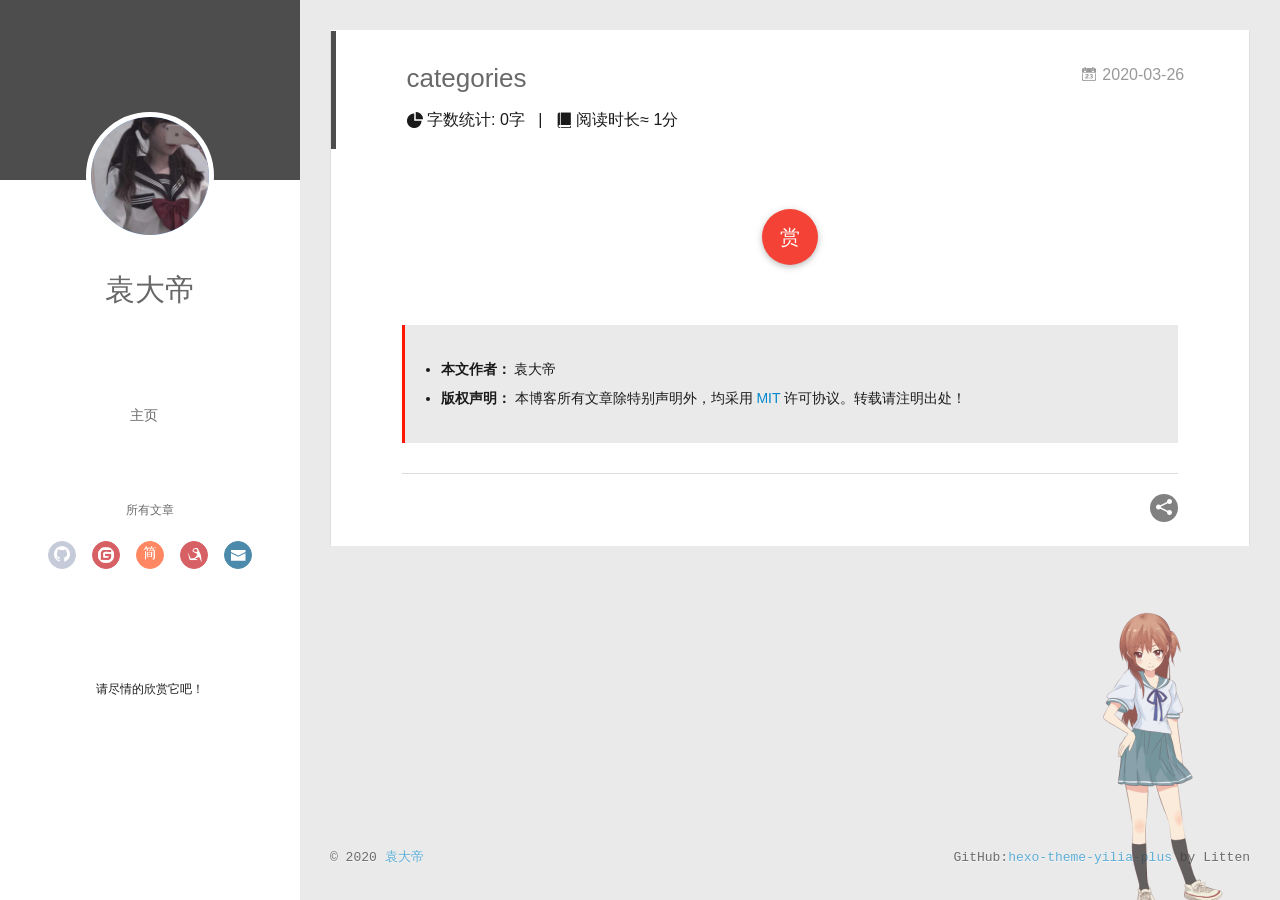
<file: categories/index.html>
<!DOCTYPE html>
<html>
<head>
  <meta charset="utf-8">
  
  <meta name="renderer" content="webkit">
  <meta http-equiv="X-UA-Compatible" content="IE=edge" >
  <link rel="dns-prefetch" href="http://yoursite.com">
  <title>categories | 小袁的部落格</title>
  <meta name="generator" content="hexo-theme-yilia-plus">
  <meta name="viewport" content="width=device-width, initial-scale=1, maximum-scale=1">
  
  <meta property="og:type" content="website">
<meta property="og:title" content="categories">
<meta property="og:url" content="http://yoursite.com/categories/index.html">
<meta property="og:site_name" content="小袁的部落格">
<meta property="og:locale" content="zh_CN">
<meta property="article:published_time" content="2020-03-26T15:33:33.146Z">
<meta property="article:modified_time" content="2020-03-25T14:38:05.000Z">
<meta property="article:author" content="袁大帝">
<meta name="twitter:card" content="summary">
  
  
    <link rel="icon" href="/favicon.ico">
  
  
    <link rel="apple-touch-icon" href="/apple-touch-icon-180x180.png">
  
  <link rel="stylesheet" type="text/css" href="/./main.a5fda8.css">
  <style type="text/css">
    
    #container.show {
      background: linear-gradient(200deg,#a0cfe4,#e8c37e);
    }
  </style>
  

  

  
    
 	  <script src="/lib/clickLove.js"></script>
  
  

<script>
  (function () {
    var bp = document.createElement('script');
    var curProtocol = window.location.protocol.split(':')[0];
    if (curProtocol === 'https') {
      bp.src = 'https://zz.bdstatic.com/linksubmit/push.js';
    } else {
      bp.src = 'http://push.zhanzhang.baidu.com/push.js';
    }
    var s = document.getElementsByTagName("script")[0];
    s.parentNode.insertBefore(bp, s);
  })();

</script>



  

</head>

<body>
  <div id="container" q-class="show:isCtnShow">
    <canvas id="anm-canvas" class="anm-canvas"></canvas>
    <div class="left-col" q-class="show:isShow">
      


<div class="overlay" style="background: #4d4d4d;"></div>
<div class="intrude-less">
	<header id="header" class="inner">
		<a href="/" class="profilepic">
			<img src="/img/head.jpg" class="js-avatar">
		</a>
		<hgroup>
			<h1 class="header-author"><a href="/">袁大帝</a></h1>
		</hgroup>
		

		<nav class="header-menu">
			<ul>
			
				<li><a href="/" target="_blank">主页</a></li>
			
			</ul>
		</nav>
		<nav class="header-smart-menu">
			
				
					<a q-on="click: openSlider(e, 'innerArchive')" href="javascript:void(0)">所有文章</a>
				
			
		</nav>
		<nav class="header-nav">
			<div class="social">
				
					<a class="github" href="#" title="GitHub" target="_blank"><i class="icon-github"></i></a>
				
					<a class="gitee" href="#" title="码云" target="_blank"><i class="icon-gitee"></i></a>
				
					<a class="jianshu" href="#" title="简书" target="_blank"><i class="icon-jianshu"></i></a>
				
					<a class="cnblog" href="#" title="博客园" target="_blank"><i class="icon-cnblog"></i></a>
				
					<a class="mail" href="/15957347595@163.com" title="NULL" target="_blank"><i class="icon-mail"></i></a>
				
			</div>
		
			
			
			
			
			<div>
				<iframe frameborder="no" border="0" marginwidth="0" marginheight="0" width="240" height="86" src="//music.163.com/outchain/player?type=2&id=https://music.163.com/song?id=28315774&amp;userid=1315580293&auto=1&height=66"></iframe>
			</div>
			
				
				<p style="font-size: 12px;">请尽情的欣赏它吧！<p>
			
		
		</nav>
	</header>		
</div>

    </div>
    <div class="mid-col" q-class="show:isShow,hide:isShow|isFalse">
      
      
<nav id="mobile-nav">
  	<div class="overlay js-overlay" style="background: #4d4d4d"></div>
	<div class="btnctn js-mobile-btnctn">
  		<div class="slider-trigger list" q-on="click: openSlider(e)"><i class="icon icon-sort"></i></div>
	</div>
	<div class="intrude-less">
		<header id="header" class="inner">
			<div class="profilepic">
				<a href="/">
					<img src="/img/head.jpg" class="js-avatar">
				</a>
			</div>
			<hgroup>
			  <h1 class="header-author js-header-author">袁大帝</h1>
			</hgroup>
			
			
			
				
			
			
			
			<nav class="header-nav">
				<div class="social">
					
						<a class="github" target="_blank" href="#" title="GitHub"><i class="icon-github"></i></a>
			        
						<a class="gitee" target="_blank" href="#" title="码云"><i class="icon-gitee"></i></a>
			        
						<a class="jianshu" target="_blank" href="#" title="简书"><i class="icon-jianshu"></i></a>
			        
						<a class="cnblog" target="_blank" href="#" title="博客园"><i class="icon-cnblog"></i></a>
			        
						<a class="mail" target="_blank" href="/15957347595@163.com" title="NULL"><i class="icon-mail"></i></a>
			        
				</div>
			</nav>

			<nav class="header-menu js-header-menu">
				<ul style="width: 50%">
				
				
					<li style="width: 100%"><a href="/">主页</a></li>
		        
				</ul>
			</nav>
		</header>				
	</div>
	<div class="mobile-mask" style="display:none" q-show="isShow"></div>
</nav>

      <div id="wrapper" class="body-wrap">
        <div class="menu-l">
          <div class="canvas-wrap">
            <canvas data-colors="#eaeaea" data-sectionHeight="100" data-contentId="js-content" id="myCanvas1"
              class="anm-canvas"></canvas>
          </div>
          <div id="js-content" class="content-ll">
            <article id="categories-" class="article article-type-categories " itemscope itemprop="blogPost">
  <div class="article-inner">
    
      <header class="article-header">
  
  
    <h1 class="article-title" itemprop="name">
      categories
    </h1>
  


  
  
        
        <span id="busuanzi_container_page_pv" style='display:none' class="archive-article-date">
              <i class="icon-smile icon"></i> 阅读数：<span id="busuanzi_value_page_pv"></span>次
        </span>

<a href="/categories/index.html" class="archive-article-date">
        <time datetime="2020-03-26T15:33:33.146Z" itemprop="datePublished"><i class="icon-calendar icon"></i>2020-03-26</time>
</a>

  
  
    
<div style="margin-top:10px;">
  <span class="post-time">
    <span class="post-meta-item-icon">
      <!-- fonts.scss -->
      <!-- 百度字体平台:http://fontstore.baidu.com/static/editor/index.html -->
      <i class="icon-statistics"></i>
      <span class="post-meta-item-text"> 字数统计:</span>
      <span class="post-count">0字</span>
    </span>
  </span>

  <span class="post-time">
    &nbsp; | &nbsp;
    <span class="post-meta-item-icon">
      <i class="icon-book icon"></i>
      <span class="post-meta-item-text"> 阅读时长≈</span>
      <span class="post-count">1分</span>
    </span>
  </span>
</div>


  
  </header>
  
  <div class="article-entry" itemprop="articleBody">
    
    
    

    
    <div class="page-reward">
      <a href="javascript:void(0);" class="page-reward-btn tooltip-top" target="_self">
        <div class="tooltip tooltip-east">
          <span class="tooltip-item">
            赏
          </span>
          <span class="tooltip-content">
            <span class="tooltip-text">
              <span class="tooltip-inner">
                <p class="reward-p"><i class="icon icon-quo-left"></i>谢谢你请我吃糖果<i
                    class="icon icon-quo-right"></i></p>
                <div class="reward-box">
                  
                  
                </div>
              </span>
            </span>
          </span>
        </div>
      </a>
    </div>
    

    
    <div class="declare"> 
      <ul class="post-copyright">
        <li>
          <strong>本文作者：</strong>
          袁大帝
        </li>
        
        
        <li>
          <strong>版权声明： </strong>
          
          本博客所有文章除特别声明外，均采用 <a href="https://github.com/JoeyBling/hexo-theme-yilia-plus/blob/master/LICENSE" rel="external nofollow" target="_blank">MIT</a> 许可协议。转载请注明出处！
        </li>
        
      </ul>
    </div>
    

  </div>
  <div class="article-info article-info-index">
    
    
    

    

    
    
<div class="share-btn share-icons tooltip-left">
  <div class="tooltip tooltip-east">
    <span class="tooltip-item">
      <a href="javascript:;" class="share-sns share-outer">
        <i class="icon icon-share"></i>
      </a>
    </span>
    <span class="tooltip-content">
      <div class="share-wrap">
        <div class="share-icons">
          <a class="weibo share-sns" href="javascript:;" data-type="weibo">
            <i class="icon icon-weibo"></i>
          </a>
          <!-- <a class="weixin share-sns wxFab" href="javascript:;" data-type="weixin">
            <i class="icon icon-weixin"></i>
          </a> -->
          <a class="qq share-sns" href="javascript:;" data-type="qq">
            <i class="icon icon-qq"></i>
          </a>
          <a class="douban share-sns" href="javascript:;" data-type="douban">
            <i class="icon icon-douban"></i>
          </a>
          <a class="qzone share-sns" href="javascript:;" data-type="qzone">
            <i class="icon icon-qzone"></i>
          </a>
          <a class="facebook share-sns" href="javascript:;" data-type="facebook">
            <i class="icon icon-facebook"></i>
          </a>
          <a class="twitter share-sns" href="javascript:;" data-type="twitter">
            <i class="icon icon-twitter"></i>
          </a>
          <a class="google share-sns" href="javascript:;" data-type="google">
            <i class="icon icon-google"></i>
          </a>
        </div>
      </div>
    </span>
  </div>
</div>

<div class="page-modal wx-share js-wx-box">
    <a class="close js-modal-close" href="javascript:;"><i class="icon icon-close"></i></a>
    <p>扫一扫，分享到微信</p>
    <div class="wx-qrcode">
     <!-- <img src="//pan.baidu.com/share/qrcode?url=http://yoursite.com/categories/" alt="微信分享二维码"> -->
    </div>
</div>

<div class="mask js-mask"></div>

    
    <div class="clearfix"></div>
  </div>
  </div>
</article>



<aside class="wrap-side-operation">
    <div class="mod-side-operation">
        
        <div class="jump-container" id="js-jump-container" style="display:none;">
            <a href="javascript:void(0)" class="mod-side-operation__jump-to-top">
                <i class="icon-font icon-back"></i>
            </a>
            <div id="js-jump-plan-container" class="jump-plan-container" style="top: -11px;">
                <i class="icon-font icon-plane jump-plane"></i>
            </div>
        </div>
        
        
    </div>
</aside>














          </div>
        </div>
      </div>
      <footer id="footer">
  <div class="outer">
    <div id="footer-info">
    	<div class="footer-left">
    		&copy; 2020 <a href="http://yoursite.com/" target="_blank">袁大帝</a>
    	</div>
      	<div class="footer-right">
			
			
      		GitHub:<a href="https://github.com/JoeyBling/hexo-theme-yilia-plus" target="_blank">hexo-theme-yilia-plus</a> by Litten
      	</div>
    </div>
  </div>
  
  
	<script src="/lib/busuanzi.pure.js"></script>
	
  
  
	
	<span id="busuanzi_container_site_pv" style="display:none">
		本站总访问量<span id="busuanzi_value_site_pv"></span>次	
	        <span class="post-meta-divider" >|</span>
	</span>
  	<span id="busuanzi_container_site_uv" style='display:none'>
  		本站访客数<span id="busuanzi_value_site_uv"></span>人
  	</span>
  
</footer>

    </div>
    <script>
	var yiliaConfig = {
		mathjax: false,
		isHome: false,
		isPost: false,
		isArchive: false,
		isTag: false,
		isCategory: false,
		open_in_new: true,
		toc_hide_index: true,
		root: "/",
		innerArchive: true,
		showTags: true
	}
</script>

<script>!function(r){function e(t){if(i[t])return i[t].exports;var n=i[t]={exports:{},id:t,loaded:!1};return r[t].call(n.exports,n,n.exports,e),n.loaded=!0,n.exports}var i={};e.m=r,e.c=i,e.p="./",e(0)}([function(t,n,r){r(208),t.exports=r(205)},function(t,n,r){var d=r(3),y=r(46),g=r(26),b=r(27),x=r(47),m="prototype",S=function(t,n,r){var e,i,o,u,c=t&S.F,f=t&S.G,a=t&S.S,s=t&S.P,l=t&S.B,h=f?d:a?d[n]||(d[n]={}):(d[n]||{})[m],v=f?y:y[n]||(y[n]={}),p=v[m]||(v[m]={});for(e in f&&(r=n),r)o=((i=!c&&h&&void 0!==h[e])?h:r)[e],u=l&&i?x(o,d):s&&"function"==typeof o?x(Function.call,o):o,h&&b(h,e,o,t&S.U),v[e]!=o&&g(v,e,u),s&&p[e]!=o&&(p[e]=o)};d.core=y,S.F=1,S.G=2,S.S=4,S.P=8,S.B=16,S.W=32,S.U=64,S.R=128,t.exports=S},function(t,n,r){var e=r(5);t.exports=function(t){if(!e(t))throw TypeError(t+" is not an object!");return t}},function(t,n){var r=t.exports="undefined"!=typeof window&&window.Math==Math?window:"undefined"!=typeof self&&self.Math==Math?self:Function("return this")();"number"==typeof __g&&(__g=r)},function(t,n){t.exports=function(t){try{return!!t()}catch(t){return!0}}},function(t,n){t.exports=function(t){return"object"==typeof t?null!==t:"function"==typeof t}},function(t,n){var r=t.exports="undefined"!=typeof window&&window.Math==Math?window:"undefined"!=typeof self&&self.Math==Math?self:Function("return this")();"number"==typeof __g&&(__g=r)},function(t,n,r){var e=r(118)("wks"),i=r(79),o=r(3).Symbol,u="function"==typeof o;(t.exports=function(t){return e[t]||(e[t]=u&&o[t]||(u?o:i)("Symbol."+t))}).store=e},function(t,n,r){var e=r(49),i=Math.min;t.exports=function(t){return 0<t?i(e(t),9007199254740991):0}},function(t,n){var r={}.hasOwnProperty;t.exports=function(t,n){return r.call(t,n)}},function(t,n,r){t.exports=!r(4)(function(){return 7!=Object.defineProperty({},"a",{get:function(){return 7}}).a})},function(t,n,r){var e=r(2),i=r(174),o=r(53),u=Object.defineProperty;n.f=r(10)?Object.defineProperty:function(t,n,r){if(e(t),n=o(n,!0),e(r),i)try{return u(t,n,r)}catch(t){}if("get"in r||"set"in r)throw TypeError("Accessors not supported!");return"value"in r&&(t[n]=r.value),t}},function(t,n,r){t.exports=!r(20)(function(){return 7!=Object.defineProperty({},"a",{get:function(){return 7}}).a})},function(t,n,r){var e=r(14),i=r(24);t.exports=r(12)?function(t,n,r){return e.f(t,n,i(1,r))}:function(t,n,r){return t[n]=r,t}},function(t,n,r){var e=r(22),i=r(60),o=r(42),u=Object.defineProperty;n.f=r(12)?Object.defineProperty:function(t,n,r){if(e(t),n=o(n,!0),e(r),i)try{return u(t,n,r)}catch(t){}if("get"in r||"set"in r)throw TypeError("Accessors not supported!");return"value"in r&&(t[n]=r.value),t}},function(t,n,r){var e=r(96),i=r(34);t.exports=function(t){return e(i(t))}},function(t,n,r){var e=r(40)("wks"),i=r(25),o=r(6).Symbol,u="function"==typeof o;(t.exports=function(t){return e[t]||(e[t]=u&&o[t]||(u?o:i)("Symbol."+t))}).store=e},function(t,n,r){var e=r(51);t.exports=function(t){return Object(e(t))}},function(t,n){t.exports=function(t){return"object"==typeof t?null!==t:"function"==typeof t}},function(t,n){var r=t.exports={version:"2.6.9"};"number"==typeof __e&&(__e=r)},function(t,n){t.exports=function(t){try{return!!t()}catch(t){return!0}}},function(t,n){t.exports=function(t){if("function"!=typeof t)throw TypeError(t+" is not a function!");return t}},function(t,n,r){var e=r(18);t.exports=function(t){if(!e(t))throw TypeError(t+" is not an object!");return t}},function(t,n){t.exports=!0},function(t,n){t.exports=function(t,n){return{enumerable:!(1&t),configurable:!(2&t),writable:!(4&t),value:n}}},function(t,n){var r=0,e=Math.random();t.exports=function(t){return"Symbol(".concat(void 0===t?"":t,")_",(++r+e).toString(36))}},function(t,n,r){var e=r(11),i=r(75);t.exports=r(10)?function(t,n,r){return e.f(t,n,i(1,r))}:function(t,n,r){return t[n]=r,t}},function(t,n,r){var o=r(3),u=r(26),c=r(30),f=r(79)("src"),e=r(219),i="toString",a=(""+e).split(i);r(46).inspectSource=function(t){return e.call(t)},(t.exports=function(t,n,r,e){var i="function"==typeof r;i&&(c(r,"name")||u(r,"name",n)),t[n]!==r&&(i&&(c(r,f)||u(r,f,t[n]?""+t[n]:a.join(String(n)))),t===o?t[n]=r:e?t[n]?t[n]=r:u(t,n,r):(delete t[n],u(t,n,r)))})(Function.prototype,i,function(){return"function"==typeof this&&this[f]||e.call(this)})},function(t,n,r){var e=r(1),i=r(4),u=r(51),c=/"/g,o=function(t,n,r,e){var i=String(u(t)),o="<"+n;return""!==r&&(o+=" "+r+'="'+String(e).replace(c,"&quot;")+'"'),o+">"+i+"</"+n+">"};t.exports=function(n,t){var r={};r[n]=t(o),e(e.P+e.F*i(function(){var t=""[n]('"');return t!==t.toLowerCase()||3<t.split('"').length}),"String",r)}},function(t,n,r){var e=r(65),i=r(35);t.exports=Object.keys||function(t){return e(t,i)}},function(t,n){var r={}.hasOwnProperty;t.exports=function(t,n){return r.call(t,n)}},function(t,n,r){var e=r(117),i=r(75),o=r(33),u=r(53),c=r(30),f=r(174),a=Object.getOwnPropertyDescriptor;n.f=r(10)?a:function(t,n){if(t=o(t),n=u(n,!0),f)try{return a(t,n)}catch(t){}if(c(t,n))return i(!e.f.call(t,n),t[n])}},function(t,n,r){var e=r(30),i=r(17),o=r(154)("IE_PROTO"),u=Object.prototype;t.exports=Object.getPrototypeOf||function(t){return t=i(t),e(t,o)?t[o]:"function"==typeof t.constructor&&t instanceof t.constructor?t.constructor.prototype:t instanceof Object?u:null}},function(t,n,r){var e=r(116),i=r(51);t.exports=function(t){return e(i(t))}},function(t,n){t.exports=function(t){if(null==t)throw TypeError("Can't call method on  "+t);return t}},function(t,n){t.exports="constructor,hasOwnProperty,isPrototypeOf,propertyIsEnumerable,toLocaleString,toString,valueOf".split(",")},function(t,n){t.exports={}},function(t,n){n.f={}.propertyIsEnumerable},function(t,n,r){var e=r(14).f,i=r(9),o=r(16)("toStringTag");t.exports=function(t,n,r){t&&!i(t=r?t:t.prototype,o)&&e(t,o,{configurable:!0,value:n})}},function(t,n,r){var e=r(40)("keys"),i=r(25);t.exports=function(t){return e[t]||(e[t]=i(t))}},function(t,n,r){var e=r(19),i=r(6),o="__core-js_shared__",u=i[o]||(i[o]={});(t.exports=function(t,n){return u[t]||(u[t]=void 0!==n?n:{})})("versions",[]).push({version:e.version,mode:r(23)?"pure":"global",copyright:"© 2019 Denis Pushkarev (zloirock.ru)"})},function(t,n){var r=Math.ceil,e=Math.floor;t.exports=function(t){return isNaN(t=+t)?0:(0<t?e:r)(t)}},function(t,n,r){var i=r(18);t.exports=function(t,n){if(!i(t))return t;var r,e;if(n&&"function"==typeof(r=t.toString)&&!i(e=r.call(t)))return e;if("function"==typeof(r=t.valueOf)&&!i(e=r.call(t)))return e;if(!n&&"function"==typeof(r=t.toString)&&!i(e=r.call(t)))return e;throw TypeError("Can't convert object to primitive value")}},function(t,n,r){var e=r(6),i=r(19),o=r(23),u=r(44),c=r(14).f;t.exports=function(t){var n=i.Symbol||(i.Symbol=o?{}:e.Symbol||{});"_"==t.charAt(0)||t in n||c(n,t,{value:u.f(t)})}},function(t,n,r){n.f=r(16)},function(t,n){var r={}.toString;t.exports=function(t){return r.call(t).slice(8,-1)}},function(t,n){var r=t.exports={version:"2.6.9"};"number"==typeof __e&&(__e=r)},function(t,n,r){var o=r(21);t.exports=function(e,i,t){if(o(e),void 0===i)return e;switch(t){case 1:return function(t){return e.call(i,t)};case 2:return function(t,n){return e.call(i,t,n)};case 3:return function(t,n,r){return e.call(i,t,n,r)}}return function(){return e.apply(i,arguments)}}},function(t,n,r){"use strict";var e=r(4);t.exports=function(t,n){return!!t&&e(function(){n?t.call(null,function(){},1):t.call(null)})}},function(t,n){var r=Math.ceil,e=Math.floor;t.exports=function(t){return isNaN(t=+t)?0:(0<t?e:r)(t)}},function(t,n,r){var x=r(47),m=r(116),S=r(17),w=r(8),e=r(138);t.exports=function(l,t){var h=1==l,v=2==l,p=3==l,d=4==l,y=6==l,g=5==l||y,b=t||e;return function(t,n,r){for(var e,i,o=S(t),u=m(o),c=x(n,r,3),f=w(u.length),a=0,s=h?b(t,f):v?b(t,0):void 0;a<f;a++)if((g||a in u)&&(i=c(e=u[a],a,o),l))if(h)s[a]=i;else if(i)switch(l){case 3:return!0;case 5:return e;case 6:return a;case 2:s.push(e)}else if(d)return!1;return y?-1:p||d?d:s}}},function(t,n){t.exports=function(t){if(null==t)throw TypeError("Can't call method on  "+t);return t}},function(t,n,r){var i=r(1),o=r(46),u=r(4);t.exports=function(t,n){var r=(o.Object||{})[t]||Object[t],e={};e[t]=n(r),i(i.S+i.F*u(function(){r(1)}),"Object",e)}},function(t,n,r){var i=r(5);t.exports=function(t,n){if(!i(t))return t;var r,e;if(n&&"function"==typeof(r=t.toString)&&!i(e=r.call(t)))return e;if("function"==typeof(r=t.valueOf)&&!i(e=r.call(t)))return e;if(!n&&"function"==typeof(r=t.toString)&&!i(e=r.call(t)))return e;throw TypeError("Can't convert object to primitive value")}},function(t,n,r){var d=r(6),y=r(19),g=r(93),b=r(13),x=r(9),m="prototype",S=function(t,n,r){var e,i,o,u=t&S.F,c=t&S.G,f=t&S.S,a=t&S.P,s=t&S.B,l=t&S.W,h=c?y:y[n]||(y[n]={}),v=h[m],p=c?d:f?d[n]:(d[n]||{})[m];for(e in c&&(r=n),r)(i=!u&&p&&void 0!==p[e])&&x(h,e)||(o=i?p[e]:r[e],h[e]=c&&"function"!=typeof p[e]?r[e]:s&&i?g(o,d):l&&p[e]==o?function(e){var t=function(t,n,r){if(this instanceof e){switch(arguments.length){case 0:return new e;case 1:return new e(t);case 2:return new e(t,n)}return new e(t,n,r)}return e.apply(this,arguments)};return t[m]=e[m],t}(o):a&&"function"==typeof o?g(Function.call,o):o,a&&((h.virtual||(h.virtual={}))[e]=o,t&S.R&&v&&!v[e]&&b(v,e,o)))};S.F=1,S.G=2,S.S=4,S.P=8,S.B=16,S.W=32,S.U=64,S.R=128,t.exports=S},function(t,n,r){var e=r(34);t.exports=function(t){return Object(e(t))}},function(t,n,r){var o=r(196),e=r(1),i=r(118)("metadata"),u=i.store||(i.store=new(r(200))),c=function(t,n,r){var e=u.get(t);if(!e){if(!r)return;u.set(t,e=new o)}var i=e.get(n);if(!i){if(!r)return;e.set(n,i=new o)}return i};t.exports={store:u,map:c,has:function(t,n,r){var e=c(n,r,!1);return void 0!==e&&e.has(t)},get:function(t,n,r){var e=c(n,r,!1);return void 0===e?void 0:e.get(t)},set:function(t,n,r,e){c(r,e,!0).set(t,n)},keys:function(t,n){var r=c(t,n,!1),e=[];return r&&r.forEach(function(t,n){e.push(n)}),e},key:function(t){return void 0===t||"symbol"==typeof t?t:String(t)},exp:function(t){e(e.S,"Reflect",t)}}},function(t,n,r){"use strict";if(r(10)){var g=r(68),b=r(3),x=r(4),m=r(1),S=r(132),e=r(159),h=r(47),w=r(70),i=r(75),_=r(26),o=r(76),u=r(49),O=r(8),E=r(194),c=r(78),f=r(53),a=r(30),M=r(81),P=r(5),v=r(17),p=r(145),j=r(72),F=r(32),A=r(73).f,d=r(161),s=r(79),l=r(7),y=r(50),I=r(120),L=r(119),N=r(162),T=r(82),k=r(125),R=r(77),C=r(137),D=r(166),G=r(11),W=r(31),U=G.f,V=W.f,B=b.RangeError,q=b.TypeError,z=b.Uint8Array,K="ArrayBuffer",H="Shared"+K,J="BYTES_PER_ELEMENT",$="prototype",Y=Array[$],X=e.ArrayBuffer,Q=e.DataView,Z=y(0),tt=y(2),nt=y(3),rt=y(4),et=y(5),it=y(6),ot=I(!0),ut=I(!1),ct=N.values,ft=N.keys,at=N.entries,st=Y.lastIndexOf,lt=Y.reduce,ht=Y.reduceRight,vt=Y.join,pt=Y.sort,dt=Y.slice,yt=Y.toString,gt=Y.toLocaleString,bt=l("iterator"),xt=l("toStringTag"),mt=s("typed_constructor"),St=s("def_constructor"),wt=S.CONSTR,_t=S.TYPED,Ot=S.VIEW,Et="Wrong length!",Mt=y(1,function(t,n){return It(L(t,t[St]),n)}),Pt=x(function(){return 1===new z(new Uint16Array([1]).buffer)[0]}),jt=!!z&&!!z[$].set&&x(function(){new z(1).set({})}),Ft=function(t,n){var r=u(t);if(r<0||r%n)throw B("Wrong offset!");return r},At=function(t){if(P(t)&&_t in t)return t;throw q(t+" is not a typed array!")},It=function(t,n){if(!(P(t)&&mt in t))throw q("It is not a typed array constructor!");return new t(n)},Lt=function(t,n){return Nt(L(t,t[St]),n)},Nt=function(t,n){for(var r=0,e=n.length,i=It(t,e);r<e;)i[r]=n[r++];return i},Tt=function(t,n,r){U(t,n,{get:function(){return this._d[r]}})},kt=function(t){var n,r,e,i,o,u,c=v(t),f=arguments.length,a=1<f?arguments[1]:void 0,s=void 0!==a,l=d(c);if(null!=l&&!p(l)){for(u=l.call(c),e=[],n=0;!(o=u.next()).done;n++)e.push(o.value);c=e}for(s&&2<f&&(a=h(a,arguments[2],2)),n=0,r=O(c.length),i=It(this,r);n<r;n++)i[n]=s?a(c[n],n):c[n];return i},Rt=function(){for(var t=0,n=arguments.length,r=It(this,n);t<n;)r[t]=arguments[t++];return r},Ct=!!z&&x(function(){gt.call(new z(1))}),Dt=function(){return gt.apply(Ct?dt.call(At(this)):At(this),arguments)},Gt={copyWithin:function(t,n){return D.call(At(this),t,n,2<arguments.length?arguments[2]:void 0)},every:function(t){return rt(At(this),t,1<arguments.length?arguments[1]:void 0)},fill:function(t){return C.apply(At(this),arguments)},filter:function(t){return Lt(this,tt(At(this),t,1<arguments.length?arguments[1]:void 0))},find:function(t){return et(At(this),t,1<arguments.length?arguments[1]:void 0)},findIndex:function(t){return it(At(this),t,1<arguments.length?arguments[1]:void 0)},forEach:function(t){Z(At(this),t,1<arguments.length?arguments[1]:void 0)},indexOf:function(t){return ut(At(this),t,1<arguments.length?arguments[1]:void 0)},includes:function(t){return ot(At(this),t,1<arguments.length?arguments[1]:void 0)},join:function(t){return vt.apply(At(this),arguments)},lastIndexOf:function(t){return st.apply(At(this),arguments)},map:function(t){return Mt(At(this),t,1<arguments.length?arguments[1]:void 0)},reduce:function(t){return lt.apply(At(this),arguments)},reduceRight:function(t){return ht.apply(At(this),arguments)},reverse:function(){for(var t,n=this,r=At(n).length,e=Math.floor(r/2),i=0;i<e;)t=n[i],n[i++]=n[--r],n[r]=t;return n},some:function(t){return nt(At(this),t,1<arguments.length?arguments[1]:void 0)},sort:function(t){return pt.call(At(this),t)},subarray:function(t,n){var r=At(this),e=r.length,i=c(t,e);return new(L(r,r[St]))(r.buffer,r.byteOffset+i*r.BYTES_PER_ELEMENT,O((void 0===n?e:c(n,e))-i))}},Wt=function(t,n){return Lt(this,dt.call(At(this),t,n))},Ut=function(t){At(this);var n=Ft(arguments[1],1),r=this.length,e=v(t),i=O(e.length),o=0;if(r<i+n)throw B(Et);for(;o<i;)this[n+o]=e[o++]},Vt={entries:function(){return at.call(At(this))},keys:function(){return ft.call(At(this))},values:function(){return ct.call(At(this))}},Bt=function(t,n){return P(t)&&t[_t]&&"symbol"!=typeof n&&n in t&&String(+n)==String(n)},qt=function(t,n){return Bt(t,n=f(n,!0))?i(2,t[n]):V(t,n)},zt=function(t,n,r){return!(Bt(t,n=f(n,!0))&&P(r)&&a(r,"value"))||a(r,"get")||a(r,"set")||r.configurable||a(r,"writable")&&!r.writable||a(r,"enumerable")&&!r.enumerable?U(t,n,r):(t[n]=r.value,t)};wt||(W.f=qt,G.f=zt),m(m.S+m.F*!wt,"Object",{getOwnPropertyDescriptor:qt,defineProperty:zt}),x(function(){yt.call({})})&&(yt=gt=function(){return vt.call(this)});var Kt=o({},Gt);o(Kt,Vt),_(Kt,bt,Vt.values),o(Kt,{slice:Wt,set:Ut,constructor:function(){},toString:yt,toLocaleString:Dt}),Tt(Kt,"buffer","b"),Tt(Kt,"byteOffset","o"),Tt(Kt,"byteLength","l"),Tt(Kt,"length","e"),U(Kt,xt,{get:function(){return this[_t]}}),t.exports=function(t,l,n,o){var h=t+((o=!!o)?"Clamped":"")+"Array",r="get"+t,u="set"+t,v=b[h],c=v||{},e=v&&F(v),i=!v||!S.ABV,f={},a=v&&v[$],p=function(t,i){U(t,i,{get:function(){return t=i,(n=this._d).v[r](t*l+n.o,Pt);var t,n},set:function(t){return n=i,r=t,e=this._d,o&&(r=(r=Math.round(r))<0?0:255<r?255:255&r),void e.v[u](n*l+e.o,r,Pt);var n,r,e},enumerable:!0})};i?(v=n(function(t,n,r,e){w(t,v,h,"_d");var i,o,u,c,f=0,a=0;if(P(n)){if(!(n instanceof X||(c=M(n))==K||c==H))return _t in n?Nt(v,n):kt.call(v,n);i=n,a=Ft(r,l);var s=n.byteLength;if(void 0===e){if(s%l)throw B(Et);if((o=s-a)<0)throw B(Et)}else if(s<(o=O(e)*l)+a)throw B(Et);u=o/l}else u=E(n),i=new X(o=u*l);for(_(t,"_d",{b:i,o:a,l:o,e:u,v:new Q(i)});f<u;)p(t,f++)}),a=v[$]=j(Kt),_(a,"constructor",v)):x(function(){v(1)})&&x(function(){new v(-1)})&&k(function(t){new v,new v(null),new v(1.5),new v(t)},!0)||(v=n(function(t,n,r,e){var i;return w(t,v,h),P(n)?n instanceof X||(i=M(n))==K||i==H?void 0!==e?new c(n,Ft(r,l),e):void 0!==r?new c(n,Ft(r,l)):new c(n):_t in n?Nt(v,n):kt.call(v,n):new c(E(n))}),Z(e!==Function.prototype?A(c).concat(A(e)):A(c),function(t){t in v||_(v,t,c[t])}),v[$]=a,g||(a.constructor=v));var s=a[bt],d=!!s&&("values"==s.name||null==s.name),y=Vt.values;_(v,mt,!0),_(a,_t,h),_(a,Ot,!0),_(a,St,v),(o?new v(1)[xt]==h:xt in a)||U(a,xt,{get:function(){return h}}),f[h]=v,m(m.G+m.W+m.F*(v!=c),f),m(m.S,h,{BYTES_PER_ELEMENT:l}),m(m.S+m.F*x(function(){c.of.call(v,1)}),h,{from:kt,of:Rt}),J in a||_(a,J,l),m(m.P,h,Gt),R(h),m(m.P+m.F*jt,h,{set:Ut}),m(m.P+m.F*!d,h,Vt),g||a.toString==yt||(a.toString=yt),m(m.P+m.F*x(function(){new v(1).slice()}),h,{slice:Wt}),m(m.P+m.F*(x(function(){return[1,2].toLocaleString()!=new v([1,2]).toLocaleString()})||!x(function(){a.toLocaleString.call([1,2])})),h,{toLocaleString:Dt}),T[h]=d?s:y,g||d||_(a,bt,y)}}else t.exports=function(){}},function(t,n){var r={}.toString;t.exports=function(t){return r.call(t).slice(8,-1)}},function(t,n,r){var e=r(18),i=r(6).document,o=e(i)&&e(i.createElement);t.exports=function(t){return o?i.createElement(t):{}}},function(t,n,r){t.exports=!r(12)&&!r(20)(function(){return 7!=Object.defineProperty(r(59)("div"),"a",{get:function(){return 7}}).a})},function(t,n,r){"use strict";var x=r(23),m=r(54),S=r(66),w=r(13),_=r(36),O=r(98),E=r(38),M=r(104),P=r(16)("iterator"),j=!([].keys&&"next"in[].keys()),F="values",A=function(){return this};t.exports=function(t,n,r,e,i,o,u){O(r,n,e);var c,f,a,s=function(t){if(!j&&t in p)return p[t];switch(t){case"keys":case F:return function(){return new r(this,t)}}return function(){return new r(this,t)}},l=n+" Iterator",h=i==F,v=!1,p=t.prototype,d=p[P]||p["@@iterator"]||i&&p[i],y=d||s(i),g=i?h?s("entries"):y:void 0,b="Array"==n&&p.entries||d;if(b&&((a=M(b.call(new t)))!==Object.prototype&&a.next&&(E(a,l,!0),x||"function"==typeof a[P]||w(a,P,A))),h&&d&&d.name!==F&&(v=!0,y=function(){return d.call(this)}),x&&!u||!j&&!v&&p[P]||w(p,P,y),_[n]=y,_[l]=A,i)if(c={values:h?y:s(F),keys:o?y:s("keys"),entries:g},u)for(f in c)f in p||S(p,f,c[f]);else m(m.P+m.F*(j||v),n,c);return c}},function(t,n,e){var i=e(22),o=e(101),u=e(35),c=e(39)("IE_PROTO"),f=function(){},a="prototype",s=function(){var t,n=e(59)("iframe"),r=u.length;for(n.style.display="none",e(95).appendChild(n),n.src="javascript:",(t=n.contentWindow.document).open(),t.write("<script>document.F=Object<\/script>"),t.close(),s=t.F;r--;)delete s[a][u[r]];return s()};t.exports=Object.create||function(t,n){var r;return null!==t?(f[a]=i(t),r=new f,f[a]=null,r[c]=t):r=s(),void 0===n?r:o(r,n)}},function(t,n,r){var e=r(65),i=r(35).concat("length","prototype");n.f=Object.getOwnPropertyNames||function(t){return e(t,i)}},function(t,n){n.f=Object.getOwnPropertySymbols},function(t,n,r){var u=r(9),c=r(15),f=r(92)(!1),a=r(39)("IE_PROTO");t.exports=function(t,n){var r,e=c(t),i=0,o=[];for(r in e)r!=a&&u(e,r)&&o.push(r);for(;n.length>i;)u(e,r=n[i++])&&(~f(o,r)||o.push(r));return o}},function(t,n,r){t.exports=r(13)},function(t,n,r){var e=r(7)("unscopables"),i=Array.prototype;null==i[e]&&r(26)(i,e,{}),t.exports=function(t){i[e][t]=!0}},function(t,n){t.exports=!1},function(t,n,r){var e=r(79)("meta"),i=r(5),o=r(30),u=r(11).f,c=0,f=Object.isExtensible||function(){return!0},a=!r(4)(function(){return f(Object.preventExtensions({}))}),s=function(t){u(t,e,{value:{i:"O"+ ++c,w:{}}})},l=t.exports={KEY:e,NEED:!1,fastKey:function(t,n){if(!i(t))return"symbol"==typeof t?t:("string"==typeof t?"S":"P")+t;if(!o(t,e)){if(!f(t))return"F";if(!n)return"E";s(t)}return t[e].i},getWeak:function(t,n){if(!o(t,e)){if(!f(t))return!0;if(!n)return!1;s(t)}return t[e].w},onFreeze:function(t){return a&&l.NEED&&f(t)&&!o(t,e)&&s(t),t}}},function(t,n){t.exports=function(t,n,r,e){if(!(t instanceof n)||void 0!==e&&e in t)throw TypeError(r+": incorrect invocation!");return t}},function(t,n,r){var h=r(47),v=r(177),p=r(145),d=r(2),y=r(8),g=r(161),b={},x={};(n=t.exports=function(t,n,r,e,i){var o,u,c,f,a=i?function(){return t}:g(t),s=h(r,e,n?2:1),l=0;if("function"!=typeof a)throw TypeError(t+" is not iterable!");if(p(a)){for(o=y(t.length);l<o;l++)if((f=n?s(d(u=t[l])[0],u[1]):s(t[l]))===b||f===x)return f}else for(c=a.call(t);!(u=c.next()).done;)if((f=v(c,s,u.value,n))===b||f===x)return f}).BREAK=b,n.RETURN=x},function(t,n,e){var i=e(2),o=e(183),u=e(141),c=e(154)("IE_PROTO"),f=function(){},a="prototype",s=function(){var t,n=e(140)("iframe"),r=u.length;for(n.style.display="none",e(143).appendChild(n),n.src="javascript:",(t=n.contentWindow.document).open(),t.write("<script>document.F=Object<\/script>"),t.close(),s=t.F;r--;)delete s[a][u[r]];return s()};t.exports=Object.create||function(t,n){var r;return null!==t?(f[a]=i(t),r=new f,f[a]=null,r[c]=t):r=s(),void 0===n?r:o(r,n)}},function(t,n,r){var e=r(185),i=r(141).concat("length","prototype");n.f=Object.getOwnPropertyNames||function(t){return e(t,i)}},function(t,n,r){var e=r(185),i=r(141);t.exports=Object.keys||function(t){return e(t,i)}},function(t,n){t.exports=function(t,n){return{enumerable:!(1&t),configurable:!(2&t),writable:!(4&t),value:n}}},function(t,n,r){var i=r(27);t.exports=function(t,n,r){for(var e in n)i(t,e,n[e],r);return t}},function(t,n,r){"use strict";var e=r(3),i=r(11),o=r(10),u=r(7)("species");t.exports=function(t){var n=e[t];o&&n&&!n[u]&&i.f(n,u,{configurable:!0,get:function(){return this}})}},function(t,n,r){var e=r(49),i=Math.max,o=Math.min;t.exports=function(t,n){return(t=e(t))<0?i(t+n,0):o(t,n)}},function(t,n){var r=0,e=Math.random();t.exports=function(t){return"Symbol(".concat(void 0===t?"":t,")_",(++r+e).toString(36))}},function(t,n,r){var e=r(5);t.exports=function(t,n){if(!e(t)||t._t!==n)throw TypeError("Incompatible receiver, "+n+" required!");return t}},function(t,n,r){var i=r(45),o=r(7)("toStringTag"),u="Arguments"==i(function(){return arguments}());t.exports=function(t){var n,r,e;return void 0===t?"Undefined":null===t?"Null":"string"==typeof(r=function(t,n){try{return t[n]}catch(t){}}(n=Object(t),o))?r:u?i(n):"Object"==(e=i(n))&&"function"==typeof n.callee?"Arguments":e}},function(t,n){t.exports={}},function(t,n,r){var e=r(11).f,i=r(30),o=r(7)("toStringTag");t.exports=function(t,n,r){t&&!i(t=r?t:t.prototype,o)&&e(t,o,{configurable:!0,value:n})}},function(t,n,r){var u=r(1),e=r(51),c=r(4),f=r(157),i="["+f+"]",o=RegExp("^"+i+i+"*"),a=RegExp(i+i+"*$"),s=function(t,n,r){var e={},i=c(function(){return!!f[t]()||"​"!="​"[t]()}),o=e[t]=i?n(l):f[t];r&&(e[r]=o),u(u.P+u.F*i,"String",e)},l=s.trim=function(t,n){return t=String(e(t)),1&n&&(t=t.replace(o,"")),2&n&&(t=t.replace(a,"")),t};t.exports=s},function(t,n,r){t.exports={default:r(88),__esModule:!0}},function(t,n,r){t.exports={default:r(89),__esModule:!0}},function(t,n,r){"use strict";function e(t){return t&&t.__esModule?t:{default:t}}n.__esModule=!0;var i=e(r(86)),o=e(r(85)),u="function"==typeof o.default&&"symbol"==typeof i.default?function(t){return typeof t}:function(t){return t&&"function"==typeof o.default&&t.constructor===o.default&&t!==o.default.prototype?"symbol":typeof t};n.default="function"==typeof o.default&&"symbol"===u(i.default)?function(t){return void 0===t?"undefined":u(t)}:function(t){return t&&"function"==typeof o.default&&t.constructor===o.default&&t!==o.default.prototype?"symbol":void 0===t?"undefined":u(t)}},function(t,n,r){r(111),r(109),r(112),r(113),t.exports=r(19).Symbol},function(t,n,r){r(110),r(114),t.exports=r(44).f("iterator")},function(t,n){t.exports=function(t){if("function"!=typeof t)throw TypeError(t+" is not a function!");return t}},function(t,n){t.exports=function(){}},function(t,n,r){var f=r(15),a=r(107),s=r(106);t.exports=function(c){return function(t,n,r){var e,i=f(t),o=a(i.length),u=s(r,o);if(c&&n!=n){for(;u<o;)if((e=i[u++])!=e)return!0}else for(;u<o;u++)if((c||u in i)&&i[u]===n)return c||u||0;return!c&&-1}}},function(t,n,r){var o=r(90);t.exports=function(e,i,t){if(o(e),void 0===i)return e;switch(t){case 1:return function(t){return e.call(i,t)};case 2:return function(t,n){return e.call(i,t,n)};case 3:return function(t,n,r){return e.call(i,t,n,r)}}return function(){return e.apply(i,arguments)}}},function(t,n,r){var c=r(29),f=r(64),a=r(37);t.exports=function(t){var n=c(t),r=f.f;if(r)for(var e,i=r(t),o=a.f,u=0;i.length>u;)o.call(t,e=i[u++])&&n.push(e);return n}},function(t,n,r){var e=r(6).document;t.exports=e&&e.documentElement},function(t,n,r){var e=r(58);t.exports=Object("z").propertyIsEnumerable(0)?Object:function(t){return"String"==e(t)?t.split(""):Object(t)}},function(t,n,r){var e=r(58);t.exports=Array.isArray||function(t){return"Array"==e(t)}},function(t,n,r){"use strict";var e=r(62),i=r(24),o=r(38),u={};r(13)(u,r(16)("iterator"),function(){return this}),t.exports=function(t,n,r){t.prototype=e(u,{next:i(1,r)}),o(t,n+" Iterator")}},function(t,n){t.exports=function(t,n){return{value:n,done:!!t}}},function(t,n,r){var e=r(25)("meta"),i=r(18),o=r(9),u=r(14).f,c=0,f=Object.isExtensible||function(){return!0},a=!r(20)(function(){return f(Object.preventExtensions({}))}),s=function(t){u(t,e,{value:{i:"O"+ ++c,w:{}}})},l=t.exports={KEY:e,NEED:!1,fastKey:function(t,n){if(!i(t))return"symbol"==typeof t?t:("string"==typeof t?"S":"P")+t;if(!o(t,e)){if(!f(t))return"F";if(!n)return"E";s(t)}return t[e].i},getWeak:function(t,n){if(!o(t,e)){if(!f(t))return!0;if(!n)return!1;s(t)}return t[e].w},onFreeze:function(t){return a&&l.NEED&&f(t)&&!o(t,e)&&s(t),t}}},function(t,n,r){var u=r(14),c=r(22),f=r(29);t.exports=r(12)?Object.defineProperties:function(t,n){c(t);for(var r,e=f(n),i=e.length,o=0;o<i;)u.f(t,r=e[o++],n[r]);return t}},function(t,n,r){var e=r(37),i=r(24),o=r(15),u=r(42),c=r(9),f=r(60),a=Object.getOwnPropertyDescriptor;n.f=r(12)?a:function(t,n){if(t=o(t),n=u(n,!0),f)try{return a(t,n)}catch(t){}if(c(t,n))return i(!e.f.call(t,n),t[n])}},function(t,n,r){var e=r(15),i=r(63).f,o={}.toString,u="object"==typeof window&&window&&Object.getOwnPropertyNames?Object.getOwnPropertyNames(window):[];t.exports.f=function(t){return u&&"[object Window]"==o.call(t)?function(t){try{return i(t)}catch(t){return u.slice()}}(t):i(e(t))}},function(t,n,r){var e=r(9),i=r(55),o=r(39)("IE_PROTO"),u=Object.prototype;t.exports=Object.getPrototypeOf||function(t){return t=i(t),e(t,o)?t[o]:"function"==typeof t.constructor&&t instanceof t.constructor?t.constructor.prototype:t instanceof Object?u:null}},function(t,n,r){var f=r(41),a=r(34);t.exports=function(c){return function(t,n){var r,e,i=String(a(t)),o=f(n),u=i.length;return o<0||u<=o?c?"":void 0:(r=i.charCodeAt(o))<55296||56319<r||o+1===u||(e=i.charCodeAt(o+1))<56320||57343<e?c?i.charAt(o):r:c?i.slice(o,o+2):e-56320+(r-55296<<10)+65536}}},function(t,n,r){var e=r(41),i=Math.max,o=Math.min;t.exports=function(t,n){return(t=e(t))<0?i(t+n,0):o(t,n)}},function(t,n,r){var e=r(41),i=Math.min;t.exports=function(t){return 0<t?i(e(t),9007199254740991):0}},function(t,n,r){"use strict";var e=r(91),i=r(99),o=r(36),u=r(15);t.exports=r(61)(Array,"Array",function(t,n){this._t=u(t),this._i=0,this._k=n},function(){var t=this._t,n=this._k,r=this._i++;return!t||r>=t.length?(this._t=void 0,i(1)):i(0,"keys"==n?r:"values"==n?t[r]:[r,t[r]])},"values"),o.Arguments=o.Array,e("keys"),e("values"),e("entries")},function(t,n){},function(t,n,r){"use strict";var e=r(105)(!0);r(61)(String,"String",function(t){this._t=String(t),this._i=0},function(){var t,n=this._t,r=this._i;return r>=n.length?{value:void 0,done:!0}:(t=e(n,r),this._i+=t.length,{value:t,done:!1})})},function(t,n,r){"use strict";var e=r(6),u=r(9),i=r(12),o=r(54),c=r(66),f=r(100).KEY,a=r(20),s=r(40),l=r(38),h=r(25),v=r(16),p=r(44),d=r(43),y=r(94),g=r(97),b=r(22),x=r(18),m=r(55),S=r(15),w=r(42),_=r(24),O=r(62),E=r(103),M=r(102),P=r(64),j=r(14),F=r(29),A=M.f,I=j.f,L=E.f,N=e.Symbol,T=e.JSON,k=T&&T.stringify,R="prototype",C=v("_hidden"),D=v("toPrimitive"),G={}.propertyIsEnumerable,W=s("symbol-registry"),U=s("symbols"),V=s("op-symbols"),B=Object[R],q="function"==typeof N&&!!P.f,z=e.QObject,K=!z||!z[R]||!z[R].findChild,H=i&&a(function(){return 7!=O(I({},"a",{get:function(){return I(this,"a",{value:7}).a}})).a})?function(t,n,r){var e=A(B,n);e&&delete B[n],I(t,n,r),e&&t!==B&&I(B,n,e)}:I,J=function(t){var n=U[t]=O(N[R]);return n._k=t,n},$=q&&"symbol"==typeof N.iterator?function(t){return"symbol"==typeof t}:function(t){return t instanceof N},Y=function(t,n,r){return t===B&&Y(V,n,r),b(t),n=w(n,!0),b(r),u(U,n)?(r.enumerable?(u(t,C)&&t[C][n]&&(t[C][n]=!1),r=O(r,{enumerable:_(0,!1)})):(u(t,C)||I(t,C,_(1,{})),t[C][n]=!0),H(t,n,r)):I(t,n,r)},X=function(t,n){b(t);for(var r,e=y(n=S(n)),i=0,o=e.length;i<o;)Y(t,r=e[i++],n[r]);return t},Q=function(t){var n=G.call(this,t=w(t,!0));return!(this===B&&u(U,t)&&!u(V,t))&&(!(n||!u(this,t)||!u(U,t)||u(this,C)&&this[C][t])||n)},Z=function(t,n){if(t=S(t),n=w(n,!0),t!==B||!u(U,n)||u(V,n)){var r=A(t,n);return!r||!u(U,n)||u(t,C)&&t[C][n]||(r.enumerable=!0),r}},tt=function(t){for(var n,r=L(S(t)),e=[],i=0;r.length>i;)u(U,n=r[i++])||n==C||n==f||e.push(n);return e},nt=function(t){for(var n,r=t===B,e=L(r?V:S(t)),i=[],o=0;e.length>o;)!u(U,n=e[o++])||r&&!u(B,n)||i.push(U[n]);return i};q||(c((N=function(){if(this instanceof N)throw TypeError("Symbol is not a constructor!");var n=h(0<arguments.length?arguments[0]:void 0),r=function(t){this===B&&r.call(V,t),u(this,C)&&u(this[C],n)&&(this[C][n]=!1),H(this,n,_(1,t))};return i&&K&&H(B,n,{configurable:!0,set:r}),J(n)})[R],"toString",function(){return this._k}),M.f=Z,j.f=Y,r(63).f=E.f=tt,r(37).f=Q,P.f=nt,i&&!r(23)&&c(B,"propertyIsEnumerable",Q,!0),p.f=function(t){return J(v(t))}),o(o.G+o.W+o.F*!q,{Symbol:N});for(var rt="hasInstance,isConcatSpreadable,iterator,match,replace,search,species,split,toPrimitive,toStringTag,unscopables".split(","),et=0;rt.length>et;)v(rt[et++]);for(var it=F(v.store),ot=0;it.length>ot;)d(it[ot++]);o(o.S+o.F*!q,"Symbol",{for:function(t){return u(W,t+="")?W[t]:W[t]=N(t)},keyFor:function(t){if(!$(t))throw TypeError(t+" is not a symbol!");for(var n in W)if(W[n]===t)return n},useSetter:function(){K=!0},useSimple:function(){K=!1}}),o(o.S+o.F*!q,"Object",{create:function(t,n){return void 0===n?O(t):X(O(t),n)},defineProperty:Y,defineProperties:X,getOwnPropertyDescriptor:Z,getOwnPropertyNames:tt,getOwnPropertySymbols:nt});var ut=a(function(){P.f(1)});o(o.S+o.F*ut,"Object",{getOwnPropertySymbols:function(t){return P.f(m(t))}}),T&&o(o.S+o.F*(!q||a(function(){var t=N();return"[null]"!=k([t])||"{}"!=k({a:t})||"{}"!=k(Object(t))})),"JSON",{stringify:function(t){for(var n,r,e=[t],i=1;arguments.length>i;)e.push(arguments[i++]);if(r=n=e[1],(x(n)||void 0!==t)&&!$(t))return g(n)||(n=function(t,n){if("function"==typeof r&&(n=r.call(this,t,n)),!$(n))return n}),e[1]=n,k.apply(T,e)}}),N[R][D]||r(13)(N[R],D,N[R].valueOf),l(N,"Symbol"),l(Math,"Math",!0),l(e.JSON,"JSON",!0)},function(t,n,r){r(43)("asyncIterator")},function(t,n,r){r(43)("observable")},function(t,n,r){r(108);for(var e=r(6),i=r(13),o=r(36),u=r(16)("toStringTag"),c="CSSRuleList,CSSStyleDeclaration,CSSValueList,ClientRectList,DOMRectList,DOMStringList,DOMTokenList,DataTransferItemList,FileList,HTMLAllCollection,HTMLCollection,HTMLFormElement,HTMLSelectElement,MediaList,MimeTypeArray,NamedNodeMap,NodeList,PaintRequestList,Plugin,PluginArray,SVGLengthList,SVGNumberList,SVGPathSegList,SVGPointList,SVGStringList,SVGTransformList,SourceBufferList,StyleSheetList,TextTrackCueList,TextTrackList,TouchList".split(","),f=0;f<c.length;f++){var a=c[f],s=e[a],l=s&&s.prototype;l&&!l[u]&&i(l,u,a),o[a]=o.Array}},function(t,n,r){"use strict";var e=r(2);t.exports=function(){var t=e(this),n="";return t.global&&(n+="g"),t.ignoreCase&&(n+="i"),t.multiline&&(n+="m"),t.unicode&&(n+="u"),t.sticky&&(n+="y"),n}},function(t,n,r){var e=r(45);t.exports=Object("z").propertyIsEnumerable(0)?Object:function(t){return"String"==e(t)?t.split(""):Object(t)}},function(t,n){n.f={}.propertyIsEnumerable},function(t,n,r){var e=r(46),i=r(3),o="__core-js_shared__",u=i[o]||(i[o]={});(t.exports=function(t,n){return u[t]||(u[t]=void 0!==n?n:{})})("versions",[]).push({version:e.version,mode:r(68)?"pure":"global",copyright:"© 2019 Denis Pushkarev (zloirock.ru)"})},function(t,n,r){var i=r(2),o=r(21),u=r(7)("species");t.exports=function(t,n){var r,e=i(t).constructor;return void 0===e||null==(r=i(e)[u])?n:o(r)}},function(t,n,r){var f=r(33),a=r(8),s=r(78);t.exports=function(c){return function(t,n,r){var e,i=f(t),o=a(i.length),u=s(r,o);if(c&&n!=n){for(;u<o;)if((e=i[u++])!=e)return!0}else for(;u<o;u++)if((c||u in i)&&i[u]===n)return c||u||0;return!c&&-1}}},function(t,n,r){"use strict";var g=r(3),b=r(1),x=r(27),m=r(76),S=r(69),w=r(71),_=r(70),O=r(5),E=r(4),M=r(125),P=r(83),j=r(144);t.exports=function(e,t,n,r,i,o){var u=g[e],c=u,f=i?"set":"add",a=c&&c.prototype,s={},l=function(t){var r=a[t];x(a,t,"delete"==t?function(t){return!(o&&!O(t))&&r.call(this,0===t?0:t)}:"has"==t?function(t){return!(o&&!O(t))&&r.call(this,0===t?0:t)}:"get"==t?function(t){return o&&!O(t)?void 0:r.call(this,0===t?0:t)}:"add"==t?function(t){return r.call(this,0===t?0:t),this}:function(t,n){return r.call(this,0===t?0:t,n),this})};if("function"==typeof c&&(o||a.forEach&&!E(function(){(new c).entries().next()}))){var h=new c,v=h[f](o?{}:-0,1)!=h,p=E(function(){h.has(1)}),d=M(function(t){new c(t)}),y=!o&&E(function(){for(var t=new c,n=5;n--;)t[f](n,n);return!t.has(-0)});d||(((c=t(function(t,n){_(t,c,e);var r=j(new u,t,c);return null!=n&&w(n,i,r[f],r),r})).prototype=a).constructor=c),(p||y)&&(l("delete"),l("has"),i&&l("get")),(y||v)&&l(f),o&&a.clear&&delete a.clear}else c=r.getConstructor(t,e,i,f),m(c.prototype,n),S.NEED=!0;return P(c,e),s[e]=c,b(b.G+b.W+b.F*(c!=u),s),o||r.setStrong(c,e,i),c}},function(t,n,r){"use strict";r(197);var s=r(27),l=r(26),h=r(4),v=r(51),p=r(7),d=r(152),y=p("species"),g=!h(function(){var t=/./;return t.exec=function(){var t=[];return t.groups={a:"7"},t},"7"!=="".replace(t,"$<a>")}),b=function(){var t=/(?:)/,n=t.exec;t.exec=function(){return n.apply(this,arguments)};var r="ab".split(t);return 2===r.length&&"a"===r[0]&&"b"===r[1]}();t.exports=function(r,t,n){var e=p(r),o=!h(function(){var t={};return t[e]=function(){return 7},7!=""[r](t)}),i=o?!h(function(){var t=!1,n=/a/;return n.exec=function(){return t=!0,null},"split"===r&&(n.constructor={},n.constructor[y]=function(){return n}),n[e](""),!t}):void 0;if(!o||!i||"replace"===r&&!g||"split"===r&&!b){var u=/./[e],c=n(v,e,""[r],function(t,n,r,e,i){return n.exec===d?o&&!i?{done:!0,value:u.call(n,r,e)}:{done:!0,value:t.call(r,n,e)}:{done:!1}}),f=c[0],a=c[1];s(String.prototype,r,f),l(RegExp.prototype,e,2==t?function(t,n){return a.call(t,this,n)}:function(t){return a.call(t,this)})}}},function(t,n,r){var e=r(45);t.exports=Array.isArray||function(t){return"Array"==e(t)}},function(t,n,r){var e=r(5),i=r(45),o=r(7)("match");t.exports=function(t){var n;return e(t)&&(void 0!==(n=t[o])?!!n:"RegExp"==i(t))}},function(t,n,r){var o=r(7)("iterator"),u=!1;try{var e=[7][o]();e.return=function(){u=!0},Array.from(e,function(){throw 2})}catch(t){}t.exports=function(t,n){if(!n&&!u)return!1;var r=!1;try{var e=[7],i=e[o]();i.next=function(){return{done:r=!0}},e[o]=function(){return i},t(e)}catch(t){}return r}},function(t,n,r){"use strict";t.exports=r(68)||!r(4)(function(){var t=Math.random();__defineSetter__.call(null,t,function(){}),delete r(3)[t]})},function(t,n){n.f=Object.getOwnPropertySymbols},function(t,n,r){"use strict";var i=r(81),o=RegExp.prototype.exec;t.exports=function(t,n){var r=t.exec;if("function"==typeof r){var e=r.call(t,n);if("object"!=typeof e)throw new TypeError("RegExp exec method returned something other than an Object or null");return e}if("RegExp"!==i(t))throw new TypeError("RegExp#exec called on incompatible receiver");return o.call(t,n)}},function(t,n,r){"use strict";var e=r(1),u=r(21),c=r(47),f=r(71);t.exports=function(t){e(e.S,t,{from:function(t){var n,r,e,i,o=arguments[1];return u(this),(n=void 0!==o)&&u(o),null==t?new this:(r=[],n?(e=0,i=c(o,arguments[2],2),f(t,!1,function(t){r.push(i(t,e++))})):f(t,!1,r.push,r),new this(r))}})}},function(t,n,r){"use strict";var e=r(1);t.exports=function(t){e(e.S,t,{of:function(){for(var t=arguments.length,n=new Array(t);t--;)n[t]=arguments[t];return new this(n)}})}},function(t,n,r){var f=r(49),a=r(51);t.exports=function(c){return function(t,n){var r,e,i=String(a(t)),o=f(n),u=i.length;return o<0||u<=o?c?"":void 0:(r=i.charCodeAt(o))<55296||56319<r||o+1===u||(e=i.charCodeAt(o+1))<56320||57343<e?c?i.charAt(o):r:c?i.slice(o,o+2):e-56320+(r-55296<<10)+65536}}},function(t,n,r){for(var e,i=r(3),o=r(26),u=r(79),c=u("typed_array"),f=u("view"),a=!(!i.ArrayBuffer||!i.DataView),s=a,l=0,h="Int8Array,Uint8Array,Uint8ClampedArray,Int16Array,Uint16Array,Int32Array,Uint32Array,Float32Array,Float64Array".split(",");l<9;)(e=i[h[l++]])?(o(e.prototype,c,!0),o(e.prototype,f,!0)):s=!1;t.exports={ABV:a,CONSTR:s,TYPED:c,VIEW:f}},function(t,n,r){var e=r(3).navigator;t.exports=e&&e.userAgent||""},function(t,n){"use strict";var r,e={versions:(r=window.navigator.userAgent,{trident:-1<r.indexOf("Trident"),presto:-1<r.indexOf("Presto"),webKit:-1<r.indexOf("AppleWebKit"),gecko:-1<r.indexOf("Gecko")&&-1==r.indexOf("KHTML"),mobile:!!r.match(/AppleWebKit.*Mobile.*/),ios:!!r.match(/\(i[^;]+;( U;)? CPU.+Mac OS X/),android:-1<r.indexOf("Android")||-1<r.indexOf("Linux"),iPhone:-1<r.indexOf("iPhone")||-1<r.indexOf("Mac"),iPad:-1<r.indexOf("iPad"),webApp:-1==r.indexOf("Safari"),weixin:-1==r.indexOf("MicroMessenger")})};t.exports=e},function(t,n,r){"use strict";var e,i=r(87),l=(e=i)&&e.__esModule?e:{default:e},h=function(){function n(t,n,r){return n||r?String.fromCharCode(n||r):o[t]||t}function r(t){return s[t]}var e=/&quot;|&lt;|&gt;|&amp;|&nbsp;|&apos;|&#(\d+);|&#(\d+)/g,i=/['<> "&]/g,o={"&quot;":'"',"&lt;":"<","&gt;":">","&amp;":"&","&nbsp;":" "},u=/\u00a0/g,c=/<br\s*\/?>/gi,f=/\r?\n/g,a=/\s/g,s={};for(var t in o)s[o[t]]=t;return o["&apos;"]="'",s["'"]="&#39;",{encode:function(t){return t?(""+t).replace(i,r).replace(f,"<br/>").replace(a,"&nbsp;"):""},decode:function(t){return t?(""+t).replace(c,"\n").replace(e,n).replace(u," "):""},encodeBase16:function(t){if(!t)return t;for(var n=[],r=0,e=(t+="").length;r<e;r++)n.push(t.charCodeAt(r).toString(16).toUpperCase());return n.join("")},encodeBase16forJSON:function(t){if(!t)return t;for(var n=[],r=0,e=(t=t.replace(/[\u4E00-\u9FBF]/gi,function(t){return escape(t).replace("%u","\\u")})).length;r<e;r++)n.push(t.charCodeAt(r).toString(16).toUpperCase());return n.join("")},decodeBase16:function(t){if(!t)return t;for(var n=[],r=0,e=(t+="").length;r<e;r+=2)n.push(String.fromCharCode("0x"+t.slice(r,r+2)));return n.join("")},encodeObject:function(t){if(t instanceof Array)for(var n=0,r=t.length;n<r;n++)t[n]=h.encodeObject(t[n]);else if("object"==(void 0===t?"undefined":(0,l.default)(t)))for(var e in t)t[e]=h.encodeObject(t[e]);else if("string"==typeof t)return h.encode(t);return t},loadScript:function(t){var n=document.createElement("script");document.getElementsByTagName("body")[0].appendChild(n),n.setAttribute("src",t)},addLoadEvent:function(t){var n=window.onload;"function"!=typeof window.onload?window.onload=t:window.onload=function(){n(),t()}}}}();t.exports=h},function(t,n,r){"use strict";var e=r(131)(!0);t.exports=function(t,n,r){return n+(r?e(t,n).length:1)}},function(t,n,r){"use strict";var c=r(17),f=r(78),a=r(8);t.exports=function(t){for(var n=c(this),r=a(n.length),e=arguments.length,i=f(1<e?arguments[1]:void 0,r),o=2<e?arguments[2]:void 0,u=void 0===o?r:f(o,r);i<u;)n[i++]=t;return n}},function(t,n,r){var e=r(215);t.exports=function(t,n){return new(e(t))(n)}},function(t,n,r){"use strict";var e=r(11),i=r(75);t.exports=function(t,n,r){n in t?e.f(t,n,i(0,r)):t[n]=r}},function(t,n,r){var e=r(5),i=r(3).document,o=e(i)&&e(i.createElement);t.exports=function(t){return o?i.createElement(t):{}}},function(t,n){t.exports="constructor,hasOwnProperty,isPrototypeOf,propertyIsEnumerable,toLocaleString,toString,valueOf".split(",")},function(t,n,r){var e=r(7)("match");t.exports=function(n){var r=/./;try{"/./"[n](r)}catch(t){try{return r[e]=!1,!"/./"[n](r)}catch(n){}}return!0}},function(t,n,r){var e=r(3).document;t.exports=e&&e.documentElement},function(t,n,r){var o=r(5),u=r(153).set;t.exports=function(t,n,r){var e,i=n.constructor;return i!==r&&"function"==typeof i&&(e=i.prototype)!==r.prototype&&o(e)&&u&&u(t,e),t}},function(t,n,r){var e=r(82),i=r(7)("iterator"),o=Array.prototype;t.exports=function(t){return void 0!==t&&(e.Array===t||o[i]===t)}},function(t,n,r){"use strict";var e=r(72),i=r(75),o=r(83),u={};r(26)(u,r(7)("iterator"),function(){return this}),t.exports=function(t,n,r){t.prototype=e(u,{next:i(1,r)}),o(t,n+" Iterator")}},function(t,n,r){"use strict";var x=r(68),m=r(1),S=r(27),w=r(26),_=r(82),O=r(146),E=r(83),M=r(32),P=r(7)("iterator"),j=!([].keys&&"next"in[].keys()),F="values",A=function(){return this};t.exports=function(t,n,r,e,i,o,u){O(r,n,e);var c,f,a,s=function(t){if(!j&&t in p)return p[t];switch(t){case"keys":case F:return function(){return new r(this,t)}}return function(){return new r(this,t)}},l=n+" Iterator",h=i==F,v=!1,p=t.prototype,d=p[P]||p["@@iterator"]||i&&p[i],y=d||s(i),g=i?h?s("entries"):y:void 0,b="Array"==n&&p.entries||d;if(b&&((a=M(b.call(new t)))!==Object.prototype&&a.next&&(E(a,l,!0),x||"function"==typeof a[P]||w(a,P,A))),h&&d&&d.name!==F&&(v=!0,y=function(){return d.call(this)}),x&&!u||!j&&!v&&p[P]||w(p,P,y),_[n]=y,_[l]=A,i)if(c={values:h?y:s(F),keys:o?y:s("keys"),entries:g},u)for(f in c)f in p||S(p,f,c[f]);else m(m.P+m.F*(j||v),n,c);return c}},function(t,n){var r=Math.expm1;t.exports=!r||22025.465794806718<r(10)||r(10)<22025.465794806718||-2e-17!=r(-2e-17)?function(t){return 0==(t=+t)?t:-1e-6<t&&t<1e-6?t+t*t/2:Math.exp(t)-1}:r},function(t,n){t.exports=Math.sign||function(t){return 0==(t=+t)||t!=t?t:t<0?-1:1}},function(t,n,r){var c=r(3),f=r(158).set,a=c.MutationObserver||c.WebKitMutationObserver,s=c.process,l=c.Promise,h="process"==r(45)(s);t.exports=function(){var r,e,i,t=function(){var t,n;for(h&&(t=s.domain)&&t.exit();r;){n=r.fn,r=r.next;try{n()}catch(t){throw r?i():e=void 0,t}}e=void 0,t&&t.enter()};if(h)i=function(){s.nextTick(t)};else if(!a||c.navigator&&c.navigator.standalone)if(l&&l.resolve){var n=l.resolve(void 0);i=function(){n.then(t)}}else i=function(){f.call(c,t)};else{var o=!0,u=document.createTextNode("");new a(t).observe(u,{characterData:!0}),i=function(){u.data=o=!o}}return function(t){var n={fn:t,next:void 0};e&&(e.next=n),r||(r=n,i()),e=n}}},function(t,n,r){"use strict";function e(t){var r,e;this.promise=new t(function(t,n){if(void 0!==r||void 0!==e)throw TypeError("Bad Promise constructor");r=t,e=n}),this.resolve=i(r),this.reject=i(e)}var i=r(21);t.exports.f=function(t){return new e(t)}},function(t,n,r){"use strict";var e,i,u=r(115),c=RegExp.prototype.exec,f=String.prototype.replace,o=c,a="lastIndex",s=(e=/a/,i=/b*/g,c.call(e,"a"),c.call(i,"a"),0!==e[a]||0!==i[a]),l=void 0!==/()??/.exec("")[1];(s||l)&&(o=function(t){var n,r,e,i,o=this;return l&&(r=new RegExp("^"+o.source+"$(?!\\s)",u.call(o))),s&&(n=o[a]),e=c.call(o,t),s&&e&&(o[a]=o.global?e.index+e[0].length:n),l&&e&&1<e.length&&f.call(e[0],r,function(){for(i=1;i<arguments.length-2;i++)void 0===arguments[i]&&(e[i]=void 0)}),e}),t.exports=o},function(t,n,i){var r=i(5),e=i(2),o=function(t,n){if(e(t),!r(n)&&null!==n)throw TypeError(n+": can't set as prototype!")};t.exports={set:Object.setPrototypeOf||("__proto__"in{}?function(t,r,e){try{(e=i(47)(Function.call,i(31).f(Object.prototype,"__proto__").set,2))(t,[]),r=!(t instanceof Array)}catch(t){r=!0}return function(t,n){return o(t,n),r?t.__proto__=n:e(t,n),t}}({},!1):void 0),check:o}},function(t,n,r){var e=r(118)("keys"),i=r(79);t.exports=function(t){return e[t]||(e[t]=i(t))}},function(t,n,r){var e=r(124),i=r(51);t.exports=function(t,n,r){if(e(n))throw TypeError("String#"+r+" doesn't accept regex!");return String(i(t))}},function(t,n,r){"use strict";var i=r(49),o=r(51);t.exports=function(t){var n=String(o(this)),r="",e=i(t);if(e<0||e==1/0)throw RangeError("Count can't be negative");for(;0<e;(e>>>=1)&&(n+=n))1&e&&(r+=n);return r}},function(t,n){t.exports="\t\n\v\f\r   ᠎             　\u2028\u2029\ufeff"},function(t,n,r){var e,i,o,u=r(47),c=r(175),f=r(143),a=r(140),s=r(3),l=s.process,h=s.setImmediate,v=s.clearImmediate,p=s.MessageChannel,d=s.Dispatch,y=0,g={},b="onreadystatechange",x=function(){var t=+this;if(g.hasOwnProperty(t)){var n=g[t];delete g[t],n()}},m=function(t){x.call(t.data)};h&&v||(h=function(t){for(var n=[],r=1;arguments.length>r;)n.push(arguments[r++]);return g[++y]=function(){c("function"==typeof t?t:Function(t),n)},e(y),y},v=function(t){delete g[t]},"process"==r(45)(l)?e=function(t){l.nextTick(u(x,t,1))}:d&&d.now?e=function(t){d.now(u(x,t,1))}:p?(o=(i=new p).port2,i.port1.onmessage=m,e=u(o.postMessage,o,1)):s.addEventListener&&"function"==typeof postMessage&&!s.importScripts?(e=function(t){s.postMessage(t+"","*")},s.addEventListener("message",m,!1)):e=b in a("script")?function(t){f.appendChild(a("script"))[b]=function(){f.removeChild(this),x.call(t)}}:function(t){setTimeout(u(x,t,1),0)}),t.exports={set:h,clear:v}},function(t,n,r){"use strict";function e(t,n,r){var e,i,o,u=new Array(r),c=8*r-n-1,f=(1<<c)-1,a=f>>1,s=23===n?W(2,-24)-W(2,-77):0,l=0,h=t<0||0===t&&1/t<0?1:0;for((t=G(t))!=t||t===C?(i=t!=t?1:0,e=f):(e=U(V(t)/B),t*(o=W(2,-e))<1&&(e--,o*=2),2<=(t+=1<=e+a?s/o:s*W(2,1-a))*o&&(e++,o/=2),f<=e+a?(i=0,e=f):1<=e+a?(i=(t*o-1)*W(2,n),e+=a):(i=t*W(2,a-1)*W(2,n),e=0));8<=n;u[l++]=255&i,i/=256,n-=8);for(e=e<<n|i,c+=n;0<c;u[l++]=255&e,e/=256,c-=8);return u[--l]|=128*h,u}function i(t,n,r){var e,i=8*r-n-1,o=(1<<i)-1,u=o>>1,c=i-7,f=r-1,a=t[f--],s=127&a;for(a>>=7;0<c;s=256*s+t[f],f--,c-=8);for(e=s&(1<<-c)-1,s>>=-c,c+=n;0<c;e=256*e+t[f],f--,c-=8);if(0===s)s=1-u;else{if(s===o)return e?NaN:a?-C:C;e+=W(2,n),s-=u}return(a?-1:1)*e*W(2,s-n)}function o(t){return t[3]<<24|t[2]<<16|t[1]<<8|t[0]}function u(t){return[255&t]}function c(t){return[255&t,t>>8&255]}function f(t){return[255&t,t>>8&255,t>>16&255,t>>24&255]}function a(t){return e(t,52,8)}function s(t){return e(t,23,4)}function l(t,n,r){M(t[I],n,{get:function(){return this[r]}})}function h(t,n,r,e){var i=O(+r);if(i+n>t[H])throw R(L);var o=t[K]._b,u=i+t[J],c=o.slice(u,u+n);return e?c:c.reverse()}function v(t,n,r,e,i,o){var u=O(+r);if(u+n>t[H])throw R(L);for(var c=t[K]._b,f=u+t[J],a=e(+i),s=0;s<n;s++)c[f+s]=a[o?s:n-s-1]}var p=r(3),d=r(10),y=r(68),g=r(132),b=r(26),x=r(76),m=r(4),S=r(70),w=r(49),_=r(8),O=r(194),E=r(73).f,M=r(11).f,P=r(137),j=r(83),F="ArrayBuffer",A="DataView",I="prototype",L="Wrong index!",N=p[F],T=p[A],k=p.Math,R=p.RangeError,C=p.Infinity,D=N,G=k.abs,W=k.pow,U=k.floor,V=k.log,B=k.LN2,q="byteLength",z="byteOffset",K=d?"_b":"buffer",H=d?"_l":q,J=d?"_o":z;if(g.ABV){if(!m(function(){N(1)})||!m(function(){new N(-1)})||m(function(){return new N,new N(1.5),new N(NaN),N.name!=F})){for(var $,Y=(N=function(t){return S(this,N),new D(O(t))})[I]=D[I],X=E(D),Q=0;X.length>Q;)($=X[Q++])in N||b(N,$,D[$]);y||(Y.constructor=N)}var Z=new T(new N(2)),tt=T[I].setInt8;Z.setInt8(0,2147483648),Z.setInt8(1,2147483649),!Z.getInt8(0)&&Z.getInt8(1)||x(T[I],{setInt8:function(t,n){tt.call(this,t,n<<24>>24)},setUint8:function(t,n){tt.call(this,t,n<<24>>24)}},!0)}else N=function(t){S(this,N,F);var n=O(t);this._b=P.call(new Array(n),0),this[H]=n},T=function(t,n,r){S(this,T,A),S(t,N,A);var e=t[H],i=w(n);if(i<0||e<i)throw R("Wrong offset!");if(e<i+(r=void 0===r?e-i:_(r)))throw R("Wrong length!");this[K]=t,this[J]=i,this[H]=r},d&&(l(N,q,"_l"),l(T,"buffer","_b"),l(T,q,"_l"),l(T,z,"_o")),x(T[I],{getInt8:function(t){return h(this,1,t)[0]<<24>>24},getUint8:function(t){return h(this,1,t)[0]},getInt16:function(t){var n=h(this,2,t,arguments[1]);return(n[1]<<8|n[0])<<16>>16},getUint16:function(t){var n=h(this,2,t,arguments[1]);return n[1]<<8|n[0]},getInt32:function(t){return o(h(this,4,t,arguments[1]))},getUint32:function(t){return o(h(this,4,t,arguments[1]))>>>0},getFloat32:function(t){return i(h(this,4,t,arguments[1]),23,4)},getFloat64:function(t){return i(h(this,8,t,arguments[1]),52,8)},setInt8:function(t,n){v(this,1,t,u,n)},setUint8:function(t,n){v(this,1,t,u,n)},setInt16:function(t,n){v(this,2,t,c,n,arguments[2])},setUint16:function(t,n){v(this,2,t,c,n,arguments[2])},setInt32:function(t,n){v(this,4,t,f,n,arguments[2])},setUint32:function(t,n){v(this,4,t,f,n,arguments[2])},setFloat32:function(t,n){v(this,4,t,s,n,arguments[2])},setFloat64:function(t,n){v(this,8,t,a,n,arguments[2])}});j(N,F),j(T,A),b(T[I],g.VIEW,!0),n[F]=N,n[A]=T},function(t,n,r){var e=r(3),i=r(46),o=r(68),u=r(195),c=r(11).f;t.exports=function(t){var n=i.Symbol||(i.Symbol=o?{}:e.Symbol||{});"_"==t.charAt(0)||t in n||c(n,t,{value:u.f(t)})}},function(t,n,r){var e=r(81),i=r(7)("iterator"),o=r(82);t.exports=r(46).getIteratorMethod=function(t){if(null!=t)return t[i]||t["@@iterator"]||o[e(t)]}},function(t,n,r){"use strict";var e=r(67),i=r(178),o=r(82),u=r(33);t.exports=r(147)(Array,"Array",function(t,n){this._t=u(t),this._i=0,this._k=n},function(){var t=this._t,n=this._k,r=this._i++;return!t||r>=t.length?(this._t=void 0,i(1)):i(0,"keys"==n?r:"values"==n?t[r]:[r,t[r]])},"values"),o.Arguments=o.Array,e("keys"),e("values"),e("entries")},function(t,n){t.exports=function(t,n){t.classList?t.classList.add(n):t.className+=" "+n}},function(t,n){t.exports=function(t,n){if(t.classList)t.classList.remove(n);else{var r=new RegExp("(^|\\b)"+n.split(" ").join("|")+"(\\b|$)","gi");t.className=t.className.replace(r," ")}}},function(t,n,r){var e=r(45);t.exports=function(t,n){if("number"!=typeof t&&"Number"!=e(t))throw TypeError(n);return+t}},function(t,n,r){"use strict";var a=r(17),s=r(78),l=r(8);t.exports=[].copyWithin||function(t,n){var r=a(this),e=l(r.length),i=s(t,e),o=s(n,e),u=2<arguments.length?arguments[2]:void 0,c=Math.min((void 0===u?e:s(u,e))-o,e-i),f=1;for(o<i&&i<o+c&&(f=-1,o+=c-1,i+=c-1);0<c--;)o in r?r[i]=r[o]:delete r[i],i+=f,o+=f;return r}},function(t,n,r){var e=r(71);t.exports=function(t,n){var r=[];return e(t,!1,r.push,r,n),r}},function(t,n,r){var s=r(21),l=r(17),h=r(116),v=r(8);t.exports=function(t,n,r,e,i){s(n);var o=l(t),u=h(o),c=v(o.length),f=i?c-1:0,a=i?-1:1;if(r<2)for(;;){if(f in u){e=u[f],f+=a;break}if(f+=a,i?f<0:c<=f)throw TypeError("Reduce of empty array with no initial value")}for(;i?0<=f:f<c;f+=a)f in u&&(e=n(e,u[f],f,o));return e}},function(t,n,r){"use strict";var o=r(21),u=r(5),c=r(175),f=[].slice,a={};t.exports=Function.bind||function(n){var r=o(this),e=f.call(arguments,1),i=function(){var t=e.concat(f.call(arguments));return this instanceof i?function(t,n,r){if(!(n in a)){for(var e=[],i=0;i<n;i++)e[i]="a["+i+"]";a[n]=Function("F,a","return new F("+e.join(",")+")")}return a[n](t,r)}(r,t.length,t):c(r,t,n)};return u(r.prototype)&&(i.prototype=r.prototype),i}},function(t,n,r){"use strict";var u=r(11).f,c=r(72),f=r(76),a=r(47),s=r(70),l=r(71),e=r(147),i=r(178),o=r(77),h=r(10),v=r(69).fastKey,p=r(80),d=h?"_s":"size",y=function(t,n){var r,e=v(n);if("F"!==e)return t._i[e];for(r=t._f;r;r=r.n)if(r.k==n)return r};t.exports={getConstructor:function(t,o,r,e){var i=t(function(t,n){s(t,i,o,"_i"),t._t=o,t._i=c(null),t._f=void 0,t._l=void 0,t[d]=0,null!=n&&l(n,r,t[e],t)});return f(i.prototype,{clear:function(){for(var t=p(this,o),n=t._i,r=t._f;r;r=r.n)r.r=!0,r.p&&(r.p=r.p.n=void 0),delete n[r.i];t._f=t._l=void 0,t[d]=0},delete:function(t){var n=p(this,o),r=y(n,t);if(r){var e=r.n,i=r.p;delete n._i[r.i],r.r=!0,i&&(i.n=e),e&&(e.p=i),n._f==r&&(n._f=e),n._l==r&&(n._l=i),n[d]--}return!!r},forEach:function(t){p(this,o);for(var n,r=a(t,1<arguments.length?arguments[1]:void 0,3);n=n?n.n:this._f;)for(r(n.v,n.k,this);n&&n.r;)n=n.p},has:function(t){return!!y(p(this,o),t)}}),h&&u(i.prototype,"size",{get:function(){return p(this,o)[d]}}),i},def:function(t,n,r){var e,i,o=y(t,n);return o?o.v=r:(t._l=o={i:i=v(n,!0),k:n,v:r,p:e=t._l,n:void 0,r:!1},t._f||(t._f=o),e&&(e.n=o),t[d]++,"F"!==i&&(t._i[i]=o)),t},getEntry:y,setStrong:function(t,r,n){e(t,r,function(t,n){this._t=p(t,r),this._k=n,this._l=void 0},function(){for(var t=this,n=t._k,r=t._l;r&&r.r;)r=r.p;return t._t&&(t._l=r=r?r.n:t._t._f)?i(0,"keys"==n?r.k:"values"==n?r.v:[r.k,r.v]):(t._t=void 0,i(1))},n?"entries":"values",!n,!0),o(r)}}},function(t,n,r){var e=r(81),i=r(167);t.exports=function(t){return function(){if(e(this)!=t)throw TypeError(t+"#toJSON isn't generic");return i(this)}}},function(t,n,r){"use strict";var u=r(76),c=r(69).getWeak,i=r(2),f=r(5),a=r(70),s=r(71),e=r(50),l=r(30),h=r(80),o=e(5),v=e(6),p=0,d=function(t){return t._l||(t._l=new y)},y=function(){this.a=[]},g=function(t,n){return o(t.a,function(t){return t[0]===n})};y.prototype={get:function(t){var n=g(this,t);if(n)return n[1]},has:function(t){return!!g(this,t)},set:function(t,n){var r=g(this,t);r?r[1]=n:this.a.push([t,n])},delete:function(n){var t=v(this.a,function(t){return t[0]===n});return~t&&this.a.splice(t,1),!!~t}},t.exports={getConstructor:function(t,r,e,i){var o=t(function(t,n){a(t,o,r,"_i"),t._t=r,t._i=p++,t._l=void 0,null!=n&&s(n,e,t[i],t)});return u(o.prototype,{delete:function(t){if(!f(t))return!1;var n=c(t);return!0===n?d(h(this,r)).delete(t):n&&l(n,this._i)&&delete n[this._i]},has:function(t){if(!f(t))return!1;var n=c(t);return!0===n?d(h(this,r)).has(t):n&&l(n,this._i)}}),o},def:function(t,n,r){var e=c(i(n),!0);return!0===e?d(t).set(n,r):e[t._i]=r,t},ufstore:d}},function(t,n,r){"use strict";var p=r(123),d=r(5),y=r(8),g=r(47),b=r(7)("isConcatSpreadable");t.exports=function t(n,r,e,i,o,u,c,f){for(var a,s,l=o,h=0,v=!!c&&g(c,f,3);h<i;){if(h in e){if(a=v?v(e[h],h,r):e[h],s=!1,d(a)&&(s=void 0!==(s=a[b])?!!s:p(a)),s&&0<u)l=t(n,r,a,y(a.length),l,u-1)-1;else{if(9007199254740991<=l)throw TypeError();n[l]=a}l++}h++}return l}},function(t,n,r){t.exports=!r(10)&&!r(4)(function(){return 7!=Object.defineProperty(r(140)("div"),"a",{get:function(){return 7}}).a})},function(t,n){t.exports=function(t,n,r){var e=void 0===r;switch(n.length){case 0:return e?t():t.call(r);case 1:return e?t(n[0]):t.call(r,n[0]);case 2:return e?t(n[0],n[1]):t.call(r,n[0],n[1]);case 3:return e?t(n[0],n[1],n[2]):t.call(r,n[0],n[1],n[2]);case 4:return e?t(n[0],n[1],n[2],n[3]):t.call(r,n[0],n[1],n[2],n[3])}return t.apply(r,n)}},function(t,n,r){var e=r(5),i=Math.floor;t.exports=function(t){return!e(t)&&isFinite(t)&&i(t)===t}},function(t,n,r){var o=r(2);t.exports=function(t,n,r,e){try{return e?n(o(r)[0],r[1]):n(r)}catch(n){var i=t.return;throw void 0!==i&&o(i.call(t)),n}}},function(t,n){t.exports=function(t,n){return{value:n,done:!!t}}},function(t,n,r){var o=r(149),e=Math.pow,u=e(2,-52),c=e(2,-23),f=e(2,127)*(2-c),a=e(2,-126);t.exports=Math.fround||function(t){var n,r,e=Math.abs(t),i=o(t);return e<a?i*(e/a/c+1/u-1/u)*a*c:f<(r=(n=(1+c/u)*e)-(n-e))||r!=r?i*(1/0):i*r}},function(t,n){t.exports=Math.log1p||function(t){return-1e-8<(t=+t)&&t<1e-8?t-t*t/2:Math.log(1+t)}},function(t,n){t.exports=Math.scale||function(t,n,r,e,i){return 0===arguments.length||t!=t||n!=n||r!=r||e!=e||i!=i?NaN:t===1/0||t===-1/0?t:(t-n)*(i-e)/(r-n)+e}},function(t,n,r){"use strict";var h=r(10),v=r(74),p=r(127),d=r(117),y=r(17),g=r(116),i=Object.assign;t.exports=!i||r(4)(function(){var t={},n={},r=Symbol(),e="abcdefghijklmnopqrst";return t[r]=7,e.split("").forEach(function(t){n[t]=t}),7!=i({},t)[r]||Object.keys(i({},n)).join("")!=e})?function(t,n){for(var r=y(t),e=arguments.length,i=1,o=p.f,u=d.f;i<e;)for(var c,f=g(arguments[i++]),a=o?v(f).concat(o(f)):v(f),s=a.length,l=0;l<s;)c=a[l++],h&&!u.call(f,c)||(r[c]=f[c]);return r}:i},function(t,n,r){var u=r(11),c=r(2),f=r(74);t.exports=r(10)?Object.defineProperties:function(t,n){c(t);for(var r,e=f(n),i=e.length,o=0;o<i;)u.f(t,r=e[o++],n[r]);return t}},function(t,n,r){var e=r(33),i=r(73).f,o={}.toString,u="object"==typeof window&&window&&Object.getOwnPropertyNames?Object.getOwnPropertyNames(window):[];t.exports.f=function(t){return u&&"[object Window]"==o.call(t)?function(t){try{return i(t)}catch(t){return u.slice()}}(t):i(e(t))}},function(t,n,r){var u=r(30),c=r(33),f=r(120)(!1),a=r(154)("IE_PROTO");t.exports=function(t,n){var r,e=c(t),i=0,o=[];for(r in e)r!=a&&u(e,r)&&o.push(r);for(;n.length>i;)u(e,r=n[i++])&&(~f(o,r)||o.push(r));return o}},function(t,n,r){var f=r(10),a=r(74),s=r(33),l=r(117).f;t.exports=function(c){return function(t){for(var n,r=s(t),e=a(r),i=e.length,o=0,u=[];o<i;)n=e[o++],f&&!l.call(r,n)||u.push(c?[n,r[n]]:r[n]);return u}}},function(t,n,r){var e=r(73),i=r(127),o=r(2),u=r(3).Reflect;t.exports=u&&u.ownKeys||function(t){var n=e.f(o(t)),r=i.f;return r?n.concat(r(t)):n}},function(t,n,r){var e=r(3).parseFloat,i=r(84).trim;t.exports=1/e(r(157)+"-0")!=-1/0?function(t){var n=i(String(t),3),r=e(n);return 0===r&&"-"==n.charAt(0)?-0:r}:e},function(t,n,r){var e=r(3).parseInt,i=r(84).trim,o=r(157),u=/^[-+]?0[xX]/;t.exports=8!==e(o+"08")||22!==e(o+"0x16")?function(t,n){var r=i(String(t),3);return e(r,n>>>0||(u.test(r)?16:10))}:e},function(t,n){t.exports=function(t){try{return{e:!1,v:t()}}catch(t){return{e:!0,v:t}}}},function(t,n,r){var e=r(2),i=r(5),o=r(151);t.exports=function(t,n){if(e(t),i(n)&&n.constructor===t)return n;var r=o.f(t);return(0,r.resolve)(n),r.promise}},function(t,n){t.exports=Object.is||function(t,n){return t===n?0!==t||1/t==1/n:t!=t&&n!=n}},function(t,n,r){var s=r(8),l=r(156),h=r(51);t.exports=function(t,n,r,e){var i=String(h(t)),o=i.length,u=void 0===r?" ":String(r),c=s(n);if(c<=o||""==u)return i;var f=c-o,a=l.call(u,Math.ceil(f/u.length));return a.length>f&&(a=a.slice(0,f)),e?a+i:i+a}},function(t,n,r){var e=r(49),i=r(8);t.exports=function(t){if(void 0===t)return 0;var n=e(t),r=i(n);if(n!==r)throw RangeError("Wrong length!");return r}},function(t,n,r){n.f=r(7)},function(t,n,r){"use strict";var e=r(170),i=r(80);t.exports=r(121)("Map",function(t){return function(){return t(this,0<arguments.length?arguments[0]:void 0)}},{get:function(t){var n=e.getEntry(i(this,"Map"),t);return n&&n.v},set:function(t,n){return e.def(i(this,"Map"),0===t?0:t,n)}},e,!0)},function(t,n,r){"use strict";var e=r(152);r(1)({target:"RegExp",proto:!0,forced:e!==/./.exec},{exec:e})},function(t,n,r){r(10)&&"g"!=/./g.flags&&r(11).f(RegExp.prototype,"flags",{configurable:!0,get:r(115)})},function(t,n,r){"use strict";var e=r(170),i=r(80);t.exports=r(121)("Set",function(t){return function(){return t(this,0<arguments.length?arguments[0]:void 0)}},{add:function(t){return e.def(i(this,"Set"),t=0===t?0:t,t)}},e)},function(t,n,r){"use strict";var o,e=r(3),i=r(50)(0),u=r(27),c=r(69),f=r(182),a=r(172),s=r(5),l=r(80),h=r(80),v=!e.ActiveXObject&&"ActiveXObject"in e,p="WeakMap",d=c.getWeak,y=Object.isExtensible,g=a.ufstore,b=function(t){return function(){return t(this,0<arguments.length?arguments[0]:void 0)}},x={get:function(t){if(s(t)){var n=d(t);return!0===n?g(l(this,p)).get(t):n?n[this._i]:void 0}},set:function(t,n){return a.def(l(this,p),t,n)}},m=t.exports=r(121)(p,b,x,a,!0,!0);h&&v&&(f((o=a.getConstructor(b,p)).prototype,x),c.NEED=!0,i(["delete","has","get","set"],function(e){var t=m.prototype,i=t[e];u(t,e,function(t,n){if(!s(t)||y(t))return i.call(this,t,n);this._f||(this._f=new o);var r=this._f[e](t,n);return"set"==e?this:r})}))},,,,function(t,n){"use strict";t.exports={init:function(){var t=document.querySelector("#page-nav");t&&!document.querySelector("#page-nav .extend.prev")&&(t.innerHTML='<a class="extend prev disabled" rel="prev">&laquo; Prev</a>'+t.innerHTML),t&&!document.querySelector("#page-nav .extend.next")&&(t.innerHTML=t.innerHTML+'<a class="extend next disabled" rel="next">Next &raquo;</a>'),yiliaConfig&&yiliaConfig.open_in_new&&document.querySelectorAll(".article-entry a:not(.article-more-a)").forEach(function(t){var n=t.getAttribute("target");n&&""!==n||t.setAttribute("target","_blank")}),yiliaConfig&&yiliaConfig.toc_hide_index&&document.querySelectorAll(".toc-number").forEach(function(t){t.style.display="none"})}}},function(t,n,r){"use strict";function e(t){return t&&t.__esModule?t:{default:t}}function i(t,n,r,e,i){var o=function(t){for(var n=t.offsetLeft,r=t.offsetParent;null!==r;)n+=r.offsetLeft,r=r.offsetParent;return n}(t),u=function(t){for(var n=t.offsetTop,r=t.offsetParent;null!==r;)n+=r.offsetTop,r=r.offsetParent;return n}(t)-n;if(u-r<=i){var c=t.$newDom;c||(c=t.cloneNode(!0),(0,a.default)(t,c),(t.$newDom=c).style.position="fixed",c.style.top=(r||u)+"px",c.style.left=o+"px",c.style.zIndex=e||2,c.style.width="100%",c.style.color="#fff"),c.style.visibility="visible",t.style.visibility="hidden"}else{t.style.visibility="visible";var f=t.$newDom;f&&(f.style.visibility="hidden")}}function o(){var t=document.querySelector(".js-overlay"),n=document.querySelector(".js-header-menu");i(t,document.body.scrollTop,-63,2,0),i(n,document.body.scrollTop,1,3,0)}var f=e(r(163)),a=e((e(r(164)),r(414))),u=e(r(134)),c=e(r(204)),s=r(135);u.default.versions.mobile&&window.screen.width<800&&(function(){for(var t=document.querySelectorAll(".js-header-menu li a"),n=window.location.pathname,r=0,e=t.length;r<e;r++){var i=t[r];o=n,u=i.getAttribute("href"),c=/\/|index.html/g,o.replace(c,"")===u.replace(c,"")&&(0,f.default)(i,"active")}var o,u,c}(),document.querySelector("#container").addEventListener("scroll",function(t){o()}),window.addEventListener("scroll",function(t){o()}),o()),(0,s.addLoadEvent)(function(){c.default.init()}),t.exports={}},,,function(t,n,r){(function(t){"use strict";function n(t,n,r){t[n]||Object.defineProperty(t,n,{writable:!0,configurable:!0,value:r})}if(r(413),r(209),r(211),t._babelPolyfill)throw new Error("only one instance of babel-polyfill is allowed");t._babelPolyfill=!0;n(String.prototype,"padLeft","".padStart),n(String.prototype,"padRight","".padEnd),"pop,reverse,shift,keys,values,entries,indexOf,every,some,forEach,map,filter,find,findIndex,includes,join,slice,concat,push,splice,unshift,sort,lastIndexOf,reduce,reduceRight,copyWithin,fill".split(",").forEach(function(t){[][t]&&n(Array,t,Function.call.bind([][t]))})}).call(n,function(){return this}())},function(L,t){(function(t){!function(t){"use strict";function o(t,n,r,e){var o,u,c,f,i=n&&n.prototype instanceof h?n:h,a=Object.create(i.prototype),s=new p(e||[]);return a._invoke=(o=t,u=r,c=s,f=_,function(t,n){if(f===E)throw new Error("Generator is already running");if(f===M){if("throw"===t)throw n;return d()}for(c.method=t,c.arg=n;;){var r=c.delegate;if(r){var e=v(r,c);if(e){if(e===P)continue;return e}}if("next"===c.method)c.sent=c._sent=c.arg;else if("throw"===c.method){if(f===_)throw f=M,c.arg;c.dispatchException(c.arg)}else"return"===c.method&&c.abrupt("return",c.arg);f=E;var i=l(o,u,c);if("normal"===i.type){if(f=c.done?M:O,i.arg===P)continue;return{value:i.arg,done:c.done}}"throw"===i.type&&(f=M,c.method="throw",c.arg=i.arg)}}),a}function l(t,n,r){try{return{type:"normal",arg:t.call(n,r)}}catch(t){return{type:"throw",arg:t}}}function h(){}function r(){}function n(){}function e(t){["next","throw","return"].forEach(function(n){t[n]=function(t){return this._invoke(n,t)}})}function u(c){function f(t,n,r,e){var i=l(c[t],c,n);if("throw"!==i.type){var o=i.arg,u=o.value;return u&&"object"==typeof u&&y.call(u,"__await")?Promise.resolve(u.__await).then(function(t){f("next",t,r,e)},function(t){f("throw",t,r,e)}):Promise.resolve(u).then(function(t){o.value=t,r(o)},e)}e(i.arg)}var n;"object"==typeof t.process&&t.process.domain&&(f=t.process.domain.bind(f)),this._invoke=function(r,e){function t(){return new Promise(function(t,n){f(r,e,t,n)})}return n=n?n.then(t,t):t()}}function v(t,n){var r=t.iterator[n.method];if(r===a){if(n.delegate=null,"throw"===n.method){if(t.iterator.return&&(n.method="return",n.arg=a,v(t,n),"throw"===n.method))return P;n.method="throw",n.arg=new TypeError("The iterator does not provide a 'throw' method")}return P}var e=l(r,t.iterator,n.arg);if("throw"===e.type)return n.method="throw",n.arg=e.arg,n.delegate=null,P;var i=e.arg;return i?i.done?(n[t.resultName]=i.value,n.next=t.nextLoc,"return"!==n.method&&(n.method="next",n.arg=a),n.delegate=null,P):i:(n.method="throw",n.arg=new TypeError("iterator result is not an object"),n.delegate=null,P)}function i(t){var n={tryLoc:t[0]};1 in t&&(n.catchLoc=t[1]),2 in t&&(n.finallyLoc=t[2],n.afterLoc=t[3]),this.tryEntries.push(n)}function c(t){var n=t.completion||{};n.type="normal",delete n.arg,t.completion=n}function p(t){this.tryEntries=[{tryLoc:"root"}],t.forEach(i,this),this.reset(!0)}function f(n){if(n){var t=n[b];if(t)return t.call(n);if("function"==typeof n.next)return n;if(!isNaN(n.length)){var r=-1,e=function t(){for(;++r<n.length;)if(y.call(n,r))return t.value=n[r],t.done=!1,t;return t.value=a,t.done=!0,t};return e.next=e}}return{next:d}}function d(){return{value:a,done:!0}}var a,s=Object.prototype,y=s.hasOwnProperty,g="function"==typeof Symbol?Symbol:{},b=g.iterator||"@@iterator",x=g.asyncIterator||"@@asyncIterator",m=g.toStringTag||"@@toStringTag",S="object"==typeof L,w=t.regeneratorRuntime;if(w)S&&(L.exports=w);else{(w=t.regeneratorRuntime=S?L.exports:{}).wrap=o;var _="suspendedStart",O="suspendedYield",E="executing",M="completed",P={},j={};j[b]=function(){return this};var F=Object.getPrototypeOf,A=F&&F(F(f([])));A&&A!==s&&y.call(A,b)&&(j=A);var I=n.prototype=h.prototype=Object.create(j);r.prototype=I.constructor=n,n.constructor=r,n[m]=r.displayName="GeneratorFunction",w.isGeneratorFunction=function(t){var n="function"==typeof t&&t.constructor;return!!n&&(n===r||"GeneratorFunction"===(n.displayName||n.name))},w.mark=function(t){return Object.setPrototypeOf?Object.setPrototypeOf(t,n):(t.__proto__=n,m in t||(t[m]="GeneratorFunction")),t.prototype=Object.create(I),t},w.awrap=function(t){return{__await:t}},e(u.prototype),u.prototype[x]=function(){return this},w.AsyncIterator=u,w.async=function(t,n,r,e){var i=new u(o(t,n,r,e));return w.isGeneratorFunction(n)?i:i.next().then(function(t){return t.done?t.value:i.next()})},e(I),I[m]="Generator",I[b]=function(){return this},I.toString=function(){return"[object Generator]"},w.keys=function(r){var e=[];for(var t in r)e.push(t);return e.reverse(),function t(){for(;e.length;){var n=e.pop();if(n in r)return t.value=n,t.done=!1,t}return t.done=!0,t}},w.values=f,p.prototype={constructor:p,reset:function(t){if(this.prev=0,this.next=0,this.sent=this._sent=a,this.done=!1,this.delegate=null,this.method="next",this.arg=a,this.tryEntries.forEach(c),!t)for(var n in this)"t"===n.charAt(0)&&y.call(this,n)&&!isNaN(+n.slice(1))&&(this[n]=a)},stop:function(){this.done=!0;var t=this.tryEntries[0].completion;if("throw"===t.type)throw t.arg;return this.rval},dispatchException:function(r){function t(t,n){return o.type="throw",o.arg=r,e.next=t,n&&(e.method="next",e.arg=a),!!n}if(this.done)throw r;for(var e=this,n=this.tryEntries.length-1;0<=n;--n){var i=this.tryEntries[n],o=i.completion;if("root"===i.tryLoc)return t("end");if(i.tryLoc<=this.prev){var u=y.call(i,"catchLoc"),c=y.call(i,"finallyLoc");if(u&&c){if(this.prev<i.catchLoc)return t(i.catchLoc,!0);if(this.prev<i.finallyLoc)return t(i.finallyLoc)}else if(u){if(this.prev<i.catchLoc)return t(i.catchLoc,!0)}else{if(!c)throw new Error("try statement without catch or finally");if(this.prev<i.finallyLoc)return t(i.finallyLoc)}}}},abrupt:function(t,n){for(var r=this.tryEntries.length-1;0<=r;--r){var e=this.tryEntries[r];if(e.tryLoc<=this.prev&&y.call(e,"finallyLoc")&&this.prev<e.finallyLoc){var i=e;break}}i&&("break"===t||"continue"===t)&&i.tryLoc<=n&&n<=i.finallyLoc&&(i=null);var o=i?i.completion:{};return o.type=t,o.arg=n,i?(this.method="next",this.next=i.finallyLoc,P):this.complete(o)},complete:function(t,n){if("throw"===t.type)throw t.arg;return"break"===t.type||"continue"===t.type?this.next=t.arg:"return"===t.type?(this.rval=this.arg=t.arg,this.method="return",this.next="end"):"normal"===t.type&&n&&(this.next=n),P},finish:function(t){for(var n=this.tryEntries.length-1;0<=n;--n){var r=this.tryEntries[n];if(r.finallyLoc===t)return this.complete(r.completion,r.afterLoc),c(r),P}},catch:function(t){for(var n=this.tryEntries.length-1;0<=n;--n){var r=this.tryEntries[n];if(r.tryLoc===t){var e=r.completion;if("throw"===e.type){var i=e.arg;c(r)}return i}}throw new Error("illegal catch attempt")},delegateYield:function(t,n,r){return this.delegate={iterator:f(t),resultName:n,nextLoc:r},"next"===this.method&&(this.arg=a),P}}}}("object"==typeof t?t:"object"==typeof window?window:"object"==typeof self?self:this)}).call(t,function(){return this}())},,function(t,n,r){r(221),t.exports=r(46).RegExp.escape},,,,function(t,n,r){var e=r(5),i=r(123),o=r(7)("species");t.exports=function(t){var n;return i(t)&&("function"!=typeof(n=t.constructor)||n!==Array&&!i(n.prototype)||(n=void 0),e(n)&&(null===(n=n[o])&&(n=void 0))),void 0===n?Array:n}},function(t,n,r){"use strict";var e=r(4),i=Date.prototype.getTime,o=Date.prototype.toISOString,u=function(t){return 9<t?t:"0"+t};t.exports=e(function(){return"0385-07-25T07:06:39.999Z"!=o.call(new Date(-5e13-1))})||!e(function(){o.call(new Date(NaN))})?function(){if(!isFinite(i.call(this)))throw RangeError("Invalid time value");var t=this,n=t.getUTCFullYear(),r=t.getUTCMilliseconds(),e=n<0?"-":9999<n?"+":"";return e+("00000"+Math.abs(n)).slice(e?-6:-4)+"-"+u(t.getUTCMonth()+1)+"-"+u(t.getUTCDate())+"T"+u(t.getUTCHours())+":"+u(t.getUTCMinutes())+":"+u(t.getUTCSeconds())+"."+(99<r?r:"0"+u(r))+"Z"}:o},function(t,n,r){"use strict";var e=r(2),i=r(53);t.exports=function(t){if("string"!==t&&"number"!==t&&"default"!==t)throw TypeError("Incorrect hint");return i(e(this),"number"!=t)}},function(t,n,r){var c=r(74),f=r(127),a=r(117);t.exports=function(t){var n=c(t),r=f.f;if(r)for(var e,i=r(t),o=a.f,u=0;i.length>u;)o.call(t,e=i[u++])&&n.push(e);return n}},function(t,n,r){t.exports=r(118)("native-function-to-string",Function.toString)},function(t,n){t.exports=function(n,r){var e=r===Object(r)?function(t){return r[t]}:r;return function(t){return String(t).replace(n,e)}}},function(t,n,r){var e=r(1),i=r(220)(/[\\^$*+?.()|[\]{}]/g,"\\$&");e(e.S,"RegExp",{escape:function(t){return i(t)}})},function(t,n,r){var e=r(1);e(e.P,"Array",{copyWithin:r(166)}),r(67)("copyWithin")},function(t,n,r){"use strict";var e=r(1),i=r(50)(4);e(e.P+e.F*!r(48)([].every,!0),"Array",{every:function(t){return i(this,t,arguments[1])}})},function(t,n,r){var e=r(1);e(e.P,"Array",{fill:r(137)}),r(67)("fill")},function(t,n,r){"use strict";var e=r(1),i=r(50)(2);e(e.P+e.F*!r(48)([].filter,!0),"Array",{filter:function(t){return i(this,t,arguments[1])}})},function(t,n,r){"use strict";var e=r(1),i=r(50)(6),o="findIndex",u=!0;o in[]&&Array(1)[o](function(){u=!1}),e(e.P+e.F*u,"Array",{findIndex:function(t){return i(this,t,1<arguments.length?arguments[1]:void 0)}}),r(67)(o)},function(t,n,r){"use strict";var e=r(1),i=r(50)(5),o="find",u=!0;o in[]&&Array(1)[o](function(){u=!1}),e(e.P+e.F*u,"Array",{find:function(t){return i(this,t,1<arguments.length?arguments[1]:void 0)}}),r(67)(o)},function(t,n,r){"use strict";var e=r(1),i=r(50)(0),o=r(48)([].forEach,!0);e(e.P+e.F*!o,"Array",{forEach:function(t){return i(this,t,arguments[1])}})},function(t,n,r){"use strict";var h=r(47),e=r(1),v=r(17),p=r(177),d=r(145),y=r(8),g=r(139),b=r(161);e(e.S+e.F*!r(125)(function(t){Array.from(t)}),"Array",{from:function(t){var n,r,e,i,o=v(t),u="function"==typeof this?this:Array,c=arguments.length,f=1<c?arguments[1]:void 0,a=void 0!==f,s=0,l=b(o);if(a&&(f=h(f,2<c?arguments[2]:void 0,2)),null==l||u==Array&&d(l))for(r=new u(n=y(o.length));s<n;s++)g(r,s,a?f(o[s],s):o[s]);else for(i=l.call(o),r=new u;!(e=i.next()).done;s++)g(r,s,a?p(i,f,[e.value,s],!0):e.value);return r.length=s,r}})},function(t,n,r){"use strict";var e=r(1),i=r(120)(!1),o=[].indexOf,u=!!o&&1/[1].indexOf(1,-0)<0;e(e.P+e.F*(u||!r(48)(o)),"Array",{indexOf:function(t){return u?o.apply(this,arguments)||0:i(this,t,arguments[1])}})},function(t,n,r){var e=r(1);e(e.S,"Array",{isArray:r(123)})},function(t,n,r){"use strict";var e=r(1),i=r(33),o=[].join;e(e.P+e.F*(r(116)!=Object||!r(48)(o)),"Array",{join:function(t){return o.call(i(this),void 0===t?",":t)}})},function(t,n,r){"use strict";var e=r(1),i=r(33),o=r(49),u=r(8),c=[].lastIndexOf,f=!!c&&1/[1].lastIndexOf(1,-0)<0;e(e.P+e.F*(f||!r(48)(c)),"Array",{lastIndexOf:function(t){if(f)return c.apply(this,arguments)||0;var n=i(this),r=u(n.length),e=r-1;for(1<arguments.length&&(e=Math.min(e,o(arguments[1]))),e<0&&(e=r+e);0<=e;e--)if(e in n&&n[e]===t)return e||0;return-1}})},function(t,n,r){"use strict";var e=r(1),i=r(50)(1);e(e.P+e.F*!r(48)([].map,!0),"Array",{map:function(t){return i(this,t,arguments[1])}})},function(t,n,r){"use strict";var e=r(1),i=r(139);e(e.S+e.F*r(4)(function(){function t(){}return!(Array.of.call(t)instanceof t)}),"Array",{of:function(){for(var t=0,n=arguments.length,r=new("function"==typeof this?this:Array)(n);t<n;)i(r,t,arguments[t++]);return r.length=n,r}})},function(t,n,r){"use strict";var e=r(1),i=r(168);e(e.P+e.F*!r(48)([].reduceRight,!0),"Array",{reduceRight:function(t){return i(this,t,arguments.length,arguments[1],!0)}})},function(t,n,r){"use strict";var e=r(1),i=r(168);e(e.P+e.F*!r(48)([].reduce,!0),"Array",{reduce:function(t){return i(this,t,arguments.length,arguments[1],!1)}})},function(t,n,r){"use strict";var e=r(1),i=r(143),a=r(45),s=r(78),l=r(8),h=[].slice;e(e.P+e.F*r(4)(function(){i&&h.call(i)}),"Array",{slice:function(t,n){var r=l(this.length),e=a(this);if(n=void 0===n?r:n,"Array"==e)return h.call(this,t,n);for(var i=s(t,r),o=s(n,r),u=l(o-i),c=new Array(u),f=0;f<u;f++)c[f]="String"==e?this.charAt(i+f):this[i+f];return c}})},function(t,n,r){"use strict";var e=r(1),i=r(50)(3);e(e.P+e.F*!r(48)([].some,!0),"Array",{some:function(t){return i(this,t,arguments[1])}})},function(t,n,r){"use strict";var e=r(1),i=r(21),o=r(17),u=r(4),c=[].sort,f=[1,2,3];e(e.P+e.F*(u(function(){f.sort(void 0)})||!u(function(){f.sort(null)})||!r(48)(c)),"Array",{sort:function(t){return void 0===t?c.call(o(this)):c.call(o(this),i(t))}})},function(t,n,r){r(77)("Array")},function(t,n,r){var e=r(1);e(e.S,"Date",{now:function(){return(new Date).getTime()}})},function(t,n,r){var e=r(1),i=r(216);e(e.P+e.F*(Date.prototype.toISOString!==i),"Date",{toISOString:i})},function(t,n,r){"use strict";var e=r(1),i=r(17),o=r(53);e(e.P+e.F*r(4)(function(){return null!==new Date(NaN).toJSON()||1!==Date.prototype.toJSON.call({toISOString:function(){return 1}})}),"Date",{toJSON:function(t){var n=i(this),r=o(n);return"number"!=typeof r||isFinite(r)?n.toISOString():null}})},function(t,n,r){var e=r(7)("toPrimitive"),i=Date.prototype;e in i||r(26)(i,e,r(217))},function(t,n,r){var e=Date.prototype,i="Invalid Date",o="toString",u=e[o],c=e.getTime;new Date(NaN)+""!=i&&r(27)(e,o,function(){var t=c.call(this);return t==t?u.call(this):i})},function(t,n,r){var e=r(1);e(e.P,"Function",{bind:r(169)})},function(t,n,r){"use strict";var e=r(5),i=r(32),o=r(7)("hasInstance"),u=Function.prototype;o in u||r(11).f(u,o,{value:function(t){if("function"!=typeof this||!e(t))return!1;if(!e(this.prototype))return t instanceof this;for(;t=i(t);)if(this.prototype===t)return!0;return!1}})},function(t,n,r){var e=r(11).f,i=Function.prototype,o=/^\s*function ([^ (]*)/;"name"in i||r(10)&&e(i,"name",{configurable:!0,get:function(){try{return(""+this).match(o)[1]}catch(t){return""}}})},function(t,n,r){var e=r(1),i=r(180),o=Math.sqrt,u=Math.acosh;e(e.S+e.F*!(u&&710==Math.floor(u(Number.MAX_VALUE))&&u(1/0)==1/0),"Math",{acosh:function(t){return(t=+t)<1?NaN:94906265.62425156<t?Math.log(t)+Math.LN2:i(t-1+o(t-1)*o(t+1))}})},function(t,n,r){var e=r(1),i=Math.asinh;e(e.S+e.F*!(i&&0<1/i(0)),"Math",{asinh:function t(n){return isFinite(n=+n)&&0!=n?n<0?-t(-n):Math.log(n+Math.sqrt(n*n+1)):n}})},function(t,n,r){var e=r(1),i=Math.atanh;e(e.S+e.F*!(i&&1/i(-0)<0),"Math",{atanh:function(t){return 0==(t=+t)?t:Math.log((1+t)/(1-t))/2}})},function(t,n,r){var e=r(1),i=r(149);e(e.S,"Math",{cbrt:function(t){return i(t=+t)*Math.pow(Math.abs(t),1/3)}})},function(t,n,r){var e=r(1);e(e.S,"Math",{clz32:function(t){return(t>>>=0)?31-Math.floor(Math.log(t+.5)*Math.LOG2E):32}})},function(t,n,r){var e=r(1),i=Math.exp;e(e.S,"Math",{cosh:function(t){return(i(t=+t)+i(-t))/2}})},function(t,n,r){var e=r(1),i=r(148);e(e.S+e.F*(i!=Math.expm1),"Math",{expm1:i})},function(t,n,r){var e=r(1);e(e.S,"Math",{fround:r(179)})},function(t,n,r){var e=r(1),f=Math.abs;e(e.S,"Math",{hypot:function(t,n){for(var r,e,i=0,o=0,u=arguments.length,c=0;o<u;)c<(r=f(arguments[o++]))?(i=i*(e=c/r)*e+1,c=r):0<r?i+=(e=r/c)*e:i+=r;return c===1/0?1/0:c*Math.sqrt(i)}})},function(t,n,r){var e=r(1),i=Math.imul;e(e.S+e.F*r(4)(function(){return-5!=i(4294967295,5)||2!=i.length}),"Math",{imul:function(t,n){var r=65535,e=+t,i=+n,o=r&e,u=r&i;return 0|o*u+((r&e>>>16)*u+o*(r&i>>>16)<<16>>>0)}})},function(t,n,r){var e=r(1);e(e.S,"Math",{log10:function(t){return Math.log(t)*Math.LOG10E}})},function(t,n,r){var e=r(1);e(e.S,"Math",{log1p:r(180)})},function(t,n,r){var e=r(1);e(e.S,"Math",{log2:function(t){return Math.log(t)/Math.LN2}})},function(t,n,r){var e=r(1);e(e.S,"Math",{sign:r(149)})},function(t,n,r){var e=r(1),i=r(148),o=Math.exp;e(e.S+e.F*r(4)(function(){return-2e-17!=!Math.sinh(-2e-17)}),"Math",{sinh:function(t){return Math.abs(t=+t)<1?(i(t)-i(-t))/2:(o(t-1)-o(-t-1))*(Math.E/2)}})},function(t,n,r){var e=r(1),i=r(148),o=Math.exp;e(e.S,"Math",{tanh:function(t){var n=i(t=+t),r=i(-t);return n==1/0?1:r==1/0?-1:(n-r)/(o(t)+o(-t))}})},function(t,n,r){var e=r(1);e(e.S,"Math",{trunc:function(t){return(0<t?Math.floor:Math.ceil)(t)}})},function(t,n,r){"use strict";var e=r(3),i=r(30),o=r(45),u=r(144),s=r(53),c=r(4),f=r(73).f,a=r(31).f,l=r(11).f,h=r(84).trim,v="Number",p=e[v],d=p,y=p.prototype,g=o(r(72)(y))==v,b="trim"in String.prototype,x=function(t){var n=s(t,!1);if("string"==typeof n&&2<n.length){var r,e,i,o=(n=b?n.trim():h(n,3)).charCodeAt(0);if(43===o||45===o){if(88===(r=n.charCodeAt(2))||120===r)return NaN}else if(48===o){switch(n.charCodeAt(1)){case 66:case 98:e=2,i=49;break;case 79:case 111:e=8,i=55;break;default:return+n}for(var u,c=n.slice(2),f=0,a=c.length;f<a;f++)if((u=c.charCodeAt(f))<48||i<u)return NaN;return parseInt(c,e)}}return+n};if(!p(" 0o1")||!p("0b1")||p("+0x1")){p=function(t){var n=arguments.length<1?0:t,r=this;return r instanceof p&&(g?c(function(){y.valueOf.call(r)}):o(r)!=v)?u(new d(x(n)),r,p):x(n)};for(var m,S=r(10)?f(d):"MAX_VALUE,MIN_VALUE,NaN,NEGATIVE_INFINITY,POSITIVE_INFINITY,EPSILON,isFinite,isInteger,isNaN,isSafeInteger,MAX_SAFE_INTEGER,MIN_SAFE_INTEGER,parseFloat,parseInt,isInteger".split(","),w=0;S.length>w;w++)i(d,m=S[w])&&!i(p,m)&&l(p,m,a(d,m));(p.prototype=y).constructor=p,r(27)(e,v,p)}},function(t,n,r){var e=r(1);e(e.S,"Number",{EPSILON:Math.pow(2,-52)})},function(t,n,r){var e=r(1),i=r(3).isFinite;e(e.S,"Number",{isFinite:function(t){return"number"==typeof t&&i(t)}})},function(t,n,r){var e=r(1);e(e.S,"Number",{isInteger:r(176)})},function(t,n,r){var e=r(1);e(e.S,"Number",{isNaN:function(t){return t!=t}})},function(t,n,r){var e=r(1),i=r(176),o=Math.abs;e(e.S,"Number",{isSafeInteger:function(t){return i(t)&&o(t)<=9007199254740991}})},function(t,n,r){var e=r(1);e(e.S,"Number",{MAX_SAFE_INTEGER:9007199254740991})},function(t,n,r){var e=r(1);e(e.S,"Number",{MIN_SAFE_INTEGER:-9007199254740991})},function(t,n,r){var e=r(1),i=r(188);e(e.S+e.F*(Number.parseFloat!=i),"Number",{parseFloat:i})},function(t,n,r){var e=r(1),i=r(189);e(e.S+e.F*(Number.parseInt!=i),"Number",{parseInt:i})},function(t,n,r){"use strict";var e=r(1),a=r(49),s=r(165),l=r(156),i=1..toFixed,o=Math.floor,u=[0,0,0,0,0,0],h="Number.toFixed: incorrect invocation!",v=function(t,n){for(var r=-1,e=n;++r<6;)e+=t*u[r],u[r]=e%1e7,e=o(e/1e7)},p=function(t){for(var n=6,r=0;0<=--n;)r+=u[n],u[n]=o(r/t),r=r%t*1e7},d=function(){for(var t=6,n="";0<=--t;)if(""!==n||0===t||0!==u[t]){var r=String(u[t]);n=""===n?r:n+l.call("0",7-r.length)+r}return n},y=function(t,n,r){return 0===n?r:n%2==1?y(t,n-1,r*t):y(t*t,n/2,r)};e(e.P+e.F*(!!i&&("0.000"!==8e-5.toFixed(3)||"1"!==.9.toFixed(0)||"1.25"!==1.255.toFixed(2)||"1000000000000000128"!==(0xde0b6b3a7640080).toFixed(0))||!r(4)(function(){i.call({})})),"Number",{toFixed:function(t){var n,r,e,i,o=s(this,h),u=a(t),c="",f="0";if(u<0||20<u)throw RangeError(h);if(o!=o)return"NaN";if(o<=-1e21||1e21<=o)return String(o);if(o<0&&(c="-",o=-o),1e-21<o)if(r=(n=function(t){for(var n=0,r=t;4096<=r;)n+=12,r/=4096;for(;2<=r;)n+=1,r/=2;return n}(o*y(2,69,1))-69)<0?o*y(2,-n,1):o/y(2,n,1),r*=4503599627370496,0<(n=52-n)){for(v(0,r),e=u;7<=e;)v(1e7,0),e-=7;for(v(y(10,e,1),0),e=n-1;23<=e;)p(1<<23),e-=23;p(1<<e),v(1,1),p(2),f=d()}else v(0,r),v(1<<-n,0),f=d()+l.call("0",u);return f=0<u?c+((i=f.length)<=u?"0."+l.call("0",u-i)+f:f.slice(0,i-u)+"."+f.slice(i-u)):c+f}})},function(t,n,r){"use strict";var e=r(1),i=r(4),o=r(165),u=1..toPrecision;e(e.P+e.F*(i(function(){return"1"!==u.call(1,void 0)})||!i(function(){u.call({})})),"Number",{toPrecision:function(t){var n=o(this,"Number#toPrecision: incorrect invocation!");return void 0===t?u.call(n):u.call(n,t)}})},function(t,n,r){var e=r(1);e(e.S+e.F,"Object",{assign:r(182)})},function(t,n,r){var e=r(1);e(e.S,"Object",{create:r(72)})},function(t,n,r){var e=r(1);e(e.S+e.F*!r(10),"Object",{defineProperties:r(183)})},function(t,n,r){var e=r(1);e(e.S+e.F*!r(10),"Object",{defineProperty:r(11).f})},function(t,n,r){var e=r(5),i=r(69).onFreeze;r(52)("freeze",function(n){return function(t){return n&&e(t)?n(i(t)):t}})},function(t,n,r){var e=r(33),i=r(31).f;r(52)("getOwnPropertyDescriptor",function(){return function(t,n){return i(e(t),n)}})},function(t,n,r){r(52)("getOwnPropertyNames",function(){return r(184).f})},function(t,n,r){var e=r(17),i=r(32);r(52)("getPrototypeOf",function(){return function(t){return i(e(t))}})},function(t,n,r){var e=r(5);r(52)("isExtensible",function(n){return function(t){return!!e(t)&&(!n||n(t))}})},function(t,n,r){var e=r(5);r(52)("isFrozen",function(n){return function(t){return!e(t)||!!n&&n(t)}})},function(t,n,r){var e=r(5);r(52)("isSealed",function(n){return function(t){return!e(t)||!!n&&n(t)}})},function(t,n,r){var e=r(1);e(e.S,"Object",{is:r(192)})},function(t,n,r){var e=r(17),i=r(74);r(52)("keys",function(){return function(t){return i(e(t))}})},function(t,n,r){var e=r(5),i=r(69).onFreeze;r(52)("preventExtensions",function(n){return function(t){return n&&e(t)?n(i(t)):t}})},function(t,n,r){var e=r(5),i=r(69).onFreeze;r(52)("seal",function(n){return function(t){return n&&e(t)?n(i(t)):t}})},function(t,n,r){var e=r(1);e(e.S,"Object",{setPrototypeOf:r(153).set})},function(t,n,r){"use strict";var e=r(81),i={};i[r(7)("toStringTag")]="z",i+""!="[object z]"&&r(27)(Object.prototype,"toString",function(){return"[object "+e(this)+"]"},!0)},function(t,n,r){var e=r(1),i=r(188);e(e.G+e.F*(parseFloat!=i),{parseFloat:i})},function(t,n,r){var e=r(1),i=r(189);e(e.G+e.F*(parseInt!=i),{parseInt:i})},function(t,n,r){"use strict";var e,i,o,u,c=r(68),f=r(3),a=r(47),s=r(81),l=r(1),h=r(5),v=r(21),p=r(70),d=r(71),y=r(119),g=r(158).set,b=r(150)(),x=r(151),m=r(190),S=r(133),w=r(191),_="Promise",O=f.TypeError,E=f.process,M=E&&E.versions,P=M&&M.v8||"",j=f[_],F="process"==s(E),A=function(){},I=i=x.f,L=!!function(){try{var t=j.resolve(1),n=(t.constructor={})[r(7)("species")]=function(t){t(A,A)};return(F||"function"==typeof PromiseRejectionEvent)&&t.then(A)instanceof n&&0!==P.indexOf("6.6")&&-1===S.indexOf("Chrome/66")}catch(t){}}(),N=function(t){var n;return!(!h(t)||"function"!=typeof(n=t.then))&&n},T=function(s,r){if(!s._n){s._n=!0;var e=s._c;b(function(){for(var f=s._v,a=1==s._s,t=0,n=function(t){var n,r,e,i=a?t.ok:t.fail,o=t.resolve,u=t.reject,c=t.domain;try{i?(a||(2==s._h&&C(s),s._h=1),!0===i?n=f:(c&&c.enter(),n=i(f),c&&(c.exit(),e=!0)),n===t.promise?u(O("Promise-chain cycle")):(r=N(n))?r.call(n,o,u):o(n)):u(f)}catch(t){c&&!e&&c.exit(),u(t)}};e.length>t;)n(e[t++]);s._c=[],s._n=!1,r&&!s._h&&k(s)})}},k=function(o){g.call(f,function(){var t,n,r,e=o._v,i=R(o);if(i&&(t=m(function(){F?E.emit("unhandledRejection",e,o):(n=f.onunhandledrejection)?n({promise:o,reason:e}):(r=f.console)&&r.error&&r.error("Unhandled promise rejection",e)}),o._h=F||R(o)?2:1),o._a=void 0,i&&t.e)throw t.v})},R=function(t){return 1!==t._h&&0===(t._a||t._c).length},C=function(n){g.call(f,function(){var t;F?E.emit("rejectionHandled",n):(t=f.onrejectionhandled)&&t({promise:n,reason:n._v})})},D=function(t){var n=this;n._d||(n._d=!0,(n=n._w||n)._v=t,n._s=2,n._a||(n._a=n._c.slice()),T(n,!0))},G=function(t){var r,e=this;if(!e._d){e._d=!0,e=e._w||e;try{if(e===t)throw O("Promise can't be resolved itself");(r=N(t))?b(function(){var n={_w:e,_d:!1};try{r.call(t,a(G,n,1),a(D,n,1))}catch(t){D.call(n,t)}}):(e._v=t,e._s=1,T(e,!1))}catch(t){D.call({_w:e,_d:!1},t)}}};L||(j=function(t){p(this,j,_,"_h"),v(t),e.call(this);try{t(a(G,this,1),a(D,this,1))}catch(t){D.call(this,t)}},(e=function(t){this._c=[],this._a=void 0,this._s=0,this._d=!1,this._v=void 0,this._h=0,this._n=!1}).prototype=r(76)(j.prototype,{then:function(t,n){var r=I(y(this,j));return r.ok="function"!=typeof t||t,r.fail="function"==typeof n&&n,r.domain=F?E.domain:void 0,this._c.push(r),this._a&&this._a.push(r),this._s&&T(this,!1),r.promise},catch:function(t){return this.then(void 0,t)}}),o=function(){var t=new e;this.promise=t,this.resolve=a(G,t,1),this.reject=a(D,t,1)},x.f=I=function(t){return t===j||t===u?new o(t):i(t)}),l(l.G+l.W+l.F*!L,{Promise:j}),r(83)(j,_),r(77)(_),u=r(46)[_],l(l.S+l.F*!L,_,{reject:function(t){var n=I(this);return(0,n.reject)(t),n.promise}}),l(l.S+l.F*(c||!L),_,{resolve:function(t){return w(c&&this===u?j:this,t)}}),l(l.S+l.F*!(L&&r(125)(function(t){j.all(t).catch(A)})),_,{all:function(t){var u=this,n=I(u),c=n.resolve,f=n.reject,r=m(function(){var e=[],i=0,o=1;d(t,!1,function(t){var n=i++,r=!1;e.push(void 0),o++,u.resolve(t).then(function(t){r||(r=!0,e[n]=t,--o||c(e))},f)}),--o||c(e)});return r.e&&f(r.v),n.promise},race:function(t){var n=this,r=I(n),e=r.reject,i=m(function(){d(t,!1,function(t){n.resolve(t).then(r.resolve,e)})});return i.e&&e(i.v),r.promise}})},function(t,n,r){var e=r(1),o=r(21),u=r(2),c=(r(3).Reflect||{}).apply,f=Function.apply;e(e.S+e.F*!r(4)(function(){c(function(){})}),"Reflect",{apply:function(t,n,r){var e=o(t),i=u(r);return c?c(e,n,i):f.call(e,n,i)}})},function(t,n,r){var e=r(1),c=r(72),f=r(21),a=r(2),s=r(5),i=r(4),l=r(169),h=(r(3).Reflect||{}).construct,v=i(function(){function t(){}return!(h(function(){},[],t)instanceof t)}),p=!i(function(){h(function(){})});e(e.S+e.F*(v||p),"Reflect",{construct:function(t,n){f(t),a(n);var r=arguments.length<3?t:f(arguments[2]);if(p&&!v)return h(t,n,r);if(t==r){switch(n.length){case 0:return new t;case 1:return new t(n[0]);case 2:return new t(n[0],n[1]);case 3:return new t(n[0],n[1],n[2]);case 4:return new t(n[0],n[1],n[2],n[3])}var e=[null];return e.push.apply(e,n),new(l.apply(t,e))}var i=r.prototype,o=c(s(i)?i:Object.prototype),u=Function.apply.call(t,o,n);return s(u)?u:o}})},function(t,n,r){var e=r(11),i=r(1),o=r(2),u=r(53);i(i.S+i.F*r(4)(function(){Reflect.defineProperty(e.f({},1,{value:1}),1,{value:2})}),"Reflect",{defineProperty:function(t,n,r){o(t),n=u(n,!0),o(r);try{return e.f(t,n,r),!0}catch(t){return!1}}})},function(t,n,r){var e=r(1),i=r(31).f,o=r(2);e(e.S,"Reflect",{deleteProperty:function(t,n){var r=i(o(t),n);return!(r&&!r.configurable)&&delete t[n]}})},function(t,n,r){"use strict";var e=r(1),i=r(2),o=function(t){this._t=i(t),this._i=0;var n,r=this._k=[];for(n in t)r.push(n)};r(146)(o,"Object",function(){var t,n=this._k;do{if(this._i>=n.length)return{value:void 0,done:!0}}while(!((t=n[this._i++])in this._t));return{value:t,done:!1}}),e(e.S,"Reflect",{enumerate:function(t){return new o(t)}})},function(t,n,r){var e=r(31),i=r(1),o=r(2);i(i.S,"Reflect",{getOwnPropertyDescriptor:function(t,n){return e.f(o(t),n)}})},function(t,n,r){var e=r(1),i=r(32),o=r(2);e(e.S,"Reflect",{getPrototypeOf:function(t){return i(o(t))}})},function(t,n,r){var u=r(31),c=r(32),f=r(30),e=r(1),a=r(5),s=r(2);e(e.S,"Reflect",{get:function t(n,r){var e,i,o=arguments.length<3?n:arguments[2];return s(n)===o?n[r]:(e=u.f(n,r))?f(e,"value")?e.value:void 0!==e.get?e.get.call(o):void 0:a(i=c(n))?t(i,r,o):void 0}})},function(t,n,r){var e=r(1);e(e.S,"Reflect",{has:function(t,n){return n in t}})},function(t,n,r){var e=r(1),i=r(2),o=Object.isExtensible;e(e.S,"Reflect",{isExtensible:function(t){return i(t),!o||o(t)}})},function(t,n,r){var e=r(1);e(e.S,"Reflect",{ownKeys:r(187)})},function(t,n,r){var e=r(1),i=r(2),o=Object.preventExtensions;e(e.S,"Reflect",{preventExtensions:function(t){i(t);try{return o&&o(t),!0}catch(t){return!1}}})},function(t,n,r){var e=r(1),i=r(153);i&&e(e.S,"Reflect",{setPrototypeOf:function(t,n){i.check(t,n);try{return i.set(t,n),!0}catch(t){return!1}}})},function(t,n,r){var f=r(11),a=r(31),s=r(32),l=r(30),e=r(1),h=r(75),v=r(2),p=r(5);e(e.S,"Reflect",{set:function t(n,r,e){var i,o,u=arguments.length<4?n:arguments[3],c=a.f(v(n),r);if(!c){if(p(o=s(n)))return t(o,r,e,u);c=h(0)}if(l(c,"value")){if(!1===c.writable||!p(u))return!1;if(i=a.f(u,r)){if(i.get||i.set||!1===i.writable)return!1;i.value=e,f.f(u,r,i)}else f.f(u,r,h(0,e));return!0}return void 0!==c.set&&(c.set.call(u,e),!0)}})},function(t,n,r){var e=r(3),o=r(144),i=r(11).f,u=r(73).f,c=r(124),f=r(115),a=e.RegExp,s=a,l=a.prototype,h=/a/g,v=/a/g,p=new a(h)!==h;if(r(10)&&(!p||r(4)(function(){return v[r(7)("match")]=!1,a(h)!=h||a(v)==v||"/a/i"!=a(h,"i")}))){a=function(t,n){var r=this instanceof a,e=c(t),i=void 0===n;return!r&&e&&t.constructor===a&&i?t:o(p?new s(e&&!i?t.source:t,n):s((e=t instanceof a)?t.source:t,e&&i?f.call(t):n),r?this:l,a)};for(var d=function(n){n in a||i(a,n,{configurable:!0,get:function(){return s[n]},set:function(t){s[n]=t}})},y=u(s),g=0;y.length>g;)d(y[g++]);(l.constructor=a).prototype=l,r(27)(e,"RegExp",a)}r(77)("RegExp")},function(t,n,r){"use strict";var l=r(2),h=r(8),v=r(136),p=r(128);r(122)("match",1,function(e,i,a,s){return[function(t){var n=e(this),r=null==t?void 0:t[i];return void 0!==r?r.call(t,n):new RegExp(t)[i](String(n))},function(t){var n=s(a,t,this);if(n.done)return n.value;var r=l(t),e=String(this);if(!r.global)return p(r,e);for(var i,o=r.unicode,u=[],c=r.lastIndex=0;null!==(i=p(r,e));){var f=String(i[0]);""===(u[c]=f)&&(r.lastIndex=v(e,h(r.lastIndex),o)),c++}return 0===c?null:u}]})},function(t,n,r){"use strict";var O=r(2),e=r(17),E=r(8),M=r(49),P=r(136),j=r(128),F=Math.max,A=Math.min,h=Math.floor,v=/\$([$&`']|\d\d?|<[^>]*>)/g,p=/\$([$&`']|\d\d?)/g;r(122)("replace",2,function(i,o,S,w){function _(o,u,c,f,a,t){var s=c+o.length,l=f.length,n=p;return void 0!==a&&(a=e(a),n=v),S.call(t,n,function(t,n){var r;switch(n.charAt(0)){case"$":return"$";case"&":return o;case"`":return u.slice(0,c);case"'":return u.slice(s);case"<":r=a[n.slice(1,-1)];break;default:var e=+n;if(0===e)return t;if(l<e){var i=h(e/10);return 0===i?t:i<=l?void 0===f[i-1]?n.charAt(1):f[i-1]+n.charAt(1):t}r=f[e-1]}return void 0===r?"":r})}return[function(t,n){var r=i(this),e=null==t?void 0:t[o];return void 0!==e?e.call(t,r,n):S.call(String(r),t,n)},function(t,n){var r=w(S,t,this,n);if(r.done)return r.value;var e=O(t),i=String(this),o="function"==typeof n;o||(n=String(n));var u,c=e.global;if(c){var f=e.unicode;e.lastIndex=0}for(var a=[];;){var s=j(e,i);if(null===s)break;if(a.push(s),!c)break;""===String(s[0])&&(e.lastIndex=P(i,E(e.lastIndex),f))}for(var l="",h=0,v=0;v<a.length;v++){s=a[v];for(var p=String(s[0]),d=F(A(M(s.index),i.length),0),y=[],g=1;g<s.length;g++)y.push(void 0===(u=s[g])?u:String(u));var b=s.groups;if(o){var x=[p].concat(y,d,i);void 0!==b&&x.push(b);var m=String(n.apply(void 0,x))}else m=_(p,i,d,y,b,n);h<=d&&(l+=i.slice(h,d)+m,h=d+p.length)}return l+i.slice(h)}]})},function(t,n,r){"use strict";var f=r(2),a=r(192),s=r(128);r(122)("search",1,function(e,i,u,c){return[function(t){var n=e(this),r=null==t?void 0:t[i];return void 0!==r?r.call(t,n):new RegExp(t)[i](String(n))},function(t){var n=c(u,t,this);if(n.done)return n.value;var r=f(t),e=String(this),i=r.lastIndex;a(i,0)||(r.lastIndex=0);var o=s(r,e);return a(r.lastIndex,i)||(r.lastIndex=i),null===o?-1:o.index}]})},function(t,n,r){"use strict";var l=r(124),x=r(2),m=r(119),S=r(136),w=r(8),_=r(128),h=r(152),e=r(4),O=Math.min,v=[].push,u="split",p="length",d="lastIndex",E=4294967295,M=!e(function(){RegExp(E,"y")});r(122)("split",2,function(i,o,y,g){var b;return b="c"=="abbc"[u](/(b)*/)[1]||4!="test"[u](/(?:)/,-1)[p]||2!="ab"[u](/(?:ab)*/)[p]||4!="."[u](/(.?)(.?)/)[p]||1<"."[u](/()()/)[p]||""[u](/.?/)[p]?function(t,n){var r=String(this);if(void 0===t&&0===n)return[];if(!l(t))return y.call(r,t,n);for(var e,i,o,u=[],c=(t.ignoreCase?"i":"")+(t.multiline?"m":"")+(t.unicode?"u":"")+(t.sticky?"y":""),f=0,a=void 0===n?E:n>>>0,s=new RegExp(t.source,c+"g");(e=h.call(s,r))&&!(f<(i=s[d])&&(u.push(r.slice(f,e.index)),1<e[p]&&e.index<r[p]&&v.apply(u,e.slice(1)),o=e[0][p],f=i,u[p]>=a));)s[d]===e.index&&s[d]++;return f===r[p]?!o&&s.test("")||u.push(""):u.push(r.slice(f)),u[p]>a?u.slice(0,a):u}:"0"[u](void 0,0)[p]?function(t,n){return void 0===t&&0===n?[]:y.call(this,t,n)}:y,[function(t,n){var r=i(this),e=null==t?void 0:t[o];return void 0!==e?e.call(t,r,n):b.call(String(r),t,n)},function(t,n){var r=g(b,t,this,n,b!==y);if(r.done)return r.value;var e=x(t),i=String(this),o=m(e,RegExp),u=e.unicode,c=(e.ignoreCase?"i":"")+(e.multiline?"m":"")+(e.unicode?"u":"")+(M?"y":"g"),f=new o(M?e:"^(?:"+e.source+")",c),a=void 0===n?E:n>>>0;if(0===a)return[];if(0===i.length)return null===_(f,i)?[i]:[];for(var s=0,l=0,h=[];l<i.length;){f.lastIndex=M?l:0;var v,p=_(f,M?i:i.slice(l));if(null===p||(v=O(w(f.lastIndex+(M?0:l)),i.length))===s)l=S(i,l,u);else{if(h.push(i.slice(s,l)),h.length===a)return h;for(var d=1;d<=p.length-1;d++)if(h.push(p[d]),h.length===a)return h;l=s=v}}return h.push(i.slice(s)),h}]})},function(t,n,r){"use strict";r(198);var e=r(2),i=r(115),o=r(10),u="toString",c=/./[u],f=function(t){r(27)(RegExp.prototype,u,t,!0)};r(4)(function(){return"/a/b"!=c.call({source:"a",flags:"b"})})?f(function(){var t=e(this);return"/".concat(t.source,"/","flags"in t?t.flags:!o&&t instanceof RegExp?i.call(t):void 0)}):c.name!=u&&f(function(){return c.call(this)})},function(t,n,r){"use strict";r(28)("anchor",function(n){return function(t){return n(this,"a","name",t)}})},function(t,n,r){"use strict";r(28)("big",function(t){return function(){return t(this,"big","","")}})},function(t,n,r){"use strict";r(28)("blink",function(t){return function(){return t(this,"blink","","")}})},function(t,n,r){"use strict";r(28)("bold",function(t){return function(){return t(this,"b","","")}})},function(t,n,r){"use strict";var e=r(1),i=r(131)(!1);e(e.P,"String",{codePointAt:function(t){return i(this,t)}})},function(t,n,r){"use strict";var e=r(1),u=r(8),c=r(155),f="endsWith",a=""[f];e(e.P+e.F*r(142)(f),"String",{endsWith:function(t){var n=c(this,t,f),r=1<arguments.length?arguments[1]:void 0,e=u(n.length),i=void 0===r?e:Math.min(u(r),e),o=String(t);return a?a.call(n,o,i):n.slice(i-o.length,i)===o}})},function(t,n,r){"use strict";r(28)("fixed",function(t){return function(){return t(this,"tt","","")}})},function(t,n,r){"use strict";r(28)("fontcolor",function(n){return function(t){return n(this,"font","color",t)}})},function(t,n,r){"use strict";r(28)("fontsize",function(n){return function(t){return n(this,"font","size",t)}})},function(t,n,r){var e=r(1),o=r(78),u=String.fromCharCode,i=String.fromCodePoint;e(e.S+e.F*(!!i&&1!=i.length),"String",{fromCodePoint:function(t){for(var n,r=[],e=arguments.length,i=0;i<e;){if(n=+arguments[i++],o(n,1114111)!==n)throw RangeError(n+" is not a valid code point");r.push(n<65536?u(n):u(55296+((n-=65536)>>10),n%1024+56320))}return r.join("")}})},function(t,n,r){"use strict";var e=r(1),i=r(155);e(e.P+e.F*r(142)("includes"),"String",{includes:function(t){return!!~i(this,t,"includes").indexOf(t,1<arguments.length?arguments[1]:void 0)}})},function(t,n,r){"use strict";r(28)("italics",function(t){return function(){return t(this,"i","","")}})},function(t,n,r){"use strict";var e=r(131)(!0);r(147)(String,"String",function(t){this._t=String(t),this._i=0},function(){var t,n=this._t,r=this._i;return r>=n.length?{value:void 0,done:!0}:(t=e(n,r),this._i+=t.length,{value:t,done:!1})})},function(t,n,r){"use strict";r(28)("link",function(n){return function(t){return n(this,"a","href",t)}})},function(t,n,r){var e=r(1),u=r(33),c=r(8);e(e.S,"String",{raw:function(t){for(var n=u(t.raw),r=c(n.length),e=arguments.length,i=[],o=0;o<r;)i.push(String(n[o++])),o<e&&i.push(String(arguments[o]));return i.join("")}})},function(t,n,r){var e=r(1);e(e.P,"String",{repeat:r(156)})},function(t,n,r){"use strict";r(28)("small",function(t){return function(){return t(this,"small","","")}})},function(t,n,r){"use strict";var e=r(1),i=r(8),o=r(155),u="startsWith",c=""[u];e(e.P+e.F*r(142)(u),"String",{startsWith:function(t){var n=o(this,t,u),r=i(Math.min(1<arguments.length?arguments[1]:void 0,n.length)),e=String(t);return c?c.call(n,e,r):n.slice(r,r+e.length)===e}})},function(t,n,r){"use strict";r(28)("strike",function(t){return function(){return t(this,"strike","","")}})},function(t,n,r){"use strict";r(28)("sub",function(t){return function(){return t(this,"sub","","")}})},function(t,n,r){"use strict";r(28)("sup",function(t){return function(){return t(this,"sup","","")}})},function(t,n,r){"use strict";r(84)("trim",function(t){return function(){return t(this,3)}})},function(t,n,r){"use strict";var e=r(3),u=r(30),i=r(10),o=r(1),c=r(27),f=r(69).KEY,a=r(4),s=r(118),l=r(83),h=r(79),v=r(7),p=r(195),d=r(160),y=r(218),g=r(123),b=r(2),x=r(5),m=r(17),S=r(33),w=r(53),_=r(75),O=r(72),E=r(184),M=r(31),P=r(127),j=r(11),F=r(74),A=M.f,I=j.f,L=E.f,N=e.Symbol,T=e.JSON,k=T&&T.stringify,R="prototype",C=v("_hidden"),D=v("toPrimitive"),G={}.propertyIsEnumerable,W=s("symbol-registry"),U=s("symbols"),V=s("op-symbols"),B=Object[R],q="function"==typeof N&&!!P.f,z=e.QObject,K=!z||!z[R]||!z[R].findChild,H=i&&a(function(){return 7!=O(I({},"a",{get:function(){return I(this,"a",{value:7}).a}})).a})?function(t,n,r){var e=A(B,n);e&&delete B[n],I(t,n,r),e&&t!==B&&I(B,n,e)}:I,J=function(t){var n=U[t]=O(N[R]);return n._k=t,n},$=q&&"symbol"==typeof N.iterator?function(t){return"symbol"==typeof t}:function(t){return t instanceof N},Y=function(t,n,r){return t===B&&Y(V,n,r),b(t),n=w(n,!0),b(r),u(U,n)?(r.enumerable?(u(t,C)&&t[C][n]&&(t[C][n]=!1),r=O(r,{enumerable:_(0,!1)})):(u(t,C)||I(t,C,_(1,{})),t[C][n]=!0),H(t,n,r)):I(t,n,r)},X=function(t,n){b(t);for(var r,e=y(n=S(n)),i=0,o=e.length;i<o;)Y(t,r=e[i++],n[r]);return t},Q=function(t){var n=G.call(this,t=w(t,!0));return!(this===B&&u(U,t)&&!u(V,t))&&(!(n||!u(this,t)||!u(U,t)||u(this,C)&&this[C][t])||n)},Z=function(t,n){if(t=S(t),n=w(n,!0),t!==B||!u(U,n)||u(V,n)){var r=A(t,n);return!r||!u(U,n)||u(t,C)&&t[C][n]||(r.enumerable=!0),r}},tt=function(t){for(var n,r=L(S(t)),e=[],i=0;r.length>i;)u(U,n=r[i++])||n==C||n==f||e.push(n);return e},nt=function(t){for(var n,r=t===B,e=L(r?V:S(t)),i=[],o=0;e.length>o;)!u(U,n=e[o++])||r&&!u(B,n)||i.push(U[n]);return i};q||(c((N=function(){if(this instanceof N)throw TypeError("Symbol is not a constructor!");var n=h(0<arguments.length?arguments[0]:void 0),r=function(t){this===B&&r.call(V,t),u(this,C)&&u(this[C],n)&&(this[C][n]=!1),H(this,n,_(1,t))};return i&&K&&H(B,n,{configurable:!0,set:r}),J(n)})[R],"toString",function(){return this._k}),M.f=Z,j.f=Y,r(73).f=E.f=tt,r(117).f=Q,P.f=nt,i&&!r(68)&&c(B,"propertyIsEnumerable",Q,!0),p.f=function(t){return J(v(t))}),o(o.G+o.W+o.F*!q,{Symbol:N});for(var rt="hasInstance,isConcatSpreadable,iterator,match,replace,search,species,split,toPrimitive,toStringTag,unscopables".split(","),et=0;rt.length>et;)v(rt[et++]);for(var it=F(v.store),ot=0;it.length>ot;)d(it[ot++]);o(o.S+o.F*!q,"Symbol",{for:function(t){return u(W,t+="")?W[t]:W[t]=N(t)},keyFor:function(t){if(!$(t))throw TypeError(t+" is not a symbol!");for(var n in W)if(W[n]===t)return n},useSetter:function(){K=!0},useSimple:function(){K=!1}}),o(o.S+o.F*!q,"Object",{create:function(t,n){return void 0===n?O(t):X(O(t),n)},defineProperty:Y,defineProperties:X,getOwnPropertyDescriptor:Z,getOwnPropertyNames:tt,getOwnPropertySymbols:nt});var ut=a(function(){P.f(1)});o(o.S+o.F*ut,"Object",{getOwnPropertySymbols:function(t){return P.f(m(t))}}),T&&o(o.S+o.F*(!q||a(function(){var t=N();return"[null]"!=k([t])||"{}"!=k({a:t})||"{}"!=k(Object(t))})),"JSON",{stringify:function(t){for(var n,r,e=[t],i=1;arguments.length>i;)e.push(arguments[i++]);if(r=n=e[1],(x(n)||void 0!==t)&&!$(t))return g(n)||(n=function(t,n){if("function"==typeof r&&(n=r.call(this,t,n)),!$(n))return n}),e[1]=n,k.apply(T,e)}}),N[R][D]||r(26)(N[R],D,N[R].valueOf),l(N,"Symbol"),l(Math,"Math",!0),l(e.JSON,"JSON",!0)},function(t,n,r){"use strict";var e=r(1),i=r(132),o=r(159),a=r(2),s=r(78),l=r(8),u=r(5),c=r(3).ArrayBuffer,h=r(119),v=o.ArrayBuffer,p=o.DataView,f=i.ABV&&c.isView,d=v.prototype.slice,y=i.VIEW,g="ArrayBuffer";e(e.G+e.W+e.F*(c!==v),{ArrayBuffer:v}),e(e.S+e.F*!i.CONSTR,g,{isView:function(t){return f&&f(t)||u(t)&&y in t}}),e(e.P+e.U+e.F*r(4)(function(){return!new v(2).slice(1,void 0).byteLength}),g,{slice:function(t,n){if(void 0!==d&&void 0===n)return d.call(a(this),t);for(var r=a(this).byteLength,e=s(t,r),i=s(void 0===n?r:n,r),o=new(h(this,v))(l(i-e)),u=new p(this),c=new p(o),f=0;e<i;)c.setUint8(f++,u.getUint8(e++));return o}}),r(77)(g)},function(t,n,r){var e=r(1);e(e.G+e.W+e.F*!r(132).ABV,{DataView:r(159).DataView})},function(t,n,r){r(57)("Float32",4,function(e){return function(t,n,r){return e(this,t,n,r)}})},function(t,n,r){r(57)("Float64",8,function(e){return function(t,n,r){return e(this,t,n,r)}})},function(t,n,r){r(57)("Int16",2,function(e){return function(t,n,r){return e(this,t,n,r)}})},function(t,n,r){r(57)("Int32",4,function(e){return function(t,n,r){return e(this,t,n,r)}})},function(t,n,r){r(57)("Int8",1,function(e){return function(t,n,r){return e(this,t,n,r)}})},function(t,n,r){r(57)("Uint16",2,function(e){return function(t,n,r){return e(this,t,n,r)}})},function(t,n,r){r(57)("Uint32",4,function(e){return function(t,n,r){return e(this,t,n,r)}})},function(t,n,r){r(57)("Uint8",1,function(e){return function(t,n,r){return e(this,t,n,r)}})},function(t,n,r){r(57)("Uint8",1,function(e){return function(t,n,r){return e(this,t,n,r)}},!0)},function(t,n,r){"use strict";var e=r(172),i=r(80);r(121)("WeakSet",function(t){return function(){return t(this,0<arguments.length?arguments[0]:void 0)}},{add:function(t){return e.def(i(this,"WeakSet"),t,!0)}},e,!1,!0)},function(t,n,r){"use strict";var e=r(1),i=r(173),o=r(17),u=r(8),c=r(21),f=r(138);e(e.P,"Array",{flatMap:function(t){var n,r,e=o(this);return c(t),n=u(e.length),r=f(e,0),i(r,e,e,n,0,1,t,arguments[1]),r}}),r(67)("flatMap")},function(t,n,r){"use strict";var e=r(1),i=r(173),o=r(17),u=r(8),c=r(49),f=r(138);e(e.P,"Array",{flatten:function(){var t=arguments[0],n=o(this),r=u(n.length),e=f(n,0);return i(e,n,n,r,0,void 0===t?1:c(t)),e}}),r(67)("flatten")},function(t,n,r){"use strict";var e=r(1),i=r(120)(!0);e(e.P,"Array",{includes:function(t){return i(this,t,1<arguments.length?arguments[1]:void 0)}}),r(67)("includes")},function(t,n,r){var e=r(1),i=r(150)(),o=r(3).process,u="process"==r(45)(o);e(e.G,{asap:function(t){var n=u&&o.domain;i(n?n.bind(t):t)}})},function(t,n,r){var e=r(1),i=r(45);e(e.S,"Error",{isError:function(t){return"Error"===i(t)}})},function(t,n,r){var e=r(1);e(e.G,{global:r(3)})},function(t,n,r){r(129)("Map")},function(t,n,r){r(130)("Map")},function(t,n,r){var e=r(1);e(e.P+e.R,"Map",{toJSON:r(171)("Map")})},function(t,n,r){var e=r(1);e(e.S,"Math",{clamp:function(t,n,r){return Math.min(r,Math.max(n,t))}})},function(t,n,r){var e=r(1);e(e.S,"Math",{DEG_PER_RAD:Math.PI/180})},function(t,n,r){var e=r(1),i=180/Math.PI;e(e.S,"Math",{degrees:function(t){return t*i}})},function(t,n,r){var e=r(1),o=r(181),u=r(179);e(e.S,"Math",{fscale:function(t,n,r,e,i){return u(o(t,n,r,e,i))}})},function(t,n,r){var e=r(1);e(e.S,"Math",{iaddh:function(t,n,r,e){var i=t>>>0,o=r>>>0;return(n>>>0)+(e>>>0)+((i&o|(i|o)&~(i+o>>>0))>>>31)|0}})},function(t,n,r){var e=r(1);e(e.S,"Math",{imulh:function(t,n){var r=+t,e=+n,i=65535&r,o=65535&e,u=r>>16,c=e>>16,f=(u*o>>>0)+(i*o>>>16);return u*c+(f>>16)+((i*c>>>0)+(65535&f)>>16)}})},function(t,n,r){var e=r(1);e(e.S,"Math",{isubh:function(t,n,r,e){var i=t>>>0,o=r>>>0;return(n>>>0)-(e>>>0)-((~i&o|~(i^o)&i-o>>>0)>>>31)|0}})},function(t,n,r){var e=r(1);e(e.S,"Math",{RAD_PER_DEG:180/Math.PI})},function(t,n,r){var e=r(1),i=Math.PI/180;e(e.S,"Math",{radians:function(t){return t*i}})},function(t,n,r){var e=r(1);e(e.S,"Math",{scale:r(181)})},function(t,n,r){var e=r(1);e(e.S,"Math",{signbit:function(t){return(t=+t)!=t?t:0==t?1/t==1/0:0<t}})},function(t,n,r){var e=r(1);e(e.S,"Math",{umulh:function(t,n){var r=+t,e=+n,i=65535&r,o=65535&e,u=r>>>16,c=e>>>16,f=(u*o>>>0)+(i*o>>>16);return u*c+(f>>>16)+((i*c>>>0)+(65535&f)>>>16)}})},function(t,n,r){"use strict";var e=r(1),i=r(17),o=r(21),u=r(11);r(10)&&e(e.P+r(126),"Object",{__defineGetter__:function(t,n){u.f(i(this),t,{get:o(n),enumerable:!0,configurable:!0})}})},function(t,n,r){"use strict";var e=r(1),i=r(17),o=r(21),u=r(11);r(10)&&e(e.P+r(126),"Object",{__defineSetter__:function(t,n){u.f(i(this),t,{set:o(n),enumerable:!0,configurable:!0})}})},function(t,n,r){var e=r(1),i=r(186)(!0);e(e.S,"Object",{entries:function(t){return i(t)}})},function(t,n,r){var e=r(1),f=r(187),a=r(33),s=r(31),l=r(139);e(e.S,"Object",{getOwnPropertyDescriptors:function(t){for(var n,r,e=a(t),i=s.f,o=f(e),u={},c=0;o.length>c;)void 0!==(r=i(e,n=o[c++]))&&l(u,n,r);return u}})},function(t,n,r){"use strict";var e=r(1),i=r(17),o=r(53),u=r(32),c=r(31).f;r(10)&&e(e.P+r(126),"Object",{__lookupGetter__:function(t){var n,r=i(this),e=o(t,!0);do{if(n=c(r,e))return n.get}while(r=u(r))}})},function(t,n,r){"use strict";var e=r(1),i=r(17),o=r(53),u=r(32),c=r(31).f;r(10)&&e(e.P+r(126),"Object",{__lookupSetter__:function(t){var n,r=i(this),e=o(t,!0);do{if(n=c(r,e))return n.set}while(r=u(r))}})},function(t,n,r){var e=r(1),i=r(186)(!1);e(e.S,"Object",{values:function(t){return i(t)}})},function(t,n,r){"use strict";var e=r(1),o=r(3),u=r(46),i=r(150)(),c=r(7)("observable"),f=r(21),a=r(2),s=r(70),l=r(76),h=r(26),v=r(71),p=v.RETURN,d=function(t){return null==t?void 0:f(t)},y=function(t){var n=t._c;n&&(t._c=void 0,n())},g=function(t){return void 0===t._o},b=function(t){g(t)||(t._o=void 0,y(t))},x=function(t,n){a(t),this._c=void 0,this._o=t,t=new m(this);try{var r=n(t),e=r;null!=r&&("function"==typeof r.unsubscribe?r=function(){e.unsubscribe()}:f(r),this._c=r)}catch(n){return void t.error(n)}g(this)&&y(this)};x.prototype=l({},{unsubscribe:function(){b(this)}});var m=function(t){this._s=t};m.prototype=l({},{next:function(t){var n=this._s;if(!g(n)){var r=n._o;try{var e=d(r.next);if(e)return e.call(r,t)}catch(t){try{b(n)}finally{throw t}}}},error:function(t){var n=this._s;if(g(n))throw t;var r=n._o;n._o=void 0;try{var e=d(r.error);if(!e)throw t;t=e.call(r,t)}catch(t){try{y(n)}finally{throw t}}return y(n),t},complete:function(t){var n=this._s;if(!g(n)){var r=n._o;n._o=void 0;try{var e=d(r.complete);t=e?e.call(r,t):void 0}catch(t){try{y(n)}finally{throw t}}return y(n),t}}});var S=function(t){s(this,S,"Observable","_f")._f=f(t)};l(S.prototype,{subscribe:function(t){return new x(t,this._f)},forEach:function(e){var i=this;return new(u.Promise||o.Promise)(function(t,n){f(e);var r=i.subscribe({next:function(t){try{return e(t)}catch(t){n(t),r.unsubscribe()}},error:n,complete:t})})}}),l(S,{from:function(t){var n="function"==typeof this?this:S,r=d(a(t)[c]);if(r){var e=a(r.call(t));return e.constructor===n?e:new n(function(t){return e.subscribe(t)})}return new n(function(n){var r=!1;return i(function(){if(!r){try{if(v(t,!1,function(t){if(n.next(t),r)return p})===p)return}catch(t){if(r)throw t;return void n.error(t)}n.complete()}}),function(){r=!0}})},of:function(){for(var t=0,n=arguments.length,e=new Array(n);t<n;)e[t]=arguments[t++];return new("function"==typeof this?this:S)(function(n){var r=!1;return i(function(){if(!r){for(var t=0;t<e.length;++t)if(n.next(e[t]),r)return;n.complete()}}),function(){r=!0}})}}),h(S.prototype,c,function(){return this}),e(e.G,{Observable:S}),r(77)("Observable")},function(t,n,r){"use strict";var e=r(1),i=r(46),o=r(3),u=r(119),c=r(191);e(e.P+e.R,"Promise",{finally:function(n){var r=u(this,i.Promise||o.Promise),t="function"==typeof n;return this.then(t?function(t){return c(r,n()).then(function(){return t})}:n,t?function(t){return c(r,n()).then(function(){throw t})}:n)}})},function(t,n,r){"use strict";var e=r(1),i=r(151),o=r(190);e(e.S,"Promise",{try:function(t){var n=i.f(this),r=o(t);return(r.e?n.reject:n.resolve)(r.v),n.promise}})},function(t,n,r){var e=r(56),i=r(2),o=e.key,u=e.set;e.exp({defineMetadata:function(t,n,r,e){u(t,n,i(r),o(e))}})},function(t,n,r){var e=r(56),o=r(2),u=e.key,c=e.map,f=e.store;e.exp({deleteMetadata:function(t,n){var r=arguments.length<3?void 0:u(arguments[2]),e=c(o(n),r,!1);if(void 0===e||!e.delete(t))return!1;if(e.size)return!0;var i=f.get(n);return i.delete(r),!!i.size||f.delete(n)}})},function(t,n,r){var o=r(199),u=r(167),e=r(56),i=r(2),c=r(32),f=e.keys,a=e.key,s=function(t,n){var r=f(t,n),e=c(t);if(null===e)return r;var i=s(e,n);return i.length?r.length?u(new o(r.concat(i))):i:r};e.exp({getMetadataKeys:function(t){return s(i(t),arguments.length<2?void 0:a(arguments[1]))}})},function(t,n,r){var e=r(56),i=r(2),o=r(32),u=e.has,c=e.get,f=e.key,a=function(t,n,r){if(u(t,n,r))return c(t,n,r);var e=o(n);return null!==e?a(t,e,r):void 0};e.exp({getMetadata:function(t,n){return a(t,i(n),arguments.length<3?void 0:f(arguments[2]))}})},function(t,n,r){var e=r(56),i=r(2),o=e.keys,u=e.key;e.exp({getOwnMetadataKeys:function(t){return o(i(t),arguments.length<2?void 0:u(arguments[1]))}})},function(t,n,r){var e=r(56),i=r(2),o=e.get,u=e.key;e.exp({getOwnMetadata:function(t,n){return o(t,i(n),arguments.length<3?void 0:u(arguments[2]))}})},function(t,n,r){var e=r(56),i=r(2),o=r(32),u=e.has,c=e.key,f=function(t,n,r){if(u(t,n,r))return!0;var e=o(n);return null!==e&&f(t,e,r)};e.exp({hasMetadata:function(t,n){return f(t,i(n),arguments.length<3?void 0:c(arguments[2]))}})},function(t,n,r){var e=r(56),i=r(2),o=e.has,u=e.key;e.exp({hasOwnMetadata:function(t,n){return o(t,i(n),arguments.length<3?void 0:u(arguments[2]))}})},function(t,n,r){var e=r(56),i=r(2),o=r(21),u=e.key,c=e.set;e.exp({metadata:function(r,e){return function(t,n){c(r,e,(void 0!==n?i:o)(t),u(n))}}})},function(t,n,r){r(129)("Set")},function(t,n,r){r(130)("Set")},function(t,n,r){var e=r(1);e(e.P+e.R,"Set",{toJSON:r(171)("Set")})},function(t,n,r){"use strict";var e=r(1),i=r(131)(!0);e(e.P,"String",{at:function(t){return i(this,t)}})},function(t,n,r){"use strict";var e=r(1),i=r(51),o=r(8),u=r(124),c=r(115),f=RegExp.prototype,a=function(t,n){this._r=t,this._s=n};r(146)(a,"RegExp String",function(){var t=this._r.exec(this._s);return{value:t,done:null===t}}),e(e.P,"String",{matchAll:function(t){if(i(this),!u(t))throw TypeError(t+" is not a regexp!");var n=String(this),r="flags"in f?String(t.flags):c.call(t),e=new RegExp(t.source,~r.indexOf("g")?r:"g"+r);return e.lastIndex=o(t.lastIndex),new a(e,n)}})},function(t,n,r){"use strict";var e=r(1),i=r(193),o=r(133),u=/Version\/10\.\d+(\.\d+)?( Mobile\/\w+)? Safari\//.test(o);e(e.P+e.F*u,"String",{padEnd:function(t){return i(this,t,1<arguments.length?arguments[1]:void 0,!1)}})},function(t,n,r){"use strict";var e=r(1),i=r(193),o=r(133),u=/Version\/10\.\d+(\.\d+)?( Mobile\/\w+)? Safari\//.test(o);e(e.P+e.F*u,"String",{padStart:function(t){return i(this,t,1<arguments.length?arguments[1]:void 0,!0)}})},function(t,n,r){"use strict";r(84)("trimLeft",function(t){return function(){return t(this,1)}},"trimStart")},function(t,n,r){"use strict";r(84)("trimRight",function(t){return function(){return t(this,2)}},"trimEnd")},function(t,n,r){r(160)("asyncIterator")},function(t,n,r){r(160)("observable")},function(t,n,r){var e=r(1);e(e.S,"System",{global:r(3)})},function(t,n,r){r(129)("WeakMap")},function(t,n,r){r(130)("WeakMap")},function(t,n,r){r(129)("WeakSet")},function(t,n,r){r(130)("WeakSet")},function(t,n,r){for(var e=r(162),i=r(74),o=r(27),u=r(3),c=r(26),f=r(82),a=r(7),s=a("iterator"),l=a("toStringTag"),h=f.Array,v={CSSRuleList:!0,CSSStyleDeclaration:!1,CSSValueList:!1,ClientRectList:!1,DOMRectList:!1,DOMStringList:!1,DOMTokenList:!0,DataTransferItemList:!1,FileList:!1,HTMLAllCollection:!1,HTMLCollection:!1,HTMLFormElement:!1,HTMLSelectElement:!1,MediaList:!0,MimeTypeArray:!1,NamedNodeMap:!1,NodeList:!0,PaintRequestList:!1,Plugin:!1,PluginArray:!1,SVGLengthList:!1,SVGNumberList:!1,SVGPathSegList:!1,SVGPointList:!1,SVGStringList:!1,SVGTransformList:!1,SourceBufferList:!1,StyleSheetList:!0,TextTrackCueList:!1,TextTrackList:!1,TouchList:!1},p=i(v),d=0;d<p.length;d++){var y,g=p[d],b=v[g],x=u[g],m=x&&x.prototype;if(m&&(m[s]||c(m,s,h),m[l]||c(m,l,g),f[g]=h,b))for(y in e)m[y]||o(m,y,e[y],!0)}},function(t,n,r){var e=r(1),i=r(158);e(e.G+e.B,{setImmediate:i.set,clearImmediate:i.clear})},function(t,n,r){var e=r(3),i=r(1),o=r(133),u=[].slice,c=/MSIE .\./.test(o),f=function(i){return function(t,n){var r=2<arguments.length,e=!!r&&u.call(arguments,2);return i(r?function(){("function"==typeof t?t:Function(t)).apply(this,e)}:t,n)}};i(i.G+i.B+i.F*c,{setTimeout:f(e.setTimeout),setInterval:f(e.setInterval)})},function(t,n,r){r(341),r(280),r(282),r(281),r(284),r(286),r(291),r(285),r(283),r(293),r(292),r(288),r(289),r(287),r(279),r(290),r(294),r(295),r(247),r(249),r(248),r(297),r(296),r(267),r(277),r(278),r(268),r(269),r(270),r(271),r(272),r(273),r(274),r(275),r(276),r(250),r(251),r(252),r(253),r(254),r(255),r(256),r(257),r(258),r(259),r(260),r(261),r(262),r(263),r(264),r(265),r(266),r(328),r(333),r(340),r(331),r(323),r(324),r(329),r(334),r(336),r(319),r(320),r(321),r(322),r(325),r(326),r(327),r(330),r(332),r(335),r(337),r(338),r(339),r(242),r(244),r(243),r(246),r(245),r(231),r(229),r(235),r(232),r(238),r(240),r(228),r(234),r(225),r(239),r(223),r(237),r(236),r(230),r(233),r(222),r(224),r(227),r(226),r(241),r(162),r(313),r(197),r(318),r(198),r(314),r(315),r(316),r(317),r(298),r(196),r(199),r(200),r(353),r(342),r(343),r(348),r(351),r(352),r(346),r(349),r(347),r(350),r(344),r(345),r(299),r(300),r(301),r(302),r(303),r(306),r(304),r(305),r(307),r(308),r(309),r(310),r(312),r(311),r(356),r(354),r(355),r(397),r(400),r(399),r(401),r(402),r(398),r(403),r(404),r(378),r(381),r(377),r(375),r(376),r(379),r(380),r(362),r(396),r(361),r(395),r(407),r(409),r(360),r(394),r(406),r(408),r(359),r(405),r(358),r(363),r(364),r(365),r(366),r(367),r(369),r(368),r(370),r(371),r(372),r(374),r(373),r(383),r(384),r(385),r(386),r(388),r(387),r(390),r(389),r(391),r(392),r(393),r(357),r(382),r(412),r(411),r(410),t.exports=r(46)},function(t,n){t.exports=function(t,n){if("string"==typeof n)return t.insertAdjacentHTML("afterend",n);var r=t.nextSibling;return r?t.parentNode.insertBefore(n,r):t.parentNode.appendChild(n)}}])</script><script src="/./main.a5fda8.js"></script><script>!function(){var e,t;e="/slider.27463f.js",t=document.createElement("script"),document.getElementsByTagName("body")[0].appendChild(t),t.setAttribute("src",e)}()</script>



<!--  -->

<script>
  /* 标签页标题切换 */
  var originTitle = document.title;
  var titleTime;
  document.addEventListener("visibilitychange", function () {
    if (document.hidden) {
      document.title = "(つェ⊂) 我藏好了哦~ " + originTitle;
      clearTimeout(titleTime);
    } else {
      document.title = "(*´∇｀*) 被你发现啦~ " + originTitle;
      titleTime = setTimeout(function () {
        document.title = originTitle;
      }, 2000);
    }
  });
</script>


    
<div class="tools-col" q-class="show:isShow,hide:isShow|isFalse" q-on="click:stop(e)">
  <div class="tools-nav header-menu">
    
    
      
      
      
    
    

    <ul style="width: 70%">
    
    
      
      <li style="width: 100%" q-on="click: openSlider(e, 'innerArchive')"><a href="javascript:void(0)" q-class="active:innerArchive">所有文章</a></li>
      
        
    </ul>
  </div>
  <div class="tools-wrap">
    
    	<section class="tools-section tools-section-all" q-show="innerArchive">
        <div class="search-wrap">
          <input class="search-ipt" q-model="search" type="text" placeholder="find something…">
          <i class="icon-search icon" q-show="search|isEmptyStr"></i>
          <i class="icon-close icon" q-show="search|isNotEmptyStr" q-on="click:clearChose(e)"></i>
        </div>
        <div class="widget tagcloud search-tag">
          <p class="search-tag-wording">tag:</p>
          <label class="search-switch">
            <input type="checkbox" q-on="click:toggleTag(e)" q-attr="checked:showTags">
          </label>
          <ul class="article-tag-list" q-show="showTags">
            
            <div class="clearfix"></div>
          </ul>
        </div>
        <ul class="search-ul">
          <p q-show="jsonFail" style="padding: 20px; font-size: 12px;">
            缺失模块。<br/>1、请确保node版本大于6.2<br/>2、在博客根目录（注意不是yilia-plus根目录）执行以下命令：<br/> npm i hexo-generator-json-content --save<br/><br/>
            3、在根目录_config.yml里添加配置：
<pre style="font-size: 12px;" q-show="jsonFail">
  jsonContent:
    meta: false
    pages: false
    posts:
      title: true
      date: true
      path: true
      text: false
      raw: false
      content: false
      slug: false
      updated: false
      comments: false
      link: false
      permalink: false
      excerpt: false
      categories: false
      tags: true
</pre>
          </p>
          <li class="search-li" q-repeat="items" q-show="isShow">
            <a q-attr="href:path|urlformat" class="search-title"><i class="icon-quo-left icon"></i><span q-text="title"></span></a>
            <p class="search-time">
              <i class="icon-calendar icon"></i>
              <span q-text="date|dateformat"></span>
            </p>
            <p class="search-tag">
              <i class="icon-price-tags icon"></i>
              <span q-repeat="tags" q-on="click:choseTag(e, name)" q-text="name|tagformat"></span>
            </p>
          </li>
        </ul>
    	</section>
    

    

    
  </div>
  
</div>
    <!-- Root element of PhotoSwipe. Must have class pswp. -->
<div class="pswp" tabindex="-1" role="dialog" aria-hidden="true">

    <!-- Background of PhotoSwipe. 
         It's a separate element as animating opacity is faster than rgba(). -->
    <div class="pswp__bg"></div>

    <!-- Slides wrapper with overflow:hidden. -->
    <div class="pswp__scroll-wrap">

        <!-- Container that holds slides. 
            PhotoSwipe keeps only 3 of them in the DOM to save memory.
            Don't modify these 3 pswp__item elements, data is added later on. -->
        <div class="pswp__container">
            <div class="pswp__item"></div>
            <div class="pswp__item"></div>
            <div class="pswp__item"></div>
        </div>

        <!-- Default (PhotoSwipeUI_Default) interface on top of sliding area. Can be changed. -->
        <div class="pswp__ui pswp__ui--hidden">

            <div class="pswp__top-bar">

                <!--  Controls are self-explanatory. Order can be changed. -->

                <div class="pswp__counter"></div>

                <button class="pswp__button pswp__button--close" title="Close (Esc)"></button>

                <button class="pswp__button pswp__button--share" style="display:none" title="Share"></button>

                <button class="pswp__button pswp__button--fs" title="Toggle fullscreen"></button>

                <button class="pswp__button pswp__button--zoom" title="Zoom in/out"></button>

                <!-- Preloader demo http://codepen.io/dimsemenov/pen/yyBWoR -->
                <!-- element will get class pswp__preloader--active when preloader is running -->
                <div class="pswp__preloader">
                    <div class="pswp__preloader__icn">
                      <div class="pswp__preloader__cut">
                        <div class="pswp__preloader__donut"></div>
                      </div>
                    </div>
                </div>
            </div>

            <div class="pswp__share-modal pswp__share-modal--hidden pswp__single-tap">
                <div class="pswp__share-tooltip"></div> 
            </div>

            <button class="pswp__button pswp__button--arrow--left" title="Previous (arrow left)">
            </button>

            <button class="pswp__button pswp__button--arrow--right" title="Next (arrow right)">
            </button>

            <div class="pswp__caption">
                <div class="pswp__caption__center"></div>
            </div>

        </div>

    </div>

</div>
  </div>

  
  
<script type="text/javascript" src="/plugins/activate-power-mode/activate-power-mode.js"></script>
<script>
  POWERMODE.colorful = true; // make power mode colorful
  POWERMODE.shake = false; // turn off shake
  document.body.addEventListener('input', POWERMODE);
</script>

  
  <!-- <script async type="text/javascript" size="90" alpha="0.2" zIndex="0" src="/plugins/ribbon.js/ribbon.min.js"></script> -->
  
  
    <script type="text/javascript" src="/plugins/live2d-widget.js/L2Dwidget.min.js"></script>
<script type="text/javascript">
  /**
   * 完整配置请参考：https://l2dwidget.js.org/docs/class/src/index.js~L2Dwidget.html#instance-method-init
   */
  var pluginModelPath = "assets/", // 模型的文件路径，无需更改
    pluginRootPath = "/live2d_models/"; // 插件的路径，无需更改
  //特定的模型json文件名称
  var modelPathJson = {
    "epsilon2_1": "Epsilon2.1",
    "gf": "Gantzert_Felixander",
    "haru/01": "haru01",
    "haru/02": "haru02",
    "nietzsche": "nietzche"
  }

  
    var modelName = "hibiki";
  

  var modelJsonPath = "";
  if (modelPathJson[modelName]) {
    modelJsonPath = pluginRootPath + modelName + "/" + pluginModelPath + modelPathJson[modelName] +
      ".model.json";
  } else {
    modelJsonPath = pluginRootPath + modelName + "/" + pluginModelPath + modelName + ".model.json";
  }
  L2Dwidget.init({
    model: {
      jsonPath: modelJsonPath
    },
    display: {
       position: "right", 
       width: 145, 
       height: 315, 
       hOffset: 50, 
      
    },
    mobile: {
       show: false, 
       scale: 0.6 
    },
    react: {
       opacity: 0.8 
    }
  })

</script>

  
  
</body>

</html>
</file>
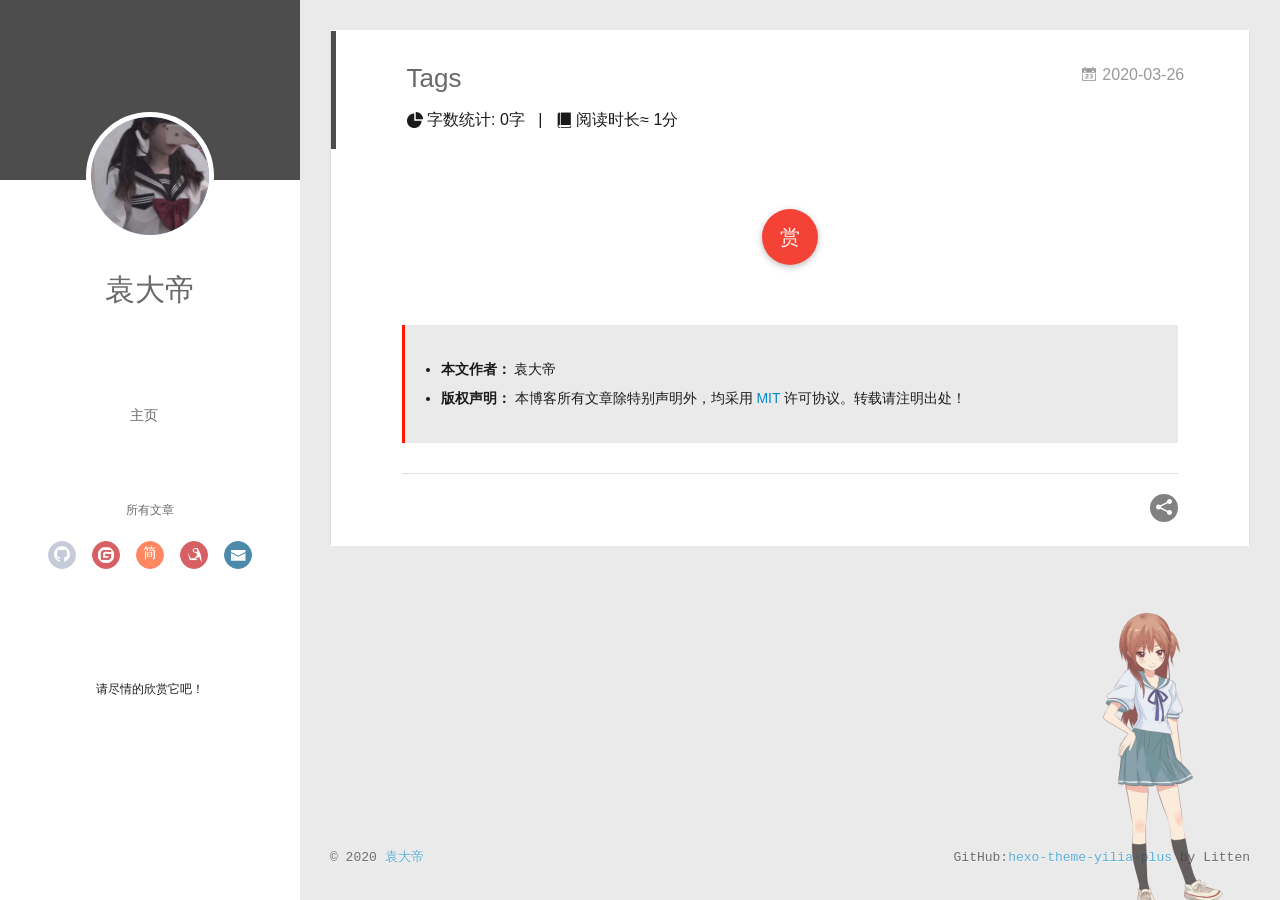
<file: tags/index.html>
<!DOCTYPE html>
<html>
<head>
  <meta charset="utf-8">
  
  <meta name="renderer" content="webkit">
  <meta http-equiv="X-UA-Compatible" content="IE=edge" >
  <link rel="dns-prefetch" href="http://yoursite.com">
  <title>Tags | 小袁的部落格</title>
  <meta name="generator" content="hexo-theme-yilia-plus">
  <meta name="viewport" content="width=device-width, initial-scale=1, maximum-scale=1">
  
  <meta property="og:type" content="website">
<meta property="og:title" content="Tags">
<meta property="og:url" content="http://yoursite.com/tags/index.html">
<meta property="og:site_name" content="小袁的部落格">
<meta property="og:locale" content="zh_CN">
<meta property="article:published_time" content="2020-03-26T15:33:33.148Z">
<meta property="article:modified_time" content="2020-03-25T14:38:05.000Z">
<meta property="article:author" content="袁大帝">
<meta name="twitter:card" content="summary">
  
  
    <link rel="icon" href="/favicon.ico">
  
  
    <link rel="apple-touch-icon" href="/apple-touch-icon-180x180.png">
  
  <link rel="stylesheet" type="text/css" href="/./main.a5fda8.css">
  <style type="text/css">
    
    #container.show {
      background: linear-gradient(200deg,#a0cfe4,#e8c37e);
    }
  </style>
  

  

  
    
 	  <script src="/lib/clickLove.js"></script>
  
  

<script>
  (function () {
    var bp = document.createElement('script');
    var curProtocol = window.location.protocol.split(':')[0];
    if (curProtocol === 'https') {
      bp.src = 'https://zz.bdstatic.com/linksubmit/push.js';
    } else {
      bp.src = 'http://push.zhanzhang.baidu.com/push.js';
    }
    var s = document.getElementsByTagName("script")[0];
    s.parentNode.insertBefore(bp, s);
  })();

</script>



  

</head>

<body>
  <div id="container" q-class="show:isCtnShow">
    <canvas id="anm-canvas" class="anm-canvas"></canvas>
    <div class="left-col" q-class="show:isShow">
      


<div class="overlay" style="background: #4d4d4d;"></div>
<div class="intrude-less">
	<header id="header" class="inner">
		<a href="/" class="profilepic">
			<img src="/img/head.jpg" class="js-avatar">
		</a>
		<hgroup>
			<h1 class="header-author"><a href="/">袁大帝</a></h1>
		</hgroup>
		

		<nav class="header-menu">
			<ul>
			
				<li><a href="/" target="_blank">主页</a></li>
			
			</ul>
		</nav>
		<nav class="header-smart-menu">
			
				
					<a q-on="click: openSlider(e, 'innerArchive')" href="javascript:void(0)">所有文章</a>
				
			
		</nav>
		<nav class="header-nav">
			<div class="social">
				
					<a class="github" href="#" title="GitHub" target="_blank"><i class="icon-github"></i></a>
				
					<a class="gitee" href="#" title="码云" target="_blank"><i class="icon-gitee"></i></a>
				
					<a class="jianshu" href="#" title="简书" target="_blank"><i class="icon-jianshu"></i></a>
				
					<a class="cnblog" href="#" title="博客园" target="_blank"><i class="icon-cnblog"></i></a>
				
					<a class="mail" href="/15957347595@163.com" title="NULL" target="_blank"><i class="icon-mail"></i></a>
				
			</div>
		
			
			
			
			
			<div>
				<iframe frameborder="no" border="0" marginwidth="0" marginheight="0" width="240" height="86" src="//music.163.com/outchain/player?type=2&id=https://music.163.com/song?id=28315774&amp;userid=1315580293&auto=1&height=66"></iframe>
			</div>
			
				
				<p style="font-size: 12px;">请尽情的欣赏它吧！<p>
			
		
		</nav>
	</header>		
</div>

    </div>
    <div class="mid-col" q-class="show:isShow,hide:isShow|isFalse">
      
      
<nav id="mobile-nav">
  	<div class="overlay js-overlay" style="background: #4d4d4d"></div>
	<div class="btnctn js-mobile-btnctn">
  		<div class="slider-trigger list" q-on="click: openSlider(e)"><i class="icon icon-sort"></i></div>
	</div>
	<div class="intrude-less">
		<header id="header" class="inner">
			<div class="profilepic">
				<a href="/">
					<img src="/img/head.jpg" class="js-avatar">
				</a>
			</div>
			<hgroup>
			  <h1 class="header-author js-header-author">袁大帝</h1>
			</hgroup>
			
			
			
				
			
			
			
			<nav class="header-nav">
				<div class="social">
					
						<a class="github" target="_blank" href="#" title="GitHub"><i class="icon-github"></i></a>
			        
						<a class="gitee" target="_blank" href="#" title="码云"><i class="icon-gitee"></i></a>
			        
						<a class="jianshu" target="_blank" href="#" title="简书"><i class="icon-jianshu"></i></a>
			        
						<a class="cnblog" target="_blank" href="#" title="博客园"><i class="icon-cnblog"></i></a>
			        
						<a class="mail" target="_blank" href="/15957347595@163.com" title="NULL"><i class="icon-mail"></i></a>
			        
				</div>
			</nav>

			<nav class="header-menu js-header-menu">
				<ul style="width: 50%">
				
				
					<li style="width: 100%"><a href="/">主页</a></li>
		        
				</ul>
			</nav>
		</header>				
	</div>
	<div class="mobile-mask" style="display:none" q-show="isShow"></div>
</nav>

      <div id="wrapper" class="body-wrap">
        <div class="menu-l">
          <div class="canvas-wrap">
            <canvas data-colors="#eaeaea" data-sectionHeight="100" data-contentId="js-content" id="myCanvas1"
              class="anm-canvas"></canvas>
          </div>
          <div id="js-content" class="content-ll">
            <article id="tags-" class="article article-type-tags " itemscope itemprop="blogPost">
  <div class="article-inner">
    
      <header class="article-header">
  
  
    <h1 class="article-title" itemprop="name">
      Tags
    </h1>
  


  
  
        
        <span id="busuanzi_container_page_pv" style='display:none' class="archive-article-date">
              <i class="icon-smile icon"></i> 阅读数：<span id="busuanzi_value_page_pv"></span>次
        </span>

<a href="/tags/index.html" class="archive-article-date">
        <time datetime="2020-03-26T15:33:33.148Z" itemprop="datePublished"><i class="icon-calendar icon"></i>2020-03-26</time>
</a>

  
  
    
<div style="margin-top:10px;">
  <span class="post-time">
    <span class="post-meta-item-icon">
      <!-- fonts.scss -->
      <!-- 百度字体平台:http://fontstore.baidu.com/static/editor/index.html -->
      <i class="icon-statistics"></i>
      <span class="post-meta-item-text"> 字数统计:</span>
      <span class="post-count">0字</span>
    </span>
  </span>

  <span class="post-time">
    &nbsp; | &nbsp;
    <span class="post-meta-item-icon">
      <i class="icon-book icon"></i>
      <span class="post-meta-item-text"> 阅读时长≈</span>
      <span class="post-count">1分</span>
    </span>
  </span>
</div>


  
  </header>
  
  <div class="article-entry" itemprop="articleBody">
    
    
    

    
    <div class="page-reward">
      <a href="javascript:void(0);" class="page-reward-btn tooltip-top" target="_self">
        <div class="tooltip tooltip-east">
          <span class="tooltip-item">
            赏
          </span>
          <span class="tooltip-content">
            <span class="tooltip-text">
              <span class="tooltip-inner">
                <p class="reward-p"><i class="icon icon-quo-left"></i>谢谢你请我吃糖果<i
                    class="icon icon-quo-right"></i></p>
                <div class="reward-box">
                  
                  
                </div>
              </span>
            </span>
          </span>
        </div>
      </a>
    </div>
    

    
    <div class="declare"> 
      <ul class="post-copyright">
        <li>
          <strong>本文作者：</strong>
          袁大帝
        </li>
        
        
        <li>
          <strong>版权声明： </strong>
          
          本博客所有文章除特别声明外，均采用 <a href="https://github.com/JoeyBling/hexo-theme-yilia-plus/blob/master/LICENSE" rel="external nofollow" target="_blank">MIT</a> 许可协议。转载请注明出处！
        </li>
        
      </ul>
    </div>
    

  </div>
  <div class="article-info article-info-index">
    
    
    

    

    
    
<div class="share-btn share-icons tooltip-left">
  <div class="tooltip tooltip-east">
    <span class="tooltip-item">
      <a href="javascript:;" class="share-sns share-outer">
        <i class="icon icon-share"></i>
      </a>
    </span>
    <span class="tooltip-content">
      <div class="share-wrap">
        <div class="share-icons">
          <a class="weibo share-sns" href="javascript:;" data-type="weibo">
            <i class="icon icon-weibo"></i>
          </a>
          <!-- <a class="weixin share-sns wxFab" href="javascript:;" data-type="weixin">
            <i class="icon icon-weixin"></i>
          </a> -->
          <a class="qq share-sns" href="javascript:;" data-type="qq">
            <i class="icon icon-qq"></i>
          </a>
          <a class="douban share-sns" href="javascript:;" data-type="douban">
            <i class="icon icon-douban"></i>
          </a>
          <a class="qzone share-sns" href="javascript:;" data-type="qzone">
            <i class="icon icon-qzone"></i>
          </a>
          <a class="facebook share-sns" href="javascript:;" data-type="facebook">
            <i class="icon icon-facebook"></i>
          </a>
          <a class="twitter share-sns" href="javascript:;" data-type="twitter">
            <i class="icon icon-twitter"></i>
          </a>
          <a class="google share-sns" href="javascript:;" data-type="google">
            <i class="icon icon-google"></i>
          </a>
        </div>
      </div>
    </span>
  </div>
</div>

<div class="page-modal wx-share js-wx-box">
    <a class="close js-modal-close" href="javascript:;"><i class="icon icon-close"></i></a>
    <p>扫一扫，分享到微信</p>
    <div class="wx-qrcode">
     <!-- <img src="//pan.baidu.com/share/qrcode?url=http://yoursite.com/tags/" alt="微信分享二维码"> -->
    </div>
</div>

<div class="mask js-mask"></div>

    
    <div class="clearfix"></div>
  </div>
  </div>
</article>



<aside class="wrap-side-operation">
    <div class="mod-side-operation">
        
        <div class="jump-container" id="js-jump-container" style="display:none;">
            <a href="javascript:void(0)" class="mod-side-operation__jump-to-top">
                <i class="icon-font icon-back"></i>
            </a>
            <div id="js-jump-plan-container" class="jump-plan-container" style="top: -11px;">
                <i class="icon-font icon-plane jump-plane"></i>
            </div>
        </div>
        
        
    </div>
</aside>














          </div>
        </div>
      </div>
      <footer id="footer">
  <div class="outer">
    <div id="footer-info">
    	<div class="footer-left">
    		&copy; 2020 <a href="http://yoursite.com/" target="_blank">袁大帝</a>
    	</div>
      	<div class="footer-right">
			
			
      		GitHub:<a href="https://github.com/JoeyBling/hexo-theme-yilia-plus" target="_blank">hexo-theme-yilia-plus</a> by Litten
      	</div>
    </div>
  </div>
  
  
	<script src="/lib/busuanzi.pure.js"></script>
	
  
  
	
	<span id="busuanzi_container_site_pv" style="display:none">
		本站总访问量<span id="busuanzi_value_site_pv"></span>次	
	        <span class="post-meta-divider" >|</span>
	</span>
  	<span id="busuanzi_container_site_uv" style='display:none'>
  		本站访客数<span id="busuanzi_value_site_uv"></span>人
  	</span>
  
</footer>

    </div>
    <script>
	var yiliaConfig = {
		mathjax: false,
		isHome: false,
		isPost: false,
		isArchive: false,
		isTag: false,
		isCategory: false,
		open_in_new: true,
		toc_hide_index: true,
		root: "/",
		innerArchive: true,
		showTags: true
	}
</script>

<script>!function(r){function e(t){if(i[t])return i[t].exports;var n=i[t]={exports:{},id:t,loaded:!1};return r[t].call(n.exports,n,n.exports,e),n.loaded=!0,n.exports}var i={};e.m=r,e.c=i,e.p="./",e(0)}([function(t,n,r){r(208),t.exports=r(205)},function(t,n,r){var d=r(3),y=r(46),g=r(26),b=r(27),x=r(47),m="prototype",S=function(t,n,r){var e,i,o,u,c=t&S.F,f=t&S.G,a=t&S.S,s=t&S.P,l=t&S.B,h=f?d:a?d[n]||(d[n]={}):(d[n]||{})[m],v=f?y:y[n]||(y[n]={}),p=v[m]||(v[m]={});for(e in f&&(r=n),r)o=((i=!c&&h&&void 0!==h[e])?h:r)[e],u=l&&i?x(o,d):s&&"function"==typeof o?x(Function.call,o):o,h&&b(h,e,o,t&S.U),v[e]!=o&&g(v,e,u),s&&p[e]!=o&&(p[e]=o)};d.core=y,S.F=1,S.G=2,S.S=4,S.P=8,S.B=16,S.W=32,S.U=64,S.R=128,t.exports=S},function(t,n,r){var e=r(5);t.exports=function(t){if(!e(t))throw TypeError(t+" is not an object!");return t}},function(t,n){var r=t.exports="undefined"!=typeof window&&window.Math==Math?window:"undefined"!=typeof self&&self.Math==Math?self:Function("return this")();"number"==typeof __g&&(__g=r)},function(t,n){t.exports=function(t){try{return!!t()}catch(t){return!0}}},function(t,n){t.exports=function(t){return"object"==typeof t?null!==t:"function"==typeof t}},function(t,n){var r=t.exports="undefined"!=typeof window&&window.Math==Math?window:"undefined"!=typeof self&&self.Math==Math?self:Function("return this")();"number"==typeof __g&&(__g=r)},function(t,n,r){var e=r(118)("wks"),i=r(79),o=r(3).Symbol,u="function"==typeof o;(t.exports=function(t){return e[t]||(e[t]=u&&o[t]||(u?o:i)("Symbol."+t))}).store=e},function(t,n,r){var e=r(49),i=Math.min;t.exports=function(t){return 0<t?i(e(t),9007199254740991):0}},function(t,n){var r={}.hasOwnProperty;t.exports=function(t,n){return r.call(t,n)}},function(t,n,r){t.exports=!r(4)(function(){return 7!=Object.defineProperty({},"a",{get:function(){return 7}}).a})},function(t,n,r){var e=r(2),i=r(174),o=r(53),u=Object.defineProperty;n.f=r(10)?Object.defineProperty:function(t,n,r){if(e(t),n=o(n,!0),e(r),i)try{return u(t,n,r)}catch(t){}if("get"in r||"set"in r)throw TypeError("Accessors not supported!");return"value"in r&&(t[n]=r.value),t}},function(t,n,r){t.exports=!r(20)(function(){return 7!=Object.defineProperty({},"a",{get:function(){return 7}}).a})},function(t,n,r){var e=r(14),i=r(24);t.exports=r(12)?function(t,n,r){return e.f(t,n,i(1,r))}:function(t,n,r){return t[n]=r,t}},function(t,n,r){var e=r(22),i=r(60),o=r(42),u=Object.defineProperty;n.f=r(12)?Object.defineProperty:function(t,n,r){if(e(t),n=o(n,!0),e(r),i)try{return u(t,n,r)}catch(t){}if("get"in r||"set"in r)throw TypeError("Accessors not supported!");return"value"in r&&(t[n]=r.value),t}},function(t,n,r){var e=r(96),i=r(34);t.exports=function(t){return e(i(t))}},function(t,n,r){var e=r(40)("wks"),i=r(25),o=r(6).Symbol,u="function"==typeof o;(t.exports=function(t){return e[t]||(e[t]=u&&o[t]||(u?o:i)("Symbol."+t))}).store=e},function(t,n,r){var e=r(51);t.exports=function(t){return Object(e(t))}},function(t,n){t.exports=function(t){return"object"==typeof t?null!==t:"function"==typeof t}},function(t,n){var r=t.exports={version:"2.6.9"};"number"==typeof __e&&(__e=r)},function(t,n){t.exports=function(t){try{return!!t()}catch(t){return!0}}},function(t,n){t.exports=function(t){if("function"!=typeof t)throw TypeError(t+" is not a function!");return t}},function(t,n,r){var e=r(18);t.exports=function(t){if(!e(t))throw TypeError(t+" is not an object!");return t}},function(t,n){t.exports=!0},function(t,n){t.exports=function(t,n){return{enumerable:!(1&t),configurable:!(2&t),writable:!(4&t),value:n}}},function(t,n){var r=0,e=Math.random();t.exports=function(t){return"Symbol(".concat(void 0===t?"":t,")_",(++r+e).toString(36))}},function(t,n,r){var e=r(11),i=r(75);t.exports=r(10)?function(t,n,r){return e.f(t,n,i(1,r))}:function(t,n,r){return t[n]=r,t}},function(t,n,r){var o=r(3),u=r(26),c=r(30),f=r(79)("src"),e=r(219),i="toString",a=(""+e).split(i);r(46).inspectSource=function(t){return e.call(t)},(t.exports=function(t,n,r,e){var i="function"==typeof r;i&&(c(r,"name")||u(r,"name",n)),t[n]!==r&&(i&&(c(r,f)||u(r,f,t[n]?""+t[n]:a.join(String(n)))),t===o?t[n]=r:e?t[n]?t[n]=r:u(t,n,r):(delete t[n],u(t,n,r)))})(Function.prototype,i,function(){return"function"==typeof this&&this[f]||e.call(this)})},function(t,n,r){var e=r(1),i=r(4),u=r(51),c=/"/g,o=function(t,n,r,e){var i=String(u(t)),o="<"+n;return""!==r&&(o+=" "+r+'="'+String(e).replace(c,"&quot;")+'"'),o+">"+i+"</"+n+">"};t.exports=function(n,t){var r={};r[n]=t(o),e(e.P+e.F*i(function(){var t=""[n]('"');return t!==t.toLowerCase()||3<t.split('"').length}),"String",r)}},function(t,n,r){var e=r(65),i=r(35);t.exports=Object.keys||function(t){return e(t,i)}},function(t,n){var r={}.hasOwnProperty;t.exports=function(t,n){return r.call(t,n)}},function(t,n,r){var e=r(117),i=r(75),o=r(33),u=r(53),c=r(30),f=r(174),a=Object.getOwnPropertyDescriptor;n.f=r(10)?a:function(t,n){if(t=o(t),n=u(n,!0),f)try{return a(t,n)}catch(t){}if(c(t,n))return i(!e.f.call(t,n),t[n])}},function(t,n,r){var e=r(30),i=r(17),o=r(154)("IE_PROTO"),u=Object.prototype;t.exports=Object.getPrototypeOf||function(t){return t=i(t),e(t,o)?t[o]:"function"==typeof t.constructor&&t instanceof t.constructor?t.constructor.prototype:t instanceof Object?u:null}},function(t,n,r){var e=r(116),i=r(51);t.exports=function(t){return e(i(t))}},function(t,n){t.exports=function(t){if(null==t)throw TypeError("Can't call method on  "+t);return t}},function(t,n){t.exports="constructor,hasOwnProperty,isPrototypeOf,propertyIsEnumerable,toLocaleString,toString,valueOf".split(",")},function(t,n){t.exports={}},function(t,n){n.f={}.propertyIsEnumerable},function(t,n,r){var e=r(14).f,i=r(9),o=r(16)("toStringTag");t.exports=function(t,n,r){t&&!i(t=r?t:t.prototype,o)&&e(t,o,{configurable:!0,value:n})}},function(t,n,r){var e=r(40)("keys"),i=r(25);t.exports=function(t){return e[t]||(e[t]=i(t))}},function(t,n,r){var e=r(19),i=r(6),o="__core-js_shared__",u=i[o]||(i[o]={});(t.exports=function(t,n){return u[t]||(u[t]=void 0!==n?n:{})})("versions",[]).push({version:e.version,mode:r(23)?"pure":"global",copyright:"© 2019 Denis Pushkarev (zloirock.ru)"})},function(t,n){var r=Math.ceil,e=Math.floor;t.exports=function(t){return isNaN(t=+t)?0:(0<t?e:r)(t)}},function(t,n,r){var i=r(18);t.exports=function(t,n){if(!i(t))return t;var r,e;if(n&&"function"==typeof(r=t.toString)&&!i(e=r.call(t)))return e;if("function"==typeof(r=t.valueOf)&&!i(e=r.call(t)))return e;if(!n&&"function"==typeof(r=t.toString)&&!i(e=r.call(t)))return e;throw TypeError("Can't convert object to primitive value")}},function(t,n,r){var e=r(6),i=r(19),o=r(23),u=r(44),c=r(14).f;t.exports=function(t){var n=i.Symbol||(i.Symbol=o?{}:e.Symbol||{});"_"==t.charAt(0)||t in n||c(n,t,{value:u.f(t)})}},function(t,n,r){n.f=r(16)},function(t,n){var r={}.toString;t.exports=function(t){return r.call(t).slice(8,-1)}},function(t,n){var r=t.exports={version:"2.6.9"};"number"==typeof __e&&(__e=r)},function(t,n,r){var o=r(21);t.exports=function(e,i,t){if(o(e),void 0===i)return e;switch(t){case 1:return function(t){return e.call(i,t)};case 2:return function(t,n){return e.call(i,t,n)};case 3:return function(t,n,r){return e.call(i,t,n,r)}}return function(){return e.apply(i,arguments)}}},function(t,n,r){"use strict";var e=r(4);t.exports=function(t,n){return!!t&&e(function(){n?t.call(null,function(){},1):t.call(null)})}},function(t,n){var r=Math.ceil,e=Math.floor;t.exports=function(t){return isNaN(t=+t)?0:(0<t?e:r)(t)}},function(t,n,r){var x=r(47),m=r(116),S=r(17),w=r(8),e=r(138);t.exports=function(l,t){var h=1==l,v=2==l,p=3==l,d=4==l,y=6==l,g=5==l||y,b=t||e;return function(t,n,r){for(var e,i,o=S(t),u=m(o),c=x(n,r,3),f=w(u.length),a=0,s=h?b(t,f):v?b(t,0):void 0;a<f;a++)if((g||a in u)&&(i=c(e=u[a],a,o),l))if(h)s[a]=i;else if(i)switch(l){case 3:return!0;case 5:return e;case 6:return a;case 2:s.push(e)}else if(d)return!1;return y?-1:p||d?d:s}}},function(t,n){t.exports=function(t){if(null==t)throw TypeError("Can't call method on  "+t);return t}},function(t,n,r){var i=r(1),o=r(46),u=r(4);t.exports=function(t,n){var r=(o.Object||{})[t]||Object[t],e={};e[t]=n(r),i(i.S+i.F*u(function(){r(1)}),"Object",e)}},function(t,n,r){var i=r(5);t.exports=function(t,n){if(!i(t))return t;var r,e;if(n&&"function"==typeof(r=t.toString)&&!i(e=r.call(t)))return e;if("function"==typeof(r=t.valueOf)&&!i(e=r.call(t)))return e;if(!n&&"function"==typeof(r=t.toString)&&!i(e=r.call(t)))return e;throw TypeError("Can't convert object to primitive value")}},function(t,n,r){var d=r(6),y=r(19),g=r(93),b=r(13),x=r(9),m="prototype",S=function(t,n,r){var e,i,o,u=t&S.F,c=t&S.G,f=t&S.S,a=t&S.P,s=t&S.B,l=t&S.W,h=c?y:y[n]||(y[n]={}),v=h[m],p=c?d:f?d[n]:(d[n]||{})[m];for(e in c&&(r=n),r)(i=!u&&p&&void 0!==p[e])&&x(h,e)||(o=i?p[e]:r[e],h[e]=c&&"function"!=typeof p[e]?r[e]:s&&i?g(o,d):l&&p[e]==o?function(e){var t=function(t,n,r){if(this instanceof e){switch(arguments.length){case 0:return new e;case 1:return new e(t);case 2:return new e(t,n)}return new e(t,n,r)}return e.apply(this,arguments)};return t[m]=e[m],t}(o):a&&"function"==typeof o?g(Function.call,o):o,a&&((h.virtual||(h.virtual={}))[e]=o,t&S.R&&v&&!v[e]&&b(v,e,o)))};S.F=1,S.G=2,S.S=4,S.P=8,S.B=16,S.W=32,S.U=64,S.R=128,t.exports=S},function(t,n,r){var e=r(34);t.exports=function(t){return Object(e(t))}},function(t,n,r){var o=r(196),e=r(1),i=r(118)("metadata"),u=i.store||(i.store=new(r(200))),c=function(t,n,r){var e=u.get(t);if(!e){if(!r)return;u.set(t,e=new o)}var i=e.get(n);if(!i){if(!r)return;e.set(n,i=new o)}return i};t.exports={store:u,map:c,has:function(t,n,r){var e=c(n,r,!1);return void 0!==e&&e.has(t)},get:function(t,n,r){var e=c(n,r,!1);return void 0===e?void 0:e.get(t)},set:function(t,n,r,e){c(r,e,!0).set(t,n)},keys:function(t,n){var r=c(t,n,!1),e=[];return r&&r.forEach(function(t,n){e.push(n)}),e},key:function(t){return void 0===t||"symbol"==typeof t?t:String(t)},exp:function(t){e(e.S,"Reflect",t)}}},function(t,n,r){"use strict";if(r(10)){var g=r(68),b=r(3),x=r(4),m=r(1),S=r(132),e=r(159),h=r(47),w=r(70),i=r(75),_=r(26),o=r(76),u=r(49),O=r(8),E=r(194),c=r(78),f=r(53),a=r(30),M=r(81),P=r(5),v=r(17),p=r(145),j=r(72),F=r(32),A=r(73).f,d=r(161),s=r(79),l=r(7),y=r(50),I=r(120),L=r(119),N=r(162),T=r(82),k=r(125),R=r(77),C=r(137),D=r(166),G=r(11),W=r(31),U=G.f,V=W.f,B=b.RangeError,q=b.TypeError,z=b.Uint8Array,K="ArrayBuffer",H="Shared"+K,J="BYTES_PER_ELEMENT",$="prototype",Y=Array[$],X=e.ArrayBuffer,Q=e.DataView,Z=y(0),tt=y(2),nt=y(3),rt=y(4),et=y(5),it=y(6),ot=I(!0),ut=I(!1),ct=N.values,ft=N.keys,at=N.entries,st=Y.lastIndexOf,lt=Y.reduce,ht=Y.reduceRight,vt=Y.join,pt=Y.sort,dt=Y.slice,yt=Y.toString,gt=Y.toLocaleString,bt=l("iterator"),xt=l("toStringTag"),mt=s("typed_constructor"),St=s("def_constructor"),wt=S.CONSTR,_t=S.TYPED,Ot=S.VIEW,Et="Wrong length!",Mt=y(1,function(t,n){return It(L(t,t[St]),n)}),Pt=x(function(){return 1===new z(new Uint16Array([1]).buffer)[0]}),jt=!!z&&!!z[$].set&&x(function(){new z(1).set({})}),Ft=function(t,n){var r=u(t);if(r<0||r%n)throw B("Wrong offset!");return r},At=function(t){if(P(t)&&_t in t)return t;throw q(t+" is not a typed array!")},It=function(t,n){if(!(P(t)&&mt in t))throw q("It is not a typed array constructor!");return new t(n)},Lt=function(t,n){return Nt(L(t,t[St]),n)},Nt=function(t,n){for(var r=0,e=n.length,i=It(t,e);r<e;)i[r]=n[r++];return i},Tt=function(t,n,r){U(t,n,{get:function(){return this._d[r]}})},kt=function(t){var n,r,e,i,o,u,c=v(t),f=arguments.length,a=1<f?arguments[1]:void 0,s=void 0!==a,l=d(c);if(null!=l&&!p(l)){for(u=l.call(c),e=[],n=0;!(o=u.next()).done;n++)e.push(o.value);c=e}for(s&&2<f&&(a=h(a,arguments[2],2)),n=0,r=O(c.length),i=It(this,r);n<r;n++)i[n]=s?a(c[n],n):c[n];return i},Rt=function(){for(var t=0,n=arguments.length,r=It(this,n);t<n;)r[t]=arguments[t++];return r},Ct=!!z&&x(function(){gt.call(new z(1))}),Dt=function(){return gt.apply(Ct?dt.call(At(this)):At(this),arguments)},Gt={copyWithin:function(t,n){return D.call(At(this),t,n,2<arguments.length?arguments[2]:void 0)},every:function(t){return rt(At(this),t,1<arguments.length?arguments[1]:void 0)},fill:function(t){return C.apply(At(this),arguments)},filter:function(t){return Lt(this,tt(At(this),t,1<arguments.length?arguments[1]:void 0))},find:function(t){return et(At(this),t,1<arguments.length?arguments[1]:void 0)},findIndex:function(t){return it(At(this),t,1<arguments.length?arguments[1]:void 0)},forEach:function(t){Z(At(this),t,1<arguments.length?arguments[1]:void 0)},indexOf:function(t){return ut(At(this),t,1<arguments.length?arguments[1]:void 0)},includes:function(t){return ot(At(this),t,1<arguments.length?arguments[1]:void 0)},join:function(t){return vt.apply(At(this),arguments)},lastIndexOf:function(t){return st.apply(At(this),arguments)},map:function(t){return Mt(At(this),t,1<arguments.length?arguments[1]:void 0)},reduce:function(t){return lt.apply(At(this),arguments)},reduceRight:function(t){return ht.apply(At(this),arguments)},reverse:function(){for(var t,n=this,r=At(n).length,e=Math.floor(r/2),i=0;i<e;)t=n[i],n[i++]=n[--r],n[r]=t;return n},some:function(t){return nt(At(this),t,1<arguments.length?arguments[1]:void 0)},sort:function(t){return pt.call(At(this),t)},subarray:function(t,n){var r=At(this),e=r.length,i=c(t,e);return new(L(r,r[St]))(r.buffer,r.byteOffset+i*r.BYTES_PER_ELEMENT,O((void 0===n?e:c(n,e))-i))}},Wt=function(t,n){return Lt(this,dt.call(At(this),t,n))},Ut=function(t){At(this);var n=Ft(arguments[1],1),r=this.length,e=v(t),i=O(e.length),o=0;if(r<i+n)throw B(Et);for(;o<i;)this[n+o]=e[o++]},Vt={entries:function(){return at.call(At(this))},keys:function(){return ft.call(At(this))},values:function(){return ct.call(At(this))}},Bt=function(t,n){return P(t)&&t[_t]&&"symbol"!=typeof n&&n in t&&String(+n)==String(n)},qt=function(t,n){return Bt(t,n=f(n,!0))?i(2,t[n]):V(t,n)},zt=function(t,n,r){return!(Bt(t,n=f(n,!0))&&P(r)&&a(r,"value"))||a(r,"get")||a(r,"set")||r.configurable||a(r,"writable")&&!r.writable||a(r,"enumerable")&&!r.enumerable?U(t,n,r):(t[n]=r.value,t)};wt||(W.f=qt,G.f=zt),m(m.S+m.F*!wt,"Object",{getOwnPropertyDescriptor:qt,defineProperty:zt}),x(function(){yt.call({})})&&(yt=gt=function(){return vt.call(this)});var Kt=o({},Gt);o(Kt,Vt),_(Kt,bt,Vt.values),o(Kt,{slice:Wt,set:Ut,constructor:function(){},toString:yt,toLocaleString:Dt}),Tt(Kt,"buffer","b"),Tt(Kt,"byteOffset","o"),Tt(Kt,"byteLength","l"),Tt(Kt,"length","e"),U(Kt,xt,{get:function(){return this[_t]}}),t.exports=function(t,l,n,o){var h=t+((o=!!o)?"Clamped":"")+"Array",r="get"+t,u="set"+t,v=b[h],c=v||{},e=v&&F(v),i=!v||!S.ABV,f={},a=v&&v[$],p=function(t,i){U(t,i,{get:function(){return t=i,(n=this._d).v[r](t*l+n.o,Pt);var t,n},set:function(t){return n=i,r=t,e=this._d,o&&(r=(r=Math.round(r))<0?0:255<r?255:255&r),void e.v[u](n*l+e.o,r,Pt);var n,r,e},enumerable:!0})};i?(v=n(function(t,n,r,e){w(t,v,h,"_d");var i,o,u,c,f=0,a=0;if(P(n)){if(!(n instanceof X||(c=M(n))==K||c==H))return _t in n?Nt(v,n):kt.call(v,n);i=n,a=Ft(r,l);var s=n.byteLength;if(void 0===e){if(s%l)throw B(Et);if((o=s-a)<0)throw B(Et)}else if(s<(o=O(e)*l)+a)throw B(Et);u=o/l}else u=E(n),i=new X(o=u*l);for(_(t,"_d",{b:i,o:a,l:o,e:u,v:new Q(i)});f<u;)p(t,f++)}),a=v[$]=j(Kt),_(a,"constructor",v)):x(function(){v(1)})&&x(function(){new v(-1)})&&k(function(t){new v,new v(null),new v(1.5),new v(t)},!0)||(v=n(function(t,n,r,e){var i;return w(t,v,h),P(n)?n instanceof X||(i=M(n))==K||i==H?void 0!==e?new c(n,Ft(r,l),e):void 0!==r?new c(n,Ft(r,l)):new c(n):_t in n?Nt(v,n):kt.call(v,n):new c(E(n))}),Z(e!==Function.prototype?A(c).concat(A(e)):A(c),function(t){t in v||_(v,t,c[t])}),v[$]=a,g||(a.constructor=v));var s=a[bt],d=!!s&&("values"==s.name||null==s.name),y=Vt.values;_(v,mt,!0),_(a,_t,h),_(a,Ot,!0),_(a,St,v),(o?new v(1)[xt]==h:xt in a)||U(a,xt,{get:function(){return h}}),f[h]=v,m(m.G+m.W+m.F*(v!=c),f),m(m.S,h,{BYTES_PER_ELEMENT:l}),m(m.S+m.F*x(function(){c.of.call(v,1)}),h,{from:kt,of:Rt}),J in a||_(a,J,l),m(m.P,h,Gt),R(h),m(m.P+m.F*jt,h,{set:Ut}),m(m.P+m.F*!d,h,Vt),g||a.toString==yt||(a.toString=yt),m(m.P+m.F*x(function(){new v(1).slice()}),h,{slice:Wt}),m(m.P+m.F*(x(function(){return[1,2].toLocaleString()!=new v([1,2]).toLocaleString()})||!x(function(){a.toLocaleString.call([1,2])})),h,{toLocaleString:Dt}),T[h]=d?s:y,g||d||_(a,bt,y)}}else t.exports=function(){}},function(t,n){var r={}.toString;t.exports=function(t){return r.call(t).slice(8,-1)}},function(t,n,r){var e=r(18),i=r(6).document,o=e(i)&&e(i.createElement);t.exports=function(t){return o?i.createElement(t):{}}},function(t,n,r){t.exports=!r(12)&&!r(20)(function(){return 7!=Object.defineProperty(r(59)("div"),"a",{get:function(){return 7}}).a})},function(t,n,r){"use strict";var x=r(23),m=r(54),S=r(66),w=r(13),_=r(36),O=r(98),E=r(38),M=r(104),P=r(16)("iterator"),j=!([].keys&&"next"in[].keys()),F="values",A=function(){return this};t.exports=function(t,n,r,e,i,o,u){O(r,n,e);var c,f,a,s=function(t){if(!j&&t in p)return p[t];switch(t){case"keys":case F:return function(){return new r(this,t)}}return function(){return new r(this,t)}},l=n+" Iterator",h=i==F,v=!1,p=t.prototype,d=p[P]||p["@@iterator"]||i&&p[i],y=d||s(i),g=i?h?s("entries"):y:void 0,b="Array"==n&&p.entries||d;if(b&&((a=M(b.call(new t)))!==Object.prototype&&a.next&&(E(a,l,!0),x||"function"==typeof a[P]||w(a,P,A))),h&&d&&d.name!==F&&(v=!0,y=function(){return d.call(this)}),x&&!u||!j&&!v&&p[P]||w(p,P,y),_[n]=y,_[l]=A,i)if(c={values:h?y:s(F),keys:o?y:s("keys"),entries:g},u)for(f in c)f in p||S(p,f,c[f]);else m(m.P+m.F*(j||v),n,c);return c}},function(t,n,e){var i=e(22),o=e(101),u=e(35),c=e(39)("IE_PROTO"),f=function(){},a="prototype",s=function(){var t,n=e(59)("iframe"),r=u.length;for(n.style.display="none",e(95).appendChild(n),n.src="javascript:",(t=n.contentWindow.document).open(),t.write("<script>document.F=Object<\/script>"),t.close(),s=t.F;r--;)delete s[a][u[r]];return s()};t.exports=Object.create||function(t,n){var r;return null!==t?(f[a]=i(t),r=new f,f[a]=null,r[c]=t):r=s(),void 0===n?r:o(r,n)}},function(t,n,r){var e=r(65),i=r(35).concat("length","prototype");n.f=Object.getOwnPropertyNames||function(t){return e(t,i)}},function(t,n){n.f=Object.getOwnPropertySymbols},function(t,n,r){var u=r(9),c=r(15),f=r(92)(!1),a=r(39)("IE_PROTO");t.exports=function(t,n){var r,e=c(t),i=0,o=[];for(r in e)r!=a&&u(e,r)&&o.push(r);for(;n.length>i;)u(e,r=n[i++])&&(~f(o,r)||o.push(r));return o}},function(t,n,r){t.exports=r(13)},function(t,n,r){var e=r(7)("unscopables"),i=Array.prototype;null==i[e]&&r(26)(i,e,{}),t.exports=function(t){i[e][t]=!0}},function(t,n){t.exports=!1},function(t,n,r){var e=r(79)("meta"),i=r(5),o=r(30),u=r(11).f,c=0,f=Object.isExtensible||function(){return!0},a=!r(4)(function(){return f(Object.preventExtensions({}))}),s=function(t){u(t,e,{value:{i:"O"+ ++c,w:{}}})},l=t.exports={KEY:e,NEED:!1,fastKey:function(t,n){if(!i(t))return"symbol"==typeof t?t:("string"==typeof t?"S":"P")+t;if(!o(t,e)){if(!f(t))return"F";if(!n)return"E";s(t)}return t[e].i},getWeak:function(t,n){if(!o(t,e)){if(!f(t))return!0;if(!n)return!1;s(t)}return t[e].w},onFreeze:function(t){return a&&l.NEED&&f(t)&&!o(t,e)&&s(t),t}}},function(t,n){t.exports=function(t,n,r,e){if(!(t instanceof n)||void 0!==e&&e in t)throw TypeError(r+": incorrect invocation!");return t}},function(t,n,r){var h=r(47),v=r(177),p=r(145),d=r(2),y=r(8),g=r(161),b={},x={};(n=t.exports=function(t,n,r,e,i){var o,u,c,f,a=i?function(){return t}:g(t),s=h(r,e,n?2:1),l=0;if("function"!=typeof a)throw TypeError(t+" is not iterable!");if(p(a)){for(o=y(t.length);l<o;l++)if((f=n?s(d(u=t[l])[0],u[1]):s(t[l]))===b||f===x)return f}else for(c=a.call(t);!(u=c.next()).done;)if((f=v(c,s,u.value,n))===b||f===x)return f}).BREAK=b,n.RETURN=x},function(t,n,e){var i=e(2),o=e(183),u=e(141),c=e(154)("IE_PROTO"),f=function(){},a="prototype",s=function(){var t,n=e(140)("iframe"),r=u.length;for(n.style.display="none",e(143).appendChild(n),n.src="javascript:",(t=n.contentWindow.document).open(),t.write("<script>document.F=Object<\/script>"),t.close(),s=t.F;r--;)delete s[a][u[r]];return s()};t.exports=Object.create||function(t,n){var r;return null!==t?(f[a]=i(t),r=new f,f[a]=null,r[c]=t):r=s(),void 0===n?r:o(r,n)}},function(t,n,r){var e=r(185),i=r(141).concat("length","prototype");n.f=Object.getOwnPropertyNames||function(t){return e(t,i)}},function(t,n,r){var e=r(185),i=r(141);t.exports=Object.keys||function(t){return e(t,i)}},function(t,n){t.exports=function(t,n){return{enumerable:!(1&t),configurable:!(2&t),writable:!(4&t),value:n}}},function(t,n,r){var i=r(27);t.exports=function(t,n,r){for(var e in n)i(t,e,n[e],r);return t}},function(t,n,r){"use strict";var e=r(3),i=r(11),o=r(10),u=r(7)("species");t.exports=function(t){var n=e[t];o&&n&&!n[u]&&i.f(n,u,{configurable:!0,get:function(){return this}})}},function(t,n,r){var e=r(49),i=Math.max,o=Math.min;t.exports=function(t,n){return(t=e(t))<0?i(t+n,0):o(t,n)}},function(t,n){var r=0,e=Math.random();t.exports=function(t){return"Symbol(".concat(void 0===t?"":t,")_",(++r+e).toString(36))}},function(t,n,r){var e=r(5);t.exports=function(t,n){if(!e(t)||t._t!==n)throw TypeError("Incompatible receiver, "+n+" required!");return t}},function(t,n,r){var i=r(45),o=r(7)("toStringTag"),u="Arguments"==i(function(){return arguments}());t.exports=function(t){var n,r,e;return void 0===t?"Undefined":null===t?"Null":"string"==typeof(r=function(t,n){try{return t[n]}catch(t){}}(n=Object(t),o))?r:u?i(n):"Object"==(e=i(n))&&"function"==typeof n.callee?"Arguments":e}},function(t,n){t.exports={}},function(t,n,r){var e=r(11).f,i=r(30),o=r(7)("toStringTag");t.exports=function(t,n,r){t&&!i(t=r?t:t.prototype,o)&&e(t,o,{configurable:!0,value:n})}},function(t,n,r){var u=r(1),e=r(51),c=r(4),f=r(157),i="["+f+"]",o=RegExp("^"+i+i+"*"),a=RegExp(i+i+"*$"),s=function(t,n,r){var e={},i=c(function(){return!!f[t]()||"​"!="​"[t]()}),o=e[t]=i?n(l):f[t];r&&(e[r]=o),u(u.P+u.F*i,"String",e)},l=s.trim=function(t,n){return t=String(e(t)),1&n&&(t=t.replace(o,"")),2&n&&(t=t.replace(a,"")),t};t.exports=s},function(t,n,r){t.exports={default:r(88),__esModule:!0}},function(t,n,r){t.exports={default:r(89),__esModule:!0}},function(t,n,r){"use strict";function e(t){return t&&t.__esModule?t:{default:t}}n.__esModule=!0;var i=e(r(86)),o=e(r(85)),u="function"==typeof o.default&&"symbol"==typeof i.default?function(t){return typeof t}:function(t){return t&&"function"==typeof o.default&&t.constructor===o.default&&t!==o.default.prototype?"symbol":typeof t};n.default="function"==typeof o.default&&"symbol"===u(i.default)?function(t){return void 0===t?"undefined":u(t)}:function(t){return t&&"function"==typeof o.default&&t.constructor===o.default&&t!==o.default.prototype?"symbol":void 0===t?"undefined":u(t)}},function(t,n,r){r(111),r(109),r(112),r(113),t.exports=r(19).Symbol},function(t,n,r){r(110),r(114),t.exports=r(44).f("iterator")},function(t,n){t.exports=function(t){if("function"!=typeof t)throw TypeError(t+" is not a function!");return t}},function(t,n){t.exports=function(){}},function(t,n,r){var f=r(15),a=r(107),s=r(106);t.exports=function(c){return function(t,n,r){var e,i=f(t),o=a(i.length),u=s(r,o);if(c&&n!=n){for(;u<o;)if((e=i[u++])!=e)return!0}else for(;u<o;u++)if((c||u in i)&&i[u]===n)return c||u||0;return!c&&-1}}},function(t,n,r){var o=r(90);t.exports=function(e,i,t){if(o(e),void 0===i)return e;switch(t){case 1:return function(t){return e.call(i,t)};case 2:return function(t,n){return e.call(i,t,n)};case 3:return function(t,n,r){return e.call(i,t,n,r)}}return function(){return e.apply(i,arguments)}}},function(t,n,r){var c=r(29),f=r(64),a=r(37);t.exports=function(t){var n=c(t),r=f.f;if(r)for(var e,i=r(t),o=a.f,u=0;i.length>u;)o.call(t,e=i[u++])&&n.push(e);return n}},function(t,n,r){var e=r(6).document;t.exports=e&&e.documentElement},function(t,n,r){var e=r(58);t.exports=Object("z").propertyIsEnumerable(0)?Object:function(t){return"String"==e(t)?t.split(""):Object(t)}},function(t,n,r){var e=r(58);t.exports=Array.isArray||function(t){return"Array"==e(t)}},function(t,n,r){"use strict";var e=r(62),i=r(24),o=r(38),u={};r(13)(u,r(16)("iterator"),function(){return this}),t.exports=function(t,n,r){t.prototype=e(u,{next:i(1,r)}),o(t,n+" Iterator")}},function(t,n){t.exports=function(t,n){return{value:n,done:!!t}}},function(t,n,r){var e=r(25)("meta"),i=r(18),o=r(9),u=r(14).f,c=0,f=Object.isExtensible||function(){return!0},a=!r(20)(function(){return f(Object.preventExtensions({}))}),s=function(t){u(t,e,{value:{i:"O"+ ++c,w:{}}})},l=t.exports={KEY:e,NEED:!1,fastKey:function(t,n){if(!i(t))return"symbol"==typeof t?t:("string"==typeof t?"S":"P")+t;if(!o(t,e)){if(!f(t))return"F";if(!n)return"E";s(t)}return t[e].i},getWeak:function(t,n){if(!o(t,e)){if(!f(t))return!0;if(!n)return!1;s(t)}return t[e].w},onFreeze:function(t){return a&&l.NEED&&f(t)&&!o(t,e)&&s(t),t}}},function(t,n,r){var u=r(14),c=r(22),f=r(29);t.exports=r(12)?Object.defineProperties:function(t,n){c(t);for(var r,e=f(n),i=e.length,o=0;o<i;)u.f(t,r=e[o++],n[r]);return t}},function(t,n,r){var e=r(37),i=r(24),o=r(15),u=r(42),c=r(9),f=r(60),a=Object.getOwnPropertyDescriptor;n.f=r(12)?a:function(t,n){if(t=o(t),n=u(n,!0),f)try{return a(t,n)}catch(t){}if(c(t,n))return i(!e.f.call(t,n),t[n])}},function(t,n,r){var e=r(15),i=r(63).f,o={}.toString,u="object"==typeof window&&window&&Object.getOwnPropertyNames?Object.getOwnPropertyNames(window):[];t.exports.f=function(t){return u&&"[object Window]"==o.call(t)?function(t){try{return i(t)}catch(t){return u.slice()}}(t):i(e(t))}},function(t,n,r){var e=r(9),i=r(55),o=r(39)("IE_PROTO"),u=Object.prototype;t.exports=Object.getPrototypeOf||function(t){return t=i(t),e(t,o)?t[o]:"function"==typeof t.constructor&&t instanceof t.constructor?t.constructor.prototype:t instanceof Object?u:null}},function(t,n,r){var f=r(41),a=r(34);t.exports=function(c){return function(t,n){var r,e,i=String(a(t)),o=f(n),u=i.length;return o<0||u<=o?c?"":void 0:(r=i.charCodeAt(o))<55296||56319<r||o+1===u||(e=i.charCodeAt(o+1))<56320||57343<e?c?i.charAt(o):r:c?i.slice(o,o+2):e-56320+(r-55296<<10)+65536}}},function(t,n,r){var e=r(41),i=Math.max,o=Math.min;t.exports=function(t,n){return(t=e(t))<0?i(t+n,0):o(t,n)}},function(t,n,r){var e=r(41),i=Math.min;t.exports=function(t){return 0<t?i(e(t),9007199254740991):0}},function(t,n,r){"use strict";var e=r(91),i=r(99),o=r(36),u=r(15);t.exports=r(61)(Array,"Array",function(t,n){this._t=u(t),this._i=0,this._k=n},function(){var t=this._t,n=this._k,r=this._i++;return!t||r>=t.length?(this._t=void 0,i(1)):i(0,"keys"==n?r:"values"==n?t[r]:[r,t[r]])},"values"),o.Arguments=o.Array,e("keys"),e("values"),e("entries")},function(t,n){},function(t,n,r){"use strict";var e=r(105)(!0);r(61)(String,"String",function(t){this._t=String(t),this._i=0},function(){var t,n=this._t,r=this._i;return r>=n.length?{value:void 0,done:!0}:(t=e(n,r),this._i+=t.length,{value:t,done:!1})})},function(t,n,r){"use strict";var e=r(6),u=r(9),i=r(12),o=r(54),c=r(66),f=r(100).KEY,a=r(20),s=r(40),l=r(38),h=r(25),v=r(16),p=r(44),d=r(43),y=r(94),g=r(97),b=r(22),x=r(18),m=r(55),S=r(15),w=r(42),_=r(24),O=r(62),E=r(103),M=r(102),P=r(64),j=r(14),F=r(29),A=M.f,I=j.f,L=E.f,N=e.Symbol,T=e.JSON,k=T&&T.stringify,R="prototype",C=v("_hidden"),D=v("toPrimitive"),G={}.propertyIsEnumerable,W=s("symbol-registry"),U=s("symbols"),V=s("op-symbols"),B=Object[R],q="function"==typeof N&&!!P.f,z=e.QObject,K=!z||!z[R]||!z[R].findChild,H=i&&a(function(){return 7!=O(I({},"a",{get:function(){return I(this,"a",{value:7}).a}})).a})?function(t,n,r){var e=A(B,n);e&&delete B[n],I(t,n,r),e&&t!==B&&I(B,n,e)}:I,J=function(t){var n=U[t]=O(N[R]);return n._k=t,n},$=q&&"symbol"==typeof N.iterator?function(t){return"symbol"==typeof t}:function(t){return t instanceof N},Y=function(t,n,r){return t===B&&Y(V,n,r),b(t),n=w(n,!0),b(r),u(U,n)?(r.enumerable?(u(t,C)&&t[C][n]&&(t[C][n]=!1),r=O(r,{enumerable:_(0,!1)})):(u(t,C)||I(t,C,_(1,{})),t[C][n]=!0),H(t,n,r)):I(t,n,r)},X=function(t,n){b(t);for(var r,e=y(n=S(n)),i=0,o=e.length;i<o;)Y(t,r=e[i++],n[r]);return t},Q=function(t){var n=G.call(this,t=w(t,!0));return!(this===B&&u(U,t)&&!u(V,t))&&(!(n||!u(this,t)||!u(U,t)||u(this,C)&&this[C][t])||n)},Z=function(t,n){if(t=S(t),n=w(n,!0),t!==B||!u(U,n)||u(V,n)){var r=A(t,n);return!r||!u(U,n)||u(t,C)&&t[C][n]||(r.enumerable=!0),r}},tt=function(t){for(var n,r=L(S(t)),e=[],i=0;r.length>i;)u(U,n=r[i++])||n==C||n==f||e.push(n);return e},nt=function(t){for(var n,r=t===B,e=L(r?V:S(t)),i=[],o=0;e.length>o;)!u(U,n=e[o++])||r&&!u(B,n)||i.push(U[n]);return i};q||(c((N=function(){if(this instanceof N)throw TypeError("Symbol is not a constructor!");var n=h(0<arguments.length?arguments[0]:void 0),r=function(t){this===B&&r.call(V,t),u(this,C)&&u(this[C],n)&&(this[C][n]=!1),H(this,n,_(1,t))};return i&&K&&H(B,n,{configurable:!0,set:r}),J(n)})[R],"toString",function(){return this._k}),M.f=Z,j.f=Y,r(63).f=E.f=tt,r(37).f=Q,P.f=nt,i&&!r(23)&&c(B,"propertyIsEnumerable",Q,!0),p.f=function(t){return J(v(t))}),o(o.G+o.W+o.F*!q,{Symbol:N});for(var rt="hasInstance,isConcatSpreadable,iterator,match,replace,search,species,split,toPrimitive,toStringTag,unscopables".split(","),et=0;rt.length>et;)v(rt[et++]);for(var it=F(v.store),ot=0;it.length>ot;)d(it[ot++]);o(o.S+o.F*!q,"Symbol",{for:function(t){return u(W,t+="")?W[t]:W[t]=N(t)},keyFor:function(t){if(!$(t))throw TypeError(t+" is not a symbol!");for(var n in W)if(W[n]===t)return n},useSetter:function(){K=!0},useSimple:function(){K=!1}}),o(o.S+o.F*!q,"Object",{create:function(t,n){return void 0===n?O(t):X(O(t),n)},defineProperty:Y,defineProperties:X,getOwnPropertyDescriptor:Z,getOwnPropertyNames:tt,getOwnPropertySymbols:nt});var ut=a(function(){P.f(1)});o(o.S+o.F*ut,"Object",{getOwnPropertySymbols:function(t){return P.f(m(t))}}),T&&o(o.S+o.F*(!q||a(function(){var t=N();return"[null]"!=k([t])||"{}"!=k({a:t})||"{}"!=k(Object(t))})),"JSON",{stringify:function(t){for(var n,r,e=[t],i=1;arguments.length>i;)e.push(arguments[i++]);if(r=n=e[1],(x(n)||void 0!==t)&&!$(t))return g(n)||(n=function(t,n){if("function"==typeof r&&(n=r.call(this,t,n)),!$(n))return n}),e[1]=n,k.apply(T,e)}}),N[R][D]||r(13)(N[R],D,N[R].valueOf),l(N,"Symbol"),l(Math,"Math",!0),l(e.JSON,"JSON",!0)},function(t,n,r){r(43)("asyncIterator")},function(t,n,r){r(43)("observable")},function(t,n,r){r(108);for(var e=r(6),i=r(13),o=r(36),u=r(16)("toStringTag"),c="CSSRuleList,CSSStyleDeclaration,CSSValueList,ClientRectList,DOMRectList,DOMStringList,DOMTokenList,DataTransferItemList,FileList,HTMLAllCollection,HTMLCollection,HTMLFormElement,HTMLSelectElement,MediaList,MimeTypeArray,NamedNodeMap,NodeList,PaintRequestList,Plugin,PluginArray,SVGLengthList,SVGNumberList,SVGPathSegList,SVGPointList,SVGStringList,SVGTransformList,SourceBufferList,StyleSheetList,TextTrackCueList,TextTrackList,TouchList".split(","),f=0;f<c.length;f++){var a=c[f],s=e[a],l=s&&s.prototype;l&&!l[u]&&i(l,u,a),o[a]=o.Array}},function(t,n,r){"use strict";var e=r(2);t.exports=function(){var t=e(this),n="";return t.global&&(n+="g"),t.ignoreCase&&(n+="i"),t.multiline&&(n+="m"),t.unicode&&(n+="u"),t.sticky&&(n+="y"),n}},function(t,n,r){var e=r(45);t.exports=Object("z").propertyIsEnumerable(0)?Object:function(t){return"String"==e(t)?t.split(""):Object(t)}},function(t,n){n.f={}.propertyIsEnumerable},function(t,n,r){var e=r(46),i=r(3),o="__core-js_shared__",u=i[o]||(i[o]={});(t.exports=function(t,n){return u[t]||(u[t]=void 0!==n?n:{})})("versions",[]).push({version:e.version,mode:r(68)?"pure":"global",copyright:"© 2019 Denis Pushkarev (zloirock.ru)"})},function(t,n,r){var i=r(2),o=r(21),u=r(7)("species");t.exports=function(t,n){var r,e=i(t).constructor;return void 0===e||null==(r=i(e)[u])?n:o(r)}},function(t,n,r){var f=r(33),a=r(8),s=r(78);t.exports=function(c){return function(t,n,r){var e,i=f(t),o=a(i.length),u=s(r,o);if(c&&n!=n){for(;u<o;)if((e=i[u++])!=e)return!0}else for(;u<o;u++)if((c||u in i)&&i[u]===n)return c||u||0;return!c&&-1}}},function(t,n,r){"use strict";var g=r(3),b=r(1),x=r(27),m=r(76),S=r(69),w=r(71),_=r(70),O=r(5),E=r(4),M=r(125),P=r(83),j=r(144);t.exports=function(e,t,n,r,i,o){var u=g[e],c=u,f=i?"set":"add",a=c&&c.prototype,s={},l=function(t){var r=a[t];x(a,t,"delete"==t?function(t){return!(o&&!O(t))&&r.call(this,0===t?0:t)}:"has"==t?function(t){return!(o&&!O(t))&&r.call(this,0===t?0:t)}:"get"==t?function(t){return o&&!O(t)?void 0:r.call(this,0===t?0:t)}:"add"==t?function(t){return r.call(this,0===t?0:t),this}:function(t,n){return r.call(this,0===t?0:t,n),this})};if("function"==typeof c&&(o||a.forEach&&!E(function(){(new c).entries().next()}))){var h=new c,v=h[f](o?{}:-0,1)!=h,p=E(function(){h.has(1)}),d=M(function(t){new c(t)}),y=!o&&E(function(){for(var t=new c,n=5;n--;)t[f](n,n);return!t.has(-0)});d||(((c=t(function(t,n){_(t,c,e);var r=j(new u,t,c);return null!=n&&w(n,i,r[f],r),r})).prototype=a).constructor=c),(p||y)&&(l("delete"),l("has"),i&&l("get")),(y||v)&&l(f),o&&a.clear&&delete a.clear}else c=r.getConstructor(t,e,i,f),m(c.prototype,n),S.NEED=!0;return P(c,e),s[e]=c,b(b.G+b.W+b.F*(c!=u),s),o||r.setStrong(c,e,i),c}},function(t,n,r){"use strict";r(197);var s=r(27),l=r(26),h=r(4),v=r(51),p=r(7),d=r(152),y=p("species"),g=!h(function(){var t=/./;return t.exec=function(){var t=[];return t.groups={a:"7"},t},"7"!=="".replace(t,"$<a>")}),b=function(){var t=/(?:)/,n=t.exec;t.exec=function(){return n.apply(this,arguments)};var r="ab".split(t);return 2===r.length&&"a"===r[0]&&"b"===r[1]}();t.exports=function(r,t,n){var e=p(r),o=!h(function(){var t={};return t[e]=function(){return 7},7!=""[r](t)}),i=o?!h(function(){var t=!1,n=/a/;return n.exec=function(){return t=!0,null},"split"===r&&(n.constructor={},n.constructor[y]=function(){return n}),n[e](""),!t}):void 0;if(!o||!i||"replace"===r&&!g||"split"===r&&!b){var u=/./[e],c=n(v,e,""[r],function(t,n,r,e,i){return n.exec===d?o&&!i?{done:!0,value:u.call(n,r,e)}:{done:!0,value:t.call(r,n,e)}:{done:!1}}),f=c[0],a=c[1];s(String.prototype,r,f),l(RegExp.prototype,e,2==t?function(t,n){return a.call(t,this,n)}:function(t){return a.call(t,this)})}}},function(t,n,r){var e=r(45);t.exports=Array.isArray||function(t){return"Array"==e(t)}},function(t,n,r){var e=r(5),i=r(45),o=r(7)("match");t.exports=function(t){var n;return e(t)&&(void 0!==(n=t[o])?!!n:"RegExp"==i(t))}},function(t,n,r){var o=r(7)("iterator"),u=!1;try{var e=[7][o]();e.return=function(){u=!0},Array.from(e,function(){throw 2})}catch(t){}t.exports=function(t,n){if(!n&&!u)return!1;var r=!1;try{var e=[7],i=e[o]();i.next=function(){return{done:r=!0}},e[o]=function(){return i},t(e)}catch(t){}return r}},function(t,n,r){"use strict";t.exports=r(68)||!r(4)(function(){var t=Math.random();__defineSetter__.call(null,t,function(){}),delete r(3)[t]})},function(t,n){n.f=Object.getOwnPropertySymbols},function(t,n,r){"use strict";var i=r(81),o=RegExp.prototype.exec;t.exports=function(t,n){var r=t.exec;if("function"==typeof r){var e=r.call(t,n);if("object"!=typeof e)throw new TypeError("RegExp exec method returned something other than an Object or null");return e}if("RegExp"!==i(t))throw new TypeError("RegExp#exec called on incompatible receiver");return o.call(t,n)}},function(t,n,r){"use strict";var e=r(1),u=r(21),c=r(47),f=r(71);t.exports=function(t){e(e.S,t,{from:function(t){var n,r,e,i,o=arguments[1];return u(this),(n=void 0!==o)&&u(o),null==t?new this:(r=[],n?(e=0,i=c(o,arguments[2],2),f(t,!1,function(t){r.push(i(t,e++))})):f(t,!1,r.push,r),new this(r))}})}},function(t,n,r){"use strict";var e=r(1);t.exports=function(t){e(e.S,t,{of:function(){for(var t=arguments.length,n=new Array(t);t--;)n[t]=arguments[t];return new this(n)}})}},function(t,n,r){var f=r(49),a=r(51);t.exports=function(c){return function(t,n){var r,e,i=String(a(t)),o=f(n),u=i.length;return o<0||u<=o?c?"":void 0:(r=i.charCodeAt(o))<55296||56319<r||o+1===u||(e=i.charCodeAt(o+1))<56320||57343<e?c?i.charAt(o):r:c?i.slice(o,o+2):e-56320+(r-55296<<10)+65536}}},function(t,n,r){for(var e,i=r(3),o=r(26),u=r(79),c=u("typed_array"),f=u("view"),a=!(!i.ArrayBuffer||!i.DataView),s=a,l=0,h="Int8Array,Uint8Array,Uint8ClampedArray,Int16Array,Uint16Array,Int32Array,Uint32Array,Float32Array,Float64Array".split(",");l<9;)(e=i[h[l++]])?(o(e.prototype,c,!0),o(e.prototype,f,!0)):s=!1;t.exports={ABV:a,CONSTR:s,TYPED:c,VIEW:f}},function(t,n,r){var e=r(3).navigator;t.exports=e&&e.userAgent||""},function(t,n){"use strict";var r,e={versions:(r=window.navigator.userAgent,{trident:-1<r.indexOf("Trident"),presto:-1<r.indexOf("Presto"),webKit:-1<r.indexOf("AppleWebKit"),gecko:-1<r.indexOf("Gecko")&&-1==r.indexOf("KHTML"),mobile:!!r.match(/AppleWebKit.*Mobile.*/),ios:!!r.match(/\(i[^;]+;( U;)? CPU.+Mac OS X/),android:-1<r.indexOf("Android")||-1<r.indexOf("Linux"),iPhone:-1<r.indexOf("iPhone")||-1<r.indexOf("Mac"),iPad:-1<r.indexOf("iPad"),webApp:-1==r.indexOf("Safari"),weixin:-1==r.indexOf("MicroMessenger")})};t.exports=e},function(t,n,r){"use strict";var e,i=r(87),l=(e=i)&&e.__esModule?e:{default:e},h=function(){function n(t,n,r){return n||r?String.fromCharCode(n||r):o[t]||t}function r(t){return s[t]}var e=/&quot;|&lt;|&gt;|&amp;|&nbsp;|&apos;|&#(\d+);|&#(\d+)/g,i=/['<> "&]/g,o={"&quot;":'"',"&lt;":"<","&gt;":">","&amp;":"&","&nbsp;":" "},u=/\u00a0/g,c=/<br\s*\/?>/gi,f=/\r?\n/g,a=/\s/g,s={};for(var t in o)s[o[t]]=t;return o["&apos;"]="'",s["'"]="&#39;",{encode:function(t){return t?(""+t).replace(i,r).replace(f,"<br/>").replace(a,"&nbsp;"):""},decode:function(t){return t?(""+t).replace(c,"\n").replace(e,n).replace(u," "):""},encodeBase16:function(t){if(!t)return t;for(var n=[],r=0,e=(t+="").length;r<e;r++)n.push(t.charCodeAt(r).toString(16).toUpperCase());return n.join("")},encodeBase16forJSON:function(t){if(!t)return t;for(var n=[],r=0,e=(t=t.replace(/[\u4E00-\u9FBF]/gi,function(t){return escape(t).replace("%u","\\u")})).length;r<e;r++)n.push(t.charCodeAt(r).toString(16).toUpperCase());return n.join("")},decodeBase16:function(t){if(!t)return t;for(var n=[],r=0,e=(t+="").length;r<e;r+=2)n.push(String.fromCharCode("0x"+t.slice(r,r+2)));return n.join("")},encodeObject:function(t){if(t instanceof Array)for(var n=0,r=t.length;n<r;n++)t[n]=h.encodeObject(t[n]);else if("object"==(void 0===t?"undefined":(0,l.default)(t)))for(var e in t)t[e]=h.encodeObject(t[e]);else if("string"==typeof t)return h.encode(t);return t},loadScript:function(t){var n=document.createElement("script");document.getElementsByTagName("body")[0].appendChild(n),n.setAttribute("src",t)},addLoadEvent:function(t){var n=window.onload;"function"!=typeof window.onload?window.onload=t:window.onload=function(){n(),t()}}}}();t.exports=h},function(t,n,r){"use strict";var e=r(131)(!0);t.exports=function(t,n,r){return n+(r?e(t,n).length:1)}},function(t,n,r){"use strict";var c=r(17),f=r(78),a=r(8);t.exports=function(t){for(var n=c(this),r=a(n.length),e=arguments.length,i=f(1<e?arguments[1]:void 0,r),o=2<e?arguments[2]:void 0,u=void 0===o?r:f(o,r);i<u;)n[i++]=t;return n}},function(t,n,r){var e=r(215);t.exports=function(t,n){return new(e(t))(n)}},function(t,n,r){"use strict";var e=r(11),i=r(75);t.exports=function(t,n,r){n in t?e.f(t,n,i(0,r)):t[n]=r}},function(t,n,r){var e=r(5),i=r(3).document,o=e(i)&&e(i.createElement);t.exports=function(t){return o?i.createElement(t):{}}},function(t,n){t.exports="constructor,hasOwnProperty,isPrototypeOf,propertyIsEnumerable,toLocaleString,toString,valueOf".split(",")},function(t,n,r){var e=r(7)("match");t.exports=function(n){var r=/./;try{"/./"[n](r)}catch(t){try{return r[e]=!1,!"/./"[n](r)}catch(n){}}return!0}},function(t,n,r){var e=r(3).document;t.exports=e&&e.documentElement},function(t,n,r){var o=r(5),u=r(153).set;t.exports=function(t,n,r){var e,i=n.constructor;return i!==r&&"function"==typeof i&&(e=i.prototype)!==r.prototype&&o(e)&&u&&u(t,e),t}},function(t,n,r){var e=r(82),i=r(7)("iterator"),o=Array.prototype;t.exports=function(t){return void 0!==t&&(e.Array===t||o[i]===t)}},function(t,n,r){"use strict";var e=r(72),i=r(75),o=r(83),u={};r(26)(u,r(7)("iterator"),function(){return this}),t.exports=function(t,n,r){t.prototype=e(u,{next:i(1,r)}),o(t,n+" Iterator")}},function(t,n,r){"use strict";var x=r(68),m=r(1),S=r(27),w=r(26),_=r(82),O=r(146),E=r(83),M=r(32),P=r(7)("iterator"),j=!([].keys&&"next"in[].keys()),F="values",A=function(){return this};t.exports=function(t,n,r,e,i,o,u){O(r,n,e);var c,f,a,s=function(t){if(!j&&t in p)return p[t];switch(t){case"keys":case F:return function(){return new r(this,t)}}return function(){return new r(this,t)}},l=n+" Iterator",h=i==F,v=!1,p=t.prototype,d=p[P]||p["@@iterator"]||i&&p[i],y=d||s(i),g=i?h?s("entries"):y:void 0,b="Array"==n&&p.entries||d;if(b&&((a=M(b.call(new t)))!==Object.prototype&&a.next&&(E(a,l,!0),x||"function"==typeof a[P]||w(a,P,A))),h&&d&&d.name!==F&&(v=!0,y=function(){return d.call(this)}),x&&!u||!j&&!v&&p[P]||w(p,P,y),_[n]=y,_[l]=A,i)if(c={values:h?y:s(F),keys:o?y:s("keys"),entries:g},u)for(f in c)f in p||S(p,f,c[f]);else m(m.P+m.F*(j||v),n,c);return c}},function(t,n){var r=Math.expm1;t.exports=!r||22025.465794806718<r(10)||r(10)<22025.465794806718||-2e-17!=r(-2e-17)?function(t){return 0==(t=+t)?t:-1e-6<t&&t<1e-6?t+t*t/2:Math.exp(t)-1}:r},function(t,n){t.exports=Math.sign||function(t){return 0==(t=+t)||t!=t?t:t<0?-1:1}},function(t,n,r){var c=r(3),f=r(158).set,a=c.MutationObserver||c.WebKitMutationObserver,s=c.process,l=c.Promise,h="process"==r(45)(s);t.exports=function(){var r,e,i,t=function(){var t,n;for(h&&(t=s.domain)&&t.exit();r;){n=r.fn,r=r.next;try{n()}catch(t){throw r?i():e=void 0,t}}e=void 0,t&&t.enter()};if(h)i=function(){s.nextTick(t)};else if(!a||c.navigator&&c.navigator.standalone)if(l&&l.resolve){var n=l.resolve(void 0);i=function(){n.then(t)}}else i=function(){f.call(c,t)};else{var o=!0,u=document.createTextNode("");new a(t).observe(u,{characterData:!0}),i=function(){u.data=o=!o}}return function(t){var n={fn:t,next:void 0};e&&(e.next=n),r||(r=n,i()),e=n}}},function(t,n,r){"use strict";function e(t){var r,e;this.promise=new t(function(t,n){if(void 0!==r||void 0!==e)throw TypeError("Bad Promise constructor");r=t,e=n}),this.resolve=i(r),this.reject=i(e)}var i=r(21);t.exports.f=function(t){return new e(t)}},function(t,n,r){"use strict";var e,i,u=r(115),c=RegExp.prototype.exec,f=String.prototype.replace,o=c,a="lastIndex",s=(e=/a/,i=/b*/g,c.call(e,"a"),c.call(i,"a"),0!==e[a]||0!==i[a]),l=void 0!==/()??/.exec("")[1];(s||l)&&(o=function(t){var n,r,e,i,o=this;return l&&(r=new RegExp("^"+o.source+"$(?!\\s)",u.call(o))),s&&(n=o[a]),e=c.call(o,t),s&&e&&(o[a]=o.global?e.index+e[0].length:n),l&&e&&1<e.length&&f.call(e[0],r,function(){for(i=1;i<arguments.length-2;i++)void 0===arguments[i]&&(e[i]=void 0)}),e}),t.exports=o},function(t,n,i){var r=i(5),e=i(2),o=function(t,n){if(e(t),!r(n)&&null!==n)throw TypeError(n+": can't set as prototype!")};t.exports={set:Object.setPrototypeOf||("__proto__"in{}?function(t,r,e){try{(e=i(47)(Function.call,i(31).f(Object.prototype,"__proto__").set,2))(t,[]),r=!(t instanceof Array)}catch(t){r=!0}return function(t,n){return o(t,n),r?t.__proto__=n:e(t,n),t}}({},!1):void 0),check:o}},function(t,n,r){var e=r(118)("keys"),i=r(79);t.exports=function(t){return e[t]||(e[t]=i(t))}},function(t,n,r){var e=r(124),i=r(51);t.exports=function(t,n,r){if(e(n))throw TypeError("String#"+r+" doesn't accept regex!");return String(i(t))}},function(t,n,r){"use strict";var i=r(49),o=r(51);t.exports=function(t){var n=String(o(this)),r="",e=i(t);if(e<0||e==1/0)throw RangeError("Count can't be negative");for(;0<e;(e>>>=1)&&(n+=n))1&e&&(r+=n);return r}},function(t,n){t.exports="\t\n\v\f\r   ᠎             　\u2028\u2029\ufeff"},function(t,n,r){var e,i,o,u=r(47),c=r(175),f=r(143),a=r(140),s=r(3),l=s.process,h=s.setImmediate,v=s.clearImmediate,p=s.MessageChannel,d=s.Dispatch,y=0,g={},b="onreadystatechange",x=function(){var t=+this;if(g.hasOwnProperty(t)){var n=g[t];delete g[t],n()}},m=function(t){x.call(t.data)};h&&v||(h=function(t){for(var n=[],r=1;arguments.length>r;)n.push(arguments[r++]);return g[++y]=function(){c("function"==typeof t?t:Function(t),n)},e(y),y},v=function(t){delete g[t]},"process"==r(45)(l)?e=function(t){l.nextTick(u(x,t,1))}:d&&d.now?e=function(t){d.now(u(x,t,1))}:p?(o=(i=new p).port2,i.port1.onmessage=m,e=u(o.postMessage,o,1)):s.addEventListener&&"function"==typeof postMessage&&!s.importScripts?(e=function(t){s.postMessage(t+"","*")},s.addEventListener("message",m,!1)):e=b in a("script")?function(t){f.appendChild(a("script"))[b]=function(){f.removeChild(this),x.call(t)}}:function(t){setTimeout(u(x,t,1),0)}),t.exports={set:h,clear:v}},function(t,n,r){"use strict";function e(t,n,r){var e,i,o,u=new Array(r),c=8*r-n-1,f=(1<<c)-1,a=f>>1,s=23===n?W(2,-24)-W(2,-77):0,l=0,h=t<0||0===t&&1/t<0?1:0;for((t=G(t))!=t||t===C?(i=t!=t?1:0,e=f):(e=U(V(t)/B),t*(o=W(2,-e))<1&&(e--,o*=2),2<=(t+=1<=e+a?s/o:s*W(2,1-a))*o&&(e++,o/=2),f<=e+a?(i=0,e=f):1<=e+a?(i=(t*o-1)*W(2,n),e+=a):(i=t*W(2,a-1)*W(2,n),e=0));8<=n;u[l++]=255&i,i/=256,n-=8);for(e=e<<n|i,c+=n;0<c;u[l++]=255&e,e/=256,c-=8);return u[--l]|=128*h,u}function i(t,n,r){var e,i=8*r-n-1,o=(1<<i)-1,u=o>>1,c=i-7,f=r-1,a=t[f--],s=127&a;for(a>>=7;0<c;s=256*s+t[f],f--,c-=8);for(e=s&(1<<-c)-1,s>>=-c,c+=n;0<c;e=256*e+t[f],f--,c-=8);if(0===s)s=1-u;else{if(s===o)return e?NaN:a?-C:C;e+=W(2,n),s-=u}return(a?-1:1)*e*W(2,s-n)}function o(t){return t[3]<<24|t[2]<<16|t[1]<<8|t[0]}function u(t){return[255&t]}function c(t){return[255&t,t>>8&255]}function f(t){return[255&t,t>>8&255,t>>16&255,t>>24&255]}function a(t){return e(t,52,8)}function s(t){return e(t,23,4)}function l(t,n,r){M(t[I],n,{get:function(){return this[r]}})}function h(t,n,r,e){var i=O(+r);if(i+n>t[H])throw R(L);var o=t[K]._b,u=i+t[J],c=o.slice(u,u+n);return e?c:c.reverse()}function v(t,n,r,e,i,o){var u=O(+r);if(u+n>t[H])throw R(L);for(var c=t[K]._b,f=u+t[J],a=e(+i),s=0;s<n;s++)c[f+s]=a[o?s:n-s-1]}var p=r(3),d=r(10),y=r(68),g=r(132),b=r(26),x=r(76),m=r(4),S=r(70),w=r(49),_=r(8),O=r(194),E=r(73).f,M=r(11).f,P=r(137),j=r(83),F="ArrayBuffer",A="DataView",I="prototype",L="Wrong index!",N=p[F],T=p[A],k=p.Math,R=p.RangeError,C=p.Infinity,D=N,G=k.abs,W=k.pow,U=k.floor,V=k.log,B=k.LN2,q="byteLength",z="byteOffset",K=d?"_b":"buffer",H=d?"_l":q,J=d?"_o":z;if(g.ABV){if(!m(function(){N(1)})||!m(function(){new N(-1)})||m(function(){return new N,new N(1.5),new N(NaN),N.name!=F})){for(var $,Y=(N=function(t){return S(this,N),new D(O(t))})[I]=D[I],X=E(D),Q=0;X.length>Q;)($=X[Q++])in N||b(N,$,D[$]);y||(Y.constructor=N)}var Z=new T(new N(2)),tt=T[I].setInt8;Z.setInt8(0,2147483648),Z.setInt8(1,2147483649),!Z.getInt8(0)&&Z.getInt8(1)||x(T[I],{setInt8:function(t,n){tt.call(this,t,n<<24>>24)},setUint8:function(t,n){tt.call(this,t,n<<24>>24)}},!0)}else N=function(t){S(this,N,F);var n=O(t);this._b=P.call(new Array(n),0),this[H]=n},T=function(t,n,r){S(this,T,A),S(t,N,A);var e=t[H],i=w(n);if(i<0||e<i)throw R("Wrong offset!");if(e<i+(r=void 0===r?e-i:_(r)))throw R("Wrong length!");this[K]=t,this[J]=i,this[H]=r},d&&(l(N,q,"_l"),l(T,"buffer","_b"),l(T,q,"_l"),l(T,z,"_o")),x(T[I],{getInt8:function(t){return h(this,1,t)[0]<<24>>24},getUint8:function(t){return h(this,1,t)[0]},getInt16:function(t){var n=h(this,2,t,arguments[1]);return(n[1]<<8|n[0])<<16>>16},getUint16:function(t){var n=h(this,2,t,arguments[1]);return n[1]<<8|n[0]},getInt32:function(t){return o(h(this,4,t,arguments[1]))},getUint32:function(t){return o(h(this,4,t,arguments[1]))>>>0},getFloat32:function(t){return i(h(this,4,t,arguments[1]),23,4)},getFloat64:function(t){return i(h(this,8,t,arguments[1]),52,8)},setInt8:function(t,n){v(this,1,t,u,n)},setUint8:function(t,n){v(this,1,t,u,n)},setInt16:function(t,n){v(this,2,t,c,n,arguments[2])},setUint16:function(t,n){v(this,2,t,c,n,arguments[2])},setInt32:function(t,n){v(this,4,t,f,n,arguments[2])},setUint32:function(t,n){v(this,4,t,f,n,arguments[2])},setFloat32:function(t,n){v(this,4,t,s,n,arguments[2])},setFloat64:function(t,n){v(this,8,t,a,n,arguments[2])}});j(N,F),j(T,A),b(T[I],g.VIEW,!0),n[F]=N,n[A]=T},function(t,n,r){var e=r(3),i=r(46),o=r(68),u=r(195),c=r(11).f;t.exports=function(t){var n=i.Symbol||(i.Symbol=o?{}:e.Symbol||{});"_"==t.charAt(0)||t in n||c(n,t,{value:u.f(t)})}},function(t,n,r){var e=r(81),i=r(7)("iterator"),o=r(82);t.exports=r(46).getIteratorMethod=function(t){if(null!=t)return t[i]||t["@@iterator"]||o[e(t)]}},function(t,n,r){"use strict";var e=r(67),i=r(178),o=r(82),u=r(33);t.exports=r(147)(Array,"Array",function(t,n){this._t=u(t),this._i=0,this._k=n},function(){var t=this._t,n=this._k,r=this._i++;return!t||r>=t.length?(this._t=void 0,i(1)):i(0,"keys"==n?r:"values"==n?t[r]:[r,t[r]])},"values"),o.Arguments=o.Array,e("keys"),e("values"),e("entries")},function(t,n){t.exports=function(t,n){t.classList?t.classList.add(n):t.className+=" "+n}},function(t,n){t.exports=function(t,n){if(t.classList)t.classList.remove(n);else{var r=new RegExp("(^|\\b)"+n.split(" ").join("|")+"(\\b|$)","gi");t.className=t.className.replace(r," ")}}},function(t,n,r){var e=r(45);t.exports=function(t,n){if("number"!=typeof t&&"Number"!=e(t))throw TypeError(n);return+t}},function(t,n,r){"use strict";var a=r(17),s=r(78),l=r(8);t.exports=[].copyWithin||function(t,n){var r=a(this),e=l(r.length),i=s(t,e),o=s(n,e),u=2<arguments.length?arguments[2]:void 0,c=Math.min((void 0===u?e:s(u,e))-o,e-i),f=1;for(o<i&&i<o+c&&(f=-1,o+=c-1,i+=c-1);0<c--;)o in r?r[i]=r[o]:delete r[i],i+=f,o+=f;return r}},function(t,n,r){var e=r(71);t.exports=function(t,n){var r=[];return e(t,!1,r.push,r,n),r}},function(t,n,r){var s=r(21),l=r(17),h=r(116),v=r(8);t.exports=function(t,n,r,e,i){s(n);var o=l(t),u=h(o),c=v(o.length),f=i?c-1:0,a=i?-1:1;if(r<2)for(;;){if(f in u){e=u[f],f+=a;break}if(f+=a,i?f<0:c<=f)throw TypeError("Reduce of empty array with no initial value")}for(;i?0<=f:f<c;f+=a)f in u&&(e=n(e,u[f],f,o));return e}},function(t,n,r){"use strict";var o=r(21),u=r(5),c=r(175),f=[].slice,a={};t.exports=Function.bind||function(n){var r=o(this),e=f.call(arguments,1),i=function(){var t=e.concat(f.call(arguments));return this instanceof i?function(t,n,r){if(!(n in a)){for(var e=[],i=0;i<n;i++)e[i]="a["+i+"]";a[n]=Function("F,a","return new F("+e.join(",")+")")}return a[n](t,r)}(r,t.length,t):c(r,t,n)};return u(r.prototype)&&(i.prototype=r.prototype),i}},function(t,n,r){"use strict";var u=r(11).f,c=r(72),f=r(76),a=r(47),s=r(70),l=r(71),e=r(147),i=r(178),o=r(77),h=r(10),v=r(69).fastKey,p=r(80),d=h?"_s":"size",y=function(t,n){var r,e=v(n);if("F"!==e)return t._i[e];for(r=t._f;r;r=r.n)if(r.k==n)return r};t.exports={getConstructor:function(t,o,r,e){var i=t(function(t,n){s(t,i,o,"_i"),t._t=o,t._i=c(null),t._f=void 0,t._l=void 0,t[d]=0,null!=n&&l(n,r,t[e],t)});return f(i.prototype,{clear:function(){for(var t=p(this,o),n=t._i,r=t._f;r;r=r.n)r.r=!0,r.p&&(r.p=r.p.n=void 0),delete n[r.i];t._f=t._l=void 0,t[d]=0},delete:function(t){var n=p(this,o),r=y(n,t);if(r){var e=r.n,i=r.p;delete n._i[r.i],r.r=!0,i&&(i.n=e),e&&(e.p=i),n._f==r&&(n._f=e),n._l==r&&(n._l=i),n[d]--}return!!r},forEach:function(t){p(this,o);for(var n,r=a(t,1<arguments.length?arguments[1]:void 0,3);n=n?n.n:this._f;)for(r(n.v,n.k,this);n&&n.r;)n=n.p},has:function(t){return!!y(p(this,o),t)}}),h&&u(i.prototype,"size",{get:function(){return p(this,o)[d]}}),i},def:function(t,n,r){var e,i,o=y(t,n);return o?o.v=r:(t._l=o={i:i=v(n,!0),k:n,v:r,p:e=t._l,n:void 0,r:!1},t._f||(t._f=o),e&&(e.n=o),t[d]++,"F"!==i&&(t._i[i]=o)),t},getEntry:y,setStrong:function(t,r,n){e(t,r,function(t,n){this._t=p(t,r),this._k=n,this._l=void 0},function(){for(var t=this,n=t._k,r=t._l;r&&r.r;)r=r.p;return t._t&&(t._l=r=r?r.n:t._t._f)?i(0,"keys"==n?r.k:"values"==n?r.v:[r.k,r.v]):(t._t=void 0,i(1))},n?"entries":"values",!n,!0),o(r)}}},function(t,n,r){var e=r(81),i=r(167);t.exports=function(t){return function(){if(e(this)!=t)throw TypeError(t+"#toJSON isn't generic");return i(this)}}},function(t,n,r){"use strict";var u=r(76),c=r(69).getWeak,i=r(2),f=r(5),a=r(70),s=r(71),e=r(50),l=r(30),h=r(80),o=e(5),v=e(6),p=0,d=function(t){return t._l||(t._l=new y)},y=function(){this.a=[]},g=function(t,n){return o(t.a,function(t){return t[0]===n})};y.prototype={get:function(t){var n=g(this,t);if(n)return n[1]},has:function(t){return!!g(this,t)},set:function(t,n){var r=g(this,t);r?r[1]=n:this.a.push([t,n])},delete:function(n){var t=v(this.a,function(t){return t[0]===n});return~t&&this.a.splice(t,1),!!~t}},t.exports={getConstructor:function(t,r,e,i){var o=t(function(t,n){a(t,o,r,"_i"),t._t=r,t._i=p++,t._l=void 0,null!=n&&s(n,e,t[i],t)});return u(o.prototype,{delete:function(t){if(!f(t))return!1;var n=c(t);return!0===n?d(h(this,r)).delete(t):n&&l(n,this._i)&&delete n[this._i]},has:function(t){if(!f(t))return!1;var n=c(t);return!0===n?d(h(this,r)).has(t):n&&l(n,this._i)}}),o},def:function(t,n,r){var e=c(i(n),!0);return!0===e?d(t).set(n,r):e[t._i]=r,t},ufstore:d}},function(t,n,r){"use strict";var p=r(123),d=r(5),y=r(8),g=r(47),b=r(7)("isConcatSpreadable");t.exports=function t(n,r,e,i,o,u,c,f){for(var a,s,l=o,h=0,v=!!c&&g(c,f,3);h<i;){if(h in e){if(a=v?v(e[h],h,r):e[h],s=!1,d(a)&&(s=void 0!==(s=a[b])?!!s:p(a)),s&&0<u)l=t(n,r,a,y(a.length),l,u-1)-1;else{if(9007199254740991<=l)throw TypeError();n[l]=a}l++}h++}return l}},function(t,n,r){t.exports=!r(10)&&!r(4)(function(){return 7!=Object.defineProperty(r(140)("div"),"a",{get:function(){return 7}}).a})},function(t,n){t.exports=function(t,n,r){var e=void 0===r;switch(n.length){case 0:return e?t():t.call(r);case 1:return e?t(n[0]):t.call(r,n[0]);case 2:return e?t(n[0],n[1]):t.call(r,n[0],n[1]);case 3:return e?t(n[0],n[1],n[2]):t.call(r,n[0],n[1],n[2]);case 4:return e?t(n[0],n[1],n[2],n[3]):t.call(r,n[0],n[1],n[2],n[3])}return t.apply(r,n)}},function(t,n,r){var e=r(5),i=Math.floor;t.exports=function(t){return!e(t)&&isFinite(t)&&i(t)===t}},function(t,n,r){var o=r(2);t.exports=function(t,n,r,e){try{return e?n(o(r)[0],r[1]):n(r)}catch(n){var i=t.return;throw void 0!==i&&o(i.call(t)),n}}},function(t,n){t.exports=function(t,n){return{value:n,done:!!t}}},function(t,n,r){var o=r(149),e=Math.pow,u=e(2,-52),c=e(2,-23),f=e(2,127)*(2-c),a=e(2,-126);t.exports=Math.fround||function(t){var n,r,e=Math.abs(t),i=o(t);return e<a?i*(e/a/c+1/u-1/u)*a*c:f<(r=(n=(1+c/u)*e)-(n-e))||r!=r?i*(1/0):i*r}},function(t,n){t.exports=Math.log1p||function(t){return-1e-8<(t=+t)&&t<1e-8?t-t*t/2:Math.log(1+t)}},function(t,n){t.exports=Math.scale||function(t,n,r,e,i){return 0===arguments.length||t!=t||n!=n||r!=r||e!=e||i!=i?NaN:t===1/0||t===-1/0?t:(t-n)*(i-e)/(r-n)+e}},function(t,n,r){"use strict";var h=r(10),v=r(74),p=r(127),d=r(117),y=r(17),g=r(116),i=Object.assign;t.exports=!i||r(4)(function(){var t={},n={},r=Symbol(),e="abcdefghijklmnopqrst";return t[r]=7,e.split("").forEach(function(t){n[t]=t}),7!=i({},t)[r]||Object.keys(i({},n)).join("")!=e})?function(t,n){for(var r=y(t),e=arguments.length,i=1,o=p.f,u=d.f;i<e;)for(var c,f=g(arguments[i++]),a=o?v(f).concat(o(f)):v(f),s=a.length,l=0;l<s;)c=a[l++],h&&!u.call(f,c)||(r[c]=f[c]);return r}:i},function(t,n,r){var u=r(11),c=r(2),f=r(74);t.exports=r(10)?Object.defineProperties:function(t,n){c(t);for(var r,e=f(n),i=e.length,o=0;o<i;)u.f(t,r=e[o++],n[r]);return t}},function(t,n,r){var e=r(33),i=r(73).f,o={}.toString,u="object"==typeof window&&window&&Object.getOwnPropertyNames?Object.getOwnPropertyNames(window):[];t.exports.f=function(t){return u&&"[object Window]"==o.call(t)?function(t){try{return i(t)}catch(t){return u.slice()}}(t):i(e(t))}},function(t,n,r){var u=r(30),c=r(33),f=r(120)(!1),a=r(154)("IE_PROTO");t.exports=function(t,n){var r,e=c(t),i=0,o=[];for(r in e)r!=a&&u(e,r)&&o.push(r);for(;n.length>i;)u(e,r=n[i++])&&(~f(o,r)||o.push(r));return o}},function(t,n,r){var f=r(10),a=r(74),s=r(33),l=r(117).f;t.exports=function(c){return function(t){for(var n,r=s(t),e=a(r),i=e.length,o=0,u=[];o<i;)n=e[o++],f&&!l.call(r,n)||u.push(c?[n,r[n]]:r[n]);return u}}},function(t,n,r){var e=r(73),i=r(127),o=r(2),u=r(3).Reflect;t.exports=u&&u.ownKeys||function(t){var n=e.f(o(t)),r=i.f;return r?n.concat(r(t)):n}},function(t,n,r){var e=r(3).parseFloat,i=r(84).trim;t.exports=1/e(r(157)+"-0")!=-1/0?function(t){var n=i(String(t),3),r=e(n);return 0===r&&"-"==n.charAt(0)?-0:r}:e},function(t,n,r){var e=r(3).parseInt,i=r(84).trim,o=r(157),u=/^[-+]?0[xX]/;t.exports=8!==e(o+"08")||22!==e(o+"0x16")?function(t,n){var r=i(String(t),3);return e(r,n>>>0||(u.test(r)?16:10))}:e},function(t,n){t.exports=function(t){try{return{e:!1,v:t()}}catch(t){return{e:!0,v:t}}}},function(t,n,r){var e=r(2),i=r(5),o=r(151);t.exports=function(t,n){if(e(t),i(n)&&n.constructor===t)return n;var r=o.f(t);return(0,r.resolve)(n),r.promise}},function(t,n){t.exports=Object.is||function(t,n){return t===n?0!==t||1/t==1/n:t!=t&&n!=n}},function(t,n,r){var s=r(8),l=r(156),h=r(51);t.exports=function(t,n,r,e){var i=String(h(t)),o=i.length,u=void 0===r?" ":String(r),c=s(n);if(c<=o||""==u)return i;var f=c-o,a=l.call(u,Math.ceil(f/u.length));return a.length>f&&(a=a.slice(0,f)),e?a+i:i+a}},function(t,n,r){var e=r(49),i=r(8);t.exports=function(t){if(void 0===t)return 0;var n=e(t),r=i(n);if(n!==r)throw RangeError("Wrong length!");return r}},function(t,n,r){n.f=r(7)},function(t,n,r){"use strict";var e=r(170),i=r(80);t.exports=r(121)("Map",function(t){return function(){return t(this,0<arguments.length?arguments[0]:void 0)}},{get:function(t){var n=e.getEntry(i(this,"Map"),t);return n&&n.v},set:function(t,n){return e.def(i(this,"Map"),0===t?0:t,n)}},e,!0)},function(t,n,r){"use strict";var e=r(152);r(1)({target:"RegExp",proto:!0,forced:e!==/./.exec},{exec:e})},function(t,n,r){r(10)&&"g"!=/./g.flags&&r(11).f(RegExp.prototype,"flags",{configurable:!0,get:r(115)})},function(t,n,r){"use strict";var e=r(170),i=r(80);t.exports=r(121)("Set",function(t){return function(){return t(this,0<arguments.length?arguments[0]:void 0)}},{add:function(t){return e.def(i(this,"Set"),t=0===t?0:t,t)}},e)},function(t,n,r){"use strict";var o,e=r(3),i=r(50)(0),u=r(27),c=r(69),f=r(182),a=r(172),s=r(5),l=r(80),h=r(80),v=!e.ActiveXObject&&"ActiveXObject"in e,p="WeakMap",d=c.getWeak,y=Object.isExtensible,g=a.ufstore,b=function(t){return function(){return t(this,0<arguments.length?arguments[0]:void 0)}},x={get:function(t){if(s(t)){var n=d(t);return!0===n?g(l(this,p)).get(t):n?n[this._i]:void 0}},set:function(t,n){return a.def(l(this,p),t,n)}},m=t.exports=r(121)(p,b,x,a,!0,!0);h&&v&&(f((o=a.getConstructor(b,p)).prototype,x),c.NEED=!0,i(["delete","has","get","set"],function(e){var t=m.prototype,i=t[e];u(t,e,function(t,n){if(!s(t)||y(t))return i.call(this,t,n);this._f||(this._f=new o);var r=this._f[e](t,n);return"set"==e?this:r})}))},,,,function(t,n){"use strict";t.exports={init:function(){var t=document.querySelector("#page-nav");t&&!document.querySelector("#page-nav .extend.prev")&&(t.innerHTML='<a class="extend prev disabled" rel="prev">&laquo; Prev</a>'+t.innerHTML),t&&!document.querySelector("#page-nav .extend.next")&&(t.innerHTML=t.innerHTML+'<a class="extend next disabled" rel="next">Next &raquo;</a>'),yiliaConfig&&yiliaConfig.open_in_new&&document.querySelectorAll(".article-entry a:not(.article-more-a)").forEach(function(t){var n=t.getAttribute("target");n&&""!==n||t.setAttribute("target","_blank")}),yiliaConfig&&yiliaConfig.toc_hide_index&&document.querySelectorAll(".toc-number").forEach(function(t){t.style.display="none"})}}},function(t,n,r){"use strict";function e(t){return t&&t.__esModule?t:{default:t}}function i(t,n,r,e,i){var o=function(t){for(var n=t.offsetLeft,r=t.offsetParent;null!==r;)n+=r.offsetLeft,r=r.offsetParent;return n}(t),u=function(t){for(var n=t.offsetTop,r=t.offsetParent;null!==r;)n+=r.offsetTop,r=r.offsetParent;return n}(t)-n;if(u-r<=i){var c=t.$newDom;c||(c=t.cloneNode(!0),(0,a.default)(t,c),(t.$newDom=c).style.position="fixed",c.style.top=(r||u)+"px",c.style.left=o+"px",c.style.zIndex=e||2,c.style.width="100%",c.style.color="#fff"),c.style.visibility="visible",t.style.visibility="hidden"}else{t.style.visibility="visible";var f=t.$newDom;f&&(f.style.visibility="hidden")}}function o(){var t=document.querySelector(".js-overlay"),n=document.querySelector(".js-header-menu");i(t,document.body.scrollTop,-63,2,0),i(n,document.body.scrollTop,1,3,0)}var f=e(r(163)),a=e((e(r(164)),r(414))),u=e(r(134)),c=e(r(204)),s=r(135);u.default.versions.mobile&&window.screen.width<800&&(function(){for(var t=document.querySelectorAll(".js-header-menu li a"),n=window.location.pathname,r=0,e=t.length;r<e;r++){var i=t[r];o=n,u=i.getAttribute("href"),c=/\/|index.html/g,o.replace(c,"")===u.replace(c,"")&&(0,f.default)(i,"active")}var o,u,c}(),document.querySelector("#container").addEventListener("scroll",function(t){o()}),window.addEventListener("scroll",function(t){o()}),o()),(0,s.addLoadEvent)(function(){c.default.init()}),t.exports={}},,,function(t,n,r){(function(t){"use strict";function n(t,n,r){t[n]||Object.defineProperty(t,n,{writable:!0,configurable:!0,value:r})}if(r(413),r(209),r(211),t._babelPolyfill)throw new Error("only one instance of babel-polyfill is allowed");t._babelPolyfill=!0;n(String.prototype,"padLeft","".padStart),n(String.prototype,"padRight","".padEnd),"pop,reverse,shift,keys,values,entries,indexOf,every,some,forEach,map,filter,find,findIndex,includes,join,slice,concat,push,splice,unshift,sort,lastIndexOf,reduce,reduceRight,copyWithin,fill".split(",").forEach(function(t){[][t]&&n(Array,t,Function.call.bind([][t]))})}).call(n,function(){return this}())},function(L,t){(function(t){!function(t){"use strict";function o(t,n,r,e){var o,u,c,f,i=n&&n.prototype instanceof h?n:h,a=Object.create(i.prototype),s=new p(e||[]);return a._invoke=(o=t,u=r,c=s,f=_,function(t,n){if(f===E)throw new Error("Generator is already running");if(f===M){if("throw"===t)throw n;return d()}for(c.method=t,c.arg=n;;){var r=c.delegate;if(r){var e=v(r,c);if(e){if(e===P)continue;return e}}if("next"===c.method)c.sent=c._sent=c.arg;else if("throw"===c.method){if(f===_)throw f=M,c.arg;c.dispatchException(c.arg)}else"return"===c.method&&c.abrupt("return",c.arg);f=E;var i=l(o,u,c);if("normal"===i.type){if(f=c.done?M:O,i.arg===P)continue;return{value:i.arg,done:c.done}}"throw"===i.type&&(f=M,c.method="throw",c.arg=i.arg)}}),a}function l(t,n,r){try{return{type:"normal",arg:t.call(n,r)}}catch(t){return{type:"throw",arg:t}}}function h(){}function r(){}function n(){}function e(t){["next","throw","return"].forEach(function(n){t[n]=function(t){return this._invoke(n,t)}})}function u(c){function f(t,n,r,e){var i=l(c[t],c,n);if("throw"!==i.type){var o=i.arg,u=o.value;return u&&"object"==typeof u&&y.call(u,"__await")?Promise.resolve(u.__await).then(function(t){f("next",t,r,e)},function(t){f("throw",t,r,e)}):Promise.resolve(u).then(function(t){o.value=t,r(o)},e)}e(i.arg)}var n;"object"==typeof t.process&&t.process.domain&&(f=t.process.domain.bind(f)),this._invoke=function(r,e){function t(){return new Promise(function(t,n){f(r,e,t,n)})}return n=n?n.then(t,t):t()}}function v(t,n){var r=t.iterator[n.method];if(r===a){if(n.delegate=null,"throw"===n.method){if(t.iterator.return&&(n.method="return",n.arg=a,v(t,n),"throw"===n.method))return P;n.method="throw",n.arg=new TypeError("The iterator does not provide a 'throw' method")}return P}var e=l(r,t.iterator,n.arg);if("throw"===e.type)return n.method="throw",n.arg=e.arg,n.delegate=null,P;var i=e.arg;return i?i.done?(n[t.resultName]=i.value,n.next=t.nextLoc,"return"!==n.method&&(n.method="next",n.arg=a),n.delegate=null,P):i:(n.method="throw",n.arg=new TypeError("iterator result is not an object"),n.delegate=null,P)}function i(t){var n={tryLoc:t[0]};1 in t&&(n.catchLoc=t[1]),2 in t&&(n.finallyLoc=t[2],n.afterLoc=t[3]),this.tryEntries.push(n)}function c(t){var n=t.completion||{};n.type="normal",delete n.arg,t.completion=n}function p(t){this.tryEntries=[{tryLoc:"root"}],t.forEach(i,this),this.reset(!0)}function f(n){if(n){var t=n[b];if(t)return t.call(n);if("function"==typeof n.next)return n;if(!isNaN(n.length)){var r=-1,e=function t(){for(;++r<n.length;)if(y.call(n,r))return t.value=n[r],t.done=!1,t;return t.value=a,t.done=!0,t};return e.next=e}}return{next:d}}function d(){return{value:a,done:!0}}var a,s=Object.prototype,y=s.hasOwnProperty,g="function"==typeof Symbol?Symbol:{},b=g.iterator||"@@iterator",x=g.asyncIterator||"@@asyncIterator",m=g.toStringTag||"@@toStringTag",S="object"==typeof L,w=t.regeneratorRuntime;if(w)S&&(L.exports=w);else{(w=t.regeneratorRuntime=S?L.exports:{}).wrap=o;var _="suspendedStart",O="suspendedYield",E="executing",M="completed",P={},j={};j[b]=function(){return this};var F=Object.getPrototypeOf,A=F&&F(F(f([])));A&&A!==s&&y.call(A,b)&&(j=A);var I=n.prototype=h.prototype=Object.create(j);r.prototype=I.constructor=n,n.constructor=r,n[m]=r.displayName="GeneratorFunction",w.isGeneratorFunction=function(t){var n="function"==typeof t&&t.constructor;return!!n&&(n===r||"GeneratorFunction"===(n.displayName||n.name))},w.mark=function(t){return Object.setPrototypeOf?Object.setPrototypeOf(t,n):(t.__proto__=n,m in t||(t[m]="GeneratorFunction")),t.prototype=Object.create(I),t},w.awrap=function(t){return{__await:t}},e(u.prototype),u.prototype[x]=function(){return this},w.AsyncIterator=u,w.async=function(t,n,r,e){var i=new u(o(t,n,r,e));return w.isGeneratorFunction(n)?i:i.next().then(function(t){return t.done?t.value:i.next()})},e(I),I[m]="Generator",I[b]=function(){return this},I.toString=function(){return"[object Generator]"},w.keys=function(r){var e=[];for(var t in r)e.push(t);return e.reverse(),function t(){for(;e.length;){var n=e.pop();if(n in r)return t.value=n,t.done=!1,t}return t.done=!0,t}},w.values=f,p.prototype={constructor:p,reset:function(t){if(this.prev=0,this.next=0,this.sent=this._sent=a,this.done=!1,this.delegate=null,this.method="next",this.arg=a,this.tryEntries.forEach(c),!t)for(var n in this)"t"===n.charAt(0)&&y.call(this,n)&&!isNaN(+n.slice(1))&&(this[n]=a)},stop:function(){this.done=!0;var t=this.tryEntries[0].completion;if("throw"===t.type)throw t.arg;return this.rval},dispatchException:function(r){function t(t,n){return o.type="throw",o.arg=r,e.next=t,n&&(e.method="next",e.arg=a),!!n}if(this.done)throw r;for(var e=this,n=this.tryEntries.length-1;0<=n;--n){var i=this.tryEntries[n],o=i.completion;if("root"===i.tryLoc)return t("end");if(i.tryLoc<=this.prev){var u=y.call(i,"catchLoc"),c=y.call(i,"finallyLoc");if(u&&c){if(this.prev<i.catchLoc)return t(i.catchLoc,!0);if(this.prev<i.finallyLoc)return t(i.finallyLoc)}else if(u){if(this.prev<i.catchLoc)return t(i.catchLoc,!0)}else{if(!c)throw new Error("try statement without catch or finally");if(this.prev<i.finallyLoc)return t(i.finallyLoc)}}}},abrupt:function(t,n){for(var r=this.tryEntries.length-1;0<=r;--r){var e=this.tryEntries[r];if(e.tryLoc<=this.prev&&y.call(e,"finallyLoc")&&this.prev<e.finallyLoc){var i=e;break}}i&&("break"===t||"continue"===t)&&i.tryLoc<=n&&n<=i.finallyLoc&&(i=null);var o=i?i.completion:{};return o.type=t,o.arg=n,i?(this.method="next",this.next=i.finallyLoc,P):this.complete(o)},complete:function(t,n){if("throw"===t.type)throw t.arg;return"break"===t.type||"continue"===t.type?this.next=t.arg:"return"===t.type?(this.rval=this.arg=t.arg,this.method="return",this.next="end"):"normal"===t.type&&n&&(this.next=n),P},finish:function(t){for(var n=this.tryEntries.length-1;0<=n;--n){var r=this.tryEntries[n];if(r.finallyLoc===t)return this.complete(r.completion,r.afterLoc),c(r),P}},catch:function(t){for(var n=this.tryEntries.length-1;0<=n;--n){var r=this.tryEntries[n];if(r.tryLoc===t){var e=r.completion;if("throw"===e.type){var i=e.arg;c(r)}return i}}throw new Error("illegal catch attempt")},delegateYield:function(t,n,r){return this.delegate={iterator:f(t),resultName:n,nextLoc:r},"next"===this.method&&(this.arg=a),P}}}}("object"==typeof t?t:"object"==typeof window?window:"object"==typeof self?self:this)}).call(t,function(){return this}())},,function(t,n,r){r(221),t.exports=r(46).RegExp.escape},,,,function(t,n,r){var e=r(5),i=r(123),o=r(7)("species");t.exports=function(t){var n;return i(t)&&("function"!=typeof(n=t.constructor)||n!==Array&&!i(n.prototype)||(n=void 0),e(n)&&(null===(n=n[o])&&(n=void 0))),void 0===n?Array:n}},function(t,n,r){"use strict";var e=r(4),i=Date.prototype.getTime,o=Date.prototype.toISOString,u=function(t){return 9<t?t:"0"+t};t.exports=e(function(){return"0385-07-25T07:06:39.999Z"!=o.call(new Date(-5e13-1))})||!e(function(){o.call(new Date(NaN))})?function(){if(!isFinite(i.call(this)))throw RangeError("Invalid time value");var t=this,n=t.getUTCFullYear(),r=t.getUTCMilliseconds(),e=n<0?"-":9999<n?"+":"";return e+("00000"+Math.abs(n)).slice(e?-6:-4)+"-"+u(t.getUTCMonth()+1)+"-"+u(t.getUTCDate())+"T"+u(t.getUTCHours())+":"+u(t.getUTCMinutes())+":"+u(t.getUTCSeconds())+"."+(99<r?r:"0"+u(r))+"Z"}:o},function(t,n,r){"use strict";var e=r(2),i=r(53);t.exports=function(t){if("string"!==t&&"number"!==t&&"default"!==t)throw TypeError("Incorrect hint");return i(e(this),"number"!=t)}},function(t,n,r){var c=r(74),f=r(127),a=r(117);t.exports=function(t){var n=c(t),r=f.f;if(r)for(var e,i=r(t),o=a.f,u=0;i.length>u;)o.call(t,e=i[u++])&&n.push(e);return n}},function(t,n,r){t.exports=r(118)("native-function-to-string",Function.toString)},function(t,n){t.exports=function(n,r){var e=r===Object(r)?function(t){return r[t]}:r;return function(t){return String(t).replace(n,e)}}},function(t,n,r){var e=r(1),i=r(220)(/[\\^$*+?.()|[\]{}]/g,"\\$&");e(e.S,"RegExp",{escape:function(t){return i(t)}})},function(t,n,r){var e=r(1);e(e.P,"Array",{copyWithin:r(166)}),r(67)("copyWithin")},function(t,n,r){"use strict";var e=r(1),i=r(50)(4);e(e.P+e.F*!r(48)([].every,!0),"Array",{every:function(t){return i(this,t,arguments[1])}})},function(t,n,r){var e=r(1);e(e.P,"Array",{fill:r(137)}),r(67)("fill")},function(t,n,r){"use strict";var e=r(1),i=r(50)(2);e(e.P+e.F*!r(48)([].filter,!0),"Array",{filter:function(t){return i(this,t,arguments[1])}})},function(t,n,r){"use strict";var e=r(1),i=r(50)(6),o="findIndex",u=!0;o in[]&&Array(1)[o](function(){u=!1}),e(e.P+e.F*u,"Array",{findIndex:function(t){return i(this,t,1<arguments.length?arguments[1]:void 0)}}),r(67)(o)},function(t,n,r){"use strict";var e=r(1),i=r(50)(5),o="find",u=!0;o in[]&&Array(1)[o](function(){u=!1}),e(e.P+e.F*u,"Array",{find:function(t){return i(this,t,1<arguments.length?arguments[1]:void 0)}}),r(67)(o)},function(t,n,r){"use strict";var e=r(1),i=r(50)(0),o=r(48)([].forEach,!0);e(e.P+e.F*!o,"Array",{forEach:function(t){return i(this,t,arguments[1])}})},function(t,n,r){"use strict";var h=r(47),e=r(1),v=r(17),p=r(177),d=r(145),y=r(8),g=r(139),b=r(161);e(e.S+e.F*!r(125)(function(t){Array.from(t)}),"Array",{from:function(t){var n,r,e,i,o=v(t),u="function"==typeof this?this:Array,c=arguments.length,f=1<c?arguments[1]:void 0,a=void 0!==f,s=0,l=b(o);if(a&&(f=h(f,2<c?arguments[2]:void 0,2)),null==l||u==Array&&d(l))for(r=new u(n=y(o.length));s<n;s++)g(r,s,a?f(o[s],s):o[s]);else for(i=l.call(o),r=new u;!(e=i.next()).done;s++)g(r,s,a?p(i,f,[e.value,s],!0):e.value);return r.length=s,r}})},function(t,n,r){"use strict";var e=r(1),i=r(120)(!1),o=[].indexOf,u=!!o&&1/[1].indexOf(1,-0)<0;e(e.P+e.F*(u||!r(48)(o)),"Array",{indexOf:function(t){return u?o.apply(this,arguments)||0:i(this,t,arguments[1])}})},function(t,n,r){var e=r(1);e(e.S,"Array",{isArray:r(123)})},function(t,n,r){"use strict";var e=r(1),i=r(33),o=[].join;e(e.P+e.F*(r(116)!=Object||!r(48)(o)),"Array",{join:function(t){return o.call(i(this),void 0===t?",":t)}})},function(t,n,r){"use strict";var e=r(1),i=r(33),o=r(49),u=r(8),c=[].lastIndexOf,f=!!c&&1/[1].lastIndexOf(1,-0)<0;e(e.P+e.F*(f||!r(48)(c)),"Array",{lastIndexOf:function(t){if(f)return c.apply(this,arguments)||0;var n=i(this),r=u(n.length),e=r-1;for(1<arguments.length&&(e=Math.min(e,o(arguments[1]))),e<0&&(e=r+e);0<=e;e--)if(e in n&&n[e]===t)return e||0;return-1}})},function(t,n,r){"use strict";var e=r(1),i=r(50)(1);e(e.P+e.F*!r(48)([].map,!0),"Array",{map:function(t){return i(this,t,arguments[1])}})},function(t,n,r){"use strict";var e=r(1),i=r(139);e(e.S+e.F*r(4)(function(){function t(){}return!(Array.of.call(t)instanceof t)}),"Array",{of:function(){for(var t=0,n=arguments.length,r=new("function"==typeof this?this:Array)(n);t<n;)i(r,t,arguments[t++]);return r.length=n,r}})},function(t,n,r){"use strict";var e=r(1),i=r(168);e(e.P+e.F*!r(48)([].reduceRight,!0),"Array",{reduceRight:function(t){return i(this,t,arguments.length,arguments[1],!0)}})},function(t,n,r){"use strict";var e=r(1),i=r(168);e(e.P+e.F*!r(48)([].reduce,!0),"Array",{reduce:function(t){return i(this,t,arguments.length,arguments[1],!1)}})},function(t,n,r){"use strict";var e=r(1),i=r(143),a=r(45),s=r(78),l=r(8),h=[].slice;e(e.P+e.F*r(4)(function(){i&&h.call(i)}),"Array",{slice:function(t,n){var r=l(this.length),e=a(this);if(n=void 0===n?r:n,"Array"==e)return h.call(this,t,n);for(var i=s(t,r),o=s(n,r),u=l(o-i),c=new Array(u),f=0;f<u;f++)c[f]="String"==e?this.charAt(i+f):this[i+f];return c}})},function(t,n,r){"use strict";var e=r(1),i=r(50)(3);e(e.P+e.F*!r(48)([].some,!0),"Array",{some:function(t){return i(this,t,arguments[1])}})},function(t,n,r){"use strict";var e=r(1),i=r(21),o=r(17),u=r(4),c=[].sort,f=[1,2,3];e(e.P+e.F*(u(function(){f.sort(void 0)})||!u(function(){f.sort(null)})||!r(48)(c)),"Array",{sort:function(t){return void 0===t?c.call(o(this)):c.call(o(this),i(t))}})},function(t,n,r){r(77)("Array")},function(t,n,r){var e=r(1);e(e.S,"Date",{now:function(){return(new Date).getTime()}})},function(t,n,r){var e=r(1),i=r(216);e(e.P+e.F*(Date.prototype.toISOString!==i),"Date",{toISOString:i})},function(t,n,r){"use strict";var e=r(1),i=r(17),o=r(53);e(e.P+e.F*r(4)(function(){return null!==new Date(NaN).toJSON()||1!==Date.prototype.toJSON.call({toISOString:function(){return 1}})}),"Date",{toJSON:function(t){var n=i(this),r=o(n);return"number"!=typeof r||isFinite(r)?n.toISOString():null}})},function(t,n,r){var e=r(7)("toPrimitive"),i=Date.prototype;e in i||r(26)(i,e,r(217))},function(t,n,r){var e=Date.prototype,i="Invalid Date",o="toString",u=e[o],c=e.getTime;new Date(NaN)+""!=i&&r(27)(e,o,function(){var t=c.call(this);return t==t?u.call(this):i})},function(t,n,r){var e=r(1);e(e.P,"Function",{bind:r(169)})},function(t,n,r){"use strict";var e=r(5),i=r(32),o=r(7)("hasInstance"),u=Function.prototype;o in u||r(11).f(u,o,{value:function(t){if("function"!=typeof this||!e(t))return!1;if(!e(this.prototype))return t instanceof this;for(;t=i(t);)if(this.prototype===t)return!0;return!1}})},function(t,n,r){var e=r(11).f,i=Function.prototype,o=/^\s*function ([^ (]*)/;"name"in i||r(10)&&e(i,"name",{configurable:!0,get:function(){try{return(""+this).match(o)[1]}catch(t){return""}}})},function(t,n,r){var e=r(1),i=r(180),o=Math.sqrt,u=Math.acosh;e(e.S+e.F*!(u&&710==Math.floor(u(Number.MAX_VALUE))&&u(1/0)==1/0),"Math",{acosh:function(t){return(t=+t)<1?NaN:94906265.62425156<t?Math.log(t)+Math.LN2:i(t-1+o(t-1)*o(t+1))}})},function(t,n,r){var e=r(1),i=Math.asinh;e(e.S+e.F*!(i&&0<1/i(0)),"Math",{asinh:function t(n){return isFinite(n=+n)&&0!=n?n<0?-t(-n):Math.log(n+Math.sqrt(n*n+1)):n}})},function(t,n,r){var e=r(1),i=Math.atanh;e(e.S+e.F*!(i&&1/i(-0)<0),"Math",{atanh:function(t){return 0==(t=+t)?t:Math.log((1+t)/(1-t))/2}})},function(t,n,r){var e=r(1),i=r(149);e(e.S,"Math",{cbrt:function(t){return i(t=+t)*Math.pow(Math.abs(t),1/3)}})},function(t,n,r){var e=r(1);e(e.S,"Math",{clz32:function(t){return(t>>>=0)?31-Math.floor(Math.log(t+.5)*Math.LOG2E):32}})},function(t,n,r){var e=r(1),i=Math.exp;e(e.S,"Math",{cosh:function(t){return(i(t=+t)+i(-t))/2}})},function(t,n,r){var e=r(1),i=r(148);e(e.S+e.F*(i!=Math.expm1),"Math",{expm1:i})},function(t,n,r){var e=r(1);e(e.S,"Math",{fround:r(179)})},function(t,n,r){var e=r(1),f=Math.abs;e(e.S,"Math",{hypot:function(t,n){for(var r,e,i=0,o=0,u=arguments.length,c=0;o<u;)c<(r=f(arguments[o++]))?(i=i*(e=c/r)*e+1,c=r):0<r?i+=(e=r/c)*e:i+=r;return c===1/0?1/0:c*Math.sqrt(i)}})},function(t,n,r){var e=r(1),i=Math.imul;e(e.S+e.F*r(4)(function(){return-5!=i(4294967295,5)||2!=i.length}),"Math",{imul:function(t,n){var r=65535,e=+t,i=+n,o=r&e,u=r&i;return 0|o*u+((r&e>>>16)*u+o*(r&i>>>16)<<16>>>0)}})},function(t,n,r){var e=r(1);e(e.S,"Math",{log10:function(t){return Math.log(t)*Math.LOG10E}})},function(t,n,r){var e=r(1);e(e.S,"Math",{log1p:r(180)})},function(t,n,r){var e=r(1);e(e.S,"Math",{log2:function(t){return Math.log(t)/Math.LN2}})},function(t,n,r){var e=r(1);e(e.S,"Math",{sign:r(149)})},function(t,n,r){var e=r(1),i=r(148),o=Math.exp;e(e.S+e.F*r(4)(function(){return-2e-17!=!Math.sinh(-2e-17)}),"Math",{sinh:function(t){return Math.abs(t=+t)<1?(i(t)-i(-t))/2:(o(t-1)-o(-t-1))*(Math.E/2)}})},function(t,n,r){var e=r(1),i=r(148),o=Math.exp;e(e.S,"Math",{tanh:function(t){var n=i(t=+t),r=i(-t);return n==1/0?1:r==1/0?-1:(n-r)/(o(t)+o(-t))}})},function(t,n,r){var e=r(1);e(e.S,"Math",{trunc:function(t){return(0<t?Math.floor:Math.ceil)(t)}})},function(t,n,r){"use strict";var e=r(3),i=r(30),o=r(45),u=r(144),s=r(53),c=r(4),f=r(73).f,a=r(31).f,l=r(11).f,h=r(84).trim,v="Number",p=e[v],d=p,y=p.prototype,g=o(r(72)(y))==v,b="trim"in String.prototype,x=function(t){var n=s(t,!1);if("string"==typeof n&&2<n.length){var r,e,i,o=(n=b?n.trim():h(n,3)).charCodeAt(0);if(43===o||45===o){if(88===(r=n.charCodeAt(2))||120===r)return NaN}else if(48===o){switch(n.charCodeAt(1)){case 66:case 98:e=2,i=49;break;case 79:case 111:e=8,i=55;break;default:return+n}for(var u,c=n.slice(2),f=0,a=c.length;f<a;f++)if((u=c.charCodeAt(f))<48||i<u)return NaN;return parseInt(c,e)}}return+n};if(!p(" 0o1")||!p("0b1")||p("+0x1")){p=function(t){var n=arguments.length<1?0:t,r=this;return r instanceof p&&(g?c(function(){y.valueOf.call(r)}):o(r)!=v)?u(new d(x(n)),r,p):x(n)};for(var m,S=r(10)?f(d):"MAX_VALUE,MIN_VALUE,NaN,NEGATIVE_INFINITY,POSITIVE_INFINITY,EPSILON,isFinite,isInteger,isNaN,isSafeInteger,MAX_SAFE_INTEGER,MIN_SAFE_INTEGER,parseFloat,parseInt,isInteger".split(","),w=0;S.length>w;w++)i(d,m=S[w])&&!i(p,m)&&l(p,m,a(d,m));(p.prototype=y).constructor=p,r(27)(e,v,p)}},function(t,n,r){var e=r(1);e(e.S,"Number",{EPSILON:Math.pow(2,-52)})},function(t,n,r){var e=r(1),i=r(3).isFinite;e(e.S,"Number",{isFinite:function(t){return"number"==typeof t&&i(t)}})},function(t,n,r){var e=r(1);e(e.S,"Number",{isInteger:r(176)})},function(t,n,r){var e=r(1);e(e.S,"Number",{isNaN:function(t){return t!=t}})},function(t,n,r){var e=r(1),i=r(176),o=Math.abs;e(e.S,"Number",{isSafeInteger:function(t){return i(t)&&o(t)<=9007199254740991}})},function(t,n,r){var e=r(1);e(e.S,"Number",{MAX_SAFE_INTEGER:9007199254740991})},function(t,n,r){var e=r(1);e(e.S,"Number",{MIN_SAFE_INTEGER:-9007199254740991})},function(t,n,r){var e=r(1),i=r(188);e(e.S+e.F*(Number.parseFloat!=i),"Number",{parseFloat:i})},function(t,n,r){var e=r(1),i=r(189);e(e.S+e.F*(Number.parseInt!=i),"Number",{parseInt:i})},function(t,n,r){"use strict";var e=r(1),a=r(49),s=r(165),l=r(156),i=1..toFixed,o=Math.floor,u=[0,0,0,0,0,0],h="Number.toFixed: incorrect invocation!",v=function(t,n){for(var r=-1,e=n;++r<6;)e+=t*u[r],u[r]=e%1e7,e=o(e/1e7)},p=function(t){for(var n=6,r=0;0<=--n;)r+=u[n],u[n]=o(r/t),r=r%t*1e7},d=function(){for(var t=6,n="";0<=--t;)if(""!==n||0===t||0!==u[t]){var r=String(u[t]);n=""===n?r:n+l.call("0",7-r.length)+r}return n},y=function(t,n,r){return 0===n?r:n%2==1?y(t,n-1,r*t):y(t*t,n/2,r)};e(e.P+e.F*(!!i&&("0.000"!==8e-5.toFixed(3)||"1"!==.9.toFixed(0)||"1.25"!==1.255.toFixed(2)||"1000000000000000128"!==(0xde0b6b3a7640080).toFixed(0))||!r(4)(function(){i.call({})})),"Number",{toFixed:function(t){var n,r,e,i,o=s(this,h),u=a(t),c="",f="0";if(u<0||20<u)throw RangeError(h);if(o!=o)return"NaN";if(o<=-1e21||1e21<=o)return String(o);if(o<0&&(c="-",o=-o),1e-21<o)if(r=(n=function(t){for(var n=0,r=t;4096<=r;)n+=12,r/=4096;for(;2<=r;)n+=1,r/=2;return n}(o*y(2,69,1))-69)<0?o*y(2,-n,1):o/y(2,n,1),r*=4503599627370496,0<(n=52-n)){for(v(0,r),e=u;7<=e;)v(1e7,0),e-=7;for(v(y(10,e,1),0),e=n-1;23<=e;)p(1<<23),e-=23;p(1<<e),v(1,1),p(2),f=d()}else v(0,r),v(1<<-n,0),f=d()+l.call("0",u);return f=0<u?c+((i=f.length)<=u?"0."+l.call("0",u-i)+f:f.slice(0,i-u)+"."+f.slice(i-u)):c+f}})},function(t,n,r){"use strict";var e=r(1),i=r(4),o=r(165),u=1..toPrecision;e(e.P+e.F*(i(function(){return"1"!==u.call(1,void 0)})||!i(function(){u.call({})})),"Number",{toPrecision:function(t){var n=o(this,"Number#toPrecision: incorrect invocation!");return void 0===t?u.call(n):u.call(n,t)}})},function(t,n,r){var e=r(1);e(e.S+e.F,"Object",{assign:r(182)})},function(t,n,r){var e=r(1);e(e.S,"Object",{create:r(72)})},function(t,n,r){var e=r(1);e(e.S+e.F*!r(10),"Object",{defineProperties:r(183)})},function(t,n,r){var e=r(1);e(e.S+e.F*!r(10),"Object",{defineProperty:r(11).f})},function(t,n,r){var e=r(5),i=r(69).onFreeze;r(52)("freeze",function(n){return function(t){return n&&e(t)?n(i(t)):t}})},function(t,n,r){var e=r(33),i=r(31).f;r(52)("getOwnPropertyDescriptor",function(){return function(t,n){return i(e(t),n)}})},function(t,n,r){r(52)("getOwnPropertyNames",function(){return r(184).f})},function(t,n,r){var e=r(17),i=r(32);r(52)("getPrototypeOf",function(){return function(t){return i(e(t))}})},function(t,n,r){var e=r(5);r(52)("isExtensible",function(n){return function(t){return!!e(t)&&(!n||n(t))}})},function(t,n,r){var e=r(5);r(52)("isFrozen",function(n){return function(t){return!e(t)||!!n&&n(t)}})},function(t,n,r){var e=r(5);r(52)("isSealed",function(n){return function(t){return!e(t)||!!n&&n(t)}})},function(t,n,r){var e=r(1);e(e.S,"Object",{is:r(192)})},function(t,n,r){var e=r(17),i=r(74);r(52)("keys",function(){return function(t){return i(e(t))}})},function(t,n,r){var e=r(5),i=r(69).onFreeze;r(52)("preventExtensions",function(n){return function(t){return n&&e(t)?n(i(t)):t}})},function(t,n,r){var e=r(5),i=r(69).onFreeze;r(52)("seal",function(n){return function(t){return n&&e(t)?n(i(t)):t}})},function(t,n,r){var e=r(1);e(e.S,"Object",{setPrototypeOf:r(153).set})},function(t,n,r){"use strict";var e=r(81),i={};i[r(7)("toStringTag")]="z",i+""!="[object z]"&&r(27)(Object.prototype,"toString",function(){return"[object "+e(this)+"]"},!0)},function(t,n,r){var e=r(1),i=r(188);e(e.G+e.F*(parseFloat!=i),{parseFloat:i})},function(t,n,r){var e=r(1),i=r(189);e(e.G+e.F*(parseInt!=i),{parseInt:i})},function(t,n,r){"use strict";var e,i,o,u,c=r(68),f=r(3),a=r(47),s=r(81),l=r(1),h=r(5),v=r(21),p=r(70),d=r(71),y=r(119),g=r(158).set,b=r(150)(),x=r(151),m=r(190),S=r(133),w=r(191),_="Promise",O=f.TypeError,E=f.process,M=E&&E.versions,P=M&&M.v8||"",j=f[_],F="process"==s(E),A=function(){},I=i=x.f,L=!!function(){try{var t=j.resolve(1),n=(t.constructor={})[r(7)("species")]=function(t){t(A,A)};return(F||"function"==typeof PromiseRejectionEvent)&&t.then(A)instanceof n&&0!==P.indexOf("6.6")&&-1===S.indexOf("Chrome/66")}catch(t){}}(),N=function(t){var n;return!(!h(t)||"function"!=typeof(n=t.then))&&n},T=function(s,r){if(!s._n){s._n=!0;var e=s._c;b(function(){for(var f=s._v,a=1==s._s,t=0,n=function(t){var n,r,e,i=a?t.ok:t.fail,o=t.resolve,u=t.reject,c=t.domain;try{i?(a||(2==s._h&&C(s),s._h=1),!0===i?n=f:(c&&c.enter(),n=i(f),c&&(c.exit(),e=!0)),n===t.promise?u(O("Promise-chain cycle")):(r=N(n))?r.call(n,o,u):o(n)):u(f)}catch(t){c&&!e&&c.exit(),u(t)}};e.length>t;)n(e[t++]);s._c=[],s._n=!1,r&&!s._h&&k(s)})}},k=function(o){g.call(f,function(){var t,n,r,e=o._v,i=R(o);if(i&&(t=m(function(){F?E.emit("unhandledRejection",e,o):(n=f.onunhandledrejection)?n({promise:o,reason:e}):(r=f.console)&&r.error&&r.error("Unhandled promise rejection",e)}),o._h=F||R(o)?2:1),o._a=void 0,i&&t.e)throw t.v})},R=function(t){return 1!==t._h&&0===(t._a||t._c).length},C=function(n){g.call(f,function(){var t;F?E.emit("rejectionHandled",n):(t=f.onrejectionhandled)&&t({promise:n,reason:n._v})})},D=function(t){var n=this;n._d||(n._d=!0,(n=n._w||n)._v=t,n._s=2,n._a||(n._a=n._c.slice()),T(n,!0))},G=function(t){var r,e=this;if(!e._d){e._d=!0,e=e._w||e;try{if(e===t)throw O("Promise can't be resolved itself");(r=N(t))?b(function(){var n={_w:e,_d:!1};try{r.call(t,a(G,n,1),a(D,n,1))}catch(t){D.call(n,t)}}):(e._v=t,e._s=1,T(e,!1))}catch(t){D.call({_w:e,_d:!1},t)}}};L||(j=function(t){p(this,j,_,"_h"),v(t),e.call(this);try{t(a(G,this,1),a(D,this,1))}catch(t){D.call(this,t)}},(e=function(t){this._c=[],this._a=void 0,this._s=0,this._d=!1,this._v=void 0,this._h=0,this._n=!1}).prototype=r(76)(j.prototype,{then:function(t,n){var r=I(y(this,j));return r.ok="function"!=typeof t||t,r.fail="function"==typeof n&&n,r.domain=F?E.domain:void 0,this._c.push(r),this._a&&this._a.push(r),this._s&&T(this,!1),r.promise},catch:function(t){return this.then(void 0,t)}}),o=function(){var t=new e;this.promise=t,this.resolve=a(G,t,1),this.reject=a(D,t,1)},x.f=I=function(t){return t===j||t===u?new o(t):i(t)}),l(l.G+l.W+l.F*!L,{Promise:j}),r(83)(j,_),r(77)(_),u=r(46)[_],l(l.S+l.F*!L,_,{reject:function(t){var n=I(this);return(0,n.reject)(t),n.promise}}),l(l.S+l.F*(c||!L),_,{resolve:function(t){return w(c&&this===u?j:this,t)}}),l(l.S+l.F*!(L&&r(125)(function(t){j.all(t).catch(A)})),_,{all:function(t){var u=this,n=I(u),c=n.resolve,f=n.reject,r=m(function(){var e=[],i=0,o=1;d(t,!1,function(t){var n=i++,r=!1;e.push(void 0),o++,u.resolve(t).then(function(t){r||(r=!0,e[n]=t,--o||c(e))},f)}),--o||c(e)});return r.e&&f(r.v),n.promise},race:function(t){var n=this,r=I(n),e=r.reject,i=m(function(){d(t,!1,function(t){n.resolve(t).then(r.resolve,e)})});return i.e&&e(i.v),r.promise}})},function(t,n,r){var e=r(1),o=r(21),u=r(2),c=(r(3).Reflect||{}).apply,f=Function.apply;e(e.S+e.F*!r(4)(function(){c(function(){})}),"Reflect",{apply:function(t,n,r){var e=o(t),i=u(r);return c?c(e,n,i):f.call(e,n,i)}})},function(t,n,r){var e=r(1),c=r(72),f=r(21),a=r(2),s=r(5),i=r(4),l=r(169),h=(r(3).Reflect||{}).construct,v=i(function(){function t(){}return!(h(function(){},[],t)instanceof t)}),p=!i(function(){h(function(){})});e(e.S+e.F*(v||p),"Reflect",{construct:function(t,n){f(t),a(n);var r=arguments.length<3?t:f(arguments[2]);if(p&&!v)return h(t,n,r);if(t==r){switch(n.length){case 0:return new t;case 1:return new t(n[0]);case 2:return new t(n[0],n[1]);case 3:return new t(n[0],n[1],n[2]);case 4:return new t(n[0],n[1],n[2],n[3])}var e=[null];return e.push.apply(e,n),new(l.apply(t,e))}var i=r.prototype,o=c(s(i)?i:Object.prototype),u=Function.apply.call(t,o,n);return s(u)?u:o}})},function(t,n,r){var e=r(11),i=r(1),o=r(2),u=r(53);i(i.S+i.F*r(4)(function(){Reflect.defineProperty(e.f({},1,{value:1}),1,{value:2})}),"Reflect",{defineProperty:function(t,n,r){o(t),n=u(n,!0),o(r);try{return e.f(t,n,r),!0}catch(t){return!1}}})},function(t,n,r){var e=r(1),i=r(31).f,o=r(2);e(e.S,"Reflect",{deleteProperty:function(t,n){var r=i(o(t),n);return!(r&&!r.configurable)&&delete t[n]}})},function(t,n,r){"use strict";var e=r(1),i=r(2),o=function(t){this._t=i(t),this._i=0;var n,r=this._k=[];for(n in t)r.push(n)};r(146)(o,"Object",function(){var t,n=this._k;do{if(this._i>=n.length)return{value:void 0,done:!0}}while(!((t=n[this._i++])in this._t));return{value:t,done:!1}}),e(e.S,"Reflect",{enumerate:function(t){return new o(t)}})},function(t,n,r){var e=r(31),i=r(1),o=r(2);i(i.S,"Reflect",{getOwnPropertyDescriptor:function(t,n){return e.f(o(t),n)}})},function(t,n,r){var e=r(1),i=r(32),o=r(2);e(e.S,"Reflect",{getPrototypeOf:function(t){return i(o(t))}})},function(t,n,r){var u=r(31),c=r(32),f=r(30),e=r(1),a=r(5),s=r(2);e(e.S,"Reflect",{get:function t(n,r){var e,i,o=arguments.length<3?n:arguments[2];return s(n)===o?n[r]:(e=u.f(n,r))?f(e,"value")?e.value:void 0!==e.get?e.get.call(o):void 0:a(i=c(n))?t(i,r,o):void 0}})},function(t,n,r){var e=r(1);e(e.S,"Reflect",{has:function(t,n){return n in t}})},function(t,n,r){var e=r(1),i=r(2),o=Object.isExtensible;e(e.S,"Reflect",{isExtensible:function(t){return i(t),!o||o(t)}})},function(t,n,r){var e=r(1);e(e.S,"Reflect",{ownKeys:r(187)})},function(t,n,r){var e=r(1),i=r(2),o=Object.preventExtensions;e(e.S,"Reflect",{preventExtensions:function(t){i(t);try{return o&&o(t),!0}catch(t){return!1}}})},function(t,n,r){var e=r(1),i=r(153);i&&e(e.S,"Reflect",{setPrototypeOf:function(t,n){i.check(t,n);try{return i.set(t,n),!0}catch(t){return!1}}})},function(t,n,r){var f=r(11),a=r(31),s=r(32),l=r(30),e=r(1),h=r(75),v=r(2),p=r(5);e(e.S,"Reflect",{set:function t(n,r,e){var i,o,u=arguments.length<4?n:arguments[3],c=a.f(v(n),r);if(!c){if(p(o=s(n)))return t(o,r,e,u);c=h(0)}if(l(c,"value")){if(!1===c.writable||!p(u))return!1;if(i=a.f(u,r)){if(i.get||i.set||!1===i.writable)return!1;i.value=e,f.f(u,r,i)}else f.f(u,r,h(0,e));return!0}return void 0!==c.set&&(c.set.call(u,e),!0)}})},function(t,n,r){var e=r(3),o=r(144),i=r(11).f,u=r(73).f,c=r(124),f=r(115),a=e.RegExp,s=a,l=a.prototype,h=/a/g,v=/a/g,p=new a(h)!==h;if(r(10)&&(!p||r(4)(function(){return v[r(7)("match")]=!1,a(h)!=h||a(v)==v||"/a/i"!=a(h,"i")}))){a=function(t,n){var r=this instanceof a,e=c(t),i=void 0===n;return!r&&e&&t.constructor===a&&i?t:o(p?new s(e&&!i?t.source:t,n):s((e=t instanceof a)?t.source:t,e&&i?f.call(t):n),r?this:l,a)};for(var d=function(n){n in a||i(a,n,{configurable:!0,get:function(){return s[n]},set:function(t){s[n]=t}})},y=u(s),g=0;y.length>g;)d(y[g++]);(l.constructor=a).prototype=l,r(27)(e,"RegExp",a)}r(77)("RegExp")},function(t,n,r){"use strict";var l=r(2),h=r(8),v=r(136),p=r(128);r(122)("match",1,function(e,i,a,s){return[function(t){var n=e(this),r=null==t?void 0:t[i];return void 0!==r?r.call(t,n):new RegExp(t)[i](String(n))},function(t){var n=s(a,t,this);if(n.done)return n.value;var r=l(t),e=String(this);if(!r.global)return p(r,e);for(var i,o=r.unicode,u=[],c=r.lastIndex=0;null!==(i=p(r,e));){var f=String(i[0]);""===(u[c]=f)&&(r.lastIndex=v(e,h(r.lastIndex),o)),c++}return 0===c?null:u}]})},function(t,n,r){"use strict";var O=r(2),e=r(17),E=r(8),M=r(49),P=r(136),j=r(128),F=Math.max,A=Math.min,h=Math.floor,v=/\$([$&`']|\d\d?|<[^>]*>)/g,p=/\$([$&`']|\d\d?)/g;r(122)("replace",2,function(i,o,S,w){function _(o,u,c,f,a,t){var s=c+o.length,l=f.length,n=p;return void 0!==a&&(a=e(a),n=v),S.call(t,n,function(t,n){var r;switch(n.charAt(0)){case"$":return"$";case"&":return o;case"`":return u.slice(0,c);case"'":return u.slice(s);case"<":r=a[n.slice(1,-1)];break;default:var e=+n;if(0===e)return t;if(l<e){var i=h(e/10);return 0===i?t:i<=l?void 0===f[i-1]?n.charAt(1):f[i-1]+n.charAt(1):t}r=f[e-1]}return void 0===r?"":r})}return[function(t,n){var r=i(this),e=null==t?void 0:t[o];return void 0!==e?e.call(t,r,n):S.call(String(r),t,n)},function(t,n){var r=w(S,t,this,n);if(r.done)return r.value;var e=O(t),i=String(this),o="function"==typeof n;o||(n=String(n));var u,c=e.global;if(c){var f=e.unicode;e.lastIndex=0}for(var a=[];;){var s=j(e,i);if(null===s)break;if(a.push(s),!c)break;""===String(s[0])&&(e.lastIndex=P(i,E(e.lastIndex),f))}for(var l="",h=0,v=0;v<a.length;v++){s=a[v];for(var p=String(s[0]),d=F(A(M(s.index),i.length),0),y=[],g=1;g<s.length;g++)y.push(void 0===(u=s[g])?u:String(u));var b=s.groups;if(o){var x=[p].concat(y,d,i);void 0!==b&&x.push(b);var m=String(n.apply(void 0,x))}else m=_(p,i,d,y,b,n);h<=d&&(l+=i.slice(h,d)+m,h=d+p.length)}return l+i.slice(h)}]})},function(t,n,r){"use strict";var f=r(2),a=r(192),s=r(128);r(122)("search",1,function(e,i,u,c){return[function(t){var n=e(this),r=null==t?void 0:t[i];return void 0!==r?r.call(t,n):new RegExp(t)[i](String(n))},function(t){var n=c(u,t,this);if(n.done)return n.value;var r=f(t),e=String(this),i=r.lastIndex;a(i,0)||(r.lastIndex=0);var o=s(r,e);return a(r.lastIndex,i)||(r.lastIndex=i),null===o?-1:o.index}]})},function(t,n,r){"use strict";var l=r(124),x=r(2),m=r(119),S=r(136),w=r(8),_=r(128),h=r(152),e=r(4),O=Math.min,v=[].push,u="split",p="length",d="lastIndex",E=4294967295,M=!e(function(){RegExp(E,"y")});r(122)("split",2,function(i,o,y,g){var b;return b="c"=="abbc"[u](/(b)*/)[1]||4!="test"[u](/(?:)/,-1)[p]||2!="ab"[u](/(?:ab)*/)[p]||4!="."[u](/(.?)(.?)/)[p]||1<"."[u](/()()/)[p]||""[u](/.?/)[p]?function(t,n){var r=String(this);if(void 0===t&&0===n)return[];if(!l(t))return y.call(r,t,n);for(var e,i,o,u=[],c=(t.ignoreCase?"i":"")+(t.multiline?"m":"")+(t.unicode?"u":"")+(t.sticky?"y":""),f=0,a=void 0===n?E:n>>>0,s=new RegExp(t.source,c+"g");(e=h.call(s,r))&&!(f<(i=s[d])&&(u.push(r.slice(f,e.index)),1<e[p]&&e.index<r[p]&&v.apply(u,e.slice(1)),o=e[0][p],f=i,u[p]>=a));)s[d]===e.index&&s[d]++;return f===r[p]?!o&&s.test("")||u.push(""):u.push(r.slice(f)),u[p]>a?u.slice(0,a):u}:"0"[u](void 0,0)[p]?function(t,n){return void 0===t&&0===n?[]:y.call(this,t,n)}:y,[function(t,n){var r=i(this),e=null==t?void 0:t[o];return void 0!==e?e.call(t,r,n):b.call(String(r),t,n)},function(t,n){var r=g(b,t,this,n,b!==y);if(r.done)return r.value;var e=x(t),i=String(this),o=m(e,RegExp),u=e.unicode,c=(e.ignoreCase?"i":"")+(e.multiline?"m":"")+(e.unicode?"u":"")+(M?"y":"g"),f=new o(M?e:"^(?:"+e.source+")",c),a=void 0===n?E:n>>>0;if(0===a)return[];if(0===i.length)return null===_(f,i)?[i]:[];for(var s=0,l=0,h=[];l<i.length;){f.lastIndex=M?l:0;var v,p=_(f,M?i:i.slice(l));if(null===p||(v=O(w(f.lastIndex+(M?0:l)),i.length))===s)l=S(i,l,u);else{if(h.push(i.slice(s,l)),h.length===a)return h;for(var d=1;d<=p.length-1;d++)if(h.push(p[d]),h.length===a)return h;l=s=v}}return h.push(i.slice(s)),h}]})},function(t,n,r){"use strict";r(198);var e=r(2),i=r(115),o=r(10),u="toString",c=/./[u],f=function(t){r(27)(RegExp.prototype,u,t,!0)};r(4)(function(){return"/a/b"!=c.call({source:"a",flags:"b"})})?f(function(){var t=e(this);return"/".concat(t.source,"/","flags"in t?t.flags:!o&&t instanceof RegExp?i.call(t):void 0)}):c.name!=u&&f(function(){return c.call(this)})},function(t,n,r){"use strict";r(28)("anchor",function(n){return function(t){return n(this,"a","name",t)}})},function(t,n,r){"use strict";r(28)("big",function(t){return function(){return t(this,"big","","")}})},function(t,n,r){"use strict";r(28)("blink",function(t){return function(){return t(this,"blink","","")}})},function(t,n,r){"use strict";r(28)("bold",function(t){return function(){return t(this,"b","","")}})},function(t,n,r){"use strict";var e=r(1),i=r(131)(!1);e(e.P,"String",{codePointAt:function(t){return i(this,t)}})},function(t,n,r){"use strict";var e=r(1),u=r(8),c=r(155),f="endsWith",a=""[f];e(e.P+e.F*r(142)(f),"String",{endsWith:function(t){var n=c(this,t,f),r=1<arguments.length?arguments[1]:void 0,e=u(n.length),i=void 0===r?e:Math.min(u(r),e),o=String(t);return a?a.call(n,o,i):n.slice(i-o.length,i)===o}})},function(t,n,r){"use strict";r(28)("fixed",function(t){return function(){return t(this,"tt","","")}})},function(t,n,r){"use strict";r(28)("fontcolor",function(n){return function(t){return n(this,"font","color",t)}})},function(t,n,r){"use strict";r(28)("fontsize",function(n){return function(t){return n(this,"font","size",t)}})},function(t,n,r){var e=r(1),o=r(78),u=String.fromCharCode,i=String.fromCodePoint;e(e.S+e.F*(!!i&&1!=i.length),"String",{fromCodePoint:function(t){for(var n,r=[],e=arguments.length,i=0;i<e;){if(n=+arguments[i++],o(n,1114111)!==n)throw RangeError(n+" is not a valid code point");r.push(n<65536?u(n):u(55296+((n-=65536)>>10),n%1024+56320))}return r.join("")}})},function(t,n,r){"use strict";var e=r(1),i=r(155);e(e.P+e.F*r(142)("includes"),"String",{includes:function(t){return!!~i(this,t,"includes").indexOf(t,1<arguments.length?arguments[1]:void 0)}})},function(t,n,r){"use strict";r(28)("italics",function(t){return function(){return t(this,"i","","")}})},function(t,n,r){"use strict";var e=r(131)(!0);r(147)(String,"String",function(t){this._t=String(t),this._i=0},function(){var t,n=this._t,r=this._i;return r>=n.length?{value:void 0,done:!0}:(t=e(n,r),this._i+=t.length,{value:t,done:!1})})},function(t,n,r){"use strict";r(28)("link",function(n){return function(t){return n(this,"a","href",t)}})},function(t,n,r){var e=r(1),u=r(33),c=r(8);e(e.S,"String",{raw:function(t){for(var n=u(t.raw),r=c(n.length),e=arguments.length,i=[],o=0;o<r;)i.push(String(n[o++])),o<e&&i.push(String(arguments[o]));return i.join("")}})},function(t,n,r){var e=r(1);e(e.P,"String",{repeat:r(156)})},function(t,n,r){"use strict";r(28)("small",function(t){return function(){return t(this,"small","","")}})},function(t,n,r){"use strict";var e=r(1),i=r(8),o=r(155),u="startsWith",c=""[u];e(e.P+e.F*r(142)(u),"String",{startsWith:function(t){var n=o(this,t,u),r=i(Math.min(1<arguments.length?arguments[1]:void 0,n.length)),e=String(t);return c?c.call(n,e,r):n.slice(r,r+e.length)===e}})},function(t,n,r){"use strict";r(28)("strike",function(t){return function(){return t(this,"strike","","")}})},function(t,n,r){"use strict";r(28)("sub",function(t){return function(){return t(this,"sub","","")}})},function(t,n,r){"use strict";r(28)("sup",function(t){return function(){return t(this,"sup","","")}})},function(t,n,r){"use strict";r(84)("trim",function(t){return function(){return t(this,3)}})},function(t,n,r){"use strict";var e=r(3),u=r(30),i=r(10),o=r(1),c=r(27),f=r(69).KEY,a=r(4),s=r(118),l=r(83),h=r(79),v=r(7),p=r(195),d=r(160),y=r(218),g=r(123),b=r(2),x=r(5),m=r(17),S=r(33),w=r(53),_=r(75),O=r(72),E=r(184),M=r(31),P=r(127),j=r(11),F=r(74),A=M.f,I=j.f,L=E.f,N=e.Symbol,T=e.JSON,k=T&&T.stringify,R="prototype",C=v("_hidden"),D=v("toPrimitive"),G={}.propertyIsEnumerable,W=s("symbol-registry"),U=s("symbols"),V=s("op-symbols"),B=Object[R],q="function"==typeof N&&!!P.f,z=e.QObject,K=!z||!z[R]||!z[R].findChild,H=i&&a(function(){return 7!=O(I({},"a",{get:function(){return I(this,"a",{value:7}).a}})).a})?function(t,n,r){var e=A(B,n);e&&delete B[n],I(t,n,r),e&&t!==B&&I(B,n,e)}:I,J=function(t){var n=U[t]=O(N[R]);return n._k=t,n},$=q&&"symbol"==typeof N.iterator?function(t){return"symbol"==typeof t}:function(t){return t instanceof N},Y=function(t,n,r){return t===B&&Y(V,n,r),b(t),n=w(n,!0),b(r),u(U,n)?(r.enumerable?(u(t,C)&&t[C][n]&&(t[C][n]=!1),r=O(r,{enumerable:_(0,!1)})):(u(t,C)||I(t,C,_(1,{})),t[C][n]=!0),H(t,n,r)):I(t,n,r)},X=function(t,n){b(t);for(var r,e=y(n=S(n)),i=0,o=e.length;i<o;)Y(t,r=e[i++],n[r]);return t},Q=function(t){var n=G.call(this,t=w(t,!0));return!(this===B&&u(U,t)&&!u(V,t))&&(!(n||!u(this,t)||!u(U,t)||u(this,C)&&this[C][t])||n)},Z=function(t,n){if(t=S(t),n=w(n,!0),t!==B||!u(U,n)||u(V,n)){var r=A(t,n);return!r||!u(U,n)||u(t,C)&&t[C][n]||(r.enumerable=!0),r}},tt=function(t){for(var n,r=L(S(t)),e=[],i=0;r.length>i;)u(U,n=r[i++])||n==C||n==f||e.push(n);return e},nt=function(t){for(var n,r=t===B,e=L(r?V:S(t)),i=[],o=0;e.length>o;)!u(U,n=e[o++])||r&&!u(B,n)||i.push(U[n]);return i};q||(c((N=function(){if(this instanceof N)throw TypeError("Symbol is not a constructor!");var n=h(0<arguments.length?arguments[0]:void 0),r=function(t){this===B&&r.call(V,t),u(this,C)&&u(this[C],n)&&(this[C][n]=!1),H(this,n,_(1,t))};return i&&K&&H(B,n,{configurable:!0,set:r}),J(n)})[R],"toString",function(){return this._k}),M.f=Z,j.f=Y,r(73).f=E.f=tt,r(117).f=Q,P.f=nt,i&&!r(68)&&c(B,"propertyIsEnumerable",Q,!0),p.f=function(t){return J(v(t))}),o(o.G+o.W+o.F*!q,{Symbol:N});for(var rt="hasInstance,isConcatSpreadable,iterator,match,replace,search,species,split,toPrimitive,toStringTag,unscopables".split(","),et=0;rt.length>et;)v(rt[et++]);for(var it=F(v.store),ot=0;it.length>ot;)d(it[ot++]);o(o.S+o.F*!q,"Symbol",{for:function(t){return u(W,t+="")?W[t]:W[t]=N(t)},keyFor:function(t){if(!$(t))throw TypeError(t+" is not a symbol!");for(var n in W)if(W[n]===t)return n},useSetter:function(){K=!0},useSimple:function(){K=!1}}),o(o.S+o.F*!q,"Object",{create:function(t,n){return void 0===n?O(t):X(O(t),n)},defineProperty:Y,defineProperties:X,getOwnPropertyDescriptor:Z,getOwnPropertyNames:tt,getOwnPropertySymbols:nt});var ut=a(function(){P.f(1)});o(o.S+o.F*ut,"Object",{getOwnPropertySymbols:function(t){return P.f(m(t))}}),T&&o(o.S+o.F*(!q||a(function(){var t=N();return"[null]"!=k([t])||"{}"!=k({a:t})||"{}"!=k(Object(t))})),"JSON",{stringify:function(t){for(var n,r,e=[t],i=1;arguments.length>i;)e.push(arguments[i++]);if(r=n=e[1],(x(n)||void 0!==t)&&!$(t))return g(n)||(n=function(t,n){if("function"==typeof r&&(n=r.call(this,t,n)),!$(n))return n}),e[1]=n,k.apply(T,e)}}),N[R][D]||r(26)(N[R],D,N[R].valueOf),l(N,"Symbol"),l(Math,"Math",!0),l(e.JSON,"JSON",!0)},function(t,n,r){"use strict";var e=r(1),i=r(132),o=r(159),a=r(2),s=r(78),l=r(8),u=r(5),c=r(3).ArrayBuffer,h=r(119),v=o.ArrayBuffer,p=o.DataView,f=i.ABV&&c.isView,d=v.prototype.slice,y=i.VIEW,g="ArrayBuffer";e(e.G+e.W+e.F*(c!==v),{ArrayBuffer:v}),e(e.S+e.F*!i.CONSTR,g,{isView:function(t){return f&&f(t)||u(t)&&y in t}}),e(e.P+e.U+e.F*r(4)(function(){return!new v(2).slice(1,void 0).byteLength}),g,{slice:function(t,n){if(void 0!==d&&void 0===n)return d.call(a(this),t);for(var r=a(this).byteLength,e=s(t,r),i=s(void 0===n?r:n,r),o=new(h(this,v))(l(i-e)),u=new p(this),c=new p(o),f=0;e<i;)c.setUint8(f++,u.getUint8(e++));return o}}),r(77)(g)},function(t,n,r){var e=r(1);e(e.G+e.W+e.F*!r(132).ABV,{DataView:r(159).DataView})},function(t,n,r){r(57)("Float32",4,function(e){return function(t,n,r){return e(this,t,n,r)}})},function(t,n,r){r(57)("Float64",8,function(e){return function(t,n,r){return e(this,t,n,r)}})},function(t,n,r){r(57)("Int16",2,function(e){return function(t,n,r){return e(this,t,n,r)}})},function(t,n,r){r(57)("Int32",4,function(e){return function(t,n,r){return e(this,t,n,r)}})},function(t,n,r){r(57)("Int8",1,function(e){return function(t,n,r){return e(this,t,n,r)}})},function(t,n,r){r(57)("Uint16",2,function(e){return function(t,n,r){return e(this,t,n,r)}})},function(t,n,r){r(57)("Uint32",4,function(e){return function(t,n,r){return e(this,t,n,r)}})},function(t,n,r){r(57)("Uint8",1,function(e){return function(t,n,r){return e(this,t,n,r)}})},function(t,n,r){r(57)("Uint8",1,function(e){return function(t,n,r){return e(this,t,n,r)}},!0)},function(t,n,r){"use strict";var e=r(172),i=r(80);r(121)("WeakSet",function(t){return function(){return t(this,0<arguments.length?arguments[0]:void 0)}},{add:function(t){return e.def(i(this,"WeakSet"),t,!0)}},e,!1,!0)},function(t,n,r){"use strict";var e=r(1),i=r(173),o=r(17),u=r(8),c=r(21),f=r(138);e(e.P,"Array",{flatMap:function(t){var n,r,e=o(this);return c(t),n=u(e.length),r=f(e,0),i(r,e,e,n,0,1,t,arguments[1]),r}}),r(67)("flatMap")},function(t,n,r){"use strict";var e=r(1),i=r(173),o=r(17),u=r(8),c=r(49),f=r(138);e(e.P,"Array",{flatten:function(){var t=arguments[0],n=o(this),r=u(n.length),e=f(n,0);return i(e,n,n,r,0,void 0===t?1:c(t)),e}}),r(67)("flatten")},function(t,n,r){"use strict";var e=r(1),i=r(120)(!0);e(e.P,"Array",{includes:function(t){return i(this,t,1<arguments.length?arguments[1]:void 0)}}),r(67)("includes")},function(t,n,r){var e=r(1),i=r(150)(),o=r(3).process,u="process"==r(45)(o);e(e.G,{asap:function(t){var n=u&&o.domain;i(n?n.bind(t):t)}})},function(t,n,r){var e=r(1),i=r(45);e(e.S,"Error",{isError:function(t){return"Error"===i(t)}})},function(t,n,r){var e=r(1);e(e.G,{global:r(3)})},function(t,n,r){r(129)("Map")},function(t,n,r){r(130)("Map")},function(t,n,r){var e=r(1);e(e.P+e.R,"Map",{toJSON:r(171)("Map")})},function(t,n,r){var e=r(1);e(e.S,"Math",{clamp:function(t,n,r){return Math.min(r,Math.max(n,t))}})},function(t,n,r){var e=r(1);e(e.S,"Math",{DEG_PER_RAD:Math.PI/180})},function(t,n,r){var e=r(1),i=180/Math.PI;e(e.S,"Math",{degrees:function(t){return t*i}})},function(t,n,r){var e=r(1),o=r(181),u=r(179);e(e.S,"Math",{fscale:function(t,n,r,e,i){return u(o(t,n,r,e,i))}})},function(t,n,r){var e=r(1);e(e.S,"Math",{iaddh:function(t,n,r,e){var i=t>>>0,o=r>>>0;return(n>>>0)+(e>>>0)+((i&o|(i|o)&~(i+o>>>0))>>>31)|0}})},function(t,n,r){var e=r(1);e(e.S,"Math",{imulh:function(t,n){var r=+t,e=+n,i=65535&r,o=65535&e,u=r>>16,c=e>>16,f=(u*o>>>0)+(i*o>>>16);return u*c+(f>>16)+((i*c>>>0)+(65535&f)>>16)}})},function(t,n,r){var e=r(1);e(e.S,"Math",{isubh:function(t,n,r,e){var i=t>>>0,o=r>>>0;return(n>>>0)-(e>>>0)-((~i&o|~(i^o)&i-o>>>0)>>>31)|0}})},function(t,n,r){var e=r(1);e(e.S,"Math",{RAD_PER_DEG:180/Math.PI})},function(t,n,r){var e=r(1),i=Math.PI/180;e(e.S,"Math",{radians:function(t){return t*i}})},function(t,n,r){var e=r(1);e(e.S,"Math",{scale:r(181)})},function(t,n,r){var e=r(1);e(e.S,"Math",{signbit:function(t){return(t=+t)!=t?t:0==t?1/t==1/0:0<t}})},function(t,n,r){var e=r(1);e(e.S,"Math",{umulh:function(t,n){var r=+t,e=+n,i=65535&r,o=65535&e,u=r>>>16,c=e>>>16,f=(u*o>>>0)+(i*o>>>16);return u*c+(f>>>16)+((i*c>>>0)+(65535&f)>>>16)}})},function(t,n,r){"use strict";var e=r(1),i=r(17),o=r(21),u=r(11);r(10)&&e(e.P+r(126),"Object",{__defineGetter__:function(t,n){u.f(i(this),t,{get:o(n),enumerable:!0,configurable:!0})}})},function(t,n,r){"use strict";var e=r(1),i=r(17),o=r(21),u=r(11);r(10)&&e(e.P+r(126),"Object",{__defineSetter__:function(t,n){u.f(i(this),t,{set:o(n),enumerable:!0,configurable:!0})}})},function(t,n,r){var e=r(1),i=r(186)(!0);e(e.S,"Object",{entries:function(t){return i(t)}})},function(t,n,r){var e=r(1),f=r(187),a=r(33),s=r(31),l=r(139);e(e.S,"Object",{getOwnPropertyDescriptors:function(t){for(var n,r,e=a(t),i=s.f,o=f(e),u={},c=0;o.length>c;)void 0!==(r=i(e,n=o[c++]))&&l(u,n,r);return u}})},function(t,n,r){"use strict";var e=r(1),i=r(17),o=r(53),u=r(32),c=r(31).f;r(10)&&e(e.P+r(126),"Object",{__lookupGetter__:function(t){var n,r=i(this),e=o(t,!0);do{if(n=c(r,e))return n.get}while(r=u(r))}})},function(t,n,r){"use strict";var e=r(1),i=r(17),o=r(53),u=r(32),c=r(31).f;r(10)&&e(e.P+r(126),"Object",{__lookupSetter__:function(t){var n,r=i(this),e=o(t,!0);do{if(n=c(r,e))return n.set}while(r=u(r))}})},function(t,n,r){var e=r(1),i=r(186)(!1);e(e.S,"Object",{values:function(t){return i(t)}})},function(t,n,r){"use strict";var e=r(1),o=r(3),u=r(46),i=r(150)(),c=r(7)("observable"),f=r(21),a=r(2),s=r(70),l=r(76),h=r(26),v=r(71),p=v.RETURN,d=function(t){return null==t?void 0:f(t)},y=function(t){var n=t._c;n&&(t._c=void 0,n())},g=function(t){return void 0===t._o},b=function(t){g(t)||(t._o=void 0,y(t))},x=function(t,n){a(t),this._c=void 0,this._o=t,t=new m(this);try{var r=n(t),e=r;null!=r&&("function"==typeof r.unsubscribe?r=function(){e.unsubscribe()}:f(r),this._c=r)}catch(n){return void t.error(n)}g(this)&&y(this)};x.prototype=l({},{unsubscribe:function(){b(this)}});var m=function(t){this._s=t};m.prototype=l({},{next:function(t){var n=this._s;if(!g(n)){var r=n._o;try{var e=d(r.next);if(e)return e.call(r,t)}catch(t){try{b(n)}finally{throw t}}}},error:function(t){var n=this._s;if(g(n))throw t;var r=n._o;n._o=void 0;try{var e=d(r.error);if(!e)throw t;t=e.call(r,t)}catch(t){try{y(n)}finally{throw t}}return y(n),t},complete:function(t){var n=this._s;if(!g(n)){var r=n._o;n._o=void 0;try{var e=d(r.complete);t=e?e.call(r,t):void 0}catch(t){try{y(n)}finally{throw t}}return y(n),t}}});var S=function(t){s(this,S,"Observable","_f")._f=f(t)};l(S.prototype,{subscribe:function(t){return new x(t,this._f)},forEach:function(e){var i=this;return new(u.Promise||o.Promise)(function(t,n){f(e);var r=i.subscribe({next:function(t){try{return e(t)}catch(t){n(t),r.unsubscribe()}},error:n,complete:t})})}}),l(S,{from:function(t){var n="function"==typeof this?this:S,r=d(a(t)[c]);if(r){var e=a(r.call(t));return e.constructor===n?e:new n(function(t){return e.subscribe(t)})}return new n(function(n){var r=!1;return i(function(){if(!r){try{if(v(t,!1,function(t){if(n.next(t),r)return p})===p)return}catch(t){if(r)throw t;return void n.error(t)}n.complete()}}),function(){r=!0}})},of:function(){for(var t=0,n=arguments.length,e=new Array(n);t<n;)e[t]=arguments[t++];return new("function"==typeof this?this:S)(function(n){var r=!1;return i(function(){if(!r){for(var t=0;t<e.length;++t)if(n.next(e[t]),r)return;n.complete()}}),function(){r=!0}})}}),h(S.prototype,c,function(){return this}),e(e.G,{Observable:S}),r(77)("Observable")},function(t,n,r){"use strict";var e=r(1),i=r(46),o=r(3),u=r(119),c=r(191);e(e.P+e.R,"Promise",{finally:function(n){var r=u(this,i.Promise||o.Promise),t="function"==typeof n;return this.then(t?function(t){return c(r,n()).then(function(){return t})}:n,t?function(t){return c(r,n()).then(function(){throw t})}:n)}})},function(t,n,r){"use strict";var e=r(1),i=r(151),o=r(190);e(e.S,"Promise",{try:function(t){var n=i.f(this),r=o(t);return(r.e?n.reject:n.resolve)(r.v),n.promise}})},function(t,n,r){var e=r(56),i=r(2),o=e.key,u=e.set;e.exp({defineMetadata:function(t,n,r,e){u(t,n,i(r),o(e))}})},function(t,n,r){var e=r(56),o=r(2),u=e.key,c=e.map,f=e.store;e.exp({deleteMetadata:function(t,n){var r=arguments.length<3?void 0:u(arguments[2]),e=c(o(n),r,!1);if(void 0===e||!e.delete(t))return!1;if(e.size)return!0;var i=f.get(n);return i.delete(r),!!i.size||f.delete(n)}})},function(t,n,r){var o=r(199),u=r(167),e=r(56),i=r(2),c=r(32),f=e.keys,a=e.key,s=function(t,n){var r=f(t,n),e=c(t);if(null===e)return r;var i=s(e,n);return i.length?r.length?u(new o(r.concat(i))):i:r};e.exp({getMetadataKeys:function(t){return s(i(t),arguments.length<2?void 0:a(arguments[1]))}})},function(t,n,r){var e=r(56),i=r(2),o=r(32),u=e.has,c=e.get,f=e.key,a=function(t,n,r){if(u(t,n,r))return c(t,n,r);var e=o(n);return null!==e?a(t,e,r):void 0};e.exp({getMetadata:function(t,n){return a(t,i(n),arguments.length<3?void 0:f(arguments[2]))}})},function(t,n,r){var e=r(56),i=r(2),o=e.keys,u=e.key;e.exp({getOwnMetadataKeys:function(t){return o(i(t),arguments.length<2?void 0:u(arguments[1]))}})},function(t,n,r){var e=r(56),i=r(2),o=e.get,u=e.key;e.exp({getOwnMetadata:function(t,n){return o(t,i(n),arguments.length<3?void 0:u(arguments[2]))}})},function(t,n,r){var e=r(56),i=r(2),o=r(32),u=e.has,c=e.key,f=function(t,n,r){if(u(t,n,r))return!0;var e=o(n);return null!==e&&f(t,e,r)};e.exp({hasMetadata:function(t,n){return f(t,i(n),arguments.length<3?void 0:c(arguments[2]))}})},function(t,n,r){var e=r(56),i=r(2),o=e.has,u=e.key;e.exp({hasOwnMetadata:function(t,n){return o(t,i(n),arguments.length<3?void 0:u(arguments[2]))}})},function(t,n,r){var e=r(56),i=r(2),o=r(21),u=e.key,c=e.set;e.exp({metadata:function(r,e){return function(t,n){c(r,e,(void 0!==n?i:o)(t),u(n))}}})},function(t,n,r){r(129)("Set")},function(t,n,r){r(130)("Set")},function(t,n,r){var e=r(1);e(e.P+e.R,"Set",{toJSON:r(171)("Set")})},function(t,n,r){"use strict";var e=r(1),i=r(131)(!0);e(e.P,"String",{at:function(t){return i(this,t)}})},function(t,n,r){"use strict";var e=r(1),i=r(51),o=r(8),u=r(124),c=r(115),f=RegExp.prototype,a=function(t,n){this._r=t,this._s=n};r(146)(a,"RegExp String",function(){var t=this._r.exec(this._s);return{value:t,done:null===t}}),e(e.P,"String",{matchAll:function(t){if(i(this),!u(t))throw TypeError(t+" is not a regexp!");var n=String(this),r="flags"in f?String(t.flags):c.call(t),e=new RegExp(t.source,~r.indexOf("g")?r:"g"+r);return e.lastIndex=o(t.lastIndex),new a(e,n)}})},function(t,n,r){"use strict";var e=r(1),i=r(193),o=r(133),u=/Version\/10\.\d+(\.\d+)?( Mobile\/\w+)? Safari\//.test(o);e(e.P+e.F*u,"String",{padEnd:function(t){return i(this,t,1<arguments.length?arguments[1]:void 0,!1)}})},function(t,n,r){"use strict";var e=r(1),i=r(193),o=r(133),u=/Version\/10\.\d+(\.\d+)?( Mobile\/\w+)? Safari\//.test(o);e(e.P+e.F*u,"String",{padStart:function(t){return i(this,t,1<arguments.length?arguments[1]:void 0,!0)}})},function(t,n,r){"use strict";r(84)("trimLeft",function(t){return function(){return t(this,1)}},"trimStart")},function(t,n,r){"use strict";r(84)("trimRight",function(t){return function(){return t(this,2)}},"trimEnd")},function(t,n,r){r(160)("asyncIterator")},function(t,n,r){r(160)("observable")},function(t,n,r){var e=r(1);e(e.S,"System",{global:r(3)})},function(t,n,r){r(129)("WeakMap")},function(t,n,r){r(130)("WeakMap")},function(t,n,r){r(129)("WeakSet")},function(t,n,r){r(130)("WeakSet")},function(t,n,r){for(var e=r(162),i=r(74),o=r(27),u=r(3),c=r(26),f=r(82),a=r(7),s=a("iterator"),l=a("toStringTag"),h=f.Array,v={CSSRuleList:!0,CSSStyleDeclaration:!1,CSSValueList:!1,ClientRectList:!1,DOMRectList:!1,DOMStringList:!1,DOMTokenList:!0,DataTransferItemList:!1,FileList:!1,HTMLAllCollection:!1,HTMLCollection:!1,HTMLFormElement:!1,HTMLSelectElement:!1,MediaList:!0,MimeTypeArray:!1,NamedNodeMap:!1,NodeList:!0,PaintRequestList:!1,Plugin:!1,PluginArray:!1,SVGLengthList:!1,SVGNumberList:!1,SVGPathSegList:!1,SVGPointList:!1,SVGStringList:!1,SVGTransformList:!1,SourceBufferList:!1,StyleSheetList:!0,TextTrackCueList:!1,TextTrackList:!1,TouchList:!1},p=i(v),d=0;d<p.length;d++){var y,g=p[d],b=v[g],x=u[g],m=x&&x.prototype;if(m&&(m[s]||c(m,s,h),m[l]||c(m,l,g),f[g]=h,b))for(y in e)m[y]||o(m,y,e[y],!0)}},function(t,n,r){var e=r(1),i=r(158);e(e.G+e.B,{setImmediate:i.set,clearImmediate:i.clear})},function(t,n,r){var e=r(3),i=r(1),o=r(133),u=[].slice,c=/MSIE .\./.test(o),f=function(i){return function(t,n){var r=2<arguments.length,e=!!r&&u.call(arguments,2);return i(r?function(){("function"==typeof t?t:Function(t)).apply(this,e)}:t,n)}};i(i.G+i.B+i.F*c,{setTimeout:f(e.setTimeout),setInterval:f(e.setInterval)})},function(t,n,r){r(341),r(280),r(282),r(281),r(284),r(286),r(291),r(285),r(283),r(293),r(292),r(288),r(289),r(287),r(279),r(290),r(294),r(295),r(247),r(249),r(248),r(297),r(296),r(267),r(277),r(278),r(268),r(269),r(270),r(271),r(272),r(273),r(274),r(275),r(276),r(250),r(251),r(252),r(253),r(254),r(255),r(256),r(257),r(258),r(259),r(260),r(261),r(262),r(263),r(264),r(265),r(266),r(328),r(333),r(340),r(331),r(323),r(324),r(329),r(334),r(336),r(319),r(320),r(321),r(322),r(325),r(326),r(327),r(330),r(332),r(335),r(337),r(338),r(339),r(242),r(244),r(243),r(246),r(245),r(231),r(229),r(235),r(232),r(238),r(240),r(228),r(234),r(225),r(239),r(223),r(237),r(236),r(230),r(233),r(222),r(224),r(227),r(226),r(241),r(162),r(313),r(197),r(318),r(198),r(314),r(315),r(316),r(317),r(298),r(196),r(199),r(200),r(353),r(342),r(343),r(348),r(351),r(352),r(346),r(349),r(347),r(350),r(344),r(345),r(299),r(300),r(301),r(302),r(303),r(306),r(304),r(305),r(307),r(308),r(309),r(310),r(312),r(311),r(356),r(354),r(355),r(397),r(400),r(399),r(401),r(402),r(398),r(403),r(404),r(378),r(381),r(377),r(375),r(376),r(379),r(380),r(362),r(396),r(361),r(395),r(407),r(409),r(360),r(394),r(406),r(408),r(359),r(405),r(358),r(363),r(364),r(365),r(366),r(367),r(369),r(368),r(370),r(371),r(372),r(374),r(373),r(383),r(384),r(385),r(386),r(388),r(387),r(390),r(389),r(391),r(392),r(393),r(357),r(382),r(412),r(411),r(410),t.exports=r(46)},function(t,n){t.exports=function(t,n){if("string"==typeof n)return t.insertAdjacentHTML("afterend",n);var r=t.nextSibling;return r?t.parentNode.insertBefore(n,r):t.parentNode.appendChild(n)}}])</script><script src="/./main.a5fda8.js"></script><script>!function(){var e,t;e="/slider.27463f.js",t=document.createElement("script"),document.getElementsByTagName("body")[0].appendChild(t),t.setAttribute("src",e)}()</script>



<!--  -->

<script>
  /* 标签页标题切换 */
  var originTitle = document.title;
  var titleTime;
  document.addEventListener("visibilitychange", function () {
    if (document.hidden) {
      document.title = "(つェ⊂) 我藏好了哦~ " + originTitle;
      clearTimeout(titleTime);
    } else {
      document.title = "(*´∇｀*) 被你发现啦~ " + originTitle;
      titleTime = setTimeout(function () {
        document.title = originTitle;
      }, 2000);
    }
  });
</script>


    
<div class="tools-col" q-class="show:isShow,hide:isShow|isFalse" q-on="click:stop(e)">
  <div class="tools-nav header-menu">
    
    
      
      
      
    
    

    <ul style="width: 70%">
    
    
      
      <li style="width: 100%" q-on="click: openSlider(e, 'innerArchive')"><a href="javascript:void(0)" q-class="active:innerArchive">所有文章</a></li>
      
        
    </ul>
  </div>
  <div class="tools-wrap">
    
    	<section class="tools-section tools-section-all" q-show="innerArchive">
        <div class="search-wrap">
          <input class="search-ipt" q-model="search" type="text" placeholder="find something…">
          <i class="icon-search icon" q-show="search|isEmptyStr"></i>
          <i class="icon-close icon" q-show="search|isNotEmptyStr" q-on="click:clearChose(e)"></i>
        </div>
        <div class="widget tagcloud search-tag">
          <p class="search-tag-wording">tag:</p>
          <label class="search-switch">
            <input type="checkbox" q-on="click:toggleTag(e)" q-attr="checked:showTags">
          </label>
          <ul class="article-tag-list" q-show="showTags">
            
            <div class="clearfix"></div>
          </ul>
        </div>
        <ul class="search-ul">
          <p q-show="jsonFail" style="padding: 20px; font-size: 12px;">
            缺失模块。<br/>1、请确保node版本大于6.2<br/>2、在博客根目录（注意不是yilia-plus根目录）执行以下命令：<br/> npm i hexo-generator-json-content --save<br/><br/>
            3、在根目录_config.yml里添加配置：
<pre style="font-size: 12px;" q-show="jsonFail">
  jsonContent:
    meta: false
    pages: false
    posts:
      title: true
      date: true
      path: true
      text: false
      raw: false
      content: false
      slug: false
      updated: false
      comments: false
      link: false
      permalink: false
      excerpt: false
      categories: false
      tags: true
</pre>
          </p>
          <li class="search-li" q-repeat="items" q-show="isShow">
            <a q-attr="href:path|urlformat" class="search-title"><i class="icon-quo-left icon"></i><span q-text="title"></span></a>
            <p class="search-time">
              <i class="icon-calendar icon"></i>
              <span q-text="date|dateformat"></span>
            </p>
            <p class="search-tag">
              <i class="icon-price-tags icon"></i>
              <span q-repeat="tags" q-on="click:choseTag(e, name)" q-text="name|tagformat"></span>
            </p>
          </li>
        </ul>
    	</section>
    

    

    
  </div>
  
</div>
    <!-- Root element of PhotoSwipe. Must have class pswp. -->
<div class="pswp" tabindex="-1" role="dialog" aria-hidden="true">

    <!-- Background of PhotoSwipe. 
         It's a separate element as animating opacity is faster than rgba(). -->
    <div class="pswp__bg"></div>

    <!-- Slides wrapper with overflow:hidden. -->
    <div class="pswp__scroll-wrap">

        <!-- Container that holds slides. 
            PhotoSwipe keeps only 3 of them in the DOM to save memory.
            Don't modify these 3 pswp__item elements, data is added later on. -->
        <div class="pswp__container">
            <div class="pswp__item"></div>
            <div class="pswp__item"></div>
            <div class="pswp__item"></div>
        </div>

        <!-- Default (PhotoSwipeUI_Default) interface on top of sliding area. Can be changed. -->
        <div class="pswp__ui pswp__ui--hidden">

            <div class="pswp__top-bar">

                <!--  Controls are self-explanatory. Order can be changed. -->

                <div class="pswp__counter"></div>

                <button class="pswp__button pswp__button--close" title="Close (Esc)"></button>

                <button class="pswp__button pswp__button--share" style="display:none" title="Share"></button>

                <button class="pswp__button pswp__button--fs" title="Toggle fullscreen"></button>

                <button class="pswp__button pswp__button--zoom" title="Zoom in/out"></button>

                <!-- Preloader demo http://codepen.io/dimsemenov/pen/yyBWoR -->
                <!-- element will get class pswp__preloader--active when preloader is running -->
                <div class="pswp__preloader">
                    <div class="pswp__preloader__icn">
                      <div class="pswp__preloader__cut">
                        <div class="pswp__preloader__donut"></div>
                      </div>
                    </div>
                </div>
            </div>

            <div class="pswp__share-modal pswp__share-modal--hidden pswp__single-tap">
                <div class="pswp__share-tooltip"></div> 
            </div>

            <button class="pswp__button pswp__button--arrow--left" title="Previous (arrow left)">
            </button>

            <button class="pswp__button pswp__button--arrow--right" title="Next (arrow right)">
            </button>

            <div class="pswp__caption">
                <div class="pswp__caption__center"></div>
            </div>

        </div>

    </div>

</div>
  </div>

  
  
<script type="text/javascript" src="/plugins/activate-power-mode/activate-power-mode.js"></script>
<script>
  POWERMODE.colorful = true; // make power mode colorful
  POWERMODE.shake = false; // turn off shake
  document.body.addEventListener('input', POWERMODE);
</script>

  
  <!-- <script async type="text/javascript" size="90" alpha="0.2" zIndex="0" src="/plugins/ribbon.js/ribbon.min.js"></script> -->
  
  
    <script type="text/javascript" src="/plugins/live2d-widget.js/L2Dwidget.min.js"></script>
<script type="text/javascript">
  /**
   * 完整配置请参考：https://l2dwidget.js.org/docs/class/src/index.js~L2Dwidget.html#instance-method-init
   */
  var pluginModelPath = "assets/", // 模型的文件路径，无需更改
    pluginRootPath = "/live2d_models/"; // 插件的路径，无需更改
  //特定的模型json文件名称
  var modelPathJson = {
    "epsilon2_1": "Epsilon2.1",
    "gf": "Gantzert_Felixander",
    "haru/01": "haru01",
    "haru/02": "haru02",
    "nietzsche": "nietzche"
  }

  
    var modelName = "hibiki";
  

  var modelJsonPath = "";
  if (modelPathJson[modelName]) {
    modelJsonPath = pluginRootPath + modelName + "/" + pluginModelPath + modelPathJson[modelName] +
      ".model.json";
  } else {
    modelJsonPath = pluginRootPath + modelName + "/" + pluginModelPath + modelName + ".model.json";
  }
  L2Dwidget.init({
    model: {
      jsonPath: modelJsonPath
    },
    display: {
       position: "right", 
       width: 145, 
       height: 315, 
       hOffset: 50, 
      
    },
    mobile: {
       show: false, 
       scale: 0.6 
    },
    react: {
       opacity: 0.8 
    }
  })

</script>

  
  
</body>

</html>
</file>
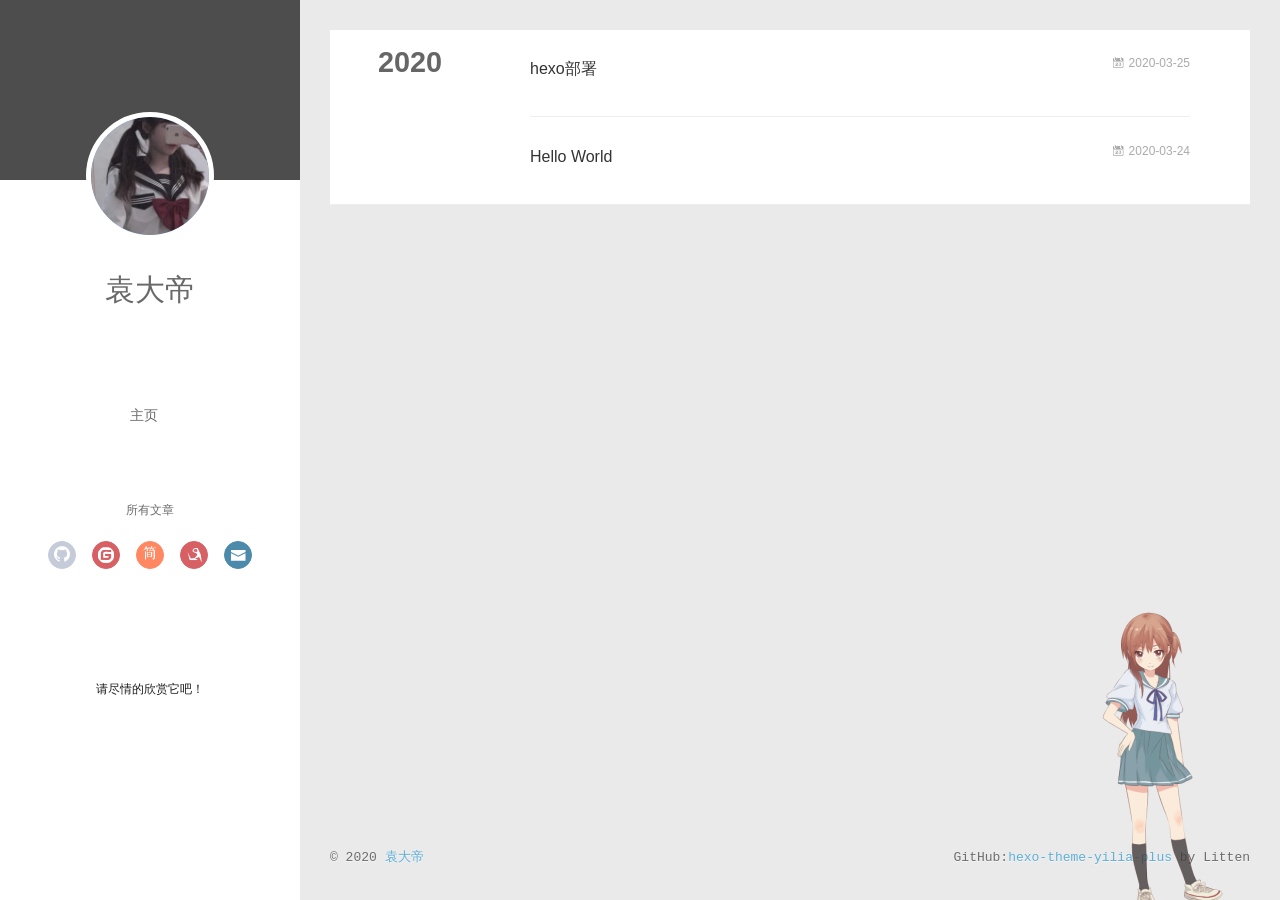
<file: archives/2020/index.html>
<!DOCTYPE html>
<html>
<head>
  <meta charset="utf-8">
  
  <meta name="renderer" content="webkit">
  <meta http-equiv="X-UA-Compatible" content="IE=edge" >
  <link rel="dns-prefetch" href="http://yoursite.com">
  <title>Archives: 2020 | 小袁的部落格</title>
  <meta name="generator" content="hexo-theme-yilia-plus">
  <meta name="viewport" content="width=device-width, initial-scale=1, maximum-scale=1">
  
  <meta property="og:type" content="website">
<meta property="og:title" content="小袁的部落格">
<meta property="og:url" content="http://yoursite.com/archives/2020/index.html">
<meta property="og:site_name" content="小袁的部落格">
<meta property="og:locale" content="zh_CN">
<meta property="article:author" content="袁大帝">
<meta name="twitter:card" content="summary">
  
  
    <link rel="icon" href="/favicon.ico">
  
  
    <link rel="apple-touch-icon" href="/apple-touch-icon-180x180.png">
  
  <link rel="stylesheet" type="text/css" href="/./main.a5fda8.css">
  <style type="text/css">
    
    #container.show {
      background: linear-gradient(200deg,#a0cfe4,#e8c37e);
    }
  </style>
  

  

  
    
 	  <script src="/lib/clickLove.js"></script>
  
  

<script>
  (function () {
    var bp = document.createElement('script');
    var curProtocol = window.location.protocol.split(':')[0];
    if (curProtocol === 'https') {
      bp.src = 'https://zz.bdstatic.com/linksubmit/push.js';
    } else {
      bp.src = 'http://push.zhanzhang.baidu.com/push.js';
    }
    var s = document.getElementsByTagName("script")[0];
    s.parentNode.insertBefore(bp, s);
  })();

</script>



  

</head>

<body>
  <div id="container" q-class="show:isCtnShow">
    <canvas id="anm-canvas" class="anm-canvas"></canvas>
    <div class="left-col" q-class="show:isShow">
      


<div class="overlay" style="background: #4d4d4d;"></div>
<div class="intrude-less">
	<header id="header" class="inner">
		<a href="/" class="profilepic">
			<img src="/img/head.jpg" class="js-avatar">
		</a>
		<hgroup>
			<h1 class="header-author"><a href="/">袁大帝</a></h1>
		</hgroup>
		

		<nav class="header-menu">
			<ul>
			
				<li><a href="/" target="_blank">主页</a></li>
			
			</ul>
		</nav>
		<nav class="header-smart-menu">
			
				
					<a q-on="click: openSlider(e, 'innerArchive')" href="javascript:void(0)">所有文章</a>
				
			
		</nav>
		<nav class="header-nav">
			<div class="social">
				
					<a class="github" href="#" title="GitHub" target="_blank"><i class="icon-github"></i></a>
				
					<a class="gitee" href="#" title="码云" target="_blank"><i class="icon-gitee"></i></a>
				
					<a class="jianshu" href="#" title="简书" target="_blank"><i class="icon-jianshu"></i></a>
				
					<a class="cnblog" href="#" title="博客园" target="_blank"><i class="icon-cnblog"></i></a>
				
					<a class="mail" href="/15957347595@163.com" title="NULL" target="_blank"><i class="icon-mail"></i></a>
				
			</div>
		
			
			
			
			
			<div>
				<iframe frameborder="no" border="0" marginwidth="0" marginheight="0" width="240" height="86" src="//music.163.com/outchain/player?type=2&id=https://music.163.com/song?id=28315774&amp;userid=1315580293&auto=1&height=66"></iframe>
			</div>
			
				
				<p style="font-size: 12px;">请尽情的欣赏它吧！<p>
			
		
		</nav>
	</header>		
</div>

    </div>
    <div class="mid-col" q-class="show:isShow,hide:isShow|isFalse">
      
      
<nav id="mobile-nav">
  	<div class="overlay js-overlay" style="background: #4d4d4d"></div>
	<div class="btnctn js-mobile-btnctn">
  		<div class="slider-trigger list" q-on="click: openSlider(e)"><i class="icon icon-sort"></i></div>
	</div>
	<div class="intrude-less">
		<header id="header" class="inner">
			<div class="profilepic">
				<a href="/">
					<img src="/img/head.jpg" class="js-avatar">
				</a>
			</div>
			<hgroup>
			  <h1 class="header-author js-header-author">袁大帝</h1>
			</hgroup>
			
			
			
				
			
			
			
			<nav class="header-nav">
				<div class="social">
					
						<a class="github" target="_blank" href="#" title="GitHub"><i class="icon-github"></i></a>
			        
						<a class="gitee" target="_blank" href="#" title="码云"><i class="icon-gitee"></i></a>
			        
						<a class="jianshu" target="_blank" href="#" title="简书"><i class="icon-jianshu"></i></a>
			        
						<a class="cnblog" target="_blank" href="#" title="博客园"><i class="icon-cnblog"></i></a>
			        
						<a class="mail" target="_blank" href="/15957347595@163.com" title="NULL"><i class="icon-mail"></i></a>
			        
				</div>
			</nav>

			<nav class="header-menu js-header-menu">
				<ul style="width: 50%">
				
				
					<li style="width: 100%"><a href="/">主页</a></li>
		        
				</ul>
			</nav>
		</header>				
	</div>
	<div class="mobile-mask" style="display:none" q-show="isShow"></div>
</nav>

      <div id="wrapper" class="body-wrap">
        <div class="menu-l">
          <div class="canvas-wrap">
            <canvas data-colors="#eaeaea" data-sectionHeight="100" data-contentId="js-content" id="myCanvas1"
              class="anm-canvas"></canvas>
          </div>
          <div id="js-content" class="content-ll">
            
  
  
    
    
      
      
      <section class="archives-wrap">
        <div class="archive-year-wrap">
          <a href="/archives/2020" class="archive-year">2020</a>
        </div>
        <div class="archives">
    
    <article class="archive-article archive-type-post">
  <div class="archive-article-inner">
    <header class="archive-article-header">
      	<div class="article-meta">
	      	
<a href="/2020/03/25/hexo%E9%83%A8%E7%BD%B2/" class="archive-article-date">
        <time datetime="2020-03-25T15:13:24.000Z" itemprop="datePublished"><i class="icon-calendar icon"></i>2020-03-25</time>
</a>

        </div>
    	 
  
    <h1 itemprop="name">
	
	  <a class="archive-article-title" href="/2020/03/25/hexo%E9%83%A8%E7%BD%B2/" target="_blank">hexo部署</a>
  
    </h1>
  


        <div class="article-info info-on-right">
          
          

        </div>
        <div class="clearfix"></div>
    </header>
  </div>
</article>
  
    
    
    <article class="archive-article archive-type-post">
  <div class="archive-article-inner">
    <header class="archive-article-header">
      	<div class="article-meta">
	      	
<a href="/2020/03/24/hello-world/" class="archive-article-date">
        <time datetime="2020-03-24T15:24:03.000Z" itemprop="datePublished"><i class="icon-calendar icon"></i>2020-03-24</time>
</a>

        </div>
    	 
  
    <h1 itemprop="name">
	
	  <a class="archive-article-title" href="/2020/03/24/hello-world/" target="_blank">Hello World</a>
  
    </h1>
  


        <div class="article-info info-on-right">
          
          

        </div>
        <div class="clearfix"></div>
    </header>
  </div>
</article>
  
  
    </div></section>
  

    


          </div>
        </div>
      </div>
      <footer id="footer">
  <div class="outer">
    <div id="footer-info">
    	<div class="footer-left">
    		&copy; 2020 <a href="http://yoursite.com/" target="_blank">袁大帝</a>
    	</div>
      	<div class="footer-right">
			
			
      		GitHub:<a href="https://github.com/JoeyBling/hexo-theme-yilia-plus" target="_blank">hexo-theme-yilia-plus</a> by Litten
      	</div>
    </div>
  </div>
  
  
	<script src="/lib/busuanzi.pure.js"></script>
	
  
  
	
	<span id="busuanzi_container_site_pv" style="display:none">
		本站总访问量<span id="busuanzi_value_site_pv"></span>次	
	        <span class="post-meta-divider" >|</span>
	</span>
  	<span id="busuanzi_container_site_uv" style='display:none'>
  		本站访客数<span id="busuanzi_value_site_uv"></span>人
  	</span>
  
</footer>

    </div>
    <script>
	var yiliaConfig = {
		mathjax: false,
		isHome: false,
		isPost: false,
		isArchive: true,
		isTag: false,
		isCategory: false,
		open_in_new: true,
		toc_hide_index: true,
		root: "/",
		innerArchive: true,
		showTags: true
	}
</script>

<script>!function(r){function e(t){if(i[t])return i[t].exports;var n=i[t]={exports:{},id:t,loaded:!1};return r[t].call(n.exports,n,n.exports,e),n.loaded=!0,n.exports}var i={};e.m=r,e.c=i,e.p="./",e(0)}([function(t,n,r){r(208),t.exports=r(205)},function(t,n,r){var d=r(3),y=r(46),g=r(26),b=r(27),x=r(47),m="prototype",S=function(t,n,r){var e,i,o,u,c=t&S.F,f=t&S.G,a=t&S.S,s=t&S.P,l=t&S.B,h=f?d:a?d[n]||(d[n]={}):(d[n]||{})[m],v=f?y:y[n]||(y[n]={}),p=v[m]||(v[m]={});for(e in f&&(r=n),r)o=((i=!c&&h&&void 0!==h[e])?h:r)[e],u=l&&i?x(o,d):s&&"function"==typeof o?x(Function.call,o):o,h&&b(h,e,o,t&S.U),v[e]!=o&&g(v,e,u),s&&p[e]!=o&&(p[e]=o)};d.core=y,S.F=1,S.G=2,S.S=4,S.P=8,S.B=16,S.W=32,S.U=64,S.R=128,t.exports=S},function(t,n,r){var e=r(5);t.exports=function(t){if(!e(t))throw TypeError(t+" is not an object!");return t}},function(t,n){var r=t.exports="undefined"!=typeof window&&window.Math==Math?window:"undefined"!=typeof self&&self.Math==Math?self:Function("return this")();"number"==typeof __g&&(__g=r)},function(t,n){t.exports=function(t){try{return!!t()}catch(t){return!0}}},function(t,n){t.exports=function(t){return"object"==typeof t?null!==t:"function"==typeof t}},function(t,n){var r=t.exports="undefined"!=typeof window&&window.Math==Math?window:"undefined"!=typeof self&&self.Math==Math?self:Function("return this")();"number"==typeof __g&&(__g=r)},function(t,n,r){var e=r(118)("wks"),i=r(79),o=r(3).Symbol,u="function"==typeof o;(t.exports=function(t){return e[t]||(e[t]=u&&o[t]||(u?o:i)("Symbol."+t))}).store=e},function(t,n,r){var e=r(49),i=Math.min;t.exports=function(t){return 0<t?i(e(t),9007199254740991):0}},function(t,n){var r={}.hasOwnProperty;t.exports=function(t,n){return r.call(t,n)}},function(t,n,r){t.exports=!r(4)(function(){return 7!=Object.defineProperty({},"a",{get:function(){return 7}}).a})},function(t,n,r){var e=r(2),i=r(174),o=r(53),u=Object.defineProperty;n.f=r(10)?Object.defineProperty:function(t,n,r){if(e(t),n=o(n,!0),e(r),i)try{return u(t,n,r)}catch(t){}if("get"in r||"set"in r)throw TypeError("Accessors not supported!");return"value"in r&&(t[n]=r.value),t}},function(t,n,r){t.exports=!r(20)(function(){return 7!=Object.defineProperty({},"a",{get:function(){return 7}}).a})},function(t,n,r){var e=r(14),i=r(24);t.exports=r(12)?function(t,n,r){return e.f(t,n,i(1,r))}:function(t,n,r){return t[n]=r,t}},function(t,n,r){var e=r(22),i=r(60),o=r(42),u=Object.defineProperty;n.f=r(12)?Object.defineProperty:function(t,n,r){if(e(t),n=o(n,!0),e(r),i)try{return u(t,n,r)}catch(t){}if("get"in r||"set"in r)throw TypeError("Accessors not supported!");return"value"in r&&(t[n]=r.value),t}},function(t,n,r){var e=r(96),i=r(34);t.exports=function(t){return e(i(t))}},function(t,n,r){var e=r(40)("wks"),i=r(25),o=r(6).Symbol,u="function"==typeof o;(t.exports=function(t){return e[t]||(e[t]=u&&o[t]||(u?o:i)("Symbol."+t))}).store=e},function(t,n,r){var e=r(51);t.exports=function(t){return Object(e(t))}},function(t,n){t.exports=function(t){return"object"==typeof t?null!==t:"function"==typeof t}},function(t,n){var r=t.exports={version:"2.6.9"};"number"==typeof __e&&(__e=r)},function(t,n){t.exports=function(t){try{return!!t()}catch(t){return!0}}},function(t,n){t.exports=function(t){if("function"!=typeof t)throw TypeError(t+" is not a function!");return t}},function(t,n,r){var e=r(18);t.exports=function(t){if(!e(t))throw TypeError(t+" is not an object!");return t}},function(t,n){t.exports=!0},function(t,n){t.exports=function(t,n){return{enumerable:!(1&t),configurable:!(2&t),writable:!(4&t),value:n}}},function(t,n){var r=0,e=Math.random();t.exports=function(t){return"Symbol(".concat(void 0===t?"":t,")_",(++r+e).toString(36))}},function(t,n,r){var e=r(11),i=r(75);t.exports=r(10)?function(t,n,r){return e.f(t,n,i(1,r))}:function(t,n,r){return t[n]=r,t}},function(t,n,r){var o=r(3),u=r(26),c=r(30),f=r(79)("src"),e=r(219),i="toString",a=(""+e).split(i);r(46).inspectSource=function(t){return e.call(t)},(t.exports=function(t,n,r,e){var i="function"==typeof r;i&&(c(r,"name")||u(r,"name",n)),t[n]!==r&&(i&&(c(r,f)||u(r,f,t[n]?""+t[n]:a.join(String(n)))),t===o?t[n]=r:e?t[n]?t[n]=r:u(t,n,r):(delete t[n],u(t,n,r)))})(Function.prototype,i,function(){return"function"==typeof this&&this[f]||e.call(this)})},function(t,n,r){var e=r(1),i=r(4),u=r(51),c=/"/g,o=function(t,n,r,e){var i=String(u(t)),o="<"+n;return""!==r&&(o+=" "+r+'="'+String(e).replace(c,"&quot;")+'"'),o+">"+i+"</"+n+">"};t.exports=function(n,t){var r={};r[n]=t(o),e(e.P+e.F*i(function(){var t=""[n]('"');return t!==t.toLowerCase()||3<t.split('"').length}),"String",r)}},function(t,n,r){var e=r(65),i=r(35);t.exports=Object.keys||function(t){return e(t,i)}},function(t,n){var r={}.hasOwnProperty;t.exports=function(t,n){return r.call(t,n)}},function(t,n,r){var e=r(117),i=r(75),o=r(33),u=r(53),c=r(30),f=r(174),a=Object.getOwnPropertyDescriptor;n.f=r(10)?a:function(t,n){if(t=o(t),n=u(n,!0),f)try{return a(t,n)}catch(t){}if(c(t,n))return i(!e.f.call(t,n),t[n])}},function(t,n,r){var e=r(30),i=r(17),o=r(154)("IE_PROTO"),u=Object.prototype;t.exports=Object.getPrototypeOf||function(t){return t=i(t),e(t,o)?t[o]:"function"==typeof t.constructor&&t instanceof t.constructor?t.constructor.prototype:t instanceof Object?u:null}},function(t,n,r){var e=r(116),i=r(51);t.exports=function(t){return e(i(t))}},function(t,n){t.exports=function(t){if(null==t)throw TypeError("Can't call method on  "+t);return t}},function(t,n){t.exports="constructor,hasOwnProperty,isPrototypeOf,propertyIsEnumerable,toLocaleString,toString,valueOf".split(",")},function(t,n){t.exports={}},function(t,n){n.f={}.propertyIsEnumerable},function(t,n,r){var e=r(14).f,i=r(9),o=r(16)("toStringTag");t.exports=function(t,n,r){t&&!i(t=r?t:t.prototype,o)&&e(t,o,{configurable:!0,value:n})}},function(t,n,r){var e=r(40)("keys"),i=r(25);t.exports=function(t){return e[t]||(e[t]=i(t))}},function(t,n,r){var e=r(19),i=r(6),o="__core-js_shared__",u=i[o]||(i[o]={});(t.exports=function(t,n){return u[t]||(u[t]=void 0!==n?n:{})})("versions",[]).push({version:e.version,mode:r(23)?"pure":"global",copyright:"© 2019 Denis Pushkarev (zloirock.ru)"})},function(t,n){var r=Math.ceil,e=Math.floor;t.exports=function(t){return isNaN(t=+t)?0:(0<t?e:r)(t)}},function(t,n,r){var i=r(18);t.exports=function(t,n){if(!i(t))return t;var r,e;if(n&&"function"==typeof(r=t.toString)&&!i(e=r.call(t)))return e;if("function"==typeof(r=t.valueOf)&&!i(e=r.call(t)))return e;if(!n&&"function"==typeof(r=t.toString)&&!i(e=r.call(t)))return e;throw TypeError("Can't convert object to primitive value")}},function(t,n,r){var e=r(6),i=r(19),o=r(23),u=r(44),c=r(14).f;t.exports=function(t){var n=i.Symbol||(i.Symbol=o?{}:e.Symbol||{});"_"==t.charAt(0)||t in n||c(n,t,{value:u.f(t)})}},function(t,n,r){n.f=r(16)},function(t,n){var r={}.toString;t.exports=function(t){return r.call(t).slice(8,-1)}},function(t,n){var r=t.exports={version:"2.6.9"};"number"==typeof __e&&(__e=r)},function(t,n,r){var o=r(21);t.exports=function(e,i,t){if(o(e),void 0===i)return e;switch(t){case 1:return function(t){return e.call(i,t)};case 2:return function(t,n){return e.call(i,t,n)};case 3:return function(t,n,r){return e.call(i,t,n,r)}}return function(){return e.apply(i,arguments)}}},function(t,n,r){"use strict";var e=r(4);t.exports=function(t,n){return!!t&&e(function(){n?t.call(null,function(){},1):t.call(null)})}},function(t,n){var r=Math.ceil,e=Math.floor;t.exports=function(t){return isNaN(t=+t)?0:(0<t?e:r)(t)}},function(t,n,r){var x=r(47),m=r(116),S=r(17),w=r(8),e=r(138);t.exports=function(l,t){var h=1==l,v=2==l,p=3==l,d=4==l,y=6==l,g=5==l||y,b=t||e;return function(t,n,r){for(var e,i,o=S(t),u=m(o),c=x(n,r,3),f=w(u.length),a=0,s=h?b(t,f):v?b(t,0):void 0;a<f;a++)if((g||a in u)&&(i=c(e=u[a],a,o),l))if(h)s[a]=i;else if(i)switch(l){case 3:return!0;case 5:return e;case 6:return a;case 2:s.push(e)}else if(d)return!1;return y?-1:p||d?d:s}}},function(t,n){t.exports=function(t){if(null==t)throw TypeError("Can't call method on  "+t);return t}},function(t,n,r){var i=r(1),o=r(46),u=r(4);t.exports=function(t,n){var r=(o.Object||{})[t]||Object[t],e={};e[t]=n(r),i(i.S+i.F*u(function(){r(1)}),"Object",e)}},function(t,n,r){var i=r(5);t.exports=function(t,n){if(!i(t))return t;var r,e;if(n&&"function"==typeof(r=t.toString)&&!i(e=r.call(t)))return e;if("function"==typeof(r=t.valueOf)&&!i(e=r.call(t)))return e;if(!n&&"function"==typeof(r=t.toString)&&!i(e=r.call(t)))return e;throw TypeError("Can't convert object to primitive value")}},function(t,n,r){var d=r(6),y=r(19),g=r(93),b=r(13),x=r(9),m="prototype",S=function(t,n,r){var e,i,o,u=t&S.F,c=t&S.G,f=t&S.S,a=t&S.P,s=t&S.B,l=t&S.W,h=c?y:y[n]||(y[n]={}),v=h[m],p=c?d:f?d[n]:(d[n]||{})[m];for(e in c&&(r=n),r)(i=!u&&p&&void 0!==p[e])&&x(h,e)||(o=i?p[e]:r[e],h[e]=c&&"function"!=typeof p[e]?r[e]:s&&i?g(o,d):l&&p[e]==o?function(e){var t=function(t,n,r){if(this instanceof e){switch(arguments.length){case 0:return new e;case 1:return new e(t);case 2:return new e(t,n)}return new e(t,n,r)}return e.apply(this,arguments)};return t[m]=e[m],t}(o):a&&"function"==typeof o?g(Function.call,o):o,a&&((h.virtual||(h.virtual={}))[e]=o,t&S.R&&v&&!v[e]&&b(v,e,o)))};S.F=1,S.G=2,S.S=4,S.P=8,S.B=16,S.W=32,S.U=64,S.R=128,t.exports=S},function(t,n,r){var e=r(34);t.exports=function(t){return Object(e(t))}},function(t,n,r){var o=r(196),e=r(1),i=r(118)("metadata"),u=i.store||(i.store=new(r(200))),c=function(t,n,r){var e=u.get(t);if(!e){if(!r)return;u.set(t,e=new o)}var i=e.get(n);if(!i){if(!r)return;e.set(n,i=new o)}return i};t.exports={store:u,map:c,has:function(t,n,r){var e=c(n,r,!1);return void 0!==e&&e.has(t)},get:function(t,n,r){var e=c(n,r,!1);return void 0===e?void 0:e.get(t)},set:function(t,n,r,e){c(r,e,!0).set(t,n)},keys:function(t,n){var r=c(t,n,!1),e=[];return r&&r.forEach(function(t,n){e.push(n)}),e},key:function(t){return void 0===t||"symbol"==typeof t?t:String(t)},exp:function(t){e(e.S,"Reflect",t)}}},function(t,n,r){"use strict";if(r(10)){var g=r(68),b=r(3),x=r(4),m=r(1),S=r(132),e=r(159),h=r(47),w=r(70),i=r(75),_=r(26),o=r(76),u=r(49),O=r(8),E=r(194),c=r(78),f=r(53),a=r(30),M=r(81),P=r(5),v=r(17),p=r(145),j=r(72),F=r(32),A=r(73).f,d=r(161),s=r(79),l=r(7),y=r(50),I=r(120),L=r(119),N=r(162),T=r(82),k=r(125),R=r(77),C=r(137),D=r(166),G=r(11),W=r(31),U=G.f,V=W.f,B=b.RangeError,q=b.TypeError,z=b.Uint8Array,K="ArrayBuffer",H="Shared"+K,J="BYTES_PER_ELEMENT",$="prototype",Y=Array[$],X=e.ArrayBuffer,Q=e.DataView,Z=y(0),tt=y(2),nt=y(3),rt=y(4),et=y(5),it=y(6),ot=I(!0),ut=I(!1),ct=N.values,ft=N.keys,at=N.entries,st=Y.lastIndexOf,lt=Y.reduce,ht=Y.reduceRight,vt=Y.join,pt=Y.sort,dt=Y.slice,yt=Y.toString,gt=Y.toLocaleString,bt=l("iterator"),xt=l("toStringTag"),mt=s("typed_constructor"),St=s("def_constructor"),wt=S.CONSTR,_t=S.TYPED,Ot=S.VIEW,Et="Wrong length!",Mt=y(1,function(t,n){return It(L(t,t[St]),n)}),Pt=x(function(){return 1===new z(new Uint16Array([1]).buffer)[0]}),jt=!!z&&!!z[$].set&&x(function(){new z(1).set({})}),Ft=function(t,n){var r=u(t);if(r<0||r%n)throw B("Wrong offset!");return r},At=function(t){if(P(t)&&_t in t)return t;throw q(t+" is not a typed array!")},It=function(t,n){if(!(P(t)&&mt in t))throw q("It is not a typed array constructor!");return new t(n)},Lt=function(t,n){return Nt(L(t,t[St]),n)},Nt=function(t,n){for(var r=0,e=n.length,i=It(t,e);r<e;)i[r]=n[r++];return i},Tt=function(t,n,r){U(t,n,{get:function(){return this._d[r]}})},kt=function(t){var n,r,e,i,o,u,c=v(t),f=arguments.length,a=1<f?arguments[1]:void 0,s=void 0!==a,l=d(c);if(null!=l&&!p(l)){for(u=l.call(c),e=[],n=0;!(o=u.next()).done;n++)e.push(o.value);c=e}for(s&&2<f&&(a=h(a,arguments[2],2)),n=0,r=O(c.length),i=It(this,r);n<r;n++)i[n]=s?a(c[n],n):c[n];return i},Rt=function(){for(var t=0,n=arguments.length,r=It(this,n);t<n;)r[t]=arguments[t++];return r},Ct=!!z&&x(function(){gt.call(new z(1))}),Dt=function(){return gt.apply(Ct?dt.call(At(this)):At(this),arguments)},Gt={copyWithin:function(t,n){return D.call(At(this),t,n,2<arguments.length?arguments[2]:void 0)},every:function(t){return rt(At(this),t,1<arguments.length?arguments[1]:void 0)},fill:function(t){return C.apply(At(this),arguments)},filter:function(t){return Lt(this,tt(At(this),t,1<arguments.length?arguments[1]:void 0))},find:function(t){return et(At(this),t,1<arguments.length?arguments[1]:void 0)},findIndex:function(t){return it(At(this),t,1<arguments.length?arguments[1]:void 0)},forEach:function(t){Z(At(this),t,1<arguments.length?arguments[1]:void 0)},indexOf:function(t){return ut(At(this),t,1<arguments.length?arguments[1]:void 0)},includes:function(t){return ot(At(this),t,1<arguments.length?arguments[1]:void 0)},join:function(t){return vt.apply(At(this),arguments)},lastIndexOf:function(t){return st.apply(At(this),arguments)},map:function(t){return Mt(At(this),t,1<arguments.length?arguments[1]:void 0)},reduce:function(t){return lt.apply(At(this),arguments)},reduceRight:function(t){return ht.apply(At(this),arguments)},reverse:function(){for(var t,n=this,r=At(n).length,e=Math.floor(r/2),i=0;i<e;)t=n[i],n[i++]=n[--r],n[r]=t;return n},some:function(t){return nt(At(this),t,1<arguments.length?arguments[1]:void 0)},sort:function(t){return pt.call(At(this),t)},subarray:function(t,n){var r=At(this),e=r.length,i=c(t,e);return new(L(r,r[St]))(r.buffer,r.byteOffset+i*r.BYTES_PER_ELEMENT,O((void 0===n?e:c(n,e))-i))}},Wt=function(t,n){return Lt(this,dt.call(At(this),t,n))},Ut=function(t){At(this);var n=Ft(arguments[1],1),r=this.length,e=v(t),i=O(e.length),o=0;if(r<i+n)throw B(Et);for(;o<i;)this[n+o]=e[o++]},Vt={entries:function(){return at.call(At(this))},keys:function(){return ft.call(At(this))},values:function(){return ct.call(At(this))}},Bt=function(t,n){return P(t)&&t[_t]&&"symbol"!=typeof n&&n in t&&String(+n)==String(n)},qt=function(t,n){return Bt(t,n=f(n,!0))?i(2,t[n]):V(t,n)},zt=function(t,n,r){return!(Bt(t,n=f(n,!0))&&P(r)&&a(r,"value"))||a(r,"get")||a(r,"set")||r.configurable||a(r,"writable")&&!r.writable||a(r,"enumerable")&&!r.enumerable?U(t,n,r):(t[n]=r.value,t)};wt||(W.f=qt,G.f=zt),m(m.S+m.F*!wt,"Object",{getOwnPropertyDescriptor:qt,defineProperty:zt}),x(function(){yt.call({})})&&(yt=gt=function(){return vt.call(this)});var Kt=o({},Gt);o(Kt,Vt),_(Kt,bt,Vt.values),o(Kt,{slice:Wt,set:Ut,constructor:function(){},toString:yt,toLocaleString:Dt}),Tt(Kt,"buffer","b"),Tt(Kt,"byteOffset","o"),Tt(Kt,"byteLength","l"),Tt(Kt,"length","e"),U(Kt,xt,{get:function(){return this[_t]}}),t.exports=function(t,l,n,o){var h=t+((o=!!o)?"Clamped":"")+"Array",r="get"+t,u="set"+t,v=b[h],c=v||{},e=v&&F(v),i=!v||!S.ABV,f={},a=v&&v[$],p=function(t,i){U(t,i,{get:function(){return t=i,(n=this._d).v[r](t*l+n.o,Pt);var t,n},set:function(t){return n=i,r=t,e=this._d,o&&(r=(r=Math.round(r))<0?0:255<r?255:255&r),void e.v[u](n*l+e.o,r,Pt);var n,r,e},enumerable:!0})};i?(v=n(function(t,n,r,e){w(t,v,h,"_d");var i,o,u,c,f=0,a=0;if(P(n)){if(!(n instanceof X||(c=M(n))==K||c==H))return _t in n?Nt(v,n):kt.call(v,n);i=n,a=Ft(r,l);var s=n.byteLength;if(void 0===e){if(s%l)throw B(Et);if((o=s-a)<0)throw B(Et)}else if(s<(o=O(e)*l)+a)throw B(Et);u=o/l}else u=E(n),i=new X(o=u*l);for(_(t,"_d",{b:i,o:a,l:o,e:u,v:new Q(i)});f<u;)p(t,f++)}),a=v[$]=j(Kt),_(a,"constructor",v)):x(function(){v(1)})&&x(function(){new v(-1)})&&k(function(t){new v,new v(null),new v(1.5),new v(t)},!0)||(v=n(function(t,n,r,e){var i;return w(t,v,h),P(n)?n instanceof X||(i=M(n))==K||i==H?void 0!==e?new c(n,Ft(r,l),e):void 0!==r?new c(n,Ft(r,l)):new c(n):_t in n?Nt(v,n):kt.call(v,n):new c(E(n))}),Z(e!==Function.prototype?A(c).concat(A(e)):A(c),function(t){t in v||_(v,t,c[t])}),v[$]=a,g||(a.constructor=v));var s=a[bt],d=!!s&&("values"==s.name||null==s.name),y=Vt.values;_(v,mt,!0),_(a,_t,h),_(a,Ot,!0),_(a,St,v),(o?new v(1)[xt]==h:xt in a)||U(a,xt,{get:function(){return h}}),f[h]=v,m(m.G+m.W+m.F*(v!=c),f),m(m.S,h,{BYTES_PER_ELEMENT:l}),m(m.S+m.F*x(function(){c.of.call(v,1)}),h,{from:kt,of:Rt}),J in a||_(a,J,l),m(m.P,h,Gt),R(h),m(m.P+m.F*jt,h,{set:Ut}),m(m.P+m.F*!d,h,Vt),g||a.toString==yt||(a.toString=yt),m(m.P+m.F*x(function(){new v(1).slice()}),h,{slice:Wt}),m(m.P+m.F*(x(function(){return[1,2].toLocaleString()!=new v([1,2]).toLocaleString()})||!x(function(){a.toLocaleString.call([1,2])})),h,{toLocaleString:Dt}),T[h]=d?s:y,g||d||_(a,bt,y)}}else t.exports=function(){}},function(t,n){var r={}.toString;t.exports=function(t){return r.call(t).slice(8,-1)}},function(t,n,r){var e=r(18),i=r(6).document,o=e(i)&&e(i.createElement);t.exports=function(t){return o?i.createElement(t):{}}},function(t,n,r){t.exports=!r(12)&&!r(20)(function(){return 7!=Object.defineProperty(r(59)("div"),"a",{get:function(){return 7}}).a})},function(t,n,r){"use strict";var x=r(23),m=r(54),S=r(66),w=r(13),_=r(36),O=r(98),E=r(38),M=r(104),P=r(16)("iterator"),j=!([].keys&&"next"in[].keys()),F="values",A=function(){return this};t.exports=function(t,n,r,e,i,o,u){O(r,n,e);var c,f,a,s=function(t){if(!j&&t in p)return p[t];switch(t){case"keys":case F:return function(){return new r(this,t)}}return function(){return new r(this,t)}},l=n+" Iterator",h=i==F,v=!1,p=t.prototype,d=p[P]||p["@@iterator"]||i&&p[i],y=d||s(i),g=i?h?s("entries"):y:void 0,b="Array"==n&&p.entries||d;if(b&&((a=M(b.call(new t)))!==Object.prototype&&a.next&&(E(a,l,!0),x||"function"==typeof a[P]||w(a,P,A))),h&&d&&d.name!==F&&(v=!0,y=function(){return d.call(this)}),x&&!u||!j&&!v&&p[P]||w(p,P,y),_[n]=y,_[l]=A,i)if(c={values:h?y:s(F),keys:o?y:s("keys"),entries:g},u)for(f in c)f in p||S(p,f,c[f]);else m(m.P+m.F*(j||v),n,c);return c}},function(t,n,e){var i=e(22),o=e(101),u=e(35),c=e(39)("IE_PROTO"),f=function(){},a="prototype",s=function(){var t,n=e(59)("iframe"),r=u.length;for(n.style.display="none",e(95).appendChild(n),n.src="javascript:",(t=n.contentWindow.document).open(),t.write("<script>document.F=Object<\/script>"),t.close(),s=t.F;r--;)delete s[a][u[r]];return s()};t.exports=Object.create||function(t,n){var r;return null!==t?(f[a]=i(t),r=new f,f[a]=null,r[c]=t):r=s(),void 0===n?r:o(r,n)}},function(t,n,r){var e=r(65),i=r(35).concat("length","prototype");n.f=Object.getOwnPropertyNames||function(t){return e(t,i)}},function(t,n){n.f=Object.getOwnPropertySymbols},function(t,n,r){var u=r(9),c=r(15),f=r(92)(!1),a=r(39)("IE_PROTO");t.exports=function(t,n){var r,e=c(t),i=0,o=[];for(r in e)r!=a&&u(e,r)&&o.push(r);for(;n.length>i;)u(e,r=n[i++])&&(~f(o,r)||o.push(r));return o}},function(t,n,r){t.exports=r(13)},function(t,n,r){var e=r(7)("unscopables"),i=Array.prototype;null==i[e]&&r(26)(i,e,{}),t.exports=function(t){i[e][t]=!0}},function(t,n){t.exports=!1},function(t,n,r){var e=r(79)("meta"),i=r(5),o=r(30),u=r(11).f,c=0,f=Object.isExtensible||function(){return!0},a=!r(4)(function(){return f(Object.preventExtensions({}))}),s=function(t){u(t,e,{value:{i:"O"+ ++c,w:{}}})},l=t.exports={KEY:e,NEED:!1,fastKey:function(t,n){if(!i(t))return"symbol"==typeof t?t:("string"==typeof t?"S":"P")+t;if(!o(t,e)){if(!f(t))return"F";if(!n)return"E";s(t)}return t[e].i},getWeak:function(t,n){if(!o(t,e)){if(!f(t))return!0;if(!n)return!1;s(t)}return t[e].w},onFreeze:function(t){return a&&l.NEED&&f(t)&&!o(t,e)&&s(t),t}}},function(t,n){t.exports=function(t,n,r,e){if(!(t instanceof n)||void 0!==e&&e in t)throw TypeError(r+": incorrect invocation!");return t}},function(t,n,r){var h=r(47),v=r(177),p=r(145),d=r(2),y=r(8),g=r(161),b={},x={};(n=t.exports=function(t,n,r,e,i){var o,u,c,f,a=i?function(){return t}:g(t),s=h(r,e,n?2:1),l=0;if("function"!=typeof a)throw TypeError(t+" is not iterable!");if(p(a)){for(o=y(t.length);l<o;l++)if((f=n?s(d(u=t[l])[0],u[1]):s(t[l]))===b||f===x)return f}else for(c=a.call(t);!(u=c.next()).done;)if((f=v(c,s,u.value,n))===b||f===x)return f}).BREAK=b,n.RETURN=x},function(t,n,e){var i=e(2),o=e(183),u=e(141),c=e(154)("IE_PROTO"),f=function(){},a="prototype",s=function(){var t,n=e(140)("iframe"),r=u.length;for(n.style.display="none",e(143).appendChild(n),n.src="javascript:",(t=n.contentWindow.document).open(),t.write("<script>document.F=Object<\/script>"),t.close(),s=t.F;r--;)delete s[a][u[r]];return s()};t.exports=Object.create||function(t,n){var r;return null!==t?(f[a]=i(t),r=new f,f[a]=null,r[c]=t):r=s(),void 0===n?r:o(r,n)}},function(t,n,r){var e=r(185),i=r(141).concat("length","prototype");n.f=Object.getOwnPropertyNames||function(t){return e(t,i)}},function(t,n,r){var e=r(185),i=r(141);t.exports=Object.keys||function(t){return e(t,i)}},function(t,n){t.exports=function(t,n){return{enumerable:!(1&t),configurable:!(2&t),writable:!(4&t),value:n}}},function(t,n,r){var i=r(27);t.exports=function(t,n,r){for(var e in n)i(t,e,n[e],r);return t}},function(t,n,r){"use strict";var e=r(3),i=r(11),o=r(10),u=r(7)("species");t.exports=function(t){var n=e[t];o&&n&&!n[u]&&i.f(n,u,{configurable:!0,get:function(){return this}})}},function(t,n,r){var e=r(49),i=Math.max,o=Math.min;t.exports=function(t,n){return(t=e(t))<0?i(t+n,0):o(t,n)}},function(t,n){var r=0,e=Math.random();t.exports=function(t){return"Symbol(".concat(void 0===t?"":t,")_",(++r+e).toString(36))}},function(t,n,r){var e=r(5);t.exports=function(t,n){if(!e(t)||t._t!==n)throw TypeError("Incompatible receiver, "+n+" required!");return t}},function(t,n,r){var i=r(45),o=r(7)("toStringTag"),u="Arguments"==i(function(){return arguments}());t.exports=function(t){var n,r,e;return void 0===t?"Undefined":null===t?"Null":"string"==typeof(r=function(t,n){try{return t[n]}catch(t){}}(n=Object(t),o))?r:u?i(n):"Object"==(e=i(n))&&"function"==typeof n.callee?"Arguments":e}},function(t,n){t.exports={}},function(t,n,r){var e=r(11).f,i=r(30),o=r(7)("toStringTag");t.exports=function(t,n,r){t&&!i(t=r?t:t.prototype,o)&&e(t,o,{configurable:!0,value:n})}},function(t,n,r){var u=r(1),e=r(51),c=r(4),f=r(157),i="["+f+"]",o=RegExp("^"+i+i+"*"),a=RegExp(i+i+"*$"),s=function(t,n,r){var e={},i=c(function(){return!!f[t]()||"​"!="​"[t]()}),o=e[t]=i?n(l):f[t];r&&(e[r]=o),u(u.P+u.F*i,"String",e)},l=s.trim=function(t,n){return t=String(e(t)),1&n&&(t=t.replace(o,"")),2&n&&(t=t.replace(a,"")),t};t.exports=s},function(t,n,r){t.exports={default:r(88),__esModule:!0}},function(t,n,r){t.exports={default:r(89),__esModule:!0}},function(t,n,r){"use strict";function e(t){return t&&t.__esModule?t:{default:t}}n.__esModule=!0;var i=e(r(86)),o=e(r(85)),u="function"==typeof o.default&&"symbol"==typeof i.default?function(t){return typeof t}:function(t){return t&&"function"==typeof o.default&&t.constructor===o.default&&t!==o.default.prototype?"symbol":typeof t};n.default="function"==typeof o.default&&"symbol"===u(i.default)?function(t){return void 0===t?"undefined":u(t)}:function(t){return t&&"function"==typeof o.default&&t.constructor===o.default&&t!==o.default.prototype?"symbol":void 0===t?"undefined":u(t)}},function(t,n,r){r(111),r(109),r(112),r(113),t.exports=r(19).Symbol},function(t,n,r){r(110),r(114),t.exports=r(44).f("iterator")},function(t,n){t.exports=function(t){if("function"!=typeof t)throw TypeError(t+" is not a function!");return t}},function(t,n){t.exports=function(){}},function(t,n,r){var f=r(15),a=r(107),s=r(106);t.exports=function(c){return function(t,n,r){var e,i=f(t),o=a(i.length),u=s(r,o);if(c&&n!=n){for(;u<o;)if((e=i[u++])!=e)return!0}else for(;u<o;u++)if((c||u in i)&&i[u]===n)return c||u||0;return!c&&-1}}},function(t,n,r){var o=r(90);t.exports=function(e,i,t){if(o(e),void 0===i)return e;switch(t){case 1:return function(t){return e.call(i,t)};case 2:return function(t,n){return e.call(i,t,n)};case 3:return function(t,n,r){return e.call(i,t,n,r)}}return function(){return e.apply(i,arguments)}}},function(t,n,r){var c=r(29),f=r(64),a=r(37);t.exports=function(t){var n=c(t),r=f.f;if(r)for(var e,i=r(t),o=a.f,u=0;i.length>u;)o.call(t,e=i[u++])&&n.push(e);return n}},function(t,n,r){var e=r(6).document;t.exports=e&&e.documentElement},function(t,n,r){var e=r(58);t.exports=Object("z").propertyIsEnumerable(0)?Object:function(t){return"String"==e(t)?t.split(""):Object(t)}},function(t,n,r){var e=r(58);t.exports=Array.isArray||function(t){return"Array"==e(t)}},function(t,n,r){"use strict";var e=r(62),i=r(24),o=r(38),u={};r(13)(u,r(16)("iterator"),function(){return this}),t.exports=function(t,n,r){t.prototype=e(u,{next:i(1,r)}),o(t,n+" Iterator")}},function(t,n){t.exports=function(t,n){return{value:n,done:!!t}}},function(t,n,r){var e=r(25)("meta"),i=r(18),o=r(9),u=r(14).f,c=0,f=Object.isExtensible||function(){return!0},a=!r(20)(function(){return f(Object.preventExtensions({}))}),s=function(t){u(t,e,{value:{i:"O"+ ++c,w:{}}})},l=t.exports={KEY:e,NEED:!1,fastKey:function(t,n){if(!i(t))return"symbol"==typeof t?t:("string"==typeof t?"S":"P")+t;if(!o(t,e)){if(!f(t))return"F";if(!n)return"E";s(t)}return t[e].i},getWeak:function(t,n){if(!o(t,e)){if(!f(t))return!0;if(!n)return!1;s(t)}return t[e].w},onFreeze:function(t){return a&&l.NEED&&f(t)&&!o(t,e)&&s(t),t}}},function(t,n,r){var u=r(14),c=r(22),f=r(29);t.exports=r(12)?Object.defineProperties:function(t,n){c(t);for(var r,e=f(n),i=e.length,o=0;o<i;)u.f(t,r=e[o++],n[r]);return t}},function(t,n,r){var e=r(37),i=r(24),o=r(15),u=r(42),c=r(9),f=r(60),a=Object.getOwnPropertyDescriptor;n.f=r(12)?a:function(t,n){if(t=o(t),n=u(n,!0),f)try{return a(t,n)}catch(t){}if(c(t,n))return i(!e.f.call(t,n),t[n])}},function(t,n,r){var e=r(15),i=r(63).f,o={}.toString,u="object"==typeof window&&window&&Object.getOwnPropertyNames?Object.getOwnPropertyNames(window):[];t.exports.f=function(t){return u&&"[object Window]"==o.call(t)?function(t){try{return i(t)}catch(t){return u.slice()}}(t):i(e(t))}},function(t,n,r){var e=r(9),i=r(55),o=r(39)("IE_PROTO"),u=Object.prototype;t.exports=Object.getPrototypeOf||function(t){return t=i(t),e(t,o)?t[o]:"function"==typeof t.constructor&&t instanceof t.constructor?t.constructor.prototype:t instanceof Object?u:null}},function(t,n,r){var f=r(41),a=r(34);t.exports=function(c){return function(t,n){var r,e,i=String(a(t)),o=f(n),u=i.length;return o<0||u<=o?c?"":void 0:(r=i.charCodeAt(o))<55296||56319<r||o+1===u||(e=i.charCodeAt(o+1))<56320||57343<e?c?i.charAt(o):r:c?i.slice(o,o+2):e-56320+(r-55296<<10)+65536}}},function(t,n,r){var e=r(41),i=Math.max,o=Math.min;t.exports=function(t,n){return(t=e(t))<0?i(t+n,0):o(t,n)}},function(t,n,r){var e=r(41),i=Math.min;t.exports=function(t){return 0<t?i(e(t),9007199254740991):0}},function(t,n,r){"use strict";var e=r(91),i=r(99),o=r(36),u=r(15);t.exports=r(61)(Array,"Array",function(t,n){this._t=u(t),this._i=0,this._k=n},function(){var t=this._t,n=this._k,r=this._i++;return!t||r>=t.length?(this._t=void 0,i(1)):i(0,"keys"==n?r:"values"==n?t[r]:[r,t[r]])},"values"),o.Arguments=o.Array,e("keys"),e("values"),e("entries")},function(t,n){},function(t,n,r){"use strict";var e=r(105)(!0);r(61)(String,"String",function(t){this._t=String(t),this._i=0},function(){var t,n=this._t,r=this._i;return r>=n.length?{value:void 0,done:!0}:(t=e(n,r),this._i+=t.length,{value:t,done:!1})})},function(t,n,r){"use strict";var e=r(6),u=r(9),i=r(12),o=r(54),c=r(66),f=r(100).KEY,a=r(20),s=r(40),l=r(38),h=r(25),v=r(16),p=r(44),d=r(43),y=r(94),g=r(97),b=r(22),x=r(18),m=r(55),S=r(15),w=r(42),_=r(24),O=r(62),E=r(103),M=r(102),P=r(64),j=r(14),F=r(29),A=M.f,I=j.f,L=E.f,N=e.Symbol,T=e.JSON,k=T&&T.stringify,R="prototype",C=v("_hidden"),D=v("toPrimitive"),G={}.propertyIsEnumerable,W=s("symbol-registry"),U=s("symbols"),V=s("op-symbols"),B=Object[R],q="function"==typeof N&&!!P.f,z=e.QObject,K=!z||!z[R]||!z[R].findChild,H=i&&a(function(){return 7!=O(I({},"a",{get:function(){return I(this,"a",{value:7}).a}})).a})?function(t,n,r){var e=A(B,n);e&&delete B[n],I(t,n,r),e&&t!==B&&I(B,n,e)}:I,J=function(t){var n=U[t]=O(N[R]);return n._k=t,n},$=q&&"symbol"==typeof N.iterator?function(t){return"symbol"==typeof t}:function(t){return t instanceof N},Y=function(t,n,r){return t===B&&Y(V,n,r),b(t),n=w(n,!0),b(r),u(U,n)?(r.enumerable?(u(t,C)&&t[C][n]&&(t[C][n]=!1),r=O(r,{enumerable:_(0,!1)})):(u(t,C)||I(t,C,_(1,{})),t[C][n]=!0),H(t,n,r)):I(t,n,r)},X=function(t,n){b(t);for(var r,e=y(n=S(n)),i=0,o=e.length;i<o;)Y(t,r=e[i++],n[r]);return t},Q=function(t){var n=G.call(this,t=w(t,!0));return!(this===B&&u(U,t)&&!u(V,t))&&(!(n||!u(this,t)||!u(U,t)||u(this,C)&&this[C][t])||n)},Z=function(t,n){if(t=S(t),n=w(n,!0),t!==B||!u(U,n)||u(V,n)){var r=A(t,n);return!r||!u(U,n)||u(t,C)&&t[C][n]||(r.enumerable=!0),r}},tt=function(t){for(var n,r=L(S(t)),e=[],i=0;r.length>i;)u(U,n=r[i++])||n==C||n==f||e.push(n);return e},nt=function(t){for(var n,r=t===B,e=L(r?V:S(t)),i=[],o=0;e.length>o;)!u(U,n=e[o++])||r&&!u(B,n)||i.push(U[n]);return i};q||(c((N=function(){if(this instanceof N)throw TypeError("Symbol is not a constructor!");var n=h(0<arguments.length?arguments[0]:void 0),r=function(t){this===B&&r.call(V,t),u(this,C)&&u(this[C],n)&&(this[C][n]=!1),H(this,n,_(1,t))};return i&&K&&H(B,n,{configurable:!0,set:r}),J(n)})[R],"toString",function(){return this._k}),M.f=Z,j.f=Y,r(63).f=E.f=tt,r(37).f=Q,P.f=nt,i&&!r(23)&&c(B,"propertyIsEnumerable",Q,!0),p.f=function(t){return J(v(t))}),o(o.G+o.W+o.F*!q,{Symbol:N});for(var rt="hasInstance,isConcatSpreadable,iterator,match,replace,search,species,split,toPrimitive,toStringTag,unscopables".split(","),et=0;rt.length>et;)v(rt[et++]);for(var it=F(v.store),ot=0;it.length>ot;)d(it[ot++]);o(o.S+o.F*!q,"Symbol",{for:function(t){return u(W,t+="")?W[t]:W[t]=N(t)},keyFor:function(t){if(!$(t))throw TypeError(t+" is not a symbol!");for(var n in W)if(W[n]===t)return n},useSetter:function(){K=!0},useSimple:function(){K=!1}}),o(o.S+o.F*!q,"Object",{create:function(t,n){return void 0===n?O(t):X(O(t),n)},defineProperty:Y,defineProperties:X,getOwnPropertyDescriptor:Z,getOwnPropertyNames:tt,getOwnPropertySymbols:nt});var ut=a(function(){P.f(1)});o(o.S+o.F*ut,"Object",{getOwnPropertySymbols:function(t){return P.f(m(t))}}),T&&o(o.S+o.F*(!q||a(function(){var t=N();return"[null]"!=k([t])||"{}"!=k({a:t})||"{}"!=k(Object(t))})),"JSON",{stringify:function(t){for(var n,r,e=[t],i=1;arguments.length>i;)e.push(arguments[i++]);if(r=n=e[1],(x(n)||void 0!==t)&&!$(t))return g(n)||(n=function(t,n){if("function"==typeof r&&(n=r.call(this,t,n)),!$(n))return n}),e[1]=n,k.apply(T,e)}}),N[R][D]||r(13)(N[R],D,N[R].valueOf),l(N,"Symbol"),l(Math,"Math",!0),l(e.JSON,"JSON",!0)},function(t,n,r){r(43)("asyncIterator")},function(t,n,r){r(43)("observable")},function(t,n,r){r(108);for(var e=r(6),i=r(13),o=r(36),u=r(16)("toStringTag"),c="CSSRuleList,CSSStyleDeclaration,CSSValueList,ClientRectList,DOMRectList,DOMStringList,DOMTokenList,DataTransferItemList,FileList,HTMLAllCollection,HTMLCollection,HTMLFormElement,HTMLSelectElement,MediaList,MimeTypeArray,NamedNodeMap,NodeList,PaintRequestList,Plugin,PluginArray,SVGLengthList,SVGNumberList,SVGPathSegList,SVGPointList,SVGStringList,SVGTransformList,SourceBufferList,StyleSheetList,TextTrackCueList,TextTrackList,TouchList".split(","),f=0;f<c.length;f++){var a=c[f],s=e[a],l=s&&s.prototype;l&&!l[u]&&i(l,u,a),o[a]=o.Array}},function(t,n,r){"use strict";var e=r(2);t.exports=function(){var t=e(this),n="";return t.global&&(n+="g"),t.ignoreCase&&(n+="i"),t.multiline&&(n+="m"),t.unicode&&(n+="u"),t.sticky&&(n+="y"),n}},function(t,n,r){var e=r(45);t.exports=Object("z").propertyIsEnumerable(0)?Object:function(t){return"String"==e(t)?t.split(""):Object(t)}},function(t,n){n.f={}.propertyIsEnumerable},function(t,n,r){var e=r(46),i=r(3),o="__core-js_shared__",u=i[o]||(i[o]={});(t.exports=function(t,n){return u[t]||(u[t]=void 0!==n?n:{})})("versions",[]).push({version:e.version,mode:r(68)?"pure":"global",copyright:"© 2019 Denis Pushkarev (zloirock.ru)"})},function(t,n,r){var i=r(2),o=r(21),u=r(7)("species");t.exports=function(t,n){var r,e=i(t).constructor;return void 0===e||null==(r=i(e)[u])?n:o(r)}},function(t,n,r){var f=r(33),a=r(8),s=r(78);t.exports=function(c){return function(t,n,r){var e,i=f(t),o=a(i.length),u=s(r,o);if(c&&n!=n){for(;u<o;)if((e=i[u++])!=e)return!0}else for(;u<o;u++)if((c||u in i)&&i[u]===n)return c||u||0;return!c&&-1}}},function(t,n,r){"use strict";var g=r(3),b=r(1),x=r(27),m=r(76),S=r(69),w=r(71),_=r(70),O=r(5),E=r(4),M=r(125),P=r(83),j=r(144);t.exports=function(e,t,n,r,i,o){var u=g[e],c=u,f=i?"set":"add",a=c&&c.prototype,s={},l=function(t){var r=a[t];x(a,t,"delete"==t?function(t){return!(o&&!O(t))&&r.call(this,0===t?0:t)}:"has"==t?function(t){return!(o&&!O(t))&&r.call(this,0===t?0:t)}:"get"==t?function(t){return o&&!O(t)?void 0:r.call(this,0===t?0:t)}:"add"==t?function(t){return r.call(this,0===t?0:t),this}:function(t,n){return r.call(this,0===t?0:t,n),this})};if("function"==typeof c&&(o||a.forEach&&!E(function(){(new c).entries().next()}))){var h=new c,v=h[f](o?{}:-0,1)!=h,p=E(function(){h.has(1)}),d=M(function(t){new c(t)}),y=!o&&E(function(){for(var t=new c,n=5;n--;)t[f](n,n);return!t.has(-0)});d||(((c=t(function(t,n){_(t,c,e);var r=j(new u,t,c);return null!=n&&w(n,i,r[f],r),r})).prototype=a).constructor=c),(p||y)&&(l("delete"),l("has"),i&&l("get")),(y||v)&&l(f),o&&a.clear&&delete a.clear}else c=r.getConstructor(t,e,i,f),m(c.prototype,n),S.NEED=!0;return P(c,e),s[e]=c,b(b.G+b.W+b.F*(c!=u),s),o||r.setStrong(c,e,i),c}},function(t,n,r){"use strict";r(197);var s=r(27),l=r(26),h=r(4),v=r(51),p=r(7),d=r(152),y=p("species"),g=!h(function(){var t=/./;return t.exec=function(){var t=[];return t.groups={a:"7"},t},"7"!=="".replace(t,"$<a>")}),b=function(){var t=/(?:)/,n=t.exec;t.exec=function(){return n.apply(this,arguments)};var r="ab".split(t);return 2===r.length&&"a"===r[0]&&"b"===r[1]}();t.exports=function(r,t,n){var e=p(r),o=!h(function(){var t={};return t[e]=function(){return 7},7!=""[r](t)}),i=o?!h(function(){var t=!1,n=/a/;return n.exec=function(){return t=!0,null},"split"===r&&(n.constructor={},n.constructor[y]=function(){return n}),n[e](""),!t}):void 0;if(!o||!i||"replace"===r&&!g||"split"===r&&!b){var u=/./[e],c=n(v,e,""[r],function(t,n,r,e,i){return n.exec===d?o&&!i?{done:!0,value:u.call(n,r,e)}:{done:!0,value:t.call(r,n,e)}:{done:!1}}),f=c[0],a=c[1];s(String.prototype,r,f),l(RegExp.prototype,e,2==t?function(t,n){return a.call(t,this,n)}:function(t){return a.call(t,this)})}}},function(t,n,r){var e=r(45);t.exports=Array.isArray||function(t){return"Array"==e(t)}},function(t,n,r){var e=r(5),i=r(45),o=r(7)("match");t.exports=function(t){var n;return e(t)&&(void 0!==(n=t[o])?!!n:"RegExp"==i(t))}},function(t,n,r){var o=r(7)("iterator"),u=!1;try{var e=[7][o]();e.return=function(){u=!0},Array.from(e,function(){throw 2})}catch(t){}t.exports=function(t,n){if(!n&&!u)return!1;var r=!1;try{var e=[7],i=e[o]();i.next=function(){return{done:r=!0}},e[o]=function(){return i},t(e)}catch(t){}return r}},function(t,n,r){"use strict";t.exports=r(68)||!r(4)(function(){var t=Math.random();__defineSetter__.call(null,t,function(){}),delete r(3)[t]})},function(t,n){n.f=Object.getOwnPropertySymbols},function(t,n,r){"use strict";var i=r(81),o=RegExp.prototype.exec;t.exports=function(t,n){var r=t.exec;if("function"==typeof r){var e=r.call(t,n);if("object"!=typeof e)throw new TypeError("RegExp exec method returned something other than an Object or null");return e}if("RegExp"!==i(t))throw new TypeError("RegExp#exec called on incompatible receiver");return o.call(t,n)}},function(t,n,r){"use strict";var e=r(1),u=r(21),c=r(47),f=r(71);t.exports=function(t){e(e.S,t,{from:function(t){var n,r,e,i,o=arguments[1];return u(this),(n=void 0!==o)&&u(o),null==t?new this:(r=[],n?(e=0,i=c(o,arguments[2],2),f(t,!1,function(t){r.push(i(t,e++))})):f(t,!1,r.push,r),new this(r))}})}},function(t,n,r){"use strict";var e=r(1);t.exports=function(t){e(e.S,t,{of:function(){for(var t=arguments.length,n=new Array(t);t--;)n[t]=arguments[t];return new this(n)}})}},function(t,n,r){var f=r(49),a=r(51);t.exports=function(c){return function(t,n){var r,e,i=String(a(t)),o=f(n),u=i.length;return o<0||u<=o?c?"":void 0:(r=i.charCodeAt(o))<55296||56319<r||o+1===u||(e=i.charCodeAt(o+1))<56320||57343<e?c?i.charAt(o):r:c?i.slice(o,o+2):e-56320+(r-55296<<10)+65536}}},function(t,n,r){for(var e,i=r(3),o=r(26),u=r(79),c=u("typed_array"),f=u("view"),a=!(!i.ArrayBuffer||!i.DataView),s=a,l=0,h="Int8Array,Uint8Array,Uint8ClampedArray,Int16Array,Uint16Array,Int32Array,Uint32Array,Float32Array,Float64Array".split(",");l<9;)(e=i[h[l++]])?(o(e.prototype,c,!0),o(e.prototype,f,!0)):s=!1;t.exports={ABV:a,CONSTR:s,TYPED:c,VIEW:f}},function(t,n,r){var e=r(3).navigator;t.exports=e&&e.userAgent||""},function(t,n){"use strict";var r,e={versions:(r=window.navigator.userAgent,{trident:-1<r.indexOf("Trident"),presto:-1<r.indexOf("Presto"),webKit:-1<r.indexOf("AppleWebKit"),gecko:-1<r.indexOf("Gecko")&&-1==r.indexOf("KHTML"),mobile:!!r.match(/AppleWebKit.*Mobile.*/),ios:!!r.match(/\(i[^;]+;( U;)? CPU.+Mac OS X/),android:-1<r.indexOf("Android")||-1<r.indexOf("Linux"),iPhone:-1<r.indexOf("iPhone")||-1<r.indexOf("Mac"),iPad:-1<r.indexOf("iPad"),webApp:-1==r.indexOf("Safari"),weixin:-1==r.indexOf("MicroMessenger")})};t.exports=e},function(t,n,r){"use strict";var e,i=r(87),l=(e=i)&&e.__esModule?e:{default:e},h=function(){function n(t,n,r){return n||r?String.fromCharCode(n||r):o[t]||t}function r(t){return s[t]}var e=/&quot;|&lt;|&gt;|&amp;|&nbsp;|&apos;|&#(\d+);|&#(\d+)/g,i=/['<> "&]/g,o={"&quot;":'"',"&lt;":"<","&gt;":">","&amp;":"&","&nbsp;":" "},u=/\u00a0/g,c=/<br\s*\/?>/gi,f=/\r?\n/g,a=/\s/g,s={};for(var t in o)s[o[t]]=t;return o["&apos;"]="'",s["'"]="&#39;",{encode:function(t){return t?(""+t).replace(i,r).replace(f,"<br/>").replace(a,"&nbsp;"):""},decode:function(t){return t?(""+t).replace(c,"\n").replace(e,n).replace(u," "):""},encodeBase16:function(t){if(!t)return t;for(var n=[],r=0,e=(t+="").length;r<e;r++)n.push(t.charCodeAt(r).toString(16).toUpperCase());return n.join("")},encodeBase16forJSON:function(t){if(!t)return t;for(var n=[],r=0,e=(t=t.replace(/[\u4E00-\u9FBF]/gi,function(t){return escape(t).replace("%u","\\u")})).length;r<e;r++)n.push(t.charCodeAt(r).toString(16).toUpperCase());return n.join("")},decodeBase16:function(t){if(!t)return t;for(var n=[],r=0,e=(t+="").length;r<e;r+=2)n.push(String.fromCharCode("0x"+t.slice(r,r+2)));return n.join("")},encodeObject:function(t){if(t instanceof Array)for(var n=0,r=t.length;n<r;n++)t[n]=h.encodeObject(t[n]);else if("object"==(void 0===t?"undefined":(0,l.default)(t)))for(var e in t)t[e]=h.encodeObject(t[e]);else if("string"==typeof t)return h.encode(t);return t},loadScript:function(t){var n=document.createElement("script");document.getElementsByTagName("body")[0].appendChild(n),n.setAttribute("src",t)},addLoadEvent:function(t){var n=window.onload;"function"!=typeof window.onload?window.onload=t:window.onload=function(){n(),t()}}}}();t.exports=h},function(t,n,r){"use strict";var e=r(131)(!0);t.exports=function(t,n,r){return n+(r?e(t,n).length:1)}},function(t,n,r){"use strict";var c=r(17),f=r(78),a=r(8);t.exports=function(t){for(var n=c(this),r=a(n.length),e=arguments.length,i=f(1<e?arguments[1]:void 0,r),o=2<e?arguments[2]:void 0,u=void 0===o?r:f(o,r);i<u;)n[i++]=t;return n}},function(t,n,r){var e=r(215);t.exports=function(t,n){return new(e(t))(n)}},function(t,n,r){"use strict";var e=r(11),i=r(75);t.exports=function(t,n,r){n in t?e.f(t,n,i(0,r)):t[n]=r}},function(t,n,r){var e=r(5),i=r(3).document,o=e(i)&&e(i.createElement);t.exports=function(t){return o?i.createElement(t):{}}},function(t,n){t.exports="constructor,hasOwnProperty,isPrototypeOf,propertyIsEnumerable,toLocaleString,toString,valueOf".split(",")},function(t,n,r){var e=r(7)("match");t.exports=function(n){var r=/./;try{"/./"[n](r)}catch(t){try{return r[e]=!1,!"/./"[n](r)}catch(n){}}return!0}},function(t,n,r){var e=r(3).document;t.exports=e&&e.documentElement},function(t,n,r){var o=r(5),u=r(153).set;t.exports=function(t,n,r){var e,i=n.constructor;return i!==r&&"function"==typeof i&&(e=i.prototype)!==r.prototype&&o(e)&&u&&u(t,e),t}},function(t,n,r){var e=r(82),i=r(7)("iterator"),o=Array.prototype;t.exports=function(t){return void 0!==t&&(e.Array===t||o[i]===t)}},function(t,n,r){"use strict";var e=r(72),i=r(75),o=r(83),u={};r(26)(u,r(7)("iterator"),function(){return this}),t.exports=function(t,n,r){t.prototype=e(u,{next:i(1,r)}),o(t,n+" Iterator")}},function(t,n,r){"use strict";var x=r(68),m=r(1),S=r(27),w=r(26),_=r(82),O=r(146),E=r(83),M=r(32),P=r(7)("iterator"),j=!([].keys&&"next"in[].keys()),F="values",A=function(){return this};t.exports=function(t,n,r,e,i,o,u){O(r,n,e);var c,f,a,s=function(t){if(!j&&t in p)return p[t];switch(t){case"keys":case F:return function(){return new r(this,t)}}return function(){return new r(this,t)}},l=n+" Iterator",h=i==F,v=!1,p=t.prototype,d=p[P]||p["@@iterator"]||i&&p[i],y=d||s(i),g=i?h?s("entries"):y:void 0,b="Array"==n&&p.entries||d;if(b&&((a=M(b.call(new t)))!==Object.prototype&&a.next&&(E(a,l,!0),x||"function"==typeof a[P]||w(a,P,A))),h&&d&&d.name!==F&&(v=!0,y=function(){return d.call(this)}),x&&!u||!j&&!v&&p[P]||w(p,P,y),_[n]=y,_[l]=A,i)if(c={values:h?y:s(F),keys:o?y:s("keys"),entries:g},u)for(f in c)f in p||S(p,f,c[f]);else m(m.P+m.F*(j||v),n,c);return c}},function(t,n){var r=Math.expm1;t.exports=!r||22025.465794806718<r(10)||r(10)<22025.465794806718||-2e-17!=r(-2e-17)?function(t){return 0==(t=+t)?t:-1e-6<t&&t<1e-6?t+t*t/2:Math.exp(t)-1}:r},function(t,n){t.exports=Math.sign||function(t){return 0==(t=+t)||t!=t?t:t<0?-1:1}},function(t,n,r){var c=r(3),f=r(158).set,a=c.MutationObserver||c.WebKitMutationObserver,s=c.process,l=c.Promise,h="process"==r(45)(s);t.exports=function(){var r,e,i,t=function(){var t,n;for(h&&(t=s.domain)&&t.exit();r;){n=r.fn,r=r.next;try{n()}catch(t){throw r?i():e=void 0,t}}e=void 0,t&&t.enter()};if(h)i=function(){s.nextTick(t)};else if(!a||c.navigator&&c.navigator.standalone)if(l&&l.resolve){var n=l.resolve(void 0);i=function(){n.then(t)}}else i=function(){f.call(c,t)};else{var o=!0,u=document.createTextNode("");new a(t).observe(u,{characterData:!0}),i=function(){u.data=o=!o}}return function(t){var n={fn:t,next:void 0};e&&(e.next=n),r||(r=n,i()),e=n}}},function(t,n,r){"use strict";function e(t){var r,e;this.promise=new t(function(t,n){if(void 0!==r||void 0!==e)throw TypeError("Bad Promise constructor");r=t,e=n}),this.resolve=i(r),this.reject=i(e)}var i=r(21);t.exports.f=function(t){return new e(t)}},function(t,n,r){"use strict";var e,i,u=r(115),c=RegExp.prototype.exec,f=String.prototype.replace,o=c,a="lastIndex",s=(e=/a/,i=/b*/g,c.call(e,"a"),c.call(i,"a"),0!==e[a]||0!==i[a]),l=void 0!==/()??/.exec("")[1];(s||l)&&(o=function(t){var n,r,e,i,o=this;return l&&(r=new RegExp("^"+o.source+"$(?!\\s)",u.call(o))),s&&(n=o[a]),e=c.call(o,t),s&&e&&(o[a]=o.global?e.index+e[0].length:n),l&&e&&1<e.length&&f.call(e[0],r,function(){for(i=1;i<arguments.length-2;i++)void 0===arguments[i]&&(e[i]=void 0)}),e}),t.exports=o},function(t,n,i){var r=i(5),e=i(2),o=function(t,n){if(e(t),!r(n)&&null!==n)throw TypeError(n+": can't set as prototype!")};t.exports={set:Object.setPrototypeOf||("__proto__"in{}?function(t,r,e){try{(e=i(47)(Function.call,i(31).f(Object.prototype,"__proto__").set,2))(t,[]),r=!(t instanceof Array)}catch(t){r=!0}return function(t,n){return o(t,n),r?t.__proto__=n:e(t,n),t}}({},!1):void 0),check:o}},function(t,n,r){var e=r(118)("keys"),i=r(79);t.exports=function(t){return e[t]||(e[t]=i(t))}},function(t,n,r){var e=r(124),i=r(51);t.exports=function(t,n,r){if(e(n))throw TypeError("String#"+r+" doesn't accept regex!");return String(i(t))}},function(t,n,r){"use strict";var i=r(49),o=r(51);t.exports=function(t){var n=String(o(this)),r="",e=i(t);if(e<0||e==1/0)throw RangeError("Count can't be negative");for(;0<e;(e>>>=1)&&(n+=n))1&e&&(r+=n);return r}},function(t,n){t.exports="\t\n\v\f\r   ᠎             　\u2028\u2029\ufeff"},function(t,n,r){var e,i,o,u=r(47),c=r(175),f=r(143),a=r(140),s=r(3),l=s.process,h=s.setImmediate,v=s.clearImmediate,p=s.MessageChannel,d=s.Dispatch,y=0,g={},b="onreadystatechange",x=function(){var t=+this;if(g.hasOwnProperty(t)){var n=g[t];delete g[t],n()}},m=function(t){x.call(t.data)};h&&v||(h=function(t){for(var n=[],r=1;arguments.length>r;)n.push(arguments[r++]);return g[++y]=function(){c("function"==typeof t?t:Function(t),n)},e(y),y},v=function(t){delete g[t]},"process"==r(45)(l)?e=function(t){l.nextTick(u(x,t,1))}:d&&d.now?e=function(t){d.now(u(x,t,1))}:p?(o=(i=new p).port2,i.port1.onmessage=m,e=u(o.postMessage,o,1)):s.addEventListener&&"function"==typeof postMessage&&!s.importScripts?(e=function(t){s.postMessage(t+"","*")},s.addEventListener("message",m,!1)):e=b in a("script")?function(t){f.appendChild(a("script"))[b]=function(){f.removeChild(this),x.call(t)}}:function(t){setTimeout(u(x,t,1),0)}),t.exports={set:h,clear:v}},function(t,n,r){"use strict";function e(t,n,r){var e,i,o,u=new Array(r),c=8*r-n-1,f=(1<<c)-1,a=f>>1,s=23===n?W(2,-24)-W(2,-77):0,l=0,h=t<0||0===t&&1/t<0?1:0;for((t=G(t))!=t||t===C?(i=t!=t?1:0,e=f):(e=U(V(t)/B),t*(o=W(2,-e))<1&&(e--,o*=2),2<=(t+=1<=e+a?s/o:s*W(2,1-a))*o&&(e++,o/=2),f<=e+a?(i=0,e=f):1<=e+a?(i=(t*o-1)*W(2,n),e+=a):(i=t*W(2,a-1)*W(2,n),e=0));8<=n;u[l++]=255&i,i/=256,n-=8);for(e=e<<n|i,c+=n;0<c;u[l++]=255&e,e/=256,c-=8);return u[--l]|=128*h,u}function i(t,n,r){var e,i=8*r-n-1,o=(1<<i)-1,u=o>>1,c=i-7,f=r-1,a=t[f--],s=127&a;for(a>>=7;0<c;s=256*s+t[f],f--,c-=8);for(e=s&(1<<-c)-1,s>>=-c,c+=n;0<c;e=256*e+t[f],f--,c-=8);if(0===s)s=1-u;else{if(s===o)return e?NaN:a?-C:C;e+=W(2,n),s-=u}return(a?-1:1)*e*W(2,s-n)}function o(t){return t[3]<<24|t[2]<<16|t[1]<<8|t[0]}function u(t){return[255&t]}function c(t){return[255&t,t>>8&255]}function f(t){return[255&t,t>>8&255,t>>16&255,t>>24&255]}function a(t){return e(t,52,8)}function s(t){return e(t,23,4)}function l(t,n,r){M(t[I],n,{get:function(){return this[r]}})}function h(t,n,r,e){var i=O(+r);if(i+n>t[H])throw R(L);var o=t[K]._b,u=i+t[J],c=o.slice(u,u+n);return e?c:c.reverse()}function v(t,n,r,e,i,o){var u=O(+r);if(u+n>t[H])throw R(L);for(var c=t[K]._b,f=u+t[J],a=e(+i),s=0;s<n;s++)c[f+s]=a[o?s:n-s-1]}var p=r(3),d=r(10),y=r(68),g=r(132),b=r(26),x=r(76),m=r(4),S=r(70),w=r(49),_=r(8),O=r(194),E=r(73).f,M=r(11).f,P=r(137),j=r(83),F="ArrayBuffer",A="DataView",I="prototype",L="Wrong index!",N=p[F],T=p[A],k=p.Math,R=p.RangeError,C=p.Infinity,D=N,G=k.abs,W=k.pow,U=k.floor,V=k.log,B=k.LN2,q="byteLength",z="byteOffset",K=d?"_b":"buffer",H=d?"_l":q,J=d?"_o":z;if(g.ABV){if(!m(function(){N(1)})||!m(function(){new N(-1)})||m(function(){return new N,new N(1.5),new N(NaN),N.name!=F})){for(var $,Y=(N=function(t){return S(this,N),new D(O(t))})[I]=D[I],X=E(D),Q=0;X.length>Q;)($=X[Q++])in N||b(N,$,D[$]);y||(Y.constructor=N)}var Z=new T(new N(2)),tt=T[I].setInt8;Z.setInt8(0,2147483648),Z.setInt8(1,2147483649),!Z.getInt8(0)&&Z.getInt8(1)||x(T[I],{setInt8:function(t,n){tt.call(this,t,n<<24>>24)},setUint8:function(t,n){tt.call(this,t,n<<24>>24)}},!0)}else N=function(t){S(this,N,F);var n=O(t);this._b=P.call(new Array(n),0),this[H]=n},T=function(t,n,r){S(this,T,A),S(t,N,A);var e=t[H],i=w(n);if(i<0||e<i)throw R("Wrong offset!");if(e<i+(r=void 0===r?e-i:_(r)))throw R("Wrong length!");this[K]=t,this[J]=i,this[H]=r},d&&(l(N,q,"_l"),l(T,"buffer","_b"),l(T,q,"_l"),l(T,z,"_o")),x(T[I],{getInt8:function(t){return h(this,1,t)[0]<<24>>24},getUint8:function(t){return h(this,1,t)[0]},getInt16:function(t){var n=h(this,2,t,arguments[1]);return(n[1]<<8|n[0])<<16>>16},getUint16:function(t){var n=h(this,2,t,arguments[1]);return n[1]<<8|n[0]},getInt32:function(t){return o(h(this,4,t,arguments[1]))},getUint32:function(t){return o(h(this,4,t,arguments[1]))>>>0},getFloat32:function(t){return i(h(this,4,t,arguments[1]),23,4)},getFloat64:function(t){return i(h(this,8,t,arguments[1]),52,8)},setInt8:function(t,n){v(this,1,t,u,n)},setUint8:function(t,n){v(this,1,t,u,n)},setInt16:function(t,n){v(this,2,t,c,n,arguments[2])},setUint16:function(t,n){v(this,2,t,c,n,arguments[2])},setInt32:function(t,n){v(this,4,t,f,n,arguments[2])},setUint32:function(t,n){v(this,4,t,f,n,arguments[2])},setFloat32:function(t,n){v(this,4,t,s,n,arguments[2])},setFloat64:function(t,n){v(this,8,t,a,n,arguments[2])}});j(N,F),j(T,A),b(T[I],g.VIEW,!0),n[F]=N,n[A]=T},function(t,n,r){var e=r(3),i=r(46),o=r(68),u=r(195),c=r(11).f;t.exports=function(t){var n=i.Symbol||(i.Symbol=o?{}:e.Symbol||{});"_"==t.charAt(0)||t in n||c(n,t,{value:u.f(t)})}},function(t,n,r){var e=r(81),i=r(7)("iterator"),o=r(82);t.exports=r(46).getIteratorMethod=function(t){if(null!=t)return t[i]||t["@@iterator"]||o[e(t)]}},function(t,n,r){"use strict";var e=r(67),i=r(178),o=r(82),u=r(33);t.exports=r(147)(Array,"Array",function(t,n){this._t=u(t),this._i=0,this._k=n},function(){var t=this._t,n=this._k,r=this._i++;return!t||r>=t.length?(this._t=void 0,i(1)):i(0,"keys"==n?r:"values"==n?t[r]:[r,t[r]])},"values"),o.Arguments=o.Array,e("keys"),e("values"),e("entries")},function(t,n){t.exports=function(t,n){t.classList?t.classList.add(n):t.className+=" "+n}},function(t,n){t.exports=function(t,n){if(t.classList)t.classList.remove(n);else{var r=new RegExp("(^|\\b)"+n.split(" ").join("|")+"(\\b|$)","gi");t.className=t.className.replace(r," ")}}},function(t,n,r){var e=r(45);t.exports=function(t,n){if("number"!=typeof t&&"Number"!=e(t))throw TypeError(n);return+t}},function(t,n,r){"use strict";var a=r(17),s=r(78),l=r(8);t.exports=[].copyWithin||function(t,n){var r=a(this),e=l(r.length),i=s(t,e),o=s(n,e),u=2<arguments.length?arguments[2]:void 0,c=Math.min((void 0===u?e:s(u,e))-o,e-i),f=1;for(o<i&&i<o+c&&(f=-1,o+=c-1,i+=c-1);0<c--;)o in r?r[i]=r[o]:delete r[i],i+=f,o+=f;return r}},function(t,n,r){var e=r(71);t.exports=function(t,n){var r=[];return e(t,!1,r.push,r,n),r}},function(t,n,r){var s=r(21),l=r(17),h=r(116),v=r(8);t.exports=function(t,n,r,e,i){s(n);var o=l(t),u=h(o),c=v(o.length),f=i?c-1:0,a=i?-1:1;if(r<2)for(;;){if(f in u){e=u[f],f+=a;break}if(f+=a,i?f<0:c<=f)throw TypeError("Reduce of empty array with no initial value")}for(;i?0<=f:f<c;f+=a)f in u&&(e=n(e,u[f],f,o));return e}},function(t,n,r){"use strict";var o=r(21),u=r(5),c=r(175),f=[].slice,a={};t.exports=Function.bind||function(n){var r=o(this),e=f.call(arguments,1),i=function(){var t=e.concat(f.call(arguments));return this instanceof i?function(t,n,r){if(!(n in a)){for(var e=[],i=0;i<n;i++)e[i]="a["+i+"]";a[n]=Function("F,a","return new F("+e.join(",")+")")}return a[n](t,r)}(r,t.length,t):c(r,t,n)};return u(r.prototype)&&(i.prototype=r.prototype),i}},function(t,n,r){"use strict";var u=r(11).f,c=r(72),f=r(76),a=r(47),s=r(70),l=r(71),e=r(147),i=r(178),o=r(77),h=r(10),v=r(69).fastKey,p=r(80),d=h?"_s":"size",y=function(t,n){var r,e=v(n);if("F"!==e)return t._i[e];for(r=t._f;r;r=r.n)if(r.k==n)return r};t.exports={getConstructor:function(t,o,r,e){var i=t(function(t,n){s(t,i,o,"_i"),t._t=o,t._i=c(null),t._f=void 0,t._l=void 0,t[d]=0,null!=n&&l(n,r,t[e],t)});return f(i.prototype,{clear:function(){for(var t=p(this,o),n=t._i,r=t._f;r;r=r.n)r.r=!0,r.p&&(r.p=r.p.n=void 0),delete n[r.i];t._f=t._l=void 0,t[d]=0},delete:function(t){var n=p(this,o),r=y(n,t);if(r){var e=r.n,i=r.p;delete n._i[r.i],r.r=!0,i&&(i.n=e),e&&(e.p=i),n._f==r&&(n._f=e),n._l==r&&(n._l=i),n[d]--}return!!r},forEach:function(t){p(this,o);for(var n,r=a(t,1<arguments.length?arguments[1]:void 0,3);n=n?n.n:this._f;)for(r(n.v,n.k,this);n&&n.r;)n=n.p},has:function(t){return!!y(p(this,o),t)}}),h&&u(i.prototype,"size",{get:function(){return p(this,o)[d]}}),i},def:function(t,n,r){var e,i,o=y(t,n);return o?o.v=r:(t._l=o={i:i=v(n,!0),k:n,v:r,p:e=t._l,n:void 0,r:!1},t._f||(t._f=o),e&&(e.n=o),t[d]++,"F"!==i&&(t._i[i]=o)),t},getEntry:y,setStrong:function(t,r,n){e(t,r,function(t,n){this._t=p(t,r),this._k=n,this._l=void 0},function(){for(var t=this,n=t._k,r=t._l;r&&r.r;)r=r.p;return t._t&&(t._l=r=r?r.n:t._t._f)?i(0,"keys"==n?r.k:"values"==n?r.v:[r.k,r.v]):(t._t=void 0,i(1))},n?"entries":"values",!n,!0),o(r)}}},function(t,n,r){var e=r(81),i=r(167);t.exports=function(t){return function(){if(e(this)!=t)throw TypeError(t+"#toJSON isn't generic");return i(this)}}},function(t,n,r){"use strict";var u=r(76),c=r(69).getWeak,i=r(2),f=r(5),a=r(70),s=r(71),e=r(50),l=r(30),h=r(80),o=e(5),v=e(6),p=0,d=function(t){return t._l||(t._l=new y)},y=function(){this.a=[]},g=function(t,n){return o(t.a,function(t){return t[0]===n})};y.prototype={get:function(t){var n=g(this,t);if(n)return n[1]},has:function(t){return!!g(this,t)},set:function(t,n){var r=g(this,t);r?r[1]=n:this.a.push([t,n])},delete:function(n){var t=v(this.a,function(t){return t[0]===n});return~t&&this.a.splice(t,1),!!~t}},t.exports={getConstructor:function(t,r,e,i){var o=t(function(t,n){a(t,o,r,"_i"),t._t=r,t._i=p++,t._l=void 0,null!=n&&s(n,e,t[i],t)});return u(o.prototype,{delete:function(t){if(!f(t))return!1;var n=c(t);return!0===n?d(h(this,r)).delete(t):n&&l(n,this._i)&&delete n[this._i]},has:function(t){if(!f(t))return!1;var n=c(t);return!0===n?d(h(this,r)).has(t):n&&l(n,this._i)}}),o},def:function(t,n,r){var e=c(i(n),!0);return!0===e?d(t).set(n,r):e[t._i]=r,t},ufstore:d}},function(t,n,r){"use strict";var p=r(123),d=r(5),y=r(8),g=r(47),b=r(7)("isConcatSpreadable");t.exports=function t(n,r,e,i,o,u,c,f){for(var a,s,l=o,h=0,v=!!c&&g(c,f,3);h<i;){if(h in e){if(a=v?v(e[h],h,r):e[h],s=!1,d(a)&&(s=void 0!==(s=a[b])?!!s:p(a)),s&&0<u)l=t(n,r,a,y(a.length),l,u-1)-1;else{if(9007199254740991<=l)throw TypeError();n[l]=a}l++}h++}return l}},function(t,n,r){t.exports=!r(10)&&!r(4)(function(){return 7!=Object.defineProperty(r(140)("div"),"a",{get:function(){return 7}}).a})},function(t,n){t.exports=function(t,n,r){var e=void 0===r;switch(n.length){case 0:return e?t():t.call(r);case 1:return e?t(n[0]):t.call(r,n[0]);case 2:return e?t(n[0],n[1]):t.call(r,n[0],n[1]);case 3:return e?t(n[0],n[1],n[2]):t.call(r,n[0],n[1],n[2]);case 4:return e?t(n[0],n[1],n[2],n[3]):t.call(r,n[0],n[1],n[2],n[3])}return t.apply(r,n)}},function(t,n,r){var e=r(5),i=Math.floor;t.exports=function(t){return!e(t)&&isFinite(t)&&i(t)===t}},function(t,n,r){var o=r(2);t.exports=function(t,n,r,e){try{return e?n(o(r)[0],r[1]):n(r)}catch(n){var i=t.return;throw void 0!==i&&o(i.call(t)),n}}},function(t,n){t.exports=function(t,n){return{value:n,done:!!t}}},function(t,n,r){var o=r(149),e=Math.pow,u=e(2,-52),c=e(2,-23),f=e(2,127)*(2-c),a=e(2,-126);t.exports=Math.fround||function(t){var n,r,e=Math.abs(t),i=o(t);return e<a?i*(e/a/c+1/u-1/u)*a*c:f<(r=(n=(1+c/u)*e)-(n-e))||r!=r?i*(1/0):i*r}},function(t,n){t.exports=Math.log1p||function(t){return-1e-8<(t=+t)&&t<1e-8?t-t*t/2:Math.log(1+t)}},function(t,n){t.exports=Math.scale||function(t,n,r,e,i){return 0===arguments.length||t!=t||n!=n||r!=r||e!=e||i!=i?NaN:t===1/0||t===-1/0?t:(t-n)*(i-e)/(r-n)+e}},function(t,n,r){"use strict";var h=r(10),v=r(74),p=r(127),d=r(117),y=r(17),g=r(116),i=Object.assign;t.exports=!i||r(4)(function(){var t={},n={},r=Symbol(),e="abcdefghijklmnopqrst";return t[r]=7,e.split("").forEach(function(t){n[t]=t}),7!=i({},t)[r]||Object.keys(i({},n)).join("")!=e})?function(t,n){for(var r=y(t),e=arguments.length,i=1,o=p.f,u=d.f;i<e;)for(var c,f=g(arguments[i++]),a=o?v(f).concat(o(f)):v(f),s=a.length,l=0;l<s;)c=a[l++],h&&!u.call(f,c)||(r[c]=f[c]);return r}:i},function(t,n,r){var u=r(11),c=r(2),f=r(74);t.exports=r(10)?Object.defineProperties:function(t,n){c(t);for(var r,e=f(n),i=e.length,o=0;o<i;)u.f(t,r=e[o++],n[r]);return t}},function(t,n,r){var e=r(33),i=r(73).f,o={}.toString,u="object"==typeof window&&window&&Object.getOwnPropertyNames?Object.getOwnPropertyNames(window):[];t.exports.f=function(t){return u&&"[object Window]"==o.call(t)?function(t){try{return i(t)}catch(t){return u.slice()}}(t):i(e(t))}},function(t,n,r){var u=r(30),c=r(33),f=r(120)(!1),a=r(154)("IE_PROTO");t.exports=function(t,n){var r,e=c(t),i=0,o=[];for(r in e)r!=a&&u(e,r)&&o.push(r);for(;n.length>i;)u(e,r=n[i++])&&(~f(o,r)||o.push(r));return o}},function(t,n,r){var f=r(10),a=r(74),s=r(33),l=r(117).f;t.exports=function(c){return function(t){for(var n,r=s(t),e=a(r),i=e.length,o=0,u=[];o<i;)n=e[o++],f&&!l.call(r,n)||u.push(c?[n,r[n]]:r[n]);return u}}},function(t,n,r){var e=r(73),i=r(127),o=r(2),u=r(3).Reflect;t.exports=u&&u.ownKeys||function(t){var n=e.f(o(t)),r=i.f;return r?n.concat(r(t)):n}},function(t,n,r){var e=r(3).parseFloat,i=r(84).trim;t.exports=1/e(r(157)+"-0")!=-1/0?function(t){var n=i(String(t),3),r=e(n);return 0===r&&"-"==n.charAt(0)?-0:r}:e},function(t,n,r){var e=r(3).parseInt,i=r(84).trim,o=r(157),u=/^[-+]?0[xX]/;t.exports=8!==e(o+"08")||22!==e(o+"0x16")?function(t,n){var r=i(String(t),3);return e(r,n>>>0||(u.test(r)?16:10))}:e},function(t,n){t.exports=function(t){try{return{e:!1,v:t()}}catch(t){return{e:!0,v:t}}}},function(t,n,r){var e=r(2),i=r(5),o=r(151);t.exports=function(t,n){if(e(t),i(n)&&n.constructor===t)return n;var r=o.f(t);return(0,r.resolve)(n),r.promise}},function(t,n){t.exports=Object.is||function(t,n){return t===n?0!==t||1/t==1/n:t!=t&&n!=n}},function(t,n,r){var s=r(8),l=r(156),h=r(51);t.exports=function(t,n,r,e){var i=String(h(t)),o=i.length,u=void 0===r?" ":String(r),c=s(n);if(c<=o||""==u)return i;var f=c-o,a=l.call(u,Math.ceil(f/u.length));return a.length>f&&(a=a.slice(0,f)),e?a+i:i+a}},function(t,n,r){var e=r(49),i=r(8);t.exports=function(t){if(void 0===t)return 0;var n=e(t),r=i(n);if(n!==r)throw RangeError("Wrong length!");return r}},function(t,n,r){n.f=r(7)},function(t,n,r){"use strict";var e=r(170),i=r(80);t.exports=r(121)("Map",function(t){return function(){return t(this,0<arguments.length?arguments[0]:void 0)}},{get:function(t){var n=e.getEntry(i(this,"Map"),t);return n&&n.v},set:function(t,n){return e.def(i(this,"Map"),0===t?0:t,n)}},e,!0)},function(t,n,r){"use strict";var e=r(152);r(1)({target:"RegExp",proto:!0,forced:e!==/./.exec},{exec:e})},function(t,n,r){r(10)&&"g"!=/./g.flags&&r(11).f(RegExp.prototype,"flags",{configurable:!0,get:r(115)})},function(t,n,r){"use strict";var e=r(170),i=r(80);t.exports=r(121)("Set",function(t){return function(){return t(this,0<arguments.length?arguments[0]:void 0)}},{add:function(t){return e.def(i(this,"Set"),t=0===t?0:t,t)}},e)},function(t,n,r){"use strict";var o,e=r(3),i=r(50)(0),u=r(27),c=r(69),f=r(182),a=r(172),s=r(5),l=r(80),h=r(80),v=!e.ActiveXObject&&"ActiveXObject"in e,p="WeakMap",d=c.getWeak,y=Object.isExtensible,g=a.ufstore,b=function(t){return function(){return t(this,0<arguments.length?arguments[0]:void 0)}},x={get:function(t){if(s(t)){var n=d(t);return!0===n?g(l(this,p)).get(t):n?n[this._i]:void 0}},set:function(t,n){return a.def(l(this,p),t,n)}},m=t.exports=r(121)(p,b,x,a,!0,!0);h&&v&&(f((o=a.getConstructor(b,p)).prototype,x),c.NEED=!0,i(["delete","has","get","set"],function(e){var t=m.prototype,i=t[e];u(t,e,function(t,n){if(!s(t)||y(t))return i.call(this,t,n);this._f||(this._f=new o);var r=this._f[e](t,n);return"set"==e?this:r})}))},,,,function(t,n){"use strict";t.exports={init:function(){var t=document.querySelector("#page-nav");t&&!document.querySelector("#page-nav .extend.prev")&&(t.innerHTML='<a class="extend prev disabled" rel="prev">&laquo; Prev</a>'+t.innerHTML),t&&!document.querySelector("#page-nav .extend.next")&&(t.innerHTML=t.innerHTML+'<a class="extend next disabled" rel="next">Next &raquo;</a>'),yiliaConfig&&yiliaConfig.open_in_new&&document.querySelectorAll(".article-entry a:not(.article-more-a)").forEach(function(t){var n=t.getAttribute("target");n&&""!==n||t.setAttribute("target","_blank")}),yiliaConfig&&yiliaConfig.toc_hide_index&&document.querySelectorAll(".toc-number").forEach(function(t){t.style.display="none"})}}},function(t,n,r){"use strict";function e(t){return t&&t.__esModule?t:{default:t}}function i(t,n,r,e,i){var o=function(t){for(var n=t.offsetLeft,r=t.offsetParent;null!==r;)n+=r.offsetLeft,r=r.offsetParent;return n}(t),u=function(t){for(var n=t.offsetTop,r=t.offsetParent;null!==r;)n+=r.offsetTop,r=r.offsetParent;return n}(t)-n;if(u-r<=i){var c=t.$newDom;c||(c=t.cloneNode(!0),(0,a.default)(t,c),(t.$newDom=c).style.position="fixed",c.style.top=(r||u)+"px",c.style.left=o+"px",c.style.zIndex=e||2,c.style.width="100%",c.style.color="#fff"),c.style.visibility="visible",t.style.visibility="hidden"}else{t.style.visibility="visible";var f=t.$newDom;f&&(f.style.visibility="hidden")}}function o(){var t=document.querySelector(".js-overlay"),n=document.querySelector(".js-header-menu");i(t,document.body.scrollTop,-63,2,0),i(n,document.body.scrollTop,1,3,0)}var f=e(r(163)),a=e((e(r(164)),r(414))),u=e(r(134)),c=e(r(204)),s=r(135);u.default.versions.mobile&&window.screen.width<800&&(function(){for(var t=document.querySelectorAll(".js-header-menu li a"),n=window.location.pathname,r=0,e=t.length;r<e;r++){var i=t[r];o=n,u=i.getAttribute("href"),c=/\/|index.html/g,o.replace(c,"")===u.replace(c,"")&&(0,f.default)(i,"active")}var o,u,c}(),document.querySelector("#container").addEventListener("scroll",function(t){o()}),window.addEventListener("scroll",function(t){o()}),o()),(0,s.addLoadEvent)(function(){c.default.init()}),t.exports={}},,,function(t,n,r){(function(t){"use strict";function n(t,n,r){t[n]||Object.defineProperty(t,n,{writable:!0,configurable:!0,value:r})}if(r(413),r(209),r(211),t._babelPolyfill)throw new Error("only one instance of babel-polyfill is allowed");t._babelPolyfill=!0;n(String.prototype,"padLeft","".padStart),n(String.prototype,"padRight","".padEnd),"pop,reverse,shift,keys,values,entries,indexOf,every,some,forEach,map,filter,find,findIndex,includes,join,slice,concat,push,splice,unshift,sort,lastIndexOf,reduce,reduceRight,copyWithin,fill".split(",").forEach(function(t){[][t]&&n(Array,t,Function.call.bind([][t]))})}).call(n,function(){return this}())},function(L,t){(function(t){!function(t){"use strict";function o(t,n,r,e){var o,u,c,f,i=n&&n.prototype instanceof h?n:h,a=Object.create(i.prototype),s=new p(e||[]);return a._invoke=(o=t,u=r,c=s,f=_,function(t,n){if(f===E)throw new Error("Generator is already running");if(f===M){if("throw"===t)throw n;return d()}for(c.method=t,c.arg=n;;){var r=c.delegate;if(r){var e=v(r,c);if(e){if(e===P)continue;return e}}if("next"===c.method)c.sent=c._sent=c.arg;else if("throw"===c.method){if(f===_)throw f=M,c.arg;c.dispatchException(c.arg)}else"return"===c.method&&c.abrupt("return",c.arg);f=E;var i=l(o,u,c);if("normal"===i.type){if(f=c.done?M:O,i.arg===P)continue;return{value:i.arg,done:c.done}}"throw"===i.type&&(f=M,c.method="throw",c.arg=i.arg)}}),a}function l(t,n,r){try{return{type:"normal",arg:t.call(n,r)}}catch(t){return{type:"throw",arg:t}}}function h(){}function r(){}function n(){}function e(t){["next","throw","return"].forEach(function(n){t[n]=function(t){return this._invoke(n,t)}})}function u(c){function f(t,n,r,e){var i=l(c[t],c,n);if("throw"!==i.type){var o=i.arg,u=o.value;return u&&"object"==typeof u&&y.call(u,"__await")?Promise.resolve(u.__await).then(function(t){f("next",t,r,e)},function(t){f("throw",t,r,e)}):Promise.resolve(u).then(function(t){o.value=t,r(o)},e)}e(i.arg)}var n;"object"==typeof t.process&&t.process.domain&&(f=t.process.domain.bind(f)),this._invoke=function(r,e){function t(){return new Promise(function(t,n){f(r,e,t,n)})}return n=n?n.then(t,t):t()}}function v(t,n){var r=t.iterator[n.method];if(r===a){if(n.delegate=null,"throw"===n.method){if(t.iterator.return&&(n.method="return",n.arg=a,v(t,n),"throw"===n.method))return P;n.method="throw",n.arg=new TypeError("The iterator does not provide a 'throw' method")}return P}var e=l(r,t.iterator,n.arg);if("throw"===e.type)return n.method="throw",n.arg=e.arg,n.delegate=null,P;var i=e.arg;return i?i.done?(n[t.resultName]=i.value,n.next=t.nextLoc,"return"!==n.method&&(n.method="next",n.arg=a),n.delegate=null,P):i:(n.method="throw",n.arg=new TypeError("iterator result is not an object"),n.delegate=null,P)}function i(t){var n={tryLoc:t[0]};1 in t&&(n.catchLoc=t[1]),2 in t&&(n.finallyLoc=t[2],n.afterLoc=t[3]),this.tryEntries.push(n)}function c(t){var n=t.completion||{};n.type="normal",delete n.arg,t.completion=n}function p(t){this.tryEntries=[{tryLoc:"root"}],t.forEach(i,this),this.reset(!0)}function f(n){if(n){var t=n[b];if(t)return t.call(n);if("function"==typeof n.next)return n;if(!isNaN(n.length)){var r=-1,e=function t(){for(;++r<n.length;)if(y.call(n,r))return t.value=n[r],t.done=!1,t;return t.value=a,t.done=!0,t};return e.next=e}}return{next:d}}function d(){return{value:a,done:!0}}var a,s=Object.prototype,y=s.hasOwnProperty,g="function"==typeof Symbol?Symbol:{},b=g.iterator||"@@iterator",x=g.asyncIterator||"@@asyncIterator",m=g.toStringTag||"@@toStringTag",S="object"==typeof L,w=t.regeneratorRuntime;if(w)S&&(L.exports=w);else{(w=t.regeneratorRuntime=S?L.exports:{}).wrap=o;var _="suspendedStart",O="suspendedYield",E="executing",M="completed",P={},j={};j[b]=function(){return this};var F=Object.getPrototypeOf,A=F&&F(F(f([])));A&&A!==s&&y.call(A,b)&&(j=A);var I=n.prototype=h.prototype=Object.create(j);r.prototype=I.constructor=n,n.constructor=r,n[m]=r.displayName="GeneratorFunction",w.isGeneratorFunction=function(t){var n="function"==typeof t&&t.constructor;return!!n&&(n===r||"GeneratorFunction"===(n.displayName||n.name))},w.mark=function(t){return Object.setPrototypeOf?Object.setPrototypeOf(t,n):(t.__proto__=n,m in t||(t[m]="GeneratorFunction")),t.prototype=Object.create(I),t},w.awrap=function(t){return{__await:t}},e(u.prototype),u.prototype[x]=function(){return this},w.AsyncIterator=u,w.async=function(t,n,r,e){var i=new u(o(t,n,r,e));return w.isGeneratorFunction(n)?i:i.next().then(function(t){return t.done?t.value:i.next()})},e(I),I[m]="Generator",I[b]=function(){return this},I.toString=function(){return"[object Generator]"},w.keys=function(r){var e=[];for(var t in r)e.push(t);return e.reverse(),function t(){for(;e.length;){var n=e.pop();if(n in r)return t.value=n,t.done=!1,t}return t.done=!0,t}},w.values=f,p.prototype={constructor:p,reset:function(t){if(this.prev=0,this.next=0,this.sent=this._sent=a,this.done=!1,this.delegate=null,this.method="next",this.arg=a,this.tryEntries.forEach(c),!t)for(var n in this)"t"===n.charAt(0)&&y.call(this,n)&&!isNaN(+n.slice(1))&&(this[n]=a)},stop:function(){this.done=!0;var t=this.tryEntries[0].completion;if("throw"===t.type)throw t.arg;return this.rval},dispatchException:function(r){function t(t,n){return o.type="throw",o.arg=r,e.next=t,n&&(e.method="next",e.arg=a),!!n}if(this.done)throw r;for(var e=this,n=this.tryEntries.length-1;0<=n;--n){var i=this.tryEntries[n],o=i.completion;if("root"===i.tryLoc)return t("end");if(i.tryLoc<=this.prev){var u=y.call(i,"catchLoc"),c=y.call(i,"finallyLoc");if(u&&c){if(this.prev<i.catchLoc)return t(i.catchLoc,!0);if(this.prev<i.finallyLoc)return t(i.finallyLoc)}else if(u){if(this.prev<i.catchLoc)return t(i.catchLoc,!0)}else{if(!c)throw new Error("try statement without catch or finally");if(this.prev<i.finallyLoc)return t(i.finallyLoc)}}}},abrupt:function(t,n){for(var r=this.tryEntries.length-1;0<=r;--r){var e=this.tryEntries[r];if(e.tryLoc<=this.prev&&y.call(e,"finallyLoc")&&this.prev<e.finallyLoc){var i=e;break}}i&&("break"===t||"continue"===t)&&i.tryLoc<=n&&n<=i.finallyLoc&&(i=null);var o=i?i.completion:{};return o.type=t,o.arg=n,i?(this.method="next",this.next=i.finallyLoc,P):this.complete(o)},complete:function(t,n){if("throw"===t.type)throw t.arg;return"break"===t.type||"continue"===t.type?this.next=t.arg:"return"===t.type?(this.rval=this.arg=t.arg,this.method="return",this.next="end"):"normal"===t.type&&n&&(this.next=n),P},finish:function(t){for(var n=this.tryEntries.length-1;0<=n;--n){var r=this.tryEntries[n];if(r.finallyLoc===t)return this.complete(r.completion,r.afterLoc),c(r),P}},catch:function(t){for(var n=this.tryEntries.length-1;0<=n;--n){var r=this.tryEntries[n];if(r.tryLoc===t){var e=r.completion;if("throw"===e.type){var i=e.arg;c(r)}return i}}throw new Error("illegal catch attempt")},delegateYield:function(t,n,r){return this.delegate={iterator:f(t),resultName:n,nextLoc:r},"next"===this.method&&(this.arg=a),P}}}}("object"==typeof t?t:"object"==typeof window?window:"object"==typeof self?self:this)}).call(t,function(){return this}())},,function(t,n,r){r(221),t.exports=r(46).RegExp.escape},,,,function(t,n,r){var e=r(5),i=r(123),o=r(7)("species");t.exports=function(t){var n;return i(t)&&("function"!=typeof(n=t.constructor)||n!==Array&&!i(n.prototype)||(n=void 0),e(n)&&(null===(n=n[o])&&(n=void 0))),void 0===n?Array:n}},function(t,n,r){"use strict";var e=r(4),i=Date.prototype.getTime,o=Date.prototype.toISOString,u=function(t){return 9<t?t:"0"+t};t.exports=e(function(){return"0385-07-25T07:06:39.999Z"!=o.call(new Date(-5e13-1))})||!e(function(){o.call(new Date(NaN))})?function(){if(!isFinite(i.call(this)))throw RangeError("Invalid time value");var t=this,n=t.getUTCFullYear(),r=t.getUTCMilliseconds(),e=n<0?"-":9999<n?"+":"";return e+("00000"+Math.abs(n)).slice(e?-6:-4)+"-"+u(t.getUTCMonth()+1)+"-"+u(t.getUTCDate())+"T"+u(t.getUTCHours())+":"+u(t.getUTCMinutes())+":"+u(t.getUTCSeconds())+"."+(99<r?r:"0"+u(r))+"Z"}:o},function(t,n,r){"use strict";var e=r(2),i=r(53);t.exports=function(t){if("string"!==t&&"number"!==t&&"default"!==t)throw TypeError("Incorrect hint");return i(e(this),"number"!=t)}},function(t,n,r){var c=r(74),f=r(127),a=r(117);t.exports=function(t){var n=c(t),r=f.f;if(r)for(var e,i=r(t),o=a.f,u=0;i.length>u;)o.call(t,e=i[u++])&&n.push(e);return n}},function(t,n,r){t.exports=r(118)("native-function-to-string",Function.toString)},function(t,n){t.exports=function(n,r){var e=r===Object(r)?function(t){return r[t]}:r;return function(t){return String(t).replace(n,e)}}},function(t,n,r){var e=r(1),i=r(220)(/[\\^$*+?.()|[\]{}]/g,"\\$&");e(e.S,"RegExp",{escape:function(t){return i(t)}})},function(t,n,r){var e=r(1);e(e.P,"Array",{copyWithin:r(166)}),r(67)("copyWithin")},function(t,n,r){"use strict";var e=r(1),i=r(50)(4);e(e.P+e.F*!r(48)([].every,!0),"Array",{every:function(t){return i(this,t,arguments[1])}})},function(t,n,r){var e=r(1);e(e.P,"Array",{fill:r(137)}),r(67)("fill")},function(t,n,r){"use strict";var e=r(1),i=r(50)(2);e(e.P+e.F*!r(48)([].filter,!0),"Array",{filter:function(t){return i(this,t,arguments[1])}})},function(t,n,r){"use strict";var e=r(1),i=r(50)(6),o="findIndex",u=!0;o in[]&&Array(1)[o](function(){u=!1}),e(e.P+e.F*u,"Array",{findIndex:function(t){return i(this,t,1<arguments.length?arguments[1]:void 0)}}),r(67)(o)},function(t,n,r){"use strict";var e=r(1),i=r(50)(5),o="find",u=!0;o in[]&&Array(1)[o](function(){u=!1}),e(e.P+e.F*u,"Array",{find:function(t){return i(this,t,1<arguments.length?arguments[1]:void 0)}}),r(67)(o)},function(t,n,r){"use strict";var e=r(1),i=r(50)(0),o=r(48)([].forEach,!0);e(e.P+e.F*!o,"Array",{forEach:function(t){return i(this,t,arguments[1])}})},function(t,n,r){"use strict";var h=r(47),e=r(1),v=r(17),p=r(177),d=r(145),y=r(8),g=r(139),b=r(161);e(e.S+e.F*!r(125)(function(t){Array.from(t)}),"Array",{from:function(t){var n,r,e,i,o=v(t),u="function"==typeof this?this:Array,c=arguments.length,f=1<c?arguments[1]:void 0,a=void 0!==f,s=0,l=b(o);if(a&&(f=h(f,2<c?arguments[2]:void 0,2)),null==l||u==Array&&d(l))for(r=new u(n=y(o.length));s<n;s++)g(r,s,a?f(o[s],s):o[s]);else for(i=l.call(o),r=new u;!(e=i.next()).done;s++)g(r,s,a?p(i,f,[e.value,s],!0):e.value);return r.length=s,r}})},function(t,n,r){"use strict";var e=r(1),i=r(120)(!1),o=[].indexOf,u=!!o&&1/[1].indexOf(1,-0)<0;e(e.P+e.F*(u||!r(48)(o)),"Array",{indexOf:function(t){return u?o.apply(this,arguments)||0:i(this,t,arguments[1])}})},function(t,n,r){var e=r(1);e(e.S,"Array",{isArray:r(123)})},function(t,n,r){"use strict";var e=r(1),i=r(33),o=[].join;e(e.P+e.F*(r(116)!=Object||!r(48)(o)),"Array",{join:function(t){return o.call(i(this),void 0===t?",":t)}})},function(t,n,r){"use strict";var e=r(1),i=r(33),o=r(49),u=r(8),c=[].lastIndexOf,f=!!c&&1/[1].lastIndexOf(1,-0)<0;e(e.P+e.F*(f||!r(48)(c)),"Array",{lastIndexOf:function(t){if(f)return c.apply(this,arguments)||0;var n=i(this),r=u(n.length),e=r-1;for(1<arguments.length&&(e=Math.min(e,o(arguments[1]))),e<0&&(e=r+e);0<=e;e--)if(e in n&&n[e]===t)return e||0;return-1}})},function(t,n,r){"use strict";var e=r(1),i=r(50)(1);e(e.P+e.F*!r(48)([].map,!0),"Array",{map:function(t){return i(this,t,arguments[1])}})},function(t,n,r){"use strict";var e=r(1),i=r(139);e(e.S+e.F*r(4)(function(){function t(){}return!(Array.of.call(t)instanceof t)}),"Array",{of:function(){for(var t=0,n=arguments.length,r=new("function"==typeof this?this:Array)(n);t<n;)i(r,t,arguments[t++]);return r.length=n,r}})},function(t,n,r){"use strict";var e=r(1),i=r(168);e(e.P+e.F*!r(48)([].reduceRight,!0),"Array",{reduceRight:function(t){return i(this,t,arguments.length,arguments[1],!0)}})},function(t,n,r){"use strict";var e=r(1),i=r(168);e(e.P+e.F*!r(48)([].reduce,!0),"Array",{reduce:function(t){return i(this,t,arguments.length,arguments[1],!1)}})},function(t,n,r){"use strict";var e=r(1),i=r(143),a=r(45),s=r(78),l=r(8),h=[].slice;e(e.P+e.F*r(4)(function(){i&&h.call(i)}),"Array",{slice:function(t,n){var r=l(this.length),e=a(this);if(n=void 0===n?r:n,"Array"==e)return h.call(this,t,n);for(var i=s(t,r),o=s(n,r),u=l(o-i),c=new Array(u),f=0;f<u;f++)c[f]="String"==e?this.charAt(i+f):this[i+f];return c}})},function(t,n,r){"use strict";var e=r(1),i=r(50)(3);e(e.P+e.F*!r(48)([].some,!0),"Array",{some:function(t){return i(this,t,arguments[1])}})},function(t,n,r){"use strict";var e=r(1),i=r(21),o=r(17),u=r(4),c=[].sort,f=[1,2,3];e(e.P+e.F*(u(function(){f.sort(void 0)})||!u(function(){f.sort(null)})||!r(48)(c)),"Array",{sort:function(t){return void 0===t?c.call(o(this)):c.call(o(this),i(t))}})},function(t,n,r){r(77)("Array")},function(t,n,r){var e=r(1);e(e.S,"Date",{now:function(){return(new Date).getTime()}})},function(t,n,r){var e=r(1),i=r(216);e(e.P+e.F*(Date.prototype.toISOString!==i),"Date",{toISOString:i})},function(t,n,r){"use strict";var e=r(1),i=r(17),o=r(53);e(e.P+e.F*r(4)(function(){return null!==new Date(NaN).toJSON()||1!==Date.prototype.toJSON.call({toISOString:function(){return 1}})}),"Date",{toJSON:function(t){var n=i(this),r=o(n);return"number"!=typeof r||isFinite(r)?n.toISOString():null}})},function(t,n,r){var e=r(7)("toPrimitive"),i=Date.prototype;e in i||r(26)(i,e,r(217))},function(t,n,r){var e=Date.prototype,i="Invalid Date",o="toString",u=e[o],c=e.getTime;new Date(NaN)+""!=i&&r(27)(e,o,function(){var t=c.call(this);return t==t?u.call(this):i})},function(t,n,r){var e=r(1);e(e.P,"Function",{bind:r(169)})},function(t,n,r){"use strict";var e=r(5),i=r(32),o=r(7)("hasInstance"),u=Function.prototype;o in u||r(11).f(u,o,{value:function(t){if("function"!=typeof this||!e(t))return!1;if(!e(this.prototype))return t instanceof this;for(;t=i(t);)if(this.prototype===t)return!0;return!1}})},function(t,n,r){var e=r(11).f,i=Function.prototype,o=/^\s*function ([^ (]*)/;"name"in i||r(10)&&e(i,"name",{configurable:!0,get:function(){try{return(""+this).match(o)[1]}catch(t){return""}}})},function(t,n,r){var e=r(1),i=r(180),o=Math.sqrt,u=Math.acosh;e(e.S+e.F*!(u&&710==Math.floor(u(Number.MAX_VALUE))&&u(1/0)==1/0),"Math",{acosh:function(t){return(t=+t)<1?NaN:94906265.62425156<t?Math.log(t)+Math.LN2:i(t-1+o(t-1)*o(t+1))}})},function(t,n,r){var e=r(1),i=Math.asinh;e(e.S+e.F*!(i&&0<1/i(0)),"Math",{asinh:function t(n){return isFinite(n=+n)&&0!=n?n<0?-t(-n):Math.log(n+Math.sqrt(n*n+1)):n}})},function(t,n,r){var e=r(1),i=Math.atanh;e(e.S+e.F*!(i&&1/i(-0)<0),"Math",{atanh:function(t){return 0==(t=+t)?t:Math.log((1+t)/(1-t))/2}})},function(t,n,r){var e=r(1),i=r(149);e(e.S,"Math",{cbrt:function(t){return i(t=+t)*Math.pow(Math.abs(t),1/3)}})},function(t,n,r){var e=r(1);e(e.S,"Math",{clz32:function(t){return(t>>>=0)?31-Math.floor(Math.log(t+.5)*Math.LOG2E):32}})},function(t,n,r){var e=r(1),i=Math.exp;e(e.S,"Math",{cosh:function(t){return(i(t=+t)+i(-t))/2}})},function(t,n,r){var e=r(1),i=r(148);e(e.S+e.F*(i!=Math.expm1),"Math",{expm1:i})},function(t,n,r){var e=r(1);e(e.S,"Math",{fround:r(179)})},function(t,n,r){var e=r(1),f=Math.abs;e(e.S,"Math",{hypot:function(t,n){for(var r,e,i=0,o=0,u=arguments.length,c=0;o<u;)c<(r=f(arguments[o++]))?(i=i*(e=c/r)*e+1,c=r):0<r?i+=(e=r/c)*e:i+=r;return c===1/0?1/0:c*Math.sqrt(i)}})},function(t,n,r){var e=r(1),i=Math.imul;e(e.S+e.F*r(4)(function(){return-5!=i(4294967295,5)||2!=i.length}),"Math",{imul:function(t,n){var r=65535,e=+t,i=+n,o=r&e,u=r&i;return 0|o*u+((r&e>>>16)*u+o*(r&i>>>16)<<16>>>0)}})},function(t,n,r){var e=r(1);e(e.S,"Math",{log10:function(t){return Math.log(t)*Math.LOG10E}})},function(t,n,r){var e=r(1);e(e.S,"Math",{log1p:r(180)})},function(t,n,r){var e=r(1);e(e.S,"Math",{log2:function(t){return Math.log(t)/Math.LN2}})},function(t,n,r){var e=r(1);e(e.S,"Math",{sign:r(149)})},function(t,n,r){var e=r(1),i=r(148),o=Math.exp;e(e.S+e.F*r(4)(function(){return-2e-17!=!Math.sinh(-2e-17)}),"Math",{sinh:function(t){return Math.abs(t=+t)<1?(i(t)-i(-t))/2:(o(t-1)-o(-t-1))*(Math.E/2)}})},function(t,n,r){var e=r(1),i=r(148),o=Math.exp;e(e.S,"Math",{tanh:function(t){var n=i(t=+t),r=i(-t);return n==1/0?1:r==1/0?-1:(n-r)/(o(t)+o(-t))}})},function(t,n,r){var e=r(1);e(e.S,"Math",{trunc:function(t){return(0<t?Math.floor:Math.ceil)(t)}})},function(t,n,r){"use strict";var e=r(3),i=r(30),o=r(45),u=r(144),s=r(53),c=r(4),f=r(73).f,a=r(31).f,l=r(11).f,h=r(84).trim,v="Number",p=e[v],d=p,y=p.prototype,g=o(r(72)(y))==v,b="trim"in String.prototype,x=function(t){var n=s(t,!1);if("string"==typeof n&&2<n.length){var r,e,i,o=(n=b?n.trim():h(n,3)).charCodeAt(0);if(43===o||45===o){if(88===(r=n.charCodeAt(2))||120===r)return NaN}else if(48===o){switch(n.charCodeAt(1)){case 66:case 98:e=2,i=49;break;case 79:case 111:e=8,i=55;break;default:return+n}for(var u,c=n.slice(2),f=0,a=c.length;f<a;f++)if((u=c.charCodeAt(f))<48||i<u)return NaN;return parseInt(c,e)}}return+n};if(!p(" 0o1")||!p("0b1")||p("+0x1")){p=function(t){var n=arguments.length<1?0:t,r=this;return r instanceof p&&(g?c(function(){y.valueOf.call(r)}):o(r)!=v)?u(new d(x(n)),r,p):x(n)};for(var m,S=r(10)?f(d):"MAX_VALUE,MIN_VALUE,NaN,NEGATIVE_INFINITY,POSITIVE_INFINITY,EPSILON,isFinite,isInteger,isNaN,isSafeInteger,MAX_SAFE_INTEGER,MIN_SAFE_INTEGER,parseFloat,parseInt,isInteger".split(","),w=0;S.length>w;w++)i(d,m=S[w])&&!i(p,m)&&l(p,m,a(d,m));(p.prototype=y).constructor=p,r(27)(e,v,p)}},function(t,n,r){var e=r(1);e(e.S,"Number",{EPSILON:Math.pow(2,-52)})},function(t,n,r){var e=r(1),i=r(3).isFinite;e(e.S,"Number",{isFinite:function(t){return"number"==typeof t&&i(t)}})},function(t,n,r){var e=r(1);e(e.S,"Number",{isInteger:r(176)})},function(t,n,r){var e=r(1);e(e.S,"Number",{isNaN:function(t){return t!=t}})},function(t,n,r){var e=r(1),i=r(176),o=Math.abs;e(e.S,"Number",{isSafeInteger:function(t){return i(t)&&o(t)<=9007199254740991}})},function(t,n,r){var e=r(1);e(e.S,"Number",{MAX_SAFE_INTEGER:9007199254740991})},function(t,n,r){var e=r(1);e(e.S,"Number",{MIN_SAFE_INTEGER:-9007199254740991})},function(t,n,r){var e=r(1),i=r(188);e(e.S+e.F*(Number.parseFloat!=i),"Number",{parseFloat:i})},function(t,n,r){var e=r(1),i=r(189);e(e.S+e.F*(Number.parseInt!=i),"Number",{parseInt:i})},function(t,n,r){"use strict";var e=r(1),a=r(49),s=r(165),l=r(156),i=1..toFixed,o=Math.floor,u=[0,0,0,0,0,0],h="Number.toFixed: incorrect invocation!",v=function(t,n){for(var r=-1,e=n;++r<6;)e+=t*u[r],u[r]=e%1e7,e=o(e/1e7)},p=function(t){for(var n=6,r=0;0<=--n;)r+=u[n],u[n]=o(r/t),r=r%t*1e7},d=function(){for(var t=6,n="";0<=--t;)if(""!==n||0===t||0!==u[t]){var r=String(u[t]);n=""===n?r:n+l.call("0",7-r.length)+r}return n},y=function(t,n,r){return 0===n?r:n%2==1?y(t,n-1,r*t):y(t*t,n/2,r)};e(e.P+e.F*(!!i&&("0.000"!==8e-5.toFixed(3)||"1"!==.9.toFixed(0)||"1.25"!==1.255.toFixed(2)||"1000000000000000128"!==(0xde0b6b3a7640080).toFixed(0))||!r(4)(function(){i.call({})})),"Number",{toFixed:function(t){var n,r,e,i,o=s(this,h),u=a(t),c="",f="0";if(u<0||20<u)throw RangeError(h);if(o!=o)return"NaN";if(o<=-1e21||1e21<=o)return String(o);if(o<0&&(c="-",o=-o),1e-21<o)if(r=(n=function(t){for(var n=0,r=t;4096<=r;)n+=12,r/=4096;for(;2<=r;)n+=1,r/=2;return n}(o*y(2,69,1))-69)<0?o*y(2,-n,1):o/y(2,n,1),r*=4503599627370496,0<(n=52-n)){for(v(0,r),e=u;7<=e;)v(1e7,0),e-=7;for(v(y(10,e,1),0),e=n-1;23<=e;)p(1<<23),e-=23;p(1<<e),v(1,1),p(2),f=d()}else v(0,r),v(1<<-n,0),f=d()+l.call("0",u);return f=0<u?c+((i=f.length)<=u?"0."+l.call("0",u-i)+f:f.slice(0,i-u)+"."+f.slice(i-u)):c+f}})},function(t,n,r){"use strict";var e=r(1),i=r(4),o=r(165),u=1..toPrecision;e(e.P+e.F*(i(function(){return"1"!==u.call(1,void 0)})||!i(function(){u.call({})})),"Number",{toPrecision:function(t){var n=o(this,"Number#toPrecision: incorrect invocation!");return void 0===t?u.call(n):u.call(n,t)}})},function(t,n,r){var e=r(1);e(e.S+e.F,"Object",{assign:r(182)})},function(t,n,r){var e=r(1);e(e.S,"Object",{create:r(72)})},function(t,n,r){var e=r(1);e(e.S+e.F*!r(10),"Object",{defineProperties:r(183)})},function(t,n,r){var e=r(1);e(e.S+e.F*!r(10),"Object",{defineProperty:r(11).f})},function(t,n,r){var e=r(5),i=r(69).onFreeze;r(52)("freeze",function(n){return function(t){return n&&e(t)?n(i(t)):t}})},function(t,n,r){var e=r(33),i=r(31).f;r(52)("getOwnPropertyDescriptor",function(){return function(t,n){return i(e(t),n)}})},function(t,n,r){r(52)("getOwnPropertyNames",function(){return r(184).f})},function(t,n,r){var e=r(17),i=r(32);r(52)("getPrototypeOf",function(){return function(t){return i(e(t))}})},function(t,n,r){var e=r(5);r(52)("isExtensible",function(n){return function(t){return!!e(t)&&(!n||n(t))}})},function(t,n,r){var e=r(5);r(52)("isFrozen",function(n){return function(t){return!e(t)||!!n&&n(t)}})},function(t,n,r){var e=r(5);r(52)("isSealed",function(n){return function(t){return!e(t)||!!n&&n(t)}})},function(t,n,r){var e=r(1);e(e.S,"Object",{is:r(192)})},function(t,n,r){var e=r(17),i=r(74);r(52)("keys",function(){return function(t){return i(e(t))}})},function(t,n,r){var e=r(5),i=r(69).onFreeze;r(52)("preventExtensions",function(n){return function(t){return n&&e(t)?n(i(t)):t}})},function(t,n,r){var e=r(5),i=r(69).onFreeze;r(52)("seal",function(n){return function(t){return n&&e(t)?n(i(t)):t}})},function(t,n,r){var e=r(1);e(e.S,"Object",{setPrototypeOf:r(153).set})},function(t,n,r){"use strict";var e=r(81),i={};i[r(7)("toStringTag")]="z",i+""!="[object z]"&&r(27)(Object.prototype,"toString",function(){return"[object "+e(this)+"]"},!0)},function(t,n,r){var e=r(1),i=r(188);e(e.G+e.F*(parseFloat!=i),{parseFloat:i})},function(t,n,r){var e=r(1),i=r(189);e(e.G+e.F*(parseInt!=i),{parseInt:i})},function(t,n,r){"use strict";var e,i,o,u,c=r(68),f=r(3),a=r(47),s=r(81),l=r(1),h=r(5),v=r(21),p=r(70),d=r(71),y=r(119),g=r(158).set,b=r(150)(),x=r(151),m=r(190),S=r(133),w=r(191),_="Promise",O=f.TypeError,E=f.process,M=E&&E.versions,P=M&&M.v8||"",j=f[_],F="process"==s(E),A=function(){},I=i=x.f,L=!!function(){try{var t=j.resolve(1),n=(t.constructor={})[r(7)("species")]=function(t){t(A,A)};return(F||"function"==typeof PromiseRejectionEvent)&&t.then(A)instanceof n&&0!==P.indexOf("6.6")&&-1===S.indexOf("Chrome/66")}catch(t){}}(),N=function(t){var n;return!(!h(t)||"function"!=typeof(n=t.then))&&n},T=function(s,r){if(!s._n){s._n=!0;var e=s._c;b(function(){for(var f=s._v,a=1==s._s,t=0,n=function(t){var n,r,e,i=a?t.ok:t.fail,o=t.resolve,u=t.reject,c=t.domain;try{i?(a||(2==s._h&&C(s),s._h=1),!0===i?n=f:(c&&c.enter(),n=i(f),c&&(c.exit(),e=!0)),n===t.promise?u(O("Promise-chain cycle")):(r=N(n))?r.call(n,o,u):o(n)):u(f)}catch(t){c&&!e&&c.exit(),u(t)}};e.length>t;)n(e[t++]);s._c=[],s._n=!1,r&&!s._h&&k(s)})}},k=function(o){g.call(f,function(){var t,n,r,e=o._v,i=R(o);if(i&&(t=m(function(){F?E.emit("unhandledRejection",e,o):(n=f.onunhandledrejection)?n({promise:o,reason:e}):(r=f.console)&&r.error&&r.error("Unhandled promise rejection",e)}),o._h=F||R(o)?2:1),o._a=void 0,i&&t.e)throw t.v})},R=function(t){return 1!==t._h&&0===(t._a||t._c).length},C=function(n){g.call(f,function(){var t;F?E.emit("rejectionHandled",n):(t=f.onrejectionhandled)&&t({promise:n,reason:n._v})})},D=function(t){var n=this;n._d||(n._d=!0,(n=n._w||n)._v=t,n._s=2,n._a||(n._a=n._c.slice()),T(n,!0))},G=function(t){var r,e=this;if(!e._d){e._d=!0,e=e._w||e;try{if(e===t)throw O("Promise can't be resolved itself");(r=N(t))?b(function(){var n={_w:e,_d:!1};try{r.call(t,a(G,n,1),a(D,n,1))}catch(t){D.call(n,t)}}):(e._v=t,e._s=1,T(e,!1))}catch(t){D.call({_w:e,_d:!1},t)}}};L||(j=function(t){p(this,j,_,"_h"),v(t),e.call(this);try{t(a(G,this,1),a(D,this,1))}catch(t){D.call(this,t)}},(e=function(t){this._c=[],this._a=void 0,this._s=0,this._d=!1,this._v=void 0,this._h=0,this._n=!1}).prototype=r(76)(j.prototype,{then:function(t,n){var r=I(y(this,j));return r.ok="function"!=typeof t||t,r.fail="function"==typeof n&&n,r.domain=F?E.domain:void 0,this._c.push(r),this._a&&this._a.push(r),this._s&&T(this,!1),r.promise},catch:function(t){return this.then(void 0,t)}}),o=function(){var t=new e;this.promise=t,this.resolve=a(G,t,1),this.reject=a(D,t,1)},x.f=I=function(t){return t===j||t===u?new o(t):i(t)}),l(l.G+l.W+l.F*!L,{Promise:j}),r(83)(j,_),r(77)(_),u=r(46)[_],l(l.S+l.F*!L,_,{reject:function(t){var n=I(this);return(0,n.reject)(t),n.promise}}),l(l.S+l.F*(c||!L),_,{resolve:function(t){return w(c&&this===u?j:this,t)}}),l(l.S+l.F*!(L&&r(125)(function(t){j.all(t).catch(A)})),_,{all:function(t){var u=this,n=I(u),c=n.resolve,f=n.reject,r=m(function(){var e=[],i=0,o=1;d(t,!1,function(t){var n=i++,r=!1;e.push(void 0),o++,u.resolve(t).then(function(t){r||(r=!0,e[n]=t,--o||c(e))},f)}),--o||c(e)});return r.e&&f(r.v),n.promise},race:function(t){var n=this,r=I(n),e=r.reject,i=m(function(){d(t,!1,function(t){n.resolve(t).then(r.resolve,e)})});return i.e&&e(i.v),r.promise}})},function(t,n,r){var e=r(1),o=r(21),u=r(2),c=(r(3).Reflect||{}).apply,f=Function.apply;e(e.S+e.F*!r(4)(function(){c(function(){})}),"Reflect",{apply:function(t,n,r){var e=o(t),i=u(r);return c?c(e,n,i):f.call(e,n,i)}})},function(t,n,r){var e=r(1),c=r(72),f=r(21),a=r(2),s=r(5),i=r(4),l=r(169),h=(r(3).Reflect||{}).construct,v=i(function(){function t(){}return!(h(function(){},[],t)instanceof t)}),p=!i(function(){h(function(){})});e(e.S+e.F*(v||p),"Reflect",{construct:function(t,n){f(t),a(n);var r=arguments.length<3?t:f(arguments[2]);if(p&&!v)return h(t,n,r);if(t==r){switch(n.length){case 0:return new t;case 1:return new t(n[0]);case 2:return new t(n[0],n[1]);case 3:return new t(n[0],n[1],n[2]);case 4:return new t(n[0],n[1],n[2],n[3])}var e=[null];return e.push.apply(e,n),new(l.apply(t,e))}var i=r.prototype,o=c(s(i)?i:Object.prototype),u=Function.apply.call(t,o,n);return s(u)?u:o}})},function(t,n,r){var e=r(11),i=r(1),o=r(2),u=r(53);i(i.S+i.F*r(4)(function(){Reflect.defineProperty(e.f({},1,{value:1}),1,{value:2})}),"Reflect",{defineProperty:function(t,n,r){o(t),n=u(n,!0),o(r);try{return e.f(t,n,r),!0}catch(t){return!1}}})},function(t,n,r){var e=r(1),i=r(31).f,o=r(2);e(e.S,"Reflect",{deleteProperty:function(t,n){var r=i(o(t),n);return!(r&&!r.configurable)&&delete t[n]}})},function(t,n,r){"use strict";var e=r(1),i=r(2),o=function(t){this._t=i(t),this._i=0;var n,r=this._k=[];for(n in t)r.push(n)};r(146)(o,"Object",function(){var t,n=this._k;do{if(this._i>=n.length)return{value:void 0,done:!0}}while(!((t=n[this._i++])in this._t));return{value:t,done:!1}}),e(e.S,"Reflect",{enumerate:function(t){return new o(t)}})},function(t,n,r){var e=r(31),i=r(1),o=r(2);i(i.S,"Reflect",{getOwnPropertyDescriptor:function(t,n){return e.f(o(t),n)}})},function(t,n,r){var e=r(1),i=r(32),o=r(2);e(e.S,"Reflect",{getPrototypeOf:function(t){return i(o(t))}})},function(t,n,r){var u=r(31),c=r(32),f=r(30),e=r(1),a=r(5),s=r(2);e(e.S,"Reflect",{get:function t(n,r){var e,i,o=arguments.length<3?n:arguments[2];return s(n)===o?n[r]:(e=u.f(n,r))?f(e,"value")?e.value:void 0!==e.get?e.get.call(o):void 0:a(i=c(n))?t(i,r,o):void 0}})},function(t,n,r){var e=r(1);e(e.S,"Reflect",{has:function(t,n){return n in t}})},function(t,n,r){var e=r(1),i=r(2),o=Object.isExtensible;e(e.S,"Reflect",{isExtensible:function(t){return i(t),!o||o(t)}})},function(t,n,r){var e=r(1);e(e.S,"Reflect",{ownKeys:r(187)})},function(t,n,r){var e=r(1),i=r(2),o=Object.preventExtensions;e(e.S,"Reflect",{preventExtensions:function(t){i(t);try{return o&&o(t),!0}catch(t){return!1}}})},function(t,n,r){var e=r(1),i=r(153);i&&e(e.S,"Reflect",{setPrototypeOf:function(t,n){i.check(t,n);try{return i.set(t,n),!0}catch(t){return!1}}})},function(t,n,r){var f=r(11),a=r(31),s=r(32),l=r(30),e=r(1),h=r(75),v=r(2),p=r(5);e(e.S,"Reflect",{set:function t(n,r,e){var i,o,u=arguments.length<4?n:arguments[3],c=a.f(v(n),r);if(!c){if(p(o=s(n)))return t(o,r,e,u);c=h(0)}if(l(c,"value")){if(!1===c.writable||!p(u))return!1;if(i=a.f(u,r)){if(i.get||i.set||!1===i.writable)return!1;i.value=e,f.f(u,r,i)}else f.f(u,r,h(0,e));return!0}return void 0!==c.set&&(c.set.call(u,e),!0)}})},function(t,n,r){var e=r(3),o=r(144),i=r(11).f,u=r(73).f,c=r(124),f=r(115),a=e.RegExp,s=a,l=a.prototype,h=/a/g,v=/a/g,p=new a(h)!==h;if(r(10)&&(!p||r(4)(function(){return v[r(7)("match")]=!1,a(h)!=h||a(v)==v||"/a/i"!=a(h,"i")}))){a=function(t,n){var r=this instanceof a,e=c(t),i=void 0===n;return!r&&e&&t.constructor===a&&i?t:o(p?new s(e&&!i?t.source:t,n):s((e=t instanceof a)?t.source:t,e&&i?f.call(t):n),r?this:l,a)};for(var d=function(n){n in a||i(a,n,{configurable:!0,get:function(){return s[n]},set:function(t){s[n]=t}})},y=u(s),g=0;y.length>g;)d(y[g++]);(l.constructor=a).prototype=l,r(27)(e,"RegExp",a)}r(77)("RegExp")},function(t,n,r){"use strict";var l=r(2),h=r(8),v=r(136),p=r(128);r(122)("match",1,function(e,i,a,s){return[function(t){var n=e(this),r=null==t?void 0:t[i];return void 0!==r?r.call(t,n):new RegExp(t)[i](String(n))},function(t){var n=s(a,t,this);if(n.done)return n.value;var r=l(t),e=String(this);if(!r.global)return p(r,e);for(var i,o=r.unicode,u=[],c=r.lastIndex=0;null!==(i=p(r,e));){var f=String(i[0]);""===(u[c]=f)&&(r.lastIndex=v(e,h(r.lastIndex),o)),c++}return 0===c?null:u}]})},function(t,n,r){"use strict";var O=r(2),e=r(17),E=r(8),M=r(49),P=r(136),j=r(128),F=Math.max,A=Math.min,h=Math.floor,v=/\$([$&`']|\d\d?|<[^>]*>)/g,p=/\$([$&`']|\d\d?)/g;r(122)("replace",2,function(i,o,S,w){function _(o,u,c,f,a,t){var s=c+o.length,l=f.length,n=p;return void 0!==a&&(a=e(a),n=v),S.call(t,n,function(t,n){var r;switch(n.charAt(0)){case"$":return"$";case"&":return o;case"`":return u.slice(0,c);case"'":return u.slice(s);case"<":r=a[n.slice(1,-1)];break;default:var e=+n;if(0===e)return t;if(l<e){var i=h(e/10);return 0===i?t:i<=l?void 0===f[i-1]?n.charAt(1):f[i-1]+n.charAt(1):t}r=f[e-1]}return void 0===r?"":r})}return[function(t,n){var r=i(this),e=null==t?void 0:t[o];return void 0!==e?e.call(t,r,n):S.call(String(r),t,n)},function(t,n){var r=w(S,t,this,n);if(r.done)return r.value;var e=O(t),i=String(this),o="function"==typeof n;o||(n=String(n));var u,c=e.global;if(c){var f=e.unicode;e.lastIndex=0}for(var a=[];;){var s=j(e,i);if(null===s)break;if(a.push(s),!c)break;""===String(s[0])&&(e.lastIndex=P(i,E(e.lastIndex),f))}for(var l="",h=0,v=0;v<a.length;v++){s=a[v];for(var p=String(s[0]),d=F(A(M(s.index),i.length),0),y=[],g=1;g<s.length;g++)y.push(void 0===(u=s[g])?u:String(u));var b=s.groups;if(o){var x=[p].concat(y,d,i);void 0!==b&&x.push(b);var m=String(n.apply(void 0,x))}else m=_(p,i,d,y,b,n);h<=d&&(l+=i.slice(h,d)+m,h=d+p.length)}return l+i.slice(h)}]})},function(t,n,r){"use strict";var f=r(2),a=r(192),s=r(128);r(122)("search",1,function(e,i,u,c){return[function(t){var n=e(this),r=null==t?void 0:t[i];return void 0!==r?r.call(t,n):new RegExp(t)[i](String(n))},function(t){var n=c(u,t,this);if(n.done)return n.value;var r=f(t),e=String(this),i=r.lastIndex;a(i,0)||(r.lastIndex=0);var o=s(r,e);return a(r.lastIndex,i)||(r.lastIndex=i),null===o?-1:o.index}]})},function(t,n,r){"use strict";var l=r(124),x=r(2),m=r(119),S=r(136),w=r(8),_=r(128),h=r(152),e=r(4),O=Math.min,v=[].push,u="split",p="length",d="lastIndex",E=4294967295,M=!e(function(){RegExp(E,"y")});r(122)("split",2,function(i,o,y,g){var b;return b="c"=="abbc"[u](/(b)*/)[1]||4!="test"[u](/(?:)/,-1)[p]||2!="ab"[u](/(?:ab)*/)[p]||4!="."[u](/(.?)(.?)/)[p]||1<"."[u](/()()/)[p]||""[u](/.?/)[p]?function(t,n){var r=String(this);if(void 0===t&&0===n)return[];if(!l(t))return y.call(r,t,n);for(var e,i,o,u=[],c=(t.ignoreCase?"i":"")+(t.multiline?"m":"")+(t.unicode?"u":"")+(t.sticky?"y":""),f=0,a=void 0===n?E:n>>>0,s=new RegExp(t.source,c+"g");(e=h.call(s,r))&&!(f<(i=s[d])&&(u.push(r.slice(f,e.index)),1<e[p]&&e.index<r[p]&&v.apply(u,e.slice(1)),o=e[0][p],f=i,u[p]>=a));)s[d]===e.index&&s[d]++;return f===r[p]?!o&&s.test("")||u.push(""):u.push(r.slice(f)),u[p]>a?u.slice(0,a):u}:"0"[u](void 0,0)[p]?function(t,n){return void 0===t&&0===n?[]:y.call(this,t,n)}:y,[function(t,n){var r=i(this),e=null==t?void 0:t[o];return void 0!==e?e.call(t,r,n):b.call(String(r),t,n)},function(t,n){var r=g(b,t,this,n,b!==y);if(r.done)return r.value;var e=x(t),i=String(this),o=m(e,RegExp),u=e.unicode,c=(e.ignoreCase?"i":"")+(e.multiline?"m":"")+(e.unicode?"u":"")+(M?"y":"g"),f=new o(M?e:"^(?:"+e.source+")",c),a=void 0===n?E:n>>>0;if(0===a)return[];if(0===i.length)return null===_(f,i)?[i]:[];for(var s=0,l=0,h=[];l<i.length;){f.lastIndex=M?l:0;var v,p=_(f,M?i:i.slice(l));if(null===p||(v=O(w(f.lastIndex+(M?0:l)),i.length))===s)l=S(i,l,u);else{if(h.push(i.slice(s,l)),h.length===a)return h;for(var d=1;d<=p.length-1;d++)if(h.push(p[d]),h.length===a)return h;l=s=v}}return h.push(i.slice(s)),h}]})},function(t,n,r){"use strict";r(198);var e=r(2),i=r(115),o=r(10),u="toString",c=/./[u],f=function(t){r(27)(RegExp.prototype,u,t,!0)};r(4)(function(){return"/a/b"!=c.call({source:"a",flags:"b"})})?f(function(){var t=e(this);return"/".concat(t.source,"/","flags"in t?t.flags:!o&&t instanceof RegExp?i.call(t):void 0)}):c.name!=u&&f(function(){return c.call(this)})},function(t,n,r){"use strict";r(28)("anchor",function(n){return function(t){return n(this,"a","name",t)}})},function(t,n,r){"use strict";r(28)("big",function(t){return function(){return t(this,"big","","")}})},function(t,n,r){"use strict";r(28)("blink",function(t){return function(){return t(this,"blink","","")}})},function(t,n,r){"use strict";r(28)("bold",function(t){return function(){return t(this,"b","","")}})},function(t,n,r){"use strict";var e=r(1),i=r(131)(!1);e(e.P,"String",{codePointAt:function(t){return i(this,t)}})},function(t,n,r){"use strict";var e=r(1),u=r(8),c=r(155),f="endsWith",a=""[f];e(e.P+e.F*r(142)(f),"String",{endsWith:function(t){var n=c(this,t,f),r=1<arguments.length?arguments[1]:void 0,e=u(n.length),i=void 0===r?e:Math.min(u(r),e),o=String(t);return a?a.call(n,o,i):n.slice(i-o.length,i)===o}})},function(t,n,r){"use strict";r(28)("fixed",function(t){return function(){return t(this,"tt","","")}})},function(t,n,r){"use strict";r(28)("fontcolor",function(n){return function(t){return n(this,"font","color",t)}})},function(t,n,r){"use strict";r(28)("fontsize",function(n){return function(t){return n(this,"font","size",t)}})},function(t,n,r){var e=r(1),o=r(78),u=String.fromCharCode,i=String.fromCodePoint;e(e.S+e.F*(!!i&&1!=i.length),"String",{fromCodePoint:function(t){for(var n,r=[],e=arguments.length,i=0;i<e;){if(n=+arguments[i++],o(n,1114111)!==n)throw RangeError(n+" is not a valid code point");r.push(n<65536?u(n):u(55296+((n-=65536)>>10),n%1024+56320))}return r.join("")}})},function(t,n,r){"use strict";var e=r(1),i=r(155);e(e.P+e.F*r(142)("includes"),"String",{includes:function(t){return!!~i(this,t,"includes").indexOf(t,1<arguments.length?arguments[1]:void 0)}})},function(t,n,r){"use strict";r(28)("italics",function(t){return function(){return t(this,"i","","")}})},function(t,n,r){"use strict";var e=r(131)(!0);r(147)(String,"String",function(t){this._t=String(t),this._i=0},function(){var t,n=this._t,r=this._i;return r>=n.length?{value:void 0,done:!0}:(t=e(n,r),this._i+=t.length,{value:t,done:!1})})},function(t,n,r){"use strict";r(28)("link",function(n){return function(t){return n(this,"a","href",t)}})},function(t,n,r){var e=r(1),u=r(33),c=r(8);e(e.S,"String",{raw:function(t){for(var n=u(t.raw),r=c(n.length),e=arguments.length,i=[],o=0;o<r;)i.push(String(n[o++])),o<e&&i.push(String(arguments[o]));return i.join("")}})},function(t,n,r){var e=r(1);e(e.P,"String",{repeat:r(156)})},function(t,n,r){"use strict";r(28)("small",function(t){return function(){return t(this,"small","","")}})},function(t,n,r){"use strict";var e=r(1),i=r(8),o=r(155),u="startsWith",c=""[u];e(e.P+e.F*r(142)(u),"String",{startsWith:function(t){var n=o(this,t,u),r=i(Math.min(1<arguments.length?arguments[1]:void 0,n.length)),e=String(t);return c?c.call(n,e,r):n.slice(r,r+e.length)===e}})},function(t,n,r){"use strict";r(28)("strike",function(t){return function(){return t(this,"strike","","")}})},function(t,n,r){"use strict";r(28)("sub",function(t){return function(){return t(this,"sub","","")}})},function(t,n,r){"use strict";r(28)("sup",function(t){return function(){return t(this,"sup","","")}})},function(t,n,r){"use strict";r(84)("trim",function(t){return function(){return t(this,3)}})},function(t,n,r){"use strict";var e=r(3),u=r(30),i=r(10),o=r(1),c=r(27),f=r(69).KEY,a=r(4),s=r(118),l=r(83),h=r(79),v=r(7),p=r(195),d=r(160),y=r(218),g=r(123),b=r(2),x=r(5),m=r(17),S=r(33),w=r(53),_=r(75),O=r(72),E=r(184),M=r(31),P=r(127),j=r(11),F=r(74),A=M.f,I=j.f,L=E.f,N=e.Symbol,T=e.JSON,k=T&&T.stringify,R="prototype",C=v("_hidden"),D=v("toPrimitive"),G={}.propertyIsEnumerable,W=s("symbol-registry"),U=s("symbols"),V=s("op-symbols"),B=Object[R],q="function"==typeof N&&!!P.f,z=e.QObject,K=!z||!z[R]||!z[R].findChild,H=i&&a(function(){return 7!=O(I({},"a",{get:function(){return I(this,"a",{value:7}).a}})).a})?function(t,n,r){var e=A(B,n);e&&delete B[n],I(t,n,r),e&&t!==B&&I(B,n,e)}:I,J=function(t){var n=U[t]=O(N[R]);return n._k=t,n},$=q&&"symbol"==typeof N.iterator?function(t){return"symbol"==typeof t}:function(t){return t instanceof N},Y=function(t,n,r){return t===B&&Y(V,n,r),b(t),n=w(n,!0),b(r),u(U,n)?(r.enumerable?(u(t,C)&&t[C][n]&&(t[C][n]=!1),r=O(r,{enumerable:_(0,!1)})):(u(t,C)||I(t,C,_(1,{})),t[C][n]=!0),H(t,n,r)):I(t,n,r)},X=function(t,n){b(t);for(var r,e=y(n=S(n)),i=0,o=e.length;i<o;)Y(t,r=e[i++],n[r]);return t},Q=function(t){var n=G.call(this,t=w(t,!0));return!(this===B&&u(U,t)&&!u(V,t))&&(!(n||!u(this,t)||!u(U,t)||u(this,C)&&this[C][t])||n)},Z=function(t,n){if(t=S(t),n=w(n,!0),t!==B||!u(U,n)||u(V,n)){var r=A(t,n);return!r||!u(U,n)||u(t,C)&&t[C][n]||(r.enumerable=!0),r}},tt=function(t){for(var n,r=L(S(t)),e=[],i=0;r.length>i;)u(U,n=r[i++])||n==C||n==f||e.push(n);return e},nt=function(t){for(var n,r=t===B,e=L(r?V:S(t)),i=[],o=0;e.length>o;)!u(U,n=e[o++])||r&&!u(B,n)||i.push(U[n]);return i};q||(c((N=function(){if(this instanceof N)throw TypeError("Symbol is not a constructor!");var n=h(0<arguments.length?arguments[0]:void 0),r=function(t){this===B&&r.call(V,t),u(this,C)&&u(this[C],n)&&(this[C][n]=!1),H(this,n,_(1,t))};return i&&K&&H(B,n,{configurable:!0,set:r}),J(n)})[R],"toString",function(){return this._k}),M.f=Z,j.f=Y,r(73).f=E.f=tt,r(117).f=Q,P.f=nt,i&&!r(68)&&c(B,"propertyIsEnumerable",Q,!0),p.f=function(t){return J(v(t))}),o(o.G+o.W+o.F*!q,{Symbol:N});for(var rt="hasInstance,isConcatSpreadable,iterator,match,replace,search,species,split,toPrimitive,toStringTag,unscopables".split(","),et=0;rt.length>et;)v(rt[et++]);for(var it=F(v.store),ot=0;it.length>ot;)d(it[ot++]);o(o.S+o.F*!q,"Symbol",{for:function(t){return u(W,t+="")?W[t]:W[t]=N(t)},keyFor:function(t){if(!$(t))throw TypeError(t+" is not a symbol!");for(var n in W)if(W[n]===t)return n},useSetter:function(){K=!0},useSimple:function(){K=!1}}),o(o.S+o.F*!q,"Object",{create:function(t,n){return void 0===n?O(t):X(O(t),n)},defineProperty:Y,defineProperties:X,getOwnPropertyDescriptor:Z,getOwnPropertyNames:tt,getOwnPropertySymbols:nt});var ut=a(function(){P.f(1)});o(o.S+o.F*ut,"Object",{getOwnPropertySymbols:function(t){return P.f(m(t))}}),T&&o(o.S+o.F*(!q||a(function(){var t=N();return"[null]"!=k([t])||"{}"!=k({a:t})||"{}"!=k(Object(t))})),"JSON",{stringify:function(t){for(var n,r,e=[t],i=1;arguments.length>i;)e.push(arguments[i++]);if(r=n=e[1],(x(n)||void 0!==t)&&!$(t))return g(n)||(n=function(t,n){if("function"==typeof r&&(n=r.call(this,t,n)),!$(n))return n}),e[1]=n,k.apply(T,e)}}),N[R][D]||r(26)(N[R],D,N[R].valueOf),l(N,"Symbol"),l(Math,"Math",!0),l(e.JSON,"JSON",!0)},function(t,n,r){"use strict";var e=r(1),i=r(132),o=r(159),a=r(2),s=r(78),l=r(8),u=r(5),c=r(3).ArrayBuffer,h=r(119),v=o.ArrayBuffer,p=o.DataView,f=i.ABV&&c.isView,d=v.prototype.slice,y=i.VIEW,g="ArrayBuffer";e(e.G+e.W+e.F*(c!==v),{ArrayBuffer:v}),e(e.S+e.F*!i.CONSTR,g,{isView:function(t){return f&&f(t)||u(t)&&y in t}}),e(e.P+e.U+e.F*r(4)(function(){return!new v(2).slice(1,void 0).byteLength}),g,{slice:function(t,n){if(void 0!==d&&void 0===n)return d.call(a(this),t);for(var r=a(this).byteLength,e=s(t,r),i=s(void 0===n?r:n,r),o=new(h(this,v))(l(i-e)),u=new p(this),c=new p(o),f=0;e<i;)c.setUint8(f++,u.getUint8(e++));return o}}),r(77)(g)},function(t,n,r){var e=r(1);e(e.G+e.W+e.F*!r(132).ABV,{DataView:r(159).DataView})},function(t,n,r){r(57)("Float32",4,function(e){return function(t,n,r){return e(this,t,n,r)}})},function(t,n,r){r(57)("Float64",8,function(e){return function(t,n,r){return e(this,t,n,r)}})},function(t,n,r){r(57)("Int16",2,function(e){return function(t,n,r){return e(this,t,n,r)}})},function(t,n,r){r(57)("Int32",4,function(e){return function(t,n,r){return e(this,t,n,r)}})},function(t,n,r){r(57)("Int8",1,function(e){return function(t,n,r){return e(this,t,n,r)}})},function(t,n,r){r(57)("Uint16",2,function(e){return function(t,n,r){return e(this,t,n,r)}})},function(t,n,r){r(57)("Uint32",4,function(e){return function(t,n,r){return e(this,t,n,r)}})},function(t,n,r){r(57)("Uint8",1,function(e){return function(t,n,r){return e(this,t,n,r)}})},function(t,n,r){r(57)("Uint8",1,function(e){return function(t,n,r){return e(this,t,n,r)}},!0)},function(t,n,r){"use strict";var e=r(172),i=r(80);r(121)("WeakSet",function(t){return function(){return t(this,0<arguments.length?arguments[0]:void 0)}},{add:function(t){return e.def(i(this,"WeakSet"),t,!0)}},e,!1,!0)},function(t,n,r){"use strict";var e=r(1),i=r(173),o=r(17),u=r(8),c=r(21),f=r(138);e(e.P,"Array",{flatMap:function(t){var n,r,e=o(this);return c(t),n=u(e.length),r=f(e,0),i(r,e,e,n,0,1,t,arguments[1]),r}}),r(67)("flatMap")},function(t,n,r){"use strict";var e=r(1),i=r(173),o=r(17),u=r(8),c=r(49),f=r(138);e(e.P,"Array",{flatten:function(){var t=arguments[0],n=o(this),r=u(n.length),e=f(n,0);return i(e,n,n,r,0,void 0===t?1:c(t)),e}}),r(67)("flatten")},function(t,n,r){"use strict";var e=r(1),i=r(120)(!0);e(e.P,"Array",{includes:function(t){return i(this,t,1<arguments.length?arguments[1]:void 0)}}),r(67)("includes")},function(t,n,r){var e=r(1),i=r(150)(),o=r(3).process,u="process"==r(45)(o);e(e.G,{asap:function(t){var n=u&&o.domain;i(n?n.bind(t):t)}})},function(t,n,r){var e=r(1),i=r(45);e(e.S,"Error",{isError:function(t){return"Error"===i(t)}})},function(t,n,r){var e=r(1);e(e.G,{global:r(3)})},function(t,n,r){r(129)("Map")},function(t,n,r){r(130)("Map")},function(t,n,r){var e=r(1);e(e.P+e.R,"Map",{toJSON:r(171)("Map")})},function(t,n,r){var e=r(1);e(e.S,"Math",{clamp:function(t,n,r){return Math.min(r,Math.max(n,t))}})},function(t,n,r){var e=r(1);e(e.S,"Math",{DEG_PER_RAD:Math.PI/180})},function(t,n,r){var e=r(1),i=180/Math.PI;e(e.S,"Math",{degrees:function(t){return t*i}})},function(t,n,r){var e=r(1),o=r(181),u=r(179);e(e.S,"Math",{fscale:function(t,n,r,e,i){return u(o(t,n,r,e,i))}})},function(t,n,r){var e=r(1);e(e.S,"Math",{iaddh:function(t,n,r,e){var i=t>>>0,o=r>>>0;return(n>>>0)+(e>>>0)+((i&o|(i|o)&~(i+o>>>0))>>>31)|0}})},function(t,n,r){var e=r(1);e(e.S,"Math",{imulh:function(t,n){var r=+t,e=+n,i=65535&r,o=65535&e,u=r>>16,c=e>>16,f=(u*o>>>0)+(i*o>>>16);return u*c+(f>>16)+((i*c>>>0)+(65535&f)>>16)}})},function(t,n,r){var e=r(1);e(e.S,"Math",{isubh:function(t,n,r,e){var i=t>>>0,o=r>>>0;return(n>>>0)-(e>>>0)-((~i&o|~(i^o)&i-o>>>0)>>>31)|0}})},function(t,n,r){var e=r(1);e(e.S,"Math",{RAD_PER_DEG:180/Math.PI})},function(t,n,r){var e=r(1),i=Math.PI/180;e(e.S,"Math",{radians:function(t){return t*i}})},function(t,n,r){var e=r(1);e(e.S,"Math",{scale:r(181)})},function(t,n,r){var e=r(1);e(e.S,"Math",{signbit:function(t){return(t=+t)!=t?t:0==t?1/t==1/0:0<t}})},function(t,n,r){var e=r(1);e(e.S,"Math",{umulh:function(t,n){var r=+t,e=+n,i=65535&r,o=65535&e,u=r>>>16,c=e>>>16,f=(u*o>>>0)+(i*o>>>16);return u*c+(f>>>16)+((i*c>>>0)+(65535&f)>>>16)}})},function(t,n,r){"use strict";var e=r(1),i=r(17),o=r(21),u=r(11);r(10)&&e(e.P+r(126),"Object",{__defineGetter__:function(t,n){u.f(i(this),t,{get:o(n),enumerable:!0,configurable:!0})}})},function(t,n,r){"use strict";var e=r(1),i=r(17),o=r(21),u=r(11);r(10)&&e(e.P+r(126),"Object",{__defineSetter__:function(t,n){u.f(i(this),t,{set:o(n),enumerable:!0,configurable:!0})}})},function(t,n,r){var e=r(1),i=r(186)(!0);e(e.S,"Object",{entries:function(t){return i(t)}})},function(t,n,r){var e=r(1),f=r(187),a=r(33),s=r(31),l=r(139);e(e.S,"Object",{getOwnPropertyDescriptors:function(t){for(var n,r,e=a(t),i=s.f,o=f(e),u={},c=0;o.length>c;)void 0!==(r=i(e,n=o[c++]))&&l(u,n,r);return u}})},function(t,n,r){"use strict";var e=r(1),i=r(17),o=r(53),u=r(32),c=r(31).f;r(10)&&e(e.P+r(126),"Object",{__lookupGetter__:function(t){var n,r=i(this),e=o(t,!0);do{if(n=c(r,e))return n.get}while(r=u(r))}})},function(t,n,r){"use strict";var e=r(1),i=r(17),o=r(53),u=r(32),c=r(31).f;r(10)&&e(e.P+r(126),"Object",{__lookupSetter__:function(t){var n,r=i(this),e=o(t,!0);do{if(n=c(r,e))return n.set}while(r=u(r))}})},function(t,n,r){var e=r(1),i=r(186)(!1);e(e.S,"Object",{values:function(t){return i(t)}})},function(t,n,r){"use strict";var e=r(1),o=r(3),u=r(46),i=r(150)(),c=r(7)("observable"),f=r(21),a=r(2),s=r(70),l=r(76),h=r(26),v=r(71),p=v.RETURN,d=function(t){return null==t?void 0:f(t)},y=function(t){var n=t._c;n&&(t._c=void 0,n())},g=function(t){return void 0===t._o},b=function(t){g(t)||(t._o=void 0,y(t))},x=function(t,n){a(t),this._c=void 0,this._o=t,t=new m(this);try{var r=n(t),e=r;null!=r&&("function"==typeof r.unsubscribe?r=function(){e.unsubscribe()}:f(r),this._c=r)}catch(n){return void t.error(n)}g(this)&&y(this)};x.prototype=l({},{unsubscribe:function(){b(this)}});var m=function(t){this._s=t};m.prototype=l({},{next:function(t){var n=this._s;if(!g(n)){var r=n._o;try{var e=d(r.next);if(e)return e.call(r,t)}catch(t){try{b(n)}finally{throw t}}}},error:function(t){var n=this._s;if(g(n))throw t;var r=n._o;n._o=void 0;try{var e=d(r.error);if(!e)throw t;t=e.call(r,t)}catch(t){try{y(n)}finally{throw t}}return y(n),t},complete:function(t){var n=this._s;if(!g(n)){var r=n._o;n._o=void 0;try{var e=d(r.complete);t=e?e.call(r,t):void 0}catch(t){try{y(n)}finally{throw t}}return y(n),t}}});var S=function(t){s(this,S,"Observable","_f")._f=f(t)};l(S.prototype,{subscribe:function(t){return new x(t,this._f)},forEach:function(e){var i=this;return new(u.Promise||o.Promise)(function(t,n){f(e);var r=i.subscribe({next:function(t){try{return e(t)}catch(t){n(t),r.unsubscribe()}},error:n,complete:t})})}}),l(S,{from:function(t){var n="function"==typeof this?this:S,r=d(a(t)[c]);if(r){var e=a(r.call(t));return e.constructor===n?e:new n(function(t){return e.subscribe(t)})}return new n(function(n){var r=!1;return i(function(){if(!r){try{if(v(t,!1,function(t){if(n.next(t),r)return p})===p)return}catch(t){if(r)throw t;return void n.error(t)}n.complete()}}),function(){r=!0}})},of:function(){for(var t=0,n=arguments.length,e=new Array(n);t<n;)e[t]=arguments[t++];return new("function"==typeof this?this:S)(function(n){var r=!1;return i(function(){if(!r){for(var t=0;t<e.length;++t)if(n.next(e[t]),r)return;n.complete()}}),function(){r=!0}})}}),h(S.prototype,c,function(){return this}),e(e.G,{Observable:S}),r(77)("Observable")},function(t,n,r){"use strict";var e=r(1),i=r(46),o=r(3),u=r(119),c=r(191);e(e.P+e.R,"Promise",{finally:function(n){var r=u(this,i.Promise||o.Promise),t="function"==typeof n;return this.then(t?function(t){return c(r,n()).then(function(){return t})}:n,t?function(t){return c(r,n()).then(function(){throw t})}:n)}})},function(t,n,r){"use strict";var e=r(1),i=r(151),o=r(190);e(e.S,"Promise",{try:function(t){var n=i.f(this),r=o(t);return(r.e?n.reject:n.resolve)(r.v),n.promise}})},function(t,n,r){var e=r(56),i=r(2),o=e.key,u=e.set;e.exp({defineMetadata:function(t,n,r,e){u(t,n,i(r),o(e))}})},function(t,n,r){var e=r(56),o=r(2),u=e.key,c=e.map,f=e.store;e.exp({deleteMetadata:function(t,n){var r=arguments.length<3?void 0:u(arguments[2]),e=c(o(n),r,!1);if(void 0===e||!e.delete(t))return!1;if(e.size)return!0;var i=f.get(n);return i.delete(r),!!i.size||f.delete(n)}})},function(t,n,r){var o=r(199),u=r(167),e=r(56),i=r(2),c=r(32),f=e.keys,a=e.key,s=function(t,n){var r=f(t,n),e=c(t);if(null===e)return r;var i=s(e,n);return i.length?r.length?u(new o(r.concat(i))):i:r};e.exp({getMetadataKeys:function(t){return s(i(t),arguments.length<2?void 0:a(arguments[1]))}})},function(t,n,r){var e=r(56),i=r(2),o=r(32),u=e.has,c=e.get,f=e.key,a=function(t,n,r){if(u(t,n,r))return c(t,n,r);var e=o(n);return null!==e?a(t,e,r):void 0};e.exp({getMetadata:function(t,n){return a(t,i(n),arguments.length<3?void 0:f(arguments[2]))}})},function(t,n,r){var e=r(56),i=r(2),o=e.keys,u=e.key;e.exp({getOwnMetadataKeys:function(t){return o(i(t),arguments.length<2?void 0:u(arguments[1]))}})},function(t,n,r){var e=r(56),i=r(2),o=e.get,u=e.key;e.exp({getOwnMetadata:function(t,n){return o(t,i(n),arguments.length<3?void 0:u(arguments[2]))}})},function(t,n,r){var e=r(56),i=r(2),o=r(32),u=e.has,c=e.key,f=function(t,n,r){if(u(t,n,r))return!0;var e=o(n);return null!==e&&f(t,e,r)};e.exp({hasMetadata:function(t,n){return f(t,i(n),arguments.length<3?void 0:c(arguments[2]))}})},function(t,n,r){var e=r(56),i=r(2),o=e.has,u=e.key;e.exp({hasOwnMetadata:function(t,n){return o(t,i(n),arguments.length<3?void 0:u(arguments[2]))}})},function(t,n,r){var e=r(56),i=r(2),o=r(21),u=e.key,c=e.set;e.exp({metadata:function(r,e){return function(t,n){c(r,e,(void 0!==n?i:o)(t),u(n))}}})},function(t,n,r){r(129)("Set")},function(t,n,r){r(130)("Set")},function(t,n,r){var e=r(1);e(e.P+e.R,"Set",{toJSON:r(171)("Set")})},function(t,n,r){"use strict";var e=r(1),i=r(131)(!0);e(e.P,"String",{at:function(t){return i(this,t)}})},function(t,n,r){"use strict";var e=r(1),i=r(51),o=r(8),u=r(124),c=r(115),f=RegExp.prototype,a=function(t,n){this._r=t,this._s=n};r(146)(a,"RegExp String",function(){var t=this._r.exec(this._s);return{value:t,done:null===t}}),e(e.P,"String",{matchAll:function(t){if(i(this),!u(t))throw TypeError(t+" is not a regexp!");var n=String(this),r="flags"in f?String(t.flags):c.call(t),e=new RegExp(t.source,~r.indexOf("g")?r:"g"+r);return e.lastIndex=o(t.lastIndex),new a(e,n)}})},function(t,n,r){"use strict";var e=r(1),i=r(193),o=r(133),u=/Version\/10\.\d+(\.\d+)?( Mobile\/\w+)? Safari\//.test(o);e(e.P+e.F*u,"String",{padEnd:function(t){return i(this,t,1<arguments.length?arguments[1]:void 0,!1)}})},function(t,n,r){"use strict";var e=r(1),i=r(193),o=r(133),u=/Version\/10\.\d+(\.\d+)?( Mobile\/\w+)? Safari\//.test(o);e(e.P+e.F*u,"String",{padStart:function(t){return i(this,t,1<arguments.length?arguments[1]:void 0,!0)}})},function(t,n,r){"use strict";r(84)("trimLeft",function(t){return function(){return t(this,1)}},"trimStart")},function(t,n,r){"use strict";r(84)("trimRight",function(t){return function(){return t(this,2)}},"trimEnd")},function(t,n,r){r(160)("asyncIterator")},function(t,n,r){r(160)("observable")},function(t,n,r){var e=r(1);e(e.S,"System",{global:r(3)})},function(t,n,r){r(129)("WeakMap")},function(t,n,r){r(130)("WeakMap")},function(t,n,r){r(129)("WeakSet")},function(t,n,r){r(130)("WeakSet")},function(t,n,r){for(var e=r(162),i=r(74),o=r(27),u=r(3),c=r(26),f=r(82),a=r(7),s=a("iterator"),l=a("toStringTag"),h=f.Array,v={CSSRuleList:!0,CSSStyleDeclaration:!1,CSSValueList:!1,ClientRectList:!1,DOMRectList:!1,DOMStringList:!1,DOMTokenList:!0,DataTransferItemList:!1,FileList:!1,HTMLAllCollection:!1,HTMLCollection:!1,HTMLFormElement:!1,HTMLSelectElement:!1,MediaList:!0,MimeTypeArray:!1,NamedNodeMap:!1,NodeList:!0,PaintRequestList:!1,Plugin:!1,PluginArray:!1,SVGLengthList:!1,SVGNumberList:!1,SVGPathSegList:!1,SVGPointList:!1,SVGStringList:!1,SVGTransformList:!1,SourceBufferList:!1,StyleSheetList:!0,TextTrackCueList:!1,TextTrackList:!1,TouchList:!1},p=i(v),d=0;d<p.length;d++){var y,g=p[d],b=v[g],x=u[g],m=x&&x.prototype;if(m&&(m[s]||c(m,s,h),m[l]||c(m,l,g),f[g]=h,b))for(y in e)m[y]||o(m,y,e[y],!0)}},function(t,n,r){var e=r(1),i=r(158);e(e.G+e.B,{setImmediate:i.set,clearImmediate:i.clear})},function(t,n,r){var e=r(3),i=r(1),o=r(133),u=[].slice,c=/MSIE .\./.test(o),f=function(i){return function(t,n){var r=2<arguments.length,e=!!r&&u.call(arguments,2);return i(r?function(){("function"==typeof t?t:Function(t)).apply(this,e)}:t,n)}};i(i.G+i.B+i.F*c,{setTimeout:f(e.setTimeout),setInterval:f(e.setInterval)})},function(t,n,r){r(341),r(280),r(282),r(281),r(284),r(286),r(291),r(285),r(283),r(293),r(292),r(288),r(289),r(287),r(279),r(290),r(294),r(295),r(247),r(249),r(248),r(297),r(296),r(267),r(277),r(278),r(268),r(269),r(270),r(271),r(272),r(273),r(274),r(275),r(276),r(250),r(251),r(252),r(253),r(254),r(255),r(256),r(257),r(258),r(259),r(260),r(261),r(262),r(263),r(264),r(265),r(266),r(328),r(333),r(340),r(331),r(323),r(324),r(329),r(334),r(336),r(319),r(320),r(321),r(322),r(325),r(326),r(327),r(330),r(332),r(335),r(337),r(338),r(339),r(242),r(244),r(243),r(246),r(245),r(231),r(229),r(235),r(232),r(238),r(240),r(228),r(234),r(225),r(239),r(223),r(237),r(236),r(230),r(233),r(222),r(224),r(227),r(226),r(241),r(162),r(313),r(197),r(318),r(198),r(314),r(315),r(316),r(317),r(298),r(196),r(199),r(200),r(353),r(342),r(343),r(348),r(351),r(352),r(346),r(349),r(347),r(350),r(344),r(345),r(299),r(300),r(301),r(302),r(303),r(306),r(304),r(305),r(307),r(308),r(309),r(310),r(312),r(311),r(356),r(354),r(355),r(397),r(400),r(399),r(401),r(402),r(398),r(403),r(404),r(378),r(381),r(377),r(375),r(376),r(379),r(380),r(362),r(396),r(361),r(395),r(407),r(409),r(360),r(394),r(406),r(408),r(359),r(405),r(358),r(363),r(364),r(365),r(366),r(367),r(369),r(368),r(370),r(371),r(372),r(374),r(373),r(383),r(384),r(385),r(386),r(388),r(387),r(390),r(389),r(391),r(392),r(393),r(357),r(382),r(412),r(411),r(410),t.exports=r(46)},function(t,n){t.exports=function(t,n){if("string"==typeof n)return t.insertAdjacentHTML("afterend",n);var r=t.nextSibling;return r?t.parentNode.insertBefore(n,r):t.parentNode.appendChild(n)}}])</script><script src="/./main.a5fda8.js"></script><script>!function(){var e,t;e="/slider.27463f.js",t=document.createElement("script"),document.getElementsByTagName("body")[0].appendChild(t),t.setAttribute("src",e)}()</script>



<!--  -->

<script>
  /* 标签页标题切换 */
  var originTitle = document.title;
  var titleTime;
  document.addEventListener("visibilitychange", function () {
    if (document.hidden) {
      document.title = "(つェ⊂) 我藏好了哦~ " + originTitle;
      clearTimeout(titleTime);
    } else {
      document.title = "(*´∇｀*) 被你发现啦~ " + originTitle;
      titleTime = setTimeout(function () {
        document.title = originTitle;
      }, 2000);
    }
  });
</script>


    
<div class="tools-col" q-class="show:isShow,hide:isShow|isFalse" q-on="click:stop(e)">
  <div class="tools-nav header-menu">
    
    
      
      
      
    
    

    <ul style="width: 70%">
    
    
      
      <li style="width: 100%" q-on="click: openSlider(e, 'innerArchive')"><a href="javascript:void(0)" q-class="active:innerArchive">所有文章</a></li>
      
        
    </ul>
  </div>
  <div class="tools-wrap">
    
    	<section class="tools-section tools-section-all" q-show="innerArchive">
        <div class="search-wrap">
          <input class="search-ipt" q-model="search" type="text" placeholder="find something…">
          <i class="icon-search icon" q-show="search|isEmptyStr"></i>
          <i class="icon-close icon" q-show="search|isNotEmptyStr" q-on="click:clearChose(e)"></i>
        </div>
        <div class="widget tagcloud search-tag">
          <p class="search-tag-wording">tag:</p>
          <label class="search-switch">
            <input type="checkbox" q-on="click:toggleTag(e)" q-attr="checked:showTags">
          </label>
          <ul class="article-tag-list" q-show="showTags">
            
            <div class="clearfix"></div>
          </ul>
        </div>
        <ul class="search-ul">
          <p q-show="jsonFail" style="padding: 20px; font-size: 12px;">
            缺失模块。<br/>1、请确保node版本大于6.2<br/>2、在博客根目录（注意不是yilia-plus根目录）执行以下命令：<br/> npm i hexo-generator-json-content --save<br/><br/>
            3、在根目录_config.yml里添加配置：
<pre style="font-size: 12px;" q-show="jsonFail">
  jsonContent:
    meta: false
    pages: false
    posts:
      title: true
      date: true
      path: true
      text: false
      raw: false
      content: false
      slug: false
      updated: false
      comments: false
      link: false
      permalink: false
      excerpt: false
      categories: false
      tags: true
</pre>
          </p>
          <li class="search-li" q-repeat="items" q-show="isShow">
            <a q-attr="href:path|urlformat" class="search-title"><i class="icon-quo-left icon"></i><span q-text="title"></span></a>
            <p class="search-time">
              <i class="icon-calendar icon"></i>
              <span q-text="date|dateformat"></span>
            </p>
            <p class="search-tag">
              <i class="icon-price-tags icon"></i>
              <span q-repeat="tags" q-on="click:choseTag(e, name)" q-text="name|tagformat"></span>
            </p>
          </li>
        </ul>
    	</section>
    

    

    
  </div>
  
</div>
    <!-- Root element of PhotoSwipe. Must have class pswp. -->
<div class="pswp" tabindex="-1" role="dialog" aria-hidden="true">

    <!-- Background of PhotoSwipe. 
         It's a separate element as animating opacity is faster than rgba(). -->
    <div class="pswp__bg"></div>

    <!-- Slides wrapper with overflow:hidden. -->
    <div class="pswp__scroll-wrap">

        <!-- Container that holds slides. 
            PhotoSwipe keeps only 3 of them in the DOM to save memory.
            Don't modify these 3 pswp__item elements, data is added later on. -->
        <div class="pswp__container">
            <div class="pswp__item"></div>
            <div class="pswp__item"></div>
            <div class="pswp__item"></div>
        </div>

        <!-- Default (PhotoSwipeUI_Default) interface on top of sliding area. Can be changed. -->
        <div class="pswp__ui pswp__ui--hidden">

            <div class="pswp__top-bar">

                <!--  Controls are self-explanatory. Order can be changed. -->

                <div class="pswp__counter"></div>

                <button class="pswp__button pswp__button--close" title="Close (Esc)"></button>

                <button class="pswp__button pswp__button--share" style="display:none" title="Share"></button>

                <button class="pswp__button pswp__button--fs" title="Toggle fullscreen"></button>

                <button class="pswp__button pswp__button--zoom" title="Zoom in/out"></button>

                <!-- Preloader demo http://codepen.io/dimsemenov/pen/yyBWoR -->
                <!-- element will get class pswp__preloader--active when preloader is running -->
                <div class="pswp__preloader">
                    <div class="pswp__preloader__icn">
                      <div class="pswp__preloader__cut">
                        <div class="pswp__preloader__donut"></div>
                      </div>
                    </div>
                </div>
            </div>

            <div class="pswp__share-modal pswp__share-modal--hidden pswp__single-tap">
                <div class="pswp__share-tooltip"></div> 
            </div>

            <button class="pswp__button pswp__button--arrow--left" title="Previous (arrow left)">
            </button>

            <button class="pswp__button pswp__button--arrow--right" title="Next (arrow right)">
            </button>

            <div class="pswp__caption">
                <div class="pswp__caption__center"></div>
            </div>

        </div>

    </div>

</div>
  </div>

  
  
<script type="text/javascript" src="/plugins/activate-power-mode/activate-power-mode.js"></script>
<script>
  POWERMODE.colorful = true; // make power mode colorful
  POWERMODE.shake = false; // turn off shake
  document.body.addEventListener('input', POWERMODE);
</script>

  
  <!-- <script async type="text/javascript" size="90" alpha="0.2" zIndex="0" src="/plugins/ribbon.js/ribbon.min.js"></script> -->
  
  
    <script type="text/javascript" src="/plugins/live2d-widget.js/L2Dwidget.min.js"></script>
<script type="text/javascript">
  /**
   * 完整配置请参考：https://l2dwidget.js.org/docs/class/src/index.js~L2Dwidget.html#instance-method-init
   */
  var pluginModelPath = "assets/", // 模型的文件路径，无需更改
    pluginRootPath = "/live2d_models/"; // 插件的路径，无需更改
  //特定的模型json文件名称
  var modelPathJson = {
    "epsilon2_1": "Epsilon2.1",
    "gf": "Gantzert_Felixander",
    "haru/01": "haru01",
    "haru/02": "haru02",
    "nietzsche": "nietzche"
  }

  
    var modelName = "hibiki";
  

  var modelJsonPath = "";
  if (modelPathJson[modelName]) {
    modelJsonPath = pluginRootPath + modelName + "/" + pluginModelPath + modelPathJson[modelName] +
      ".model.json";
  } else {
    modelJsonPath = pluginRootPath + modelName + "/" + pluginModelPath + modelName + ".model.json";
  }
  L2Dwidget.init({
    model: {
      jsonPath: modelJsonPath
    },
    display: {
       position: "right", 
       width: 145, 
       height: 315, 
       hOffset: 50, 
      
    },
    mobile: {
       show: false, 
       scale: 0.6 
    },
    react: {
       opacity: 0.8 
    }
  })

</script>

  
  
</body>

</html>
</file>
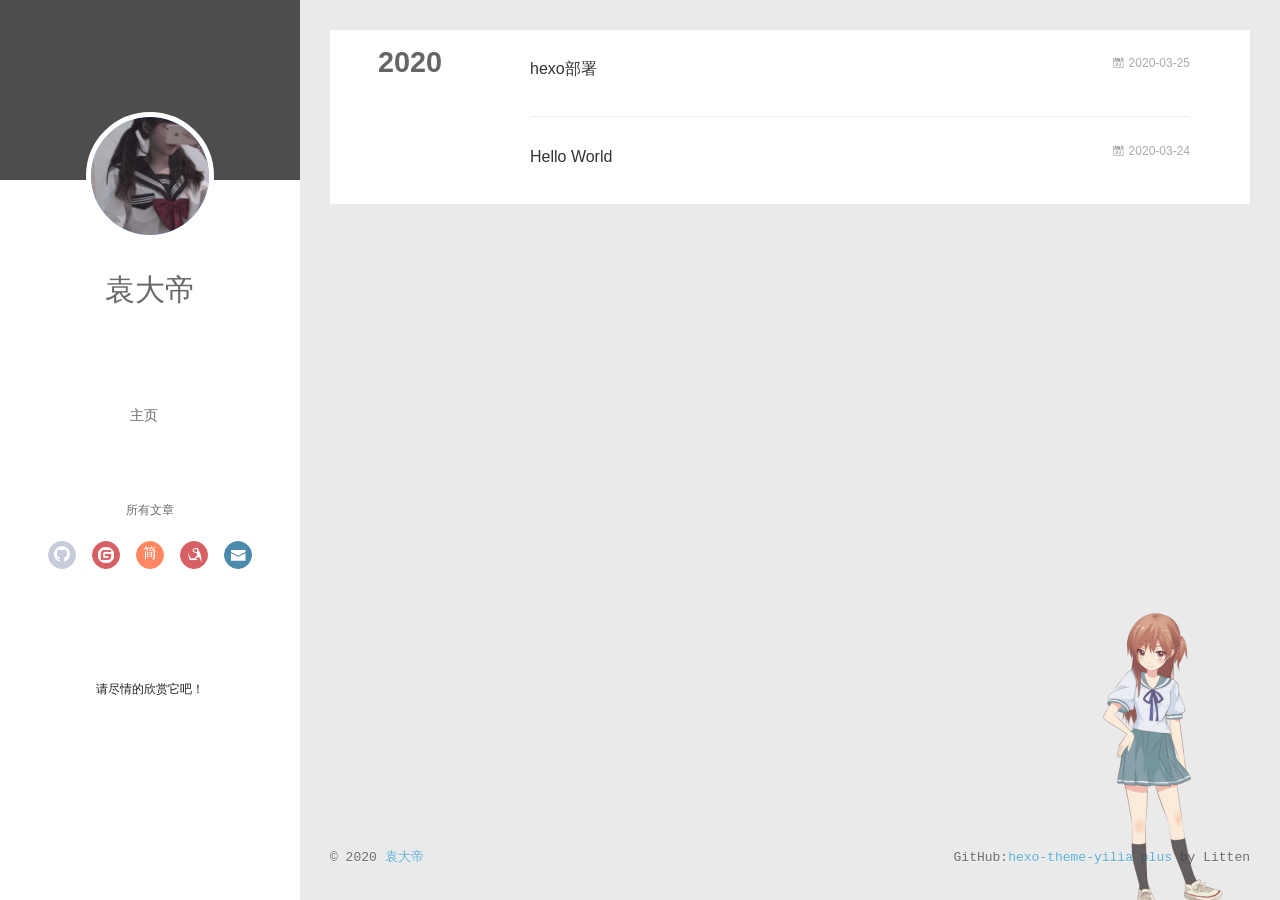
<file: archives/2020/03/index.html>
<!DOCTYPE html>
<html>
<head>
  <meta charset="utf-8">
  
  <meta name="renderer" content="webkit">
  <meta http-equiv="X-UA-Compatible" content="IE=edge" >
  <link rel="dns-prefetch" href="http://yoursite.com">
  <title>Archives: 2020/3 | 小袁的部落格</title>
  <meta name="generator" content="hexo-theme-yilia-plus">
  <meta name="viewport" content="width=device-width, initial-scale=1, maximum-scale=1">
  
  <meta property="og:type" content="website">
<meta property="og:title" content="小袁的部落格">
<meta property="og:url" content="http://yoursite.com/archives/2020/03/index.html">
<meta property="og:site_name" content="小袁的部落格">
<meta property="og:locale" content="zh_CN">
<meta property="article:author" content="袁大帝">
<meta name="twitter:card" content="summary">
  
  
    <link rel="icon" href="/favicon.ico">
  
  
    <link rel="apple-touch-icon" href="/apple-touch-icon-180x180.png">
  
  <link rel="stylesheet" type="text/css" href="/./main.a5fda8.css">
  <style type="text/css">
    
    #container.show {
      background: linear-gradient(200deg,#a0cfe4,#e8c37e);
    }
  </style>
  

  

  
    
 	  <script src="/lib/clickLove.js"></script>
  
  

<script>
  (function () {
    var bp = document.createElement('script');
    var curProtocol = window.location.protocol.split(':')[0];
    if (curProtocol === 'https') {
      bp.src = 'https://zz.bdstatic.com/linksubmit/push.js';
    } else {
      bp.src = 'http://push.zhanzhang.baidu.com/push.js';
    }
    var s = document.getElementsByTagName("script")[0];
    s.parentNode.insertBefore(bp, s);
  })();

</script>



  

</head>

<body>
  <div id="container" q-class="show:isCtnShow">
    <canvas id="anm-canvas" class="anm-canvas"></canvas>
    <div class="left-col" q-class="show:isShow">
      


<div class="overlay" style="background: #4d4d4d;"></div>
<div class="intrude-less">
	<header id="header" class="inner">
		<a href="/" class="profilepic">
			<img src="/img/head.jpg" class="js-avatar">
		</a>
		<hgroup>
			<h1 class="header-author"><a href="/">袁大帝</a></h1>
		</hgroup>
		

		<nav class="header-menu">
			<ul>
			
				<li><a href="/" target="_blank">主页</a></li>
			
			</ul>
		</nav>
		<nav class="header-smart-menu">
			
				
					<a q-on="click: openSlider(e, 'innerArchive')" href="javascript:void(0)">所有文章</a>
				
			
		</nav>
		<nav class="header-nav">
			<div class="social">
				
					<a class="github" href="#" title="GitHub" target="_blank"><i class="icon-github"></i></a>
				
					<a class="gitee" href="#" title="码云" target="_blank"><i class="icon-gitee"></i></a>
				
					<a class="jianshu" href="#" title="简书" target="_blank"><i class="icon-jianshu"></i></a>
				
					<a class="cnblog" href="#" title="博客园" target="_blank"><i class="icon-cnblog"></i></a>
				
					<a class="mail" href="/15957347595@163.com" title="NULL" target="_blank"><i class="icon-mail"></i></a>
				
			</div>
		
			
			
			
			
			<div>
				<iframe frameborder="no" border="0" marginwidth="0" marginheight="0" width="240" height="86" src="//music.163.com/outchain/player?type=2&id=https://music.163.com/song?id=28315774&amp;userid=1315580293&auto=1&height=66"></iframe>
			</div>
			
				
				<p style="font-size: 12px;">请尽情的欣赏它吧！<p>
			
		
		</nav>
	</header>		
</div>

    </div>
    <div class="mid-col" q-class="show:isShow,hide:isShow|isFalse">
      
      
<nav id="mobile-nav">
  	<div class="overlay js-overlay" style="background: #4d4d4d"></div>
	<div class="btnctn js-mobile-btnctn">
  		<div class="slider-trigger list" q-on="click: openSlider(e)"><i class="icon icon-sort"></i></div>
	</div>
	<div class="intrude-less">
		<header id="header" class="inner">
			<div class="profilepic">
				<a href="/">
					<img src="/img/head.jpg" class="js-avatar">
				</a>
			</div>
			<hgroup>
			  <h1 class="header-author js-header-author">袁大帝</h1>
			</hgroup>
			
			
			
				
			
			
			
			<nav class="header-nav">
				<div class="social">
					
						<a class="github" target="_blank" href="#" title="GitHub"><i class="icon-github"></i></a>
			        
						<a class="gitee" target="_blank" href="#" title="码云"><i class="icon-gitee"></i></a>
			        
						<a class="jianshu" target="_blank" href="#" title="简书"><i class="icon-jianshu"></i></a>
			        
						<a class="cnblog" target="_blank" href="#" title="博客园"><i class="icon-cnblog"></i></a>
			        
						<a class="mail" target="_blank" href="/15957347595@163.com" title="NULL"><i class="icon-mail"></i></a>
			        
				</div>
			</nav>

			<nav class="header-menu js-header-menu">
				<ul style="width: 50%">
				
				
					<li style="width: 100%"><a href="/">主页</a></li>
		        
				</ul>
			</nav>
		</header>				
	</div>
	<div class="mobile-mask" style="display:none" q-show="isShow"></div>
</nav>

      <div id="wrapper" class="body-wrap">
        <div class="menu-l">
          <div class="canvas-wrap">
            <canvas data-colors="#eaeaea" data-sectionHeight="100" data-contentId="js-content" id="myCanvas1"
              class="anm-canvas"></canvas>
          </div>
          <div id="js-content" class="content-ll">
            
  
  
    
    
      
      
      <section class="archives-wrap">
        <div class="archive-year-wrap">
          <a href="/archives/2020" class="archive-year">2020</a>
        </div>
        <div class="archives">
    
    <article class="archive-article archive-type-post">
  <div class="archive-article-inner">
    <header class="archive-article-header">
      	<div class="article-meta">
	      	
<a href="/2020/03/25/hexo%E9%83%A8%E7%BD%B2/" class="archive-article-date">
        <time datetime="2020-03-25T15:13:24.000Z" itemprop="datePublished"><i class="icon-calendar icon"></i>2020-03-25</time>
</a>

        </div>
    	 
  
    <h1 itemprop="name">
	
	  <a class="archive-article-title" href="/2020/03/25/hexo%E9%83%A8%E7%BD%B2/" target="_blank">hexo部署</a>
  
    </h1>
  


        <div class="article-info info-on-right">
          
          

        </div>
        <div class="clearfix"></div>
    </header>
  </div>
</article>
  
    
    
    <article class="archive-article archive-type-post">
  <div class="archive-article-inner">
    <header class="archive-article-header">
      	<div class="article-meta">
	      	
<a href="/2020/03/24/hello-world/" class="archive-article-date">
        <time datetime="2020-03-24T15:24:03.000Z" itemprop="datePublished"><i class="icon-calendar icon"></i>2020-03-24</time>
</a>

        </div>
    	 
  
    <h1 itemprop="name">
	
	  <a class="archive-article-title" href="/2020/03/24/hello-world/" target="_blank">Hello World</a>
  
    </h1>
  


        <div class="article-info info-on-right">
          
          

        </div>
        <div class="clearfix"></div>
    </header>
  </div>
</article>
  
  
    </div></section>
  

    


          </div>
        </div>
      </div>
      <footer id="footer">
  <div class="outer">
    <div id="footer-info">
    	<div class="footer-left">
    		&copy; 2020 <a href="http://yoursite.com/" target="_blank">袁大帝</a>
    	</div>
      	<div class="footer-right">
			
			
      		GitHub:<a href="https://github.com/JoeyBling/hexo-theme-yilia-plus" target="_blank">hexo-theme-yilia-plus</a> by Litten
      	</div>
    </div>
  </div>
  
  
	<script src="/lib/busuanzi.pure.js"></script>
	
  
  
	
	<span id="busuanzi_container_site_pv" style="display:none">
		本站总访问量<span id="busuanzi_value_site_pv"></span>次	
	        <span class="post-meta-divider" >|</span>
	</span>
  	<span id="busuanzi_container_site_uv" style='display:none'>
  		本站访客数<span id="busuanzi_value_site_uv"></span>人
  	</span>
  
</footer>

    </div>
    <script>
	var yiliaConfig = {
		mathjax: false,
		isHome: false,
		isPost: false,
		isArchive: true,
		isTag: false,
		isCategory: false,
		open_in_new: true,
		toc_hide_index: true,
		root: "/",
		innerArchive: true,
		showTags: true
	}
</script>

<script>!function(r){function e(t){if(i[t])return i[t].exports;var n=i[t]={exports:{},id:t,loaded:!1};return r[t].call(n.exports,n,n.exports,e),n.loaded=!0,n.exports}var i={};e.m=r,e.c=i,e.p="./",e(0)}([function(t,n,r){r(208),t.exports=r(205)},function(t,n,r){var d=r(3),y=r(46),g=r(26),b=r(27),x=r(47),m="prototype",S=function(t,n,r){var e,i,o,u,c=t&S.F,f=t&S.G,a=t&S.S,s=t&S.P,l=t&S.B,h=f?d:a?d[n]||(d[n]={}):(d[n]||{})[m],v=f?y:y[n]||(y[n]={}),p=v[m]||(v[m]={});for(e in f&&(r=n),r)o=((i=!c&&h&&void 0!==h[e])?h:r)[e],u=l&&i?x(o,d):s&&"function"==typeof o?x(Function.call,o):o,h&&b(h,e,o,t&S.U),v[e]!=o&&g(v,e,u),s&&p[e]!=o&&(p[e]=o)};d.core=y,S.F=1,S.G=2,S.S=4,S.P=8,S.B=16,S.W=32,S.U=64,S.R=128,t.exports=S},function(t,n,r){var e=r(5);t.exports=function(t){if(!e(t))throw TypeError(t+" is not an object!");return t}},function(t,n){var r=t.exports="undefined"!=typeof window&&window.Math==Math?window:"undefined"!=typeof self&&self.Math==Math?self:Function("return this")();"number"==typeof __g&&(__g=r)},function(t,n){t.exports=function(t){try{return!!t()}catch(t){return!0}}},function(t,n){t.exports=function(t){return"object"==typeof t?null!==t:"function"==typeof t}},function(t,n){var r=t.exports="undefined"!=typeof window&&window.Math==Math?window:"undefined"!=typeof self&&self.Math==Math?self:Function("return this")();"number"==typeof __g&&(__g=r)},function(t,n,r){var e=r(118)("wks"),i=r(79),o=r(3).Symbol,u="function"==typeof o;(t.exports=function(t){return e[t]||(e[t]=u&&o[t]||(u?o:i)("Symbol."+t))}).store=e},function(t,n,r){var e=r(49),i=Math.min;t.exports=function(t){return 0<t?i(e(t),9007199254740991):0}},function(t,n){var r={}.hasOwnProperty;t.exports=function(t,n){return r.call(t,n)}},function(t,n,r){t.exports=!r(4)(function(){return 7!=Object.defineProperty({},"a",{get:function(){return 7}}).a})},function(t,n,r){var e=r(2),i=r(174),o=r(53),u=Object.defineProperty;n.f=r(10)?Object.defineProperty:function(t,n,r){if(e(t),n=o(n,!0),e(r),i)try{return u(t,n,r)}catch(t){}if("get"in r||"set"in r)throw TypeError("Accessors not supported!");return"value"in r&&(t[n]=r.value),t}},function(t,n,r){t.exports=!r(20)(function(){return 7!=Object.defineProperty({},"a",{get:function(){return 7}}).a})},function(t,n,r){var e=r(14),i=r(24);t.exports=r(12)?function(t,n,r){return e.f(t,n,i(1,r))}:function(t,n,r){return t[n]=r,t}},function(t,n,r){var e=r(22),i=r(60),o=r(42),u=Object.defineProperty;n.f=r(12)?Object.defineProperty:function(t,n,r){if(e(t),n=o(n,!0),e(r),i)try{return u(t,n,r)}catch(t){}if("get"in r||"set"in r)throw TypeError("Accessors not supported!");return"value"in r&&(t[n]=r.value),t}},function(t,n,r){var e=r(96),i=r(34);t.exports=function(t){return e(i(t))}},function(t,n,r){var e=r(40)("wks"),i=r(25),o=r(6).Symbol,u="function"==typeof o;(t.exports=function(t){return e[t]||(e[t]=u&&o[t]||(u?o:i)("Symbol."+t))}).store=e},function(t,n,r){var e=r(51);t.exports=function(t){return Object(e(t))}},function(t,n){t.exports=function(t){return"object"==typeof t?null!==t:"function"==typeof t}},function(t,n){var r=t.exports={version:"2.6.9"};"number"==typeof __e&&(__e=r)},function(t,n){t.exports=function(t){try{return!!t()}catch(t){return!0}}},function(t,n){t.exports=function(t){if("function"!=typeof t)throw TypeError(t+" is not a function!");return t}},function(t,n,r){var e=r(18);t.exports=function(t){if(!e(t))throw TypeError(t+" is not an object!");return t}},function(t,n){t.exports=!0},function(t,n){t.exports=function(t,n){return{enumerable:!(1&t),configurable:!(2&t),writable:!(4&t),value:n}}},function(t,n){var r=0,e=Math.random();t.exports=function(t){return"Symbol(".concat(void 0===t?"":t,")_",(++r+e).toString(36))}},function(t,n,r){var e=r(11),i=r(75);t.exports=r(10)?function(t,n,r){return e.f(t,n,i(1,r))}:function(t,n,r){return t[n]=r,t}},function(t,n,r){var o=r(3),u=r(26),c=r(30),f=r(79)("src"),e=r(219),i="toString",a=(""+e).split(i);r(46).inspectSource=function(t){return e.call(t)},(t.exports=function(t,n,r,e){var i="function"==typeof r;i&&(c(r,"name")||u(r,"name",n)),t[n]!==r&&(i&&(c(r,f)||u(r,f,t[n]?""+t[n]:a.join(String(n)))),t===o?t[n]=r:e?t[n]?t[n]=r:u(t,n,r):(delete t[n],u(t,n,r)))})(Function.prototype,i,function(){return"function"==typeof this&&this[f]||e.call(this)})},function(t,n,r){var e=r(1),i=r(4),u=r(51),c=/"/g,o=function(t,n,r,e){var i=String(u(t)),o="<"+n;return""!==r&&(o+=" "+r+'="'+String(e).replace(c,"&quot;")+'"'),o+">"+i+"</"+n+">"};t.exports=function(n,t){var r={};r[n]=t(o),e(e.P+e.F*i(function(){var t=""[n]('"');return t!==t.toLowerCase()||3<t.split('"').length}),"String",r)}},function(t,n,r){var e=r(65),i=r(35);t.exports=Object.keys||function(t){return e(t,i)}},function(t,n){var r={}.hasOwnProperty;t.exports=function(t,n){return r.call(t,n)}},function(t,n,r){var e=r(117),i=r(75),o=r(33),u=r(53),c=r(30),f=r(174),a=Object.getOwnPropertyDescriptor;n.f=r(10)?a:function(t,n){if(t=o(t),n=u(n,!0),f)try{return a(t,n)}catch(t){}if(c(t,n))return i(!e.f.call(t,n),t[n])}},function(t,n,r){var e=r(30),i=r(17),o=r(154)("IE_PROTO"),u=Object.prototype;t.exports=Object.getPrototypeOf||function(t){return t=i(t),e(t,o)?t[o]:"function"==typeof t.constructor&&t instanceof t.constructor?t.constructor.prototype:t instanceof Object?u:null}},function(t,n,r){var e=r(116),i=r(51);t.exports=function(t){return e(i(t))}},function(t,n){t.exports=function(t){if(null==t)throw TypeError("Can't call method on  "+t);return t}},function(t,n){t.exports="constructor,hasOwnProperty,isPrototypeOf,propertyIsEnumerable,toLocaleString,toString,valueOf".split(",")},function(t,n){t.exports={}},function(t,n){n.f={}.propertyIsEnumerable},function(t,n,r){var e=r(14).f,i=r(9),o=r(16)("toStringTag");t.exports=function(t,n,r){t&&!i(t=r?t:t.prototype,o)&&e(t,o,{configurable:!0,value:n})}},function(t,n,r){var e=r(40)("keys"),i=r(25);t.exports=function(t){return e[t]||(e[t]=i(t))}},function(t,n,r){var e=r(19),i=r(6),o="__core-js_shared__",u=i[o]||(i[o]={});(t.exports=function(t,n){return u[t]||(u[t]=void 0!==n?n:{})})("versions",[]).push({version:e.version,mode:r(23)?"pure":"global",copyright:"© 2019 Denis Pushkarev (zloirock.ru)"})},function(t,n){var r=Math.ceil,e=Math.floor;t.exports=function(t){return isNaN(t=+t)?0:(0<t?e:r)(t)}},function(t,n,r){var i=r(18);t.exports=function(t,n){if(!i(t))return t;var r,e;if(n&&"function"==typeof(r=t.toString)&&!i(e=r.call(t)))return e;if("function"==typeof(r=t.valueOf)&&!i(e=r.call(t)))return e;if(!n&&"function"==typeof(r=t.toString)&&!i(e=r.call(t)))return e;throw TypeError("Can't convert object to primitive value")}},function(t,n,r){var e=r(6),i=r(19),o=r(23),u=r(44),c=r(14).f;t.exports=function(t){var n=i.Symbol||(i.Symbol=o?{}:e.Symbol||{});"_"==t.charAt(0)||t in n||c(n,t,{value:u.f(t)})}},function(t,n,r){n.f=r(16)},function(t,n){var r={}.toString;t.exports=function(t){return r.call(t).slice(8,-1)}},function(t,n){var r=t.exports={version:"2.6.9"};"number"==typeof __e&&(__e=r)},function(t,n,r){var o=r(21);t.exports=function(e,i,t){if(o(e),void 0===i)return e;switch(t){case 1:return function(t){return e.call(i,t)};case 2:return function(t,n){return e.call(i,t,n)};case 3:return function(t,n,r){return e.call(i,t,n,r)}}return function(){return e.apply(i,arguments)}}},function(t,n,r){"use strict";var e=r(4);t.exports=function(t,n){return!!t&&e(function(){n?t.call(null,function(){},1):t.call(null)})}},function(t,n){var r=Math.ceil,e=Math.floor;t.exports=function(t){return isNaN(t=+t)?0:(0<t?e:r)(t)}},function(t,n,r){var x=r(47),m=r(116),S=r(17),w=r(8),e=r(138);t.exports=function(l,t){var h=1==l,v=2==l,p=3==l,d=4==l,y=6==l,g=5==l||y,b=t||e;return function(t,n,r){for(var e,i,o=S(t),u=m(o),c=x(n,r,3),f=w(u.length),a=0,s=h?b(t,f):v?b(t,0):void 0;a<f;a++)if((g||a in u)&&(i=c(e=u[a],a,o),l))if(h)s[a]=i;else if(i)switch(l){case 3:return!0;case 5:return e;case 6:return a;case 2:s.push(e)}else if(d)return!1;return y?-1:p||d?d:s}}},function(t,n){t.exports=function(t){if(null==t)throw TypeError("Can't call method on  "+t);return t}},function(t,n,r){var i=r(1),o=r(46),u=r(4);t.exports=function(t,n){var r=(o.Object||{})[t]||Object[t],e={};e[t]=n(r),i(i.S+i.F*u(function(){r(1)}),"Object",e)}},function(t,n,r){var i=r(5);t.exports=function(t,n){if(!i(t))return t;var r,e;if(n&&"function"==typeof(r=t.toString)&&!i(e=r.call(t)))return e;if("function"==typeof(r=t.valueOf)&&!i(e=r.call(t)))return e;if(!n&&"function"==typeof(r=t.toString)&&!i(e=r.call(t)))return e;throw TypeError("Can't convert object to primitive value")}},function(t,n,r){var d=r(6),y=r(19),g=r(93),b=r(13),x=r(9),m="prototype",S=function(t,n,r){var e,i,o,u=t&S.F,c=t&S.G,f=t&S.S,a=t&S.P,s=t&S.B,l=t&S.W,h=c?y:y[n]||(y[n]={}),v=h[m],p=c?d:f?d[n]:(d[n]||{})[m];for(e in c&&(r=n),r)(i=!u&&p&&void 0!==p[e])&&x(h,e)||(o=i?p[e]:r[e],h[e]=c&&"function"!=typeof p[e]?r[e]:s&&i?g(o,d):l&&p[e]==o?function(e){var t=function(t,n,r){if(this instanceof e){switch(arguments.length){case 0:return new e;case 1:return new e(t);case 2:return new e(t,n)}return new e(t,n,r)}return e.apply(this,arguments)};return t[m]=e[m],t}(o):a&&"function"==typeof o?g(Function.call,o):o,a&&((h.virtual||(h.virtual={}))[e]=o,t&S.R&&v&&!v[e]&&b(v,e,o)))};S.F=1,S.G=2,S.S=4,S.P=8,S.B=16,S.W=32,S.U=64,S.R=128,t.exports=S},function(t,n,r){var e=r(34);t.exports=function(t){return Object(e(t))}},function(t,n,r){var o=r(196),e=r(1),i=r(118)("metadata"),u=i.store||(i.store=new(r(200))),c=function(t,n,r){var e=u.get(t);if(!e){if(!r)return;u.set(t,e=new o)}var i=e.get(n);if(!i){if(!r)return;e.set(n,i=new o)}return i};t.exports={store:u,map:c,has:function(t,n,r){var e=c(n,r,!1);return void 0!==e&&e.has(t)},get:function(t,n,r){var e=c(n,r,!1);return void 0===e?void 0:e.get(t)},set:function(t,n,r,e){c(r,e,!0).set(t,n)},keys:function(t,n){var r=c(t,n,!1),e=[];return r&&r.forEach(function(t,n){e.push(n)}),e},key:function(t){return void 0===t||"symbol"==typeof t?t:String(t)},exp:function(t){e(e.S,"Reflect",t)}}},function(t,n,r){"use strict";if(r(10)){var g=r(68),b=r(3),x=r(4),m=r(1),S=r(132),e=r(159),h=r(47),w=r(70),i=r(75),_=r(26),o=r(76),u=r(49),O=r(8),E=r(194),c=r(78),f=r(53),a=r(30),M=r(81),P=r(5),v=r(17),p=r(145),j=r(72),F=r(32),A=r(73).f,d=r(161),s=r(79),l=r(7),y=r(50),I=r(120),L=r(119),N=r(162),T=r(82),k=r(125),R=r(77),C=r(137),D=r(166),G=r(11),W=r(31),U=G.f,V=W.f,B=b.RangeError,q=b.TypeError,z=b.Uint8Array,K="ArrayBuffer",H="Shared"+K,J="BYTES_PER_ELEMENT",$="prototype",Y=Array[$],X=e.ArrayBuffer,Q=e.DataView,Z=y(0),tt=y(2),nt=y(3),rt=y(4),et=y(5),it=y(6),ot=I(!0),ut=I(!1),ct=N.values,ft=N.keys,at=N.entries,st=Y.lastIndexOf,lt=Y.reduce,ht=Y.reduceRight,vt=Y.join,pt=Y.sort,dt=Y.slice,yt=Y.toString,gt=Y.toLocaleString,bt=l("iterator"),xt=l("toStringTag"),mt=s("typed_constructor"),St=s("def_constructor"),wt=S.CONSTR,_t=S.TYPED,Ot=S.VIEW,Et="Wrong length!",Mt=y(1,function(t,n){return It(L(t,t[St]),n)}),Pt=x(function(){return 1===new z(new Uint16Array([1]).buffer)[0]}),jt=!!z&&!!z[$].set&&x(function(){new z(1).set({})}),Ft=function(t,n){var r=u(t);if(r<0||r%n)throw B("Wrong offset!");return r},At=function(t){if(P(t)&&_t in t)return t;throw q(t+" is not a typed array!")},It=function(t,n){if(!(P(t)&&mt in t))throw q("It is not a typed array constructor!");return new t(n)},Lt=function(t,n){return Nt(L(t,t[St]),n)},Nt=function(t,n){for(var r=0,e=n.length,i=It(t,e);r<e;)i[r]=n[r++];return i},Tt=function(t,n,r){U(t,n,{get:function(){return this._d[r]}})},kt=function(t){var n,r,e,i,o,u,c=v(t),f=arguments.length,a=1<f?arguments[1]:void 0,s=void 0!==a,l=d(c);if(null!=l&&!p(l)){for(u=l.call(c),e=[],n=0;!(o=u.next()).done;n++)e.push(o.value);c=e}for(s&&2<f&&(a=h(a,arguments[2],2)),n=0,r=O(c.length),i=It(this,r);n<r;n++)i[n]=s?a(c[n],n):c[n];return i},Rt=function(){for(var t=0,n=arguments.length,r=It(this,n);t<n;)r[t]=arguments[t++];return r},Ct=!!z&&x(function(){gt.call(new z(1))}),Dt=function(){return gt.apply(Ct?dt.call(At(this)):At(this),arguments)},Gt={copyWithin:function(t,n){return D.call(At(this),t,n,2<arguments.length?arguments[2]:void 0)},every:function(t){return rt(At(this),t,1<arguments.length?arguments[1]:void 0)},fill:function(t){return C.apply(At(this),arguments)},filter:function(t){return Lt(this,tt(At(this),t,1<arguments.length?arguments[1]:void 0))},find:function(t){return et(At(this),t,1<arguments.length?arguments[1]:void 0)},findIndex:function(t){return it(At(this),t,1<arguments.length?arguments[1]:void 0)},forEach:function(t){Z(At(this),t,1<arguments.length?arguments[1]:void 0)},indexOf:function(t){return ut(At(this),t,1<arguments.length?arguments[1]:void 0)},includes:function(t){return ot(At(this),t,1<arguments.length?arguments[1]:void 0)},join:function(t){return vt.apply(At(this),arguments)},lastIndexOf:function(t){return st.apply(At(this),arguments)},map:function(t){return Mt(At(this),t,1<arguments.length?arguments[1]:void 0)},reduce:function(t){return lt.apply(At(this),arguments)},reduceRight:function(t){return ht.apply(At(this),arguments)},reverse:function(){for(var t,n=this,r=At(n).length,e=Math.floor(r/2),i=0;i<e;)t=n[i],n[i++]=n[--r],n[r]=t;return n},some:function(t){return nt(At(this),t,1<arguments.length?arguments[1]:void 0)},sort:function(t){return pt.call(At(this),t)},subarray:function(t,n){var r=At(this),e=r.length,i=c(t,e);return new(L(r,r[St]))(r.buffer,r.byteOffset+i*r.BYTES_PER_ELEMENT,O((void 0===n?e:c(n,e))-i))}},Wt=function(t,n){return Lt(this,dt.call(At(this),t,n))},Ut=function(t){At(this);var n=Ft(arguments[1],1),r=this.length,e=v(t),i=O(e.length),o=0;if(r<i+n)throw B(Et);for(;o<i;)this[n+o]=e[o++]},Vt={entries:function(){return at.call(At(this))},keys:function(){return ft.call(At(this))},values:function(){return ct.call(At(this))}},Bt=function(t,n){return P(t)&&t[_t]&&"symbol"!=typeof n&&n in t&&String(+n)==String(n)},qt=function(t,n){return Bt(t,n=f(n,!0))?i(2,t[n]):V(t,n)},zt=function(t,n,r){return!(Bt(t,n=f(n,!0))&&P(r)&&a(r,"value"))||a(r,"get")||a(r,"set")||r.configurable||a(r,"writable")&&!r.writable||a(r,"enumerable")&&!r.enumerable?U(t,n,r):(t[n]=r.value,t)};wt||(W.f=qt,G.f=zt),m(m.S+m.F*!wt,"Object",{getOwnPropertyDescriptor:qt,defineProperty:zt}),x(function(){yt.call({})})&&(yt=gt=function(){return vt.call(this)});var Kt=o({},Gt);o(Kt,Vt),_(Kt,bt,Vt.values),o(Kt,{slice:Wt,set:Ut,constructor:function(){},toString:yt,toLocaleString:Dt}),Tt(Kt,"buffer","b"),Tt(Kt,"byteOffset","o"),Tt(Kt,"byteLength","l"),Tt(Kt,"length","e"),U(Kt,xt,{get:function(){return this[_t]}}),t.exports=function(t,l,n,o){var h=t+((o=!!o)?"Clamped":"")+"Array",r="get"+t,u="set"+t,v=b[h],c=v||{},e=v&&F(v),i=!v||!S.ABV,f={},a=v&&v[$],p=function(t,i){U(t,i,{get:function(){return t=i,(n=this._d).v[r](t*l+n.o,Pt);var t,n},set:function(t){return n=i,r=t,e=this._d,o&&(r=(r=Math.round(r))<0?0:255<r?255:255&r),void e.v[u](n*l+e.o,r,Pt);var n,r,e},enumerable:!0})};i?(v=n(function(t,n,r,e){w(t,v,h,"_d");var i,o,u,c,f=0,a=0;if(P(n)){if(!(n instanceof X||(c=M(n))==K||c==H))return _t in n?Nt(v,n):kt.call(v,n);i=n,a=Ft(r,l);var s=n.byteLength;if(void 0===e){if(s%l)throw B(Et);if((o=s-a)<0)throw B(Et)}else if(s<(o=O(e)*l)+a)throw B(Et);u=o/l}else u=E(n),i=new X(o=u*l);for(_(t,"_d",{b:i,o:a,l:o,e:u,v:new Q(i)});f<u;)p(t,f++)}),a=v[$]=j(Kt),_(a,"constructor",v)):x(function(){v(1)})&&x(function(){new v(-1)})&&k(function(t){new v,new v(null),new v(1.5),new v(t)},!0)||(v=n(function(t,n,r,e){var i;return w(t,v,h),P(n)?n instanceof X||(i=M(n))==K||i==H?void 0!==e?new c(n,Ft(r,l),e):void 0!==r?new c(n,Ft(r,l)):new c(n):_t in n?Nt(v,n):kt.call(v,n):new c(E(n))}),Z(e!==Function.prototype?A(c).concat(A(e)):A(c),function(t){t in v||_(v,t,c[t])}),v[$]=a,g||(a.constructor=v));var s=a[bt],d=!!s&&("values"==s.name||null==s.name),y=Vt.values;_(v,mt,!0),_(a,_t,h),_(a,Ot,!0),_(a,St,v),(o?new v(1)[xt]==h:xt in a)||U(a,xt,{get:function(){return h}}),f[h]=v,m(m.G+m.W+m.F*(v!=c),f),m(m.S,h,{BYTES_PER_ELEMENT:l}),m(m.S+m.F*x(function(){c.of.call(v,1)}),h,{from:kt,of:Rt}),J in a||_(a,J,l),m(m.P,h,Gt),R(h),m(m.P+m.F*jt,h,{set:Ut}),m(m.P+m.F*!d,h,Vt),g||a.toString==yt||(a.toString=yt),m(m.P+m.F*x(function(){new v(1).slice()}),h,{slice:Wt}),m(m.P+m.F*(x(function(){return[1,2].toLocaleString()!=new v([1,2]).toLocaleString()})||!x(function(){a.toLocaleString.call([1,2])})),h,{toLocaleString:Dt}),T[h]=d?s:y,g||d||_(a,bt,y)}}else t.exports=function(){}},function(t,n){var r={}.toString;t.exports=function(t){return r.call(t).slice(8,-1)}},function(t,n,r){var e=r(18),i=r(6).document,o=e(i)&&e(i.createElement);t.exports=function(t){return o?i.createElement(t):{}}},function(t,n,r){t.exports=!r(12)&&!r(20)(function(){return 7!=Object.defineProperty(r(59)("div"),"a",{get:function(){return 7}}).a})},function(t,n,r){"use strict";var x=r(23),m=r(54),S=r(66),w=r(13),_=r(36),O=r(98),E=r(38),M=r(104),P=r(16)("iterator"),j=!([].keys&&"next"in[].keys()),F="values",A=function(){return this};t.exports=function(t,n,r,e,i,o,u){O(r,n,e);var c,f,a,s=function(t){if(!j&&t in p)return p[t];switch(t){case"keys":case F:return function(){return new r(this,t)}}return function(){return new r(this,t)}},l=n+" Iterator",h=i==F,v=!1,p=t.prototype,d=p[P]||p["@@iterator"]||i&&p[i],y=d||s(i),g=i?h?s("entries"):y:void 0,b="Array"==n&&p.entries||d;if(b&&((a=M(b.call(new t)))!==Object.prototype&&a.next&&(E(a,l,!0),x||"function"==typeof a[P]||w(a,P,A))),h&&d&&d.name!==F&&(v=!0,y=function(){return d.call(this)}),x&&!u||!j&&!v&&p[P]||w(p,P,y),_[n]=y,_[l]=A,i)if(c={values:h?y:s(F),keys:o?y:s("keys"),entries:g},u)for(f in c)f in p||S(p,f,c[f]);else m(m.P+m.F*(j||v),n,c);return c}},function(t,n,e){var i=e(22),o=e(101),u=e(35),c=e(39)("IE_PROTO"),f=function(){},a="prototype",s=function(){var t,n=e(59)("iframe"),r=u.length;for(n.style.display="none",e(95).appendChild(n),n.src="javascript:",(t=n.contentWindow.document).open(),t.write("<script>document.F=Object<\/script>"),t.close(),s=t.F;r--;)delete s[a][u[r]];return s()};t.exports=Object.create||function(t,n){var r;return null!==t?(f[a]=i(t),r=new f,f[a]=null,r[c]=t):r=s(),void 0===n?r:o(r,n)}},function(t,n,r){var e=r(65),i=r(35).concat("length","prototype");n.f=Object.getOwnPropertyNames||function(t){return e(t,i)}},function(t,n){n.f=Object.getOwnPropertySymbols},function(t,n,r){var u=r(9),c=r(15),f=r(92)(!1),a=r(39)("IE_PROTO");t.exports=function(t,n){var r,e=c(t),i=0,o=[];for(r in e)r!=a&&u(e,r)&&o.push(r);for(;n.length>i;)u(e,r=n[i++])&&(~f(o,r)||o.push(r));return o}},function(t,n,r){t.exports=r(13)},function(t,n,r){var e=r(7)("unscopables"),i=Array.prototype;null==i[e]&&r(26)(i,e,{}),t.exports=function(t){i[e][t]=!0}},function(t,n){t.exports=!1},function(t,n,r){var e=r(79)("meta"),i=r(5),o=r(30),u=r(11).f,c=0,f=Object.isExtensible||function(){return!0},a=!r(4)(function(){return f(Object.preventExtensions({}))}),s=function(t){u(t,e,{value:{i:"O"+ ++c,w:{}}})},l=t.exports={KEY:e,NEED:!1,fastKey:function(t,n){if(!i(t))return"symbol"==typeof t?t:("string"==typeof t?"S":"P")+t;if(!o(t,e)){if(!f(t))return"F";if(!n)return"E";s(t)}return t[e].i},getWeak:function(t,n){if(!o(t,e)){if(!f(t))return!0;if(!n)return!1;s(t)}return t[e].w},onFreeze:function(t){return a&&l.NEED&&f(t)&&!o(t,e)&&s(t),t}}},function(t,n){t.exports=function(t,n,r,e){if(!(t instanceof n)||void 0!==e&&e in t)throw TypeError(r+": incorrect invocation!");return t}},function(t,n,r){var h=r(47),v=r(177),p=r(145),d=r(2),y=r(8),g=r(161),b={},x={};(n=t.exports=function(t,n,r,e,i){var o,u,c,f,a=i?function(){return t}:g(t),s=h(r,e,n?2:1),l=0;if("function"!=typeof a)throw TypeError(t+" is not iterable!");if(p(a)){for(o=y(t.length);l<o;l++)if((f=n?s(d(u=t[l])[0],u[1]):s(t[l]))===b||f===x)return f}else for(c=a.call(t);!(u=c.next()).done;)if((f=v(c,s,u.value,n))===b||f===x)return f}).BREAK=b,n.RETURN=x},function(t,n,e){var i=e(2),o=e(183),u=e(141),c=e(154)("IE_PROTO"),f=function(){},a="prototype",s=function(){var t,n=e(140)("iframe"),r=u.length;for(n.style.display="none",e(143).appendChild(n),n.src="javascript:",(t=n.contentWindow.document).open(),t.write("<script>document.F=Object<\/script>"),t.close(),s=t.F;r--;)delete s[a][u[r]];return s()};t.exports=Object.create||function(t,n){var r;return null!==t?(f[a]=i(t),r=new f,f[a]=null,r[c]=t):r=s(),void 0===n?r:o(r,n)}},function(t,n,r){var e=r(185),i=r(141).concat("length","prototype");n.f=Object.getOwnPropertyNames||function(t){return e(t,i)}},function(t,n,r){var e=r(185),i=r(141);t.exports=Object.keys||function(t){return e(t,i)}},function(t,n){t.exports=function(t,n){return{enumerable:!(1&t),configurable:!(2&t),writable:!(4&t),value:n}}},function(t,n,r){var i=r(27);t.exports=function(t,n,r){for(var e in n)i(t,e,n[e],r);return t}},function(t,n,r){"use strict";var e=r(3),i=r(11),o=r(10),u=r(7)("species");t.exports=function(t){var n=e[t];o&&n&&!n[u]&&i.f(n,u,{configurable:!0,get:function(){return this}})}},function(t,n,r){var e=r(49),i=Math.max,o=Math.min;t.exports=function(t,n){return(t=e(t))<0?i(t+n,0):o(t,n)}},function(t,n){var r=0,e=Math.random();t.exports=function(t){return"Symbol(".concat(void 0===t?"":t,")_",(++r+e).toString(36))}},function(t,n,r){var e=r(5);t.exports=function(t,n){if(!e(t)||t._t!==n)throw TypeError("Incompatible receiver, "+n+" required!");return t}},function(t,n,r){var i=r(45),o=r(7)("toStringTag"),u="Arguments"==i(function(){return arguments}());t.exports=function(t){var n,r,e;return void 0===t?"Undefined":null===t?"Null":"string"==typeof(r=function(t,n){try{return t[n]}catch(t){}}(n=Object(t),o))?r:u?i(n):"Object"==(e=i(n))&&"function"==typeof n.callee?"Arguments":e}},function(t,n){t.exports={}},function(t,n,r){var e=r(11).f,i=r(30),o=r(7)("toStringTag");t.exports=function(t,n,r){t&&!i(t=r?t:t.prototype,o)&&e(t,o,{configurable:!0,value:n})}},function(t,n,r){var u=r(1),e=r(51),c=r(4),f=r(157),i="["+f+"]",o=RegExp("^"+i+i+"*"),a=RegExp(i+i+"*$"),s=function(t,n,r){var e={},i=c(function(){return!!f[t]()||"​"!="​"[t]()}),o=e[t]=i?n(l):f[t];r&&(e[r]=o),u(u.P+u.F*i,"String",e)},l=s.trim=function(t,n){return t=String(e(t)),1&n&&(t=t.replace(o,"")),2&n&&(t=t.replace(a,"")),t};t.exports=s},function(t,n,r){t.exports={default:r(88),__esModule:!0}},function(t,n,r){t.exports={default:r(89),__esModule:!0}},function(t,n,r){"use strict";function e(t){return t&&t.__esModule?t:{default:t}}n.__esModule=!0;var i=e(r(86)),o=e(r(85)),u="function"==typeof o.default&&"symbol"==typeof i.default?function(t){return typeof t}:function(t){return t&&"function"==typeof o.default&&t.constructor===o.default&&t!==o.default.prototype?"symbol":typeof t};n.default="function"==typeof o.default&&"symbol"===u(i.default)?function(t){return void 0===t?"undefined":u(t)}:function(t){return t&&"function"==typeof o.default&&t.constructor===o.default&&t!==o.default.prototype?"symbol":void 0===t?"undefined":u(t)}},function(t,n,r){r(111),r(109),r(112),r(113),t.exports=r(19).Symbol},function(t,n,r){r(110),r(114),t.exports=r(44).f("iterator")},function(t,n){t.exports=function(t){if("function"!=typeof t)throw TypeError(t+" is not a function!");return t}},function(t,n){t.exports=function(){}},function(t,n,r){var f=r(15),a=r(107),s=r(106);t.exports=function(c){return function(t,n,r){var e,i=f(t),o=a(i.length),u=s(r,o);if(c&&n!=n){for(;u<o;)if((e=i[u++])!=e)return!0}else for(;u<o;u++)if((c||u in i)&&i[u]===n)return c||u||0;return!c&&-1}}},function(t,n,r){var o=r(90);t.exports=function(e,i,t){if(o(e),void 0===i)return e;switch(t){case 1:return function(t){return e.call(i,t)};case 2:return function(t,n){return e.call(i,t,n)};case 3:return function(t,n,r){return e.call(i,t,n,r)}}return function(){return e.apply(i,arguments)}}},function(t,n,r){var c=r(29),f=r(64),a=r(37);t.exports=function(t){var n=c(t),r=f.f;if(r)for(var e,i=r(t),o=a.f,u=0;i.length>u;)o.call(t,e=i[u++])&&n.push(e);return n}},function(t,n,r){var e=r(6).document;t.exports=e&&e.documentElement},function(t,n,r){var e=r(58);t.exports=Object("z").propertyIsEnumerable(0)?Object:function(t){return"String"==e(t)?t.split(""):Object(t)}},function(t,n,r){var e=r(58);t.exports=Array.isArray||function(t){return"Array"==e(t)}},function(t,n,r){"use strict";var e=r(62),i=r(24),o=r(38),u={};r(13)(u,r(16)("iterator"),function(){return this}),t.exports=function(t,n,r){t.prototype=e(u,{next:i(1,r)}),o(t,n+" Iterator")}},function(t,n){t.exports=function(t,n){return{value:n,done:!!t}}},function(t,n,r){var e=r(25)("meta"),i=r(18),o=r(9),u=r(14).f,c=0,f=Object.isExtensible||function(){return!0},a=!r(20)(function(){return f(Object.preventExtensions({}))}),s=function(t){u(t,e,{value:{i:"O"+ ++c,w:{}}})},l=t.exports={KEY:e,NEED:!1,fastKey:function(t,n){if(!i(t))return"symbol"==typeof t?t:("string"==typeof t?"S":"P")+t;if(!o(t,e)){if(!f(t))return"F";if(!n)return"E";s(t)}return t[e].i},getWeak:function(t,n){if(!o(t,e)){if(!f(t))return!0;if(!n)return!1;s(t)}return t[e].w},onFreeze:function(t){return a&&l.NEED&&f(t)&&!o(t,e)&&s(t),t}}},function(t,n,r){var u=r(14),c=r(22),f=r(29);t.exports=r(12)?Object.defineProperties:function(t,n){c(t);for(var r,e=f(n),i=e.length,o=0;o<i;)u.f(t,r=e[o++],n[r]);return t}},function(t,n,r){var e=r(37),i=r(24),o=r(15),u=r(42),c=r(9),f=r(60),a=Object.getOwnPropertyDescriptor;n.f=r(12)?a:function(t,n){if(t=o(t),n=u(n,!0),f)try{return a(t,n)}catch(t){}if(c(t,n))return i(!e.f.call(t,n),t[n])}},function(t,n,r){var e=r(15),i=r(63).f,o={}.toString,u="object"==typeof window&&window&&Object.getOwnPropertyNames?Object.getOwnPropertyNames(window):[];t.exports.f=function(t){return u&&"[object Window]"==o.call(t)?function(t){try{return i(t)}catch(t){return u.slice()}}(t):i(e(t))}},function(t,n,r){var e=r(9),i=r(55),o=r(39)("IE_PROTO"),u=Object.prototype;t.exports=Object.getPrototypeOf||function(t){return t=i(t),e(t,o)?t[o]:"function"==typeof t.constructor&&t instanceof t.constructor?t.constructor.prototype:t instanceof Object?u:null}},function(t,n,r){var f=r(41),a=r(34);t.exports=function(c){return function(t,n){var r,e,i=String(a(t)),o=f(n),u=i.length;return o<0||u<=o?c?"":void 0:(r=i.charCodeAt(o))<55296||56319<r||o+1===u||(e=i.charCodeAt(o+1))<56320||57343<e?c?i.charAt(o):r:c?i.slice(o,o+2):e-56320+(r-55296<<10)+65536}}},function(t,n,r){var e=r(41),i=Math.max,o=Math.min;t.exports=function(t,n){return(t=e(t))<0?i(t+n,0):o(t,n)}},function(t,n,r){var e=r(41),i=Math.min;t.exports=function(t){return 0<t?i(e(t),9007199254740991):0}},function(t,n,r){"use strict";var e=r(91),i=r(99),o=r(36),u=r(15);t.exports=r(61)(Array,"Array",function(t,n){this._t=u(t),this._i=0,this._k=n},function(){var t=this._t,n=this._k,r=this._i++;return!t||r>=t.length?(this._t=void 0,i(1)):i(0,"keys"==n?r:"values"==n?t[r]:[r,t[r]])},"values"),o.Arguments=o.Array,e("keys"),e("values"),e("entries")},function(t,n){},function(t,n,r){"use strict";var e=r(105)(!0);r(61)(String,"String",function(t){this._t=String(t),this._i=0},function(){var t,n=this._t,r=this._i;return r>=n.length?{value:void 0,done:!0}:(t=e(n,r),this._i+=t.length,{value:t,done:!1})})},function(t,n,r){"use strict";var e=r(6),u=r(9),i=r(12),o=r(54),c=r(66),f=r(100).KEY,a=r(20),s=r(40),l=r(38),h=r(25),v=r(16),p=r(44),d=r(43),y=r(94),g=r(97),b=r(22),x=r(18),m=r(55),S=r(15),w=r(42),_=r(24),O=r(62),E=r(103),M=r(102),P=r(64),j=r(14),F=r(29),A=M.f,I=j.f,L=E.f,N=e.Symbol,T=e.JSON,k=T&&T.stringify,R="prototype",C=v("_hidden"),D=v("toPrimitive"),G={}.propertyIsEnumerable,W=s("symbol-registry"),U=s("symbols"),V=s("op-symbols"),B=Object[R],q="function"==typeof N&&!!P.f,z=e.QObject,K=!z||!z[R]||!z[R].findChild,H=i&&a(function(){return 7!=O(I({},"a",{get:function(){return I(this,"a",{value:7}).a}})).a})?function(t,n,r){var e=A(B,n);e&&delete B[n],I(t,n,r),e&&t!==B&&I(B,n,e)}:I,J=function(t){var n=U[t]=O(N[R]);return n._k=t,n},$=q&&"symbol"==typeof N.iterator?function(t){return"symbol"==typeof t}:function(t){return t instanceof N},Y=function(t,n,r){return t===B&&Y(V,n,r),b(t),n=w(n,!0),b(r),u(U,n)?(r.enumerable?(u(t,C)&&t[C][n]&&(t[C][n]=!1),r=O(r,{enumerable:_(0,!1)})):(u(t,C)||I(t,C,_(1,{})),t[C][n]=!0),H(t,n,r)):I(t,n,r)},X=function(t,n){b(t);for(var r,e=y(n=S(n)),i=0,o=e.length;i<o;)Y(t,r=e[i++],n[r]);return t},Q=function(t){var n=G.call(this,t=w(t,!0));return!(this===B&&u(U,t)&&!u(V,t))&&(!(n||!u(this,t)||!u(U,t)||u(this,C)&&this[C][t])||n)},Z=function(t,n){if(t=S(t),n=w(n,!0),t!==B||!u(U,n)||u(V,n)){var r=A(t,n);return!r||!u(U,n)||u(t,C)&&t[C][n]||(r.enumerable=!0),r}},tt=function(t){for(var n,r=L(S(t)),e=[],i=0;r.length>i;)u(U,n=r[i++])||n==C||n==f||e.push(n);return e},nt=function(t){for(var n,r=t===B,e=L(r?V:S(t)),i=[],o=0;e.length>o;)!u(U,n=e[o++])||r&&!u(B,n)||i.push(U[n]);return i};q||(c((N=function(){if(this instanceof N)throw TypeError("Symbol is not a constructor!");var n=h(0<arguments.length?arguments[0]:void 0),r=function(t){this===B&&r.call(V,t),u(this,C)&&u(this[C],n)&&(this[C][n]=!1),H(this,n,_(1,t))};return i&&K&&H(B,n,{configurable:!0,set:r}),J(n)})[R],"toString",function(){return this._k}),M.f=Z,j.f=Y,r(63).f=E.f=tt,r(37).f=Q,P.f=nt,i&&!r(23)&&c(B,"propertyIsEnumerable",Q,!0),p.f=function(t){return J(v(t))}),o(o.G+o.W+o.F*!q,{Symbol:N});for(var rt="hasInstance,isConcatSpreadable,iterator,match,replace,search,species,split,toPrimitive,toStringTag,unscopables".split(","),et=0;rt.length>et;)v(rt[et++]);for(var it=F(v.store),ot=0;it.length>ot;)d(it[ot++]);o(o.S+o.F*!q,"Symbol",{for:function(t){return u(W,t+="")?W[t]:W[t]=N(t)},keyFor:function(t){if(!$(t))throw TypeError(t+" is not a symbol!");for(var n in W)if(W[n]===t)return n},useSetter:function(){K=!0},useSimple:function(){K=!1}}),o(o.S+o.F*!q,"Object",{create:function(t,n){return void 0===n?O(t):X(O(t),n)},defineProperty:Y,defineProperties:X,getOwnPropertyDescriptor:Z,getOwnPropertyNames:tt,getOwnPropertySymbols:nt});var ut=a(function(){P.f(1)});o(o.S+o.F*ut,"Object",{getOwnPropertySymbols:function(t){return P.f(m(t))}}),T&&o(o.S+o.F*(!q||a(function(){var t=N();return"[null]"!=k([t])||"{}"!=k({a:t})||"{}"!=k(Object(t))})),"JSON",{stringify:function(t){for(var n,r,e=[t],i=1;arguments.length>i;)e.push(arguments[i++]);if(r=n=e[1],(x(n)||void 0!==t)&&!$(t))return g(n)||(n=function(t,n){if("function"==typeof r&&(n=r.call(this,t,n)),!$(n))return n}),e[1]=n,k.apply(T,e)}}),N[R][D]||r(13)(N[R],D,N[R].valueOf),l(N,"Symbol"),l(Math,"Math",!0),l(e.JSON,"JSON",!0)},function(t,n,r){r(43)("asyncIterator")},function(t,n,r){r(43)("observable")},function(t,n,r){r(108);for(var e=r(6),i=r(13),o=r(36),u=r(16)("toStringTag"),c="CSSRuleList,CSSStyleDeclaration,CSSValueList,ClientRectList,DOMRectList,DOMStringList,DOMTokenList,DataTransferItemList,FileList,HTMLAllCollection,HTMLCollection,HTMLFormElement,HTMLSelectElement,MediaList,MimeTypeArray,NamedNodeMap,NodeList,PaintRequestList,Plugin,PluginArray,SVGLengthList,SVGNumberList,SVGPathSegList,SVGPointList,SVGStringList,SVGTransformList,SourceBufferList,StyleSheetList,TextTrackCueList,TextTrackList,TouchList".split(","),f=0;f<c.length;f++){var a=c[f],s=e[a],l=s&&s.prototype;l&&!l[u]&&i(l,u,a),o[a]=o.Array}},function(t,n,r){"use strict";var e=r(2);t.exports=function(){var t=e(this),n="";return t.global&&(n+="g"),t.ignoreCase&&(n+="i"),t.multiline&&(n+="m"),t.unicode&&(n+="u"),t.sticky&&(n+="y"),n}},function(t,n,r){var e=r(45);t.exports=Object("z").propertyIsEnumerable(0)?Object:function(t){return"String"==e(t)?t.split(""):Object(t)}},function(t,n){n.f={}.propertyIsEnumerable},function(t,n,r){var e=r(46),i=r(3),o="__core-js_shared__",u=i[o]||(i[o]={});(t.exports=function(t,n){return u[t]||(u[t]=void 0!==n?n:{})})("versions",[]).push({version:e.version,mode:r(68)?"pure":"global",copyright:"© 2019 Denis Pushkarev (zloirock.ru)"})},function(t,n,r){var i=r(2),o=r(21),u=r(7)("species");t.exports=function(t,n){var r,e=i(t).constructor;return void 0===e||null==(r=i(e)[u])?n:o(r)}},function(t,n,r){var f=r(33),a=r(8),s=r(78);t.exports=function(c){return function(t,n,r){var e,i=f(t),o=a(i.length),u=s(r,o);if(c&&n!=n){for(;u<o;)if((e=i[u++])!=e)return!0}else for(;u<o;u++)if((c||u in i)&&i[u]===n)return c||u||0;return!c&&-1}}},function(t,n,r){"use strict";var g=r(3),b=r(1),x=r(27),m=r(76),S=r(69),w=r(71),_=r(70),O=r(5),E=r(4),M=r(125),P=r(83),j=r(144);t.exports=function(e,t,n,r,i,o){var u=g[e],c=u,f=i?"set":"add",a=c&&c.prototype,s={},l=function(t){var r=a[t];x(a,t,"delete"==t?function(t){return!(o&&!O(t))&&r.call(this,0===t?0:t)}:"has"==t?function(t){return!(o&&!O(t))&&r.call(this,0===t?0:t)}:"get"==t?function(t){return o&&!O(t)?void 0:r.call(this,0===t?0:t)}:"add"==t?function(t){return r.call(this,0===t?0:t),this}:function(t,n){return r.call(this,0===t?0:t,n),this})};if("function"==typeof c&&(o||a.forEach&&!E(function(){(new c).entries().next()}))){var h=new c,v=h[f](o?{}:-0,1)!=h,p=E(function(){h.has(1)}),d=M(function(t){new c(t)}),y=!o&&E(function(){for(var t=new c,n=5;n--;)t[f](n,n);return!t.has(-0)});d||(((c=t(function(t,n){_(t,c,e);var r=j(new u,t,c);return null!=n&&w(n,i,r[f],r),r})).prototype=a).constructor=c),(p||y)&&(l("delete"),l("has"),i&&l("get")),(y||v)&&l(f),o&&a.clear&&delete a.clear}else c=r.getConstructor(t,e,i,f),m(c.prototype,n),S.NEED=!0;return P(c,e),s[e]=c,b(b.G+b.W+b.F*(c!=u),s),o||r.setStrong(c,e,i),c}},function(t,n,r){"use strict";r(197);var s=r(27),l=r(26),h=r(4),v=r(51),p=r(7),d=r(152),y=p("species"),g=!h(function(){var t=/./;return t.exec=function(){var t=[];return t.groups={a:"7"},t},"7"!=="".replace(t,"$<a>")}),b=function(){var t=/(?:)/,n=t.exec;t.exec=function(){return n.apply(this,arguments)};var r="ab".split(t);return 2===r.length&&"a"===r[0]&&"b"===r[1]}();t.exports=function(r,t,n){var e=p(r),o=!h(function(){var t={};return t[e]=function(){return 7},7!=""[r](t)}),i=o?!h(function(){var t=!1,n=/a/;return n.exec=function(){return t=!0,null},"split"===r&&(n.constructor={},n.constructor[y]=function(){return n}),n[e](""),!t}):void 0;if(!o||!i||"replace"===r&&!g||"split"===r&&!b){var u=/./[e],c=n(v,e,""[r],function(t,n,r,e,i){return n.exec===d?o&&!i?{done:!0,value:u.call(n,r,e)}:{done:!0,value:t.call(r,n,e)}:{done:!1}}),f=c[0],a=c[1];s(String.prototype,r,f),l(RegExp.prototype,e,2==t?function(t,n){return a.call(t,this,n)}:function(t){return a.call(t,this)})}}},function(t,n,r){var e=r(45);t.exports=Array.isArray||function(t){return"Array"==e(t)}},function(t,n,r){var e=r(5),i=r(45),o=r(7)("match");t.exports=function(t){var n;return e(t)&&(void 0!==(n=t[o])?!!n:"RegExp"==i(t))}},function(t,n,r){var o=r(7)("iterator"),u=!1;try{var e=[7][o]();e.return=function(){u=!0},Array.from(e,function(){throw 2})}catch(t){}t.exports=function(t,n){if(!n&&!u)return!1;var r=!1;try{var e=[7],i=e[o]();i.next=function(){return{done:r=!0}},e[o]=function(){return i},t(e)}catch(t){}return r}},function(t,n,r){"use strict";t.exports=r(68)||!r(4)(function(){var t=Math.random();__defineSetter__.call(null,t,function(){}),delete r(3)[t]})},function(t,n){n.f=Object.getOwnPropertySymbols},function(t,n,r){"use strict";var i=r(81),o=RegExp.prototype.exec;t.exports=function(t,n){var r=t.exec;if("function"==typeof r){var e=r.call(t,n);if("object"!=typeof e)throw new TypeError("RegExp exec method returned something other than an Object or null");return e}if("RegExp"!==i(t))throw new TypeError("RegExp#exec called on incompatible receiver");return o.call(t,n)}},function(t,n,r){"use strict";var e=r(1),u=r(21),c=r(47),f=r(71);t.exports=function(t){e(e.S,t,{from:function(t){var n,r,e,i,o=arguments[1];return u(this),(n=void 0!==o)&&u(o),null==t?new this:(r=[],n?(e=0,i=c(o,arguments[2],2),f(t,!1,function(t){r.push(i(t,e++))})):f(t,!1,r.push,r),new this(r))}})}},function(t,n,r){"use strict";var e=r(1);t.exports=function(t){e(e.S,t,{of:function(){for(var t=arguments.length,n=new Array(t);t--;)n[t]=arguments[t];return new this(n)}})}},function(t,n,r){var f=r(49),a=r(51);t.exports=function(c){return function(t,n){var r,e,i=String(a(t)),o=f(n),u=i.length;return o<0||u<=o?c?"":void 0:(r=i.charCodeAt(o))<55296||56319<r||o+1===u||(e=i.charCodeAt(o+1))<56320||57343<e?c?i.charAt(o):r:c?i.slice(o,o+2):e-56320+(r-55296<<10)+65536}}},function(t,n,r){for(var e,i=r(3),o=r(26),u=r(79),c=u("typed_array"),f=u("view"),a=!(!i.ArrayBuffer||!i.DataView),s=a,l=0,h="Int8Array,Uint8Array,Uint8ClampedArray,Int16Array,Uint16Array,Int32Array,Uint32Array,Float32Array,Float64Array".split(",");l<9;)(e=i[h[l++]])?(o(e.prototype,c,!0),o(e.prototype,f,!0)):s=!1;t.exports={ABV:a,CONSTR:s,TYPED:c,VIEW:f}},function(t,n,r){var e=r(3).navigator;t.exports=e&&e.userAgent||""},function(t,n){"use strict";var r,e={versions:(r=window.navigator.userAgent,{trident:-1<r.indexOf("Trident"),presto:-1<r.indexOf("Presto"),webKit:-1<r.indexOf("AppleWebKit"),gecko:-1<r.indexOf("Gecko")&&-1==r.indexOf("KHTML"),mobile:!!r.match(/AppleWebKit.*Mobile.*/),ios:!!r.match(/\(i[^;]+;( U;)? CPU.+Mac OS X/),android:-1<r.indexOf("Android")||-1<r.indexOf("Linux"),iPhone:-1<r.indexOf("iPhone")||-1<r.indexOf("Mac"),iPad:-1<r.indexOf("iPad"),webApp:-1==r.indexOf("Safari"),weixin:-1==r.indexOf("MicroMessenger")})};t.exports=e},function(t,n,r){"use strict";var e,i=r(87),l=(e=i)&&e.__esModule?e:{default:e},h=function(){function n(t,n,r){return n||r?String.fromCharCode(n||r):o[t]||t}function r(t){return s[t]}var e=/&quot;|&lt;|&gt;|&amp;|&nbsp;|&apos;|&#(\d+);|&#(\d+)/g,i=/['<> "&]/g,o={"&quot;":'"',"&lt;":"<","&gt;":">","&amp;":"&","&nbsp;":" "},u=/\u00a0/g,c=/<br\s*\/?>/gi,f=/\r?\n/g,a=/\s/g,s={};for(var t in o)s[o[t]]=t;return o["&apos;"]="'",s["'"]="&#39;",{encode:function(t){return t?(""+t).replace(i,r).replace(f,"<br/>").replace(a,"&nbsp;"):""},decode:function(t){return t?(""+t).replace(c,"\n").replace(e,n).replace(u," "):""},encodeBase16:function(t){if(!t)return t;for(var n=[],r=0,e=(t+="").length;r<e;r++)n.push(t.charCodeAt(r).toString(16).toUpperCase());return n.join("")},encodeBase16forJSON:function(t){if(!t)return t;for(var n=[],r=0,e=(t=t.replace(/[\u4E00-\u9FBF]/gi,function(t){return escape(t).replace("%u","\\u")})).length;r<e;r++)n.push(t.charCodeAt(r).toString(16).toUpperCase());return n.join("")},decodeBase16:function(t){if(!t)return t;for(var n=[],r=0,e=(t+="").length;r<e;r+=2)n.push(String.fromCharCode("0x"+t.slice(r,r+2)));return n.join("")},encodeObject:function(t){if(t instanceof Array)for(var n=0,r=t.length;n<r;n++)t[n]=h.encodeObject(t[n]);else if("object"==(void 0===t?"undefined":(0,l.default)(t)))for(var e in t)t[e]=h.encodeObject(t[e]);else if("string"==typeof t)return h.encode(t);return t},loadScript:function(t){var n=document.createElement("script");document.getElementsByTagName("body")[0].appendChild(n),n.setAttribute("src",t)},addLoadEvent:function(t){var n=window.onload;"function"!=typeof window.onload?window.onload=t:window.onload=function(){n(),t()}}}}();t.exports=h},function(t,n,r){"use strict";var e=r(131)(!0);t.exports=function(t,n,r){return n+(r?e(t,n).length:1)}},function(t,n,r){"use strict";var c=r(17),f=r(78),a=r(8);t.exports=function(t){for(var n=c(this),r=a(n.length),e=arguments.length,i=f(1<e?arguments[1]:void 0,r),o=2<e?arguments[2]:void 0,u=void 0===o?r:f(o,r);i<u;)n[i++]=t;return n}},function(t,n,r){var e=r(215);t.exports=function(t,n){return new(e(t))(n)}},function(t,n,r){"use strict";var e=r(11),i=r(75);t.exports=function(t,n,r){n in t?e.f(t,n,i(0,r)):t[n]=r}},function(t,n,r){var e=r(5),i=r(3).document,o=e(i)&&e(i.createElement);t.exports=function(t){return o?i.createElement(t):{}}},function(t,n){t.exports="constructor,hasOwnProperty,isPrototypeOf,propertyIsEnumerable,toLocaleString,toString,valueOf".split(",")},function(t,n,r){var e=r(7)("match");t.exports=function(n){var r=/./;try{"/./"[n](r)}catch(t){try{return r[e]=!1,!"/./"[n](r)}catch(n){}}return!0}},function(t,n,r){var e=r(3).document;t.exports=e&&e.documentElement},function(t,n,r){var o=r(5),u=r(153).set;t.exports=function(t,n,r){var e,i=n.constructor;return i!==r&&"function"==typeof i&&(e=i.prototype)!==r.prototype&&o(e)&&u&&u(t,e),t}},function(t,n,r){var e=r(82),i=r(7)("iterator"),o=Array.prototype;t.exports=function(t){return void 0!==t&&(e.Array===t||o[i]===t)}},function(t,n,r){"use strict";var e=r(72),i=r(75),o=r(83),u={};r(26)(u,r(7)("iterator"),function(){return this}),t.exports=function(t,n,r){t.prototype=e(u,{next:i(1,r)}),o(t,n+" Iterator")}},function(t,n,r){"use strict";var x=r(68),m=r(1),S=r(27),w=r(26),_=r(82),O=r(146),E=r(83),M=r(32),P=r(7)("iterator"),j=!([].keys&&"next"in[].keys()),F="values",A=function(){return this};t.exports=function(t,n,r,e,i,o,u){O(r,n,e);var c,f,a,s=function(t){if(!j&&t in p)return p[t];switch(t){case"keys":case F:return function(){return new r(this,t)}}return function(){return new r(this,t)}},l=n+" Iterator",h=i==F,v=!1,p=t.prototype,d=p[P]||p["@@iterator"]||i&&p[i],y=d||s(i),g=i?h?s("entries"):y:void 0,b="Array"==n&&p.entries||d;if(b&&((a=M(b.call(new t)))!==Object.prototype&&a.next&&(E(a,l,!0),x||"function"==typeof a[P]||w(a,P,A))),h&&d&&d.name!==F&&(v=!0,y=function(){return d.call(this)}),x&&!u||!j&&!v&&p[P]||w(p,P,y),_[n]=y,_[l]=A,i)if(c={values:h?y:s(F),keys:o?y:s("keys"),entries:g},u)for(f in c)f in p||S(p,f,c[f]);else m(m.P+m.F*(j||v),n,c);return c}},function(t,n){var r=Math.expm1;t.exports=!r||22025.465794806718<r(10)||r(10)<22025.465794806718||-2e-17!=r(-2e-17)?function(t){return 0==(t=+t)?t:-1e-6<t&&t<1e-6?t+t*t/2:Math.exp(t)-1}:r},function(t,n){t.exports=Math.sign||function(t){return 0==(t=+t)||t!=t?t:t<0?-1:1}},function(t,n,r){var c=r(3),f=r(158).set,a=c.MutationObserver||c.WebKitMutationObserver,s=c.process,l=c.Promise,h="process"==r(45)(s);t.exports=function(){var r,e,i,t=function(){var t,n;for(h&&(t=s.domain)&&t.exit();r;){n=r.fn,r=r.next;try{n()}catch(t){throw r?i():e=void 0,t}}e=void 0,t&&t.enter()};if(h)i=function(){s.nextTick(t)};else if(!a||c.navigator&&c.navigator.standalone)if(l&&l.resolve){var n=l.resolve(void 0);i=function(){n.then(t)}}else i=function(){f.call(c,t)};else{var o=!0,u=document.createTextNode("");new a(t).observe(u,{characterData:!0}),i=function(){u.data=o=!o}}return function(t){var n={fn:t,next:void 0};e&&(e.next=n),r||(r=n,i()),e=n}}},function(t,n,r){"use strict";function e(t){var r,e;this.promise=new t(function(t,n){if(void 0!==r||void 0!==e)throw TypeError("Bad Promise constructor");r=t,e=n}),this.resolve=i(r),this.reject=i(e)}var i=r(21);t.exports.f=function(t){return new e(t)}},function(t,n,r){"use strict";var e,i,u=r(115),c=RegExp.prototype.exec,f=String.prototype.replace,o=c,a="lastIndex",s=(e=/a/,i=/b*/g,c.call(e,"a"),c.call(i,"a"),0!==e[a]||0!==i[a]),l=void 0!==/()??/.exec("")[1];(s||l)&&(o=function(t){var n,r,e,i,o=this;return l&&(r=new RegExp("^"+o.source+"$(?!\\s)",u.call(o))),s&&(n=o[a]),e=c.call(o,t),s&&e&&(o[a]=o.global?e.index+e[0].length:n),l&&e&&1<e.length&&f.call(e[0],r,function(){for(i=1;i<arguments.length-2;i++)void 0===arguments[i]&&(e[i]=void 0)}),e}),t.exports=o},function(t,n,i){var r=i(5),e=i(2),o=function(t,n){if(e(t),!r(n)&&null!==n)throw TypeError(n+": can't set as prototype!")};t.exports={set:Object.setPrototypeOf||("__proto__"in{}?function(t,r,e){try{(e=i(47)(Function.call,i(31).f(Object.prototype,"__proto__").set,2))(t,[]),r=!(t instanceof Array)}catch(t){r=!0}return function(t,n){return o(t,n),r?t.__proto__=n:e(t,n),t}}({},!1):void 0),check:o}},function(t,n,r){var e=r(118)("keys"),i=r(79);t.exports=function(t){return e[t]||(e[t]=i(t))}},function(t,n,r){var e=r(124),i=r(51);t.exports=function(t,n,r){if(e(n))throw TypeError("String#"+r+" doesn't accept regex!");return String(i(t))}},function(t,n,r){"use strict";var i=r(49),o=r(51);t.exports=function(t){var n=String(o(this)),r="",e=i(t);if(e<0||e==1/0)throw RangeError("Count can't be negative");for(;0<e;(e>>>=1)&&(n+=n))1&e&&(r+=n);return r}},function(t,n){t.exports="\t\n\v\f\r   ᠎             　\u2028\u2029\ufeff"},function(t,n,r){var e,i,o,u=r(47),c=r(175),f=r(143),a=r(140),s=r(3),l=s.process,h=s.setImmediate,v=s.clearImmediate,p=s.MessageChannel,d=s.Dispatch,y=0,g={},b="onreadystatechange",x=function(){var t=+this;if(g.hasOwnProperty(t)){var n=g[t];delete g[t],n()}},m=function(t){x.call(t.data)};h&&v||(h=function(t){for(var n=[],r=1;arguments.length>r;)n.push(arguments[r++]);return g[++y]=function(){c("function"==typeof t?t:Function(t),n)},e(y),y},v=function(t){delete g[t]},"process"==r(45)(l)?e=function(t){l.nextTick(u(x,t,1))}:d&&d.now?e=function(t){d.now(u(x,t,1))}:p?(o=(i=new p).port2,i.port1.onmessage=m,e=u(o.postMessage,o,1)):s.addEventListener&&"function"==typeof postMessage&&!s.importScripts?(e=function(t){s.postMessage(t+"","*")},s.addEventListener("message",m,!1)):e=b in a("script")?function(t){f.appendChild(a("script"))[b]=function(){f.removeChild(this),x.call(t)}}:function(t){setTimeout(u(x,t,1),0)}),t.exports={set:h,clear:v}},function(t,n,r){"use strict";function e(t,n,r){var e,i,o,u=new Array(r),c=8*r-n-1,f=(1<<c)-1,a=f>>1,s=23===n?W(2,-24)-W(2,-77):0,l=0,h=t<0||0===t&&1/t<0?1:0;for((t=G(t))!=t||t===C?(i=t!=t?1:0,e=f):(e=U(V(t)/B),t*(o=W(2,-e))<1&&(e--,o*=2),2<=(t+=1<=e+a?s/o:s*W(2,1-a))*o&&(e++,o/=2),f<=e+a?(i=0,e=f):1<=e+a?(i=(t*o-1)*W(2,n),e+=a):(i=t*W(2,a-1)*W(2,n),e=0));8<=n;u[l++]=255&i,i/=256,n-=8);for(e=e<<n|i,c+=n;0<c;u[l++]=255&e,e/=256,c-=8);return u[--l]|=128*h,u}function i(t,n,r){var e,i=8*r-n-1,o=(1<<i)-1,u=o>>1,c=i-7,f=r-1,a=t[f--],s=127&a;for(a>>=7;0<c;s=256*s+t[f],f--,c-=8);for(e=s&(1<<-c)-1,s>>=-c,c+=n;0<c;e=256*e+t[f],f--,c-=8);if(0===s)s=1-u;else{if(s===o)return e?NaN:a?-C:C;e+=W(2,n),s-=u}return(a?-1:1)*e*W(2,s-n)}function o(t){return t[3]<<24|t[2]<<16|t[1]<<8|t[0]}function u(t){return[255&t]}function c(t){return[255&t,t>>8&255]}function f(t){return[255&t,t>>8&255,t>>16&255,t>>24&255]}function a(t){return e(t,52,8)}function s(t){return e(t,23,4)}function l(t,n,r){M(t[I],n,{get:function(){return this[r]}})}function h(t,n,r,e){var i=O(+r);if(i+n>t[H])throw R(L);var o=t[K]._b,u=i+t[J],c=o.slice(u,u+n);return e?c:c.reverse()}function v(t,n,r,e,i,o){var u=O(+r);if(u+n>t[H])throw R(L);for(var c=t[K]._b,f=u+t[J],a=e(+i),s=0;s<n;s++)c[f+s]=a[o?s:n-s-1]}var p=r(3),d=r(10),y=r(68),g=r(132),b=r(26),x=r(76),m=r(4),S=r(70),w=r(49),_=r(8),O=r(194),E=r(73).f,M=r(11).f,P=r(137),j=r(83),F="ArrayBuffer",A="DataView",I="prototype",L="Wrong index!",N=p[F],T=p[A],k=p.Math,R=p.RangeError,C=p.Infinity,D=N,G=k.abs,W=k.pow,U=k.floor,V=k.log,B=k.LN2,q="byteLength",z="byteOffset",K=d?"_b":"buffer",H=d?"_l":q,J=d?"_o":z;if(g.ABV){if(!m(function(){N(1)})||!m(function(){new N(-1)})||m(function(){return new N,new N(1.5),new N(NaN),N.name!=F})){for(var $,Y=(N=function(t){return S(this,N),new D(O(t))})[I]=D[I],X=E(D),Q=0;X.length>Q;)($=X[Q++])in N||b(N,$,D[$]);y||(Y.constructor=N)}var Z=new T(new N(2)),tt=T[I].setInt8;Z.setInt8(0,2147483648),Z.setInt8(1,2147483649),!Z.getInt8(0)&&Z.getInt8(1)||x(T[I],{setInt8:function(t,n){tt.call(this,t,n<<24>>24)},setUint8:function(t,n){tt.call(this,t,n<<24>>24)}},!0)}else N=function(t){S(this,N,F);var n=O(t);this._b=P.call(new Array(n),0),this[H]=n},T=function(t,n,r){S(this,T,A),S(t,N,A);var e=t[H],i=w(n);if(i<0||e<i)throw R("Wrong offset!");if(e<i+(r=void 0===r?e-i:_(r)))throw R("Wrong length!");this[K]=t,this[J]=i,this[H]=r},d&&(l(N,q,"_l"),l(T,"buffer","_b"),l(T,q,"_l"),l(T,z,"_o")),x(T[I],{getInt8:function(t){return h(this,1,t)[0]<<24>>24},getUint8:function(t){return h(this,1,t)[0]},getInt16:function(t){var n=h(this,2,t,arguments[1]);return(n[1]<<8|n[0])<<16>>16},getUint16:function(t){var n=h(this,2,t,arguments[1]);return n[1]<<8|n[0]},getInt32:function(t){return o(h(this,4,t,arguments[1]))},getUint32:function(t){return o(h(this,4,t,arguments[1]))>>>0},getFloat32:function(t){return i(h(this,4,t,arguments[1]),23,4)},getFloat64:function(t){return i(h(this,8,t,arguments[1]),52,8)},setInt8:function(t,n){v(this,1,t,u,n)},setUint8:function(t,n){v(this,1,t,u,n)},setInt16:function(t,n){v(this,2,t,c,n,arguments[2])},setUint16:function(t,n){v(this,2,t,c,n,arguments[2])},setInt32:function(t,n){v(this,4,t,f,n,arguments[2])},setUint32:function(t,n){v(this,4,t,f,n,arguments[2])},setFloat32:function(t,n){v(this,4,t,s,n,arguments[2])},setFloat64:function(t,n){v(this,8,t,a,n,arguments[2])}});j(N,F),j(T,A),b(T[I],g.VIEW,!0),n[F]=N,n[A]=T},function(t,n,r){var e=r(3),i=r(46),o=r(68),u=r(195),c=r(11).f;t.exports=function(t){var n=i.Symbol||(i.Symbol=o?{}:e.Symbol||{});"_"==t.charAt(0)||t in n||c(n,t,{value:u.f(t)})}},function(t,n,r){var e=r(81),i=r(7)("iterator"),o=r(82);t.exports=r(46).getIteratorMethod=function(t){if(null!=t)return t[i]||t["@@iterator"]||o[e(t)]}},function(t,n,r){"use strict";var e=r(67),i=r(178),o=r(82),u=r(33);t.exports=r(147)(Array,"Array",function(t,n){this._t=u(t),this._i=0,this._k=n},function(){var t=this._t,n=this._k,r=this._i++;return!t||r>=t.length?(this._t=void 0,i(1)):i(0,"keys"==n?r:"values"==n?t[r]:[r,t[r]])},"values"),o.Arguments=o.Array,e("keys"),e("values"),e("entries")},function(t,n){t.exports=function(t,n){t.classList?t.classList.add(n):t.className+=" "+n}},function(t,n){t.exports=function(t,n){if(t.classList)t.classList.remove(n);else{var r=new RegExp("(^|\\b)"+n.split(" ").join("|")+"(\\b|$)","gi");t.className=t.className.replace(r," ")}}},function(t,n,r){var e=r(45);t.exports=function(t,n){if("number"!=typeof t&&"Number"!=e(t))throw TypeError(n);return+t}},function(t,n,r){"use strict";var a=r(17),s=r(78),l=r(8);t.exports=[].copyWithin||function(t,n){var r=a(this),e=l(r.length),i=s(t,e),o=s(n,e),u=2<arguments.length?arguments[2]:void 0,c=Math.min((void 0===u?e:s(u,e))-o,e-i),f=1;for(o<i&&i<o+c&&(f=-1,o+=c-1,i+=c-1);0<c--;)o in r?r[i]=r[o]:delete r[i],i+=f,o+=f;return r}},function(t,n,r){var e=r(71);t.exports=function(t,n){var r=[];return e(t,!1,r.push,r,n),r}},function(t,n,r){var s=r(21),l=r(17),h=r(116),v=r(8);t.exports=function(t,n,r,e,i){s(n);var o=l(t),u=h(o),c=v(o.length),f=i?c-1:0,a=i?-1:1;if(r<2)for(;;){if(f in u){e=u[f],f+=a;break}if(f+=a,i?f<0:c<=f)throw TypeError("Reduce of empty array with no initial value")}for(;i?0<=f:f<c;f+=a)f in u&&(e=n(e,u[f],f,o));return e}},function(t,n,r){"use strict";var o=r(21),u=r(5),c=r(175),f=[].slice,a={};t.exports=Function.bind||function(n){var r=o(this),e=f.call(arguments,1),i=function(){var t=e.concat(f.call(arguments));return this instanceof i?function(t,n,r){if(!(n in a)){for(var e=[],i=0;i<n;i++)e[i]="a["+i+"]";a[n]=Function("F,a","return new F("+e.join(",")+")")}return a[n](t,r)}(r,t.length,t):c(r,t,n)};return u(r.prototype)&&(i.prototype=r.prototype),i}},function(t,n,r){"use strict";var u=r(11).f,c=r(72),f=r(76),a=r(47),s=r(70),l=r(71),e=r(147),i=r(178),o=r(77),h=r(10),v=r(69).fastKey,p=r(80),d=h?"_s":"size",y=function(t,n){var r,e=v(n);if("F"!==e)return t._i[e];for(r=t._f;r;r=r.n)if(r.k==n)return r};t.exports={getConstructor:function(t,o,r,e){var i=t(function(t,n){s(t,i,o,"_i"),t._t=o,t._i=c(null),t._f=void 0,t._l=void 0,t[d]=0,null!=n&&l(n,r,t[e],t)});return f(i.prototype,{clear:function(){for(var t=p(this,o),n=t._i,r=t._f;r;r=r.n)r.r=!0,r.p&&(r.p=r.p.n=void 0),delete n[r.i];t._f=t._l=void 0,t[d]=0},delete:function(t){var n=p(this,o),r=y(n,t);if(r){var e=r.n,i=r.p;delete n._i[r.i],r.r=!0,i&&(i.n=e),e&&(e.p=i),n._f==r&&(n._f=e),n._l==r&&(n._l=i),n[d]--}return!!r},forEach:function(t){p(this,o);for(var n,r=a(t,1<arguments.length?arguments[1]:void 0,3);n=n?n.n:this._f;)for(r(n.v,n.k,this);n&&n.r;)n=n.p},has:function(t){return!!y(p(this,o),t)}}),h&&u(i.prototype,"size",{get:function(){return p(this,o)[d]}}),i},def:function(t,n,r){var e,i,o=y(t,n);return o?o.v=r:(t._l=o={i:i=v(n,!0),k:n,v:r,p:e=t._l,n:void 0,r:!1},t._f||(t._f=o),e&&(e.n=o),t[d]++,"F"!==i&&(t._i[i]=o)),t},getEntry:y,setStrong:function(t,r,n){e(t,r,function(t,n){this._t=p(t,r),this._k=n,this._l=void 0},function(){for(var t=this,n=t._k,r=t._l;r&&r.r;)r=r.p;return t._t&&(t._l=r=r?r.n:t._t._f)?i(0,"keys"==n?r.k:"values"==n?r.v:[r.k,r.v]):(t._t=void 0,i(1))},n?"entries":"values",!n,!0),o(r)}}},function(t,n,r){var e=r(81),i=r(167);t.exports=function(t){return function(){if(e(this)!=t)throw TypeError(t+"#toJSON isn't generic");return i(this)}}},function(t,n,r){"use strict";var u=r(76),c=r(69).getWeak,i=r(2),f=r(5),a=r(70),s=r(71),e=r(50),l=r(30),h=r(80),o=e(5),v=e(6),p=0,d=function(t){return t._l||(t._l=new y)},y=function(){this.a=[]},g=function(t,n){return o(t.a,function(t){return t[0]===n})};y.prototype={get:function(t){var n=g(this,t);if(n)return n[1]},has:function(t){return!!g(this,t)},set:function(t,n){var r=g(this,t);r?r[1]=n:this.a.push([t,n])},delete:function(n){var t=v(this.a,function(t){return t[0]===n});return~t&&this.a.splice(t,1),!!~t}},t.exports={getConstructor:function(t,r,e,i){var o=t(function(t,n){a(t,o,r,"_i"),t._t=r,t._i=p++,t._l=void 0,null!=n&&s(n,e,t[i],t)});return u(o.prototype,{delete:function(t){if(!f(t))return!1;var n=c(t);return!0===n?d(h(this,r)).delete(t):n&&l(n,this._i)&&delete n[this._i]},has:function(t){if(!f(t))return!1;var n=c(t);return!0===n?d(h(this,r)).has(t):n&&l(n,this._i)}}),o},def:function(t,n,r){var e=c(i(n),!0);return!0===e?d(t).set(n,r):e[t._i]=r,t},ufstore:d}},function(t,n,r){"use strict";var p=r(123),d=r(5),y=r(8),g=r(47),b=r(7)("isConcatSpreadable");t.exports=function t(n,r,e,i,o,u,c,f){for(var a,s,l=o,h=0,v=!!c&&g(c,f,3);h<i;){if(h in e){if(a=v?v(e[h],h,r):e[h],s=!1,d(a)&&(s=void 0!==(s=a[b])?!!s:p(a)),s&&0<u)l=t(n,r,a,y(a.length),l,u-1)-1;else{if(9007199254740991<=l)throw TypeError();n[l]=a}l++}h++}return l}},function(t,n,r){t.exports=!r(10)&&!r(4)(function(){return 7!=Object.defineProperty(r(140)("div"),"a",{get:function(){return 7}}).a})},function(t,n){t.exports=function(t,n,r){var e=void 0===r;switch(n.length){case 0:return e?t():t.call(r);case 1:return e?t(n[0]):t.call(r,n[0]);case 2:return e?t(n[0],n[1]):t.call(r,n[0],n[1]);case 3:return e?t(n[0],n[1],n[2]):t.call(r,n[0],n[1],n[2]);case 4:return e?t(n[0],n[1],n[2],n[3]):t.call(r,n[0],n[1],n[2],n[3])}return t.apply(r,n)}},function(t,n,r){var e=r(5),i=Math.floor;t.exports=function(t){return!e(t)&&isFinite(t)&&i(t)===t}},function(t,n,r){var o=r(2);t.exports=function(t,n,r,e){try{return e?n(o(r)[0],r[1]):n(r)}catch(n){var i=t.return;throw void 0!==i&&o(i.call(t)),n}}},function(t,n){t.exports=function(t,n){return{value:n,done:!!t}}},function(t,n,r){var o=r(149),e=Math.pow,u=e(2,-52),c=e(2,-23),f=e(2,127)*(2-c),a=e(2,-126);t.exports=Math.fround||function(t){var n,r,e=Math.abs(t),i=o(t);return e<a?i*(e/a/c+1/u-1/u)*a*c:f<(r=(n=(1+c/u)*e)-(n-e))||r!=r?i*(1/0):i*r}},function(t,n){t.exports=Math.log1p||function(t){return-1e-8<(t=+t)&&t<1e-8?t-t*t/2:Math.log(1+t)}},function(t,n){t.exports=Math.scale||function(t,n,r,e,i){return 0===arguments.length||t!=t||n!=n||r!=r||e!=e||i!=i?NaN:t===1/0||t===-1/0?t:(t-n)*(i-e)/(r-n)+e}},function(t,n,r){"use strict";var h=r(10),v=r(74),p=r(127),d=r(117),y=r(17),g=r(116),i=Object.assign;t.exports=!i||r(4)(function(){var t={},n={},r=Symbol(),e="abcdefghijklmnopqrst";return t[r]=7,e.split("").forEach(function(t){n[t]=t}),7!=i({},t)[r]||Object.keys(i({},n)).join("")!=e})?function(t,n){for(var r=y(t),e=arguments.length,i=1,o=p.f,u=d.f;i<e;)for(var c,f=g(arguments[i++]),a=o?v(f).concat(o(f)):v(f),s=a.length,l=0;l<s;)c=a[l++],h&&!u.call(f,c)||(r[c]=f[c]);return r}:i},function(t,n,r){var u=r(11),c=r(2),f=r(74);t.exports=r(10)?Object.defineProperties:function(t,n){c(t);for(var r,e=f(n),i=e.length,o=0;o<i;)u.f(t,r=e[o++],n[r]);return t}},function(t,n,r){var e=r(33),i=r(73).f,o={}.toString,u="object"==typeof window&&window&&Object.getOwnPropertyNames?Object.getOwnPropertyNames(window):[];t.exports.f=function(t){return u&&"[object Window]"==o.call(t)?function(t){try{return i(t)}catch(t){return u.slice()}}(t):i(e(t))}},function(t,n,r){var u=r(30),c=r(33),f=r(120)(!1),a=r(154)("IE_PROTO");t.exports=function(t,n){var r,e=c(t),i=0,o=[];for(r in e)r!=a&&u(e,r)&&o.push(r);for(;n.length>i;)u(e,r=n[i++])&&(~f(o,r)||o.push(r));return o}},function(t,n,r){var f=r(10),a=r(74),s=r(33),l=r(117).f;t.exports=function(c){return function(t){for(var n,r=s(t),e=a(r),i=e.length,o=0,u=[];o<i;)n=e[o++],f&&!l.call(r,n)||u.push(c?[n,r[n]]:r[n]);return u}}},function(t,n,r){var e=r(73),i=r(127),o=r(2),u=r(3).Reflect;t.exports=u&&u.ownKeys||function(t){var n=e.f(o(t)),r=i.f;return r?n.concat(r(t)):n}},function(t,n,r){var e=r(3).parseFloat,i=r(84).trim;t.exports=1/e(r(157)+"-0")!=-1/0?function(t){var n=i(String(t),3),r=e(n);return 0===r&&"-"==n.charAt(0)?-0:r}:e},function(t,n,r){var e=r(3).parseInt,i=r(84).trim,o=r(157),u=/^[-+]?0[xX]/;t.exports=8!==e(o+"08")||22!==e(o+"0x16")?function(t,n){var r=i(String(t),3);return e(r,n>>>0||(u.test(r)?16:10))}:e},function(t,n){t.exports=function(t){try{return{e:!1,v:t()}}catch(t){return{e:!0,v:t}}}},function(t,n,r){var e=r(2),i=r(5),o=r(151);t.exports=function(t,n){if(e(t),i(n)&&n.constructor===t)return n;var r=o.f(t);return(0,r.resolve)(n),r.promise}},function(t,n){t.exports=Object.is||function(t,n){return t===n?0!==t||1/t==1/n:t!=t&&n!=n}},function(t,n,r){var s=r(8),l=r(156),h=r(51);t.exports=function(t,n,r,e){var i=String(h(t)),o=i.length,u=void 0===r?" ":String(r),c=s(n);if(c<=o||""==u)return i;var f=c-o,a=l.call(u,Math.ceil(f/u.length));return a.length>f&&(a=a.slice(0,f)),e?a+i:i+a}},function(t,n,r){var e=r(49),i=r(8);t.exports=function(t){if(void 0===t)return 0;var n=e(t),r=i(n);if(n!==r)throw RangeError("Wrong length!");return r}},function(t,n,r){n.f=r(7)},function(t,n,r){"use strict";var e=r(170),i=r(80);t.exports=r(121)("Map",function(t){return function(){return t(this,0<arguments.length?arguments[0]:void 0)}},{get:function(t){var n=e.getEntry(i(this,"Map"),t);return n&&n.v},set:function(t,n){return e.def(i(this,"Map"),0===t?0:t,n)}},e,!0)},function(t,n,r){"use strict";var e=r(152);r(1)({target:"RegExp",proto:!0,forced:e!==/./.exec},{exec:e})},function(t,n,r){r(10)&&"g"!=/./g.flags&&r(11).f(RegExp.prototype,"flags",{configurable:!0,get:r(115)})},function(t,n,r){"use strict";var e=r(170),i=r(80);t.exports=r(121)("Set",function(t){return function(){return t(this,0<arguments.length?arguments[0]:void 0)}},{add:function(t){return e.def(i(this,"Set"),t=0===t?0:t,t)}},e)},function(t,n,r){"use strict";var o,e=r(3),i=r(50)(0),u=r(27),c=r(69),f=r(182),a=r(172),s=r(5),l=r(80),h=r(80),v=!e.ActiveXObject&&"ActiveXObject"in e,p="WeakMap",d=c.getWeak,y=Object.isExtensible,g=a.ufstore,b=function(t){return function(){return t(this,0<arguments.length?arguments[0]:void 0)}},x={get:function(t){if(s(t)){var n=d(t);return!0===n?g(l(this,p)).get(t):n?n[this._i]:void 0}},set:function(t,n){return a.def(l(this,p),t,n)}},m=t.exports=r(121)(p,b,x,a,!0,!0);h&&v&&(f((o=a.getConstructor(b,p)).prototype,x),c.NEED=!0,i(["delete","has","get","set"],function(e){var t=m.prototype,i=t[e];u(t,e,function(t,n){if(!s(t)||y(t))return i.call(this,t,n);this._f||(this._f=new o);var r=this._f[e](t,n);return"set"==e?this:r})}))},,,,function(t,n){"use strict";t.exports={init:function(){var t=document.querySelector("#page-nav");t&&!document.querySelector("#page-nav .extend.prev")&&(t.innerHTML='<a class="extend prev disabled" rel="prev">&laquo; Prev</a>'+t.innerHTML),t&&!document.querySelector("#page-nav .extend.next")&&(t.innerHTML=t.innerHTML+'<a class="extend next disabled" rel="next">Next &raquo;</a>'),yiliaConfig&&yiliaConfig.open_in_new&&document.querySelectorAll(".article-entry a:not(.article-more-a)").forEach(function(t){var n=t.getAttribute("target");n&&""!==n||t.setAttribute("target","_blank")}),yiliaConfig&&yiliaConfig.toc_hide_index&&document.querySelectorAll(".toc-number").forEach(function(t){t.style.display="none"})}}},function(t,n,r){"use strict";function e(t){return t&&t.__esModule?t:{default:t}}function i(t,n,r,e,i){var o=function(t){for(var n=t.offsetLeft,r=t.offsetParent;null!==r;)n+=r.offsetLeft,r=r.offsetParent;return n}(t),u=function(t){for(var n=t.offsetTop,r=t.offsetParent;null!==r;)n+=r.offsetTop,r=r.offsetParent;return n}(t)-n;if(u-r<=i){var c=t.$newDom;c||(c=t.cloneNode(!0),(0,a.default)(t,c),(t.$newDom=c).style.position="fixed",c.style.top=(r||u)+"px",c.style.left=o+"px",c.style.zIndex=e||2,c.style.width="100%",c.style.color="#fff"),c.style.visibility="visible",t.style.visibility="hidden"}else{t.style.visibility="visible";var f=t.$newDom;f&&(f.style.visibility="hidden")}}function o(){var t=document.querySelector(".js-overlay"),n=document.querySelector(".js-header-menu");i(t,document.body.scrollTop,-63,2,0),i(n,document.body.scrollTop,1,3,0)}var f=e(r(163)),a=e((e(r(164)),r(414))),u=e(r(134)),c=e(r(204)),s=r(135);u.default.versions.mobile&&window.screen.width<800&&(function(){for(var t=document.querySelectorAll(".js-header-menu li a"),n=window.location.pathname,r=0,e=t.length;r<e;r++){var i=t[r];o=n,u=i.getAttribute("href"),c=/\/|index.html/g,o.replace(c,"")===u.replace(c,"")&&(0,f.default)(i,"active")}var o,u,c}(),document.querySelector("#container").addEventListener("scroll",function(t){o()}),window.addEventListener("scroll",function(t){o()}),o()),(0,s.addLoadEvent)(function(){c.default.init()}),t.exports={}},,,function(t,n,r){(function(t){"use strict";function n(t,n,r){t[n]||Object.defineProperty(t,n,{writable:!0,configurable:!0,value:r})}if(r(413),r(209),r(211),t._babelPolyfill)throw new Error("only one instance of babel-polyfill is allowed");t._babelPolyfill=!0;n(String.prototype,"padLeft","".padStart),n(String.prototype,"padRight","".padEnd),"pop,reverse,shift,keys,values,entries,indexOf,every,some,forEach,map,filter,find,findIndex,includes,join,slice,concat,push,splice,unshift,sort,lastIndexOf,reduce,reduceRight,copyWithin,fill".split(",").forEach(function(t){[][t]&&n(Array,t,Function.call.bind([][t]))})}).call(n,function(){return this}())},function(L,t){(function(t){!function(t){"use strict";function o(t,n,r,e){var o,u,c,f,i=n&&n.prototype instanceof h?n:h,a=Object.create(i.prototype),s=new p(e||[]);return a._invoke=(o=t,u=r,c=s,f=_,function(t,n){if(f===E)throw new Error("Generator is already running");if(f===M){if("throw"===t)throw n;return d()}for(c.method=t,c.arg=n;;){var r=c.delegate;if(r){var e=v(r,c);if(e){if(e===P)continue;return e}}if("next"===c.method)c.sent=c._sent=c.arg;else if("throw"===c.method){if(f===_)throw f=M,c.arg;c.dispatchException(c.arg)}else"return"===c.method&&c.abrupt("return",c.arg);f=E;var i=l(o,u,c);if("normal"===i.type){if(f=c.done?M:O,i.arg===P)continue;return{value:i.arg,done:c.done}}"throw"===i.type&&(f=M,c.method="throw",c.arg=i.arg)}}),a}function l(t,n,r){try{return{type:"normal",arg:t.call(n,r)}}catch(t){return{type:"throw",arg:t}}}function h(){}function r(){}function n(){}function e(t){["next","throw","return"].forEach(function(n){t[n]=function(t){return this._invoke(n,t)}})}function u(c){function f(t,n,r,e){var i=l(c[t],c,n);if("throw"!==i.type){var o=i.arg,u=o.value;return u&&"object"==typeof u&&y.call(u,"__await")?Promise.resolve(u.__await).then(function(t){f("next",t,r,e)},function(t){f("throw",t,r,e)}):Promise.resolve(u).then(function(t){o.value=t,r(o)},e)}e(i.arg)}var n;"object"==typeof t.process&&t.process.domain&&(f=t.process.domain.bind(f)),this._invoke=function(r,e){function t(){return new Promise(function(t,n){f(r,e,t,n)})}return n=n?n.then(t,t):t()}}function v(t,n){var r=t.iterator[n.method];if(r===a){if(n.delegate=null,"throw"===n.method){if(t.iterator.return&&(n.method="return",n.arg=a,v(t,n),"throw"===n.method))return P;n.method="throw",n.arg=new TypeError("The iterator does not provide a 'throw' method")}return P}var e=l(r,t.iterator,n.arg);if("throw"===e.type)return n.method="throw",n.arg=e.arg,n.delegate=null,P;var i=e.arg;return i?i.done?(n[t.resultName]=i.value,n.next=t.nextLoc,"return"!==n.method&&(n.method="next",n.arg=a),n.delegate=null,P):i:(n.method="throw",n.arg=new TypeError("iterator result is not an object"),n.delegate=null,P)}function i(t){var n={tryLoc:t[0]};1 in t&&(n.catchLoc=t[1]),2 in t&&(n.finallyLoc=t[2],n.afterLoc=t[3]),this.tryEntries.push(n)}function c(t){var n=t.completion||{};n.type="normal",delete n.arg,t.completion=n}function p(t){this.tryEntries=[{tryLoc:"root"}],t.forEach(i,this),this.reset(!0)}function f(n){if(n){var t=n[b];if(t)return t.call(n);if("function"==typeof n.next)return n;if(!isNaN(n.length)){var r=-1,e=function t(){for(;++r<n.length;)if(y.call(n,r))return t.value=n[r],t.done=!1,t;return t.value=a,t.done=!0,t};return e.next=e}}return{next:d}}function d(){return{value:a,done:!0}}var a,s=Object.prototype,y=s.hasOwnProperty,g="function"==typeof Symbol?Symbol:{},b=g.iterator||"@@iterator",x=g.asyncIterator||"@@asyncIterator",m=g.toStringTag||"@@toStringTag",S="object"==typeof L,w=t.regeneratorRuntime;if(w)S&&(L.exports=w);else{(w=t.regeneratorRuntime=S?L.exports:{}).wrap=o;var _="suspendedStart",O="suspendedYield",E="executing",M="completed",P={},j={};j[b]=function(){return this};var F=Object.getPrototypeOf,A=F&&F(F(f([])));A&&A!==s&&y.call(A,b)&&(j=A);var I=n.prototype=h.prototype=Object.create(j);r.prototype=I.constructor=n,n.constructor=r,n[m]=r.displayName="GeneratorFunction",w.isGeneratorFunction=function(t){var n="function"==typeof t&&t.constructor;return!!n&&(n===r||"GeneratorFunction"===(n.displayName||n.name))},w.mark=function(t){return Object.setPrototypeOf?Object.setPrototypeOf(t,n):(t.__proto__=n,m in t||(t[m]="GeneratorFunction")),t.prototype=Object.create(I),t},w.awrap=function(t){return{__await:t}},e(u.prototype),u.prototype[x]=function(){return this},w.AsyncIterator=u,w.async=function(t,n,r,e){var i=new u(o(t,n,r,e));return w.isGeneratorFunction(n)?i:i.next().then(function(t){return t.done?t.value:i.next()})},e(I),I[m]="Generator",I[b]=function(){return this},I.toString=function(){return"[object Generator]"},w.keys=function(r){var e=[];for(var t in r)e.push(t);return e.reverse(),function t(){for(;e.length;){var n=e.pop();if(n in r)return t.value=n,t.done=!1,t}return t.done=!0,t}},w.values=f,p.prototype={constructor:p,reset:function(t){if(this.prev=0,this.next=0,this.sent=this._sent=a,this.done=!1,this.delegate=null,this.method="next",this.arg=a,this.tryEntries.forEach(c),!t)for(var n in this)"t"===n.charAt(0)&&y.call(this,n)&&!isNaN(+n.slice(1))&&(this[n]=a)},stop:function(){this.done=!0;var t=this.tryEntries[0].completion;if("throw"===t.type)throw t.arg;return this.rval},dispatchException:function(r){function t(t,n){return o.type="throw",o.arg=r,e.next=t,n&&(e.method="next",e.arg=a),!!n}if(this.done)throw r;for(var e=this,n=this.tryEntries.length-1;0<=n;--n){var i=this.tryEntries[n],o=i.completion;if("root"===i.tryLoc)return t("end");if(i.tryLoc<=this.prev){var u=y.call(i,"catchLoc"),c=y.call(i,"finallyLoc");if(u&&c){if(this.prev<i.catchLoc)return t(i.catchLoc,!0);if(this.prev<i.finallyLoc)return t(i.finallyLoc)}else if(u){if(this.prev<i.catchLoc)return t(i.catchLoc,!0)}else{if(!c)throw new Error("try statement without catch or finally");if(this.prev<i.finallyLoc)return t(i.finallyLoc)}}}},abrupt:function(t,n){for(var r=this.tryEntries.length-1;0<=r;--r){var e=this.tryEntries[r];if(e.tryLoc<=this.prev&&y.call(e,"finallyLoc")&&this.prev<e.finallyLoc){var i=e;break}}i&&("break"===t||"continue"===t)&&i.tryLoc<=n&&n<=i.finallyLoc&&(i=null);var o=i?i.completion:{};return o.type=t,o.arg=n,i?(this.method="next",this.next=i.finallyLoc,P):this.complete(o)},complete:function(t,n){if("throw"===t.type)throw t.arg;return"break"===t.type||"continue"===t.type?this.next=t.arg:"return"===t.type?(this.rval=this.arg=t.arg,this.method="return",this.next="end"):"normal"===t.type&&n&&(this.next=n),P},finish:function(t){for(var n=this.tryEntries.length-1;0<=n;--n){var r=this.tryEntries[n];if(r.finallyLoc===t)return this.complete(r.completion,r.afterLoc),c(r),P}},catch:function(t){for(var n=this.tryEntries.length-1;0<=n;--n){var r=this.tryEntries[n];if(r.tryLoc===t){var e=r.completion;if("throw"===e.type){var i=e.arg;c(r)}return i}}throw new Error("illegal catch attempt")},delegateYield:function(t,n,r){return this.delegate={iterator:f(t),resultName:n,nextLoc:r},"next"===this.method&&(this.arg=a),P}}}}("object"==typeof t?t:"object"==typeof window?window:"object"==typeof self?self:this)}).call(t,function(){return this}())},,function(t,n,r){r(221),t.exports=r(46).RegExp.escape},,,,function(t,n,r){var e=r(5),i=r(123),o=r(7)("species");t.exports=function(t){var n;return i(t)&&("function"!=typeof(n=t.constructor)||n!==Array&&!i(n.prototype)||(n=void 0),e(n)&&(null===(n=n[o])&&(n=void 0))),void 0===n?Array:n}},function(t,n,r){"use strict";var e=r(4),i=Date.prototype.getTime,o=Date.prototype.toISOString,u=function(t){return 9<t?t:"0"+t};t.exports=e(function(){return"0385-07-25T07:06:39.999Z"!=o.call(new Date(-5e13-1))})||!e(function(){o.call(new Date(NaN))})?function(){if(!isFinite(i.call(this)))throw RangeError("Invalid time value");var t=this,n=t.getUTCFullYear(),r=t.getUTCMilliseconds(),e=n<0?"-":9999<n?"+":"";return e+("00000"+Math.abs(n)).slice(e?-6:-4)+"-"+u(t.getUTCMonth()+1)+"-"+u(t.getUTCDate())+"T"+u(t.getUTCHours())+":"+u(t.getUTCMinutes())+":"+u(t.getUTCSeconds())+"."+(99<r?r:"0"+u(r))+"Z"}:o},function(t,n,r){"use strict";var e=r(2),i=r(53);t.exports=function(t){if("string"!==t&&"number"!==t&&"default"!==t)throw TypeError("Incorrect hint");return i(e(this),"number"!=t)}},function(t,n,r){var c=r(74),f=r(127),a=r(117);t.exports=function(t){var n=c(t),r=f.f;if(r)for(var e,i=r(t),o=a.f,u=0;i.length>u;)o.call(t,e=i[u++])&&n.push(e);return n}},function(t,n,r){t.exports=r(118)("native-function-to-string",Function.toString)},function(t,n){t.exports=function(n,r){var e=r===Object(r)?function(t){return r[t]}:r;return function(t){return String(t).replace(n,e)}}},function(t,n,r){var e=r(1),i=r(220)(/[\\^$*+?.()|[\]{}]/g,"\\$&");e(e.S,"RegExp",{escape:function(t){return i(t)}})},function(t,n,r){var e=r(1);e(e.P,"Array",{copyWithin:r(166)}),r(67)("copyWithin")},function(t,n,r){"use strict";var e=r(1),i=r(50)(4);e(e.P+e.F*!r(48)([].every,!0),"Array",{every:function(t){return i(this,t,arguments[1])}})},function(t,n,r){var e=r(1);e(e.P,"Array",{fill:r(137)}),r(67)("fill")},function(t,n,r){"use strict";var e=r(1),i=r(50)(2);e(e.P+e.F*!r(48)([].filter,!0),"Array",{filter:function(t){return i(this,t,arguments[1])}})},function(t,n,r){"use strict";var e=r(1),i=r(50)(6),o="findIndex",u=!0;o in[]&&Array(1)[o](function(){u=!1}),e(e.P+e.F*u,"Array",{findIndex:function(t){return i(this,t,1<arguments.length?arguments[1]:void 0)}}),r(67)(o)},function(t,n,r){"use strict";var e=r(1),i=r(50)(5),o="find",u=!0;o in[]&&Array(1)[o](function(){u=!1}),e(e.P+e.F*u,"Array",{find:function(t){return i(this,t,1<arguments.length?arguments[1]:void 0)}}),r(67)(o)},function(t,n,r){"use strict";var e=r(1),i=r(50)(0),o=r(48)([].forEach,!0);e(e.P+e.F*!o,"Array",{forEach:function(t){return i(this,t,arguments[1])}})},function(t,n,r){"use strict";var h=r(47),e=r(1),v=r(17),p=r(177),d=r(145),y=r(8),g=r(139),b=r(161);e(e.S+e.F*!r(125)(function(t){Array.from(t)}),"Array",{from:function(t){var n,r,e,i,o=v(t),u="function"==typeof this?this:Array,c=arguments.length,f=1<c?arguments[1]:void 0,a=void 0!==f,s=0,l=b(o);if(a&&(f=h(f,2<c?arguments[2]:void 0,2)),null==l||u==Array&&d(l))for(r=new u(n=y(o.length));s<n;s++)g(r,s,a?f(o[s],s):o[s]);else for(i=l.call(o),r=new u;!(e=i.next()).done;s++)g(r,s,a?p(i,f,[e.value,s],!0):e.value);return r.length=s,r}})},function(t,n,r){"use strict";var e=r(1),i=r(120)(!1),o=[].indexOf,u=!!o&&1/[1].indexOf(1,-0)<0;e(e.P+e.F*(u||!r(48)(o)),"Array",{indexOf:function(t){return u?o.apply(this,arguments)||0:i(this,t,arguments[1])}})},function(t,n,r){var e=r(1);e(e.S,"Array",{isArray:r(123)})},function(t,n,r){"use strict";var e=r(1),i=r(33),o=[].join;e(e.P+e.F*(r(116)!=Object||!r(48)(o)),"Array",{join:function(t){return o.call(i(this),void 0===t?",":t)}})},function(t,n,r){"use strict";var e=r(1),i=r(33),o=r(49),u=r(8),c=[].lastIndexOf,f=!!c&&1/[1].lastIndexOf(1,-0)<0;e(e.P+e.F*(f||!r(48)(c)),"Array",{lastIndexOf:function(t){if(f)return c.apply(this,arguments)||0;var n=i(this),r=u(n.length),e=r-1;for(1<arguments.length&&(e=Math.min(e,o(arguments[1]))),e<0&&(e=r+e);0<=e;e--)if(e in n&&n[e]===t)return e||0;return-1}})},function(t,n,r){"use strict";var e=r(1),i=r(50)(1);e(e.P+e.F*!r(48)([].map,!0),"Array",{map:function(t){return i(this,t,arguments[1])}})},function(t,n,r){"use strict";var e=r(1),i=r(139);e(e.S+e.F*r(4)(function(){function t(){}return!(Array.of.call(t)instanceof t)}),"Array",{of:function(){for(var t=0,n=arguments.length,r=new("function"==typeof this?this:Array)(n);t<n;)i(r,t,arguments[t++]);return r.length=n,r}})},function(t,n,r){"use strict";var e=r(1),i=r(168);e(e.P+e.F*!r(48)([].reduceRight,!0),"Array",{reduceRight:function(t){return i(this,t,arguments.length,arguments[1],!0)}})},function(t,n,r){"use strict";var e=r(1),i=r(168);e(e.P+e.F*!r(48)([].reduce,!0),"Array",{reduce:function(t){return i(this,t,arguments.length,arguments[1],!1)}})},function(t,n,r){"use strict";var e=r(1),i=r(143),a=r(45),s=r(78),l=r(8),h=[].slice;e(e.P+e.F*r(4)(function(){i&&h.call(i)}),"Array",{slice:function(t,n){var r=l(this.length),e=a(this);if(n=void 0===n?r:n,"Array"==e)return h.call(this,t,n);for(var i=s(t,r),o=s(n,r),u=l(o-i),c=new Array(u),f=0;f<u;f++)c[f]="String"==e?this.charAt(i+f):this[i+f];return c}})},function(t,n,r){"use strict";var e=r(1),i=r(50)(3);e(e.P+e.F*!r(48)([].some,!0),"Array",{some:function(t){return i(this,t,arguments[1])}})},function(t,n,r){"use strict";var e=r(1),i=r(21),o=r(17),u=r(4),c=[].sort,f=[1,2,3];e(e.P+e.F*(u(function(){f.sort(void 0)})||!u(function(){f.sort(null)})||!r(48)(c)),"Array",{sort:function(t){return void 0===t?c.call(o(this)):c.call(o(this),i(t))}})},function(t,n,r){r(77)("Array")},function(t,n,r){var e=r(1);e(e.S,"Date",{now:function(){return(new Date).getTime()}})},function(t,n,r){var e=r(1),i=r(216);e(e.P+e.F*(Date.prototype.toISOString!==i),"Date",{toISOString:i})},function(t,n,r){"use strict";var e=r(1),i=r(17),o=r(53);e(e.P+e.F*r(4)(function(){return null!==new Date(NaN).toJSON()||1!==Date.prototype.toJSON.call({toISOString:function(){return 1}})}),"Date",{toJSON:function(t){var n=i(this),r=o(n);return"number"!=typeof r||isFinite(r)?n.toISOString():null}})},function(t,n,r){var e=r(7)("toPrimitive"),i=Date.prototype;e in i||r(26)(i,e,r(217))},function(t,n,r){var e=Date.prototype,i="Invalid Date",o="toString",u=e[o],c=e.getTime;new Date(NaN)+""!=i&&r(27)(e,o,function(){var t=c.call(this);return t==t?u.call(this):i})},function(t,n,r){var e=r(1);e(e.P,"Function",{bind:r(169)})},function(t,n,r){"use strict";var e=r(5),i=r(32),o=r(7)("hasInstance"),u=Function.prototype;o in u||r(11).f(u,o,{value:function(t){if("function"!=typeof this||!e(t))return!1;if(!e(this.prototype))return t instanceof this;for(;t=i(t);)if(this.prototype===t)return!0;return!1}})},function(t,n,r){var e=r(11).f,i=Function.prototype,o=/^\s*function ([^ (]*)/;"name"in i||r(10)&&e(i,"name",{configurable:!0,get:function(){try{return(""+this).match(o)[1]}catch(t){return""}}})},function(t,n,r){var e=r(1),i=r(180),o=Math.sqrt,u=Math.acosh;e(e.S+e.F*!(u&&710==Math.floor(u(Number.MAX_VALUE))&&u(1/0)==1/0),"Math",{acosh:function(t){return(t=+t)<1?NaN:94906265.62425156<t?Math.log(t)+Math.LN2:i(t-1+o(t-1)*o(t+1))}})},function(t,n,r){var e=r(1),i=Math.asinh;e(e.S+e.F*!(i&&0<1/i(0)),"Math",{asinh:function t(n){return isFinite(n=+n)&&0!=n?n<0?-t(-n):Math.log(n+Math.sqrt(n*n+1)):n}})},function(t,n,r){var e=r(1),i=Math.atanh;e(e.S+e.F*!(i&&1/i(-0)<0),"Math",{atanh:function(t){return 0==(t=+t)?t:Math.log((1+t)/(1-t))/2}})},function(t,n,r){var e=r(1),i=r(149);e(e.S,"Math",{cbrt:function(t){return i(t=+t)*Math.pow(Math.abs(t),1/3)}})},function(t,n,r){var e=r(1);e(e.S,"Math",{clz32:function(t){return(t>>>=0)?31-Math.floor(Math.log(t+.5)*Math.LOG2E):32}})},function(t,n,r){var e=r(1),i=Math.exp;e(e.S,"Math",{cosh:function(t){return(i(t=+t)+i(-t))/2}})},function(t,n,r){var e=r(1),i=r(148);e(e.S+e.F*(i!=Math.expm1),"Math",{expm1:i})},function(t,n,r){var e=r(1);e(e.S,"Math",{fround:r(179)})},function(t,n,r){var e=r(1),f=Math.abs;e(e.S,"Math",{hypot:function(t,n){for(var r,e,i=0,o=0,u=arguments.length,c=0;o<u;)c<(r=f(arguments[o++]))?(i=i*(e=c/r)*e+1,c=r):0<r?i+=(e=r/c)*e:i+=r;return c===1/0?1/0:c*Math.sqrt(i)}})},function(t,n,r){var e=r(1),i=Math.imul;e(e.S+e.F*r(4)(function(){return-5!=i(4294967295,5)||2!=i.length}),"Math",{imul:function(t,n){var r=65535,e=+t,i=+n,o=r&e,u=r&i;return 0|o*u+((r&e>>>16)*u+o*(r&i>>>16)<<16>>>0)}})},function(t,n,r){var e=r(1);e(e.S,"Math",{log10:function(t){return Math.log(t)*Math.LOG10E}})},function(t,n,r){var e=r(1);e(e.S,"Math",{log1p:r(180)})},function(t,n,r){var e=r(1);e(e.S,"Math",{log2:function(t){return Math.log(t)/Math.LN2}})},function(t,n,r){var e=r(1);e(e.S,"Math",{sign:r(149)})},function(t,n,r){var e=r(1),i=r(148),o=Math.exp;e(e.S+e.F*r(4)(function(){return-2e-17!=!Math.sinh(-2e-17)}),"Math",{sinh:function(t){return Math.abs(t=+t)<1?(i(t)-i(-t))/2:(o(t-1)-o(-t-1))*(Math.E/2)}})},function(t,n,r){var e=r(1),i=r(148),o=Math.exp;e(e.S,"Math",{tanh:function(t){var n=i(t=+t),r=i(-t);return n==1/0?1:r==1/0?-1:(n-r)/(o(t)+o(-t))}})},function(t,n,r){var e=r(1);e(e.S,"Math",{trunc:function(t){return(0<t?Math.floor:Math.ceil)(t)}})},function(t,n,r){"use strict";var e=r(3),i=r(30),o=r(45),u=r(144),s=r(53),c=r(4),f=r(73).f,a=r(31).f,l=r(11).f,h=r(84).trim,v="Number",p=e[v],d=p,y=p.prototype,g=o(r(72)(y))==v,b="trim"in String.prototype,x=function(t){var n=s(t,!1);if("string"==typeof n&&2<n.length){var r,e,i,o=(n=b?n.trim():h(n,3)).charCodeAt(0);if(43===o||45===o){if(88===(r=n.charCodeAt(2))||120===r)return NaN}else if(48===o){switch(n.charCodeAt(1)){case 66:case 98:e=2,i=49;break;case 79:case 111:e=8,i=55;break;default:return+n}for(var u,c=n.slice(2),f=0,a=c.length;f<a;f++)if((u=c.charCodeAt(f))<48||i<u)return NaN;return parseInt(c,e)}}return+n};if(!p(" 0o1")||!p("0b1")||p("+0x1")){p=function(t){var n=arguments.length<1?0:t,r=this;return r instanceof p&&(g?c(function(){y.valueOf.call(r)}):o(r)!=v)?u(new d(x(n)),r,p):x(n)};for(var m,S=r(10)?f(d):"MAX_VALUE,MIN_VALUE,NaN,NEGATIVE_INFINITY,POSITIVE_INFINITY,EPSILON,isFinite,isInteger,isNaN,isSafeInteger,MAX_SAFE_INTEGER,MIN_SAFE_INTEGER,parseFloat,parseInt,isInteger".split(","),w=0;S.length>w;w++)i(d,m=S[w])&&!i(p,m)&&l(p,m,a(d,m));(p.prototype=y).constructor=p,r(27)(e,v,p)}},function(t,n,r){var e=r(1);e(e.S,"Number",{EPSILON:Math.pow(2,-52)})},function(t,n,r){var e=r(1),i=r(3).isFinite;e(e.S,"Number",{isFinite:function(t){return"number"==typeof t&&i(t)}})},function(t,n,r){var e=r(1);e(e.S,"Number",{isInteger:r(176)})},function(t,n,r){var e=r(1);e(e.S,"Number",{isNaN:function(t){return t!=t}})},function(t,n,r){var e=r(1),i=r(176),o=Math.abs;e(e.S,"Number",{isSafeInteger:function(t){return i(t)&&o(t)<=9007199254740991}})},function(t,n,r){var e=r(1);e(e.S,"Number",{MAX_SAFE_INTEGER:9007199254740991})},function(t,n,r){var e=r(1);e(e.S,"Number",{MIN_SAFE_INTEGER:-9007199254740991})},function(t,n,r){var e=r(1),i=r(188);e(e.S+e.F*(Number.parseFloat!=i),"Number",{parseFloat:i})},function(t,n,r){var e=r(1),i=r(189);e(e.S+e.F*(Number.parseInt!=i),"Number",{parseInt:i})},function(t,n,r){"use strict";var e=r(1),a=r(49),s=r(165),l=r(156),i=1..toFixed,o=Math.floor,u=[0,0,0,0,0,0],h="Number.toFixed: incorrect invocation!",v=function(t,n){for(var r=-1,e=n;++r<6;)e+=t*u[r],u[r]=e%1e7,e=o(e/1e7)},p=function(t){for(var n=6,r=0;0<=--n;)r+=u[n],u[n]=o(r/t),r=r%t*1e7},d=function(){for(var t=6,n="";0<=--t;)if(""!==n||0===t||0!==u[t]){var r=String(u[t]);n=""===n?r:n+l.call("0",7-r.length)+r}return n},y=function(t,n,r){return 0===n?r:n%2==1?y(t,n-1,r*t):y(t*t,n/2,r)};e(e.P+e.F*(!!i&&("0.000"!==8e-5.toFixed(3)||"1"!==.9.toFixed(0)||"1.25"!==1.255.toFixed(2)||"1000000000000000128"!==(0xde0b6b3a7640080).toFixed(0))||!r(4)(function(){i.call({})})),"Number",{toFixed:function(t){var n,r,e,i,o=s(this,h),u=a(t),c="",f="0";if(u<0||20<u)throw RangeError(h);if(o!=o)return"NaN";if(o<=-1e21||1e21<=o)return String(o);if(o<0&&(c="-",o=-o),1e-21<o)if(r=(n=function(t){for(var n=0,r=t;4096<=r;)n+=12,r/=4096;for(;2<=r;)n+=1,r/=2;return n}(o*y(2,69,1))-69)<0?o*y(2,-n,1):o/y(2,n,1),r*=4503599627370496,0<(n=52-n)){for(v(0,r),e=u;7<=e;)v(1e7,0),e-=7;for(v(y(10,e,1),0),e=n-1;23<=e;)p(1<<23),e-=23;p(1<<e),v(1,1),p(2),f=d()}else v(0,r),v(1<<-n,0),f=d()+l.call("0",u);return f=0<u?c+((i=f.length)<=u?"0."+l.call("0",u-i)+f:f.slice(0,i-u)+"."+f.slice(i-u)):c+f}})},function(t,n,r){"use strict";var e=r(1),i=r(4),o=r(165),u=1..toPrecision;e(e.P+e.F*(i(function(){return"1"!==u.call(1,void 0)})||!i(function(){u.call({})})),"Number",{toPrecision:function(t){var n=o(this,"Number#toPrecision: incorrect invocation!");return void 0===t?u.call(n):u.call(n,t)}})},function(t,n,r){var e=r(1);e(e.S+e.F,"Object",{assign:r(182)})},function(t,n,r){var e=r(1);e(e.S,"Object",{create:r(72)})},function(t,n,r){var e=r(1);e(e.S+e.F*!r(10),"Object",{defineProperties:r(183)})},function(t,n,r){var e=r(1);e(e.S+e.F*!r(10),"Object",{defineProperty:r(11).f})},function(t,n,r){var e=r(5),i=r(69).onFreeze;r(52)("freeze",function(n){return function(t){return n&&e(t)?n(i(t)):t}})},function(t,n,r){var e=r(33),i=r(31).f;r(52)("getOwnPropertyDescriptor",function(){return function(t,n){return i(e(t),n)}})},function(t,n,r){r(52)("getOwnPropertyNames",function(){return r(184).f})},function(t,n,r){var e=r(17),i=r(32);r(52)("getPrototypeOf",function(){return function(t){return i(e(t))}})},function(t,n,r){var e=r(5);r(52)("isExtensible",function(n){return function(t){return!!e(t)&&(!n||n(t))}})},function(t,n,r){var e=r(5);r(52)("isFrozen",function(n){return function(t){return!e(t)||!!n&&n(t)}})},function(t,n,r){var e=r(5);r(52)("isSealed",function(n){return function(t){return!e(t)||!!n&&n(t)}})},function(t,n,r){var e=r(1);e(e.S,"Object",{is:r(192)})},function(t,n,r){var e=r(17),i=r(74);r(52)("keys",function(){return function(t){return i(e(t))}})},function(t,n,r){var e=r(5),i=r(69).onFreeze;r(52)("preventExtensions",function(n){return function(t){return n&&e(t)?n(i(t)):t}})},function(t,n,r){var e=r(5),i=r(69).onFreeze;r(52)("seal",function(n){return function(t){return n&&e(t)?n(i(t)):t}})},function(t,n,r){var e=r(1);e(e.S,"Object",{setPrototypeOf:r(153).set})},function(t,n,r){"use strict";var e=r(81),i={};i[r(7)("toStringTag")]="z",i+""!="[object z]"&&r(27)(Object.prototype,"toString",function(){return"[object "+e(this)+"]"},!0)},function(t,n,r){var e=r(1),i=r(188);e(e.G+e.F*(parseFloat!=i),{parseFloat:i})},function(t,n,r){var e=r(1),i=r(189);e(e.G+e.F*(parseInt!=i),{parseInt:i})},function(t,n,r){"use strict";var e,i,o,u,c=r(68),f=r(3),a=r(47),s=r(81),l=r(1),h=r(5),v=r(21),p=r(70),d=r(71),y=r(119),g=r(158).set,b=r(150)(),x=r(151),m=r(190),S=r(133),w=r(191),_="Promise",O=f.TypeError,E=f.process,M=E&&E.versions,P=M&&M.v8||"",j=f[_],F="process"==s(E),A=function(){},I=i=x.f,L=!!function(){try{var t=j.resolve(1),n=(t.constructor={})[r(7)("species")]=function(t){t(A,A)};return(F||"function"==typeof PromiseRejectionEvent)&&t.then(A)instanceof n&&0!==P.indexOf("6.6")&&-1===S.indexOf("Chrome/66")}catch(t){}}(),N=function(t){var n;return!(!h(t)||"function"!=typeof(n=t.then))&&n},T=function(s,r){if(!s._n){s._n=!0;var e=s._c;b(function(){for(var f=s._v,a=1==s._s,t=0,n=function(t){var n,r,e,i=a?t.ok:t.fail,o=t.resolve,u=t.reject,c=t.domain;try{i?(a||(2==s._h&&C(s),s._h=1),!0===i?n=f:(c&&c.enter(),n=i(f),c&&(c.exit(),e=!0)),n===t.promise?u(O("Promise-chain cycle")):(r=N(n))?r.call(n,o,u):o(n)):u(f)}catch(t){c&&!e&&c.exit(),u(t)}};e.length>t;)n(e[t++]);s._c=[],s._n=!1,r&&!s._h&&k(s)})}},k=function(o){g.call(f,function(){var t,n,r,e=o._v,i=R(o);if(i&&(t=m(function(){F?E.emit("unhandledRejection",e,o):(n=f.onunhandledrejection)?n({promise:o,reason:e}):(r=f.console)&&r.error&&r.error("Unhandled promise rejection",e)}),o._h=F||R(o)?2:1),o._a=void 0,i&&t.e)throw t.v})},R=function(t){return 1!==t._h&&0===(t._a||t._c).length},C=function(n){g.call(f,function(){var t;F?E.emit("rejectionHandled",n):(t=f.onrejectionhandled)&&t({promise:n,reason:n._v})})},D=function(t){var n=this;n._d||(n._d=!0,(n=n._w||n)._v=t,n._s=2,n._a||(n._a=n._c.slice()),T(n,!0))},G=function(t){var r,e=this;if(!e._d){e._d=!0,e=e._w||e;try{if(e===t)throw O("Promise can't be resolved itself");(r=N(t))?b(function(){var n={_w:e,_d:!1};try{r.call(t,a(G,n,1),a(D,n,1))}catch(t){D.call(n,t)}}):(e._v=t,e._s=1,T(e,!1))}catch(t){D.call({_w:e,_d:!1},t)}}};L||(j=function(t){p(this,j,_,"_h"),v(t),e.call(this);try{t(a(G,this,1),a(D,this,1))}catch(t){D.call(this,t)}},(e=function(t){this._c=[],this._a=void 0,this._s=0,this._d=!1,this._v=void 0,this._h=0,this._n=!1}).prototype=r(76)(j.prototype,{then:function(t,n){var r=I(y(this,j));return r.ok="function"!=typeof t||t,r.fail="function"==typeof n&&n,r.domain=F?E.domain:void 0,this._c.push(r),this._a&&this._a.push(r),this._s&&T(this,!1),r.promise},catch:function(t){return this.then(void 0,t)}}),o=function(){var t=new e;this.promise=t,this.resolve=a(G,t,1),this.reject=a(D,t,1)},x.f=I=function(t){return t===j||t===u?new o(t):i(t)}),l(l.G+l.W+l.F*!L,{Promise:j}),r(83)(j,_),r(77)(_),u=r(46)[_],l(l.S+l.F*!L,_,{reject:function(t){var n=I(this);return(0,n.reject)(t),n.promise}}),l(l.S+l.F*(c||!L),_,{resolve:function(t){return w(c&&this===u?j:this,t)}}),l(l.S+l.F*!(L&&r(125)(function(t){j.all(t).catch(A)})),_,{all:function(t){var u=this,n=I(u),c=n.resolve,f=n.reject,r=m(function(){var e=[],i=0,o=1;d(t,!1,function(t){var n=i++,r=!1;e.push(void 0),o++,u.resolve(t).then(function(t){r||(r=!0,e[n]=t,--o||c(e))},f)}),--o||c(e)});return r.e&&f(r.v),n.promise},race:function(t){var n=this,r=I(n),e=r.reject,i=m(function(){d(t,!1,function(t){n.resolve(t).then(r.resolve,e)})});return i.e&&e(i.v),r.promise}})},function(t,n,r){var e=r(1),o=r(21),u=r(2),c=(r(3).Reflect||{}).apply,f=Function.apply;e(e.S+e.F*!r(4)(function(){c(function(){})}),"Reflect",{apply:function(t,n,r){var e=o(t),i=u(r);return c?c(e,n,i):f.call(e,n,i)}})},function(t,n,r){var e=r(1),c=r(72),f=r(21),a=r(2),s=r(5),i=r(4),l=r(169),h=(r(3).Reflect||{}).construct,v=i(function(){function t(){}return!(h(function(){},[],t)instanceof t)}),p=!i(function(){h(function(){})});e(e.S+e.F*(v||p),"Reflect",{construct:function(t,n){f(t),a(n);var r=arguments.length<3?t:f(arguments[2]);if(p&&!v)return h(t,n,r);if(t==r){switch(n.length){case 0:return new t;case 1:return new t(n[0]);case 2:return new t(n[0],n[1]);case 3:return new t(n[0],n[1],n[2]);case 4:return new t(n[0],n[1],n[2],n[3])}var e=[null];return e.push.apply(e,n),new(l.apply(t,e))}var i=r.prototype,o=c(s(i)?i:Object.prototype),u=Function.apply.call(t,o,n);return s(u)?u:o}})},function(t,n,r){var e=r(11),i=r(1),o=r(2),u=r(53);i(i.S+i.F*r(4)(function(){Reflect.defineProperty(e.f({},1,{value:1}),1,{value:2})}),"Reflect",{defineProperty:function(t,n,r){o(t),n=u(n,!0),o(r);try{return e.f(t,n,r),!0}catch(t){return!1}}})},function(t,n,r){var e=r(1),i=r(31).f,o=r(2);e(e.S,"Reflect",{deleteProperty:function(t,n){var r=i(o(t),n);return!(r&&!r.configurable)&&delete t[n]}})},function(t,n,r){"use strict";var e=r(1),i=r(2),o=function(t){this._t=i(t),this._i=0;var n,r=this._k=[];for(n in t)r.push(n)};r(146)(o,"Object",function(){var t,n=this._k;do{if(this._i>=n.length)return{value:void 0,done:!0}}while(!((t=n[this._i++])in this._t));return{value:t,done:!1}}),e(e.S,"Reflect",{enumerate:function(t){return new o(t)}})},function(t,n,r){var e=r(31),i=r(1),o=r(2);i(i.S,"Reflect",{getOwnPropertyDescriptor:function(t,n){return e.f(o(t),n)}})},function(t,n,r){var e=r(1),i=r(32),o=r(2);e(e.S,"Reflect",{getPrototypeOf:function(t){return i(o(t))}})},function(t,n,r){var u=r(31),c=r(32),f=r(30),e=r(1),a=r(5),s=r(2);e(e.S,"Reflect",{get:function t(n,r){var e,i,o=arguments.length<3?n:arguments[2];return s(n)===o?n[r]:(e=u.f(n,r))?f(e,"value")?e.value:void 0!==e.get?e.get.call(o):void 0:a(i=c(n))?t(i,r,o):void 0}})},function(t,n,r){var e=r(1);e(e.S,"Reflect",{has:function(t,n){return n in t}})},function(t,n,r){var e=r(1),i=r(2),o=Object.isExtensible;e(e.S,"Reflect",{isExtensible:function(t){return i(t),!o||o(t)}})},function(t,n,r){var e=r(1);e(e.S,"Reflect",{ownKeys:r(187)})},function(t,n,r){var e=r(1),i=r(2),o=Object.preventExtensions;e(e.S,"Reflect",{preventExtensions:function(t){i(t);try{return o&&o(t),!0}catch(t){return!1}}})},function(t,n,r){var e=r(1),i=r(153);i&&e(e.S,"Reflect",{setPrototypeOf:function(t,n){i.check(t,n);try{return i.set(t,n),!0}catch(t){return!1}}})},function(t,n,r){var f=r(11),a=r(31),s=r(32),l=r(30),e=r(1),h=r(75),v=r(2),p=r(5);e(e.S,"Reflect",{set:function t(n,r,e){var i,o,u=arguments.length<4?n:arguments[3],c=a.f(v(n),r);if(!c){if(p(o=s(n)))return t(o,r,e,u);c=h(0)}if(l(c,"value")){if(!1===c.writable||!p(u))return!1;if(i=a.f(u,r)){if(i.get||i.set||!1===i.writable)return!1;i.value=e,f.f(u,r,i)}else f.f(u,r,h(0,e));return!0}return void 0!==c.set&&(c.set.call(u,e),!0)}})},function(t,n,r){var e=r(3),o=r(144),i=r(11).f,u=r(73).f,c=r(124),f=r(115),a=e.RegExp,s=a,l=a.prototype,h=/a/g,v=/a/g,p=new a(h)!==h;if(r(10)&&(!p||r(4)(function(){return v[r(7)("match")]=!1,a(h)!=h||a(v)==v||"/a/i"!=a(h,"i")}))){a=function(t,n){var r=this instanceof a,e=c(t),i=void 0===n;return!r&&e&&t.constructor===a&&i?t:o(p?new s(e&&!i?t.source:t,n):s((e=t instanceof a)?t.source:t,e&&i?f.call(t):n),r?this:l,a)};for(var d=function(n){n in a||i(a,n,{configurable:!0,get:function(){return s[n]},set:function(t){s[n]=t}})},y=u(s),g=0;y.length>g;)d(y[g++]);(l.constructor=a).prototype=l,r(27)(e,"RegExp",a)}r(77)("RegExp")},function(t,n,r){"use strict";var l=r(2),h=r(8),v=r(136),p=r(128);r(122)("match",1,function(e,i,a,s){return[function(t){var n=e(this),r=null==t?void 0:t[i];return void 0!==r?r.call(t,n):new RegExp(t)[i](String(n))},function(t){var n=s(a,t,this);if(n.done)return n.value;var r=l(t),e=String(this);if(!r.global)return p(r,e);for(var i,o=r.unicode,u=[],c=r.lastIndex=0;null!==(i=p(r,e));){var f=String(i[0]);""===(u[c]=f)&&(r.lastIndex=v(e,h(r.lastIndex),o)),c++}return 0===c?null:u}]})},function(t,n,r){"use strict";var O=r(2),e=r(17),E=r(8),M=r(49),P=r(136),j=r(128),F=Math.max,A=Math.min,h=Math.floor,v=/\$([$&`']|\d\d?|<[^>]*>)/g,p=/\$([$&`']|\d\d?)/g;r(122)("replace",2,function(i,o,S,w){function _(o,u,c,f,a,t){var s=c+o.length,l=f.length,n=p;return void 0!==a&&(a=e(a),n=v),S.call(t,n,function(t,n){var r;switch(n.charAt(0)){case"$":return"$";case"&":return o;case"`":return u.slice(0,c);case"'":return u.slice(s);case"<":r=a[n.slice(1,-1)];break;default:var e=+n;if(0===e)return t;if(l<e){var i=h(e/10);return 0===i?t:i<=l?void 0===f[i-1]?n.charAt(1):f[i-1]+n.charAt(1):t}r=f[e-1]}return void 0===r?"":r})}return[function(t,n){var r=i(this),e=null==t?void 0:t[o];return void 0!==e?e.call(t,r,n):S.call(String(r),t,n)},function(t,n){var r=w(S,t,this,n);if(r.done)return r.value;var e=O(t),i=String(this),o="function"==typeof n;o||(n=String(n));var u,c=e.global;if(c){var f=e.unicode;e.lastIndex=0}for(var a=[];;){var s=j(e,i);if(null===s)break;if(a.push(s),!c)break;""===String(s[0])&&(e.lastIndex=P(i,E(e.lastIndex),f))}for(var l="",h=0,v=0;v<a.length;v++){s=a[v];for(var p=String(s[0]),d=F(A(M(s.index),i.length),0),y=[],g=1;g<s.length;g++)y.push(void 0===(u=s[g])?u:String(u));var b=s.groups;if(o){var x=[p].concat(y,d,i);void 0!==b&&x.push(b);var m=String(n.apply(void 0,x))}else m=_(p,i,d,y,b,n);h<=d&&(l+=i.slice(h,d)+m,h=d+p.length)}return l+i.slice(h)}]})},function(t,n,r){"use strict";var f=r(2),a=r(192),s=r(128);r(122)("search",1,function(e,i,u,c){return[function(t){var n=e(this),r=null==t?void 0:t[i];return void 0!==r?r.call(t,n):new RegExp(t)[i](String(n))},function(t){var n=c(u,t,this);if(n.done)return n.value;var r=f(t),e=String(this),i=r.lastIndex;a(i,0)||(r.lastIndex=0);var o=s(r,e);return a(r.lastIndex,i)||(r.lastIndex=i),null===o?-1:o.index}]})},function(t,n,r){"use strict";var l=r(124),x=r(2),m=r(119),S=r(136),w=r(8),_=r(128),h=r(152),e=r(4),O=Math.min,v=[].push,u="split",p="length",d="lastIndex",E=4294967295,M=!e(function(){RegExp(E,"y")});r(122)("split",2,function(i,o,y,g){var b;return b="c"=="abbc"[u](/(b)*/)[1]||4!="test"[u](/(?:)/,-1)[p]||2!="ab"[u](/(?:ab)*/)[p]||4!="."[u](/(.?)(.?)/)[p]||1<"."[u](/()()/)[p]||""[u](/.?/)[p]?function(t,n){var r=String(this);if(void 0===t&&0===n)return[];if(!l(t))return y.call(r,t,n);for(var e,i,o,u=[],c=(t.ignoreCase?"i":"")+(t.multiline?"m":"")+(t.unicode?"u":"")+(t.sticky?"y":""),f=0,a=void 0===n?E:n>>>0,s=new RegExp(t.source,c+"g");(e=h.call(s,r))&&!(f<(i=s[d])&&(u.push(r.slice(f,e.index)),1<e[p]&&e.index<r[p]&&v.apply(u,e.slice(1)),o=e[0][p],f=i,u[p]>=a));)s[d]===e.index&&s[d]++;return f===r[p]?!o&&s.test("")||u.push(""):u.push(r.slice(f)),u[p]>a?u.slice(0,a):u}:"0"[u](void 0,0)[p]?function(t,n){return void 0===t&&0===n?[]:y.call(this,t,n)}:y,[function(t,n){var r=i(this),e=null==t?void 0:t[o];return void 0!==e?e.call(t,r,n):b.call(String(r),t,n)},function(t,n){var r=g(b,t,this,n,b!==y);if(r.done)return r.value;var e=x(t),i=String(this),o=m(e,RegExp),u=e.unicode,c=(e.ignoreCase?"i":"")+(e.multiline?"m":"")+(e.unicode?"u":"")+(M?"y":"g"),f=new o(M?e:"^(?:"+e.source+")",c),a=void 0===n?E:n>>>0;if(0===a)return[];if(0===i.length)return null===_(f,i)?[i]:[];for(var s=0,l=0,h=[];l<i.length;){f.lastIndex=M?l:0;var v,p=_(f,M?i:i.slice(l));if(null===p||(v=O(w(f.lastIndex+(M?0:l)),i.length))===s)l=S(i,l,u);else{if(h.push(i.slice(s,l)),h.length===a)return h;for(var d=1;d<=p.length-1;d++)if(h.push(p[d]),h.length===a)return h;l=s=v}}return h.push(i.slice(s)),h}]})},function(t,n,r){"use strict";r(198);var e=r(2),i=r(115),o=r(10),u="toString",c=/./[u],f=function(t){r(27)(RegExp.prototype,u,t,!0)};r(4)(function(){return"/a/b"!=c.call({source:"a",flags:"b"})})?f(function(){var t=e(this);return"/".concat(t.source,"/","flags"in t?t.flags:!o&&t instanceof RegExp?i.call(t):void 0)}):c.name!=u&&f(function(){return c.call(this)})},function(t,n,r){"use strict";r(28)("anchor",function(n){return function(t){return n(this,"a","name",t)}})},function(t,n,r){"use strict";r(28)("big",function(t){return function(){return t(this,"big","","")}})},function(t,n,r){"use strict";r(28)("blink",function(t){return function(){return t(this,"blink","","")}})},function(t,n,r){"use strict";r(28)("bold",function(t){return function(){return t(this,"b","","")}})},function(t,n,r){"use strict";var e=r(1),i=r(131)(!1);e(e.P,"String",{codePointAt:function(t){return i(this,t)}})},function(t,n,r){"use strict";var e=r(1),u=r(8),c=r(155),f="endsWith",a=""[f];e(e.P+e.F*r(142)(f),"String",{endsWith:function(t){var n=c(this,t,f),r=1<arguments.length?arguments[1]:void 0,e=u(n.length),i=void 0===r?e:Math.min(u(r),e),o=String(t);return a?a.call(n,o,i):n.slice(i-o.length,i)===o}})},function(t,n,r){"use strict";r(28)("fixed",function(t){return function(){return t(this,"tt","","")}})},function(t,n,r){"use strict";r(28)("fontcolor",function(n){return function(t){return n(this,"font","color",t)}})},function(t,n,r){"use strict";r(28)("fontsize",function(n){return function(t){return n(this,"font","size",t)}})},function(t,n,r){var e=r(1),o=r(78),u=String.fromCharCode,i=String.fromCodePoint;e(e.S+e.F*(!!i&&1!=i.length),"String",{fromCodePoint:function(t){for(var n,r=[],e=arguments.length,i=0;i<e;){if(n=+arguments[i++],o(n,1114111)!==n)throw RangeError(n+" is not a valid code point");r.push(n<65536?u(n):u(55296+((n-=65536)>>10),n%1024+56320))}return r.join("")}})},function(t,n,r){"use strict";var e=r(1),i=r(155);e(e.P+e.F*r(142)("includes"),"String",{includes:function(t){return!!~i(this,t,"includes").indexOf(t,1<arguments.length?arguments[1]:void 0)}})},function(t,n,r){"use strict";r(28)("italics",function(t){return function(){return t(this,"i","","")}})},function(t,n,r){"use strict";var e=r(131)(!0);r(147)(String,"String",function(t){this._t=String(t),this._i=0},function(){var t,n=this._t,r=this._i;return r>=n.length?{value:void 0,done:!0}:(t=e(n,r),this._i+=t.length,{value:t,done:!1})})},function(t,n,r){"use strict";r(28)("link",function(n){return function(t){return n(this,"a","href",t)}})},function(t,n,r){var e=r(1),u=r(33),c=r(8);e(e.S,"String",{raw:function(t){for(var n=u(t.raw),r=c(n.length),e=arguments.length,i=[],o=0;o<r;)i.push(String(n[o++])),o<e&&i.push(String(arguments[o]));return i.join("")}})},function(t,n,r){var e=r(1);e(e.P,"String",{repeat:r(156)})},function(t,n,r){"use strict";r(28)("small",function(t){return function(){return t(this,"small","","")}})},function(t,n,r){"use strict";var e=r(1),i=r(8),o=r(155),u="startsWith",c=""[u];e(e.P+e.F*r(142)(u),"String",{startsWith:function(t){var n=o(this,t,u),r=i(Math.min(1<arguments.length?arguments[1]:void 0,n.length)),e=String(t);return c?c.call(n,e,r):n.slice(r,r+e.length)===e}})},function(t,n,r){"use strict";r(28)("strike",function(t){return function(){return t(this,"strike","","")}})},function(t,n,r){"use strict";r(28)("sub",function(t){return function(){return t(this,"sub","","")}})},function(t,n,r){"use strict";r(28)("sup",function(t){return function(){return t(this,"sup","","")}})},function(t,n,r){"use strict";r(84)("trim",function(t){return function(){return t(this,3)}})},function(t,n,r){"use strict";var e=r(3),u=r(30),i=r(10),o=r(1),c=r(27),f=r(69).KEY,a=r(4),s=r(118),l=r(83),h=r(79),v=r(7),p=r(195),d=r(160),y=r(218),g=r(123),b=r(2),x=r(5),m=r(17),S=r(33),w=r(53),_=r(75),O=r(72),E=r(184),M=r(31),P=r(127),j=r(11),F=r(74),A=M.f,I=j.f,L=E.f,N=e.Symbol,T=e.JSON,k=T&&T.stringify,R="prototype",C=v("_hidden"),D=v("toPrimitive"),G={}.propertyIsEnumerable,W=s("symbol-registry"),U=s("symbols"),V=s("op-symbols"),B=Object[R],q="function"==typeof N&&!!P.f,z=e.QObject,K=!z||!z[R]||!z[R].findChild,H=i&&a(function(){return 7!=O(I({},"a",{get:function(){return I(this,"a",{value:7}).a}})).a})?function(t,n,r){var e=A(B,n);e&&delete B[n],I(t,n,r),e&&t!==B&&I(B,n,e)}:I,J=function(t){var n=U[t]=O(N[R]);return n._k=t,n},$=q&&"symbol"==typeof N.iterator?function(t){return"symbol"==typeof t}:function(t){return t instanceof N},Y=function(t,n,r){return t===B&&Y(V,n,r),b(t),n=w(n,!0),b(r),u(U,n)?(r.enumerable?(u(t,C)&&t[C][n]&&(t[C][n]=!1),r=O(r,{enumerable:_(0,!1)})):(u(t,C)||I(t,C,_(1,{})),t[C][n]=!0),H(t,n,r)):I(t,n,r)},X=function(t,n){b(t);for(var r,e=y(n=S(n)),i=0,o=e.length;i<o;)Y(t,r=e[i++],n[r]);return t},Q=function(t){var n=G.call(this,t=w(t,!0));return!(this===B&&u(U,t)&&!u(V,t))&&(!(n||!u(this,t)||!u(U,t)||u(this,C)&&this[C][t])||n)},Z=function(t,n){if(t=S(t),n=w(n,!0),t!==B||!u(U,n)||u(V,n)){var r=A(t,n);return!r||!u(U,n)||u(t,C)&&t[C][n]||(r.enumerable=!0),r}},tt=function(t){for(var n,r=L(S(t)),e=[],i=0;r.length>i;)u(U,n=r[i++])||n==C||n==f||e.push(n);return e},nt=function(t){for(var n,r=t===B,e=L(r?V:S(t)),i=[],o=0;e.length>o;)!u(U,n=e[o++])||r&&!u(B,n)||i.push(U[n]);return i};q||(c((N=function(){if(this instanceof N)throw TypeError("Symbol is not a constructor!");var n=h(0<arguments.length?arguments[0]:void 0),r=function(t){this===B&&r.call(V,t),u(this,C)&&u(this[C],n)&&(this[C][n]=!1),H(this,n,_(1,t))};return i&&K&&H(B,n,{configurable:!0,set:r}),J(n)})[R],"toString",function(){return this._k}),M.f=Z,j.f=Y,r(73).f=E.f=tt,r(117).f=Q,P.f=nt,i&&!r(68)&&c(B,"propertyIsEnumerable",Q,!0),p.f=function(t){return J(v(t))}),o(o.G+o.W+o.F*!q,{Symbol:N});for(var rt="hasInstance,isConcatSpreadable,iterator,match,replace,search,species,split,toPrimitive,toStringTag,unscopables".split(","),et=0;rt.length>et;)v(rt[et++]);for(var it=F(v.store),ot=0;it.length>ot;)d(it[ot++]);o(o.S+o.F*!q,"Symbol",{for:function(t){return u(W,t+="")?W[t]:W[t]=N(t)},keyFor:function(t){if(!$(t))throw TypeError(t+" is not a symbol!");for(var n in W)if(W[n]===t)return n},useSetter:function(){K=!0},useSimple:function(){K=!1}}),o(o.S+o.F*!q,"Object",{create:function(t,n){return void 0===n?O(t):X(O(t),n)},defineProperty:Y,defineProperties:X,getOwnPropertyDescriptor:Z,getOwnPropertyNames:tt,getOwnPropertySymbols:nt});var ut=a(function(){P.f(1)});o(o.S+o.F*ut,"Object",{getOwnPropertySymbols:function(t){return P.f(m(t))}}),T&&o(o.S+o.F*(!q||a(function(){var t=N();return"[null]"!=k([t])||"{}"!=k({a:t})||"{}"!=k(Object(t))})),"JSON",{stringify:function(t){for(var n,r,e=[t],i=1;arguments.length>i;)e.push(arguments[i++]);if(r=n=e[1],(x(n)||void 0!==t)&&!$(t))return g(n)||(n=function(t,n){if("function"==typeof r&&(n=r.call(this,t,n)),!$(n))return n}),e[1]=n,k.apply(T,e)}}),N[R][D]||r(26)(N[R],D,N[R].valueOf),l(N,"Symbol"),l(Math,"Math",!0),l(e.JSON,"JSON",!0)},function(t,n,r){"use strict";var e=r(1),i=r(132),o=r(159),a=r(2),s=r(78),l=r(8),u=r(5),c=r(3).ArrayBuffer,h=r(119),v=o.ArrayBuffer,p=o.DataView,f=i.ABV&&c.isView,d=v.prototype.slice,y=i.VIEW,g="ArrayBuffer";e(e.G+e.W+e.F*(c!==v),{ArrayBuffer:v}),e(e.S+e.F*!i.CONSTR,g,{isView:function(t){return f&&f(t)||u(t)&&y in t}}),e(e.P+e.U+e.F*r(4)(function(){return!new v(2).slice(1,void 0).byteLength}),g,{slice:function(t,n){if(void 0!==d&&void 0===n)return d.call(a(this),t);for(var r=a(this).byteLength,e=s(t,r),i=s(void 0===n?r:n,r),o=new(h(this,v))(l(i-e)),u=new p(this),c=new p(o),f=0;e<i;)c.setUint8(f++,u.getUint8(e++));return o}}),r(77)(g)},function(t,n,r){var e=r(1);e(e.G+e.W+e.F*!r(132).ABV,{DataView:r(159).DataView})},function(t,n,r){r(57)("Float32",4,function(e){return function(t,n,r){return e(this,t,n,r)}})},function(t,n,r){r(57)("Float64",8,function(e){return function(t,n,r){return e(this,t,n,r)}})},function(t,n,r){r(57)("Int16",2,function(e){return function(t,n,r){return e(this,t,n,r)}})},function(t,n,r){r(57)("Int32",4,function(e){return function(t,n,r){return e(this,t,n,r)}})},function(t,n,r){r(57)("Int8",1,function(e){return function(t,n,r){return e(this,t,n,r)}})},function(t,n,r){r(57)("Uint16",2,function(e){return function(t,n,r){return e(this,t,n,r)}})},function(t,n,r){r(57)("Uint32",4,function(e){return function(t,n,r){return e(this,t,n,r)}})},function(t,n,r){r(57)("Uint8",1,function(e){return function(t,n,r){return e(this,t,n,r)}})},function(t,n,r){r(57)("Uint8",1,function(e){return function(t,n,r){return e(this,t,n,r)}},!0)},function(t,n,r){"use strict";var e=r(172),i=r(80);r(121)("WeakSet",function(t){return function(){return t(this,0<arguments.length?arguments[0]:void 0)}},{add:function(t){return e.def(i(this,"WeakSet"),t,!0)}},e,!1,!0)},function(t,n,r){"use strict";var e=r(1),i=r(173),o=r(17),u=r(8),c=r(21),f=r(138);e(e.P,"Array",{flatMap:function(t){var n,r,e=o(this);return c(t),n=u(e.length),r=f(e,0),i(r,e,e,n,0,1,t,arguments[1]),r}}),r(67)("flatMap")},function(t,n,r){"use strict";var e=r(1),i=r(173),o=r(17),u=r(8),c=r(49),f=r(138);e(e.P,"Array",{flatten:function(){var t=arguments[0],n=o(this),r=u(n.length),e=f(n,0);return i(e,n,n,r,0,void 0===t?1:c(t)),e}}),r(67)("flatten")},function(t,n,r){"use strict";var e=r(1),i=r(120)(!0);e(e.P,"Array",{includes:function(t){return i(this,t,1<arguments.length?arguments[1]:void 0)}}),r(67)("includes")},function(t,n,r){var e=r(1),i=r(150)(),o=r(3).process,u="process"==r(45)(o);e(e.G,{asap:function(t){var n=u&&o.domain;i(n?n.bind(t):t)}})},function(t,n,r){var e=r(1),i=r(45);e(e.S,"Error",{isError:function(t){return"Error"===i(t)}})},function(t,n,r){var e=r(1);e(e.G,{global:r(3)})},function(t,n,r){r(129)("Map")},function(t,n,r){r(130)("Map")},function(t,n,r){var e=r(1);e(e.P+e.R,"Map",{toJSON:r(171)("Map")})},function(t,n,r){var e=r(1);e(e.S,"Math",{clamp:function(t,n,r){return Math.min(r,Math.max(n,t))}})},function(t,n,r){var e=r(1);e(e.S,"Math",{DEG_PER_RAD:Math.PI/180})},function(t,n,r){var e=r(1),i=180/Math.PI;e(e.S,"Math",{degrees:function(t){return t*i}})},function(t,n,r){var e=r(1),o=r(181),u=r(179);e(e.S,"Math",{fscale:function(t,n,r,e,i){return u(o(t,n,r,e,i))}})},function(t,n,r){var e=r(1);e(e.S,"Math",{iaddh:function(t,n,r,e){var i=t>>>0,o=r>>>0;return(n>>>0)+(e>>>0)+((i&o|(i|o)&~(i+o>>>0))>>>31)|0}})},function(t,n,r){var e=r(1);e(e.S,"Math",{imulh:function(t,n){var r=+t,e=+n,i=65535&r,o=65535&e,u=r>>16,c=e>>16,f=(u*o>>>0)+(i*o>>>16);return u*c+(f>>16)+((i*c>>>0)+(65535&f)>>16)}})},function(t,n,r){var e=r(1);e(e.S,"Math",{isubh:function(t,n,r,e){var i=t>>>0,o=r>>>0;return(n>>>0)-(e>>>0)-((~i&o|~(i^o)&i-o>>>0)>>>31)|0}})},function(t,n,r){var e=r(1);e(e.S,"Math",{RAD_PER_DEG:180/Math.PI})},function(t,n,r){var e=r(1),i=Math.PI/180;e(e.S,"Math",{radians:function(t){return t*i}})},function(t,n,r){var e=r(1);e(e.S,"Math",{scale:r(181)})},function(t,n,r){var e=r(1);e(e.S,"Math",{signbit:function(t){return(t=+t)!=t?t:0==t?1/t==1/0:0<t}})},function(t,n,r){var e=r(1);e(e.S,"Math",{umulh:function(t,n){var r=+t,e=+n,i=65535&r,o=65535&e,u=r>>>16,c=e>>>16,f=(u*o>>>0)+(i*o>>>16);return u*c+(f>>>16)+((i*c>>>0)+(65535&f)>>>16)}})},function(t,n,r){"use strict";var e=r(1),i=r(17),o=r(21),u=r(11);r(10)&&e(e.P+r(126),"Object",{__defineGetter__:function(t,n){u.f(i(this),t,{get:o(n),enumerable:!0,configurable:!0})}})},function(t,n,r){"use strict";var e=r(1),i=r(17),o=r(21),u=r(11);r(10)&&e(e.P+r(126),"Object",{__defineSetter__:function(t,n){u.f(i(this),t,{set:o(n),enumerable:!0,configurable:!0})}})},function(t,n,r){var e=r(1),i=r(186)(!0);e(e.S,"Object",{entries:function(t){return i(t)}})},function(t,n,r){var e=r(1),f=r(187),a=r(33),s=r(31),l=r(139);e(e.S,"Object",{getOwnPropertyDescriptors:function(t){for(var n,r,e=a(t),i=s.f,o=f(e),u={},c=0;o.length>c;)void 0!==(r=i(e,n=o[c++]))&&l(u,n,r);return u}})},function(t,n,r){"use strict";var e=r(1),i=r(17),o=r(53),u=r(32),c=r(31).f;r(10)&&e(e.P+r(126),"Object",{__lookupGetter__:function(t){var n,r=i(this),e=o(t,!0);do{if(n=c(r,e))return n.get}while(r=u(r))}})},function(t,n,r){"use strict";var e=r(1),i=r(17),o=r(53),u=r(32),c=r(31).f;r(10)&&e(e.P+r(126),"Object",{__lookupSetter__:function(t){var n,r=i(this),e=o(t,!0);do{if(n=c(r,e))return n.set}while(r=u(r))}})},function(t,n,r){var e=r(1),i=r(186)(!1);e(e.S,"Object",{values:function(t){return i(t)}})},function(t,n,r){"use strict";var e=r(1),o=r(3),u=r(46),i=r(150)(),c=r(7)("observable"),f=r(21),a=r(2),s=r(70),l=r(76),h=r(26),v=r(71),p=v.RETURN,d=function(t){return null==t?void 0:f(t)},y=function(t){var n=t._c;n&&(t._c=void 0,n())},g=function(t){return void 0===t._o},b=function(t){g(t)||(t._o=void 0,y(t))},x=function(t,n){a(t),this._c=void 0,this._o=t,t=new m(this);try{var r=n(t),e=r;null!=r&&("function"==typeof r.unsubscribe?r=function(){e.unsubscribe()}:f(r),this._c=r)}catch(n){return void t.error(n)}g(this)&&y(this)};x.prototype=l({},{unsubscribe:function(){b(this)}});var m=function(t){this._s=t};m.prototype=l({},{next:function(t){var n=this._s;if(!g(n)){var r=n._o;try{var e=d(r.next);if(e)return e.call(r,t)}catch(t){try{b(n)}finally{throw t}}}},error:function(t){var n=this._s;if(g(n))throw t;var r=n._o;n._o=void 0;try{var e=d(r.error);if(!e)throw t;t=e.call(r,t)}catch(t){try{y(n)}finally{throw t}}return y(n),t},complete:function(t){var n=this._s;if(!g(n)){var r=n._o;n._o=void 0;try{var e=d(r.complete);t=e?e.call(r,t):void 0}catch(t){try{y(n)}finally{throw t}}return y(n),t}}});var S=function(t){s(this,S,"Observable","_f")._f=f(t)};l(S.prototype,{subscribe:function(t){return new x(t,this._f)},forEach:function(e){var i=this;return new(u.Promise||o.Promise)(function(t,n){f(e);var r=i.subscribe({next:function(t){try{return e(t)}catch(t){n(t),r.unsubscribe()}},error:n,complete:t})})}}),l(S,{from:function(t){var n="function"==typeof this?this:S,r=d(a(t)[c]);if(r){var e=a(r.call(t));return e.constructor===n?e:new n(function(t){return e.subscribe(t)})}return new n(function(n){var r=!1;return i(function(){if(!r){try{if(v(t,!1,function(t){if(n.next(t),r)return p})===p)return}catch(t){if(r)throw t;return void n.error(t)}n.complete()}}),function(){r=!0}})},of:function(){for(var t=0,n=arguments.length,e=new Array(n);t<n;)e[t]=arguments[t++];return new("function"==typeof this?this:S)(function(n){var r=!1;return i(function(){if(!r){for(var t=0;t<e.length;++t)if(n.next(e[t]),r)return;n.complete()}}),function(){r=!0}})}}),h(S.prototype,c,function(){return this}),e(e.G,{Observable:S}),r(77)("Observable")},function(t,n,r){"use strict";var e=r(1),i=r(46),o=r(3),u=r(119),c=r(191);e(e.P+e.R,"Promise",{finally:function(n){var r=u(this,i.Promise||o.Promise),t="function"==typeof n;return this.then(t?function(t){return c(r,n()).then(function(){return t})}:n,t?function(t){return c(r,n()).then(function(){throw t})}:n)}})},function(t,n,r){"use strict";var e=r(1),i=r(151),o=r(190);e(e.S,"Promise",{try:function(t){var n=i.f(this),r=o(t);return(r.e?n.reject:n.resolve)(r.v),n.promise}})},function(t,n,r){var e=r(56),i=r(2),o=e.key,u=e.set;e.exp({defineMetadata:function(t,n,r,e){u(t,n,i(r),o(e))}})},function(t,n,r){var e=r(56),o=r(2),u=e.key,c=e.map,f=e.store;e.exp({deleteMetadata:function(t,n){var r=arguments.length<3?void 0:u(arguments[2]),e=c(o(n),r,!1);if(void 0===e||!e.delete(t))return!1;if(e.size)return!0;var i=f.get(n);return i.delete(r),!!i.size||f.delete(n)}})},function(t,n,r){var o=r(199),u=r(167),e=r(56),i=r(2),c=r(32),f=e.keys,a=e.key,s=function(t,n){var r=f(t,n),e=c(t);if(null===e)return r;var i=s(e,n);return i.length?r.length?u(new o(r.concat(i))):i:r};e.exp({getMetadataKeys:function(t){return s(i(t),arguments.length<2?void 0:a(arguments[1]))}})},function(t,n,r){var e=r(56),i=r(2),o=r(32),u=e.has,c=e.get,f=e.key,a=function(t,n,r){if(u(t,n,r))return c(t,n,r);var e=o(n);return null!==e?a(t,e,r):void 0};e.exp({getMetadata:function(t,n){return a(t,i(n),arguments.length<3?void 0:f(arguments[2]))}})},function(t,n,r){var e=r(56),i=r(2),o=e.keys,u=e.key;e.exp({getOwnMetadataKeys:function(t){return o(i(t),arguments.length<2?void 0:u(arguments[1]))}})},function(t,n,r){var e=r(56),i=r(2),o=e.get,u=e.key;e.exp({getOwnMetadata:function(t,n){return o(t,i(n),arguments.length<3?void 0:u(arguments[2]))}})},function(t,n,r){var e=r(56),i=r(2),o=r(32),u=e.has,c=e.key,f=function(t,n,r){if(u(t,n,r))return!0;var e=o(n);return null!==e&&f(t,e,r)};e.exp({hasMetadata:function(t,n){return f(t,i(n),arguments.length<3?void 0:c(arguments[2]))}})},function(t,n,r){var e=r(56),i=r(2),o=e.has,u=e.key;e.exp({hasOwnMetadata:function(t,n){return o(t,i(n),arguments.length<3?void 0:u(arguments[2]))}})},function(t,n,r){var e=r(56),i=r(2),o=r(21),u=e.key,c=e.set;e.exp({metadata:function(r,e){return function(t,n){c(r,e,(void 0!==n?i:o)(t),u(n))}}})},function(t,n,r){r(129)("Set")},function(t,n,r){r(130)("Set")},function(t,n,r){var e=r(1);e(e.P+e.R,"Set",{toJSON:r(171)("Set")})},function(t,n,r){"use strict";var e=r(1),i=r(131)(!0);e(e.P,"String",{at:function(t){return i(this,t)}})},function(t,n,r){"use strict";var e=r(1),i=r(51),o=r(8),u=r(124),c=r(115),f=RegExp.prototype,a=function(t,n){this._r=t,this._s=n};r(146)(a,"RegExp String",function(){var t=this._r.exec(this._s);return{value:t,done:null===t}}),e(e.P,"String",{matchAll:function(t){if(i(this),!u(t))throw TypeError(t+" is not a regexp!");var n=String(this),r="flags"in f?String(t.flags):c.call(t),e=new RegExp(t.source,~r.indexOf("g")?r:"g"+r);return e.lastIndex=o(t.lastIndex),new a(e,n)}})},function(t,n,r){"use strict";var e=r(1),i=r(193),o=r(133),u=/Version\/10\.\d+(\.\d+)?( Mobile\/\w+)? Safari\//.test(o);e(e.P+e.F*u,"String",{padEnd:function(t){return i(this,t,1<arguments.length?arguments[1]:void 0,!1)}})},function(t,n,r){"use strict";var e=r(1),i=r(193),o=r(133),u=/Version\/10\.\d+(\.\d+)?( Mobile\/\w+)? Safari\//.test(o);e(e.P+e.F*u,"String",{padStart:function(t){return i(this,t,1<arguments.length?arguments[1]:void 0,!0)}})},function(t,n,r){"use strict";r(84)("trimLeft",function(t){return function(){return t(this,1)}},"trimStart")},function(t,n,r){"use strict";r(84)("trimRight",function(t){return function(){return t(this,2)}},"trimEnd")},function(t,n,r){r(160)("asyncIterator")},function(t,n,r){r(160)("observable")},function(t,n,r){var e=r(1);e(e.S,"System",{global:r(3)})},function(t,n,r){r(129)("WeakMap")},function(t,n,r){r(130)("WeakMap")},function(t,n,r){r(129)("WeakSet")},function(t,n,r){r(130)("WeakSet")},function(t,n,r){for(var e=r(162),i=r(74),o=r(27),u=r(3),c=r(26),f=r(82),a=r(7),s=a("iterator"),l=a("toStringTag"),h=f.Array,v={CSSRuleList:!0,CSSStyleDeclaration:!1,CSSValueList:!1,ClientRectList:!1,DOMRectList:!1,DOMStringList:!1,DOMTokenList:!0,DataTransferItemList:!1,FileList:!1,HTMLAllCollection:!1,HTMLCollection:!1,HTMLFormElement:!1,HTMLSelectElement:!1,MediaList:!0,MimeTypeArray:!1,NamedNodeMap:!1,NodeList:!0,PaintRequestList:!1,Plugin:!1,PluginArray:!1,SVGLengthList:!1,SVGNumberList:!1,SVGPathSegList:!1,SVGPointList:!1,SVGStringList:!1,SVGTransformList:!1,SourceBufferList:!1,StyleSheetList:!0,TextTrackCueList:!1,TextTrackList:!1,TouchList:!1},p=i(v),d=0;d<p.length;d++){var y,g=p[d],b=v[g],x=u[g],m=x&&x.prototype;if(m&&(m[s]||c(m,s,h),m[l]||c(m,l,g),f[g]=h,b))for(y in e)m[y]||o(m,y,e[y],!0)}},function(t,n,r){var e=r(1),i=r(158);e(e.G+e.B,{setImmediate:i.set,clearImmediate:i.clear})},function(t,n,r){var e=r(3),i=r(1),o=r(133),u=[].slice,c=/MSIE .\./.test(o),f=function(i){return function(t,n){var r=2<arguments.length,e=!!r&&u.call(arguments,2);return i(r?function(){("function"==typeof t?t:Function(t)).apply(this,e)}:t,n)}};i(i.G+i.B+i.F*c,{setTimeout:f(e.setTimeout),setInterval:f(e.setInterval)})},function(t,n,r){r(341),r(280),r(282),r(281),r(284),r(286),r(291),r(285),r(283),r(293),r(292),r(288),r(289),r(287),r(279),r(290),r(294),r(295),r(247),r(249),r(248),r(297),r(296),r(267),r(277),r(278),r(268),r(269),r(270),r(271),r(272),r(273),r(274),r(275),r(276),r(250),r(251),r(252),r(253),r(254),r(255),r(256),r(257),r(258),r(259),r(260),r(261),r(262),r(263),r(264),r(265),r(266),r(328),r(333),r(340),r(331),r(323),r(324),r(329),r(334),r(336),r(319),r(320),r(321),r(322),r(325),r(326),r(327),r(330),r(332),r(335),r(337),r(338),r(339),r(242),r(244),r(243),r(246),r(245),r(231),r(229),r(235),r(232),r(238),r(240),r(228),r(234),r(225),r(239),r(223),r(237),r(236),r(230),r(233),r(222),r(224),r(227),r(226),r(241),r(162),r(313),r(197),r(318),r(198),r(314),r(315),r(316),r(317),r(298),r(196),r(199),r(200),r(353),r(342),r(343),r(348),r(351),r(352),r(346),r(349),r(347),r(350),r(344),r(345),r(299),r(300),r(301),r(302),r(303),r(306),r(304),r(305),r(307),r(308),r(309),r(310),r(312),r(311),r(356),r(354),r(355),r(397),r(400),r(399),r(401),r(402),r(398),r(403),r(404),r(378),r(381),r(377),r(375),r(376),r(379),r(380),r(362),r(396),r(361),r(395),r(407),r(409),r(360),r(394),r(406),r(408),r(359),r(405),r(358),r(363),r(364),r(365),r(366),r(367),r(369),r(368),r(370),r(371),r(372),r(374),r(373),r(383),r(384),r(385),r(386),r(388),r(387),r(390),r(389),r(391),r(392),r(393),r(357),r(382),r(412),r(411),r(410),t.exports=r(46)},function(t,n){t.exports=function(t,n){if("string"==typeof n)return t.insertAdjacentHTML("afterend",n);var r=t.nextSibling;return r?t.parentNode.insertBefore(n,r):t.parentNode.appendChild(n)}}])</script><script src="/./main.a5fda8.js"></script><script>!function(){var e,t;e="/slider.27463f.js",t=document.createElement("script"),document.getElementsByTagName("body")[0].appendChild(t),t.setAttribute("src",e)}()</script>



<!--  -->

<script>
  /* 标签页标题切换 */
  var originTitle = document.title;
  var titleTime;
  document.addEventListener("visibilitychange", function () {
    if (document.hidden) {
      document.title = "(つェ⊂) 我藏好了哦~ " + originTitle;
      clearTimeout(titleTime);
    } else {
      document.title = "(*´∇｀*) 被你发现啦~ " + originTitle;
      titleTime = setTimeout(function () {
        document.title = originTitle;
      }, 2000);
    }
  });
</script>


    
<div class="tools-col" q-class="show:isShow,hide:isShow|isFalse" q-on="click:stop(e)">
  <div class="tools-nav header-menu">
    
    
      
      
      
    
    

    <ul style="width: 70%">
    
    
      
      <li style="width: 100%" q-on="click: openSlider(e, 'innerArchive')"><a href="javascript:void(0)" q-class="active:innerArchive">所有文章</a></li>
      
        
    </ul>
  </div>
  <div class="tools-wrap">
    
    	<section class="tools-section tools-section-all" q-show="innerArchive">
        <div class="search-wrap">
          <input class="search-ipt" q-model="search" type="text" placeholder="find something…">
          <i class="icon-search icon" q-show="search|isEmptyStr"></i>
          <i class="icon-close icon" q-show="search|isNotEmptyStr" q-on="click:clearChose(e)"></i>
        </div>
        <div class="widget tagcloud search-tag">
          <p class="search-tag-wording">tag:</p>
          <label class="search-switch">
            <input type="checkbox" q-on="click:toggleTag(e)" q-attr="checked:showTags">
          </label>
          <ul class="article-tag-list" q-show="showTags">
            
            <div class="clearfix"></div>
          </ul>
        </div>
        <ul class="search-ul">
          <p q-show="jsonFail" style="padding: 20px; font-size: 12px;">
            缺失模块。<br/>1、请确保node版本大于6.2<br/>2、在博客根目录（注意不是yilia-plus根目录）执行以下命令：<br/> npm i hexo-generator-json-content --save<br/><br/>
            3、在根目录_config.yml里添加配置：
<pre style="font-size: 12px;" q-show="jsonFail">
  jsonContent:
    meta: false
    pages: false
    posts:
      title: true
      date: true
      path: true
      text: false
      raw: false
      content: false
      slug: false
      updated: false
      comments: false
      link: false
      permalink: false
      excerpt: false
      categories: false
      tags: true
</pre>
          </p>
          <li class="search-li" q-repeat="items" q-show="isShow">
            <a q-attr="href:path|urlformat" class="search-title"><i class="icon-quo-left icon"></i><span q-text="title"></span></a>
            <p class="search-time">
              <i class="icon-calendar icon"></i>
              <span q-text="date|dateformat"></span>
            </p>
            <p class="search-tag">
              <i class="icon-price-tags icon"></i>
              <span q-repeat="tags" q-on="click:choseTag(e, name)" q-text="name|tagformat"></span>
            </p>
          </li>
        </ul>
    	</section>
    

    

    
  </div>
  
</div>
    <!-- Root element of PhotoSwipe. Must have class pswp. -->
<div class="pswp" tabindex="-1" role="dialog" aria-hidden="true">

    <!-- Background of PhotoSwipe. 
         It's a separate element as animating opacity is faster than rgba(). -->
    <div class="pswp__bg"></div>

    <!-- Slides wrapper with overflow:hidden. -->
    <div class="pswp__scroll-wrap">

        <!-- Container that holds slides. 
            PhotoSwipe keeps only 3 of them in the DOM to save memory.
            Don't modify these 3 pswp__item elements, data is added later on. -->
        <div class="pswp__container">
            <div class="pswp__item"></div>
            <div class="pswp__item"></div>
            <div class="pswp__item"></div>
        </div>

        <!-- Default (PhotoSwipeUI_Default) interface on top of sliding area. Can be changed. -->
        <div class="pswp__ui pswp__ui--hidden">

            <div class="pswp__top-bar">

                <!--  Controls are self-explanatory. Order can be changed. -->

                <div class="pswp__counter"></div>

                <button class="pswp__button pswp__button--close" title="Close (Esc)"></button>

                <button class="pswp__button pswp__button--share" style="display:none" title="Share"></button>

                <button class="pswp__button pswp__button--fs" title="Toggle fullscreen"></button>

                <button class="pswp__button pswp__button--zoom" title="Zoom in/out"></button>

                <!-- Preloader demo http://codepen.io/dimsemenov/pen/yyBWoR -->
                <!-- element will get class pswp__preloader--active when preloader is running -->
                <div class="pswp__preloader">
                    <div class="pswp__preloader__icn">
                      <div class="pswp__preloader__cut">
                        <div class="pswp__preloader__donut"></div>
                      </div>
                    </div>
                </div>
            </div>

            <div class="pswp__share-modal pswp__share-modal--hidden pswp__single-tap">
                <div class="pswp__share-tooltip"></div> 
            </div>

            <button class="pswp__button pswp__button--arrow--left" title="Previous (arrow left)">
            </button>

            <button class="pswp__button pswp__button--arrow--right" title="Next (arrow right)">
            </button>

            <div class="pswp__caption">
                <div class="pswp__caption__center"></div>
            </div>

        </div>

    </div>

</div>
  </div>

  
  
<script type="text/javascript" src="/plugins/activate-power-mode/activate-power-mode.js"></script>
<script>
  POWERMODE.colorful = true; // make power mode colorful
  POWERMODE.shake = false; // turn off shake
  document.body.addEventListener('input', POWERMODE);
</script>

  
  <!-- <script async type="text/javascript" size="90" alpha="0.2" zIndex="0" src="/plugins/ribbon.js/ribbon.min.js"></script> -->
  
  
    <script type="text/javascript" src="/plugins/live2d-widget.js/L2Dwidget.min.js"></script>
<script type="text/javascript">
  /**
   * 完整配置请参考：https://l2dwidget.js.org/docs/class/src/index.js~L2Dwidget.html#instance-method-init
   */
  var pluginModelPath = "assets/", // 模型的文件路径，无需更改
    pluginRootPath = "/live2d_models/"; // 插件的路径，无需更改
  //特定的模型json文件名称
  var modelPathJson = {
    "epsilon2_1": "Epsilon2.1",
    "gf": "Gantzert_Felixander",
    "haru/01": "haru01",
    "haru/02": "haru02",
    "nietzsche": "nietzche"
  }

  
    var modelName = "hibiki";
  

  var modelJsonPath = "";
  if (modelPathJson[modelName]) {
    modelJsonPath = pluginRootPath + modelName + "/" + pluginModelPath + modelPathJson[modelName] +
      ".model.json";
  } else {
    modelJsonPath = pluginRootPath + modelName + "/" + pluginModelPath + modelName + ".model.json";
  }
  L2Dwidget.init({
    model: {
      jsonPath: modelJsonPath
    },
    display: {
       position: "right", 
       width: 145, 
       height: 315, 
       hOffset: 50, 
      
    },
    mobile: {
       show: false, 
       scale: 0.6 
    },
    react: {
       opacity: 0.8 
    }
  })

</script>

  
  
</body>

</html>
</file>
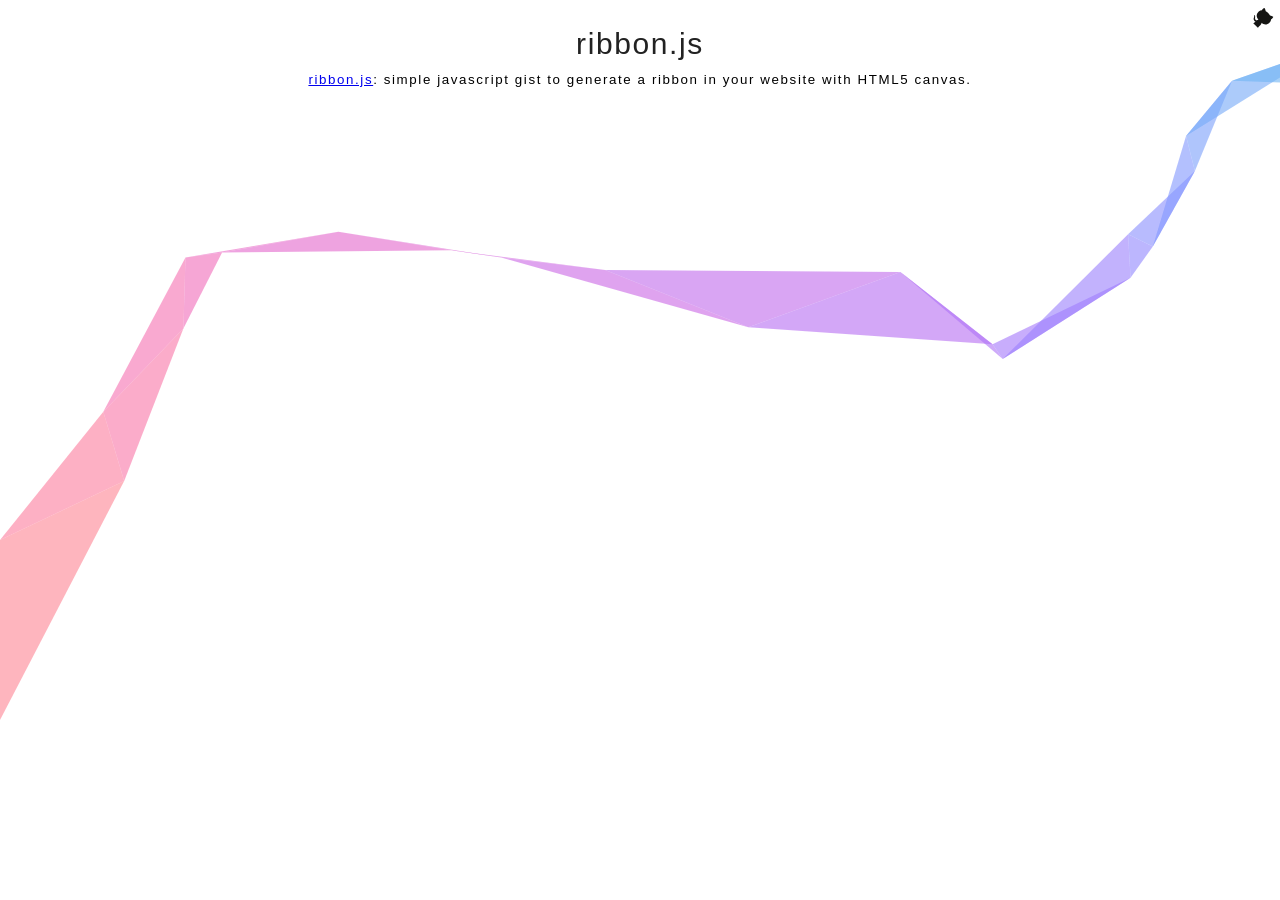
<file: plugins/ribbon.js/demo/index.html>
<!DOCTYPE html>
<html>

<head>
  <meta charset="utf-8">
  <meta http-equiv="X-UA-Compatible" content="IE=edge,chrome=1">
  <title>ribbon.js: Simple javascript gist to generate a ribbon in your website with HTML5 canvas.</title>
  <meta name="generator" content="hexo-theme-yilia-plus">
  <style type="text/css">
    * {
      font-family: Merriweather, Arial, sans-serif;
      letter-spacing: 0.1rem;
    }

    .content {
      text-align: center;
      padding: 10px 0px 20px;
    }

    .title {
      color: rgb(34, 34, 34);
      display: block;
      font-size: 30px;
      font-weight: 300;
      height: 32px;
      letter-spacing: 0.1rem;
      line-height: 52.5px;
      margin-bottom: 20px;
      margin-top: 0px;
      text-align: center;
    }

  </style>
</head>

<body>
  <div class="content">
    <h4 class="title">ribbon.js</h4>
    <small><a href="https://github.com/hustcc/ribbon.js" target="_blank" rel="noopener">ribbon.js</a>: simple javascript gist to generate a ribbon in
      your website with HTML5 canvas.</small>
  </div>

  <script async type="text/javascript" size="90" alpha="0.6" zIndex="0" src="../ribbon.min.js"></script>
  <a target="_blank" href="https://github.com/hustcc/ribbon.js" class="github-corner" aria-label="ribbon.js"><svg
      width="50" height="50" viewBox="0 0 250 250"
      style="z-index:9999;fill:#fff; color:#151513; position: absolute; top: 0; border: 0; right: 0;"
      aria-hidden="true">
      <path d="M0,0 L115,115 L130,115 L142,142 L250,250 L250,0 Z"></path>
      <path
        d="M128.3,109.0 C113.8,99.7 119.0,89.6 119.0,89.6 C122.0,82.7 120.5,78.6 120.5,78.6 C119.2,72.0 123.4,76.3 123.4,76.3 C127.3,80.9 125.5,87.3 125.5,87.3 C122.9,97.6 130.6,101.9 134.4,103.2"
        fill="currentColor" style="transform-origin: 130px 106px;" class="octo-arm"></path>
      <path
        d="M115.0,115.0 C114.9,115.1 118.7,116.5 119.8,115.4 L133.7,101.6 C136.9,99.2 139.9,98.4 142.2,98.6 C133.8,88.0 127.5,74.4 143.8,58.0 C148.5,53.4 154.0,51.2 159.7,51.0 C160.3,49.4 163.2,43.6 171.4,40.1 C171.4,40.1 176.1,42.5 178.8,56.2 C183.1,58.6 187.2,61.8 190.9,65.4 C194.5,69.0 197.7,73.2 200.1,77.6 C213.8,80.2 216.3,84.9 216.3,84.9 C212.7,93.1 206.9,96.0 205.4,96.6 C205.1,102.4 203.0,107.8 198.3,112.5 C181.9,128.9 168.3,122.5 157.7,114.1 C157.9,116.9 156.7,120.9 152.7,124.9 L141.0,136.5 C139.8,137.7 141.6,141.9 141.8,141.8 Z"
        fill="currentColor" class="octo-body"></path>
    </svg></a>
</body>

</html>
</file>
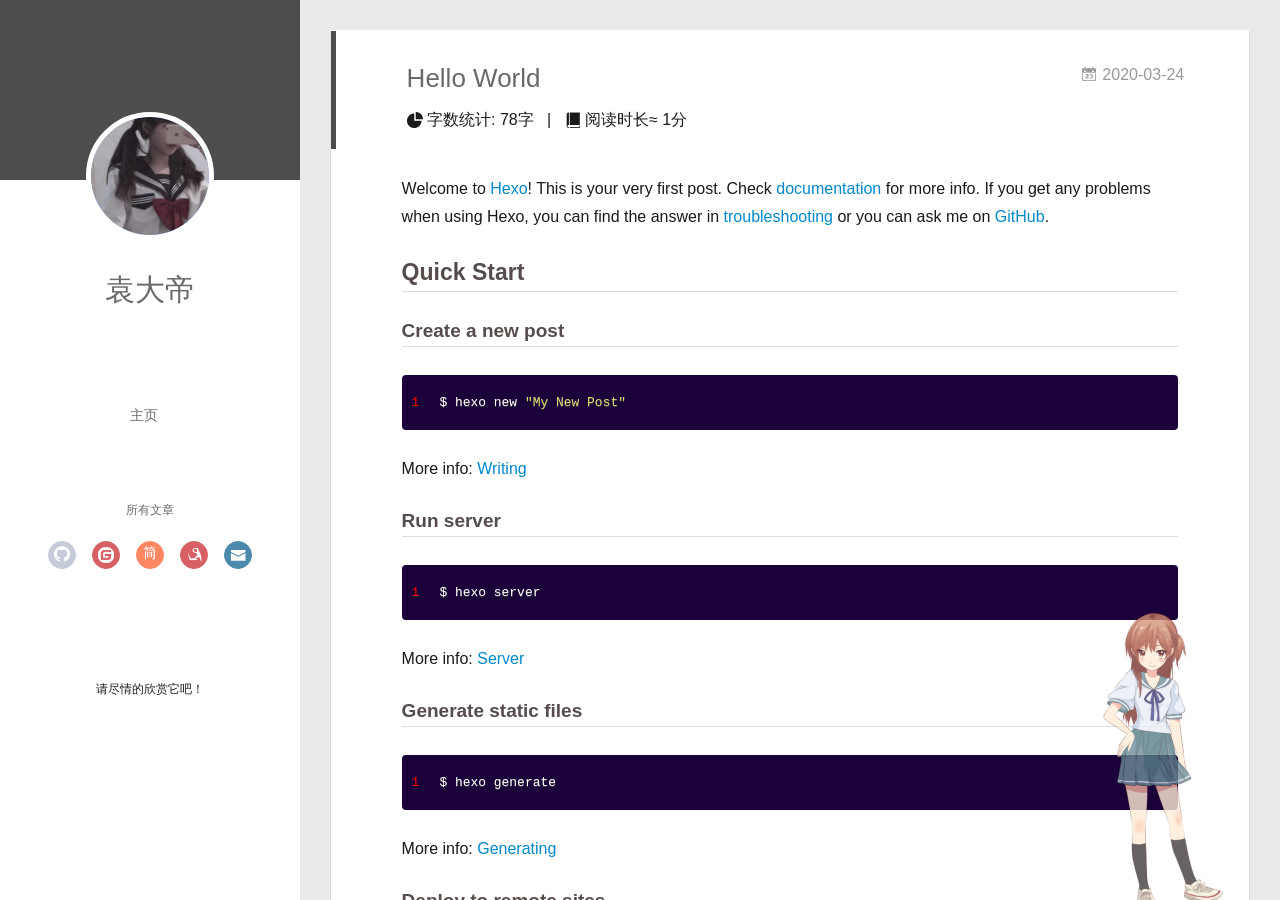
<file: 2020/03/24/hello-world/index.html>
<!DOCTYPE html>
<html>
<head>
  <meta charset="utf-8">
  
  <meta name="renderer" content="webkit">
  <meta http-equiv="X-UA-Compatible" content="IE=edge" >
  <link rel="dns-prefetch" href="http://yoursite.com">
  <title>Hello World | 小袁的部落格</title>
  <meta name="generator" content="hexo-theme-yilia-plus">
  <meta name="viewport" content="width=device-width, initial-scale=1, maximum-scale=1">
  
  <meta name="description" content="Welcome to Hexo! This is your very first post. Check documentation for more info. If you get any problems when using Hexo, you can find the answer in troubleshooting or you can ask me on GitHub.  Quic">
<meta property="og:type" content="article">
<meta property="og:title" content="Hello World">
<meta property="og:url" content="http://yoursite.com/2020/03/24/hello-world/index.html">
<meta property="og:site_name" content="小袁的部落格">
<meta property="og:description" content="Welcome to Hexo! This is your very first post. Check documentation for more info. If you get any problems when using Hexo, you can find the answer in troubleshooting or you can ask me on GitHub.  Quic">
<meta property="og:locale" content="zh_CN">
<meta property="article:published_time" content="2020-03-24T15:24:03.000Z">
<meta property="article:modified_time" content="2020-03-24T15:24:03.000Z">
<meta property="article:author" content="袁大帝">
<meta name="twitter:card" content="summary">
  
  
    <link rel="icon" href="/favicon.ico">
  
  
    <link rel="apple-touch-icon" href="/apple-touch-icon-180x180.png">
  
  <link rel="stylesheet" type="text/css" href="/./main.a5fda8.css">
  <style type="text/css">
    
    #container.show {
      background: linear-gradient(200deg,#a0cfe4,#e8c37e);
    }
  </style>
  

  

  
    
 	  <script src="/lib/clickLove.js"></script>
  
  

<script>
  (function () {
    var bp = document.createElement('script');
    var curProtocol = window.location.protocol.split(':')[0];
    if (curProtocol === 'https') {
      bp.src = 'https://zz.bdstatic.com/linksubmit/push.js';
    } else {
      bp.src = 'http://push.zhanzhang.baidu.com/push.js';
    }
    var s = document.getElementsByTagName("script")[0];
    s.parentNode.insertBefore(bp, s);
  })();

</script>



  

</head>

<body>
  <div id="container" q-class="show:isCtnShow">
    <canvas id="anm-canvas" class="anm-canvas"></canvas>
    <div class="left-col" q-class="show:isShow">
      


<div class="overlay" style="background: #4d4d4d;"></div>
<div class="intrude-less">
	<header id="header" class="inner">
		<a href="/" class="profilepic">
			<img src="/img/head.jpg" class="js-avatar">
		</a>
		<hgroup>
			<h1 class="header-author"><a href="/">袁大帝</a></h1>
		</hgroup>
		

		<nav class="header-menu">
			<ul>
			
				<li><a href="/" target="_blank">主页</a></li>
			
			</ul>
		</nav>
		<nav class="header-smart-menu">
			
				
					<a q-on="click: openSlider(e, 'innerArchive')" href="javascript:void(0)">所有文章</a>
				
			
		</nav>
		<nav class="header-nav">
			<div class="social">
				
					<a class="github" href="#" title="GitHub" target="_blank"><i class="icon-github"></i></a>
				
					<a class="gitee" href="#" title="码云" target="_blank"><i class="icon-gitee"></i></a>
				
					<a class="jianshu" href="#" title="简书" target="_blank"><i class="icon-jianshu"></i></a>
				
					<a class="cnblog" href="#" title="博客园" target="_blank"><i class="icon-cnblog"></i></a>
				
					<a class="mail" href="/15957347595@163.com" title="NULL" target="_blank"><i class="icon-mail"></i></a>
				
			</div>
		
			
			
			
			
			<div>
				<iframe frameborder="no" border="0" marginwidth="0" marginheight="0" width="240" height="86" src="//music.163.com/outchain/player?type=2&id=https://music.163.com/song?id=28315774&amp;userid=1315580293&auto=1&height=66"></iframe>
			</div>
			
				
				<p style="font-size: 12px;">请尽情的欣赏它吧！<p>
			
		
		</nav>
	</header>		
</div>

    </div>
    <div class="mid-col" q-class="show:isShow,hide:isShow|isFalse">
      
      
<nav id="mobile-nav">
  	<div class="overlay js-overlay" style="background: #4d4d4d"></div>
	<div class="btnctn js-mobile-btnctn">
  		<div class="slider-trigger list" q-on="click: openSlider(e)"><i class="icon icon-sort"></i></div>
	</div>
	<div class="intrude-less">
		<header id="header" class="inner">
			<div class="profilepic">
				<a href="/">
					<img src="/img/head.jpg" class="js-avatar">
				</a>
			</div>
			<hgroup>
			  <h1 class="header-author js-header-author">袁大帝</h1>
			</hgroup>
			
			
			
				
			
			
			
			<nav class="header-nav">
				<div class="social">
					
						<a class="github" target="_blank" href="#" title="GitHub"><i class="icon-github"></i></a>
			        
						<a class="gitee" target="_blank" href="#" title="码云"><i class="icon-gitee"></i></a>
			        
						<a class="jianshu" target="_blank" href="#" title="简书"><i class="icon-jianshu"></i></a>
			        
						<a class="cnblog" target="_blank" href="#" title="博客园"><i class="icon-cnblog"></i></a>
			        
						<a class="mail" target="_blank" href="/15957347595@163.com" title="NULL"><i class="icon-mail"></i></a>
			        
				</div>
			</nav>

			<nav class="header-menu js-header-menu">
				<ul style="width: 50%">
				
				
					<li style="width: 100%"><a href="/">主页</a></li>
		        
				</ul>
			</nav>
		</header>				
	</div>
	<div class="mobile-mask" style="display:none" q-show="isShow"></div>
</nav>

      <div id="wrapper" class="body-wrap">
        <div class="menu-l">
          <div class="canvas-wrap">
            <canvas data-colors="#eaeaea" data-sectionHeight="100" data-contentId="js-content" id="myCanvas1"
              class="anm-canvas"></canvas>
          </div>
          <div id="js-content" class="content-ll">
            <article id="post-hello-world" class="article article-type-post " itemscope itemprop="blogPost">
  <div class="article-inner">
    
      <header class="article-header">
  
  
    <h1 class="article-title" itemprop="name">
      Hello World
    </h1>
  


  
  
        
        <span id="busuanzi_container_page_pv" style='display:none' class="archive-article-date">
              <i class="icon-smile icon"></i> 阅读数：<span id="busuanzi_value_page_pv"></span>次
        </span>

<a href="/2020/03/24/hello-world/" class="archive-article-date">
        <time datetime="2020-03-24T15:24:03.000Z" itemprop="datePublished"><i class="icon-calendar icon"></i>2020-03-24</time>
</a>

  
  
    
<div style="margin-top:10px;">
  <span class="post-time">
    <span class="post-meta-item-icon">
      <!-- fonts.scss -->
      <!-- 百度字体平台:http://fontstore.baidu.com/static/editor/index.html -->
      <i class="icon-statistics"></i>
      <span class="post-meta-item-text"> 字数统计:</span>
      <span class="post-count">78字</span>
    </span>
  </span>

  <span class="post-time">
    &nbsp; | &nbsp;
    <span class="post-meta-item-icon">
      <i class="icon-book icon"></i>
      <span class="post-meta-item-text"> 阅读时长≈</span>
      <span class="post-count">1分</span>
    </span>
  </span>
</div>


  
  </header>
  
  <div class="article-entry" itemprop="articleBody">
    
    <p>Welcome to <a href="https://hexo.io/" target="_blank" rel="noopener">Hexo</a>! This is your very first post. Check <a href="https://hexo.io/docs/" target="_blank" rel="noopener">documentation</a> for more info. If you get any problems when using Hexo, you can find the answer in <a href="https://hexo.io/docs/troubleshooting.html" target="_blank" rel="noopener">troubleshooting</a> or you can ask me on <a href="https://github.com/hexojs/hexo/issues" target="_blank" rel="noopener">GitHub</a>.</p>
<h2 id="quick-start"><a class="markdownIt-Anchor" href="#quick-start"></a> Quick Start</h2>
<h3 id="create-a-new-post"><a class="markdownIt-Anchor" href="#create-a-new-post"></a> Create a new post</h3>
<figure class="highlight bash"><table><tr><td class="gutter"><pre><span class="line">1</span><br></pre></td><td class="code"><pre><span class="line">$ hexo new <span class="string">"My New Post"</span></span><br></pre></td></tr></table></figure>
<p>More info: <a href="https://hexo.io/docs/writing.html" target="_blank" rel="noopener">Writing</a></p>
<h3 id="run-server"><a class="markdownIt-Anchor" href="#run-server"></a> Run server</h3>
<figure class="highlight bash"><table><tr><td class="gutter"><pre><span class="line">1</span><br></pre></td><td class="code"><pre><span class="line">$ hexo server</span><br></pre></td></tr></table></figure>
<p>More info: <a href="https://hexo.io/docs/server.html" target="_blank" rel="noopener">Server</a></p>
<h3 id="generate-static-files"><a class="markdownIt-Anchor" href="#generate-static-files"></a> Generate static files</h3>
<figure class="highlight bash"><table><tr><td class="gutter"><pre><span class="line">1</span><br></pre></td><td class="code"><pre><span class="line">$ hexo generate</span><br></pre></td></tr></table></figure>
<p>More info: <a href="https://hexo.io/docs/generating.html" target="_blank" rel="noopener">Generating</a></p>
<h3 id="deploy-to-remote-sites"><a class="markdownIt-Anchor" href="#deploy-to-remote-sites"></a> Deploy to remote sites</h3>
<figure class="highlight bash"><table><tr><td class="gutter"><pre><span class="line">1</span><br></pre></td><td class="code"><pre><span class="line">$ hexo deploy</span><br></pre></td></tr></table></figure>
<p>More info: <a href="https://hexo.io/docs/one-command-deployment.html" target="_blank" rel="noopener">Deployment</a></p>

    

    
    <div class="page-reward">
      <a href="javascript:void(0);" class="page-reward-btn tooltip-top" target="_self">
        <div class="tooltip tooltip-east">
          <span class="tooltip-item">
            赏
          </span>
          <span class="tooltip-content">
            <span class="tooltip-text">
              <span class="tooltip-inner">
                <p class="reward-p"><i class="icon icon-quo-left"></i>谢谢你请我吃糖果<i
                    class="icon icon-quo-right"></i></p>
                <div class="reward-box">
                  
                  
                </div>
              </span>
            </span>
          </span>
        </div>
      </a>
    </div>
    

    
    <div class="declare"> 
      <ul class="post-copyright">
        <li>
          <strong>本文作者：</strong>
          袁大帝
        </li>
        
        
        <li>
          <strong>版权声明： </strong>
          
          本博客所有文章除特别声明外，均采用 <a href="https://github.com/JoeyBling/hexo-theme-yilia-plus/blob/master/LICENSE" rel="external nofollow" target="_blank">MIT</a> 许可协议。转载请注明出处！
        </li>
        
      </ul>
    </div>
    

  </div>
  <div class="article-info article-info-index">
    
    
    

    

    
    
<div class="share-btn share-icons tooltip-left">
  <div class="tooltip tooltip-east">
    <span class="tooltip-item">
      <a href="javascript:;" class="share-sns share-outer">
        <i class="icon icon-share"></i>
      </a>
    </span>
    <span class="tooltip-content">
      <div class="share-wrap">
        <div class="share-icons">
          <a class="weibo share-sns" href="javascript:;" data-type="weibo">
            <i class="icon icon-weibo"></i>
          </a>
          <!-- <a class="weixin share-sns wxFab" href="javascript:;" data-type="weixin">
            <i class="icon icon-weixin"></i>
          </a> -->
          <a class="qq share-sns" href="javascript:;" data-type="qq">
            <i class="icon icon-qq"></i>
          </a>
          <a class="douban share-sns" href="javascript:;" data-type="douban">
            <i class="icon icon-douban"></i>
          </a>
          <a class="qzone share-sns" href="javascript:;" data-type="qzone">
            <i class="icon icon-qzone"></i>
          </a>
          <a class="facebook share-sns" href="javascript:;" data-type="facebook">
            <i class="icon icon-facebook"></i>
          </a>
          <a class="twitter share-sns" href="javascript:;" data-type="twitter">
            <i class="icon icon-twitter"></i>
          </a>
          <a class="google share-sns" href="javascript:;" data-type="google">
            <i class="icon icon-google"></i>
          </a>
        </div>
      </div>
    </span>
  </div>
</div>

<div class="page-modal wx-share js-wx-box">
    <a class="close js-modal-close" href="javascript:;"><i class="icon icon-close"></i></a>
    <p>扫一扫，分享到微信</p>
    <div class="wx-qrcode">
     <!-- <img src="//pan.baidu.com/share/qrcode?url=http://yoursite.com/2020/03/24/hello-world/" alt="微信分享二维码"> -->
    </div>
</div>

<div class="mask js-mask"></div>

    
    <div class="clearfix"></div>
  </div>
  </div>
</article>


<nav id="article-nav">
  
    <a href="/2020/03/25/hexo%E9%83%A8%E7%BD%B2/" id="article-nav-newer" class="article-nav-link-wrap">
      <i class="icon-circle-left"></i>
      <div class="article-nav-title">
        
          hexo部署
        
      </div>
    </a>
  
  
</nav>


<aside class="wrap-side-operation">
    <div class="mod-side-operation">
        
        <div class="jump-container" id="js-jump-container" style="display:none;">
            <a href="javascript:void(0)" class="mod-side-operation__jump-to-top">
                <i class="icon-font icon-back"></i>
            </a>
            <div id="js-jump-plan-container" class="jump-plan-container" style="top: -11px;">
                <i class="icon-font icon-plane jump-plane"></i>
            </div>
        </div>
        
        
    </div>
</aside>














          </div>
        </div>
      </div>
      <footer id="footer">
  <div class="outer">
    <div id="footer-info">
    	<div class="footer-left">
    		&copy; 2020 <a href="http://yoursite.com/" target="_blank">袁大帝</a>
    	</div>
      	<div class="footer-right">
			
			
      		GitHub:<a href="https://github.com/JoeyBling/hexo-theme-yilia-plus" target="_blank">hexo-theme-yilia-plus</a> by Litten
      	</div>
    </div>
  </div>
  
  
	<script src="/lib/busuanzi.pure.js"></script>
	
  
  
	
	<span id="busuanzi_container_site_pv" style="display:none">
		本站总访问量<span id="busuanzi_value_site_pv"></span>次	
	        <span class="post-meta-divider" >|</span>
	</span>
  	<span id="busuanzi_container_site_uv" style='display:none'>
  		本站访客数<span id="busuanzi_value_site_uv"></span>人
  	</span>
  
</footer>

    </div>
    <script>
	var yiliaConfig = {
		mathjax: false,
		isHome: false,
		isPost: true,
		isArchive: false,
		isTag: false,
		isCategory: false,
		open_in_new: true,
		toc_hide_index: true,
		root: "/",
		innerArchive: true,
		showTags: true
	}
</script>

<script>!function(r){function e(t){if(i[t])return i[t].exports;var n=i[t]={exports:{},id:t,loaded:!1};return r[t].call(n.exports,n,n.exports,e),n.loaded=!0,n.exports}var i={};e.m=r,e.c=i,e.p="./",e(0)}([function(t,n,r){r(208),t.exports=r(205)},function(t,n,r){var d=r(3),y=r(46),g=r(26),b=r(27),x=r(47),m="prototype",S=function(t,n,r){var e,i,o,u,c=t&S.F,f=t&S.G,a=t&S.S,s=t&S.P,l=t&S.B,h=f?d:a?d[n]||(d[n]={}):(d[n]||{})[m],v=f?y:y[n]||(y[n]={}),p=v[m]||(v[m]={});for(e in f&&(r=n),r)o=((i=!c&&h&&void 0!==h[e])?h:r)[e],u=l&&i?x(o,d):s&&"function"==typeof o?x(Function.call,o):o,h&&b(h,e,o,t&S.U),v[e]!=o&&g(v,e,u),s&&p[e]!=o&&(p[e]=o)};d.core=y,S.F=1,S.G=2,S.S=4,S.P=8,S.B=16,S.W=32,S.U=64,S.R=128,t.exports=S},function(t,n,r){var e=r(5);t.exports=function(t){if(!e(t))throw TypeError(t+" is not an object!");return t}},function(t,n){var r=t.exports="undefined"!=typeof window&&window.Math==Math?window:"undefined"!=typeof self&&self.Math==Math?self:Function("return this")();"number"==typeof __g&&(__g=r)},function(t,n){t.exports=function(t){try{return!!t()}catch(t){return!0}}},function(t,n){t.exports=function(t){return"object"==typeof t?null!==t:"function"==typeof t}},function(t,n){var r=t.exports="undefined"!=typeof window&&window.Math==Math?window:"undefined"!=typeof self&&self.Math==Math?self:Function("return this")();"number"==typeof __g&&(__g=r)},function(t,n,r){var e=r(118)("wks"),i=r(79),o=r(3).Symbol,u="function"==typeof o;(t.exports=function(t){return e[t]||(e[t]=u&&o[t]||(u?o:i)("Symbol."+t))}).store=e},function(t,n,r){var e=r(49),i=Math.min;t.exports=function(t){return 0<t?i(e(t),9007199254740991):0}},function(t,n){var r={}.hasOwnProperty;t.exports=function(t,n){return r.call(t,n)}},function(t,n,r){t.exports=!r(4)(function(){return 7!=Object.defineProperty({},"a",{get:function(){return 7}}).a})},function(t,n,r){var e=r(2),i=r(174),o=r(53),u=Object.defineProperty;n.f=r(10)?Object.defineProperty:function(t,n,r){if(e(t),n=o(n,!0),e(r),i)try{return u(t,n,r)}catch(t){}if("get"in r||"set"in r)throw TypeError("Accessors not supported!");return"value"in r&&(t[n]=r.value),t}},function(t,n,r){t.exports=!r(20)(function(){return 7!=Object.defineProperty({},"a",{get:function(){return 7}}).a})},function(t,n,r){var e=r(14),i=r(24);t.exports=r(12)?function(t,n,r){return e.f(t,n,i(1,r))}:function(t,n,r){return t[n]=r,t}},function(t,n,r){var e=r(22),i=r(60),o=r(42),u=Object.defineProperty;n.f=r(12)?Object.defineProperty:function(t,n,r){if(e(t),n=o(n,!0),e(r),i)try{return u(t,n,r)}catch(t){}if("get"in r||"set"in r)throw TypeError("Accessors not supported!");return"value"in r&&(t[n]=r.value),t}},function(t,n,r){var e=r(96),i=r(34);t.exports=function(t){return e(i(t))}},function(t,n,r){var e=r(40)("wks"),i=r(25),o=r(6).Symbol,u="function"==typeof o;(t.exports=function(t){return e[t]||(e[t]=u&&o[t]||(u?o:i)("Symbol."+t))}).store=e},function(t,n,r){var e=r(51);t.exports=function(t){return Object(e(t))}},function(t,n){t.exports=function(t){return"object"==typeof t?null!==t:"function"==typeof t}},function(t,n){var r=t.exports={version:"2.6.9"};"number"==typeof __e&&(__e=r)},function(t,n){t.exports=function(t){try{return!!t()}catch(t){return!0}}},function(t,n){t.exports=function(t){if("function"!=typeof t)throw TypeError(t+" is not a function!");return t}},function(t,n,r){var e=r(18);t.exports=function(t){if(!e(t))throw TypeError(t+" is not an object!");return t}},function(t,n){t.exports=!0},function(t,n){t.exports=function(t,n){return{enumerable:!(1&t),configurable:!(2&t),writable:!(4&t),value:n}}},function(t,n){var r=0,e=Math.random();t.exports=function(t){return"Symbol(".concat(void 0===t?"":t,")_",(++r+e).toString(36))}},function(t,n,r){var e=r(11),i=r(75);t.exports=r(10)?function(t,n,r){return e.f(t,n,i(1,r))}:function(t,n,r){return t[n]=r,t}},function(t,n,r){var o=r(3),u=r(26),c=r(30),f=r(79)("src"),e=r(219),i="toString",a=(""+e).split(i);r(46).inspectSource=function(t){return e.call(t)},(t.exports=function(t,n,r,e){var i="function"==typeof r;i&&(c(r,"name")||u(r,"name",n)),t[n]!==r&&(i&&(c(r,f)||u(r,f,t[n]?""+t[n]:a.join(String(n)))),t===o?t[n]=r:e?t[n]?t[n]=r:u(t,n,r):(delete t[n],u(t,n,r)))})(Function.prototype,i,function(){return"function"==typeof this&&this[f]||e.call(this)})},function(t,n,r){var e=r(1),i=r(4),u=r(51),c=/"/g,o=function(t,n,r,e){var i=String(u(t)),o="<"+n;return""!==r&&(o+=" "+r+'="'+String(e).replace(c,"&quot;")+'"'),o+">"+i+"</"+n+">"};t.exports=function(n,t){var r={};r[n]=t(o),e(e.P+e.F*i(function(){var t=""[n]('"');return t!==t.toLowerCase()||3<t.split('"').length}),"String",r)}},function(t,n,r){var e=r(65),i=r(35);t.exports=Object.keys||function(t){return e(t,i)}},function(t,n){var r={}.hasOwnProperty;t.exports=function(t,n){return r.call(t,n)}},function(t,n,r){var e=r(117),i=r(75),o=r(33),u=r(53),c=r(30),f=r(174),a=Object.getOwnPropertyDescriptor;n.f=r(10)?a:function(t,n){if(t=o(t),n=u(n,!0),f)try{return a(t,n)}catch(t){}if(c(t,n))return i(!e.f.call(t,n),t[n])}},function(t,n,r){var e=r(30),i=r(17),o=r(154)("IE_PROTO"),u=Object.prototype;t.exports=Object.getPrototypeOf||function(t){return t=i(t),e(t,o)?t[o]:"function"==typeof t.constructor&&t instanceof t.constructor?t.constructor.prototype:t instanceof Object?u:null}},function(t,n,r){var e=r(116),i=r(51);t.exports=function(t){return e(i(t))}},function(t,n){t.exports=function(t){if(null==t)throw TypeError("Can't call method on  "+t);return t}},function(t,n){t.exports="constructor,hasOwnProperty,isPrototypeOf,propertyIsEnumerable,toLocaleString,toString,valueOf".split(",")},function(t,n){t.exports={}},function(t,n){n.f={}.propertyIsEnumerable},function(t,n,r){var e=r(14).f,i=r(9),o=r(16)("toStringTag");t.exports=function(t,n,r){t&&!i(t=r?t:t.prototype,o)&&e(t,o,{configurable:!0,value:n})}},function(t,n,r){var e=r(40)("keys"),i=r(25);t.exports=function(t){return e[t]||(e[t]=i(t))}},function(t,n,r){var e=r(19),i=r(6),o="__core-js_shared__",u=i[o]||(i[o]={});(t.exports=function(t,n){return u[t]||(u[t]=void 0!==n?n:{})})("versions",[]).push({version:e.version,mode:r(23)?"pure":"global",copyright:"© 2019 Denis Pushkarev (zloirock.ru)"})},function(t,n){var r=Math.ceil,e=Math.floor;t.exports=function(t){return isNaN(t=+t)?0:(0<t?e:r)(t)}},function(t,n,r){var i=r(18);t.exports=function(t,n){if(!i(t))return t;var r,e;if(n&&"function"==typeof(r=t.toString)&&!i(e=r.call(t)))return e;if("function"==typeof(r=t.valueOf)&&!i(e=r.call(t)))return e;if(!n&&"function"==typeof(r=t.toString)&&!i(e=r.call(t)))return e;throw TypeError("Can't convert object to primitive value")}},function(t,n,r){var e=r(6),i=r(19),o=r(23),u=r(44),c=r(14).f;t.exports=function(t){var n=i.Symbol||(i.Symbol=o?{}:e.Symbol||{});"_"==t.charAt(0)||t in n||c(n,t,{value:u.f(t)})}},function(t,n,r){n.f=r(16)},function(t,n){var r={}.toString;t.exports=function(t){return r.call(t).slice(8,-1)}},function(t,n){var r=t.exports={version:"2.6.9"};"number"==typeof __e&&(__e=r)},function(t,n,r){var o=r(21);t.exports=function(e,i,t){if(o(e),void 0===i)return e;switch(t){case 1:return function(t){return e.call(i,t)};case 2:return function(t,n){return e.call(i,t,n)};case 3:return function(t,n,r){return e.call(i,t,n,r)}}return function(){return e.apply(i,arguments)}}},function(t,n,r){"use strict";var e=r(4);t.exports=function(t,n){return!!t&&e(function(){n?t.call(null,function(){},1):t.call(null)})}},function(t,n){var r=Math.ceil,e=Math.floor;t.exports=function(t){return isNaN(t=+t)?0:(0<t?e:r)(t)}},function(t,n,r){var x=r(47),m=r(116),S=r(17),w=r(8),e=r(138);t.exports=function(l,t){var h=1==l,v=2==l,p=3==l,d=4==l,y=6==l,g=5==l||y,b=t||e;return function(t,n,r){for(var e,i,o=S(t),u=m(o),c=x(n,r,3),f=w(u.length),a=0,s=h?b(t,f):v?b(t,0):void 0;a<f;a++)if((g||a in u)&&(i=c(e=u[a],a,o),l))if(h)s[a]=i;else if(i)switch(l){case 3:return!0;case 5:return e;case 6:return a;case 2:s.push(e)}else if(d)return!1;return y?-1:p||d?d:s}}},function(t,n){t.exports=function(t){if(null==t)throw TypeError("Can't call method on  "+t);return t}},function(t,n,r){var i=r(1),o=r(46),u=r(4);t.exports=function(t,n){var r=(o.Object||{})[t]||Object[t],e={};e[t]=n(r),i(i.S+i.F*u(function(){r(1)}),"Object",e)}},function(t,n,r){var i=r(5);t.exports=function(t,n){if(!i(t))return t;var r,e;if(n&&"function"==typeof(r=t.toString)&&!i(e=r.call(t)))return e;if("function"==typeof(r=t.valueOf)&&!i(e=r.call(t)))return e;if(!n&&"function"==typeof(r=t.toString)&&!i(e=r.call(t)))return e;throw TypeError("Can't convert object to primitive value")}},function(t,n,r){var d=r(6),y=r(19),g=r(93),b=r(13),x=r(9),m="prototype",S=function(t,n,r){var e,i,o,u=t&S.F,c=t&S.G,f=t&S.S,a=t&S.P,s=t&S.B,l=t&S.W,h=c?y:y[n]||(y[n]={}),v=h[m],p=c?d:f?d[n]:(d[n]||{})[m];for(e in c&&(r=n),r)(i=!u&&p&&void 0!==p[e])&&x(h,e)||(o=i?p[e]:r[e],h[e]=c&&"function"!=typeof p[e]?r[e]:s&&i?g(o,d):l&&p[e]==o?function(e){var t=function(t,n,r){if(this instanceof e){switch(arguments.length){case 0:return new e;case 1:return new e(t);case 2:return new e(t,n)}return new e(t,n,r)}return e.apply(this,arguments)};return t[m]=e[m],t}(o):a&&"function"==typeof o?g(Function.call,o):o,a&&((h.virtual||(h.virtual={}))[e]=o,t&S.R&&v&&!v[e]&&b(v,e,o)))};S.F=1,S.G=2,S.S=4,S.P=8,S.B=16,S.W=32,S.U=64,S.R=128,t.exports=S},function(t,n,r){var e=r(34);t.exports=function(t){return Object(e(t))}},function(t,n,r){var o=r(196),e=r(1),i=r(118)("metadata"),u=i.store||(i.store=new(r(200))),c=function(t,n,r){var e=u.get(t);if(!e){if(!r)return;u.set(t,e=new o)}var i=e.get(n);if(!i){if(!r)return;e.set(n,i=new o)}return i};t.exports={store:u,map:c,has:function(t,n,r){var e=c(n,r,!1);return void 0!==e&&e.has(t)},get:function(t,n,r){var e=c(n,r,!1);return void 0===e?void 0:e.get(t)},set:function(t,n,r,e){c(r,e,!0).set(t,n)},keys:function(t,n){var r=c(t,n,!1),e=[];return r&&r.forEach(function(t,n){e.push(n)}),e},key:function(t){return void 0===t||"symbol"==typeof t?t:String(t)},exp:function(t){e(e.S,"Reflect",t)}}},function(t,n,r){"use strict";if(r(10)){var g=r(68),b=r(3),x=r(4),m=r(1),S=r(132),e=r(159),h=r(47),w=r(70),i=r(75),_=r(26),o=r(76),u=r(49),O=r(8),E=r(194),c=r(78),f=r(53),a=r(30),M=r(81),P=r(5),v=r(17),p=r(145),j=r(72),F=r(32),A=r(73).f,d=r(161),s=r(79),l=r(7),y=r(50),I=r(120),L=r(119),N=r(162),T=r(82),k=r(125),R=r(77),C=r(137),D=r(166),G=r(11),W=r(31),U=G.f,V=W.f,B=b.RangeError,q=b.TypeError,z=b.Uint8Array,K="ArrayBuffer",H="Shared"+K,J="BYTES_PER_ELEMENT",$="prototype",Y=Array[$],X=e.ArrayBuffer,Q=e.DataView,Z=y(0),tt=y(2),nt=y(3),rt=y(4),et=y(5),it=y(6),ot=I(!0),ut=I(!1),ct=N.values,ft=N.keys,at=N.entries,st=Y.lastIndexOf,lt=Y.reduce,ht=Y.reduceRight,vt=Y.join,pt=Y.sort,dt=Y.slice,yt=Y.toString,gt=Y.toLocaleString,bt=l("iterator"),xt=l("toStringTag"),mt=s("typed_constructor"),St=s("def_constructor"),wt=S.CONSTR,_t=S.TYPED,Ot=S.VIEW,Et="Wrong length!",Mt=y(1,function(t,n){return It(L(t,t[St]),n)}),Pt=x(function(){return 1===new z(new Uint16Array([1]).buffer)[0]}),jt=!!z&&!!z[$].set&&x(function(){new z(1).set({})}),Ft=function(t,n){var r=u(t);if(r<0||r%n)throw B("Wrong offset!");return r},At=function(t){if(P(t)&&_t in t)return t;throw q(t+" is not a typed array!")},It=function(t,n){if(!(P(t)&&mt in t))throw q("It is not a typed array constructor!");return new t(n)},Lt=function(t,n){return Nt(L(t,t[St]),n)},Nt=function(t,n){for(var r=0,e=n.length,i=It(t,e);r<e;)i[r]=n[r++];return i},Tt=function(t,n,r){U(t,n,{get:function(){return this._d[r]}})},kt=function(t){var n,r,e,i,o,u,c=v(t),f=arguments.length,a=1<f?arguments[1]:void 0,s=void 0!==a,l=d(c);if(null!=l&&!p(l)){for(u=l.call(c),e=[],n=0;!(o=u.next()).done;n++)e.push(o.value);c=e}for(s&&2<f&&(a=h(a,arguments[2],2)),n=0,r=O(c.length),i=It(this,r);n<r;n++)i[n]=s?a(c[n],n):c[n];return i},Rt=function(){for(var t=0,n=arguments.length,r=It(this,n);t<n;)r[t]=arguments[t++];return r},Ct=!!z&&x(function(){gt.call(new z(1))}),Dt=function(){return gt.apply(Ct?dt.call(At(this)):At(this),arguments)},Gt={copyWithin:function(t,n){return D.call(At(this),t,n,2<arguments.length?arguments[2]:void 0)},every:function(t){return rt(At(this),t,1<arguments.length?arguments[1]:void 0)},fill:function(t){return C.apply(At(this),arguments)},filter:function(t){return Lt(this,tt(At(this),t,1<arguments.length?arguments[1]:void 0))},find:function(t){return et(At(this),t,1<arguments.length?arguments[1]:void 0)},findIndex:function(t){return it(At(this),t,1<arguments.length?arguments[1]:void 0)},forEach:function(t){Z(At(this),t,1<arguments.length?arguments[1]:void 0)},indexOf:function(t){return ut(At(this),t,1<arguments.length?arguments[1]:void 0)},includes:function(t){return ot(At(this),t,1<arguments.length?arguments[1]:void 0)},join:function(t){return vt.apply(At(this),arguments)},lastIndexOf:function(t){return st.apply(At(this),arguments)},map:function(t){return Mt(At(this),t,1<arguments.length?arguments[1]:void 0)},reduce:function(t){return lt.apply(At(this),arguments)},reduceRight:function(t){return ht.apply(At(this),arguments)},reverse:function(){for(var t,n=this,r=At(n).length,e=Math.floor(r/2),i=0;i<e;)t=n[i],n[i++]=n[--r],n[r]=t;return n},some:function(t){return nt(At(this),t,1<arguments.length?arguments[1]:void 0)},sort:function(t){return pt.call(At(this),t)},subarray:function(t,n){var r=At(this),e=r.length,i=c(t,e);return new(L(r,r[St]))(r.buffer,r.byteOffset+i*r.BYTES_PER_ELEMENT,O((void 0===n?e:c(n,e))-i))}},Wt=function(t,n){return Lt(this,dt.call(At(this),t,n))},Ut=function(t){At(this);var n=Ft(arguments[1],1),r=this.length,e=v(t),i=O(e.length),o=0;if(r<i+n)throw B(Et);for(;o<i;)this[n+o]=e[o++]},Vt={entries:function(){return at.call(At(this))},keys:function(){return ft.call(At(this))},values:function(){return ct.call(At(this))}},Bt=function(t,n){return P(t)&&t[_t]&&"symbol"!=typeof n&&n in t&&String(+n)==String(n)},qt=function(t,n){return Bt(t,n=f(n,!0))?i(2,t[n]):V(t,n)},zt=function(t,n,r){return!(Bt(t,n=f(n,!0))&&P(r)&&a(r,"value"))||a(r,"get")||a(r,"set")||r.configurable||a(r,"writable")&&!r.writable||a(r,"enumerable")&&!r.enumerable?U(t,n,r):(t[n]=r.value,t)};wt||(W.f=qt,G.f=zt),m(m.S+m.F*!wt,"Object",{getOwnPropertyDescriptor:qt,defineProperty:zt}),x(function(){yt.call({})})&&(yt=gt=function(){return vt.call(this)});var Kt=o({},Gt);o(Kt,Vt),_(Kt,bt,Vt.values),o(Kt,{slice:Wt,set:Ut,constructor:function(){},toString:yt,toLocaleString:Dt}),Tt(Kt,"buffer","b"),Tt(Kt,"byteOffset","o"),Tt(Kt,"byteLength","l"),Tt(Kt,"length","e"),U(Kt,xt,{get:function(){return this[_t]}}),t.exports=function(t,l,n,o){var h=t+((o=!!o)?"Clamped":"")+"Array",r="get"+t,u="set"+t,v=b[h],c=v||{},e=v&&F(v),i=!v||!S.ABV,f={},a=v&&v[$],p=function(t,i){U(t,i,{get:function(){return t=i,(n=this._d).v[r](t*l+n.o,Pt);var t,n},set:function(t){return n=i,r=t,e=this._d,o&&(r=(r=Math.round(r))<0?0:255<r?255:255&r),void e.v[u](n*l+e.o,r,Pt);var n,r,e},enumerable:!0})};i?(v=n(function(t,n,r,e){w(t,v,h,"_d");var i,o,u,c,f=0,a=0;if(P(n)){if(!(n instanceof X||(c=M(n))==K||c==H))return _t in n?Nt(v,n):kt.call(v,n);i=n,a=Ft(r,l);var s=n.byteLength;if(void 0===e){if(s%l)throw B(Et);if((o=s-a)<0)throw B(Et)}else if(s<(o=O(e)*l)+a)throw B(Et);u=o/l}else u=E(n),i=new X(o=u*l);for(_(t,"_d",{b:i,o:a,l:o,e:u,v:new Q(i)});f<u;)p(t,f++)}),a=v[$]=j(Kt),_(a,"constructor",v)):x(function(){v(1)})&&x(function(){new v(-1)})&&k(function(t){new v,new v(null),new v(1.5),new v(t)},!0)||(v=n(function(t,n,r,e){var i;return w(t,v,h),P(n)?n instanceof X||(i=M(n))==K||i==H?void 0!==e?new c(n,Ft(r,l),e):void 0!==r?new c(n,Ft(r,l)):new c(n):_t in n?Nt(v,n):kt.call(v,n):new c(E(n))}),Z(e!==Function.prototype?A(c).concat(A(e)):A(c),function(t){t in v||_(v,t,c[t])}),v[$]=a,g||(a.constructor=v));var s=a[bt],d=!!s&&("values"==s.name||null==s.name),y=Vt.values;_(v,mt,!0),_(a,_t,h),_(a,Ot,!0),_(a,St,v),(o?new v(1)[xt]==h:xt in a)||U(a,xt,{get:function(){return h}}),f[h]=v,m(m.G+m.W+m.F*(v!=c),f),m(m.S,h,{BYTES_PER_ELEMENT:l}),m(m.S+m.F*x(function(){c.of.call(v,1)}),h,{from:kt,of:Rt}),J in a||_(a,J,l),m(m.P,h,Gt),R(h),m(m.P+m.F*jt,h,{set:Ut}),m(m.P+m.F*!d,h,Vt),g||a.toString==yt||(a.toString=yt),m(m.P+m.F*x(function(){new v(1).slice()}),h,{slice:Wt}),m(m.P+m.F*(x(function(){return[1,2].toLocaleString()!=new v([1,2]).toLocaleString()})||!x(function(){a.toLocaleString.call([1,2])})),h,{toLocaleString:Dt}),T[h]=d?s:y,g||d||_(a,bt,y)}}else t.exports=function(){}},function(t,n){var r={}.toString;t.exports=function(t){return r.call(t).slice(8,-1)}},function(t,n,r){var e=r(18),i=r(6).document,o=e(i)&&e(i.createElement);t.exports=function(t){return o?i.createElement(t):{}}},function(t,n,r){t.exports=!r(12)&&!r(20)(function(){return 7!=Object.defineProperty(r(59)("div"),"a",{get:function(){return 7}}).a})},function(t,n,r){"use strict";var x=r(23),m=r(54),S=r(66),w=r(13),_=r(36),O=r(98),E=r(38),M=r(104),P=r(16)("iterator"),j=!([].keys&&"next"in[].keys()),F="values",A=function(){return this};t.exports=function(t,n,r,e,i,o,u){O(r,n,e);var c,f,a,s=function(t){if(!j&&t in p)return p[t];switch(t){case"keys":case F:return function(){return new r(this,t)}}return function(){return new r(this,t)}},l=n+" Iterator",h=i==F,v=!1,p=t.prototype,d=p[P]||p["@@iterator"]||i&&p[i],y=d||s(i),g=i?h?s("entries"):y:void 0,b="Array"==n&&p.entries||d;if(b&&((a=M(b.call(new t)))!==Object.prototype&&a.next&&(E(a,l,!0),x||"function"==typeof a[P]||w(a,P,A))),h&&d&&d.name!==F&&(v=!0,y=function(){return d.call(this)}),x&&!u||!j&&!v&&p[P]||w(p,P,y),_[n]=y,_[l]=A,i)if(c={values:h?y:s(F),keys:o?y:s("keys"),entries:g},u)for(f in c)f in p||S(p,f,c[f]);else m(m.P+m.F*(j||v),n,c);return c}},function(t,n,e){var i=e(22),o=e(101),u=e(35),c=e(39)("IE_PROTO"),f=function(){},a="prototype",s=function(){var t,n=e(59)("iframe"),r=u.length;for(n.style.display="none",e(95).appendChild(n),n.src="javascript:",(t=n.contentWindow.document).open(),t.write("<script>document.F=Object<\/script>"),t.close(),s=t.F;r--;)delete s[a][u[r]];return s()};t.exports=Object.create||function(t,n){var r;return null!==t?(f[a]=i(t),r=new f,f[a]=null,r[c]=t):r=s(),void 0===n?r:o(r,n)}},function(t,n,r){var e=r(65),i=r(35).concat("length","prototype");n.f=Object.getOwnPropertyNames||function(t){return e(t,i)}},function(t,n){n.f=Object.getOwnPropertySymbols},function(t,n,r){var u=r(9),c=r(15),f=r(92)(!1),a=r(39)("IE_PROTO");t.exports=function(t,n){var r,e=c(t),i=0,o=[];for(r in e)r!=a&&u(e,r)&&o.push(r);for(;n.length>i;)u(e,r=n[i++])&&(~f(o,r)||o.push(r));return o}},function(t,n,r){t.exports=r(13)},function(t,n,r){var e=r(7)("unscopables"),i=Array.prototype;null==i[e]&&r(26)(i,e,{}),t.exports=function(t){i[e][t]=!0}},function(t,n){t.exports=!1},function(t,n,r){var e=r(79)("meta"),i=r(5),o=r(30),u=r(11).f,c=0,f=Object.isExtensible||function(){return!0},a=!r(4)(function(){return f(Object.preventExtensions({}))}),s=function(t){u(t,e,{value:{i:"O"+ ++c,w:{}}})},l=t.exports={KEY:e,NEED:!1,fastKey:function(t,n){if(!i(t))return"symbol"==typeof t?t:("string"==typeof t?"S":"P")+t;if(!o(t,e)){if(!f(t))return"F";if(!n)return"E";s(t)}return t[e].i},getWeak:function(t,n){if(!o(t,e)){if(!f(t))return!0;if(!n)return!1;s(t)}return t[e].w},onFreeze:function(t){return a&&l.NEED&&f(t)&&!o(t,e)&&s(t),t}}},function(t,n){t.exports=function(t,n,r,e){if(!(t instanceof n)||void 0!==e&&e in t)throw TypeError(r+": incorrect invocation!");return t}},function(t,n,r){var h=r(47),v=r(177),p=r(145),d=r(2),y=r(8),g=r(161),b={},x={};(n=t.exports=function(t,n,r,e,i){var o,u,c,f,a=i?function(){return t}:g(t),s=h(r,e,n?2:1),l=0;if("function"!=typeof a)throw TypeError(t+" is not iterable!");if(p(a)){for(o=y(t.length);l<o;l++)if((f=n?s(d(u=t[l])[0],u[1]):s(t[l]))===b||f===x)return f}else for(c=a.call(t);!(u=c.next()).done;)if((f=v(c,s,u.value,n))===b||f===x)return f}).BREAK=b,n.RETURN=x},function(t,n,e){var i=e(2),o=e(183),u=e(141),c=e(154)("IE_PROTO"),f=function(){},a="prototype",s=function(){var t,n=e(140)("iframe"),r=u.length;for(n.style.display="none",e(143).appendChild(n),n.src="javascript:",(t=n.contentWindow.document).open(),t.write("<script>document.F=Object<\/script>"),t.close(),s=t.F;r--;)delete s[a][u[r]];return s()};t.exports=Object.create||function(t,n){var r;return null!==t?(f[a]=i(t),r=new f,f[a]=null,r[c]=t):r=s(),void 0===n?r:o(r,n)}},function(t,n,r){var e=r(185),i=r(141).concat("length","prototype");n.f=Object.getOwnPropertyNames||function(t){return e(t,i)}},function(t,n,r){var e=r(185),i=r(141);t.exports=Object.keys||function(t){return e(t,i)}},function(t,n){t.exports=function(t,n){return{enumerable:!(1&t),configurable:!(2&t),writable:!(4&t),value:n}}},function(t,n,r){var i=r(27);t.exports=function(t,n,r){for(var e in n)i(t,e,n[e],r);return t}},function(t,n,r){"use strict";var e=r(3),i=r(11),o=r(10),u=r(7)("species");t.exports=function(t){var n=e[t];o&&n&&!n[u]&&i.f(n,u,{configurable:!0,get:function(){return this}})}},function(t,n,r){var e=r(49),i=Math.max,o=Math.min;t.exports=function(t,n){return(t=e(t))<0?i(t+n,0):o(t,n)}},function(t,n){var r=0,e=Math.random();t.exports=function(t){return"Symbol(".concat(void 0===t?"":t,")_",(++r+e).toString(36))}},function(t,n,r){var e=r(5);t.exports=function(t,n){if(!e(t)||t._t!==n)throw TypeError("Incompatible receiver, "+n+" required!");return t}},function(t,n,r){var i=r(45),o=r(7)("toStringTag"),u="Arguments"==i(function(){return arguments}());t.exports=function(t){var n,r,e;return void 0===t?"Undefined":null===t?"Null":"string"==typeof(r=function(t,n){try{return t[n]}catch(t){}}(n=Object(t),o))?r:u?i(n):"Object"==(e=i(n))&&"function"==typeof n.callee?"Arguments":e}},function(t,n){t.exports={}},function(t,n,r){var e=r(11).f,i=r(30),o=r(7)("toStringTag");t.exports=function(t,n,r){t&&!i(t=r?t:t.prototype,o)&&e(t,o,{configurable:!0,value:n})}},function(t,n,r){var u=r(1),e=r(51),c=r(4),f=r(157),i="["+f+"]",o=RegExp("^"+i+i+"*"),a=RegExp(i+i+"*$"),s=function(t,n,r){var e={},i=c(function(){return!!f[t]()||"​"!="​"[t]()}),o=e[t]=i?n(l):f[t];r&&(e[r]=o),u(u.P+u.F*i,"String",e)},l=s.trim=function(t,n){return t=String(e(t)),1&n&&(t=t.replace(o,"")),2&n&&(t=t.replace(a,"")),t};t.exports=s},function(t,n,r){t.exports={default:r(88),__esModule:!0}},function(t,n,r){t.exports={default:r(89),__esModule:!0}},function(t,n,r){"use strict";function e(t){return t&&t.__esModule?t:{default:t}}n.__esModule=!0;var i=e(r(86)),o=e(r(85)),u="function"==typeof o.default&&"symbol"==typeof i.default?function(t){return typeof t}:function(t){return t&&"function"==typeof o.default&&t.constructor===o.default&&t!==o.default.prototype?"symbol":typeof t};n.default="function"==typeof o.default&&"symbol"===u(i.default)?function(t){return void 0===t?"undefined":u(t)}:function(t){return t&&"function"==typeof o.default&&t.constructor===o.default&&t!==o.default.prototype?"symbol":void 0===t?"undefined":u(t)}},function(t,n,r){r(111),r(109),r(112),r(113),t.exports=r(19).Symbol},function(t,n,r){r(110),r(114),t.exports=r(44).f("iterator")},function(t,n){t.exports=function(t){if("function"!=typeof t)throw TypeError(t+" is not a function!");return t}},function(t,n){t.exports=function(){}},function(t,n,r){var f=r(15),a=r(107),s=r(106);t.exports=function(c){return function(t,n,r){var e,i=f(t),o=a(i.length),u=s(r,o);if(c&&n!=n){for(;u<o;)if((e=i[u++])!=e)return!0}else for(;u<o;u++)if((c||u in i)&&i[u]===n)return c||u||0;return!c&&-1}}},function(t,n,r){var o=r(90);t.exports=function(e,i,t){if(o(e),void 0===i)return e;switch(t){case 1:return function(t){return e.call(i,t)};case 2:return function(t,n){return e.call(i,t,n)};case 3:return function(t,n,r){return e.call(i,t,n,r)}}return function(){return e.apply(i,arguments)}}},function(t,n,r){var c=r(29),f=r(64),a=r(37);t.exports=function(t){var n=c(t),r=f.f;if(r)for(var e,i=r(t),o=a.f,u=0;i.length>u;)o.call(t,e=i[u++])&&n.push(e);return n}},function(t,n,r){var e=r(6).document;t.exports=e&&e.documentElement},function(t,n,r){var e=r(58);t.exports=Object("z").propertyIsEnumerable(0)?Object:function(t){return"String"==e(t)?t.split(""):Object(t)}},function(t,n,r){var e=r(58);t.exports=Array.isArray||function(t){return"Array"==e(t)}},function(t,n,r){"use strict";var e=r(62),i=r(24),o=r(38),u={};r(13)(u,r(16)("iterator"),function(){return this}),t.exports=function(t,n,r){t.prototype=e(u,{next:i(1,r)}),o(t,n+" Iterator")}},function(t,n){t.exports=function(t,n){return{value:n,done:!!t}}},function(t,n,r){var e=r(25)("meta"),i=r(18),o=r(9),u=r(14).f,c=0,f=Object.isExtensible||function(){return!0},a=!r(20)(function(){return f(Object.preventExtensions({}))}),s=function(t){u(t,e,{value:{i:"O"+ ++c,w:{}}})},l=t.exports={KEY:e,NEED:!1,fastKey:function(t,n){if(!i(t))return"symbol"==typeof t?t:("string"==typeof t?"S":"P")+t;if(!o(t,e)){if(!f(t))return"F";if(!n)return"E";s(t)}return t[e].i},getWeak:function(t,n){if(!o(t,e)){if(!f(t))return!0;if(!n)return!1;s(t)}return t[e].w},onFreeze:function(t){return a&&l.NEED&&f(t)&&!o(t,e)&&s(t),t}}},function(t,n,r){var u=r(14),c=r(22),f=r(29);t.exports=r(12)?Object.defineProperties:function(t,n){c(t);for(var r,e=f(n),i=e.length,o=0;o<i;)u.f(t,r=e[o++],n[r]);return t}},function(t,n,r){var e=r(37),i=r(24),o=r(15),u=r(42),c=r(9),f=r(60),a=Object.getOwnPropertyDescriptor;n.f=r(12)?a:function(t,n){if(t=o(t),n=u(n,!0),f)try{return a(t,n)}catch(t){}if(c(t,n))return i(!e.f.call(t,n),t[n])}},function(t,n,r){var e=r(15),i=r(63).f,o={}.toString,u="object"==typeof window&&window&&Object.getOwnPropertyNames?Object.getOwnPropertyNames(window):[];t.exports.f=function(t){return u&&"[object Window]"==o.call(t)?function(t){try{return i(t)}catch(t){return u.slice()}}(t):i(e(t))}},function(t,n,r){var e=r(9),i=r(55),o=r(39)("IE_PROTO"),u=Object.prototype;t.exports=Object.getPrototypeOf||function(t){return t=i(t),e(t,o)?t[o]:"function"==typeof t.constructor&&t instanceof t.constructor?t.constructor.prototype:t instanceof Object?u:null}},function(t,n,r){var f=r(41),a=r(34);t.exports=function(c){return function(t,n){var r,e,i=String(a(t)),o=f(n),u=i.length;return o<0||u<=o?c?"":void 0:(r=i.charCodeAt(o))<55296||56319<r||o+1===u||(e=i.charCodeAt(o+1))<56320||57343<e?c?i.charAt(o):r:c?i.slice(o,o+2):e-56320+(r-55296<<10)+65536}}},function(t,n,r){var e=r(41),i=Math.max,o=Math.min;t.exports=function(t,n){return(t=e(t))<0?i(t+n,0):o(t,n)}},function(t,n,r){var e=r(41),i=Math.min;t.exports=function(t){return 0<t?i(e(t),9007199254740991):0}},function(t,n,r){"use strict";var e=r(91),i=r(99),o=r(36),u=r(15);t.exports=r(61)(Array,"Array",function(t,n){this._t=u(t),this._i=0,this._k=n},function(){var t=this._t,n=this._k,r=this._i++;return!t||r>=t.length?(this._t=void 0,i(1)):i(0,"keys"==n?r:"values"==n?t[r]:[r,t[r]])},"values"),o.Arguments=o.Array,e("keys"),e("values"),e("entries")},function(t,n){},function(t,n,r){"use strict";var e=r(105)(!0);r(61)(String,"String",function(t){this._t=String(t),this._i=0},function(){var t,n=this._t,r=this._i;return r>=n.length?{value:void 0,done:!0}:(t=e(n,r),this._i+=t.length,{value:t,done:!1})})},function(t,n,r){"use strict";var e=r(6),u=r(9),i=r(12),o=r(54),c=r(66),f=r(100).KEY,a=r(20),s=r(40),l=r(38),h=r(25),v=r(16),p=r(44),d=r(43),y=r(94),g=r(97),b=r(22),x=r(18),m=r(55),S=r(15),w=r(42),_=r(24),O=r(62),E=r(103),M=r(102),P=r(64),j=r(14),F=r(29),A=M.f,I=j.f,L=E.f,N=e.Symbol,T=e.JSON,k=T&&T.stringify,R="prototype",C=v("_hidden"),D=v("toPrimitive"),G={}.propertyIsEnumerable,W=s("symbol-registry"),U=s("symbols"),V=s("op-symbols"),B=Object[R],q="function"==typeof N&&!!P.f,z=e.QObject,K=!z||!z[R]||!z[R].findChild,H=i&&a(function(){return 7!=O(I({},"a",{get:function(){return I(this,"a",{value:7}).a}})).a})?function(t,n,r){var e=A(B,n);e&&delete B[n],I(t,n,r),e&&t!==B&&I(B,n,e)}:I,J=function(t){var n=U[t]=O(N[R]);return n._k=t,n},$=q&&"symbol"==typeof N.iterator?function(t){return"symbol"==typeof t}:function(t){return t instanceof N},Y=function(t,n,r){return t===B&&Y(V,n,r),b(t),n=w(n,!0),b(r),u(U,n)?(r.enumerable?(u(t,C)&&t[C][n]&&(t[C][n]=!1),r=O(r,{enumerable:_(0,!1)})):(u(t,C)||I(t,C,_(1,{})),t[C][n]=!0),H(t,n,r)):I(t,n,r)},X=function(t,n){b(t);for(var r,e=y(n=S(n)),i=0,o=e.length;i<o;)Y(t,r=e[i++],n[r]);return t},Q=function(t){var n=G.call(this,t=w(t,!0));return!(this===B&&u(U,t)&&!u(V,t))&&(!(n||!u(this,t)||!u(U,t)||u(this,C)&&this[C][t])||n)},Z=function(t,n){if(t=S(t),n=w(n,!0),t!==B||!u(U,n)||u(V,n)){var r=A(t,n);return!r||!u(U,n)||u(t,C)&&t[C][n]||(r.enumerable=!0),r}},tt=function(t){for(var n,r=L(S(t)),e=[],i=0;r.length>i;)u(U,n=r[i++])||n==C||n==f||e.push(n);return e},nt=function(t){for(var n,r=t===B,e=L(r?V:S(t)),i=[],o=0;e.length>o;)!u(U,n=e[o++])||r&&!u(B,n)||i.push(U[n]);return i};q||(c((N=function(){if(this instanceof N)throw TypeError("Symbol is not a constructor!");var n=h(0<arguments.length?arguments[0]:void 0),r=function(t){this===B&&r.call(V,t),u(this,C)&&u(this[C],n)&&(this[C][n]=!1),H(this,n,_(1,t))};return i&&K&&H(B,n,{configurable:!0,set:r}),J(n)})[R],"toString",function(){return this._k}),M.f=Z,j.f=Y,r(63).f=E.f=tt,r(37).f=Q,P.f=nt,i&&!r(23)&&c(B,"propertyIsEnumerable",Q,!0),p.f=function(t){return J(v(t))}),o(o.G+o.W+o.F*!q,{Symbol:N});for(var rt="hasInstance,isConcatSpreadable,iterator,match,replace,search,species,split,toPrimitive,toStringTag,unscopables".split(","),et=0;rt.length>et;)v(rt[et++]);for(var it=F(v.store),ot=0;it.length>ot;)d(it[ot++]);o(o.S+o.F*!q,"Symbol",{for:function(t){return u(W,t+="")?W[t]:W[t]=N(t)},keyFor:function(t){if(!$(t))throw TypeError(t+" is not a symbol!");for(var n in W)if(W[n]===t)return n},useSetter:function(){K=!0},useSimple:function(){K=!1}}),o(o.S+o.F*!q,"Object",{create:function(t,n){return void 0===n?O(t):X(O(t),n)},defineProperty:Y,defineProperties:X,getOwnPropertyDescriptor:Z,getOwnPropertyNames:tt,getOwnPropertySymbols:nt});var ut=a(function(){P.f(1)});o(o.S+o.F*ut,"Object",{getOwnPropertySymbols:function(t){return P.f(m(t))}}),T&&o(o.S+o.F*(!q||a(function(){var t=N();return"[null]"!=k([t])||"{}"!=k({a:t})||"{}"!=k(Object(t))})),"JSON",{stringify:function(t){for(var n,r,e=[t],i=1;arguments.length>i;)e.push(arguments[i++]);if(r=n=e[1],(x(n)||void 0!==t)&&!$(t))return g(n)||(n=function(t,n){if("function"==typeof r&&(n=r.call(this,t,n)),!$(n))return n}),e[1]=n,k.apply(T,e)}}),N[R][D]||r(13)(N[R],D,N[R].valueOf),l(N,"Symbol"),l(Math,"Math",!0),l(e.JSON,"JSON",!0)},function(t,n,r){r(43)("asyncIterator")},function(t,n,r){r(43)("observable")},function(t,n,r){r(108);for(var e=r(6),i=r(13),o=r(36),u=r(16)("toStringTag"),c="CSSRuleList,CSSStyleDeclaration,CSSValueList,ClientRectList,DOMRectList,DOMStringList,DOMTokenList,DataTransferItemList,FileList,HTMLAllCollection,HTMLCollection,HTMLFormElement,HTMLSelectElement,MediaList,MimeTypeArray,NamedNodeMap,NodeList,PaintRequestList,Plugin,PluginArray,SVGLengthList,SVGNumberList,SVGPathSegList,SVGPointList,SVGStringList,SVGTransformList,SourceBufferList,StyleSheetList,TextTrackCueList,TextTrackList,TouchList".split(","),f=0;f<c.length;f++){var a=c[f],s=e[a],l=s&&s.prototype;l&&!l[u]&&i(l,u,a),o[a]=o.Array}},function(t,n,r){"use strict";var e=r(2);t.exports=function(){var t=e(this),n="";return t.global&&(n+="g"),t.ignoreCase&&(n+="i"),t.multiline&&(n+="m"),t.unicode&&(n+="u"),t.sticky&&(n+="y"),n}},function(t,n,r){var e=r(45);t.exports=Object("z").propertyIsEnumerable(0)?Object:function(t){return"String"==e(t)?t.split(""):Object(t)}},function(t,n){n.f={}.propertyIsEnumerable},function(t,n,r){var e=r(46),i=r(3),o="__core-js_shared__",u=i[o]||(i[o]={});(t.exports=function(t,n){return u[t]||(u[t]=void 0!==n?n:{})})("versions",[]).push({version:e.version,mode:r(68)?"pure":"global",copyright:"© 2019 Denis Pushkarev (zloirock.ru)"})},function(t,n,r){var i=r(2),o=r(21),u=r(7)("species");t.exports=function(t,n){var r,e=i(t).constructor;return void 0===e||null==(r=i(e)[u])?n:o(r)}},function(t,n,r){var f=r(33),a=r(8),s=r(78);t.exports=function(c){return function(t,n,r){var e,i=f(t),o=a(i.length),u=s(r,o);if(c&&n!=n){for(;u<o;)if((e=i[u++])!=e)return!0}else for(;u<o;u++)if((c||u in i)&&i[u]===n)return c||u||0;return!c&&-1}}},function(t,n,r){"use strict";var g=r(3),b=r(1),x=r(27),m=r(76),S=r(69),w=r(71),_=r(70),O=r(5),E=r(4),M=r(125),P=r(83),j=r(144);t.exports=function(e,t,n,r,i,o){var u=g[e],c=u,f=i?"set":"add",a=c&&c.prototype,s={},l=function(t){var r=a[t];x(a,t,"delete"==t?function(t){return!(o&&!O(t))&&r.call(this,0===t?0:t)}:"has"==t?function(t){return!(o&&!O(t))&&r.call(this,0===t?0:t)}:"get"==t?function(t){return o&&!O(t)?void 0:r.call(this,0===t?0:t)}:"add"==t?function(t){return r.call(this,0===t?0:t),this}:function(t,n){return r.call(this,0===t?0:t,n),this})};if("function"==typeof c&&(o||a.forEach&&!E(function(){(new c).entries().next()}))){var h=new c,v=h[f](o?{}:-0,1)!=h,p=E(function(){h.has(1)}),d=M(function(t){new c(t)}),y=!o&&E(function(){for(var t=new c,n=5;n--;)t[f](n,n);return!t.has(-0)});d||(((c=t(function(t,n){_(t,c,e);var r=j(new u,t,c);return null!=n&&w(n,i,r[f],r),r})).prototype=a).constructor=c),(p||y)&&(l("delete"),l("has"),i&&l("get")),(y||v)&&l(f),o&&a.clear&&delete a.clear}else c=r.getConstructor(t,e,i,f),m(c.prototype,n),S.NEED=!0;return P(c,e),s[e]=c,b(b.G+b.W+b.F*(c!=u),s),o||r.setStrong(c,e,i),c}},function(t,n,r){"use strict";r(197);var s=r(27),l=r(26),h=r(4),v=r(51),p=r(7),d=r(152),y=p("species"),g=!h(function(){var t=/./;return t.exec=function(){var t=[];return t.groups={a:"7"},t},"7"!=="".replace(t,"$<a>")}),b=function(){var t=/(?:)/,n=t.exec;t.exec=function(){return n.apply(this,arguments)};var r="ab".split(t);return 2===r.length&&"a"===r[0]&&"b"===r[1]}();t.exports=function(r,t,n){var e=p(r),o=!h(function(){var t={};return t[e]=function(){return 7},7!=""[r](t)}),i=o?!h(function(){var t=!1,n=/a/;return n.exec=function(){return t=!0,null},"split"===r&&(n.constructor={},n.constructor[y]=function(){return n}),n[e](""),!t}):void 0;if(!o||!i||"replace"===r&&!g||"split"===r&&!b){var u=/./[e],c=n(v,e,""[r],function(t,n,r,e,i){return n.exec===d?o&&!i?{done:!0,value:u.call(n,r,e)}:{done:!0,value:t.call(r,n,e)}:{done:!1}}),f=c[0],a=c[1];s(String.prototype,r,f),l(RegExp.prototype,e,2==t?function(t,n){return a.call(t,this,n)}:function(t){return a.call(t,this)})}}},function(t,n,r){var e=r(45);t.exports=Array.isArray||function(t){return"Array"==e(t)}},function(t,n,r){var e=r(5),i=r(45),o=r(7)("match");t.exports=function(t){var n;return e(t)&&(void 0!==(n=t[o])?!!n:"RegExp"==i(t))}},function(t,n,r){var o=r(7)("iterator"),u=!1;try{var e=[7][o]();e.return=function(){u=!0},Array.from(e,function(){throw 2})}catch(t){}t.exports=function(t,n){if(!n&&!u)return!1;var r=!1;try{var e=[7],i=e[o]();i.next=function(){return{done:r=!0}},e[o]=function(){return i},t(e)}catch(t){}return r}},function(t,n,r){"use strict";t.exports=r(68)||!r(4)(function(){var t=Math.random();__defineSetter__.call(null,t,function(){}),delete r(3)[t]})},function(t,n){n.f=Object.getOwnPropertySymbols},function(t,n,r){"use strict";var i=r(81),o=RegExp.prototype.exec;t.exports=function(t,n){var r=t.exec;if("function"==typeof r){var e=r.call(t,n);if("object"!=typeof e)throw new TypeError("RegExp exec method returned something other than an Object or null");return e}if("RegExp"!==i(t))throw new TypeError("RegExp#exec called on incompatible receiver");return o.call(t,n)}},function(t,n,r){"use strict";var e=r(1),u=r(21),c=r(47),f=r(71);t.exports=function(t){e(e.S,t,{from:function(t){var n,r,e,i,o=arguments[1];return u(this),(n=void 0!==o)&&u(o),null==t?new this:(r=[],n?(e=0,i=c(o,arguments[2],2),f(t,!1,function(t){r.push(i(t,e++))})):f(t,!1,r.push,r),new this(r))}})}},function(t,n,r){"use strict";var e=r(1);t.exports=function(t){e(e.S,t,{of:function(){for(var t=arguments.length,n=new Array(t);t--;)n[t]=arguments[t];return new this(n)}})}},function(t,n,r){var f=r(49),a=r(51);t.exports=function(c){return function(t,n){var r,e,i=String(a(t)),o=f(n),u=i.length;return o<0||u<=o?c?"":void 0:(r=i.charCodeAt(o))<55296||56319<r||o+1===u||(e=i.charCodeAt(o+1))<56320||57343<e?c?i.charAt(o):r:c?i.slice(o,o+2):e-56320+(r-55296<<10)+65536}}},function(t,n,r){for(var e,i=r(3),o=r(26),u=r(79),c=u("typed_array"),f=u("view"),a=!(!i.ArrayBuffer||!i.DataView),s=a,l=0,h="Int8Array,Uint8Array,Uint8ClampedArray,Int16Array,Uint16Array,Int32Array,Uint32Array,Float32Array,Float64Array".split(",");l<9;)(e=i[h[l++]])?(o(e.prototype,c,!0),o(e.prototype,f,!0)):s=!1;t.exports={ABV:a,CONSTR:s,TYPED:c,VIEW:f}},function(t,n,r){var e=r(3).navigator;t.exports=e&&e.userAgent||""},function(t,n){"use strict";var r,e={versions:(r=window.navigator.userAgent,{trident:-1<r.indexOf("Trident"),presto:-1<r.indexOf("Presto"),webKit:-1<r.indexOf("AppleWebKit"),gecko:-1<r.indexOf("Gecko")&&-1==r.indexOf("KHTML"),mobile:!!r.match(/AppleWebKit.*Mobile.*/),ios:!!r.match(/\(i[^;]+;( U;)? CPU.+Mac OS X/),android:-1<r.indexOf("Android")||-1<r.indexOf("Linux"),iPhone:-1<r.indexOf("iPhone")||-1<r.indexOf("Mac"),iPad:-1<r.indexOf("iPad"),webApp:-1==r.indexOf("Safari"),weixin:-1==r.indexOf("MicroMessenger")})};t.exports=e},function(t,n,r){"use strict";var e,i=r(87),l=(e=i)&&e.__esModule?e:{default:e},h=function(){function n(t,n,r){return n||r?String.fromCharCode(n||r):o[t]||t}function r(t){return s[t]}var e=/&quot;|&lt;|&gt;|&amp;|&nbsp;|&apos;|&#(\d+);|&#(\d+)/g,i=/['<> "&]/g,o={"&quot;":'"',"&lt;":"<","&gt;":">","&amp;":"&","&nbsp;":" "},u=/\u00a0/g,c=/<br\s*\/?>/gi,f=/\r?\n/g,a=/\s/g,s={};for(var t in o)s[o[t]]=t;return o["&apos;"]="'",s["'"]="&#39;",{encode:function(t){return t?(""+t).replace(i,r).replace(f,"<br/>").replace(a,"&nbsp;"):""},decode:function(t){return t?(""+t).replace(c,"\n").replace(e,n).replace(u," "):""},encodeBase16:function(t){if(!t)return t;for(var n=[],r=0,e=(t+="").length;r<e;r++)n.push(t.charCodeAt(r).toString(16).toUpperCase());return n.join("")},encodeBase16forJSON:function(t){if(!t)return t;for(var n=[],r=0,e=(t=t.replace(/[\u4E00-\u9FBF]/gi,function(t){return escape(t).replace("%u","\\u")})).length;r<e;r++)n.push(t.charCodeAt(r).toString(16).toUpperCase());return n.join("")},decodeBase16:function(t){if(!t)return t;for(var n=[],r=0,e=(t+="").length;r<e;r+=2)n.push(String.fromCharCode("0x"+t.slice(r,r+2)));return n.join("")},encodeObject:function(t){if(t instanceof Array)for(var n=0,r=t.length;n<r;n++)t[n]=h.encodeObject(t[n]);else if("object"==(void 0===t?"undefined":(0,l.default)(t)))for(var e in t)t[e]=h.encodeObject(t[e]);else if("string"==typeof t)return h.encode(t);return t},loadScript:function(t){var n=document.createElement("script");document.getElementsByTagName("body")[0].appendChild(n),n.setAttribute("src",t)},addLoadEvent:function(t){var n=window.onload;"function"!=typeof window.onload?window.onload=t:window.onload=function(){n(),t()}}}}();t.exports=h},function(t,n,r){"use strict";var e=r(131)(!0);t.exports=function(t,n,r){return n+(r?e(t,n).length:1)}},function(t,n,r){"use strict";var c=r(17),f=r(78),a=r(8);t.exports=function(t){for(var n=c(this),r=a(n.length),e=arguments.length,i=f(1<e?arguments[1]:void 0,r),o=2<e?arguments[2]:void 0,u=void 0===o?r:f(o,r);i<u;)n[i++]=t;return n}},function(t,n,r){var e=r(215);t.exports=function(t,n){return new(e(t))(n)}},function(t,n,r){"use strict";var e=r(11),i=r(75);t.exports=function(t,n,r){n in t?e.f(t,n,i(0,r)):t[n]=r}},function(t,n,r){var e=r(5),i=r(3).document,o=e(i)&&e(i.createElement);t.exports=function(t){return o?i.createElement(t):{}}},function(t,n){t.exports="constructor,hasOwnProperty,isPrototypeOf,propertyIsEnumerable,toLocaleString,toString,valueOf".split(",")},function(t,n,r){var e=r(7)("match");t.exports=function(n){var r=/./;try{"/./"[n](r)}catch(t){try{return r[e]=!1,!"/./"[n](r)}catch(n){}}return!0}},function(t,n,r){var e=r(3).document;t.exports=e&&e.documentElement},function(t,n,r){var o=r(5),u=r(153).set;t.exports=function(t,n,r){var e,i=n.constructor;return i!==r&&"function"==typeof i&&(e=i.prototype)!==r.prototype&&o(e)&&u&&u(t,e),t}},function(t,n,r){var e=r(82),i=r(7)("iterator"),o=Array.prototype;t.exports=function(t){return void 0!==t&&(e.Array===t||o[i]===t)}},function(t,n,r){"use strict";var e=r(72),i=r(75),o=r(83),u={};r(26)(u,r(7)("iterator"),function(){return this}),t.exports=function(t,n,r){t.prototype=e(u,{next:i(1,r)}),o(t,n+" Iterator")}},function(t,n,r){"use strict";var x=r(68),m=r(1),S=r(27),w=r(26),_=r(82),O=r(146),E=r(83),M=r(32),P=r(7)("iterator"),j=!([].keys&&"next"in[].keys()),F="values",A=function(){return this};t.exports=function(t,n,r,e,i,o,u){O(r,n,e);var c,f,a,s=function(t){if(!j&&t in p)return p[t];switch(t){case"keys":case F:return function(){return new r(this,t)}}return function(){return new r(this,t)}},l=n+" Iterator",h=i==F,v=!1,p=t.prototype,d=p[P]||p["@@iterator"]||i&&p[i],y=d||s(i),g=i?h?s("entries"):y:void 0,b="Array"==n&&p.entries||d;if(b&&((a=M(b.call(new t)))!==Object.prototype&&a.next&&(E(a,l,!0),x||"function"==typeof a[P]||w(a,P,A))),h&&d&&d.name!==F&&(v=!0,y=function(){return d.call(this)}),x&&!u||!j&&!v&&p[P]||w(p,P,y),_[n]=y,_[l]=A,i)if(c={values:h?y:s(F),keys:o?y:s("keys"),entries:g},u)for(f in c)f in p||S(p,f,c[f]);else m(m.P+m.F*(j||v),n,c);return c}},function(t,n){var r=Math.expm1;t.exports=!r||22025.465794806718<r(10)||r(10)<22025.465794806718||-2e-17!=r(-2e-17)?function(t){return 0==(t=+t)?t:-1e-6<t&&t<1e-6?t+t*t/2:Math.exp(t)-1}:r},function(t,n){t.exports=Math.sign||function(t){return 0==(t=+t)||t!=t?t:t<0?-1:1}},function(t,n,r){var c=r(3),f=r(158).set,a=c.MutationObserver||c.WebKitMutationObserver,s=c.process,l=c.Promise,h="process"==r(45)(s);t.exports=function(){var r,e,i,t=function(){var t,n;for(h&&(t=s.domain)&&t.exit();r;){n=r.fn,r=r.next;try{n()}catch(t){throw r?i():e=void 0,t}}e=void 0,t&&t.enter()};if(h)i=function(){s.nextTick(t)};else if(!a||c.navigator&&c.navigator.standalone)if(l&&l.resolve){var n=l.resolve(void 0);i=function(){n.then(t)}}else i=function(){f.call(c,t)};else{var o=!0,u=document.createTextNode("");new a(t).observe(u,{characterData:!0}),i=function(){u.data=o=!o}}return function(t){var n={fn:t,next:void 0};e&&(e.next=n),r||(r=n,i()),e=n}}},function(t,n,r){"use strict";function e(t){var r,e;this.promise=new t(function(t,n){if(void 0!==r||void 0!==e)throw TypeError("Bad Promise constructor");r=t,e=n}),this.resolve=i(r),this.reject=i(e)}var i=r(21);t.exports.f=function(t){return new e(t)}},function(t,n,r){"use strict";var e,i,u=r(115),c=RegExp.prototype.exec,f=String.prototype.replace,o=c,a="lastIndex",s=(e=/a/,i=/b*/g,c.call(e,"a"),c.call(i,"a"),0!==e[a]||0!==i[a]),l=void 0!==/()??/.exec("")[1];(s||l)&&(o=function(t){var n,r,e,i,o=this;return l&&(r=new RegExp("^"+o.source+"$(?!\\s)",u.call(o))),s&&(n=o[a]),e=c.call(o,t),s&&e&&(o[a]=o.global?e.index+e[0].length:n),l&&e&&1<e.length&&f.call(e[0],r,function(){for(i=1;i<arguments.length-2;i++)void 0===arguments[i]&&(e[i]=void 0)}),e}),t.exports=o},function(t,n,i){var r=i(5),e=i(2),o=function(t,n){if(e(t),!r(n)&&null!==n)throw TypeError(n+": can't set as prototype!")};t.exports={set:Object.setPrototypeOf||("__proto__"in{}?function(t,r,e){try{(e=i(47)(Function.call,i(31).f(Object.prototype,"__proto__").set,2))(t,[]),r=!(t instanceof Array)}catch(t){r=!0}return function(t,n){return o(t,n),r?t.__proto__=n:e(t,n),t}}({},!1):void 0),check:o}},function(t,n,r){var e=r(118)("keys"),i=r(79);t.exports=function(t){return e[t]||(e[t]=i(t))}},function(t,n,r){var e=r(124),i=r(51);t.exports=function(t,n,r){if(e(n))throw TypeError("String#"+r+" doesn't accept regex!");return String(i(t))}},function(t,n,r){"use strict";var i=r(49),o=r(51);t.exports=function(t){var n=String(o(this)),r="",e=i(t);if(e<0||e==1/0)throw RangeError("Count can't be negative");for(;0<e;(e>>>=1)&&(n+=n))1&e&&(r+=n);return r}},function(t,n){t.exports="\t\n\v\f\r   ᠎             　\u2028\u2029\ufeff"},function(t,n,r){var e,i,o,u=r(47),c=r(175),f=r(143),a=r(140),s=r(3),l=s.process,h=s.setImmediate,v=s.clearImmediate,p=s.MessageChannel,d=s.Dispatch,y=0,g={},b="onreadystatechange",x=function(){var t=+this;if(g.hasOwnProperty(t)){var n=g[t];delete g[t],n()}},m=function(t){x.call(t.data)};h&&v||(h=function(t){for(var n=[],r=1;arguments.length>r;)n.push(arguments[r++]);return g[++y]=function(){c("function"==typeof t?t:Function(t),n)},e(y),y},v=function(t){delete g[t]},"process"==r(45)(l)?e=function(t){l.nextTick(u(x,t,1))}:d&&d.now?e=function(t){d.now(u(x,t,1))}:p?(o=(i=new p).port2,i.port1.onmessage=m,e=u(o.postMessage,o,1)):s.addEventListener&&"function"==typeof postMessage&&!s.importScripts?(e=function(t){s.postMessage(t+"","*")},s.addEventListener("message",m,!1)):e=b in a("script")?function(t){f.appendChild(a("script"))[b]=function(){f.removeChild(this),x.call(t)}}:function(t){setTimeout(u(x,t,1),0)}),t.exports={set:h,clear:v}},function(t,n,r){"use strict";function e(t,n,r){var e,i,o,u=new Array(r),c=8*r-n-1,f=(1<<c)-1,a=f>>1,s=23===n?W(2,-24)-W(2,-77):0,l=0,h=t<0||0===t&&1/t<0?1:0;for((t=G(t))!=t||t===C?(i=t!=t?1:0,e=f):(e=U(V(t)/B),t*(o=W(2,-e))<1&&(e--,o*=2),2<=(t+=1<=e+a?s/o:s*W(2,1-a))*o&&(e++,o/=2),f<=e+a?(i=0,e=f):1<=e+a?(i=(t*o-1)*W(2,n),e+=a):(i=t*W(2,a-1)*W(2,n),e=0));8<=n;u[l++]=255&i,i/=256,n-=8);for(e=e<<n|i,c+=n;0<c;u[l++]=255&e,e/=256,c-=8);return u[--l]|=128*h,u}function i(t,n,r){var e,i=8*r-n-1,o=(1<<i)-1,u=o>>1,c=i-7,f=r-1,a=t[f--],s=127&a;for(a>>=7;0<c;s=256*s+t[f],f--,c-=8);for(e=s&(1<<-c)-1,s>>=-c,c+=n;0<c;e=256*e+t[f],f--,c-=8);if(0===s)s=1-u;else{if(s===o)return e?NaN:a?-C:C;e+=W(2,n),s-=u}return(a?-1:1)*e*W(2,s-n)}function o(t){return t[3]<<24|t[2]<<16|t[1]<<8|t[0]}function u(t){return[255&t]}function c(t){return[255&t,t>>8&255]}function f(t){return[255&t,t>>8&255,t>>16&255,t>>24&255]}function a(t){return e(t,52,8)}function s(t){return e(t,23,4)}function l(t,n,r){M(t[I],n,{get:function(){return this[r]}})}function h(t,n,r,e){var i=O(+r);if(i+n>t[H])throw R(L);var o=t[K]._b,u=i+t[J],c=o.slice(u,u+n);return e?c:c.reverse()}function v(t,n,r,e,i,o){var u=O(+r);if(u+n>t[H])throw R(L);for(var c=t[K]._b,f=u+t[J],a=e(+i),s=0;s<n;s++)c[f+s]=a[o?s:n-s-1]}var p=r(3),d=r(10),y=r(68),g=r(132),b=r(26),x=r(76),m=r(4),S=r(70),w=r(49),_=r(8),O=r(194),E=r(73).f,M=r(11).f,P=r(137),j=r(83),F="ArrayBuffer",A="DataView",I="prototype",L="Wrong index!",N=p[F],T=p[A],k=p.Math,R=p.RangeError,C=p.Infinity,D=N,G=k.abs,W=k.pow,U=k.floor,V=k.log,B=k.LN2,q="byteLength",z="byteOffset",K=d?"_b":"buffer",H=d?"_l":q,J=d?"_o":z;if(g.ABV){if(!m(function(){N(1)})||!m(function(){new N(-1)})||m(function(){return new N,new N(1.5),new N(NaN),N.name!=F})){for(var $,Y=(N=function(t){return S(this,N),new D(O(t))})[I]=D[I],X=E(D),Q=0;X.length>Q;)($=X[Q++])in N||b(N,$,D[$]);y||(Y.constructor=N)}var Z=new T(new N(2)),tt=T[I].setInt8;Z.setInt8(0,2147483648),Z.setInt8(1,2147483649),!Z.getInt8(0)&&Z.getInt8(1)||x(T[I],{setInt8:function(t,n){tt.call(this,t,n<<24>>24)},setUint8:function(t,n){tt.call(this,t,n<<24>>24)}},!0)}else N=function(t){S(this,N,F);var n=O(t);this._b=P.call(new Array(n),0),this[H]=n},T=function(t,n,r){S(this,T,A),S(t,N,A);var e=t[H],i=w(n);if(i<0||e<i)throw R("Wrong offset!");if(e<i+(r=void 0===r?e-i:_(r)))throw R("Wrong length!");this[K]=t,this[J]=i,this[H]=r},d&&(l(N,q,"_l"),l(T,"buffer","_b"),l(T,q,"_l"),l(T,z,"_o")),x(T[I],{getInt8:function(t){return h(this,1,t)[0]<<24>>24},getUint8:function(t){return h(this,1,t)[0]},getInt16:function(t){var n=h(this,2,t,arguments[1]);return(n[1]<<8|n[0])<<16>>16},getUint16:function(t){var n=h(this,2,t,arguments[1]);return n[1]<<8|n[0]},getInt32:function(t){return o(h(this,4,t,arguments[1]))},getUint32:function(t){return o(h(this,4,t,arguments[1]))>>>0},getFloat32:function(t){return i(h(this,4,t,arguments[1]),23,4)},getFloat64:function(t){return i(h(this,8,t,arguments[1]),52,8)},setInt8:function(t,n){v(this,1,t,u,n)},setUint8:function(t,n){v(this,1,t,u,n)},setInt16:function(t,n){v(this,2,t,c,n,arguments[2])},setUint16:function(t,n){v(this,2,t,c,n,arguments[2])},setInt32:function(t,n){v(this,4,t,f,n,arguments[2])},setUint32:function(t,n){v(this,4,t,f,n,arguments[2])},setFloat32:function(t,n){v(this,4,t,s,n,arguments[2])},setFloat64:function(t,n){v(this,8,t,a,n,arguments[2])}});j(N,F),j(T,A),b(T[I],g.VIEW,!0),n[F]=N,n[A]=T},function(t,n,r){var e=r(3),i=r(46),o=r(68),u=r(195),c=r(11).f;t.exports=function(t){var n=i.Symbol||(i.Symbol=o?{}:e.Symbol||{});"_"==t.charAt(0)||t in n||c(n,t,{value:u.f(t)})}},function(t,n,r){var e=r(81),i=r(7)("iterator"),o=r(82);t.exports=r(46).getIteratorMethod=function(t){if(null!=t)return t[i]||t["@@iterator"]||o[e(t)]}},function(t,n,r){"use strict";var e=r(67),i=r(178),o=r(82),u=r(33);t.exports=r(147)(Array,"Array",function(t,n){this._t=u(t),this._i=0,this._k=n},function(){var t=this._t,n=this._k,r=this._i++;return!t||r>=t.length?(this._t=void 0,i(1)):i(0,"keys"==n?r:"values"==n?t[r]:[r,t[r]])},"values"),o.Arguments=o.Array,e("keys"),e("values"),e("entries")},function(t,n){t.exports=function(t,n){t.classList?t.classList.add(n):t.className+=" "+n}},function(t,n){t.exports=function(t,n){if(t.classList)t.classList.remove(n);else{var r=new RegExp("(^|\\b)"+n.split(" ").join("|")+"(\\b|$)","gi");t.className=t.className.replace(r," ")}}},function(t,n,r){var e=r(45);t.exports=function(t,n){if("number"!=typeof t&&"Number"!=e(t))throw TypeError(n);return+t}},function(t,n,r){"use strict";var a=r(17),s=r(78),l=r(8);t.exports=[].copyWithin||function(t,n){var r=a(this),e=l(r.length),i=s(t,e),o=s(n,e),u=2<arguments.length?arguments[2]:void 0,c=Math.min((void 0===u?e:s(u,e))-o,e-i),f=1;for(o<i&&i<o+c&&(f=-1,o+=c-1,i+=c-1);0<c--;)o in r?r[i]=r[o]:delete r[i],i+=f,o+=f;return r}},function(t,n,r){var e=r(71);t.exports=function(t,n){var r=[];return e(t,!1,r.push,r,n),r}},function(t,n,r){var s=r(21),l=r(17),h=r(116),v=r(8);t.exports=function(t,n,r,e,i){s(n);var o=l(t),u=h(o),c=v(o.length),f=i?c-1:0,a=i?-1:1;if(r<2)for(;;){if(f in u){e=u[f],f+=a;break}if(f+=a,i?f<0:c<=f)throw TypeError("Reduce of empty array with no initial value")}for(;i?0<=f:f<c;f+=a)f in u&&(e=n(e,u[f],f,o));return e}},function(t,n,r){"use strict";var o=r(21),u=r(5),c=r(175),f=[].slice,a={};t.exports=Function.bind||function(n){var r=o(this),e=f.call(arguments,1),i=function(){var t=e.concat(f.call(arguments));return this instanceof i?function(t,n,r){if(!(n in a)){for(var e=[],i=0;i<n;i++)e[i]="a["+i+"]";a[n]=Function("F,a","return new F("+e.join(",")+")")}return a[n](t,r)}(r,t.length,t):c(r,t,n)};return u(r.prototype)&&(i.prototype=r.prototype),i}},function(t,n,r){"use strict";var u=r(11).f,c=r(72),f=r(76),a=r(47),s=r(70),l=r(71),e=r(147),i=r(178),o=r(77),h=r(10),v=r(69).fastKey,p=r(80),d=h?"_s":"size",y=function(t,n){var r,e=v(n);if("F"!==e)return t._i[e];for(r=t._f;r;r=r.n)if(r.k==n)return r};t.exports={getConstructor:function(t,o,r,e){var i=t(function(t,n){s(t,i,o,"_i"),t._t=o,t._i=c(null),t._f=void 0,t._l=void 0,t[d]=0,null!=n&&l(n,r,t[e],t)});return f(i.prototype,{clear:function(){for(var t=p(this,o),n=t._i,r=t._f;r;r=r.n)r.r=!0,r.p&&(r.p=r.p.n=void 0),delete n[r.i];t._f=t._l=void 0,t[d]=0},delete:function(t){var n=p(this,o),r=y(n,t);if(r){var e=r.n,i=r.p;delete n._i[r.i],r.r=!0,i&&(i.n=e),e&&(e.p=i),n._f==r&&(n._f=e),n._l==r&&(n._l=i),n[d]--}return!!r},forEach:function(t){p(this,o);for(var n,r=a(t,1<arguments.length?arguments[1]:void 0,3);n=n?n.n:this._f;)for(r(n.v,n.k,this);n&&n.r;)n=n.p},has:function(t){return!!y(p(this,o),t)}}),h&&u(i.prototype,"size",{get:function(){return p(this,o)[d]}}),i},def:function(t,n,r){var e,i,o=y(t,n);return o?o.v=r:(t._l=o={i:i=v(n,!0),k:n,v:r,p:e=t._l,n:void 0,r:!1},t._f||(t._f=o),e&&(e.n=o),t[d]++,"F"!==i&&(t._i[i]=o)),t},getEntry:y,setStrong:function(t,r,n){e(t,r,function(t,n){this._t=p(t,r),this._k=n,this._l=void 0},function(){for(var t=this,n=t._k,r=t._l;r&&r.r;)r=r.p;return t._t&&(t._l=r=r?r.n:t._t._f)?i(0,"keys"==n?r.k:"values"==n?r.v:[r.k,r.v]):(t._t=void 0,i(1))},n?"entries":"values",!n,!0),o(r)}}},function(t,n,r){var e=r(81),i=r(167);t.exports=function(t){return function(){if(e(this)!=t)throw TypeError(t+"#toJSON isn't generic");return i(this)}}},function(t,n,r){"use strict";var u=r(76),c=r(69).getWeak,i=r(2),f=r(5),a=r(70),s=r(71),e=r(50),l=r(30),h=r(80),o=e(5),v=e(6),p=0,d=function(t){return t._l||(t._l=new y)},y=function(){this.a=[]},g=function(t,n){return o(t.a,function(t){return t[0]===n})};y.prototype={get:function(t){var n=g(this,t);if(n)return n[1]},has:function(t){return!!g(this,t)},set:function(t,n){var r=g(this,t);r?r[1]=n:this.a.push([t,n])},delete:function(n){var t=v(this.a,function(t){return t[0]===n});return~t&&this.a.splice(t,1),!!~t}},t.exports={getConstructor:function(t,r,e,i){var o=t(function(t,n){a(t,o,r,"_i"),t._t=r,t._i=p++,t._l=void 0,null!=n&&s(n,e,t[i],t)});return u(o.prototype,{delete:function(t){if(!f(t))return!1;var n=c(t);return!0===n?d(h(this,r)).delete(t):n&&l(n,this._i)&&delete n[this._i]},has:function(t){if(!f(t))return!1;var n=c(t);return!0===n?d(h(this,r)).has(t):n&&l(n,this._i)}}),o},def:function(t,n,r){var e=c(i(n),!0);return!0===e?d(t).set(n,r):e[t._i]=r,t},ufstore:d}},function(t,n,r){"use strict";var p=r(123),d=r(5),y=r(8),g=r(47),b=r(7)("isConcatSpreadable");t.exports=function t(n,r,e,i,o,u,c,f){for(var a,s,l=o,h=0,v=!!c&&g(c,f,3);h<i;){if(h in e){if(a=v?v(e[h],h,r):e[h],s=!1,d(a)&&(s=void 0!==(s=a[b])?!!s:p(a)),s&&0<u)l=t(n,r,a,y(a.length),l,u-1)-1;else{if(9007199254740991<=l)throw TypeError();n[l]=a}l++}h++}return l}},function(t,n,r){t.exports=!r(10)&&!r(4)(function(){return 7!=Object.defineProperty(r(140)("div"),"a",{get:function(){return 7}}).a})},function(t,n){t.exports=function(t,n,r){var e=void 0===r;switch(n.length){case 0:return e?t():t.call(r);case 1:return e?t(n[0]):t.call(r,n[0]);case 2:return e?t(n[0],n[1]):t.call(r,n[0],n[1]);case 3:return e?t(n[0],n[1],n[2]):t.call(r,n[0],n[1],n[2]);case 4:return e?t(n[0],n[1],n[2],n[3]):t.call(r,n[0],n[1],n[2],n[3])}return t.apply(r,n)}},function(t,n,r){var e=r(5),i=Math.floor;t.exports=function(t){return!e(t)&&isFinite(t)&&i(t)===t}},function(t,n,r){var o=r(2);t.exports=function(t,n,r,e){try{return e?n(o(r)[0],r[1]):n(r)}catch(n){var i=t.return;throw void 0!==i&&o(i.call(t)),n}}},function(t,n){t.exports=function(t,n){return{value:n,done:!!t}}},function(t,n,r){var o=r(149),e=Math.pow,u=e(2,-52),c=e(2,-23),f=e(2,127)*(2-c),a=e(2,-126);t.exports=Math.fround||function(t){var n,r,e=Math.abs(t),i=o(t);return e<a?i*(e/a/c+1/u-1/u)*a*c:f<(r=(n=(1+c/u)*e)-(n-e))||r!=r?i*(1/0):i*r}},function(t,n){t.exports=Math.log1p||function(t){return-1e-8<(t=+t)&&t<1e-8?t-t*t/2:Math.log(1+t)}},function(t,n){t.exports=Math.scale||function(t,n,r,e,i){return 0===arguments.length||t!=t||n!=n||r!=r||e!=e||i!=i?NaN:t===1/0||t===-1/0?t:(t-n)*(i-e)/(r-n)+e}},function(t,n,r){"use strict";var h=r(10),v=r(74),p=r(127),d=r(117),y=r(17),g=r(116),i=Object.assign;t.exports=!i||r(4)(function(){var t={},n={},r=Symbol(),e="abcdefghijklmnopqrst";return t[r]=7,e.split("").forEach(function(t){n[t]=t}),7!=i({},t)[r]||Object.keys(i({},n)).join("")!=e})?function(t,n){for(var r=y(t),e=arguments.length,i=1,o=p.f,u=d.f;i<e;)for(var c,f=g(arguments[i++]),a=o?v(f).concat(o(f)):v(f),s=a.length,l=0;l<s;)c=a[l++],h&&!u.call(f,c)||(r[c]=f[c]);return r}:i},function(t,n,r){var u=r(11),c=r(2),f=r(74);t.exports=r(10)?Object.defineProperties:function(t,n){c(t);for(var r,e=f(n),i=e.length,o=0;o<i;)u.f(t,r=e[o++],n[r]);return t}},function(t,n,r){var e=r(33),i=r(73).f,o={}.toString,u="object"==typeof window&&window&&Object.getOwnPropertyNames?Object.getOwnPropertyNames(window):[];t.exports.f=function(t){return u&&"[object Window]"==o.call(t)?function(t){try{return i(t)}catch(t){return u.slice()}}(t):i(e(t))}},function(t,n,r){var u=r(30),c=r(33),f=r(120)(!1),a=r(154)("IE_PROTO");t.exports=function(t,n){var r,e=c(t),i=0,o=[];for(r in e)r!=a&&u(e,r)&&o.push(r);for(;n.length>i;)u(e,r=n[i++])&&(~f(o,r)||o.push(r));return o}},function(t,n,r){var f=r(10),a=r(74),s=r(33),l=r(117).f;t.exports=function(c){return function(t){for(var n,r=s(t),e=a(r),i=e.length,o=0,u=[];o<i;)n=e[o++],f&&!l.call(r,n)||u.push(c?[n,r[n]]:r[n]);return u}}},function(t,n,r){var e=r(73),i=r(127),o=r(2),u=r(3).Reflect;t.exports=u&&u.ownKeys||function(t){var n=e.f(o(t)),r=i.f;return r?n.concat(r(t)):n}},function(t,n,r){var e=r(3).parseFloat,i=r(84).trim;t.exports=1/e(r(157)+"-0")!=-1/0?function(t){var n=i(String(t),3),r=e(n);return 0===r&&"-"==n.charAt(0)?-0:r}:e},function(t,n,r){var e=r(3).parseInt,i=r(84).trim,o=r(157),u=/^[-+]?0[xX]/;t.exports=8!==e(o+"08")||22!==e(o+"0x16")?function(t,n){var r=i(String(t),3);return e(r,n>>>0||(u.test(r)?16:10))}:e},function(t,n){t.exports=function(t){try{return{e:!1,v:t()}}catch(t){return{e:!0,v:t}}}},function(t,n,r){var e=r(2),i=r(5),o=r(151);t.exports=function(t,n){if(e(t),i(n)&&n.constructor===t)return n;var r=o.f(t);return(0,r.resolve)(n),r.promise}},function(t,n){t.exports=Object.is||function(t,n){return t===n?0!==t||1/t==1/n:t!=t&&n!=n}},function(t,n,r){var s=r(8),l=r(156),h=r(51);t.exports=function(t,n,r,e){var i=String(h(t)),o=i.length,u=void 0===r?" ":String(r),c=s(n);if(c<=o||""==u)return i;var f=c-o,a=l.call(u,Math.ceil(f/u.length));return a.length>f&&(a=a.slice(0,f)),e?a+i:i+a}},function(t,n,r){var e=r(49),i=r(8);t.exports=function(t){if(void 0===t)return 0;var n=e(t),r=i(n);if(n!==r)throw RangeError("Wrong length!");return r}},function(t,n,r){n.f=r(7)},function(t,n,r){"use strict";var e=r(170),i=r(80);t.exports=r(121)("Map",function(t){return function(){return t(this,0<arguments.length?arguments[0]:void 0)}},{get:function(t){var n=e.getEntry(i(this,"Map"),t);return n&&n.v},set:function(t,n){return e.def(i(this,"Map"),0===t?0:t,n)}},e,!0)},function(t,n,r){"use strict";var e=r(152);r(1)({target:"RegExp",proto:!0,forced:e!==/./.exec},{exec:e})},function(t,n,r){r(10)&&"g"!=/./g.flags&&r(11).f(RegExp.prototype,"flags",{configurable:!0,get:r(115)})},function(t,n,r){"use strict";var e=r(170),i=r(80);t.exports=r(121)("Set",function(t){return function(){return t(this,0<arguments.length?arguments[0]:void 0)}},{add:function(t){return e.def(i(this,"Set"),t=0===t?0:t,t)}},e)},function(t,n,r){"use strict";var o,e=r(3),i=r(50)(0),u=r(27),c=r(69),f=r(182),a=r(172),s=r(5),l=r(80),h=r(80),v=!e.ActiveXObject&&"ActiveXObject"in e,p="WeakMap",d=c.getWeak,y=Object.isExtensible,g=a.ufstore,b=function(t){return function(){return t(this,0<arguments.length?arguments[0]:void 0)}},x={get:function(t){if(s(t)){var n=d(t);return!0===n?g(l(this,p)).get(t):n?n[this._i]:void 0}},set:function(t,n){return a.def(l(this,p),t,n)}},m=t.exports=r(121)(p,b,x,a,!0,!0);h&&v&&(f((o=a.getConstructor(b,p)).prototype,x),c.NEED=!0,i(["delete","has","get","set"],function(e){var t=m.prototype,i=t[e];u(t,e,function(t,n){if(!s(t)||y(t))return i.call(this,t,n);this._f||(this._f=new o);var r=this._f[e](t,n);return"set"==e?this:r})}))},,,,function(t,n){"use strict";t.exports={init:function(){var t=document.querySelector("#page-nav");t&&!document.querySelector("#page-nav .extend.prev")&&(t.innerHTML='<a class="extend prev disabled" rel="prev">&laquo; Prev</a>'+t.innerHTML),t&&!document.querySelector("#page-nav .extend.next")&&(t.innerHTML=t.innerHTML+'<a class="extend next disabled" rel="next">Next &raquo;</a>'),yiliaConfig&&yiliaConfig.open_in_new&&document.querySelectorAll(".article-entry a:not(.article-more-a)").forEach(function(t){var n=t.getAttribute("target");n&&""!==n||t.setAttribute("target","_blank")}),yiliaConfig&&yiliaConfig.toc_hide_index&&document.querySelectorAll(".toc-number").forEach(function(t){t.style.display="none"})}}},function(t,n,r){"use strict";function e(t){return t&&t.__esModule?t:{default:t}}function i(t,n,r,e,i){var o=function(t){for(var n=t.offsetLeft,r=t.offsetParent;null!==r;)n+=r.offsetLeft,r=r.offsetParent;return n}(t),u=function(t){for(var n=t.offsetTop,r=t.offsetParent;null!==r;)n+=r.offsetTop,r=r.offsetParent;return n}(t)-n;if(u-r<=i){var c=t.$newDom;c||(c=t.cloneNode(!0),(0,a.default)(t,c),(t.$newDom=c).style.position="fixed",c.style.top=(r||u)+"px",c.style.left=o+"px",c.style.zIndex=e||2,c.style.width="100%",c.style.color="#fff"),c.style.visibility="visible",t.style.visibility="hidden"}else{t.style.visibility="visible";var f=t.$newDom;f&&(f.style.visibility="hidden")}}function o(){var t=document.querySelector(".js-overlay"),n=document.querySelector(".js-header-menu");i(t,document.body.scrollTop,-63,2,0),i(n,document.body.scrollTop,1,3,0)}var f=e(r(163)),a=e((e(r(164)),r(414))),u=e(r(134)),c=e(r(204)),s=r(135);u.default.versions.mobile&&window.screen.width<800&&(function(){for(var t=document.querySelectorAll(".js-header-menu li a"),n=window.location.pathname,r=0,e=t.length;r<e;r++){var i=t[r];o=n,u=i.getAttribute("href"),c=/\/|index.html/g,o.replace(c,"")===u.replace(c,"")&&(0,f.default)(i,"active")}var o,u,c}(),document.querySelector("#container").addEventListener("scroll",function(t){o()}),window.addEventListener("scroll",function(t){o()}),o()),(0,s.addLoadEvent)(function(){c.default.init()}),t.exports={}},,,function(t,n,r){(function(t){"use strict";function n(t,n,r){t[n]||Object.defineProperty(t,n,{writable:!0,configurable:!0,value:r})}if(r(413),r(209),r(211),t._babelPolyfill)throw new Error("only one instance of babel-polyfill is allowed");t._babelPolyfill=!0;n(String.prototype,"padLeft","".padStart),n(String.prototype,"padRight","".padEnd),"pop,reverse,shift,keys,values,entries,indexOf,every,some,forEach,map,filter,find,findIndex,includes,join,slice,concat,push,splice,unshift,sort,lastIndexOf,reduce,reduceRight,copyWithin,fill".split(",").forEach(function(t){[][t]&&n(Array,t,Function.call.bind([][t]))})}).call(n,function(){return this}())},function(L,t){(function(t){!function(t){"use strict";function o(t,n,r,e){var o,u,c,f,i=n&&n.prototype instanceof h?n:h,a=Object.create(i.prototype),s=new p(e||[]);return a._invoke=(o=t,u=r,c=s,f=_,function(t,n){if(f===E)throw new Error("Generator is already running");if(f===M){if("throw"===t)throw n;return d()}for(c.method=t,c.arg=n;;){var r=c.delegate;if(r){var e=v(r,c);if(e){if(e===P)continue;return e}}if("next"===c.method)c.sent=c._sent=c.arg;else if("throw"===c.method){if(f===_)throw f=M,c.arg;c.dispatchException(c.arg)}else"return"===c.method&&c.abrupt("return",c.arg);f=E;var i=l(o,u,c);if("normal"===i.type){if(f=c.done?M:O,i.arg===P)continue;return{value:i.arg,done:c.done}}"throw"===i.type&&(f=M,c.method="throw",c.arg=i.arg)}}),a}function l(t,n,r){try{return{type:"normal",arg:t.call(n,r)}}catch(t){return{type:"throw",arg:t}}}function h(){}function r(){}function n(){}function e(t){["next","throw","return"].forEach(function(n){t[n]=function(t){return this._invoke(n,t)}})}function u(c){function f(t,n,r,e){var i=l(c[t],c,n);if("throw"!==i.type){var o=i.arg,u=o.value;return u&&"object"==typeof u&&y.call(u,"__await")?Promise.resolve(u.__await).then(function(t){f("next",t,r,e)},function(t){f("throw",t,r,e)}):Promise.resolve(u).then(function(t){o.value=t,r(o)},e)}e(i.arg)}var n;"object"==typeof t.process&&t.process.domain&&(f=t.process.domain.bind(f)),this._invoke=function(r,e){function t(){return new Promise(function(t,n){f(r,e,t,n)})}return n=n?n.then(t,t):t()}}function v(t,n){var r=t.iterator[n.method];if(r===a){if(n.delegate=null,"throw"===n.method){if(t.iterator.return&&(n.method="return",n.arg=a,v(t,n),"throw"===n.method))return P;n.method="throw",n.arg=new TypeError("The iterator does not provide a 'throw' method")}return P}var e=l(r,t.iterator,n.arg);if("throw"===e.type)return n.method="throw",n.arg=e.arg,n.delegate=null,P;var i=e.arg;return i?i.done?(n[t.resultName]=i.value,n.next=t.nextLoc,"return"!==n.method&&(n.method="next",n.arg=a),n.delegate=null,P):i:(n.method="throw",n.arg=new TypeError("iterator result is not an object"),n.delegate=null,P)}function i(t){var n={tryLoc:t[0]};1 in t&&(n.catchLoc=t[1]),2 in t&&(n.finallyLoc=t[2],n.afterLoc=t[3]),this.tryEntries.push(n)}function c(t){var n=t.completion||{};n.type="normal",delete n.arg,t.completion=n}function p(t){this.tryEntries=[{tryLoc:"root"}],t.forEach(i,this),this.reset(!0)}function f(n){if(n){var t=n[b];if(t)return t.call(n);if("function"==typeof n.next)return n;if(!isNaN(n.length)){var r=-1,e=function t(){for(;++r<n.length;)if(y.call(n,r))return t.value=n[r],t.done=!1,t;return t.value=a,t.done=!0,t};return e.next=e}}return{next:d}}function d(){return{value:a,done:!0}}var a,s=Object.prototype,y=s.hasOwnProperty,g="function"==typeof Symbol?Symbol:{},b=g.iterator||"@@iterator",x=g.asyncIterator||"@@asyncIterator",m=g.toStringTag||"@@toStringTag",S="object"==typeof L,w=t.regeneratorRuntime;if(w)S&&(L.exports=w);else{(w=t.regeneratorRuntime=S?L.exports:{}).wrap=o;var _="suspendedStart",O="suspendedYield",E="executing",M="completed",P={},j={};j[b]=function(){return this};var F=Object.getPrototypeOf,A=F&&F(F(f([])));A&&A!==s&&y.call(A,b)&&(j=A);var I=n.prototype=h.prototype=Object.create(j);r.prototype=I.constructor=n,n.constructor=r,n[m]=r.displayName="GeneratorFunction",w.isGeneratorFunction=function(t){var n="function"==typeof t&&t.constructor;return!!n&&(n===r||"GeneratorFunction"===(n.displayName||n.name))},w.mark=function(t){return Object.setPrototypeOf?Object.setPrototypeOf(t,n):(t.__proto__=n,m in t||(t[m]="GeneratorFunction")),t.prototype=Object.create(I),t},w.awrap=function(t){return{__await:t}},e(u.prototype),u.prototype[x]=function(){return this},w.AsyncIterator=u,w.async=function(t,n,r,e){var i=new u(o(t,n,r,e));return w.isGeneratorFunction(n)?i:i.next().then(function(t){return t.done?t.value:i.next()})},e(I),I[m]="Generator",I[b]=function(){return this},I.toString=function(){return"[object Generator]"},w.keys=function(r){var e=[];for(var t in r)e.push(t);return e.reverse(),function t(){for(;e.length;){var n=e.pop();if(n in r)return t.value=n,t.done=!1,t}return t.done=!0,t}},w.values=f,p.prototype={constructor:p,reset:function(t){if(this.prev=0,this.next=0,this.sent=this._sent=a,this.done=!1,this.delegate=null,this.method="next",this.arg=a,this.tryEntries.forEach(c),!t)for(var n in this)"t"===n.charAt(0)&&y.call(this,n)&&!isNaN(+n.slice(1))&&(this[n]=a)},stop:function(){this.done=!0;var t=this.tryEntries[0].completion;if("throw"===t.type)throw t.arg;return this.rval},dispatchException:function(r){function t(t,n){return o.type="throw",o.arg=r,e.next=t,n&&(e.method="next",e.arg=a),!!n}if(this.done)throw r;for(var e=this,n=this.tryEntries.length-1;0<=n;--n){var i=this.tryEntries[n],o=i.completion;if("root"===i.tryLoc)return t("end");if(i.tryLoc<=this.prev){var u=y.call(i,"catchLoc"),c=y.call(i,"finallyLoc");if(u&&c){if(this.prev<i.catchLoc)return t(i.catchLoc,!0);if(this.prev<i.finallyLoc)return t(i.finallyLoc)}else if(u){if(this.prev<i.catchLoc)return t(i.catchLoc,!0)}else{if(!c)throw new Error("try statement without catch or finally");if(this.prev<i.finallyLoc)return t(i.finallyLoc)}}}},abrupt:function(t,n){for(var r=this.tryEntries.length-1;0<=r;--r){var e=this.tryEntries[r];if(e.tryLoc<=this.prev&&y.call(e,"finallyLoc")&&this.prev<e.finallyLoc){var i=e;break}}i&&("break"===t||"continue"===t)&&i.tryLoc<=n&&n<=i.finallyLoc&&(i=null);var o=i?i.completion:{};return o.type=t,o.arg=n,i?(this.method="next",this.next=i.finallyLoc,P):this.complete(o)},complete:function(t,n){if("throw"===t.type)throw t.arg;return"break"===t.type||"continue"===t.type?this.next=t.arg:"return"===t.type?(this.rval=this.arg=t.arg,this.method="return",this.next="end"):"normal"===t.type&&n&&(this.next=n),P},finish:function(t){for(var n=this.tryEntries.length-1;0<=n;--n){var r=this.tryEntries[n];if(r.finallyLoc===t)return this.complete(r.completion,r.afterLoc),c(r),P}},catch:function(t){for(var n=this.tryEntries.length-1;0<=n;--n){var r=this.tryEntries[n];if(r.tryLoc===t){var e=r.completion;if("throw"===e.type){var i=e.arg;c(r)}return i}}throw new Error("illegal catch attempt")},delegateYield:function(t,n,r){return this.delegate={iterator:f(t),resultName:n,nextLoc:r},"next"===this.method&&(this.arg=a),P}}}}("object"==typeof t?t:"object"==typeof window?window:"object"==typeof self?self:this)}).call(t,function(){return this}())},,function(t,n,r){r(221),t.exports=r(46).RegExp.escape},,,,function(t,n,r){var e=r(5),i=r(123),o=r(7)("species");t.exports=function(t){var n;return i(t)&&("function"!=typeof(n=t.constructor)||n!==Array&&!i(n.prototype)||(n=void 0),e(n)&&(null===(n=n[o])&&(n=void 0))),void 0===n?Array:n}},function(t,n,r){"use strict";var e=r(4),i=Date.prototype.getTime,o=Date.prototype.toISOString,u=function(t){return 9<t?t:"0"+t};t.exports=e(function(){return"0385-07-25T07:06:39.999Z"!=o.call(new Date(-5e13-1))})||!e(function(){o.call(new Date(NaN))})?function(){if(!isFinite(i.call(this)))throw RangeError("Invalid time value");var t=this,n=t.getUTCFullYear(),r=t.getUTCMilliseconds(),e=n<0?"-":9999<n?"+":"";return e+("00000"+Math.abs(n)).slice(e?-6:-4)+"-"+u(t.getUTCMonth()+1)+"-"+u(t.getUTCDate())+"T"+u(t.getUTCHours())+":"+u(t.getUTCMinutes())+":"+u(t.getUTCSeconds())+"."+(99<r?r:"0"+u(r))+"Z"}:o},function(t,n,r){"use strict";var e=r(2),i=r(53);t.exports=function(t){if("string"!==t&&"number"!==t&&"default"!==t)throw TypeError("Incorrect hint");return i(e(this),"number"!=t)}},function(t,n,r){var c=r(74),f=r(127),a=r(117);t.exports=function(t){var n=c(t),r=f.f;if(r)for(var e,i=r(t),o=a.f,u=0;i.length>u;)o.call(t,e=i[u++])&&n.push(e);return n}},function(t,n,r){t.exports=r(118)("native-function-to-string",Function.toString)},function(t,n){t.exports=function(n,r){var e=r===Object(r)?function(t){return r[t]}:r;return function(t){return String(t).replace(n,e)}}},function(t,n,r){var e=r(1),i=r(220)(/[\\^$*+?.()|[\]{}]/g,"\\$&");e(e.S,"RegExp",{escape:function(t){return i(t)}})},function(t,n,r){var e=r(1);e(e.P,"Array",{copyWithin:r(166)}),r(67)("copyWithin")},function(t,n,r){"use strict";var e=r(1),i=r(50)(4);e(e.P+e.F*!r(48)([].every,!0),"Array",{every:function(t){return i(this,t,arguments[1])}})},function(t,n,r){var e=r(1);e(e.P,"Array",{fill:r(137)}),r(67)("fill")},function(t,n,r){"use strict";var e=r(1),i=r(50)(2);e(e.P+e.F*!r(48)([].filter,!0),"Array",{filter:function(t){return i(this,t,arguments[1])}})},function(t,n,r){"use strict";var e=r(1),i=r(50)(6),o="findIndex",u=!0;o in[]&&Array(1)[o](function(){u=!1}),e(e.P+e.F*u,"Array",{findIndex:function(t){return i(this,t,1<arguments.length?arguments[1]:void 0)}}),r(67)(o)},function(t,n,r){"use strict";var e=r(1),i=r(50)(5),o="find",u=!0;o in[]&&Array(1)[o](function(){u=!1}),e(e.P+e.F*u,"Array",{find:function(t){return i(this,t,1<arguments.length?arguments[1]:void 0)}}),r(67)(o)},function(t,n,r){"use strict";var e=r(1),i=r(50)(0),o=r(48)([].forEach,!0);e(e.P+e.F*!o,"Array",{forEach:function(t){return i(this,t,arguments[1])}})},function(t,n,r){"use strict";var h=r(47),e=r(1),v=r(17),p=r(177),d=r(145),y=r(8),g=r(139),b=r(161);e(e.S+e.F*!r(125)(function(t){Array.from(t)}),"Array",{from:function(t){var n,r,e,i,o=v(t),u="function"==typeof this?this:Array,c=arguments.length,f=1<c?arguments[1]:void 0,a=void 0!==f,s=0,l=b(o);if(a&&(f=h(f,2<c?arguments[2]:void 0,2)),null==l||u==Array&&d(l))for(r=new u(n=y(o.length));s<n;s++)g(r,s,a?f(o[s],s):o[s]);else for(i=l.call(o),r=new u;!(e=i.next()).done;s++)g(r,s,a?p(i,f,[e.value,s],!0):e.value);return r.length=s,r}})},function(t,n,r){"use strict";var e=r(1),i=r(120)(!1),o=[].indexOf,u=!!o&&1/[1].indexOf(1,-0)<0;e(e.P+e.F*(u||!r(48)(o)),"Array",{indexOf:function(t){return u?o.apply(this,arguments)||0:i(this,t,arguments[1])}})},function(t,n,r){var e=r(1);e(e.S,"Array",{isArray:r(123)})},function(t,n,r){"use strict";var e=r(1),i=r(33),o=[].join;e(e.P+e.F*(r(116)!=Object||!r(48)(o)),"Array",{join:function(t){return o.call(i(this),void 0===t?",":t)}})},function(t,n,r){"use strict";var e=r(1),i=r(33),o=r(49),u=r(8),c=[].lastIndexOf,f=!!c&&1/[1].lastIndexOf(1,-0)<0;e(e.P+e.F*(f||!r(48)(c)),"Array",{lastIndexOf:function(t){if(f)return c.apply(this,arguments)||0;var n=i(this),r=u(n.length),e=r-1;for(1<arguments.length&&(e=Math.min(e,o(arguments[1]))),e<0&&(e=r+e);0<=e;e--)if(e in n&&n[e]===t)return e||0;return-1}})},function(t,n,r){"use strict";var e=r(1),i=r(50)(1);e(e.P+e.F*!r(48)([].map,!0),"Array",{map:function(t){return i(this,t,arguments[1])}})},function(t,n,r){"use strict";var e=r(1),i=r(139);e(e.S+e.F*r(4)(function(){function t(){}return!(Array.of.call(t)instanceof t)}),"Array",{of:function(){for(var t=0,n=arguments.length,r=new("function"==typeof this?this:Array)(n);t<n;)i(r,t,arguments[t++]);return r.length=n,r}})},function(t,n,r){"use strict";var e=r(1),i=r(168);e(e.P+e.F*!r(48)([].reduceRight,!0),"Array",{reduceRight:function(t){return i(this,t,arguments.length,arguments[1],!0)}})},function(t,n,r){"use strict";var e=r(1),i=r(168);e(e.P+e.F*!r(48)([].reduce,!0),"Array",{reduce:function(t){return i(this,t,arguments.length,arguments[1],!1)}})},function(t,n,r){"use strict";var e=r(1),i=r(143),a=r(45),s=r(78),l=r(8),h=[].slice;e(e.P+e.F*r(4)(function(){i&&h.call(i)}),"Array",{slice:function(t,n){var r=l(this.length),e=a(this);if(n=void 0===n?r:n,"Array"==e)return h.call(this,t,n);for(var i=s(t,r),o=s(n,r),u=l(o-i),c=new Array(u),f=0;f<u;f++)c[f]="String"==e?this.charAt(i+f):this[i+f];return c}})},function(t,n,r){"use strict";var e=r(1),i=r(50)(3);e(e.P+e.F*!r(48)([].some,!0),"Array",{some:function(t){return i(this,t,arguments[1])}})},function(t,n,r){"use strict";var e=r(1),i=r(21),o=r(17),u=r(4),c=[].sort,f=[1,2,3];e(e.P+e.F*(u(function(){f.sort(void 0)})||!u(function(){f.sort(null)})||!r(48)(c)),"Array",{sort:function(t){return void 0===t?c.call(o(this)):c.call(o(this),i(t))}})},function(t,n,r){r(77)("Array")},function(t,n,r){var e=r(1);e(e.S,"Date",{now:function(){return(new Date).getTime()}})},function(t,n,r){var e=r(1),i=r(216);e(e.P+e.F*(Date.prototype.toISOString!==i),"Date",{toISOString:i})},function(t,n,r){"use strict";var e=r(1),i=r(17),o=r(53);e(e.P+e.F*r(4)(function(){return null!==new Date(NaN).toJSON()||1!==Date.prototype.toJSON.call({toISOString:function(){return 1}})}),"Date",{toJSON:function(t){var n=i(this),r=o(n);return"number"!=typeof r||isFinite(r)?n.toISOString():null}})},function(t,n,r){var e=r(7)("toPrimitive"),i=Date.prototype;e in i||r(26)(i,e,r(217))},function(t,n,r){var e=Date.prototype,i="Invalid Date",o="toString",u=e[o],c=e.getTime;new Date(NaN)+""!=i&&r(27)(e,o,function(){var t=c.call(this);return t==t?u.call(this):i})},function(t,n,r){var e=r(1);e(e.P,"Function",{bind:r(169)})},function(t,n,r){"use strict";var e=r(5),i=r(32),o=r(7)("hasInstance"),u=Function.prototype;o in u||r(11).f(u,o,{value:function(t){if("function"!=typeof this||!e(t))return!1;if(!e(this.prototype))return t instanceof this;for(;t=i(t);)if(this.prototype===t)return!0;return!1}})},function(t,n,r){var e=r(11).f,i=Function.prototype,o=/^\s*function ([^ (]*)/;"name"in i||r(10)&&e(i,"name",{configurable:!0,get:function(){try{return(""+this).match(o)[1]}catch(t){return""}}})},function(t,n,r){var e=r(1),i=r(180),o=Math.sqrt,u=Math.acosh;e(e.S+e.F*!(u&&710==Math.floor(u(Number.MAX_VALUE))&&u(1/0)==1/0),"Math",{acosh:function(t){return(t=+t)<1?NaN:94906265.62425156<t?Math.log(t)+Math.LN2:i(t-1+o(t-1)*o(t+1))}})},function(t,n,r){var e=r(1),i=Math.asinh;e(e.S+e.F*!(i&&0<1/i(0)),"Math",{asinh:function t(n){return isFinite(n=+n)&&0!=n?n<0?-t(-n):Math.log(n+Math.sqrt(n*n+1)):n}})},function(t,n,r){var e=r(1),i=Math.atanh;e(e.S+e.F*!(i&&1/i(-0)<0),"Math",{atanh:function(t){return 0==(t=+t)?t:Math.log((1+t)/(1-t))/2}})},function(t,n,r){var e=r(1),i=r(149);e(e.S,"Math",{cbrt:function(t){return i(t=+t)*Math.pow(Math.abs(t),1/3)}})},function(t,n,r){var e=r(1);e(e.S,"Math",{clz32:function(t){return(t>>>=0)?31-Math.floor(Math.log(t+.5)*Math.LOG2E):32}})},function(t,n,r){var e=r(1),i=Math.exp;e(e.S,"Math",{cosh:function(t){return(i(t=+t)+i(-t))/2}})},function(t,n,r){var e=r(1),i=r(148);e(e.S+e.F*(i!=Math.expm1),"Math",{expm1:i})},function(t,n,r){var e=r(1);e(e.S,"Math",{fround:r(179)})},function(t,n,r){var e=r(1),f=Math.abs;e(e.S,"Math",{hypot:function(t,n){for(var r,e,i=0,o=0,u=arguments.length,c=0;o<u;)c<(r=f(arguments[o++]))?(i=i*(e=c/r)*e+1,c=r):0<r?i+=(e=r/c)*e:i+=r;return c===1/0?1/0:c*Math.sqrt(i)}})},function(t,n,r){var e=r(1),i=Math.imul;e(e.S+e.F*r(4)(function(){return-5!=i(4294967295,5)||2!=i.length}),"Math",{imul:function(t,n){var r=65535,e=+t,i=+n,o=r&e,u=r&i;return 0|o*u+((r&e>>>16)*u+o*(r&i>>>16)<<16>>>0)}})},function(t,n,r){var e=r(1);e(e.S,"Math",{log10:function(t){return Math.log(t)*Math.LOG10E}})},function(t,n,r){var e=r(1);e(e.S,"Math",{log1p:r(180)})},function(t,n,r){var e=r(1);e(e.S,"Math",{log2:function(t){return Math.log(t)/Math.LN2}})},function(t,n,r){var e=r(1);e(e.S,"Math",{sign:r(149)})},function(t,n,r){var e=r(1),i=r(148),o=Math.exp;e(e.S+e.F*r(4)(function(){return-2e-17!=!Math.sinh(-2e-17)}),"Math",{sinh:function(t){return Math.abs(t=+t)<1?(i(t)-i(-t))/2:(o(t-1)-o(-t-1))*(Math.E/2)}})},function(t,n,r){var e=r(1),i=r(148),o=Math.exp;e(e.S,"Math",{tanh:function(t){var n=i(t=+t),r=i(-t);return n==1/0?1:r==1/0?-1:(n-r)/(o(t)+o(-t))}})},function(t,n,r){var e=r(1);e(e.S,"Math",{trunc:function(t){return(0<t?Math.floor:Math.ceil)(t)}})},function(t,n,r){"use strict";var e=r(3),i=r(30),o=r(45),u=r(144),s=r(53),c=r(4),f=r(73).f,a=r(31).f,l=r(11).f,h=r(84).trim,v="Number",p=e[v],d=p,y=p.prototype,g=o(r(72)(y))==v,b="trim"in String.prototype,x=function(t){var n=s(t,!1);if("string"==typeof n&&2<n.length){var r,e,i,o=(n=b?n.trim():h(n,3)).charCodeAt(0);if(43===o||45===o){if(88===(r=n.charCodeAt(2))||120===r)return NaN}else if(48===o){switch(n.charCodeAt(1)){case 66:case 98:e=2,i=49;break;case 79:case 111:e=8,i=55;break;default:return+n}for(var u,c=n.slice(2),f=0,a=c.length;f<a;f++)if((u=c.charCodeAt(f))<48||i<u)return NaN;return parseInt(c,e)}}return+n};if(!p(" 0o1")||!p("0b1")||p("+0x1")){p=function(t){var n=arguments.length<1?0:t,r=this;return r instanceof p&&(g?c(function(){y.valueOf.call(r)}):o(r)!=v)?u(new d(x(n)),r,p):x(n)};for(var m,S=r(10)?f(d):"MAX_VALUE,MIN_VALUE,NaN,NEGATIVE_INFINITY,POSITIVE_INFINITY,EPSILON,isFinite,isInteger,isNaN,isSafeInteger,MAX_SAFE_INTEGER,MIN_SAFE_INTEGER,parseFloat,parseInt,isInteger".split(","),w=0;S.length>w;w++)i(d,m=S[w])&&!i(p,m)&&l(p,m,a(d,m));(p.prototype=y).constructor=p,r(27)(e,v,p)}},function(t,n,r){var e=r(1);e(e.S,"Number",{EPSILON:Math.pow(2,-52)})},function(t,n,r){var e=r(1),i=r(3).isFinite;e(e.S,"Number",{isFinite:function(t){return"number"==typeof t&&i(t)}})},function(t,n,r){var e=r(1);e(e.S,"Number",{isInteger:r(176)})},function(t,n,r){var e=r(1);e(e.S,"Number",{isNaN:function(t){return t!=t}})},function(t,n,r){var e=r(1),i=r(176),o=Math.abs;e(e.S,"Number",{isSafeInteger:function(t){return i(t)&&o(t)<=9007199254740991}})},function(t,n,r){var e=r(1);e(e.S,"Number",{MAX_SAFE_INTEGER:9007199254740991})},function(t,n,r){var e=r(1);e(e.S,"Number",{MIN_SAFE_INTEGER:-9007199254740991})},function(t,n,r){var e=r(1),i=r(188);e(e.S+e.F*(Number.parseFloat!=i),"Number",{parseFloat:i})},function(t,n,r){var e=r(1),i=r(189);e(e.S+e.F*(Number.parseInt!=i),"Number",{parseInt:i})},function(t,n,r){"use strict";var e=r(1),a=r(49),s=r(165),l=r(156),i=1..toFixed,o=Math.floor,u=[0,0,0,0,0,0],h="Number.toFixed: incorrect invocation!",v=function(t,n){for(var r=-1,e=n;++r<6;)e+=t*u[r],u[r]=e%1e7,e=o(e/1e7)},p=function(t){for(var n=6,r=0;0<=--n;)r+=u[n],u[n]=o(r/t),r=r%t*1e7},d=function(){for(var t=6,n="";0<=--t;)if(""!==n||0===t||0!==u[t]){var r=String(u[t]);n=""===n?r:n+l.call("0",7-r.length)+r}return n},y=function(t,n,r){return 0===n?r:n%2==1?y(t,n-1,r*t):y(t*t,n/2,r)};e(e.P+e.F*(!!i&&("0.000"!==8e-5.toFixed(3)||"1"!==.9.toFixed(0)||"1.25"!==1.255.toFixed(2)||"1000000000000000128"!==(0xde0b6b3a7640080).toFixed(0))||!r(4)(function(){i.call({})})),"Number",{toFixed:function(t){var n,r,e,i,o=s(this,h),u=a(t),c="",f="0";if(u<0||20<u)throw RangeError(h);if(o!=o)return"NaN";if(o<=-1e21||1e21<=o)return String(o);if(o<0&&(c="-",o=-o),1e-21<o)if(r=(n=function(t){for(var n=0,r=t;4096<=r;)n+=12,r/=4096;for(;2<=r;)n+=1,r/=2;return n}(o*y(2,69,1))-69)<0?o*y(2,-n,1):o/y(2,n,1),r*=4503599627370496,0<(n=52-n)){for(v(0,r),e=u;7<=e;)v(1e7,0),e-=7;for(v(y(10,e,1),0),e=n-1;23<=e;)p(1<<23),e-=23;p(1<<e),v(1,1),p(2),f=d()}else v(0,r),v(1<<-n,0),f=d()+l.call("0",u);return f=0<u?c+((i=f.length)<=u?"0."+l.call("0",u-i)+f:f.slice(0,i-u)+"."+f.slice(i-u)):c+f}})},function(t,n,r){"use strict";var e=r(1),i=r(4),o=r(165),u=1..toPrecision;e(e.P+e.F*(i(function(){return"1"!==u.call(1,void 0)})||!i(function(){u.call({})})),"Number",{toPrecision:function(t){var n=o(this,"Number#toPrecision: incorrect invocation!");return void 0===t?u.call(n):u.call(n,t)}})},function(t,n,r){var e=r(1);e(e.S+e.F,"Object",{assign:r(182)})},function(t,n,r){var e=r(1);e(e.S,"Object",{create:r(72)})},function(t,n,r){var e=r(1);e(e.S+e.F*!r(10),"Object",{defineProperties:r(183)})},function(t,n,r){var e=r(1);e(e.S+e.F*!r(10),"Object",{defineProperty:r(11).f})},function(t,n,r){var e=r(5),i=r(69).onFreeze;r(52)("freeze",function(n){return function(t){return n&&e(t)?n(i(t)):t}})},function(t,n,r){var e=r(33),i=r(31).f;r(52)("getOwnPropertyDescriptor",function(){return function(t,n){return i(e(t),n)}})},function(t,n,r){r(52)("getOwnPropertyNames",function(){return r(184).f})},function(t,n,r){var e=r(17),i=r(32);r(52)("getPrototypeOf",function(){return function(t){return i(e(t))}})},function(t,n,r){var e=r(5);r(52)("isExtensible",function(n){return function(t){return!!e(t)&&(!n||n(t))}})},function(t,n,r){var e=r(5);r(52)("isFrozen",function(n){return function(t){return!e(t)||!!n&&n(t)}})},function(t,n,r){var e=r(5);r(52)("isSealed",function(n){return function(t){return!e(t)||!!n&&n(t)}})},function(t,n,r){var e=r(1);e(e.S,"Object",{is:r(192)})},function(t,n,r){var e=r(17),i=r(74);r(52)("keys",function(){return function(t){return i(e(t))}})},function(t,n,r){var e=r(5),i=r(69).onFreeze;r(52)("preventExtensions",function(n){return function(t){return n&&e(t)?n(i(t)):t}})},function(t,n,r){var e=r(5),i=r(69).onFreeze;r(52)("seal",function(n){return function(t){return n&&e(t)?n(i(t)):t}})},function(t,n,r){var e=r(1);e(e.S,"Object",{setPrototypeOf:r(153).set})},function(t,n,r){"use strict";var e=r(81),i={};i[r(7)("toStringTag")]="z",i+""!="[object z]"&&r(27)(Object.prototype,"toString",function(){return"[object "+e(this)+"]"},!0)},function(t,n,r){var e=r(1),i=r(188);e(e.G+e.F*(parseFloat!=i),{parseFloat:i})},function(t,n,r){var e=r(1),i=r(189);e(e.G+e.F*(parseInt!=i),{parseInt:i})},function(t,n,r){"use strict";var e,i,o,u,c=r(68),f=r(3),a=r(47),s=r(81),l=r(1),h=r(5),v=r(21),p=r(70),d=r(71),y=r(119),g=r(158).set,b=r(150)(),x=r(151),m=r(190),S=r(133),w=r(191),_="Promise",O=f.TypeError,E=f.process,M=E&&E.versions,P=M&&M.v8||"",j=f[_],F="process"==s(E),A=function(){},I=i=x.f,L=!!function(){try{var t=j.resolve(1),n=(t.constructor={})[r(7)("species")]=function(t){t(A,A)};return(F||"function"==typeof PromiseRejectionEvent)&&t.then(A)instanceof n&&0!==P.indexOf("6.6")&&-1===S.indexOf("Chrome/66")}catch(t){}}(),N=function(t){var n;return!(!h(t)||"function"!=typeof(n=t.then))&&n},T=function(s,r){if(!s._n){s._n=!0;var e=s._c;b(function(){for(var f=s._v,a=1==s._s,t=0,n=function(t){var n,r,e,i=a?t.ok:t.fail,o=t.resolve,u=t.reject,c=t.domain;try{i?(a||(2==s._h&&C(s),s._h=1),!0===i?n=f:(c&&c.enter(),n=i(f),c&&(c.exit(),e=!0)),n===t.promise?u(O("Promise-chain cycle")):(r=N(n))?r.call(n,o,u):o(n)):u(f)}catch(t){c&&!e&&c.exit(),u(t)}};e.length>t;)n(e[t++]);s._c=[],s._n=!1,r&&!s._h&&k(s)})}},k=function(o){g.call(f,function(){var t,n,r,e=o._v,i=R(o);if(i&&(t=m(function(){F?E.emit("unhandledRejection",e,o):(n=f.onunhandledrejection)?n({promise:o,reason:e}):(r=f.console)&&r.error&&r.error("Unhandled promise rejection",e)}),o._h=F||R(o)?2:1),o._a=void 0,i&&t.e)throw t.v})},R=function(t){return 1!==t._h&&0===(t._a||t._c).length},C=function(n){g.call(f,function(){var t;F?E.emit("rejectionHandled",n):(t=f.onrejectionhandled)&&t({promise:n,reason:n._v})})},D=function(t){var n=this;n._d||(n._d=!0,(n=n._w||n)._v=t,n._s=2,n._a||(n._a=n._c.slice()),T(n,!0))},G=function(t){var r,e=this;if(!e._d){e._d=!0,e=e._w||e;try{if(e===t)throw O("Promise can't be resolved itself");(r=N(t))?b(function(){var n={_w:e,_d:!1};try{r.call(t,a(G,n,1),a(D,n,1))}catch(t){D.call(n,t)}}):(e._v=t,e._s=1,T(e,!1))}catch(t){D.call({_w:e,_d:!1},t)}}};L||(j=function(t){p(this,j,_,"_h"),v(t),e.call(this);try{t(a(G,this,1),a(D,this,1))}catch(t){D.call(this,t)}},(e=function(t){this._c=[],this._a=void 0,this._s=0,this._d=!1,this._v=void 0,this._h=0,this._n=!1}).prototype=r(76)(j.prototype,{then:function(t,n){var r=I(y(this,j));return r.ok="function"!=typeof t||t,r.fail="function"==typeof n&&n,r.domain=F?E.domain:void 0,this._c.push(r),this._a&&this._a.push(r),this._s&&T(this,!1),r.promise},catch:function(t){return this.then(void 0,t)}}),o=function(){var t=new e;this.promise=t,this.resolve=a(G,t,1),this.reject=a(D,t,1)},x.f=I=function(t){return t===j||t===u?new o(t):i(t)}),l(l.G+l.W+l.F*!L,{Promise:j}),r(83)(j,_),r(77)(_),u=r(46)[_],l(l.S+l.F*!L,_,{reject:function(t){var n=I(this);return(0,n.reject)(t),n.promise}}),l(l.S+l.F*(c||!L),_,{resolve:function(t){return w(c&&this===u?j:this,t)}}),l(l.S+l.F*!(L&&r(125)(function(t){j.all(t).catch(A)})),_,{all:function(t){var u=this,n=I(u),c=n.resolve,f=n.reject,r=m(function(){var e=[],i=0,o=1;d(t,!1,function(t){var n=i++,r=!1;e.push(void 0),o++,u.resolve(t).then(function(t){r||(r=!0,e[n]=t,--o||c(e))},f)}),--o||c(e)});return r.e&&f(r.v),n.promise},race:function(t){var n=this,r=I(n),e=r.reject,i=m(function(){d(t,!1,function(t){n.resolve(t).then(r.resolve,e)})});return i.e&&e(i.v),r.promise}})},function(t,n,r){var e=r(1),o=r(21),u=r(2),c=(r(3).Reflect||{}).apply,f=Function.apply;e(e.S+e.F*!r(4)(function(){c(function(){})}),"Reflect",{apply:function(t,n,r){var e=o(t),i=u(r);return c?c(e,n,i):f.call(e,n,i)}})},function(t,n,r){var e=r(1),c=r(72),f=r(21),a=r(2),s=r(5),i=r(4),l=r(169),h=(r(3).Reflect||{}).construct,v=i(function(){function t(){}return!(h(function(){},[],t)instanceof t)}),p=!i(function(){h(function(){})});e(e.S+e.F*(v||p),"Reflect",{construct:function(t,n){f(t),a(n);var r=arguments.length<3?t:f(arguments[2]);if(p&&!v)return h(t,n,r);if(t==r){switch(n.length){case 0:return new t;case 1:return new t(n[0]);case 2:return new t(n[0],n[1]);case 3:return new t(n[0],n[1],n[2]);case 4:return new t(n[0],n[1],n[2],n[3])}var e=[null];return e.push.apply(e,n),new(l.apply(t,e))}var i=r.prototype,o=c(s(i)?i:Object.prototype),u=Function.apply.call(t,o,n);return s(u)?u:o}})},function(t,n,r){var e=r(11),i=r(1),o=r(2),u=r(53);i(i.S+i.F*r(4)(function(){Reflect.defineProperty(e.f({},1,{value:1}),1,{value:2})}),"Reflect",{defineProperty:function(t,n,r){o(t),n=u(n,!0),o(r);try{return e.f(t,n,r),!0}catch(t){return!1}}})},function(t,n,r){var e=r(1),i=r(31).f,o=r(2);e(e.S,"Reflect",{deleteProperty:function(t,n){var r=i(o(t),n);return!(r&&!r.configurable)&&delete t[n]}})},function(t,n,r){"use strict";var e=r(1),i=r(2),o=function(t){this._t=i(t),this._i=0;var n,r=this._k=[];for(n in t)r.push(n)};r(146)(o,"Object",function(){var t,n=this._k;do{if(this._i>=n.length)return{value:void 0,done:!0}}while(!((t=n[this._i++])in this._t));return{value:t,done:!1}}),e(e.S,"Reflect",{enumerate:function(t){return new o(t)}})},function(t,n,r){var e=r(31),i=r(1),o=r(2);i(i.S,"Reflect",{getOwnPropertyDescriptor:function(t,n){return e.f(o(t),n)}})},function(t,n,r){var e=r(1),i=r(32),o=r(2);e(e.S,"Reflect",{getPrototypeOf:function(t){return i(o(t))}})},function(t,n,r){var u=r(31),c=r(32),f=r(30),e=r(1),a=r(5),s=r(2);e(e.S,"Reflect",{get:function t(n,r){var e,i,o=arguments.length<3?n:arguments[2];return s(n)===o?n[r]:(e=u.f(n,r))?f(e,"value")?e.value:void 0!==e.get?e.get.call(o):void 0:a(i=c(n))?t(i,r,o):void 0}})},function(t,n,r){var e=r(1);e(e.S,"Reflect",{has:function(t,n){return n in t}})},function(t,n,r){var e=r(1),i=r(2),o=Object.isExtensible;e(e.S,"Reflect",{isExtensible:function(t){return i(t),!o||o(t)}})},function(t,n,r){var e=r(1);e(e.S,"Reflect",{ownKeys:r(187)})},function(t,n,r){var e=r(1),i=r(2),o=Object.preventExtensions;e(e.S,"Reflect",{preventExtensions:function(t){i(t);try{return o&&o(t),!0}catch(t){return!1}}})},function(t,n,r){var e=r(1),i=r(153);i&&e(e.S,"Reflect",{setPrototypeOf:function(t,n){i.check(t,n);try{return i.set(t,n),!0}catch(t){return!1}}})},function(t,n,r){var f=r(11),a=r(31),s=r(32),l=r(30),e=r(1),h=r(75),v=r(2),p=r(5);e(e.S,"Reflect",{set:function t(n,r,e){var i,o,u=arguments.length<4?n:arguments[3],c=a.f(v(n),r);if(!c){if(p(o=s(n)))return t(o,r,e,u);c=h(0)}if(l(c,"value")){if(!1===c.writable||!p(u))return!1;if(i=a.f(u,r)){if(i.get||i.set||!1===i.writable)return!1;i.value=e,f.f(u,r,i)}else f.f(u,r,h(0,e));return!0}return void 0!==c.set&&(c.set.call(u,e),!0)}})},function(t,n,r){var e=r(3),o=r(144),i=r(11).f,u=r(73).f,c=r(124),f=r(115),a=e.RegExp,s=a,l=a.prototype,h=/a/g,v=/a/g,p=new a(h)!==h;if(r(10)&&(!p||r(4)(function(){return v[r(7)("match")]=!1,a(h)!=h||a(v)==v||"/a/i"!=a(h,"i")}))){a=function(t,n){var r=this instanceof a,e=c(t),i=void 0===n;return!r&&e&&t.constructor===a&&i?t:o(p?new s(e&&!i?t.source:t,n):s((e=t instanceof a)?t.source:t,e&&i?f.call(t):n),r?this:l,a)};for(var d=function(n){n in a||i(a,n,{configurable:!0,get:function(){return s[n]},set:function(t){s[n]=t}})},y=u(s),g=0;y.length>g;)d(y[g++]);(l.constructor=a).prototype=l,r(27)(e,"RegExp",a)}r(77)("RegExp")},function(t,n,r){"use strict";var l=r(2),h=r(8),v=r(136),p=r(128);r(122)("match",1,function(e,i,a,s){return[function(t){var n=e(this),r=null==t?void 0:t[i];return void 0!==r?r.call(t,n):new RegExp(t)[i](String(n))},function(t){var n=s(a,t,this);if(n.done)return n.value;var r=l(t),e=String(this);if(!r.global)return p(r,e);for(var i,o=r.unicode,u=[],c=r.lastIndex=0;null!==(i=p(r,e));){var f=String(i[0]);""===(u[c]=f)&&(r.lastIndex=v(e,h(r.lastIndex),o)),c++}return 0===c?null:u}]})},function(t,n,r){"use strict";var O=r(2),e=r(17),E=r(8),M=r(49),P=r(136),j=r(128),F=Math.max,A=Math.min,h=Math.floor,v=/\$([$&`']|\d\d?|<[^>]*>)/g,p=/\$([$&`']|\d\d?)/g;r(122)("replace",2,function(i,o,S,w){function _(o,u,c,f,a,t){var s=c+o.length,l=f.length,n=p;return void 0!==a&&(a=e(a),n=v),S.call(t,n,function(t,n){var r;switch(n.charAt(0)){case"$":return"$";case"&":return o;case"`":return u.slice(0,c);case"'":return u.slice(s);case"<":r=a[n.slice(1,-1)];break;default:var e=+n;if(0===e)return t;if(l<e){var i=h(e/10);return 0===i?t:i<=l?void 0===f[i-1]?n.charAt(1):f[i-1]+n.charAt(1):t}r=f[e-1]}return void 0===r?"":r})}return[function(t,n){var r=i(this),e=null==t?void 0:t[o];return void 0!==e?e.call(t,r,n):S.call(String(r),t,n)},function(t,n){var r=w(S,t,this,n);if(r.done)return r.value;var e=O(t),i=String(this),o="function"==typeof n;o||(n=String(n));var u,c=e.global;if(c){var f=e.unicode;e.lastIndex=0}for(var a=[];;){var s=j(e,i);if(null===s)break;if(a.push(s),!c)break;""===String(s[0])&&(e.lastIndex=P(i,E(e.lastIndex),f))}for(var l="",h=0,v=0;v<a.length;v++){s=a[v];for(var p=String(s[0]),d=F(A(M(s.index),i.length),0),y=[],g=1;g<s.length;g++)y.push(void 0===(u=s[g])?u:String(u));var b=s.groups;if(o){var x=[p].concat(y,d,i);void 0!==b&&x.push(b);var m=String(n.apply(void 0,x))}else m=_(p,i,d,y,b,n);h<=d&&(l+=i.slice(h,d)+m,h=d+p.length)}return l+i.slice(h)}]})},function(t,n,r){"use strict";var f=r(2),a=r(192),s=r(128);r(122)("search",1,function(e,i,u,c){return[function(t){var n=e(this),r=null==t?void 0:t[i];return void 0!==r?r.call(t,n):new RegExp(t)[i](String(n))},function(t){var n=c(u,t,this);if(n.done)return n.value;var r=f(t),e=String(this),i=r.lastIndex;a(i,0)||(r.lastIndex=0);var o=s(r,e);return a(r.lastIndex,i)||(r.lastIndex=i),null===o?-1:o.index}]})},function(t,n,r){"use strict";var l=r(124),x=r(2),m=r(119),S=r(136),w=r(8),_=r(128),h=r(152),e=r(4),O=Math.min,v=[].push,u="split",p="length",d="lastIndex",E=4294967295,M=!e(function(){RegExp(E,"y")});r(122)("split",2,function(i,o,y,g){var b;return b="c"=="abbc"[u](/(b)*/)[1]||4!="test"[u](/(?:)/,-1)[p]||2!="ab"[u](/(?:ab)*/)[p]||4!="."[u](/(.?)(.?)/)[p]||1<"."[u](/()()/)[p]||""[u](/.?/)[p]?function(t,n){var r=String(this);if(void 0===t&&0===n)return[];if(!l(t))return y.call(r,t,n);for(var e,i,o,u=[],c=(t.ignoreCase?"i":"")+(t.multiline?"m":"")+(t.unicode?"u":"")+(t.sticky?"y":""),f=0,a=void 0===n?E:n>>>0,s=new RegExp(t.source,c+"g");(e=h.call(s,r))&&!(f<(i=s[d])&&(u.push(r.slice(f,e.index)),1<e[p]&&e.index<r[p]&&v.apply(u,e.slice(1)),o=e[0][p],f=i,u[p]>=a));)s[d]===e.index&&s[d]++;return f===r[p]?!o&&s.test("")||u.push(""):u.push(r.slice(f)),u[p]>a?u.slice(0,a):u}:"0"[u](void 0,0)[p]?function(t,n){return void 0===t&&0===n?[]:y.call(this,t,n)}:y,[function(t,n){var r=i(this),e=null==t?void 0:t[o];return void 0!==e?e.call(t,r,n):b.call(String(r),t,n)},function(t,n){var r=g(b,t,this,n,b!==y);if(r.done)return r.value;var e=x(t),i=String(this),o=m(e,RegExp),u=e.unicode,c=(e.ignoreCase?"i":"")+(e.multiline?"m":"")+(e.unicode?"u":"")+(M?"y":"g"),f=new o(M?e:"^(?:"+e.source+")",c),a=void 0===n?E:n>>>0;if(0===a)return[];if(0===i.length)return null===_(f,i)?[i]:[];for(var s=0,l=0,h=[];l<i.length;){f.lastIndex=M?l:0;var v,p=_(f,M?i:i.slice(l));if(null===p||(v=O(w(f.lastIndex+(M?0:l)),i.length))===s)l=S(i,l,u);else{if(h.push(i.slice(s,l)),h.length===a)return h;for(var d=1;d<=p.length-1;d++)if(h.push(p[d]),h.length===a)return h;l=s=v}}return h.push(i.slice(s)),h}]})},function(t,n,r){"use strict";r(198);var e=r(2),i=r(115),o=r(10),u="toString",c=/./[u],f=function(t){r(27)(RegExp.prototype,u,t,!0)};r(4)(function(){return"/a/b"!=c.call({source:"a",flags:"b"})})?f(function(){var t=e(this);return"/".concat(t.source,"/","flags"in t?t.flags:!o&&t instanceof RegExp?i.call(t):void 0)}):c.name!=u&&f(function(){return c.call(this)})},function(t,n,r){"use strict";r(28)("anchor",function(n){return function(t){return n(this,"a","name",t)}})},function(t,n,r){"use strict";r(28)("big",function(t){return function(){return t(this,"big","","")}})},function(t,n,r){"use strict";r(28)("blink",function(t){return function(){return t(this,"blink","","")}})},function(t,n,r){"use strict";r(28)("bold",function(t){return function(){return t(this,"b","","")}})},function(t,n,r){"use strict";var e=r(1),i=r(131)(!1);e(e.P,"String",{codePointAt:function(t){return i(this,t)}})},function(t,n,r){"use strict";var e=r(1),u=r(8),c=r(155),f="endsWith",a=""[f];e(e.P+e.F*r(142)(f),"String",{endsWith:function(t){var n=c(this,t,f),r=1<arguments.length?arguments[1]:void 0,e=u(n.length),i=void 0===r?e:Math.min(u(r),e),o=String(t);return a?a.call(n,o,i):n.slice(i-o.length,i)===o}})},function(t,n,r){"use strict";r(28)("fixed",function(t){return function(){return t(this,"tt","","")}})},function(t,n,r){"use strict";r(28)("fontcolor",function(n){return function(t){return n(this,"font","color",t)}})},function(t,n,r){"use strict";r(28)("fontsize",function(n){return function(t){return n(this,"font","size",t)}})},function(t,n,r){var e=r(1),o=r(78),u=String.fromCharCode,i=String.fromCodePoint;e(e.S+e.F*(!!i&&1!=i.length),"String",{fromCodePoint:function(t){for(var n,r=[],e=arguments.length,i=0;i<e;){if(n=+arguments[i++],o(n,1114111)!==n)throw RangeError(n+" is not a valid code point");r.push(n<65536?u(n):u(55296+((n-=65536)>>10),n%1024+56320))}return r.join("")}})},function(t,n,r){"use strict";var e=r(1),i=r(155);e(e.P+e.F*r(142)("includes"),"String",{includes:function(t){return!!~i(this,t,"includes").indexOf(t,1<arguments.length?arguments[1]:void 0)}})},function(t,n,r){"use strict";r(28)("italics",function(t){return function(){return t(this,"i","","")}})},function(t,n,r){"use strict";var e=r(131)(!0);r(147)(String,"String",function(t){this._t=String(t),this._i=0},function(){var t,n=this._t,r=this._i;return r>=n.length?{value:void 0,done:!0}:(t=e(n,r),this._i+=t.length,{value:t,done:!1})})},function(t,n,r){"use strict";r(28)("link",function(n){return function(t){return n(this,"a","href",t)}})},function(t,n,r){var e=r(1),u=r(33),c=r(8);e(e.S,"String",{raw:function(t){for(var n=u(t.raw),r=c(n.length),e=arguments.length,i=[],o=0;o<r;)i.push(String(n[o++])),o<e&&i.push(String(arguments[o]));return i.join("")}})},function(t,n,r){var e=r(1);e(e.P,"String",{repeat:r(156)})},function(t,n,r){"use strict";r(28)("small",function(t){return function(){return t(this,"small","","")}})},function(t,n,r){"use strict";var e=r(1),i=r(8),o=r(155),u="startsWith",c=""[u];e(e.P+e.F*r(142)(u),"String",{startsWith:function(t){var n=o(this,t,u),r=i(Math.min(1<arguments.length?arguments[1]:void 0,n.length)),e=String(t);return c?c.call(n,e,r):n.slice(r,r+e.length)===e}})},function(t,n,r){"use strict";r(28)("strike",function(t){return function(){return t(this,"strike","","")}})},function(t,n,r){"use strict";r(28)("sub",function(t){return function(){return t(this,"sub","","")}})},function(t,n,r){"use strict";r(28)("sup",function(t){return function(){return t(this,"sup","","")}})},function(t,n,r){"use strict";r(84)("trim",function(t){return function(){return t(this,3)}})},function(t,n,r){"use strict";var e=r(3),u=r(30),i=r(10),o=r(1),c=r(27),f=r(69).KEY,a=r(4),s=r(118),l=r(83),h=r(79),v=r(7),p=r(195),d=r(160),y=r(218),g=r(123),b=r(2),x=r(5),m=r(17),S=r(33),w=r(53),_=r(75),O=r(72),E=r(184),M=r(31),P=r(127),j=r(11),F=r(74),A=M.f,I=j.f,L=E.f,N=e.Symbol,T=e.JSON,k=T&&T.stringify,R="prototype",C=v("_hidden"),D=v("toPrimitive"),G={}.propertyIsEnumerable,W=s("symbol-registry"),U=s("symbols"),V=s("op-symbols"),B=Object[R],q="function"==typeof N&&!!P.f,z=e.QObject,K=!z||!z[R]||!z[R].findChild,H=i&&a(function(){return 7!=O(I({},"a",{get:function(){return I(this,"a",{value:7}).a}})).a})?function(t,n,r){var e=A(B,n);e&&delete B[n],I(t,n,r),e&&t!==B&&I(B,n,e)}:I,J=function(t){var n=U[t]=O(N[R]);return n._k=t,n},$=q&&"symbol"==typeof N.iterator?function(t){return"symbol"==typeof t}:function(t){return t instanceof N},Y=function(t,n,r){return t===B&&Y(V,n,r),b(t),n=w(n,!0),b(r),u(U,n)?(r.enumerable?(u(t,C)&&t[C][n]&&(t[C][n]=!1),r=O(r,{enumerable:_(0,!1)})):(u(t,C)||I(t,C,_(1,{})),t[C][n]=!0),H(t,n,r)):I(t,n,r)},X=function(t,n){b(t);for(var r,e=y(n=S(n)),i=0,o=e.length;i<o;)Y(t,r=e[i++],n[r]);return t},Q=function(t){var n=G.call(this,t=w(t,!0));return!(this===B&&u(U,t)&&!u(V,t))&&(!(n||!u(this,t)||!u(U,t)||u(this,C)&&this[C][t])||n)},Z=function(t,n){if(t=S(t),n=w(n,!0),t!==B||!u(U,n)||u(V,n)){var r=A(t,n);return!r||!u(U,n)||u(t,C)&&t[C][n]||(r.enumerable=!0),r}},tt=function(t){for(var n,r=L(S(t)),e=[],i=0;r.length>i;)u(U,n=r[i++])||n==C||n==f||e.push(n);return e},nt=function(t){for(var n,r=t===B,e=L(r?V:S(t)),i=[],o=0;e.length>o;)!u(U,n=e[o++])||r&&!u(B,n)||i.push(U[n]);return i};q||(c((N=function(){if(this instanceof N)throw TypeError("Symbol is not a constructor!");var n=h(0<arguments.length?arguments[0]:void 0),r=function(t){this===B&&r.call(V,t),u(this,C)&&u(this[C],n)&&(this[C][n]=!1),H(this,n,_(1,t))};return i&&K&&H(B,n,{configurable:!0,set:r}),J(n)})[R],"toString",function(){return this._k}),M.f=Z,j.f=Y,r(73).f=E.f=tt,r(117).f=Q,P.f=nt,i&&!r(68)&&c(B,"propertyIsEnumerable",Q,!0),p.f=function(t){return J(v(t))}),o(o.G+o.W+o.F*!q,{Symbol:N});for(var rt="hasInstance,isConcatSpreadable,iterator,match,replace,search,species,split,toPrimitive,toStringTag,unscopables".split(","),et=0;rt.length>et;)v(rt[et++]);for(var it=F(v.store),ot=0;it.length>ot;)d(it[ot++]);o(o.S+o.F*!q,"Symbol",{for:function(t){return u(W,t+="")?W[t]:W[t]=N(t)},keyFor:function(t){if(!$(t))throw TypeError(t+" is not a symbol!");for(var n in W)if(W[n]===t)return n},useSetter:function(){K=!0},useSimple:function(){K=!1}}),o(o.S+o.F*!q,"Object",{create:function(t,n){return void 0===n?O(t):X(O(t),n)},defineProperty:Y,defineProperties:X,getOwnPropertyDescriptor:Z,getOwnPropertyNames:tt,getOwnPropertySymbols:nt});var ut=a(function(){P.f(1)});o(o.S+o.F*ut,"Object",{getOwnPropertySymbols:function(t){return P.f(m(t))}}),T&&o(o.S+o.F*(!q||a(function(){var t=N();return"[null]"!=k([t])||"{}"!=k({a:t})||"{}"!=k(Object(t))})),"JSON",{stringify:function(t){for(var n,r,e=[t],i=1;arguments.length>i;)e.push(arguments[i++]);if(r=n=e[1],(x(n)||void 0!==t)&&!$(t))return g(n)||(n=function(t,n){if("function"==typeof r&&(n=r.call(this,t,n)),!$(n))return n}),e[1]=n,k.apply(T,e)}}),N[R][D]||r(26)(N[R],D,N[R].valueOf),l(N,"Symbol"),l(Math,"Math",!0),l(e.JSON,"JSON",!0)},function(t,n,r){"use strict";var e=r(1),i=r(132),o=r(159),a=r(2),s=r(78),l=r(8),u=r(5),c=r(3).ArrayBuffer,h=r(119),v=o.ArrayBuffer,p=o.DataView,f=i.ABV&&c.isView,d=v.prototype.slice,y=i.VIEW,g="ArrayBuffer";e(e.G+e.W+e.F*(c!==v),{ArrayBuffer:v}),e(e.S+e.F*!i.CONSTR,g,{isView:function(t){return f&&f(t)||u(t)&&y in t}}),e(e.P+e.U+e.F*r(4)(function(){return!new v(2).slice(1,void 0).byteLength}),g,{slice:function(t,n){if(void 0!==d&&void 0===n)return d.call(a(this),t);for(var r=a(this).byteLength,e=s(t,r),i=s(void 0===n?r:n,r),o=new(h(this,v))(l(i-e)),u=new p(this),c=new p(o),f=0;e<i;)c.setUint8(f++,u.getUint8(e++));return o}}),r(77)(g)},function(t,n,r){var e=r(1);e(e.G+e.W+e.F*!r(132).ABV,{DataView:r(159).DataView})},function(t,n,r){r(57)("Float32",4,function(e){return function(t,n,r){return e(this,t,n,r)}})},function(t,n,r){r(57)("Float64",8,function(e){return function(t,n,r){return e(this,t,n,r)}})},function(t,n,r){r(57)("Int16",2,function(e){return function(t,n,r){return e(this,t,n,r)}})},function(t,n,r){r(57)("Int32",4,function(e){return function(t,n,r){return e(this,t,n,r)}})},function(t,n,r){r(57)("Int8",1,function(e){return function(t,n,r){return e(this,t,n,r)}})},function(t,n,r){r(57)("Uint16",2,function(e){return function(t,n,r){return e(this,t,n,r)}})},function(t,n,r){r(57)("Uint32",4,function(e){return function(t,n,r){return e(this,t,n,r)}})},function(t,n,r){r(57)("Uint8",1,function(e){return function(t,n,r){return e(this,t,n,r)}})},function(t,n,r){r(57)("Uint8",1,function(e){return function(t,n,r){return e(this,t,n,r)}},!0)},function(t,n,r){"use strict";var e=r(172),i=r(80);r(121)("WeakSet",function(t){return function(){return t(this,0<arguments.length?arguments[0]:void 0)}},{add:function(t){return e.def(i(this,"WeakSet"),t,!0)}},e,!1,!0)},function(t,n,r){"use strict";var e=r(1),i=r(173),o=r(17),u=r(8),c=r(21),f=r(138);e(e.P,"Array",{flatMap:function(t){var n,r,e=o(this);return c(t),n=u(e.length),r=f(e,0),i(r,e,e,n,0,1,t,arguments[1]),r}}),r(67)("flatMap")},function(t,n,r){"use strict";var e=r(1),i=r(173),o=r(17),u=r(8),c=r(49),f=r(138);e(e.P,"Array",{flatten:function(){var t=arguments[0],n=o(this),r=u(n.length),e=f(n,0);return i(e,n,n,r,0,void 0===t?1:c(t)),e}}),r(67)("flatten")},function(t,n,r){"use strict";var e=r(1),i=r(120)(!0);e(e.P,"Array",{includes:function(t){return i(this,t,1<arguments.length?arguments[1]:void 0)}}),r(67)("includes")},function(t,n,r){var e=r(1),i=r(150)(),o=r(3).process,u="process"==r(45)(o);e(e.G,{asap:function(t){var n=u&&o.domain;i(n?n.bind(t):t)}})},function(t,n,r){var e=r(1),i=r(45);e(e.S,"Error",{isError:function(t){return"Error"===i(t)}})},function(t,n,r){var e=r(1);e(e.G,{global:r(3)})},function(t,n,r){r(129)("Map")},function(t,n,r){r(130)("Map")},function(t,n,r){var e=r(1);e(e.P+e.R,"Map",{toJSON:r(171)("Map")})},function(t,n,r){var e=r(1);e(e.S,"Math",{clamp:function(t,n,r){return Math.min(r,Math.max(n,t))}})},function(t,n,r){var e=r(1);e(e.S,"Math",{DEG_PER_RAD:Math.PI/180})},function(t,n,r){var e=r(1),i=180/Math.PI;e(e.S,"Math",{degrees:function(t){return t*i}})},function(t,n,r){var e=r(1),o=r(181),u=r(179);e(e.S,"Math",{fscale:function(t,n,r,e,i){return u(o(t,n,r,e,i))}})},function(t,n,r){var e=r(1);e(e.S,"Math",{iaddh:function(t,n,r,e){var i=t>>>0,o=r>>>0;return(n>>>0)+(e>>>0)+((i&o|(i|o)&~(i+o>>>0))>>>31)|0}})},function(t,n,r){var e=r(1);e(e.S,"Math",{imulh:function(t,n){var r=+t,e=+n,i=65535&r,o=65535&e,u=r>>16,c=e>>16,f=(u*o>>>0)+(i*o>>>16);return u*c+(f>>16)+((i*c>>>0)+(65535&f)>>16)}})},function(t,n,r){var e=r(1);e(e.S,"Math",{isubh:function(t,n,r,e){var i=t>>>0,o=r>>>0;return(n>>>0)-(e>>>0)-((~i&o|~(i^o)&i-o>>>0)>>>31)|0}})},function(t,n,r){var e=r(1);e(e.S,"Math",{RAD_PER_DEG:180/Math.PI})},function(t,n,r){var e=r(1),i=Math.PI/180;e(e.S,"Math",{radians:function(t){return t*i}})},function(t,n,r){var e=r(1);e(e.S,"Math",{scale:r(181)})},function(t,n,r){var e=r(1);e(e.S,"Math",{signbit:function(t){return(t=+t)!=t?t:0==t?1/t==1/0:0<t}})},function(t,n,r){var e=r(1);e(e.S,"Math",{umulh:function(t,n){var r=+t,e=+n,i=65535&r,o=65535&e,u=r>>>16,c=e>>>16,f=(u*o>>>0)+(i*o>>>16);return u*c+(f>>>16)+((i*c>>>0)+(65535&f)>>>16)}})},function(t,n,r){"use strict";var e=r(1),i=r(17),o=r(21),u=r(11);r(10)&&e(e.P+r(126),"Object",{__defineGetter__:function(t,n){u.f(i(this),t,{get:o(n),enumerable:!0,configurable:!0})}})},function(t,n,r){"use strict";var e=r(1),i=r(17),o=r(21),u=r(11);r(10)&&e(e.P+r(126),"Object",{__defineSetter__:function(t,n){u.f(i(this),t,{set:o(n),enumerable:!0,configurable:!0})}})},function(t,n,r){var e=r(1),i=r(186)(!0);e(e.S,"Object",{entries:function(t){return i(t)}})},function(t,n,r){var e=r(1),f=r(187),a=r(33),s=r(31),l=r(139);e(e.S,"Object",{getOwnPropertyDescriptors:function(t){for(var n,r,e=a(t),i=s.f,o=f(e),u={},c=0;o.length>c;)void 0!==(r=i(e,n=o[c++]))&&l(u,n,r);return u}})},function(t,n,r){"use strict";var e=r(1),i=r(17),o=r(53),u=r(32),c=r(31).f;r(10)&&e(e.P+r(126),"Object",{__lookupGetter__:function(t){var n,r=i(this),e=o(t,!0);do{if(n=c(r,e))return n.get}while(r=u(r))}})},function(t,n,r){"use strict";var e=r(1),i=r(17),o=r(53),u=r(32),c=r(31).f;r(10)&&e(e.P+r(126),"Object",{__lookupSetter__:function(t){var n,r=i(this),e=o(t,!0);do{if(n=c(r,e))return n.set}while(r=u(r))}})},function(t,n,r){var e=r(1),i=r(186)(!1);e(e.S,"Object",{values:function(t){return i(t)}})},function(t,n,r){"use strict";var e=r(1),o=r(3),u=r(46),i=r(150)(),c=r(7)("observable"),f=r(21),a=r(2),s=r(70),l=r(76),h=r(26),v=r(71),p=v.RETURN,d=function(t){return null==t?void 0:f(t)},y=function(t){var n=t._c;n&&(t._c=void 0,n())},g=function(t){return void 0===t._o},b=function(t){g(t)||(t._o=void 0,y(t))},x=function(t,n){a(t),this._c=void 0,this._o=t,t=new m(this);try{var r=n(t),e=r;null!=r&&("function"==typeof r.unsubscribe?r=function(){e.unsubscribe()}:f(r),this._c=r)}catch(n){return void t.error(n)}g(this)&&y(this)};x.prototype=l({},{unsubscribe:function(){b(this)}});var m=function(t){this._s=t};m.prototype=l({},{next:function(t){var n=this._s;if(!g(n)){var r=n._o;try{var e=d(r.next);if(e)return e.call(r,t)}catch(t){try{b(n)}finally{throw t}}}},error:function(t){var n=this._s;if(g(n))throw t;var r=n._o;n._o=void 0;try{var e=d(r.error);if(!e)throw t;t=e.call(r,t)}catch(t){try{y(n)}finally{throw t}}return y(n),t},complete:function(t){var n=this._s;if(!g(n)){var r=n._o;n._o=void 0;try{var e=d(r.complete);t=e?e.call(r,t):void 0}catch(t){try{y(n)}finally{throw t}}return y(n),t}}});var S=function(t){s(this,S,"Observable","_f")._f=f(t)};l(S.prototype,{subscribe:function(t){return new x(t,this._f)},forEach:function(e){var i=this;return new(u.Promise||o.Promise)(function(t,n){f(e);var r=i.subscribe({next:function(t){try{return e(t)}catch(t){n(t),r.unsubscribe()}},error:n,complete:t})})}}),l(S,{from:function(t){var n="function"==typeof this?this:S,r=d(a(t)[c]);if(r){var e=a(r.call(t));return e.constructor===n?e:new n(function(t){return e.subscribe(t)})}return new n(function(n){var r=!1;return i(function(){if(!r){try{if(v(t,!1,function(t){if(n.next(t),r)return p})===p)return}catch(t){if(r)throw t;return void n.error(t)}n.complete()}}),function(){r=!0}})},of:function(){for(var t=0,n=arguments.length,e=new Array(n);t<n;)e[t]=arguments[t++];return new("function"==typeof this?this:S)(function(n){var r=!1;return i(function(){if(!r){for(var t=0;t<e.length;++t)if(n.next(e[t]),r)return;n.complete()}}),function(){r=!0}})}}),h(S.prototype,c,function(){return this}),e(e.G,{Observable:S}),r(77)("Observable")},function(t,n,r){"use strict";var e=r(1),i=r(46),o=r(3),u=r(119),c=r(191);e(e.P+e.R,"Promise",{finally:function(n){var r=u(this,i.Promise||o.Promise),t="function"==typeof n;return this.then(t?function(t){return c(r,n()).then(function(){return t})}:n,t?function(t){return c(r,n()).then(function(){throw t})}:n)}})},function(t,n,r){"use strict";var e=r(1),i=r(151),o=r(190);e(e.S,"Promise",{try:function(t){var n=i.f(this),r=o(t);return(r.e?n.reject:n.resolve)(r.v),n.promise}})},function(t,n,r){var e=r(56),i=r(2),o=e.key,u=e.set;e.exp({defineMetadata:function(t,n,r,e){u(t,n,i(r),o(e))}})},function(t,n,r){var e=r(56),o=r(2),u=e.key,c=e.map,f=e.store;e.exp({deleteMetadata:function(t,n){var r=arguments.length<3?void 0:u(arguments[2]),e=c(o(n),r,!1);if(void 0===e||!e.delete(t))return!1;if(e.size)return!0;var i=f.get(n);return i.delete(r),!!i.size||f.delete(n)}})},function(t,n,r){var o=r(199),u=r(167),e=r(56),i=r(2),c=r(32),f=e.keys,a=e.key,s=function(t,n){var r=f(t,n),e=c(t);if(null===e)return r;var i=s(e,n);return i.length?r.length?u(new o(r.concat(i))):i:r};e.exp({getMetadataKeys:function(t){return s(i(t),arguments.length<2?void 0:a(arguments[1]))}})},function(t,n,r){var e=r(56),i=r(2),o=r(32),u=e.has,c=e.get,f=e.key,a=function(t,n,r){if(u(t,n,r))return c(t,n,r);var e=o(n);return null!==e?a(t,e,r):void 0};e.exp({getMetadata:function(t,n){return a(t,i(n),arguments.length<3?void 0:f(arguments[2]))}})},function(t,n,r){var e=r(56),i=r(2),o=e.keys,u=e.key;e.exp({getOwnMetadataKeys:function(t){return o(i(t),arguments.length<2?void 0:u(arguments[1]))}})},function(t,n,r){var e=r(56),i=r(2),o=e.get,u=e.key;e.exp({getOwnMetadata:function(t,n){return o(t,i(n),arguments.length<3?void 0:u(arguments[2]))}})},function(t,n,r){var e=r(56),i=r(2),o=r(32),u=e.has,c=e.key,f=function(t,n,r){if(u(t,n,r))return!0;var e=o(n);return null!==e&&f(t,e,r)};e.exp({hasMetadata:function(t,n){return f(t,i(n),arguments.length<3?void 0:c(arguments[2]))}})},function(t,n,r){var e=r(56),i=r(2),o=e.has,u=e.key;e.exp({hasOwnMetadata:function(t,n){return o(t,i(n),arguments.length<3?void 0:u(arguments[2]))}})},function(t,n,r){var e=r(56),i=r(2),o=r(21),u=e.key,c=e.set;e.exp({metadata:function(r,e){return function(t,n){c(r,e,(void 0!==n?i:o)(t),u(n))}}})},function(t,n,r){r(129)("Set")},function(t,n,r){r(130)("Set")},function(t,n,r){var e=r(1);e(e.P+e.R,"Set",{toJSON:r(171)("Set")})},function(t,n,r){"use strict";var e=r(1),i=r(131)(!0);e(e.P,"String",{at:function(t){return i(this,t)}})},function(t,n,r){"use strict";var e=r(1),i=r(51),o=r(8),u=r(124),c=r(115),f=RegExp.prototype,a=function(t,n){this._r=t,this._s=n};r(146)(a,"RegExp String",function(){var t=this._r.exec(this._s);return{value:t,done:null===t}}),e(e.P,"String",{matchAll:function(t){if(i(this),!u(t))throw TypeError(t+" is not a regexp!");var n=String(this),r="flags"in f?String(t.flags):c.call(t),e=new RegExp(t.source,~r.indexOf("g")?r:"g"+r);return e.lastIndex=o(t.lastIndex),new a(e,n)}})},function(t,n,r){"use strict";var e=r(1),i=r(193),o=r(133),u=/Version\/10\.\d+(\.\d+)?( Mobile\/\w+)? Safari\//.test(o);e(e.P+e.F*u,"String",{padEnd:function(t){return i(this,t,1<arguments.length?arguments[1]:void 0,!1)}})},function(t,n,r){"use strict";var e=r(1),i=r(193),o=r(133),u=/Version\/10\.\d+(\.\d+)?( Mobile\/\w+)? Safari\//.test(o);e(e.P+e.F*u,"String",{padStart:function(t){return i(this,t,1<arguments.length?arguments[1]:void 0,!0)}})},function(t,n,r){"use strict";r(84)("trimLeft",function(t){return function(){return t(this,1)}},"trimStart")},function(t,n,r){"use strict";r(84)("trimRight",function(t){return function(){return t(this,2)}},"trimEnd")},function(t,n,r){r(160)("asyncIterator")},function(t,n,r){r(160)("observable")},function(t,n,r){var e=r(1);e(e.S,"System",{global:r(3)})},function(t,n,r){r(129)("WeakMap")},function(t,n,r){r(130)("WeakMap")},function(t,n,r){r(129)("WeakSet")},function(t,n,r){r(130)("WeakSet")},function(t,n,r){for(var e=r(162),i=r(74),o=r(27),u=r(3),c=r(26),f=r(82),a=r(7),s=a("iterator"),l=a("toStringTag"),h=f.Array,v={CSSRuleList:!0,CSSStyleDeclaration:!1,CSSValueList:!1,ClientRectList:!1,DOMRectList:!1,DOMStringList:!1,DOMTokenList:!0,DataTransferItemList:!1,FileList:!1,HTMLAllCollection:!1,HTMLCollection:!1,HTMLFormElement:!1,HTMLSelectElement:!1,MediaList:!0,MimeTypeArray:!1,NamedNodeMap:!1,NodeList:!0,PaintRequestList:!1,Plugin:!1,PluginArray:!1,SVGLengthList:!1,SVGNumberList:!1,SVGPathSegList:!1,SVGPointList:!1,SVGStringList:!1,SVGTransformList:!1,SourceBufferList:!1,StyleSheetList:!0,TextTrackCueList:!1,TextTrackList:!1,TouchList:!1},p=i(v),d=0;d<p.length;d++){var y,g=p[d],b=v[g],x=u[g],m=x&&x.prototype;if(m&&(m[s]||c(m,s,h),m[l]||c(m,l,g),f[g]=h,b))for(y in e)m[y]||o(m,y,e[y],!0)}},function(t,n,r){var e=r(1),i=r(158);e(e.G+e.B,{setImmediate:i.set,clearImmediate:i.clear})},function(t,n,r){var e=r(3),i=r(1),o=r(133),u=[].slice,c=/MSIE .\./.test(o),f=function(i){return function(t,n){var r=2<arguments.length,e=!!r&&u.call(arguments,2);return i(r?function(){("function"==typeof t?t:Function(t)).apply(this,e)}:t,n)}};i(i.G+i.B+i.F*c,{setTimeout:f(e.setTimeout),setInterval:f(e.setInterval)})},function(t,n,r){r(341),r(280),r(282),r(281),r(284),r(286),r(291),r(285),r(283),r(293),r(292),r(288),r(289),r(287),r(279),r(290),r(294),r(295),r(247),r(249),r(248),r(297),r(296),r(267),r(277),r(278),r(268),r(269),r(270),r(271),r(272),r(273),r(274),r(275),r(276),r(250),r(251),r(252),r(253),r(254),r(255),r(256),r(257),r(258),r(259),r(260),r(261),r(262),r(263),r(264),r(265),r(266),r(328),r(333),r(340),r(331),r(323),r(324),r(329),r(334),r(336),r(319),r(320),r(321),r(322),r(325),r(326),r(327),r(330),r(332),r(335),r(337),r(338),r(339),r(242),r(244),r(243),r(246),r(245),r(231),r(229),r(235),r(232),r(238),r(240),r(228),r(234),r(225),r(239),r(223),r(237),r(236),r(230),r(233),r(222),r(224),r(227),r(226),r(241),r(162),r(313),r(197),r(318),r(198),r(314),r(315),r(316),r(317),r(298),r(196),r(199),r(200),r(353),r(342),r(343),r(348),r(351),r(352),r(346),r(349),r(347),r(350),r(344),r(345),r(299),r(300),r(301),r(302),r(303),r(306),r(304),r(305),r(307),r(308),r(309),r(310),r(312),r(311),r(356),r(354),r(355),r(397),r(400),r(399),r(401),r(402),r(398),r(403),r(404),r(378),r(381),r(377),r(375),r(376),r(379),r(380),r(362),r(396),r(361),r(395),r(407),r(409),r(360),r(394),r(406),r(408),r(359),r(405),r(358),r(363),r(364),r(365),r(366),r(367),r(369),r(368),r(370),r(371),r(372),r(374),r(373),r(383),r(384),r(385),r(386),r(388),r(387),r(390),r(389),r(391),r(392),r(393),r(357),r(382),r(412),r(411),r(410),t.exports=r(46)},function(t,n){t.exports=function(t,n){if("string"==typeof n)return t.insertAdjacentHTML("afterend",n);var r=t.nextSibling;return r?t.parentNode.insertBefore(n,r):t.parentNode.appendChild(n)}}])</script><script src="/./main.a5fda8.js"></script><script>!function(){var e,t;e="/slider.27463f.js",t=document.createElement("script"),document.getElementsByTagName("body")[0].appendChild(t),t.setAttribute("src",e)}()</script>



<!--  -->

<script>
  /* 标签页标题切换 */
  var originTitle = document.title;
  var titleTime;
  document.addEventListener("visibilitychange", function () {
    if (document.hidden) {
      document.title = "(つェ⊂) 我藏好了哦~ " + originTitle;
      clearTimeout(titleTime);
    } else {
      document.title = "(*´∇｀*) 被你发现啦~ " + originTitle;
      titleTime = setTimeout(function () {
        document.title = originTitle;
      }, 2000);
    }
  });
</script>


    
<div class="tools-col" q-class="show:isShow,hide:isShow|isFalse" q-on="click:stop(e)">
  <div class="tools-nav header-menu">
    
    
      
      
      
    
    

    <ul style="width: 70%">
    
    
      
      <li style="width: 100%" q-on="click: openSlider(e, 'innerArchive')"><a href="javascript:void(0)" q-class="active:innerArchive">所有文章</a></li>
      
        
    </ul>
  </div>
  <div class="tools-wrap">
    
    	<section class="tools-section tools-section-all" q-show="innerArchive">
        <div class="search-wrap">
          <input class="search-ipt" q-model="search" type="text" placeholder="find something…">
          <i class="icon-search icon" q-show="search|isEmptyStr"></i>
          <i class="icon-close icon" q-show="search|isNotEmptyStr" q-on="click:clearChose(e)"></i>
        </div>
        <div class="widget tagcloud search-tag">
          <p class="search-tag-wording">tag:</p>
          <label class="search-switch">
            <input type="checkbox" q-on="click:toggleTag(e)" q-attr="checked:showTags">
          </label>
          <ul class="article-tag-list" q-show="showTags">
            
            <div class="clearfix"></div>
          </ul>
        </div>
        <ul class="search-ul">
          <p q-show="jsonFail" style="padding: 20px; font-size: 12px;">
            缺失模块。<br/>1、请确保node版本大于6.2<br/>2、在博客根目录（注意不是yilia-plus根目录）执行以下命令：<br/> npm i hexo-generator-json-content --save<br/><br/>
            3、在根目录_config.yml里添加配置：
<pre style="font-size: 12px;" q-show="jsonFail">
  jsonContent:
    meta: false
    pages: false
    posts:
      title: true
      date: true
      path: true
      text: false
      raw: false
      content: false
      slug: false
      updated: false
      comments: false
      link: false
      permalink: false
      excerpt: false
      categories: false
      tags: true
</pre>
          </p>
          <li class="search-li" q-repeat="items" q-show="isShow">
            <a q-attr="href:path|urlformat" class="search-title"><i class="icon-quo-left icon"></i><span q-text="title"></span></a>
            <p class="search-time">
              <i class="icon-calendar icon"></i>
              <span q-text="date|dateformat"></span>
            </p>
            <p class="search-tag">
              <i class="icon-price-tags icon"></i>
              <span q-repeat="tags" q-on="click:choseTag(e, name)" q-text="name|tagformat"></span>
            </p>
          </li>
        </ul>
    	</section>
    

    

    
  </div>
  
</div>
    <!-- Root element of PhotoSwipe. Must have class pswp. -->
<div class="pswp" tabindex="-1" role="dialog" aria-hidden="true">

    <!-- Background of PhotoSwipe. 
         It's a separate element as animating opacity is faster than rgba(). -->
    <div class="pswp__bg"></div>

    <!-- Slides wrapper with overflow:hidden. -->
    <div class="pswp__scroll-wrap">

        <!-- Container that holds slides. 
            PhotoSwipe keeps only 3 of them in the DOM to save memory.
            Don't modify these 3 pswp__item elements, data is added later on. -->
        <div class="pswp__container">
            <div class="pswp__item"></div>
            <div class="pswp__item"></div>
            <div class="pswp__item"></div>
        </div>

        <!-- Default (PhotoSwipeUI_Default) interface on top of sliding area. Can be changed. -->
        <div class="pswp__ui pswp__ui--hidden">

            <div class="pswp__top-bar">

                <!--  Controls are self-explanatory. Order can be changed. -->

                <div class="pswp__counter"></div>

                <button class="pswp__button pswp__button--close" title="Close (Esc)"></button>

                <button class="pswp__button pswp__button--share" style="display:none" title="Share"></button>

                <button class="pswp__button pswp__button--fs" title="Toggle fullscreen"></button>

                <button class="pswp__button pswp__button--zoom" title="Zoom in/out"></button>

                <!-- Preloader demo http://codepen.io/dimsemenov/pen/yyBWoR -->
                <!-- element will get class pswp__preloader--active when preloader is running -->
                <div class="pswp__preloader">
                    <div class="pswp__preloader__icn">
                      <div class="pswp__preloader__cut">
                        <div class="pswp__preloader__donut"></div>
                      </div>
                    </div>
                </div>
            </div>

            <div class="pswp__share-modal pswp__share-modal--hidden pswp__single-tap">
                <div class="pswp__share-tooltip"></div> 
            </div>

            <button class="pswp__button pswp__button--arrow--left" title="Previous (arrow left)">
            </button>

            <button class="pswp__button pswp__button--arrow--right" title="Next (arrow right)">
            </button>

            <div class="pswp__caption">
                <div class="pswp__caption__center"></div>
            </div>

        </div>

    </div>

</div>
  </div>

  
  
<script type="text/javascript" src="/plugins/activate-power-mode/activate-power-mode.js"></script>
<script>
  POWERMODE.colorful = true; // make power mode colorful
  POWERMODE.shake = false; // turn off shake
  document.body.addEventListener('input', POWERMODE);
</script>

  
  <!-- <script async type="text/javascript" size="90" alpha="0.2" zIndex="0" src="/plugins/ribbon.js/ribbon.min.js"></script> -->
  
  
    <script type="text/javascript" src="/plugins/live2d-widget.js/L2Dwidget.min.js"></script>
<script type="text/javascript">
  /**
   * 完整配置请参考：https://l2dwidget.js.org/docs/class/src/index.js~L2Dwidget.html#instance-method-init
   */
  var pluginModelPath = "assets/", // 模型的文件路径，无需更改
    pluginRootPath = "/live2d_models/"; // 插件的路径，无需更改
  //特定的模型json文件名称
  var modelPathJson = {
    "epsilon2_1": "Epsilon2.1",
    "gf": "Gantzert_Felixander",
    "haru/01": "haru01",
    "haru/02": "haru02",
    "nietzsche": "nietzche"
  }

  
    var modelName = "hibiki";
  

  var modelJsonPath = "";
  if (modelPathJson[modelName]) {
    modelJsonPath = pluginRootPath + modelName + "/" + pluginModelPath + modelPathJson[modelName] +
      ".model.json";
  } else {
    modelJsonPath = pluginRootPath + modelName + "/" + pluginModelPath + modelName + ".model.json";
  }
  L2Dwidget.init({
    model: {
      jsonPath: modelJsonPath
    },
    display: {
       position: "right", 
       width: 145, 
       height: 315, 
       hOffset: 50, 
      
    },
    mobile: {
       show: false, 
       scale: 0.6 
    },
    react: {
       opacity: 0.8 
    }
  })

</script>

  
  
</body>

</html>
</file>
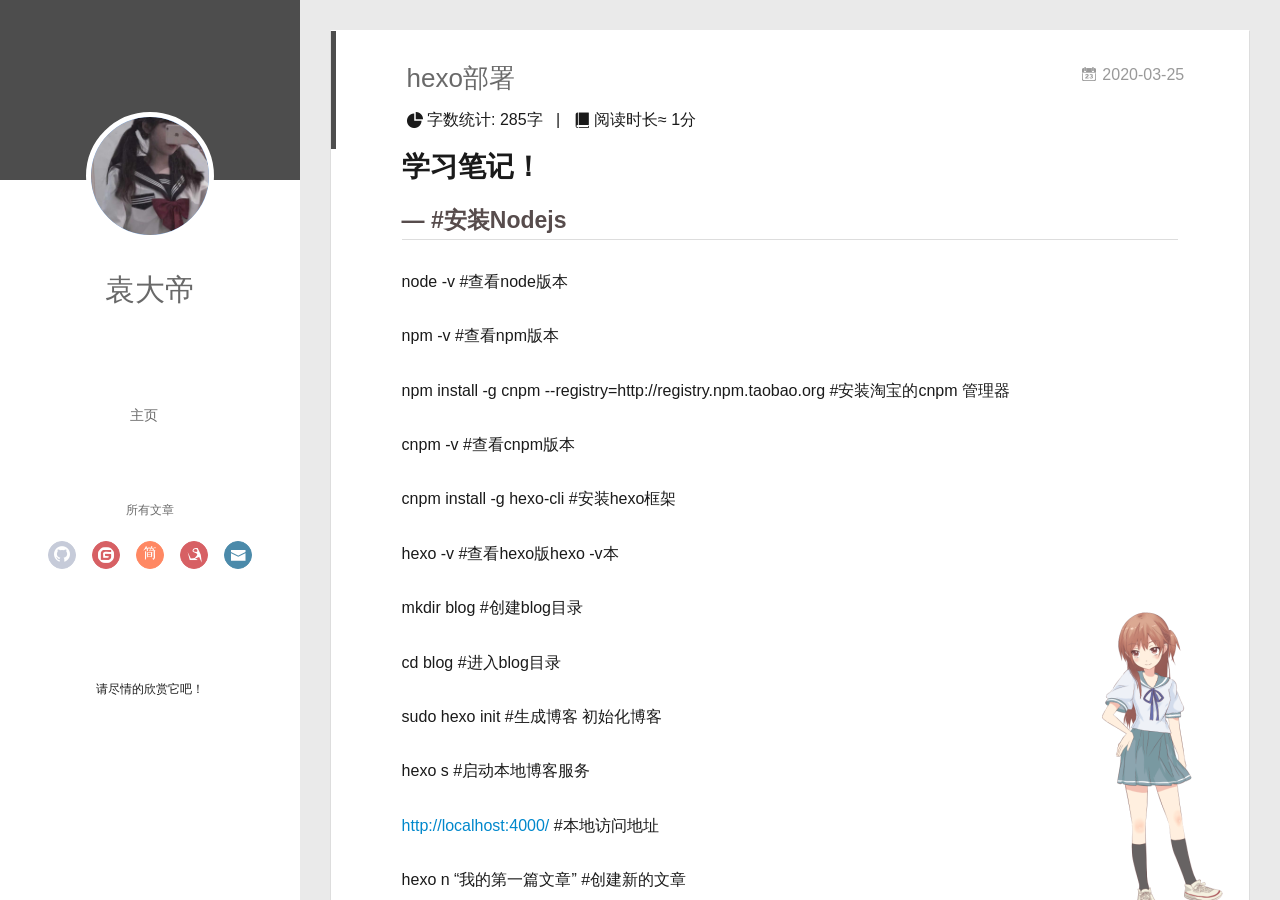
<file: 2020/03/25/hexo部署/index.html>
<!DOCTYPE html>
<html>
<head>
  <meta charset="utf-8">
  
  <meta name="renderer" content="webkit">
  <meta http-equiv="X-UA-Compatible" content="IE=edge" >
  <link rel="dns-prefetch" href="http://yoursite.com">
  <title>hexo部署 | 小袁的部落格</title>
  <meta name="generator" content="hexo-theme-yilia-plus">
  <meta name="viewport" content="width=device-width, initial-scale=1, maximum-scale=1">
  
  <meta name="description" content="学习笔记！  — #安装Nodejs node -v #查看node版本 npm -v #查看npm版本 npm install -g cnpm --registry&#x3D;http:&#x2F;&#x2F;registry.npm.taobao.org #安装淘宝的cnpm 管理器">
<meta property="og:type" content="article">
<meta property="og:title" content="hexo部署">
<meta property="og:url" content="http://yoursite.com/2020/03/25/hexo%E9%83%A8%E7%BD%B2/index.html">
<meta property="og:site_name" content="小袁的部落格">
<meta property="og:description" content="学习笔记！  — #安装Nodejs node -v #查看node版本 npm -v #查看npm版本 npm install -g cnpm --registry&#x3D;http:&#x2F;&#x2F;registry.npm.taobao.org #安装淘宝的cnpm 管理器">
<meta property="og:locale" content="zh_CN">
<meta property="article:published_time" content="2020-03-25T15:13:24.000Z">
<meta property="article:modified_time" content="2020-03-28T15:03:59.190Z">
<meta property="article:author" content="袁大帝">
<meta name="twitter:card" content="summary">
  
  
    <link rel="icon" href="/favicon.ico">
  
  
    <link rel="apple-touch-icon" href="/apple-touch-icon-180x180.png">
  
  <link rel="stylesheet" type="text/css" href="/./main.a5fda8.css">
  <style type="text/css">
    
    #container.show {
      background: linear-gradient(200deg,#a0cfe4,#e8c37e);
    }
  </style>
  

  

  
    
 	  <script src="/lib/clickLove.js"></script>
  
  

<script>
  (function () {
    var bp = document.createElement('script');
    var curProtocol = window.location.protocol.split(':')[0];
    if (curProtocol === 'https') {
      bp.src = 'https://zz.bdstatic.com/linksubmit/push.js';
    } else {
      bp.src = 'http://push.zhanzhang.baidu.com/push.js';
    }
    var s = document.getElementsByTagName("script")[0];
    s.parentNode.insertBefore(bp, s);
  })();

</script>



  

</head>

<body>
  <div id="container" q-class="show:isCtnShow">
    <canvas id="anm-canvas" class="anm-canvas"></canvas>
    <div class="left-col" q-class="show:isShow">
      


<div class="overlay" style="background: #4d4d4d;"></div>
<div class="intrude-less">
	<header id="header" class="inner">
		<a href="/" class="profilepic">
			<img src="/img/head.jpg" class="js-avatar">
		</a>
		<hgroup>
			<h1 class="header-author"><a href="/">袁大帝</a></h1>
		</hgroup>
		

		<nav class="header-menu">
			<ul>
			
				<li><a href="/" target="_blank">主页</a></li>
			
			</ul>
		</nav>
		<nav class="header-smart-menu">
			
				
					<a q-on="click: openSlider(e, 'innerArchive')" href="javascript:void(0)">所有文章</a>
				
			
		</nav>
		<nav class="header-nav">
			<div class="social">
				
					<a class="github" href="#" title="GitHub" target="_blank"><i class="icon-github"></i></a>
				
					<a class="gitee" href="#" title="码云" target="_blank"><i class="icon-gitee"></i></a>
				
					<a class="jianshu" href="#" title="简书" target="_blank"><i class="icon-jianshu"></i></a>
				
					<a class="cnblog" href="#" title="博客园" target="_blank"><i class="icon-cnblog"></i></a>
				
					<a class="mail" href="/15957347595@163.com" title="NULL" target="_blank"><i class="icon-mail"></i></a>
				
			</div>
		
			
			
			
			
			<div>
				<iframe frameborder="no" border="0" marginwidth="0" marginheight="0" width="240" height="86" src="//music.163.com/outchain/player?type=2&id=https://music.163.com/song?id=28315774&amp;userid=1315580293&auto=1&height=66"></iframe>
			</div>
			
				
				<p style="font-size: 12px;">请尽情的欣赏它吧！<p>
			
		
		</nav>
	</header>		
</div>

    </div>
    <div class="mid-col" q-class="show:isShow,hide:isShow|isFalse">
      
      
<nav id="mobile-nav">
  	<div class="overlay js-overlay" style="background: #4d4d4d"></div>
	<div class="btnctn js-mobile-btnctn">
  		<div class="slider-trigger list" q-on="click: openSlider(e)"><i class="icon icon-sort"></i></div>
	</div>
	<div class="intrude-less">
		<header id="header" class="inner">
			<div class="profilepic">
				<a href="/">
					<img src="/img/head.jpg" class="js-avatar">
				</a>
			</div>
			<hgroup>
			  <h1 class="header-author js-header-author">袁大帝</h1>
			</hgroup>
			
			
			
				
			
			
			
			<nav class="header-nav">
				<div class="social">
					
						<a class="github" target="_blank" href="#" title="GitHub"><i class="icon-github"></i></a>
			        
						<a class="gitee" target="_blank" href="#" title="码云"><i class="icon-gitee"></i></a>
			        
						<a class="jianshu" target="_blank" href="#" title="简书"><i class="icon-jianshu"></i></a>
			        
						<a class="cnblog" target="_blank" href="#" title="博客园"><i class="icon-cnblog"></i></a>
			        
						<a class="mail" target="_blank" href="/15957347595@163.com" title="NULL"><i class="icon-mail"></i></a>
			        
				</div>
			</nav>

			<nav class="header-menu js-header-menu">
				<ul style="width: 50%">
				
				
					<li style="width: 100%"><a href="/">主页</a></li>
		        
				</ul>
			</nav>
		</header>				
	</div>
	<div class="mobile-mask" style="display:none" q-show="isShow"></div>
</nav>

      <div id="wrapper" class="body-wrap">
        <div class="menu-l">
          <div class="canvas-wrap">
            <canvas data-colors="#eaeaea" data-sectionHeight="100" data-contentId="js-content" id="myCanvas1"
              class="anm-canvas"></canvas>
          </div>
          <div id="js-content" class="content-ll">
            <article id="post-hexo部署" class="article article-type-post " itemscope itemprop="blogPost">
  <div class="article-inner">
    
      <header class="article-header">
  
  
    <h1 class="article-title" itemprop="name">
      hexo部署
    </h1>
  


  
  
        
        <span id="busuanzi_container_page_pv" style='display:none' class="archive-article-date">
              <i class="icon-smile icon"></i> 阅读数：<span id="busuanzi_value_page_pv"></span>次
        </span>

<a href="/2020/03/25/hexo%E9%83%A8%E7%BD%B2/" class="archive-article-date">
        <time datetime="2020-03-25T15:13:24.000Z" itemprop="datePublished"><i class="icon-calendar icon"></i>2020-03-25</time>
</a>

  
  
    
<div style="margin-top:10px;">
  <span class="post-time">
    <span class="post-meta-item-icon">
      <!-- fonts.scss -->
      <!-- 百度字体平台:http://fontstore.baidu.com/static/editor/index.html -->
      <i class="icon-statistics"></i>
      <span class="post-meta-item-text"> 字数统计:</span>
      <span class="post-count">285字</span>
    </span>
  </span>

  <span class="post-time">
    &nbsp; | &nbsp;
    <span class="post-meta-item-icon">
      <i class="icon-book icon"></i>
      <span class="post-meta-item-text"> 阅读时长≈</span>
      <span class="post-count">1分</span>
    </span>
  </span>
</div>


  
  </header>
  
  <div class="article-entry" itemprop="articleBody">
    
    <h1 id="学习笔记"><a class="markdownIt-Anchor" href="#学习笔记"></a> 学习笔记！</h1>
<h2 id="安装nodejs"><a class="markdownIt-Anchor" href="#安装nodejs"></a> — #安装Nodejs</h2>
<p>node -v #查看node版本</p>
<p>npm -v #查看npm版本</p>
<p>npm install -g cnpm --registry=http://registry.npm.taobao.org #安装淘宝的cnpm 管理器</p>
<a id="more"></a>
<p>cnpm -v #查看cnpm版本</p>
<p>cnpm install -g hexo-cli  #安装hexo框架</p>
<p>hexo -v #查看hexo版hexo -v本</p>
<p>mkdir blog #创建blog目录</p>
<p>cd blog #进入blog目录</p>
<p>sudo hexo init #生成博客 初始化博客</p>
<p>hexo s #启动本地博客服务</p>
<p><a href="http://localhost:4000/" target="_blank" rel="noopener">http://localhost:4000/</a> #本地访问地址</p>
<p>hexo n “我的第一篇文章” #创建新的文章</p>
<p>#返回blog目录</p>
<p>hexo clean #清理</p>
<p>hexo g #生成</p>
<hr />
<h2 id="将blog部署到github上"><a class="markdownIt-Anchor" href="#将blog部署到github上"></a> 将blog部署到github上</h2>
<p>#Github创建一个新的仓库 <a href="http://YourGithubName.github.io" target="_blank" rel="noopener">YourGithubName.github.io</a></p>
<p>cnpm install --save hexo-deployer-git #在blog目录下安装git部署插件</p>
<p>----</p>
<p>#配置_config.yml</p>
<p>-----</p>
<p># Deployment</p>
<p>## Docs: <a href="https://hexo.io/docs/deployment.html" target="_blank" rel="noopener">https://hexo.io/docs/deployment.html</a></p>
<p>deploy:</p>
<p>type: git</p>
<p>repo: <a href="https://github.com/YourGithubName/YourGithubName.github.io.git" target="_blank" rel="noopener">https://github.com/YourGithubName/YourGithubName.github.io.git</a></p>
<p>branch: master</p>
<p>hexo d #部署到Github仓库里</p>
<p><a href="https://YourGithubName.github.io/" target="_blank" rel="noopener">https://YourGithubName.github.io/</a> #访问这个地址可以查看博客</p>
<hr />
<h2 id=""><a class="markdownIt-Anchor" href="#"></a> </h2>
<p>git clone <a href="https://github.com/litten/hexo-theme-yilia.git" target="_blank" rel="noopener">https://github.com/litten/hexo-theme-yilia.git</a> themes/yilia #下载yilia主题到本地</p>
<h1 id="修改hexo根目录下的_configyml-文件-theme-yilia"><a class="markdownIt-Anchor" href="#修改hexo根目录下的_configyml-文件-theme-yilia"></a> 修改hexo根目录下的_config.yml 文件 ： theme: yilia</h1>
<p>hexo c #清理一下</p>
<p>hexo g #生成</p>
<p>hexo d #部署到远程Github仓库</p>
<p><a href="https://YourGithubName.github.io/" target="_blank" rel="noopener">https://YourGithubName.github.io/</a> #查看博客</p>

    

    
    <div class="page-reward">
      <a href="javascript:void(0);" class="page-reward-btn tooltip-top" target="_self">
        <div class="tooltip tooltip-east">
          <span class="tooltip-item">
            赏
          </span>
          <span class="tooltip-content">
            <span class="tooltip-text">
              <span class="tooltip-inner">
                <p class="reward-p"><i class="icon icon-quo-left"></i>谢谢你请我吃糖果<i
                    class="icon icon-quo-right"></i></p>
                <div class="reward-box">
                  
                  
                </div>
              </span>
            </span>
          </span>
        </div>
      </a>
    </div>
    

    
    <div class="declare"> 
      <ul class="post-copyright">
        <li>
          <strong>本文作者：</strong>
          袁大帝
        </li>
        
        
        <li>
          <strong>版权声明： </strong>
          
          本博客所有文章除特别声明外，均采用 <a href="https://github.com/JoeyBling/hexo-theme-yilia-plus/blob/master/LICENSE" rel="external nofollow" target="_blank">MIT</a> 许可协议。转载请注明出处！
        </li>
        
      </ul>
    </div>
    

  </div>
  <div class="article-info article-info-index">
    
    
    

    

    
    
<div class="share-btn share-icons tooltip-left">
  <div class="tooltip tooltip-east">
    <span class="tooltip-item">
      <a href="javascript:;" class="share-sns share-outer">
        <i class="icon icon-share"></i>
      </a>
    </span>
    <span class="tooltip-content">
      <div class="share-wrap">
        <div class="share-icons">
          <a class="weibo share-sns" href="javascript:;" data-type="weibo">
            <i class="icon icon-weibo"></i>
          </a>
          <!-- <a class="weixin share-sns wxFab" href="javascript:;" data-type="weixin">
            <i class="icon icon-weixin"></i>
          </a> -->
          <a class="qq share-sns" href="javascript:;" data-type="qq">
            <i class="icon icon-qq"></i>
          </a>
          <a class="douban share-sns" href="javascript:;" data-type="douban">
            <i class="icon icon-douban"></i>
          </a>
          <a class="qzone share-sns" href="javascript:;" data-type="qzone">
            <i class="icon icon-qzone"></i>
          </a>
          <a class="facebook share-sns" href="javascript:;" data-type="facebook">
            <i class="icon icon-facebook"></i>
          </a>
          <a class="twitter share-sns" href="javascript:;" data-type="twitter">
            <i class="icon icon-twitter"></i>
          </a>
          <a class="google share-sns" href="javascript:;" data-type="google">
            <i class="icon icon-google"></i>
          </a>
        </div>
      </div>
    </span>
  </div>
</div>

<div class="page-modal wx-share js-wx-box">
    <a class="close js-modal-close" href="javascript:;"><i class="icon icon-close"></i></a>
    <p>扫一扫，分享到微信</p>
    <div class="wx-qrcode">
     <!-- <img src="//pan.baidu.com/share/qrcode?url=http://yoursite.com/2020/03/25/hexo%E9%83%A8%E7%BD%B2/" alt="微信分享二维码"> -->
    </div>
</div>

<div class="mask js-mask"></div>

    
    <div class="clearfix"></div>
  </div>
  </div>
</article>


<nav id="article-nav">
  
  
    <a href="/2020/03/24/hello-world/" id="article-nav-older" class="article-nav-link-wrap">
      <div class="article-nav-title">Hello World</div>
      <i class="icon-circle-right"></i>
    </a>
  
</nav>


<aside class="wrap-side-operation">
    <div class="mod-side-operation">
        
        <div class="jump-container" id="js-jump-container" style="display:none;">
            <a href="javascript:void(0)" class="mod-side-operation__jump-to-top">
                <i class="icon-font icon-back"></i>
            </a>
            <div id="js-jump-plan-container" class="jump-plan-container" style="top: -11px;">
                <i class="icon-font icon-plane jump-plane"></i>
            </div>
        </div>
        
        
    </div>
</aside>














          </div>
        </div>
      </div>
      <footer id="footer">
  <div class="outer">
    <div id="footer-info">
    	<div class="footer-left">
    		&copy; 2020 <a href="http://yoursite.com/" target="_blank">袁大帝</a>
    	</div>
      	<div class="footer-right">
			
			
      		GitHub:<a href="https://github.com/JoeyBling/hexo-theme-yilia-plus" target="_blank">hexo-theme-yilia-plus</a> by Litten
      	</div>
    </div>
  </div>
  
  
	<script src="/lib/busuanzi.pure.js"></script>
	
  
  
	
	<span id="busuanzi_container_site_pv" style="display:none">
		本站总访问量<span id="busuanzi_value_site_pv"></span>次	
	        <span class="post-meta-divider" >|</span>
	</span>
  	<span id="busuanzi_container_site_uv" style='display:none'>
  		本站访客数<span id="busuanzi_value_site_uv"></span>人
  	</span>
  
</footer>

    </div>
    <script>
	var yiliaConfig = {
		mathjax: false,
		isHome: false,
		isPost: true,
		isArchive: false,
		isTag: false,
		isCategory: false,
		open_in_new: true,
		toc_hide_index: true,
		root: "/",
		innerArchive: true,
		showTags: true
	}
</script>

<script>!function(r){function e(t){if(i[t])return i[t].exports;var n=i[t]={exports:{},id:t,loaded:!1};return r[t].call(n.exports,n,n.exports,e),n.loaded=!0,n.exports}var i={};e.m=r,e.c=i,e.p="./",e(0)}([function(t,n,r){r(208),t.exports=r(205)},function(t,n,r){var d=r(3),y=r(46),g=r(26),b=r(27),x=r(47),m="prototype",S=function(t,n,r){var e,i,o,u,c=t&S.F,f=t&S.G,a=t&S.S,s=t&S.P,l=t&S.B,h=f?d:a?d[n]||(d[n]={}):(d[n]||{})[m],v=f?y:y[n]||(y[n]={}),p=v[m]||(v[m]={});for(e in f&&(r=n),r)o=((i=!c&&h&&void 0!==h[e])?h:r)[e],u=l&&i?x(o,d):s&&"function"==typeof o?x(Function.call,o):o,h&&b(h,e,o,t&S.U),v[e]!=o&&g(v,e,u),s&&p[e]!=o&&(p[e]=o)};d.core=y,S.F=1,S.G=2,S.S=4,S.P=8,S.B=16,S.W=32,S.U=64,S.R=128,t.exports=S},function(t,n,r){var e=r(5);t.exports=function(t){if(!e(t))throw TypeError(t+" is not an object!");return t}},function(t,n){var r=t.exports="undefined"!=typeof window&&window.Math==Math?window:"undefined"!=typeof self&&self.Math==Math?self:Function("return this")();"number"==typeof __g&&(__g=r)},function(t,n){t.exports=function(t){try{return!!t()}catch(t){return!0}}},function(t,n){t.exports=function(t){return"object"==typeof t?null!==t:"function"==typeof t}},function(t,n){var r=t.exports="undefined"!=typeof window&&window.Math==Math?window:"undefined"!=typeof self&&self.Math==Math?self:Function("return this")();"number"==typeof __g&&(__g=r)},function(t,n,r){var e=r(118)("wks"),i=r(79),o=r(3).Symbol,u="function"==typeof o;(t.exports=function(t){return e[t]||(e[t]=u&&o[t]||(u?o:i)("Symbol."+t))}).store=e},function(t,n,r){var e=r(49),i=Math.min;t.exports=function(t){return 0<t?i(e(t),9007199254740991):0}},function(t,n){var r={}.hasOwnProperty;t.exports=function(t,n){return r.call(t,n)}},function(t,n,r){t.exports=!r(4)(function(){return 7!=Object.defineProperty({},"a",{get:function(){return 7}}).a})},function(t,n,r){var e=r(2),i=r(174),o=r(53),u=Object.defineProperty;n.f=r(10)?Object.defineProperty:function(t,n,r){if(e(t),n=o(n,!0),e(r),i)try{return u(t,n,r)}catch(t){}if("get"in r||"set"in r)throw TypeError("Accessors not supported!");return"value"in r&&(t[n]=r.value),t}},function(t,n,r){t.exports=!r(20)(function(){return 7!=Object.defineProperty({},"a",{get:function(){return 7}}).a})},function(t,n,r){var e=r(14),i=r(24);t.exports=r(12)?function(t,n,r){return e.f(t,n,i(1,r))}:function(t,n,r){return t[n]=r,t}},function(t,n,r){var e=r(22),i=r(60),o=r(42),u=Object.defineProperty;n.f=r(12)?Object.defineProperty:function(t,n,r){if(e(t),n=o(n,!0),e(r),i)try{return u(t,n,r)}catch(t){}if("get"in r||"set"in r)throw TypeError("Accessors not supported!");return"value"in r&&(t[n]=r.value),t}},function(t,n,r){var e=r(96),i=r(34);t.exports=function(t){return e(i(t))}},function(t,n,r){var e=r(40)("wks"),i=r(25),o=r(6).Symbol,u="function"==typeof o;(t.exports=function(t){return e[t]||(e[t]=u&&o[t]||(u?o:i)("Symbol."+t))}).store=e},function(t,n,r){var e=r(51);t.exports=function(t){return Object(e(t))}},function(t,n){t.exports=function(t){return"object"==typeof t?null!==t:"function"==typeof t}},function(t,n){var r=t.exports={version:"2.6.9"};"number"==typeof __e&&(__e=r)},function(t,n){t.exports=function(t){try{return!!t()}catch(t){return!0}}},function(t,n){t.exports=function(t){if("function"!=typeof t)throw TypeError(t+" is not a function!");return t}},function(t,n,r){var e=r(18);t.exports=function(t){if(!e(t))throw TypeError(t+" is not an object!");return t}},function(t,n){t.exports=!0},function(t,n){t.exports=function(t,n){return{enumerable:!(1&t),configurable:!(2&t),writable:!(4&t),value:n}}},function(t,n){var r=0,e=Math.random();t.exports=function(t){return"Symbol(".concat(void 0===t?"":t,")_",(++r+e).toString(36))}},function(t,n,r){var e=r(11),i=r(75);t.exports=r(10)?function(t,n,r){return e.f(t,n,i(1,r))}:function(t,n,r){return t[n]=r,t}},function(t,n,r){var o=r(3),u=r(26),c=r(30),f=r(79)("src"),e=r(219),i="toString",a=(""+e).split(i);r(46).inspectSource=function(t){return e.call(t)},(t.exports=function(t,n,r,e){var i="function"==typeof r;i&&(c(r,"name")||u(r,"name",n)),t[n]!==r&&(i&&(c(r,f)||u(r,f,t[n]?""+t[n]:a.join(String(n)))),t===o?t[n]=r:e?t[n]?t[n]=r:u(t,n,r):(delete t[n],u(t,n,r)))})(Function.prototype,i,function(){return"function"==typeof this&&this[f]||e.call(this)})},function(t,n,r){var e=r(1),i=r(4),u=r(51),c=/"/g,o=function(t,n,r,e){var i=String(u(t)),o="<"+n;return""!==r&&(o+=" "+r+'="'+String(e).replace(c,"&quot;")+'"'),o+">"+i+"</"+n+">"};t.exports=function(n,t){var r={};r[n]=t(o),e(e.P+e.F*i(function(){var t=""[n]('"');return t!==t.toLowerCase()||3<t.split('"').length}),"String",r)}},function(t,n,r){var e=r(65),i=r(35);t.exports=Object.keys||function(t){return e(t,i)}},function(t,n){var r={}.hasOwnProperty;t.exports=function(t,n){return r.call(t,n)}},function(t,n,r){var e=r(117),i=r(75),o=r(33),u=r(53),c=r(30),f=r(174),a=Object.getOwnPropertyDescriptor;n.f=r(10)?a:function(t,n){if(t=o(t),n=u(n,!0),f)try{return a(t,n)}catch(t){}if(c(t,n))return i(!e.f.call(t,n),t[n])}},function(t,n,r){var e=r(30),i=r(17),o=r(154)("IE_PROTO"),u=Object.prototype;t.exports=Object.getPrototypeOf||function(t){return t=i(t),e(t,o)?t[o]:"function"==typeof t.constructor&&t instanceof t.constructor?t.constructor.prototype:t instanceof Object?u:null}},function(t,n,r){var e=r(116),i=r(51);t.exports=function(t){return e(i(t))}},function(t,n){t.exports=function(t){if(null==t)throw TypeError("Can't call method on  "+t);return t}},function(t,n){t.exports="constructor,hasOwnProperty,isPrototypeOf,propertyIsEnumerable,toLocaleString,toString,valueOf".split(",")},function(t,n){t.exports={}},function(t,n){n.f={}.propertyIsEnumerable},function(t,n,r){var e=r(14).f,i=r(9),o=r(16)("toStringTag");t.exports=function(t,n,r){t&&!i(t=r?t:t.prototype,o)&&e(t,o,{configurable:!0,value:n})}},function(t,n,r){var e=r(40)("keys"),i=r(25);t.exports=function(t){return e[t]||(e[t]=i(t))}},function(t,n,r){var e=r(19),i=r(6),o="__core-js_shared__",u=i[o]||(i[o]={});(t.exports=function(t,n){return u[t]||(u[t]=void 0!==n?n:{})})("versions",[]).push({version:e.version,mode:r(23)?"pure":"global",copyright:"© 2019 Denis Pushkarev (zloirock.ru)"})},function(t,n){var r=Math.ceil,e=Math.floor;t.exports=function(t){return isNaN(t=+t)?0:(0<t?e:r)(t)}},function(t,n,r){var i=r(18);t.exports=function(t,n){if(!i(t))return t;var r,e;if(n&&"function"==typeof(r=t.toString)&&!i(e=r.call(t)))return e;if("function"==typeof(r=t.valueOf)&&!i(e=r.call(t)))return e;if(!n&&"function"==typeof(r=t.toString)&&!i(e=r.call(t)))return e;throw TypeError("Can't convert object to primitive value")}},function(t,n,r){var e=r(6),i=r(19),o=r(23),u=r(44),c=r(14).f;t.exports=function(t){var n=i.Symbol||(i.Symbol=o?{}:e.Symbol||{});"_"==t.charAt(0)||t in n||c(n,t,{value:u.f(t)})}},function(t,n,r){n.f=r(16)},function(t,n){var r={}.toString;t.exports=function(t){return r.call(t).slice(8,-1)}},function(t,n){var r=t.exports={version:"2.6.9"};"number"==typeof __e&&(__e=r)},function(t,n,r){var o=r(21);t.exports=function(e,i,t){if(o(e),void 0===i)return e;switch(t){case 1:return function(t){return e.call(i,t)};case 2:return function(t,n){return e.call(i,t,n)};case 3:return function(t,n,r){return e.call(i,t,n,r)}}return function(){return e.apply(i,arguments)}}},function(t,n,r){"use strict";var e=r(4);t.exports=function(t,n){return!!t&&e(function(){n?t.call(null,function(){},1):t.call(null)})}},function(t,n){var r=Math.ceil,e=Math.floor;t.exports=function(t){return isNaN(t=+t)?0:(0<t?e:r)(t)}},function(t,n,r){var x=r(47),m=r(116),S=r(17),w=r(8),e=r(138);t.exports=function(l,t){var h=1==l,v=2==l,p=3==l,d=4==l,y=6==l,g=5==l||y,b=t||e;return function(t,n,r){for(var e,i,o=S(t),u=m(o),c=x(n,r,3),f=w(u.length),a=0,s=h?b(t,f):v?b(t,0):void 0;a<f;a++)if((g||a in u)&&(i=c(e=u[a],a,o),l))if(h)s[a]=i;else if(i)switch(l){case 3:return!0;case 5:return e;case 6:return a;case 2:s.push(e)}else if(d)return!1;return y?-1:p||d?d:s}}},function(t,n){t.exports=function(t){if(null==t)throw TypeError("Can't call method on  "+t);return t}},function(t,n,r){var i=r(1),o=r(46),u=r(4);t.exports=function(t,n){var r=(o.Object||{})[t]||Object[t],e={};e[t]=n(r),i(i.S+i.F*u(function(){r(1)}),"Object",e)}},function(t,n,r){var i=r(5);t.exports=function(t,n){if(!i(t))return t;var r,e;if(n&&"function"==typeof(r=t.toString)&&!i(e=r.call(t)))return e;if("function"==typeof(r=t.valueOf)&&!i(e=r.call(t)))return e;if(!n&&"function"==typeof(r=t.toString)&&!i(e=r.call(t)))return e;throw TypeError("Can't convert object to primitive value")}},function(t,n,r){var d=r(6),y=r(19),g=r(93),b=r(13),x=r(9),m="prototype",S=function(t,n,r){var e,i,o,u=t&S.F,c=t&S.G,f=t&S.S,a=t&S.P,s=t&S.B,l=t&S.W,h=c?y:y[n]||(y[n]={}),v=h[m],p=c?d:f?d[n]:(d[n]||{})[m];for(e in c&&(r=n),r)(i=!u&&p&&void 0!==p[e])&&x(h,e)||(o=i?p[e]:r[e],h[e]=c&&"function"!=typeof p[e]?r[e]:s&&i?g(o,d):l&&p[e]==o?function(e){var t=function(t,n,r){if(this instanceof e){switch(arguments.length){case 0:return new e;case 1:return new e(t);case 2:return new e(t,n)}return new e(t,n,r)}return e.apply(this,arguments)};return t[m]=e[m],t}(o):a&&"function"==typeof o?g(Function.call,o):o,a&&((h.virtual||(h.virtual={}))[e]=o,t&S.R&&v&&!v[e]&&b(v,e,o)))};S.F=1,S.G=2,S.S=4,S.P=8,S.B=16,S.W=32,S.U=64,S.R=128,t.exports=S},function(t,n,r){var e=r(34);t.exports=function(t){return Object(e(t))}},function(t,n,r){var o=r(196),e=r(1),i=r(118)("metadata"),u=i.store||(i.store=new(r(200))),c=function(t,n,r){var e=u.get(t);if(!e){if(!r)return;u.set(t,e=new o)}var i=e.get(n);if(!i){if(!r)return;e.set(n,i=new o)}return i};t.exports={store:u,map:c,has:function(t,n,r){var e=c(n,r,!1);return void 0!==e&&e.has(t)},get:function(t,n,r){var e=c(n,r,!1);return void 0===e?void 0:e.get(t)},set:function(t,n,r,e){c(r,e,!0).set(t,n)},keys:function(t,n){var r=c(t,n,!1),e=[];return r&&r.forEach(function(t,n){e.push(n)}),e},key:function(t){return void 0===t||"symbol"==typeof t?t:String(t)},exp:function(t){e(e.S,"Reflect",t)}}},function(t,n,r){"use strict";if(r(10)){var g=r(68),b=r(3),x=r(4),m=r(1),S=r(132),e=r(159),h=r(47),w=r(70),i=r(75),_=r(26),o=r(76),u=r(49),O=r(8),E=r(194),c=r(78),f=r(53),a=r(30),M=r(81),P=r(5),v=r(17),p=r(145),j=r(72),F=r(32),A=r(73).f,d=r(161),s=r(79),l=r(7),y=r(50),I=r(120),L=r(119),N=r(162),T=r(82),k=r(125),R=r(77),C=r(137),D=r(166),G=r(11),W=r(31),U=G.f,V=W.f,B=b.RangeError,q=b.TypeError,z=b.Uint8Array,K="ArrayBuffer",H="Shared"+K,J="BYTES_PER_ELEMENT",$="prototype",Y=Array[$],X=e.ArrayBuffer,Q=e.DataView,Z=y(0),tt=y(2),nt=y(3),rt=y(4),et=y(5),it=y(6),ot=I(!0),ut=I(!1),ct=N.values,ft=N.keys,at=N.entries,st=Y.lastIndexOf,lt=Y.reduce,ht=Y.reduceRight,vt=Y.join,pt=Y.sort,dt=Y.slice,yt=Y.toString,gt=Y.toLocaleString,bt=l("iterator"),xt=l("toStringTag"),mt=s("typed_constructor"),St=s("def_constructor"),wt=S.CONSTR,_t=S.TYPED,Ot=S.VIEW,Et="Wrong length!",Mt=y(1,function(t,n){return It(L(t,t[St]),n)}),Pt=x(function(){return 1===new z(new Uint16Array([1]).buffer)[0]}),jt=!!z&&!!z[$].set&&x(function(){new z(1).set({})}),Ft=function(t,n){var r=u(t);if(r<0||r%n)throw B("Wrong offset!");return r},At=function(t){if(P(t)&&_t in t)return t;throw q(t+" is not a typed array!")},It=function(t,n){if(!(P(t)&&mt in t))throw q("It is not a typed array constructor!");return new t(n)},Lt=function(t,n){return Nt(L(t,t[St]),n)},Nt=function(t,n){for(var r=0,e=n.length,i=It(t,e);r<e;)i[r]=n[r++];return i},Tt=function(t,n,r){U(t,n,{get:function(){return this._d[r]}})},kt=function(t){var n,r,e,i,o,u,c=v(t),f=arguments.length,a=1<f?arguments[1]:void 0,s=void 0!==a,l=d(c);if(null!=l&&!p(l)){for(u=l.call(c),e=[],n=0;!(o=u.next()).done;n++)e.push(o.value);c=e}for(s&&2<f&&(a=h(a,arguments[2],2)),n=0,r=O(c.length),i=It(this,r);n<r;n++)i[n]=s?a(c[n],n):c[n];return i},Rt=function(){for(var t=0,n=arguments.length,r=It(this,n);t<n;)r[t]=arguments[t++];return r},Ct=!!z&&x(function(){gt.call(new z(1))}),Dt=function(){return gt.apply(Ct?dt.call(At(this)):At(this),arguments)},Gt={copyWithin:function(t,n){return D.call(At(this),t,n,2<arguments.length?arguments[2]:void 0)},every:function(t){return rt(At(this),t,1<arguments.length?arguments[1]:void 0)},fill:function(t){return C.apply(At(this),arguments)},filter:function(t){return Lt(this,tt(At(this),t,1<arguments.length?arguments[1]:void 0))},find:function(t){return et(At(this),t,1<arguments.length?arguments[1]:void 0)},findIndex:function(t){return it(At(this),t,1<arguments.length?arguments[1]:void 0)},forEach:function(t){Z(At(this),t,1<arguments.length?arguments[1]:void 0)},indexOf:function(t){return ut(At(this),t,1<arguments.length?arguments[1]:void 0)},includes:function(t){return ot(At(this),t,1<arguments.length?arguments[1]:void 0)},join:function(t){return vt.apply(At(this),arguments)},lastIndexOf:function(t){return st.apply(At(this),arguments)},map:function(t){return Mt(At(this),t,1<arguments.length?arguments[1]:void 0)},reduce:function(t){return lt.apply(At(this),arguments)},reduceRight:function(t){return ht.apply(At(this),arguments)},reverse:function(){for(var t,n=this,r=At(n).length,e=Math.floor(r/2),i=0;i<e;)t=n[i],n[i++]=n[--r],n[r]=t;return n},some:function(t){return nt(At(this),t,1<arguments.length?arguments[1]:void 0)},sort:function(t){return pt.call(At(this),t)},subarray:function(t,n){var r=At(this),e=r.length,i=c(t,e);return new(L(r,r[St]))(r.buffer,r.byteOffset+i*r.BYTES_PER_ELEMENT,O((void 0===n?e:c(n,e))-i))}},Wt=function(t,n){return Lt(this,dt.call(At(this),t,n))},Ut=function(t){At(this);var n=Ft(arguments[1],1),r=this.length,e=v(t),i=O(e.length),o=0;if(r<i+n)throw B(Et);for(;o<i;)this[n+o]=e[o++]},Vt={entries:function(){return at.call(At(this))},keys:function(){return ft.call(At(this))},values:function(){return ct.call(At(this))}},Bt=function(t,n){return P(t)&&t[_t]&&"symbol"!=typeof n&&n in t&&String(+n)==String(n)},qt=function(t,n){return Bt(t,n=f(n,!0))?i(2,t[n]):V(t,n)},zt=function(t,n,r){return!(Bt(t,n=f(n,!0))&&P(r)&&a(r,"value"))||a(r,"get")||a(r,"set")||r.configurable||a(r,"writable")&&!r.writable||a(r,"enumerable")&&!r.enumerable?U(t,n,r):(t[n]=r.value,t)};wt||(W.f=qt,G.f=zt),m(m.S+m.F*!wt,"Object",{getOwnPropertyDescriptor:qt,defineProperty:zt}),x(function(){yt.call({})})&&(yt=gt=function(){return vt.call(this)});var Kt=o({},Gt);o(Kt,Vt),_(Kt,bt,Vt.values),o(Kt,{slice:Wt,set:Ut,constructor:function(){},toString:yt,toLocaleString:Dt}),Tt(Kt,"buffer","b"),Tt(Kt,"byteOffset","o"),Tt(Kt,"byteLength","l"),Tt(Kt,"length","e"),U(Kt,xt,{get:function(){return this[_t]}}),t.exports=function(t,l,n,o){var h=t+((o=!!o)?"Clamped":"")+"Array",r="get"+t,u="set"+t,v=b[h],c=v||{},e=v&&F(v),i=!v||!S.ABV,f={},a=v&&v[$],p=function(t,i){U(t,i,{get:function(){return t=i,(n=this._d).v[r](t*l+n.o,Pt);var t,n},set:function(t){return n=i,r=t,e=this._d,o&&(r=(r=Math.round(r))<0?0:255<r?255:255&r),void e.v[u](n*l+e.o,r,Pt);var n,r,e},enumerable:!0})};i?(v=n(function(t,n,r,e){w(t,v,h,"_d");var i,o,u,c,f=0,a=0;if(P(n)){if(!(n instanceof X||(c=M(n))==K||c==H))return _t in n?Nt(v,n):kt.call(v,n);i=n,a=Ft(r,l);var s=n.byteLength;if(void 0===e){if(s%l)throw B(Et);if((o=s-a)<0)throw B(Et)}else if(s<(o=O(e)*l)+a)throw B(Et);u=o/l}else u=E(n),i=new X(o=u*l);for(_(t,"_d",{b:i,o:a,l:o,e:u,v:new Q(i)});f<u;)p(t,f++)}),a=v[$]=j(Kt),_(a,"constructor",v)):x(function(){v(1)})&&x(function(){new v(-1)})&&k(function(t){new v,new v(null),new v(1.5),new v(t)},!0)||(v=n(function(t,n,r,e){var i;return w(t,v,h),P(n)?n instanceof X||(i=M(n))==K||i==H?void 0!==e?new c(n,Ft(r,l),e):void 0!==r?new c(n,Ft(r,l)):new c(n):_t in n?Nt(v,n):kt.call(v,n):new c(E(n))}),Z(e!==Function.prototype?A(c).concat(A(e)):A(c),function(t){t in v||_(v,t,c[t])}),v[$]=a,g||(a.constructor=v));var s=a[bt],d=!!s&&("values"==s.name||null==s.name),y=Vt.values;_(v,mt,!0),_(a,_t,h),_(a,Ot,!0),_(a,St,v),(o?new v(1)[xt]==h:xt in a)||U(a,xt,{get:function(){return h}}),f[h]=v,m(m.G+m.W+m.F*(v!=c),f),m(m.S,h,{BYTES_PER_ELEMENT:l}),m(m.S+m.F*x(function(){c.of.call(v,1)}),h,{from:kt,of:Rt}),J in a||_(a,J,l),m(m.P,h,Gt),R(h),m(m.P+m.F*jt,h,{set:Ut}),m(m.P+m.F*!d,h,Vt),g||a.toString==yt||(a.toString=yt),m(m.P+m.F*x(function(){new v(1).slice()}),h,{slice:Wt}),m(m.P+m.F*(x(function(){return[1,2].toLocaleString()!=new v([1,2]).toLocaleString()})||!x(function(){a.toLocaleString.call([1,2])})),h,{toLocaleString:Dt}),T[h]=d?s:y,g||d||_(a,bt,y)}}else t.exports=function(){}},function(t,n){var r={}.toString;t.exports=function(t){return r.call(t).slice(8,-1)}},function(t,n,r){var e=r(18),i=r(6).document,o=e(i)&&e(i.createElement);t.exports=function(t){return o?i.createElement(t):{}}},function(t,n,r){t.exports=!r(12)&&!r(20)(function(){return 7!=Object.defineProperty(r(59)("div"),"a",{get:function(){return 7}}).a})},function(t,n,r){"use strict";var x=r(23),m=r(54),S=r(66),w=r(13),_=r(36),O=r(98),E=r(38),M=r(104),P=r(16)("iterator"),j=!([].keys&&"next"in[].keys()),F="values",A=function(){return this};t.exports=function(t,n,r,e,i,o,u){O(r,n,e);var c,f,a,s=function(t){if(!j&&t in p)return p[t];switch(t){case"keys":case F:return function(){return new r(this,t)}}return function(){return new r(this,t)}},l=n+" Iterator",h=i==F,v=!1,p=t.prototype,d=p[P]||p["@@iterator"]||i&&p[i],y=d||s(i),g=i?h?s("entries"):y:void 0,b="Array"==n&&p.entries||d;if(b&&((a=M(b.call(new t)))!==Object.prototype&&a.next&&(E(a,l,!0),x||"function"==typeof a[P]||w(a,P,A))),h&&d&&d.name!==F&&(v=!0,y=function(){return d.call(this)}),x&&!u||!j&&!v&&p[P]||w(p,P,y),_[n]=y,_[l]=A,i)if(c={values:h?y:s(F),keys:o?y:s("keys"),entries:g},u)for(f in c)f in p||S(p,f,c[f]);else m(m.P+m.F*(j||v),n,c);return c}},function(t,n,e){var i=e(22),o=e(101),u=e(35),c=e(39)("IE_PROTO"),f=function(){},a="prototype",s=function(){var t,n=e(59)("iframe"),r=u.length;for(n.style.display="none",e(95).appendChild(n),n.src="javascript:",(t=n.contentWindow.document).open(),t.write("<script>document.F=Object<\/script>"),t.close(),s=t.F;r--;)delete s[a][u[r]];return s()};t.exports=Object.create||function(t,n){var r;return null!==t?(f[a]=i(t),r=new f,f[a]=null,r[c]=t):r=s(),void 0===n?r:o(r,n)}},function(t,n,r){var e=r(65),i=r(35).concat("length","prototype");n.f=Object.getOwnPropertyNames||function(t){return e(t,i)}},function(t,n){n.f=Object.getOwnPropertySymbols},function(t,n,r){var u=r(9),c=r(15),f=r(92)(!1),a=r(39)("IE_PROTO");t.exports=function(t,n){var r,e=c(t),i=0,o=[];for(r in e)r!=a&&u(e,r)&&o.push(r);for(;n.length>i;)u(e,r=n[i++])&&(~f(o,r)||o.push(r));return o}},function(t,n,r){t.exports=r(13)},function(t,n,r){var e=r(7)("unscopables"),i=Array.prototype;null==i[e]&&r(26)(i,e,{}),t.exports=function(t){i[e][t]=!0}},function(t,n){t.exports=!1},function(t,n,r){var e=r(79)("meta"),i=r(5),o=r(30),u=r(11).f,c=0,f=Object.isExtensible||function(){return!0},a=!r(4)(function(){return f(Object.preventExtensions({}))}),s=function(t){u(t,e,{value:{i:"O"+ ++c,w:{}}})},l=t.exports={KEY:e,NEED:!1,fastKey:function(t,n){if(!i(t))return"symbol"==typeof t?t:("string"==typeof t?"S":"P")+t;if(!o(t,e)){if(!f(t))return"F";if(!n)return"E";s(t)}return t[e].i},getWeak:function(t,n){if(!o(t,e)){if(!f(t))return!0;if(!n)return!1;s(t)}return t[e].w},onFreeze:function(t){return a&&l.NEED&&f(t)&&!o(t,e)&&s(t),t}}},function(t,n){t.exports=function(t,n,r,e){if(!(t instanceof n)||void 0!==e&&e in t)throw TypeError(r+": incorrect invocation!");return t}},function(t,n,r){var h=r(47),v=r(177),p=r(145),d=r(2),y=r(8),g=r(161),b={},x={};(n=t.exports=function(t,n,r,e,i){var o,u,c,f,a=i?function(){return t}:g(t),s=h(r,e,n?2:1),l=0;if("function"!=typeof a)throw TypeError(t+" is not iterable!");if(p(a)){for(o=y(t.length);l<o;l++)if((f=n?s(d(u=t[l])[0],u[1]):s(t[l]))===b||f===x)return f}else for(c=a.call(t);!(u=c.next()).done;)if((f=v(c,s,u.value,n))===b||f===x)return f}).BREAK=b,n.RETURN=x},function(t,n,e){var i=e(2),o=e(183),u=e(141),c=e(154)("IE_PROTO"),f=function(){},a="prototype",s=function(){var t,n=e(140)("iframe"),r=u.length;for(n.style.display="none",e(143).appendChild(n),n.src="javascript:",(t=n.contentWindow.document).open(),t.write("<script>document.F=Object<\/script>"),t.close(),s=t.F;r--;)delete s[a][u[r]];return s()};t.exports=Object.create||function(t,n){var r;return null!==t?(f[a]=i(t),r=new f,f[a]=null,r[c]=t):r=s(),void 0===n?r:o(r,n)}},function(t,n,r){var e=r(185),i=r(141).concat("length","prototype");n.f=Object.getOwnPropertyNames||function(t){return e(t,i)}},function(t,n,r){var e=r(185),i=r(141);t.exports=Object.keys||function(t){return e(t,i)}},function(t,n){t.exports=function(t,n){return{enumerable:!(1&t),configurable:!(2&t),writable:!(4&t),value:n}}},function(t,n,r){var i=r(27);t.exports=function(t,n,r){for(var e in n)i(t,e,n[e],r);return t}},function(t,n,r){"use strict";var e=r(3),i=r(11),o=r(10),u=r(7)("species");t.exports=function(t){var n=e[t];o&&n&&!n[u]&&i.f(n,u,{configurable:!0,get:function(){return this}})}},function(t,n,r){var e=r(49),i=Math.max,o=Math.min;t.exports=function(t,n){return(t=e(t))<0?i(t+n,0):o(t,n)}},function(t,n){var r=0,e=Math.random();t.exports=function(t){return"Symbol(".concat(void 0===t?"":t,")_",(++r+e).toString(36))}},function(t,n,r){var e=r(5);t.exports=function(t,n){if(!e(t)||t._t!==n)throw TypeError("Incompatible receiver, "+n+" required!");return t}},function(t,n,r){var i=r(45),o=r(7)("toStringTag"),u="Arguments"==i(function(){return arguments}());t.exports=function(t){var n,r,e;return void 0===t?"Undefined":null===t?"Null":"string"==typeof(r=function(t,n){try{return t[n]}catch(t){}}(n=Object(t),o))?r:u?i(n):"Object"==(e=i(n))&&"function"==typeof n.callee?"Arguments":e}},function(t,n){t.exports={}},function(t,n,r){var e=r(11).f,i=r(30),o=r(7)("toStringTag");t.exports=function(t,n,r){t&&!i(t=r?t:t.prototype,o)&&e(t,o,{configurable:!0,value:n})}},function(t,n,r){var u=r(1),e=r(51),c=r(4),f=r(157),i="["+f+"]",o=RegExp("^"+i+i+"*"),a=RegExp(i+i+"*$"),s=function(t,n,r){var e={},i=c(function(){return!!f[t]()||"​"!="​"[t]()}),o=e[t]=i?n(l):f[t];r&&(e[r]=o),u(u.P+u.F*i,"String",e)},l=s.trim=function(t,n){return t=String(e(t)),1&n&&(t=t.replace(o,"")),2&n&&(t=t.replace(a,"")),t};t.exports=s},function(t,n,r){t.exports={default:r(88),__esModule:!0}},function(t,n,r){t.exports={default:r(89),__esModule:!0}},function(t,n,r){"use strict";function e(t){return t&&t.__esModule?t:{default:t}}n.__esModule=!0;var i=e(r(86)),o=e(r(85)),u="function"==typeof o.default&&"symbol"==typeof i.default?function(t){return typeof t}:function(t){return t&&"function"==typeof o.default&&t.constructor===o.default&&t!==o.default.prototype?"symbol":typeof t};n.default="function"==typeof o.default&&"symbol"===u(i.default)?function(t){return void 0===t?"undefined":u(t)}:function(t){return t&&"function"==typeof o.default&&t.constructor===o.default&&t!==o.default.prototype?"symbol":void 0===t?"undefined":u(t)}},function(t,n,r){r(111),r(109),r(112),r(113),t.exports=r(19).Symbol},function(t,n,r){r(110),r(114),t.exports=r(44).f("iterator")},function(t,n){t.exports=function(t){if("function"!=typeof t)throw TypeError(t+" is not a function!");return t}},function(t,n){t.exports=function(){}},function(t,n,r){var f=r(15),a=r(107),s=r(106);t.exports=function(c){return function(t,n,r){var e,i=f(t),o=a(i.length),u=s(r,o);if(c&&n!=n){for(;u<o;)if((e=i[u++])!=e)return!0}else for(;u<o;u++)if((c||u in i)&&i[u]===n)return c||u||0;return!c&&-1}}},function(t,n,r){var o=r(90);t.exports=function(e,i,t){if(o(e),void 0===i)return e;switch(t){case 1:return function(t){return e.call(i,t)};case 2:return function(t,n){return e.call(i,t,n)};case 3:return function(t,n,r){return e.call(i,t,n,r)}}return function(){return e.apply(i,arguments)}}},function(t,n,r){var c=r(29),f=r(64),a=r(37);t.exports=function(t){var n=c(t),r=f.f;if(r)for(var e,i=r(t),o=a.f,u=0;i.length>u;)o.call(t,e=i[u++])&&n.push(e);return n}},function(t,n,r){var e=r(6).document;t.exports=e&&e.documentElement},function(t,n,r){var e=r(58);t.exports=Object("z").propertyIsEnumerable(0)?Object:function(t){return"String"==e(t)?t.split(""):Object(t)}},function(t,n,r){var e=r(58);t.exports=Array.isArray||function(t){return"Array"==e(t)}},function(t,n,r){"use strict";var e=r(62),i=r(24),o=r(38),u={};r(13)(u,r(16)("iterator"),function(){return this}),t.exports=function(t,n,r){t.prototype=e(u,{next:i(1,r)}),o(t,n+" Iterator")}},function(t,n){t.exports=function(t,n){return{value:n,done:!!t}}},function(t,n,r){var e=r(25)("meta"),i=r(18),o=r(9),u=r(14).f,c=0,f=Object.isExtensible||function(){return!0},a=!r(20)(function(){return f(Object.preventExtensions({}))}),s=function(t){u(t,e,{value:{i:"O"+ ++c,w:{}}})},l=t.exports={KEY:e,NEED:!1,fastKey:function(t,n){if(!i(t))return"symbol"==typeof t?t:("string"==typeof t?"S":"P")+t;if(!o(t,e)){if(!f(t))return"F";if(!n)return"E";s(t)}return t[e].i},getWeak:function(t,n){if(!o(t,e)){if(!f(t))return!0;if(!n)return!1;s(t)}return t[e].w},onFreeze:function(t){return a&&l.NEED&&f(t)&&!o(t,e)&&s(t),t}}},function(t,n,r){var u=r(14),c=r(22),f=r(29);t.exports=r(12)?Object.defineProperties:function(t,n){c(t);for(var r,e=f(n),i=e.length,o=0;o<i;)u.f(t,r=e[o++],n[r]);return t}},function(t,n,r){var e=r(37),i=r(24),o=r(15),u=r(42),c=r(9),f=r(60),a=Object.getOwnPropertyDescriptor;n.f=r(12)?a:function(t,n){if(t=o(t),n=u(n,!0),f)try{return a(t,n)}catch(t){}if(c(t,n))return i(!e.f.call(t,n),t[n])}},function(t,n,r){var e=r(15),i=r(63).f,o={}.toString,u="object"==typeof window&&window&&Object.getOwnPropertyNames?Object.getOwnPropertyNames(window):[];t.exports.f=function(t){return u&&"[object Window]"==o.call(t)?function(t){try{return i(t)}catch(t){return u.slice()}}(t):i(e(t))}},function(t,n,r){var e=r(9),i=r(55),o=r(39)("IE_PROTO"),u=Object.prototype;t.exports=Object.getPrototypeOf||function(t){return t=i(t),e(t,o)?t[o]:"function"==typeof t.constructor&&t instanceof t.constructor?t.constructor.prototype:t instanceof Object?u:null}},function(t,n,r){var f=r(41),a=r(34);t.exports=function(c){return function(t,n){var r,e,i=String(a(t)),o=f(n),u=i.length;return o<0||u<=o?c?"":void 0:(r=i.charCodeAt(o))<55296||56319<r||o+1===u||(e=i.charCodeAt(o+1))<56320||57343<e?c?i.charAt(o):r:c?i.slice(o,o+2):e-56320+(r-55296<<10)+65536}}},function(t,n,r){var e=r(41),i=Math.max,o=Math.min;t.exports=function(t,n){return(t=e(t))<0?i(t+n,0):o(t,n)}},function(t,n,r){var e=r(41),i=Math.min;t.exports=function(t){return 0<t?i(e(t),9007199254740991):0}},function(t,n,r){"use strict";var e=r(91),i=r(99),o=r(36),u=r(15);t.exports=r(61)(Array,"Array",function(t,n){this._t=u(t),this._i=0,this._k=n},function(){var t=this._t,n=this._k,r=this._i++;return!t||r>=t.length?(this._t=void 0,i(1)):i(0,"keys"==n?r:"values"==n?t[r]:[r,t[r]])},"values"),o.Arguments=o.Array,e("keys"),e("values"),e("entries")},function(t,n){},function(t,n,r){"use strict";var e=r(105)(!0);r(61)(String,"String",function(t){this._t=String(t),this._i=0},function(){var t,n=this._t,r=this._i;return r>=n.length?{value:void 0,done:!0}:(t=e(n,r),this._i+=t.length,{value:t,done:!1})})},function(t,n,r){"use strict";var e=r(6),u=r(9),i=r(12),o=r(54),c=r(66),f=r(100).KEY,a=r(20),s=r(40),l=r(38),h=r(25),v=r(16),p=r(44),d=r(43),y=r(94),g=r(97),b=r(22),x=r(18),m=r(55),S=r(15),w=r(42),_=r(24),O=r(62),E=r(103),M=r(102),P=r(64),j=r(14),F=r(29),A=M.f,I=j.f,L=E.f,N=e.Symbol,T=e.JSON,k=T&&T.stringify,R="prototype",C=v("_hidden"),D=v("toPrimitive"),G={}.propertyIsEnumerable,W=s("symbol-registry"),U=s("symbols"),V=s("op-symbols"),B=Object[R],q="function"==typeof N&&!!P.f,z=e.QObject,K=!z||!z[R]||!z[R].findChild,H=i&&a(function(){return 7!=O(I({},"a",{get:function(){return I(this,"a",{value:7}).a}})).a})?function(t,n,r){var e=A(B,n);e&&delete B[n],I(t,n,r),e&&t!==B&&I(B,n,e)}:I,J=function(t){var n=U[t]=O(N[R]);return n._k=t,n},$=q&&"symbol"==typeof N.iterator?function(t){return"symbol"==typeof t}:function(t){return t instanceof N},Y=function(t,n,r){return t===B&&Y(V,n,r),b(t),n=w(n,!0),b(r),u(U,n)?(r.enumerable?(u(t,C)&&t[C][n]&&(t[C][n]=!1),r=O(r,{enumerable:_(0,!1)})):(u(t,C)||I(t,C,_(1,{})),t[C][n]=!0),H(t,n,r)):I(t,n,r)},X=function(t,n){b(t);for(var r,e=y(n=S(n)),i=0,o=e.length;i<o;)Y(t,r=e[i++],n[r]);return t},Q=function(t){var n=G.call(this,t=w(t,!0));return!(this===B&&u(U,t)&&!u(V,t))&&(!(n||!u(this,t)||!u(U,t)||u(this,C)&&this[C][t])||n)},Z=function(t,n){if(t=S(t),n=w(n,!0),t!==B||!u(U,n)||u(V,n)){var r=A(t,n);return!r||!u(U,n)||u(t,C)&&t[C][n]||(r.enumerable=!0),r}},tt=function(t){for(var n,r=L(S(t)),e=[],i=0;r.length>i;)u(U,n=r[i++])||n==C||n==f||e.push(n);return e},nt=function(t){for(var n,r=t===B,e=L(r?V:S(t)),i=[],o=0;e.length>o;)!u(U,n=e[o++])||r&&!u(B,n)||i.push(U[n]);return i};q||(c((N=function(){if(this instanceof N)throw TypeError("Symbol is not a constructor!");var n=h(0<arguments.length?arguments[0]:void 0),r=function(t){this===B&&r.call(V,t),u(this,C)&&u(this[C],n)&&(this[C][n]=!1),H(this,n,_(1,t))};return i&&K&&H(B,n,{configurable:!0,set:r}),J(n)})[R],"toString",function(){return this._k}),M.f=Z,j.f=Y,r(63).f=E.f=tt,r(37).f=Q,P.f=nt,i&&!r(23)&&c(B,"propertyIsEnumerable",Q,!0),p.f=function(t){return J(v(t))}),o(o.G+o.W+o.F*!q,{Symbol:N});for(var rt="hasInstance,isConcatSpreadable,iterator,match,replace,search,species,split,toPrimitive,toStringTag,unscopables".split(","),et=0;rt.length>et;)v(rt[et++]);for(var it=F(v.store),ot=0;it.length>ot;)d(it[ot++]);o(o.S+o.F*!q,"Symbol",{for:function(t){return u(W,t+="")?W[t]:W[t]=N(t)},keyFor:function(t){if(!$(t))throw TypeError(t+" is not a symbol!");for(var n in W)if(W[n]===t)return n},useSetter:function(){K=!0},useSimple:function(){K=!1}}),o(o.S+o.F*!q,"Object",{create:function(t,n){return void 0===n?O(t):X(O(t),n)},defineProperty:Y,defineProperties:X,getOwnPropertyDescriptor:Z,getOwnPropertyNames:tt,getOwnPropertySymbols:nt});var ut=a(function(){P.f(1)});o(o.S+o.F*ut,"Object",{getOwnPropertySymbols:function(t){return P.f(m(t))}}),T&&o(o.S+o.F*(!q||a(function(){var t=N();return"[null]"!=k([t])||"{}"!=k({a:t})||"{}"!=k(Object(t))})),"JSON",{stringify:function(t){for(var n,r,e=[t],i=1;arguments.length>i;)e.push(arguments[i++]);if(r=n=e[1],(x(n)||void 0!==t)&&!$(t))return g(n)||(n=function(t,n){if("function"==typeof r&&(n=r.call(this,t,n)),!$(n))return n}),e[1]=n,k.apply(T,e)}}),N[R][D]||r(13)(N[R],D,N[R].valueOf),l(N,"Symbol"),l(Math,"Math",!0),l(e.JSON,"JSON",!0)},function(t,n,r){r(43)("asyncIterator")},function(t,n,r){r(43)("observable")},function(t,n,r){r(108);for(var e=r(6),i=r(13),o=r(36),u=r(16)("toStringTag"),c="CSSRuleList,CSSStyleDeclaration,CSSValueList,ClientRectList,DOMRectList,DOMStringList,DOMTokenList,DataTransferItemList,FileList,HTMLAllCollection,HTMLCollection,HTMLFormElement,HTMLSelectElement,MediaList,MimeTypeArray,NamedNodeMap,NodeList,PaintRequestList,Plugin,PluginArray,SVGLengthList,SVGNumberList,SVGPathSegList,SVGPointList,SVGStringList,SVGTransformList,SourceBufferList,StyleSheetList,TextTrackCueList,TextTrackList,TouchList".split(","),f=0;f<c.length;f++){var a=c[f],s=e[a],l=s&&s.prototype;l&&!l[u]&&i(l,u,a),o[a]=o.Array}},function(t,n,r){"use strict";var e=r(2);t.exports=function(){var t=e(this),n="";return t.global&&(n+="g"),t.ignoreCase&&(n+="i"),t.multiline&&(n+="m"),t.unicode&&(n+="u"),t.sticky&&(n+="y"),n}},function(t,n,r){var e=r(45);t.exports=Object("z").propertyIsEnumerable(0)?Object:function(t){return"String"==e(t)?t.split(""):Object(t)}},function(t,n){n.f={}.propertyIsEnumerable},function(t,n,r){var e=r(46),i=r(3),o="__core-js_shared__",u=i[o]||(i[o]={});(t.exports=function(t,n){return u[t]||(u[t]=void 0!==n?n:{})})("versions",[]).push({version:e.version,mode:r(68)?"pure":"global",copyright:"© 2019 Denis Pushkarev (zloirock.ru)"})},function(t,n,r){var i=r(2),o=r(21),u=r(7)("species");t.exports=function(t,n){var r,e=i(t).constructor;return void 0===e||null==(r=i(e)[u])?n:o(r)}},function(t,n,r){var f=r(33),a=r(8),s=r(78);t.exports=function(c){return function(t,n,r){var e,i=f(t),o=a(i.length),u=s(r,o);if(c&&n!=n){for(;u<o;)if((e=i[u++])!=e)return!0}else for(;u<o;u++)if((c||u in i)&&i[u]===n)return c||u||0;return!c&&-1}}},function(t,n,r){"use strict";var g=r(3),b=r(1),x=r(27),m=r(76),S=r(69),w=r(71),_=r(70),O=r(5),E=r(4),M=r(125),P=r(83),j=r(144);t.exports=function(e,t,n,r,i,o){var u=g[e],c=u,f=i?"set":"add",a=c&&c.prototype,s={},l=function(t){var r=a[t];x(a,t,"delete"==t?function(t){return!(o&&!O(t))&&r.call(this,0===t?0:t)}:"has"==t?function(t){return!(o&&!O(t))&&r.call(this,0===t?0:t)}:"get"==t?function(t){return o&&!O(t)?void 0:r.call(this,0===t?0:t)}:"add"==t?function(t){return r.call(this,0===t?0:t),this}:function(t,n){return r.call(this,0===t?0:t,n),this})};if("function"==typeof c&&(o||a.forEach&&!E(function(){(new c).entries().next()}))){var h=new c,v=h[f](o?{}:-0,1)!=h,p=E(function(){h.has(1)}),d=M(function(t){new c(t)}),y=!o&&E(function(){for(var t=new c,n=5;n--;)t[f](n,n);return!t.has(-0)});d||(((c=t(function(t,n){_(t,c,e);var r=j(new u,t,c);return null!=n&&w(n,i,r[f],r),r})).prototype=a).constructor=c),(p||y)&&(l("delete"),l("has"),i&&l("get")),(y||v)&&l(f),o&&a.clear&&delete a.clear}else c=r.getConstructor(t,e,i,f),m(c.prototype,n),S.NEED=!0;return P(c,e),s[e]=c,b(b.G+b.W+b.F*(c!=u),s),o||r.setStrong(c,e,i),c}},function(t,n,r){"use strict";r(197);var s=r(27),l=r(26),h=r(4),v=r(51),p=r(7),d=r(152),y=p("species"),g=!h(function(){var t=/./;return t.exec=function(){var t=[];return t.groups={a:"7"},t},"7"!=="".replace(t,"$<a>")}),b=function(){var t=/(?:)/,n=t.exec;t.exec=function(){return n.apply(this,arguments)};var r="ab".split(t);return 2===r.length&&"a"===r[0]&&"b"===r[1]}();t.exports=function(r,t,n){var e=p(r),o=!h(function(){var t={};return t[e]=function(){return 7},7!=""[r](t)}),i=o?!h(function(){var t=!1,n=/a/;return n.exec=function(){return t=!0,null},"split"===r&&(n.constructor={},n.constructor[y]=function(){return n}),n[e](""),!t}):void 0;if(!o||!i||"replace"===r&&!g||"split"===r&&!b){var u=/./[e],c=n(v,e,""[r],function(t,n,r,e,i){return n.exec===d?o&&!i?{done:!0,value:u.call(n,r,e)}:{done:!0,value:t.call(r,n,e)}:{done:!1}}),f=c[0],a=c[1];s(String.prototype,r,f),l(RegExp.prototype,e,2==t?function(t,n){return a.call(t,this,n)}:function(t){return a.call(t,this)})}}},function(t,n,r){var e=r(45);t.exports=Array.isArray||function(t){return"Array"==e(t)}},function(t,n,r){var e=r(5),i=r(45),o=r(7)("match");t.exports=function(t){var n;return e(t)&&(void 0!==(n=t[o])?!!n:"RegExp"==i(t))}},function(t,n,r){var o=r(7)("iterator"),u=!1;try{var e=[7][o]();e.return=function(){u=!0},Array.from(e,function(){throw 2})}catch(t){}t.exports=function(t,n){if(!n&&!u)return!1;var r=!1;try{var e=[7],i=e[o]();i.next=function(){return{done:r=!0}},e[o]=function(){return i},t(e)}catch(t){}return r}},function(t,n,r){"use strict";t.exports=r(68)||!r(4)(function(){var t=Math.random();__defineSetter__.call(null,t,function(){}),delete r(3)[t]})},function(t,n){n.f=Object.getOwnPropertySymbols},function(t,n,r){"use strict";var i=r(81),o=RegExp.prototype.exec;t.exports=function(t,n){var r=t.exec;if("function"==typeof r){var e=r.call(t,n);if("object"!=typeof e)throw new TypeError("RegExp exec method returned something other than an Object or null");return e}if("RegExp"!==i(t))throw new TypeError("RegExp#exec called on incompatible receiver");return o.call(t,n)}},function(t,n,r){"use strict";var e=r(1),u=r(21),c=r(47),f=r(71);t.exports=function(t){e(e.S,t,{from:function(t){var n,r,e,i,o=arguments[1];return u(this),(n=void 0!==o)&&u(o),null==t?new this:(r=[],n?(e=0,i=c(o,arguments[2],2),f(t,!1,function(t){r.push(i(t,e++))})):f(t,!1,r.push,r),new this(r))}})}},function(t,n,r){"use strict";var e=r(1);t.exports=function(t){e(e.S,t,{of:function(){for(var t=arguments.length,n=new Array(t);t--;)n[t]=arguments[t];return new this(n)}})}},function(t,n,r){var f=r(49),a=r(51);t.exports=function(c){return function(t,n){var r,e,i=String(a(t)),o=f(n),u=i.length;return o<0||u<=o?c?"":void 0:(r=i.charCodeAt(o))<55296||56319<r||o+1===u||(e=i.charCodeAt(o+1))<56320||57343<e?c?i.charAt(o):r:c?i.slice(o,o+2):e-56320+(r-55296<<10)+65536}}},function(t,n,r){for(var e,i=r(3),o=r(26),u=r(79),c=u("typed_array"),f=u("view"),a=!(!i.ArrayBuffer||!i.DataView),s=a,l=0,h="Int8Array,Uint8Array,Uint8ClampedArray,Int16Array,Uint16Array,Int32Array,Uint32Array,Float32Array,Float64Array".split(",");l<9;)(e=i[h[l++]])?(o(e.prototype,c,!0),o(e.prototype,f,!0)):s=!1;t.exports={ABV:a,CONSTR:s,TYPED:c,VIEW:f}},function(t,n,r){var e=r(3).navigator;t.exports=e&&e.userAgent||""},function(t,n){"use strict";var r,e={versions:(r=window.navigator.userAgent,{trident:-1<r.indexOf("Trident"),presto:-1<r.indexOf("Presto"),webKit:-1<r.indexOf("AppleWebKit"),gecko:-1<r.indexOf("Gecko")&&-1==r.indexOf("KHTML"),mobile:!!r.match(/AppleWebKit.*Mobile.*/),ios:!!r.match(/\(i[^;]+;( U;)? CPU.+Mac OS X/),android:-1<r.indexOf("Android")||-1<r.indexOf("Linux"),iPhone:-1<r.indexOf("iPhone")||-1<r.indexOf("Mac"),iPad:-1<r.indexOf("iPad"),webApp:-1==r.indexOf("Safari"),weixin:-1==r.indexOf("MicroMessenger")})};t.exports=e},function(t,n,r){"use strict";var e,i=r(87),l=(e=i)&&e.__esModule?e:{default:e},h=function(){function n(t,n,r){return n||r?String.fromCharCode(n||r):o[t]||t}function r(t){return s[t]}var e=/&quot;|&lt;|&gt;|&amp;|&nbsp;|&apos;|&#(\d+);|&#(\d+)/g,i=/['<> "&]/g,o={"&quot;":'"',"&lt;":"<","&gt;":">","&amp;":"&","&nbsp;":" "},u=/\u00a0/g,c=/<br\s*\/?>/gi,f=/\r?\n/g,a=/\s/g,s={};for(var t in o)s[o[t]]=t;return o["&apos;"]="'",s["'"]="&#39;",{encode:function(t){return t?(""+t).replace(i,r).replace(f,"<br/>").replace(a,"&nbsp;"):""},decode:function(t){return t?(""+t).replace(c,"\n").replace(e,n).replace(u," "):""},encodeBase16:function(t){if(!t)return t;for(var n=[],r=0,e=(t+="").length;r<e;r++)n.push(t.charCodeAt(r).toString(16).toUpperCase());return n.join("")},encodeBase16forJSON:function(t){if(!t)return t;for(var n=[],r=0,e=(t=t.replace(/[\u4E00-\u9FBF]/gi,function(t){return escape(t).replace("%u","\\u")})).length;r<e;r++)n.push(t.charCodeAt(r).toString(16).toUpperCase());return n.join("")},decodeBase16:function(t){if(!t)return t;for(var n=[],r=0,e=(t+="").length;r<e;r+=2)n.push(String.fromCharCode("0x"+t.slice(r,r+2)));return n.join("")},encodeObject:function(t){if(t instanceof Array)for(var n=0,r=t.length;n<r;n++)t[n]=h.encodeObject(t[n]);else if("object"==(void 0===t?"undefined":(0,l.default)(t)))for(var e in t)t[e]=h.encodeObject(t[e]);else if("string"==typeof t)return h.encode(t);return t},loadScript:function(t){var n=document.createElement("script");document.getElementsByTagName("body")[0].appendChild(n),n.setAttribute("src",t)},addLoadEvent:function(t){var n=window.onload;"function"!=typeof window.onload?window.onload=t:window.onload=function(){n(),t()}}}}();t.exports=h},function(t,n,r){"use strict";var e=r(131)(!0);t.exports=function(t,n,r){return n+(r?e(t,n).length:1)}},function(t,n,r){"use strict";var c=r(17),f=r(78),a=r(8);t.exports=function(t){for(var n=c(this),r=a(n.length),e=arguments.length,i=f(1<e?arguments[1]:void 0,r),o=2<e?arguments[2]:void 0,u=void 0===o?r:f(o,r);i<u;)n[i++]=t;return n}},function(t,n,r){var e=r(215);t.exports=function(t,n){return new(e(t))(n)}},function(t,n,r){"use strict";var e=r(11),i=r(75);t.exports=function(t,n,r){n in t?e.f(t,n,i(0,r)):t[n]=r}},function(t,n,r){var e=r(5),i=r(3).document,o=e(i)&&e(i.createElement);t.exports=function(t){return o?i.createElement(t):{}}},function(t,n){t.exports="constructor,hasOwnProperty,isPrototypeOf,propertyIsEnumerable,toLocaleString,toString,valueOf".split(",")},function(t,n,r){var e=r(7)("match");t.exports=function(n){var r=/./;try{"/./"[n](r)}catch(t){try{return r[e]=!1,!"/./"[n](r)}catch(n){}}return!0}},function(t,n,r){var e=r(3).document;t.exports=e&&e.documentElement},function(t,n,r){var o=r(5),u=r(153).set;t.exports=function(t,n,r){var e,i=n.constructor;return i!==r&&"function"==typeof i&&(e=i.prototype)!==r.prototype&&o(e)&&u&&u(t,e),t}},function(t,n,r){var e=r(82),i=r(7)("iterator"),o=Array.prototype;t.exports=function(t){return void 0!==t&&(e.Array===t||o[i]===t)}},function(t,n,r){"use strict";var e=r(72),i=r(75),o=r(83),u={};r(26)(u,r(7)("iterator"),function(){return this}),t.exports=function(t,n,r){t.prototype=e(u,{next:i(1,r)}),o(t,n+" Iterator")}},function(t,n,r){"use strict";var x=r(68),m=r(1),S=r(27),w=r(26),_=r(82),O=r(146),E=r(83),M=r(32),P=r(7)("iterator"),j=!([].keys&&"next"in[].keys()),F="values",A=function(){return this};t.exports=function(t,n,r,e,i,o,u){O(r,n,e);var c,f,a,s=function(t){if(!j&&t in p)return p[t];switch(t){case"keys":case F:return function(){return new r(this,t)}}return function(){return new r(this,t)}},l=n+" Iterator",h=i==F,v=!1,p=t.prototype,d=p[P]||p["@@iterator"]||i&&p[i],y=d||s(i),g=i?h?s("entries"):y:void 0,b="Array"==n&&p.entries||d;if(b&&((a=M(b.call(new t)))!==Object.prototype&&a.next&&(E(a,l,!0),x||"function"==typeof a[P]||w(a,P,A))),h&&d&&d.name!==F&&(v=!0,y=function(){return d.call(this)}),x&&!u||!j&&!v&&p[P]||w(p,P,y),_[n]=y,_[l]=A,i)if(c={values:h?y:s(F),keys:o?y:s("keys"),entries:g},u)for(f in c)f in p||S(p,f,c[f]);else m(m.P+m.F*(j||v),n,c);return c}},function(t,n){var r=Math.expm1;t.exports=!r||22025.465794806718<r(10)||r(10)<22025.465794806718||-2e-17!=r(-2e-17)?function(t){return 0==(t=+t)?t:-1e-6<t&&t<1e-6?t+t*t/2:Math.exp(t)-1}:r},function(t,n){t.exports=Math.sign||function(t){return 0==(t=+t)||t!=t?t:t<0?-1:1}},function(t,n,r){var c=r(3),f=r(158).set,a=c.MutationObserver||c.WebKitMutationObserver,s=c.process,l=c.Promise,h="process"==r(45)(s);t.exports=function(){var r,e,i,t=function(){var t,n;for(h&&(t=s.domain)&&t.exit();r;){n=r.fn,r=r.next;try{n()}catch(t){throw r?i():e=void 0,t}}e=void 0,t&&t.enter()};if(h)i=function(){s.nextTick(t)};else if(!a||c.navigator&&c.navigator.standalone)if(l&&l.resolve){var n=l.resolve(void 0);i=function(){n.then(t)}}else i=function(){f.call(c,t)};else{var o=!0,u=document.createTextNode("");new a(t).observe(u,{characterData:!0}),i=function(){u.data=o=!o}}return function(t){var n={fn:t,next:void 0};e&&(e.next=n),r||(r=n,i()),e=n}}},function(t,n,r){"use strict";function e(t){var r,e;this.promise=new t(function(t,n){if(void 0!==r||void 0!==e)throw TypeError("Bad Promise constructor");r=t,e=n}),this.resolve=i(r),this.reject=i(e)}var i=r(21);t.exports.f=function(t){return new e(t)}},function(t,n,r){"use strict";var e,i,u=r(115),c=RegExp.prototype.exec,f=String.prototype.replace,o=c,a="lastIndex",s=(e=/a/,i=/b*/g,c.call(e,"a"),c.call(i,"a"),0!==e[a]||0!==i[a]),l=void 0!==/()??/.exec("")[1];(s||l)&&(o=function(t){var n,r,e,i,o=this;return l&&(r=new RegExp("^"+o.source+"$(?!\\s)",u.call(o))),s&&(n=o[a]),e=c.call(o,t),s&&e&&(o[a]=o.global?e.index+e[0].length:n),l&&e&&1<e.length&&f.call(e[0],r,function(){for(i=1;i<arguments.length-2;i++)void 0===arguments[i]&&(e[i]=void 0)}),e}),t.exports=o},function(t,n,i){var r=i(5),e=i(2),o=function(t,n){if(e(t),!r(n)&&null!==n)throw TypeError(n+": can't set as prototype!")};t.exports={set:Object.setPrototypeOf||("__proto__"in{}?function(t,r,e){try{(e=i(47)(Function.call,i(31).f(Object.prototype,"__proto__").set,2))(t,[]),r=!(t instanceof Array)}catch(t){r=!0}return function(t,n){return o(t,n),r?t.__proto__=n:e(t,n),t}}({},!1):void 0),check:o}},function(t,n,r){var e=r(118)("keys"),i=r(79);t.exports=function(t){return e[t]||(e[t]=i(t))}},function(t,n,r){var e=r(124),i=r(51);t.exports=function(t,n,r){if(e(n))throw TypeError("String#"+r+" doesn't accept regex!");return String(i(t))}},function(t,n,r){"use strict";var i=r(49),o=r(51);t.exports=function(t){var n=String(o(this)),r="",e=i(t);if(e<0||e==1/0)throw RangeError("Count can't be negative");for(;0<e;(e>>>=1)&&(n+=n))1&e&&(r+=n);return r}},function(t,n){t.exports="\t\n\v\f\r   ᠎             　\u2028\u2029\ufeff"},function(t,n,r){var e,i,o,u=r(47),c=r(175),f=r(143),a=r(140),s=r(3),l=s.process,h=s.setImmediate,v=s.clearImmediate,p=s.MessageChannel,d=s.Dispatch,y=0,g={},b="onreadystatechange",x=function(){var t=+this;if(g.hasOwnProperty(t)){var n=g[t];delete g[t],n()}},m=function(t){x.call(t.data)};h&&v||(h=function(t){for(var n=[],r=1;arguments.length>r;)n.push(arguments[r++]);return g[++y]=function(){c("function"==typeof t?t:Function(t),n)},e(y),y},v=function(t){delete g[t]},"process"==r(45)(l)?e=function(t){l.nextTick(u(x,t,1))}:d&&d.now?e=function(t){d.now(u(x,t,1))}:p?(o=(i=new p).port2,i.port1.onmessage=m,e=u(o.postMessage,o,1)):s.addEventListener&&"function"==typeof postMessage&&!s.importScripts?(e=function(t){s.postMessage(t+"","*")},s.addEventListener("message",m,!1)):e=b in a("script")?function(t){f.appendChild(a("script"))[b]=function(){f.removeChild(this),x.call(t)}}:function(t){setTimeout(u(x,t,1),0)}),t.exports={set:h,clear:v}},function(t,n,r){"use strict";function e(t,n,r){var e,i,o,u=new Array(r),c=8*r-n-1,f=(1<<c)-1,a=f>>1,s=23===n?W(2,-24)-W(2,-77):0,l=0,h=t<0||0===t&&1/t<0?1:0;for((t=G(t))!=t||t===C?(i=t!=t?1:0,e=f):(e=U(V(t)/B),t*(o=W(2,-e))<1&&(e--,o*=2),2<=(t+=1<=e+a?s/o:s*W(2,1-a))*o&&(e++,o/=2),f<=e+a?(i=0,e=f):1<=e+a?(i=(t*o-1)*W(2,n),e+=a):(i=t*W(2,a-1)*W(2,n),e=0));8<=n;u[l++]=255&i,i/=256,n-=8);for(e=e<<n|i,c+=n;0<c;u[l++]=255&e,e/=256,c-=8);return u[--l]|=128*h,u}function i(t,n,r){var e,i=8*r-n-1,o=(1<<i)-1,u=o>>1,c=i-7,f=r-1,a=t[f--],s=127&a;for(a>>=7;0<c;s=256*s+t[f],f--,c-=8);for(e=s&(1<<-c)-1,s>>=-c,c+=n;0<c;e=256*e+t[f],f--,c-=8);if(0===s)s=1-u;else{if(s===o)return e?NaN:a?-C:C;e+=W(2,n),s-=u}return(a?-1:1)*e*W(2,s-n)}function o(t){return t[3]<<24|t[2]<<16|t[1]<<8|t[0]}function u(t){return[255&t]}function c(t){return[255&t,t>>8&255]}function f(t){return[255&t,t>>8&255,t>>16&255,t>>24&255]}function a(t){return e(t,52,8)}function s(t){return e(t,23,4)}function l(t,n,r){M(t[I],n,{get:function(){return this[r]}})}function h(t,n,r,e){var i=O(+r);if(i+n>t[H])throw R(L);var o=t[K]._b,u=i+t[J],c=o.slice(u,u+n);return e?c:c.reverse()}function v(t,n,r,e,i,o){var u=O(+r);if(u+n>t[H])throw R(L);for(var c=t[K]._b,f=u+t[J],a=e(+i),s=0;s<n;s++)c[f+s]=a[o?s:n-s-1]}var p=r(3),d=r(10),y=r(68),g=r(132),b=r(26),x=r(76),m=r(4),S=r(70),w=r(49),_=r(8),O=r(194),E=r(73).f,M=r(11).f,P=r(137),j=r(83),F="ArrayBuffer",A="DataView",I="prototype",L="Wrong index!",N=p[F],T=p[A],k=p.Math,R=p.RangeError,C=p.Infinity,D=N,G=k.abs,W=k.pow,U=k.floor,V=k.log,B=k.LN2,q="byteLength",z="byteOffset",K=d?"_b":"buffer",H=d?"_l":q,J=d?"_o":z;if(g.ABV){if(!m(function(){N(1)})||!m(function(){new N(-1)})||m(function(){return new N,new N(1.5),new N(NaN),N.name!=F})){for(var $,Y=(N=function(t){return S(this,N),new D(O(t))})[I]=D[I],X=E(D),Q=0;X.length>Q;)($=X[Q++])in N||b(N,$,D[$]);y||(Y.constructor=N)}var Z=new T(new N(2)),tt=T[I].setInt8;Z.setInt8(0,2147483648),Z.setInt8(1,2147483649),!Z.getInt8(0)&&Z.getInt8(1)||x(T[I],{setInt8:function(t,n){tt.call(this,t,n<<24>>24)},setUint8:function(t,n){tt.call(this,t,n<<24>>24)}},!0)}else N=function(t){S(this,N,F);var n=O(t);this._b=P.call(new Array(n),0),this[H]=n},T=function(t,n,r){S(this,T,A),S(t,N,A);var e=t[H],i=w(n);if(i<0||e<i)throw R("Wrong offset!");if(e<i+(r=void 0===r?e-i:_(r)))throw R("Wrong length!");this[K]=t,this[J]=i,this[H]=r},d&&(l(N,q,"_l"),l(T,"buffer","_b"),l(T,q,"_l"),l(T,z,"_o")),x(T[I],{getInt8:function(t){return h(this,1,t)[0]<<24>>24},getUint8:function(t){return h(this,1,t)[0]},getInt16:function(t){var n=h(this,2,t,arguments[1]);return(n[1]<<8|n[0])<<16>>16},getUint16:function(t){var n=h(this,2,t,arguments[1]);return n[1]<<8|n[0]},getInt32:function(t){return o(h(this,4,t,arguments[1]))},getUint32:function(t){return o(h(this,4,t,arguments[1]))>>>0},getFloat32:function(t){return i(h(this,4,t,arguments[1]),23,4)},getFloat64:function(t){return i(h(this,8,t,arguments[1]),52,8)},setInt8:function(t,n){v(this,1,t,u,n)},setUint8:function(t,n){v(this,1,t,u,n)},setInt16:function(t,n){v(this,2,t,c,n,arguments[2])},setUint16:function(t,n){v(this,2,t,c,n,arguments[2])},setInt32:function(t,n){v(this,4,t,f,n,arguments[2])},setUint32:function(t,n){v(this,4,t,f,n,arguments[2])},setFloat32:function(t,n){v(this,4,t,s,n,arguments[2])},setFloat64:function(t,n){v(this,8,t,a,n,arguments[2])}});j(N,F),j(T,A),b(T[I],g.VIEW,!0),n[F]=N,n[A]=T},function(t,n,r){var e=r(3),i=r(46),o=r(68),u=r(195),c=r(11).f;t.exports=function(t){var n=i.Symbol||(i.Symbol=o?{}:e.Symbol||{});"_"==t.charAt(0)||t in n||c(n,t,{value:u.f(t)})}},function(t,n,r){var e=r(81),i=r(7)("iterator"),o=r(82);t.exports=r(46).getIteratorMethod=function(t){if(null!=t)return t[i]||t["@@iterator"]||o[e(t)]}},function(t,n,r){"use strict";var e=r(67),i=r(178),o=r(82),u=r(33);t.exports=r(147)(Array,"Array",function(t,n){this._t=u(t),this._i=0,this._k=n},function(){var t=this._t,n=this._k,r=this._i++;return!t||r>=t.length?(this._t=void 0,i(1)):i(0,"keys"==n?r:"values"==n?t[r]:[r,t[r]])},"values"),o.Arguments=o.Array,e("keys"),e("values"),e("entries")},function(t,n){t.exports=function(t,n){t.classList?t.classList.add(n):t.className+=" "+n}},function(t,n){t.exports=function(t,n){if(t.classList)t.classList.remove(n);else{var r=new RegExp("(^|\\b)"+n.split(" ").join("|")+"(\\b|$)","gi");t.className=t.className.replace(r," ")}}},function(t,n,r){var e=r(45);t.exports=function(t,n){if("number"!=typeof t&&"Number"!=e(t))throw TypeError(n);return+t}},function(t,n,r){"use strict";var a=r(17),s=r(78),l=r(8);t.exports=[].copyWithin||function(t,n){var r=a(this),e=l(r.length),i=s(t,e),o=s(n,e),u=2<arguments.length?arguments[2]:void 0,c=Math.min((void 0===u?e:s(u,e))-o,e-i),f=1;for(o<i&&i<o+c&&(f=-1,o+=c-1,i+=c-1);0<c--;)o in r?r[i]=r[o]:delete r[i],i+=f,o+=f;return r}},function(t,n,r){var e=r(71);t.exports=function(t,n){var r=[];return e(t,!1,r.push,r,n),r}},function(t,n,r){var s=r(21),l=r(17),h=r(116),v=r(8);t.exports=function(t,n,r,e,i){s(n);var o=l(t),u=h(o),c=v(o.length),f=i?c-1:0,a=i?-1:1;if(r<2)for(;;){if(f in u){e=u[f],f+=a;break}if(f+=a,i?f<0:c<=f)throw TypeError("Reduce of empty array with no initial value")}for(;i?0<=f:f<c;f+=a)f in u&&(e=n(e,u[f],f,o));return e}},function(t,n,r){"use strict";var o=r(21),u=r(5),c=r(175),f=[].slice,a={};t.exports=Function.bind||function(n){var r=o(this),e=f.call(arguments,1),i=function(){var t=e.concat(f.call(arguments));return this instanceof i?function(t,n,r){if(!(n in a)){for(var e=[],i=0;i<n;i++)e[i]="a["+i+"]";a[n]=Function("F,a","return new F("+e.join(",")+")")}return a[n](t,r)}(r,t.length,t):c(r,t,n)};return u(r.prototype)&&(i.prototype=r.prototype),i}},function(t,n,r){"use strict";var u=r(11).f,c=r(72),f=r(76),a=r(47),s=r(70),l=r(71),e=r(147),i=r(178),o=r(77),h=r(10),v=r(69).fastKey,p=r(80),d=h?"_s":"size",y=function(t,n){var r,e=v(n);if("F"!==e)return t._i[e];for(r=t._f;r;r=r.n)if(r.k==n)return r};t.exports={getConstructor:function(t,o,r,e){var i=t(function(t,n){s(t,i,o,"_i"),t._t=o,t._i=c(null),t._f=void 0,t._l=void 0,t[d]=0,null!=n&&l(n,r,t[e],t)});return f(i.prototype,{clear:function(){for(var t=p(this,o),n=t._i,r=t._f;r;r=r.n)r.r=!0,r.p&&(r.p=r.p.n=void 0),delete n[r.i];t._f=t._l=void 0,t[d]=0},delete:function(t){var n=p(this,o),r=y(n,t);if(r){var e=r.n,i=r.p;delete n._i[r.i],r.r=!0,i&&(i.n=e),e&&(e.p=i),n._f==r&&(n._f=e),n._l==r&&(n._l=i),n[d]--}return!!r},forEach:function(t){p(this,o);for(var n,r=a(t,1<arguments.length?arguments[1]:void 0,3);n=n?n.n:this._f;)for(r(n.v,n.k,this);n&&n.r;)n=n.p},has:function(t){return!!y(p(this,o),t)}}),h&&u(i.prototype,"size",{get:function(){return p(this,o)[d]}}),i},def:function(t,n,r){var e,i,o=y(t,n);return o?o.v=r:(t._l=o={i:i=v(n,!0),k:n,v:r,p:e=t._l,n:void 0,r:!1},t._f||(t._f=o),e&&(e.n=o),t[d]++,"F"!==i&&(t._i[i]=o)),t},getEntry:y,setStrong:function(t,r,n){e(t,r,function(t,n){this._t=p(t,r),this._k=n,this._l=void 0},function(){for(var t=this,n=t._k,r=t._l;r&&r.r;)r=r.p;return t._t&&(t._l=r=r?r.n:t._t._f)?i(0,"keys"==n?r.k:"values"==n?r.v:[r.k,r.v]):(t._t=void 0,i(1))},n?"entries":"values",!n,!0),o(r)}}},function(t,n,r){var e=r(81),i=r(167);t.exports=function(t){return function(){if(e(this)!=t)throw TypeError(t+"#toJSON isn't generic");return i(this)}}},function(t,n,r){"use strict";var u=r(76),c=r(69).getWeak,i=r(2),f=r(5),a=r(70),s=r(71),e=r(50),l=r(30),h=r(80),o=e(5),v=e(6),p=0,d=function(t){return t._l||(t._l=new y)},y=function(){this.a=[]},g=function(t,n){return o(t.a,function(t){return t[0]===n})};y.prototype={get:function(t){var n=g(this,t);if(n)return n[1]},has:function(t){return!!g(this,t)},set:function(t,n){var r=g(this,t);r?r[1]=n:this.a.push([t,n])},delete:function(n){var t=v(this.a,function(t){return t[0]===n});return~t&&this.a.splice(t,1),!!~t}},t.exports={getConstructor:function(t,r,e,i){var o=t(function(t,n){a(t,o,r,"_i"),t._t=r,t._i=p++,t._l=void 0,null!=n&&s(n,e,t[i],t)});return u(o.prototype,{delete:function(t){if(!f(t))return!1;var n=c(t);return!0===n?d(h(this,r)).delete(t):n&&l(n,this._i)&&delete n[this._i]},has:function(t){if(!f(t))return!1;var n=c(t);return!0===n?d(h(this,r)).has(t):n&&l(n,this._i)}}),o},def:function(t,n,r){var e=c(i(n),!0);return!0===e?d(t).set(n,r):e[t._i]=r,t},ufstore:d}},function(t,n,r){"use strict";var p=r(123),d=r(5),y=r(8),g=r(47),b=r(7)("isConcatSpreadable");t.exports=function t(n,r,e,i,o,u,c,f){for(var a,s,l=o,h=0,v=!!c&&g(c,f,3);h<i;){if(h in e){if(a=v?v(e[h],h,r):e[h],s=!1,d(a)&&(s=void 0!==(s=a[b])?!!s:p(a)),s&&0<u)l=t(n,r,a,y(a.length),l,u-1)-1;else{if(9007199254740991<=l)throw TypeError();n[l]=a}l++}h++}return l}},function(t,n,r){t.exports=!r(10)&&!r(4)(function(){return 7!=Object.defineProperty(r(140)("div"),"a",{get:function(){return 7}}).a})},function(t,n){t.exports=function(t,n,r){var e=void 0===r;switch(n.length){case 0:return e?t():t.call(r);case 1:return e?t(n[0]):t.call(r,n[0]);case 2:return e?t(n[0],n[1]):t.call(r,n[0],n[1]);case 3:return e?t(n[0],n[1],n[2]):t.call(r,n[0],n[1],n[2]);case 4:return e?t(n[0],n[1],n[2],n[3]):t.call(r,n[0],n[1],n[2],n[3])}return t.apply(r,n)}},function(t,n,r){var e=r(5),i=Math.floor;t.exports=function(t){return!e(t)&&isFinite(t)&&i(t)===t}},function(t,n,r){var o=r(2);t.exports=function(t,n,r,e){try{return e?n(o(r)[0],r[1]):n(r)}catch(n){var i=t.return;throw void 0!==i&&o(i.call(t)),n}}},function(t,n){t.exports=function(t,n){return{value:n,done:!!t}}},function(t,n,r){var o=r(149),e=Math.pow,u=e(2,-52),c=e(2,-23),f=e(2,127)*(2-c),a=e(2,-126);t.exports=Math.fround||function(t){var n,r,e=Math.abs(t),i=o(t);return e<a?i*(e/a/c+1/u-1/u)*a*c:f<(r=(n=(1+c/u)*e)-(n-e))||r!=r?i*(1/0):i*r}},function(t,n){t.exports=Math.log1p||function(t){return-1e-8<(t=+t)&&t<1e-8?t-t*t/2:Math.log(1+t)}},function(t,n){t.exports=Math.scale||function(t,n,r,e,i){return 0===arguments.length||t!=t||n!=n||r!=r||e!=e||i!=i?NaN:t===1/0||t===-1/0?t:(t-n)*(i-e)/(r-n)+e}},function(t,n,r){"use strict";var h=r(10),v=r(74),p=r(127),d=r(117),y=r(17),g=r(116),i=Object.assign;t.exports=!i||r(4)(function(){var t={},n={},r=Symbol(),e="abcdefghijklmnopqrst";return t[r]=7,e.split("").forEach(function(t){n[t]=t}),7!=i({},t)[r]||Object.keys(i({},n)).join("")!=e})?function(t,n){for(var r=y(t),e=arguments.length,i=1,o=p.f,u=d.f;i<e;)for(var c,f=g(arguments[i++]),a=o?v(f).concat(o(f)):v(f),s=a.length,l=0;l<s;)c=a[l++],h&&!u.call(f,c)||(r[c]=f[c]);return r}:i},function(t,n,r){var u=r(11),c=r(2),f=r(74);t.exports=r(10)?Object.defineProperties:function(t,n){c(t);for(var r,e=f(n),i=e.length,o=0;o<i;)u.f(t,r=e[o++],n[r]);return t}},function(t,n,r){var e=r(33),i=r(73).f,o={}.toString,u="object"==typeof window&&window&&Object.getOwnPropertyNames?Object.getOwnPropertyNames(window):[];t.exports.f=function(t){return u&&"[object Window]"==o.call(t)?function(t){try{return i(t)}catch(t){return u.slice()}}(t):i(e(t))}},function(t,n,r){var u=r(30),c=r(33),f=r(120)(!1),a=r(154)("IE_PROTO");t.exports=function(t,n){var r,e=c(t),i=0,o=[];for(r in e)r!=a&&u(e,r)&&o.push(r);for(;n.length>i;)u(e,r=n[i++])&&(~f(o,r)||o.push(r));return o}},function(t,n,r){var f=r(10),a=r(74),s=r(33),l=r(117).f;t.exports=function(c){return function(t){for(var n,r=s(t),e=a(r),i=e.length,o=0,u=[];o<i;)n=e[o++],f&&!l.call(r,n)||u.push(c?[n,r[n]]:r[n]);return u}}},function(t,n,r){var e=r(73),i=r(127),o=r(2),u=r(3).Reflect;t.exports=u&&u.ownKeys||function(t){var n=e.f(o(t)),r=i.f;return r?n.concat(r(t)):n}},function(t,n,r){var e=r(3).parseFloat,i=r(84).trim;t.exports=1/e(r(157)+"-0")!=-1/0?function(t){var n=i(String(t),3),r=e(n);return 0===r&&"-"==n.charAt(0)?-0:r}:e},function(t,n,r){var e=r(3).parseInt,i=r(84).trim,o=r(157),u=/^[-+]?0[xX]/;t.exports=8!==e(o+"08")||22!==e(o+"0x16")?function(t,n){var r=i(String(t),3);return e(r,n>>>0||(u.test(r)?16:10))}:e},function(t,n){t.exports=function(t){try{return{e:!1,v:t()}}catch(t){return{e:!0,v:t}}}},function(t,n,r){var e=r(2),i=r(5),o=r(151);t.exports=function(t,n){if(e(t),i(n)&&n.constructor===t)return n;var r=o.f(t);return(0,r.resolve)(n),r.promise}},function(t,n){t.exports=Object.is||function(t,n){return t===n?0!==t||1/t==1/n:t!=t&&n!=n}},function(t,n,r){var s=r(8),l=r(156),h=r(51);t.exports=function(t,n,r,e){var i=String(h(t)),o=i.length,u=void 0===r?" ":String(r),c=s(n);if(c<=o||""==u)return i;var f=c-o,a=l.call(u,Math.ceil(f/u.length));return a.length>f&&(a=a.slice(0,f)),e?a+i:i+a}},function(t,n,r){var e=r(49),i=r(8);t.exports=function(t){if(void 0===t)return 0;var n=e(t),r=i(n);if(n!==r)throw RangeError("Wrong length!");return r}},function(t,n,r){n.f=r(7)},function(t,n,r){"use strict";var e=r(170),i=r(80);t.exports=r(121)("Map",function(t){return function(){return t(this,0<arguments.length?arguments[0]:void 0)}},{get:function(t){var n=e.getEntry(i(this,"Map"),t);return n&&n.v},set:function(t,n){return e.def(i(this,"Map"),0===t?0:t,n)}},e,!0)},function(t,n,r){"use strict";var e=r(152);r(1)({target:"RegExp",proto:!0,forced:e!==/./.exec},{exec:e})},function(t,n,r){r(10)&&"g"!=/./g.flags&&r(11).f(RegExp.prototype,"flags",{configurable:!0,get:r(115)})},function(t,n,r){"use strict";var e=r(170),i=r(80);t.exports=r(121)("Set",function(t){return function(){return t(this,0<arguments.length?arguments[0]:void 0)}},{add:function(t){return e.def(i(this,"Set"),t=0===t?0:t,t)}},e)},function(t,n,r){"use strict";var o,e=r(3),i=r(50)(0),u=r(27),c=r(69),f=r(182),a=r(172),s=r(5),l=r(80),h=r(80),v=!e.ActiveXObject&&"ActiveXObject"in e,p="WeakMap",d=c.getWeak,y=Object.isExtensible,g=a.ufstore,b=function(t){return function(){return t(this,0<arguments.length?arguments[0]:void 0)}},x={get:function(t){if(s(t)){var n=d(t);return!0===n?g(l(this,p)).get(t):n?n[this._i]:void 0}},set:function(t,n){return a.def(l(this,p),t,n)}},m=t.exports=r(121)(p,b,x,a,!0,!0);h&&v&&(f((o=a.getConstructor(b,p)).prototype,x),c.NEED=!0,i(["delete","has","get","set"],function(e){var t=m.prototype,i=t[e];u(t,e,function(t,n){if(!s(t)||y(t))return i.call(this,t,n);this._f||(this._f=new o);var r=this._f[e](t,n);return"set"==e?this:r})}))},,,,function(t,n){"use strict";t.exports={init:function(){var t=document.querySelector("#page-nav");t&&!document.querySelector("#page-nav .extend.prev")&&(t.innerHTML='<a class="extend prev disabled" rel="prev">&laquo; Prev</a>'+t.innerHTML),t&&!document.querySelector("#page-nav .extend.next")&&(t.innerHTML=t.innerHTML+'<a class="extend next disabled" rel="next">Next &raquo;</a>'),yiliaConfig&&yiliaConfig.open_in_new&&document.querySelectorAll(".article-entry a:not(.article-more-a)").forEach(function(t){var n=t.getAttribute("target");n&&""!==n||t.setAttribute("target","_blank")}),yiliaConfig&&yiliaConfig.toc_hide_index&&document.querySelectorAll(".toc-number").forEach(function(t){t.style.display="none"})}}},function(t,n,r){"use strict";function e(t){return t&&t.__esModule?t:{default:t}}function i(t,n,r,e,i){var o=function(t){for(var n=t.offsetLeft,r=t.offsetParent;null!==r;)n+=r.offsetLeft,r=r.offsetParent;return n}(t),u=function(t){for(var n=t.offsetTop,r=t.offsetParent;null!==r;)n+=r.offsetTop,r=r.offsetParent;return n}(t)-n;if(u-r<=i){var c=t.$newDom;c||(c=t.cloneNode(!0),(0,a.default)(t,c),(t.$newDom=c).style.position="fixed",c.style.top=(r||u)+"px",c.style.left=o+"px",c.style.zIndex=e||2,c.style.width="100%",c.style.color="#fff"),c.style.visibility="visible",t.style.visibility="hidden"}else{t.style.visibility="visible";var f=t.$newDom;f&&(f.style.visibility="hidden")}}function o(){var t=document.querySelector(".js-overlay"),n=document.querySelector(".js-header-menu");i(t,document.body.scrollTop,-63,2,0),i(n,document.body.scrollTop,1,3,0)}var f=e(r(163)),a=e((e(r(164)),r(414))),u=e(r(134)),c=e(r(204)),s=r(135);u.default.versions.mobile&&window.screen.width<800&&(function(){for(var t=document.querySelectorAll(".js-header-menu li a"),n=window.location.pathname,r=0,e=t.length;r<e;r++){var i=t[r];o=n,u=i.getAttribute("href"),c=/\/|index.html/g,o.replace(c,"")===u.replace(c,"")&&(0,f.default)(i,"active")}var o,u,c}(),document.querySelector("#container").addEventListener("scroll",function(t){o()}),window.addEventListener("scroll",function(t){o()}),o()),(0,s.addLoadEvent)(function(){c.default.init()}),t.exports={}},,,function(t,n,r){(function(t){"use strict";function n(t,n,r){t[n]||Object.defineProperty(t,n,{writable:!0,configurable:!0,value:r})}if(r(413),r(209),r(211),t._babelPolyfill)throw new Error("only one instance of babel-polyfill is allowed");t._babelPolyfill=!0;n(String.prototype,"padLeft","".padStart),n(String.prototype,"padRight","".padEnd),"pop,reverse,shift,keys,values,entries,indexOf,every,some,forEach,map,filter,find,findIndex,includes,join,slice,concat,push,splice,unshift,sort,lastIndexOf,reduce,reduceRight,copyWithin,fill".split(",").forEach(function(t){[][t]&&n(Array,t,Function.call.bind([][t]))})}).call(n,function(){return this}())},function(L,t){(function(t){!function(t){"use strict";function o(t,n,r,e){var o,u,c,f,i=n&&n.prototype instanceof h?n:h,a=Object.create(i.prototype),s=new p(e||[]);return a._invoke=(o=t,u=r,c=s,f=_,function(t,n){if(f===E)throw new Error("Generator is already running");if(f===M){if("throw"===t)throw n;return d()}for(c.method=t,c.arg=n;;){var r=c.delegate;if(r){var e=v(r,c);if(e){if(e===P)continue;return e}}if("next"===c.method)c.sent=c._sent=c.arg;else if("throw"===c.method){if(f===_)throw f=M,c.arg;c.dispatchException(c.arg)}else"return"===c.method&&c.abrupt("return",c.arg);f=E;var i=l(o,u,c);if("normal"===i.type){if(f=c.done?M:O,i.arg===P)continue;return{value:i.arg,done:c.done}}"throw"===i.type&&(f=M,c.method="throw",c.arg=i.arg)}}),a}function l(t,n,r){try{return{type:"normal",arg:t.call(n,r)}}catch(t){return{type:"throw",arg:t}}}function h(){}function r(){}function n(){}function e(t){["next","throw","return"].forEach(function(n){t[n]=function(t){return this._invoke(n,t)}})}function u(c){function f(t,n,r,e){var i=l(c[t],c,n);if("throw"!==i.type){var o=i.arg,u=o.value;return u&&"object"==typeof u&&y.call(u,"__await")?Promise.resolve(u.__await).then(function(t){f("next",t,r,e)},function(t){f("throw",t,r,e)}):Promise.resolve(u).then(function(t){o.value=t,r(o)},e)}e(i.arg)}var n;"object"==typeof t.process&&t.process.domain&&(f=t.process.domain.bind(f)),this._invoke=function(r,e){function t(){return new Promise(function(t,n){f(r,e,t,n)})}return n=n?n.then(t,t):t()}}function v(t,n){var r=t.iterator[n.method];if(r===a){if(n.delegate=null,"throw"===n.method){if(t.iterator.return&&(n.method="return",n.arg=a,v(t,n),"throw"===n.method))return P;n.method="throw",n.arg=new TypeError("The iterator does not provide a 'throw' method")}return P}var e=l(r,t.iterator,n.arg);if("throw"===e.type)return n.method="throw",n.arg=e.arg,n.delegate=null,P;var i=e.arg;return i?i.done?(n[t.resultName]=i.value,n.next=t.nextLoc,"return"!==n.method&&(n.method="next",n.arg=a),n.delegate=null,P):i:(n.method="throw",n.arg=new TypeError("iterator result is not an object"),n.delegate=null,P)}function i(t){var n={tryLoc:t[0]};1 in t&&(n.catchLoc=t[1]),2 in t&&(n.finallyLoc=t[2],n.afterLoc=t[3]),this.tryEntries.push(n)}function c(t){var n=t.completion||{};n.type="normal",delete n.arg,t.completion=n}function p(t){this.tryEntries=[{tryLoc:"root"}],t.forEach(i,this),this.reset(!0)}function f(n){if(n){var t=n[b];if(t)return t.call(n);if("function"==typeof n.next)return n;if(!isNaN(n.length)){var r=-1,e=function t(){for(;++r<n.length;)if(y.call(n,r))return t.value=n[r],t.done=!1,t;return t.value=a,t.done=!0,t};return e.next=e}}return{next:d}}function d(){return{value:a,done:!0}}var a,s=Object.prototype,y=s.hasOwnProperty,g="function"==typeof Symbol?Symbol:{},b=g.iterator||"@@iterator",x=g.asyncIterator||"@@asyncIterator",m=g.toStringTag||"@@toStringTag",S="object"==typeof L,w=t.regeneratorRuntime;if(w)S&&(L.exports=w);else{(w=t.regeneratorRuntime=S?L.exports:{}).wrap=o;var _="suspendedStart",O="suspendedYield",E="executing",M="completed",P={},j={};j[b]=function(){return this};var F=Object.getPrototypeOf,A=F&&F(F(f([])));A&&A!==s&&y.call(A,b)&&(j=A);var I=n.prototype=h.prototype=Object.create(j);r.prototype=I.constructor=n,n.constructor=r,n[m]=r.displayName="GeneratorFunction",w.isGeneratorFunction=function(t){var n="function"==typeof t&&t.constructor;return!!n&&(n===r||"GeneratorFunction"===(n.displayName||n.name))},w.mark=function(t){return Object.setPrototypeOf?Object.setPrototypeOf(t,n):(t.__proto__=n,m in t||(t[m]="GeneratorFunction")),t.prototype=Object.create(I),t},w.awrap=function(t){return{__await:t}},e(u.prototype),u.prototype[x]=function(){return this},w.AsyncIterator=u,w.async=function(t,n,r,e){var i=new u(o(t,n,r,e));return w.isGeneratorFunction(n)?i:i.next().then(function(t){return t.done?t.value:i.next()})},e(I),I[m]="Generator",I[b]=function(){return this},I.toString=function(){return"[object Generator]"},w.keys=function(r){var e=[];for(var t in r)e.push(t);return e.reverse(),function t(){for(;e.length;){var n=e.pop();if(n in r)return t.value=n,t.done=!1,t}return t.done=!0,t}},w.values=f,p.prototype={constructor:p,reset:function(t){if(this.prev=0,this.next=0,this.sent=this._sent=a,this.done=!1,this.delegate=null,this.method="next",this.arg=a,this.tryEntries.forEach(c),!t)for(var n in this)"t"===n.charAt(0)&&y.call(this,n)&&!isNaN(+n.slice(1))&&(this[n]=a)},stop:function(){this.done=!0;var t=this.tryEntries[0].completion;if("throw"===t.type)throw t.arg;return this.rval},dispatchException:function(r){function t(t,n){return o.type="throw",o.arg=r,e.next=t,n&&(e.method="next",e.arg=a),!!n}if(this.done)throw r;for(var e=this,n=this.tryEntries.length-1;0<=n;--n){var i=this.tryEntries[n],o=i.completion;if("root"===i.tryLoc)return t("end");if(i.tryLoc<=this.prev){var u=y.call(i,"catchLoc"),c=y.call(i,"finallyLoc");if(u&&c){if(this.prev<i.catchLoc)return t(i.catchLoc,!0);if(this.prev<i.finallyLoc)return t(i.finallyLoc)}else if(u){if(this.prev<i.catchLoc)return t(i.catchLoc,!0)}else{if(!c)throw new Error("try statement without catch or finally");if(this.prev<i.finallyLoc)return t(i.finallyLoc)}}}},abrupt:function(t,n){for(var r=this.tryEntries.length-1;0<=r;--r){var e=this.tryEntries[r];if(e.tryLoc<=this.prev&&y.call(e,"finallyLoc")&&this.prev<e.finallyLoc){var i=e;break}}i&&("break"===t||"continue"===t)&&i.tryLoc<=n&&n<=i.finallyLoc&&(i=null);var o=i?i.completion:{};return o.type=t,o.arg=n,i?(this.method="next",this.next=i.finallyLoc,P):this.complete(o)},complete:function(t,n){if("throw"===t.type)throw t.arg;return"break"===t.type||"continue"===t.type?this.next=t.arg:"return"===t.type?(this.rval=this.arg=t.arg,this.method="return",this.next="end"):"normal"===t.type&&n&&(this.next=n),P},finish:function(t){for(var n=this.tryEntries.length-1;0<=n;--n){var r=this.tryEntries[n];if(r.finallyLoc===t)return this.complete(r.completion,r.afterLoc),c(r),P}},catch:function(t){for(var n=this.tryEntries.length-1;0<=n;--n){var r=this.tryEntries[n];if(r.tryLoc===t){var e=r.completion;if("throw"===e.type){var i=e.arg;c(r)}return i}}throw new Error("illegal catch attempt")},delegateYield:function(t,n,r){return this.delegate={iterator:f(t),resultName:n,nextLoc:r},"next"===this.method&&(this.arg=a),P}}}}("object"==typeof t?t:"object"==typeof window?window:"object"==typeof self?self:this)}).call(t,function(){return this}())},,function(t,n,r){r(221),t.exports=r(46).RegExp.escape},,,,function(t,n,r){var e=r(5),i=r(123),o=r(7)("species");t.exports=function(t){var n;return i(t)&&("function"!=typeof(n=t.constructor)||n!==Array&&!i(n.prototype)||(n=void 0),e(n)&&(null===(n=n[o])&&(n=void 0))),void 0===n?Array:n}},function(t,n,r){"use strict";var e=r(4),i=Date.prototype.getTime,o=Date.prototype.toISOString,u=function(t){return 9<t?t:"0"+t};t.exports=e(function(){return"0385-07-25T07:06:39.999Z"!=o.call(new Date(-5e13-1))})||!e(function(){o.call(new Date(NaN))})?function(){if(!isFinite(i.call(this)))throw RangeError("Invalid time value");var t=this,n=t.getUTCFullYear(),r=t.getUTCMilliseconds(),e=n<0?"-":9999<n?"+":"";return e+("00000"+Math.abs(n)).slice(e?-6:-4)+"-"+u(t.getUTCMonth()+1)+"-"+u(t.getUTCDate())+"T"+u(t.getUTCHours())+":"+u(t.getUTCMinutes())+":"+u(t.getUTCSeconds())+"."+(99<r?r:"0"+u(r))+"Z"}:o},function(t,n,r){"use strict";var e=r(2),i=r(53);t.exports=function(t){if("string"!==t&&"number"!==t&&"default"!==t)throw TypeError("Incorrect hint");return i(e(this),"number"!=t)}},function(t,n,r){var c=r(74),f=r(127),a=r(117);t.exports=function(t){var n=c(t),r=f.f;if(r)for(var e,i=r(t),o=a.f,u=0;i.length>u;)o.call(t,e=i[u++])&&n.push(e);return n}},function(t,n,r){t.exports=r(118)("native-function-to-string",Function.toString)},function(t,n){t.exports=function(n,r){var e=r===Object(r)?function(t){return r[t]}:r;return function(t){return String(t).replace(n,e)}}},function(t,n,r){var e=r(1),i=r(220)(/[\\^$*+?.()|[\]{}]/g,"\\$&");e(e.S,"RegExp",{escape:function(t){return i(t)}})},function(t,n,r){var e=r(1);e(e.P,"Array",{copyWithin:r(166)}),r(67)("copyWithin")},function(t,n,r){"use strict";var e=r(1),i=r(50)(4);e(e.P+e.F*!r(48)([].every,!0),"Array",{every:function(t){return i(this,t,arguments[1])}})},function(t,n,r){var e=r(1);e(e.P,"Array",{fill:r(137)}),r(67)("fill")},function(t,n,r){"use strict";var e=r(1),i=r(50)(2);e(e.P+e.F*!r(48)([].filter,!0),"Array",{filter:function(t){return i(this,t,arguments[1])}})},function(t,n,r){"use strict";var e=r(1),i=r(50)(6),o="findIndex",u=!0;o in[]&&Array(1)[o](function(){u=!1}),e(e.P+e.F*u,"Array",{findIndex:function(t){return i(this,t,1<arguments.length?arguments[1]:void 0)}}),r(67)(o)},function(t,n,r){"use strict";var e=r(1),i=r(50)(5),o="find",u=!0;o in[]&&Array(1)[o](function(){u=!1}),e(e.P+e.F*u,"Array",{find:function(t){return i(this,t,1<arguments.length?arguments[1]:void 0)}}),r(67)(o)},function(t,n,r){"use strict";var e=r(1),i=r(50)(0),o=r(48)([].forEach,!0);e(e.P+e.F*!o,"Array",{forEach:function(t){return i(this,t,arguments[1])}})},function(t,n,r){"use strict";var h=r(47),e=r(1),v=r(17),p=r(177),d=r(145),y=r(8),g=r(139),b=r(161);e(e.S+e.F*!r(125)(function(t){Array.from(t)}),"Array",{from:function(t){var n,r,e,i,o=v(t),u="function"==typeof this?this:Array,c=arguments.length,f=1<c?arguments[1]:void 0,a=void 0!==f,s=0,l=b(o);if(a&&(f=h(f,2<c?arguments[2]:void 0,2)),null==l||u==Array&&d(l))for(r=new u(n=y(o.length));s<n;s++)g(r,s,a?f(o[s],s):o[s]);else for(i=l.call(o),r=new u;!(e=i.next()).done;s++)g(r,s,a?p(i,f,[e.value,s],!0):e.value);return r.length=s,r}})},function(t,n,r){"use strict";var e=r(1),i=r(120)(!1),o=[].indexOf,u=!!o&&1/[1].indexOf(1,-0)<0;e(e.P+e.F*(u||!r(48)(o)),"Array",{indexOf:function(t){return u?o.apply(this,arguments)||0:i(this,t,arguments[1])}})},function(t,n,r){var e=r(1);e(e.S,"Array",{isArray:r(123)})},function(t,n,r){"use strict";var e=r(1),i=r(33),o=[].join;e(e.P+e.F*(r(116)!=Object||!r(48)(o)),"Array",{join:function(t){return o.call(i(this),void 0===t?",":t)}})},function(t,n,r){"use strict";var e=r(1),i=r(33),o=r(49),u=r(8),c=[].lastIndexOf,f=!!c&&1/[1].lastIndexOf(1,-0)<0;e(e.P+e.F*(f||!r(48)(c)),"Array",{lastIndexOf:function(t){if(f)return c.apply(this,arguments)||0;var n=i(this),r=u(n.length),e=r-1;for(1<arguments.length&&(e=Math.min(e,o(arguments[1]))),e<0&&(e=r+e);0<=e;e--)if(e in n&&n[e]===t)return e||0;return-1}})},function(t,n,r){"use strict";var e=r(1),i=r(50)(1);e(e.P+e.F*!r(48)([].map,!0),"Array",{map:function(t){return i(this,t,arguments[1])}})},function(t,n,r){"use strict";var e=r(1),i=r(139);e(e.S+e.F*r(4)(function(){function t(){}return!(Array.of.call(t)instanceof t)}),"Array",{of:function(){for(var t=0,n=arguments.length,r=new("function"==typeof this?this:Array)(n);t<n;)i(r,t,arguments[t++]);return r.length=n,r}})},function(t,n,r){"use strict";var e=r(1),i=r(168);e(e.P+e.F*!r(48)([].reduceRight,!0),"Array",{reduceRight:function(t){return i(this,t,arguments.length,arguments[1],!0)}})},function(t,n,r){"use strict";var e=r(1),i=r(168);e(e.P+e.F*!r(48)([].reduce,!0),"Array",{reduce:function(t){return i(this,t,arguments.length,arguments[1],!1)}})},function(t,n,r){"use strict";var e=r(1),i=r(143),a=r(45),s=r(78),l=r(8),h=[].slice;e(e.P+e.F*r(4)(function(){i&&h.call(i)}),"Array",{slice:function(t,n){var r=l(this.length),e=a(this);if(n=void 0===n?r:n,"Array"==e)return h.call(this,t,n);for(var i=s(t,r),o=s(n,r),u=l(o-i),c=new Array(u),f=0;f<u;f++)c[f]="String"==e?this.charAt(i+f):this[i+f];return c}})},function(t,n,r){"use strict";var e=r(1),i=r(50)(3);e(e.P+e.F*!r(48)([].some,!0),"Array",{some:function(t){return i(this,t,arguments[1])}})},function(t,n,r){"use strict";var e=r(1),i=r(21),o=r(17),u=r(4),c=[].sort,f=[1,2,3];e(e.P+e.F*(u(function(){f.sort(void 0)})||!u(function(){f.sort(null)})||!r(48)(c)),"Array",{sort:function(t){return void 0===t?c.call(o(this)):c.call(o(this),i(t))}})},function(t,n,r){r(77)("Array")},function(t,n,r){var e=r(1);e(e.S,"Date",{now:function(){return(new Date).getTime()}})},function(t,n,r){var e=r(1),i=r(216);e(e.P+e.F*(Date.prototype.toISOString!==i),"Date",{toISOString:i})},function(t,n,r){"use strict";var e=r(1),i=r(17),o=r(53);e(e.P+e.F*r(4)(function(){return null!==new Date(NaN).toJSON()||1!==Date.prototype.toJSON.call({toISOString:function(){return 1}})}),"Date",{toJSON:function(t){var n=i(this),r=o(n);return"number"!=typeof r||isFinite(r)?n.toISOString():null}})},function(t,n,r){var e=r(7)("toPrimitive"),i=Date.prototype;e in i||r(26)(i,e,r(217))},function(t,n,r){var e=Date.prototype,i="Invalid Date",o="toString",u=e[o],c=e.getTime;new Date(NaN)+""!=i&&r(27)(e,o,function(){var t=c.call(this);return t==t?u.call(this):i})},function(t,n,r){var e=r(1);e(e.P,"Function",{bind:r(169)})},function(t,n,r){"use strict";var e=r(5),i=r(32),o=r(7)("hasInstance"),u=Function.prototype;o in u||r(11).f(u,o,{value:function(t){if("function"!=typeof this||!e(t))return!1;if(!e(this.prototype))return t instanceof this;for(;t=i(t);)if(this.prototype===t)return!0;return!1}})},function(t,n,r){var e=r(11).f,i=Function.prototype,o=/^\s*function ([^ (]*)/;"name"in i||r(10)&&e(i,"name",{configurable:!0,get:function(){try{return(""+this).match(o)[1]}catch(t){return""}}})},function(t,n,r){var e=r(1),i=r(180),o=Math.sqrt,u=Math.acosh;e(e.S+e.F*!(u&&710==Math.floor(u(Number.MAX_VALUE))&&u(1/0)==1/0),"Math",{acosh:function(t){return(t=+t)<1?NaN:94906265.62425156<t?Math.log(t)+Math.LN2:i(t-1+o(t-1)*o(t+1))}})},function(t,n,r){var e=r(1),i=Math.asinh;e(e.S+e.F*!(i&&0<1/i(0)),"Math",{asinh:function t(n){return isFinite(n=+n)&&0!=n?n<0?-t(-n):Math.log(n+Math.sqrt(n*n+1)):n}})},function(t,n,r){var e=r(1),i=Math.atanh;e(e.S+e.F*!(i&&1/i(-0)<0),"Math",{atanh:function(t){return 0==(t=+t)?t:Math.log((1+t)/(1-t))/2}})},function(t,n,r){var e=r(1),i=r(149);e(e.S,"Math",{cbrt:function(t){return i(t=+t)*Math.pow(Math.abs(t),1/3)}})},function(t,n,r){var e=r(1);e(e.S,"Math",{clz32:function(t){return(t>>>=0)?31-Math.floor(Math.log(t+.5)*Math.LOG2E):32}})},function(t,n,r){var e=r(1),i=Math.exp;e(e.S,"Math",{cosh:function(t){return(i(t=+t)+i(-t))/2}})},function(t,n,r){var e=r(1),i=r(148);e(e.S+e.F*(i!=Math.expm1),"Math",{expm1:i})},function(t,n,r){var e=r(1);e(e.S,"Math",{fround:r(179)})},function(t,n,r){var e=r(1),f=Math.abs;e(e.S,"Math",{hypot:function(t,n){for(var r,e,i=0,o=0,u=arguments.length,c=0;o<u;)c<(r=f(arguments[o++]))?(i=i*(e=c/r)*e+1,c=r):0<r?i+=(e=r/c)*e:i+=r;return c===1/0?1/0:c*Math.sqrt(i)}})},function(t,n,r){var e=r(1),i=Math.imul;e(e.S+e.F*r(4)(function(){return-5!=i(4294967295,5)||2!=i.length}),"Math",{imul:function(t,n){var r=65535,e=+t,i=+n,o=r&e,u=r&i;return 0|o*u+((r&e>>>16)*u+o*(r&i>>>16)<<16>>>0)}})},function(t,n,r){var e=r(1);e(e.S,"Math",{log10:function(t){return Math.log(t)*Math.LOG10E}})},function(t,n,r){var e=r(1);e(e.S,"Math",{log1p:r(180)})},function(t,n,r){var e=r(1);e(e.S,"Math",{log2:function(t){return Math.log(t)/Math.LN2}})},function(t,n,r){var e=r(1);e(e.S,"Math",{sign:r(149)})},function(t,n,r){var e=r(1),i=r(148),o=Math.exp;e(e.S+e.F*r(4)(function(){return-2e-17!=!Math.sinh(-2e-17)}),"Math",{sinh:function(t){return Math.abs(t=+t)<1?(i(t)-i(-t))/2:(o(t-1)-o(-t-1))*(Math.E/2)}})},function(t,n,r){var e=r(1),i=r(148),o=Math.exp;e(e.S,"Math",{tanh:function(t){var n=i(t=+t),r=i(-t);return n==1/0?1:r==1/0?-1:(n-r)/(o(t)+o(-t))}})},function(t,n,r){var e=r(1);e(e.S,"Math",{trunc:function(t){return(0<t?Math.floor:Math.ceil)(t)}})},function(t,n,r){"use strict";var e=r(3),i=r(30),o=r(45),u=r(144),s=r(53),c=r(4),f=r(73).f,a=r(31).f,l=r(11).f,h=r(84).trim,v="Number",p=e[v],d=p,y=p.prototype,g=o(r(72)(y))==v,b="trim"in String.prototype,x=function(t){var n=s(t,!1);if("string"==typeof n&&2<n.length){var r,e,i,o=(n=b?n.trim():h(n,3)).charCodeAt(0);if(43===o||45===o){if(88===(r=n.charCodeAt(2))||120===r)return NaN}else if(48===o){switch(n.charCodeAt(1)){case 66:case 98:e=2,i=49;break;case 79:case 111:e=8,i=55;break;default:return+n}for(var u,c=n.slice(2),f=0,a=c.length;f<a;f++)if((u=c.charCodeAt(f))<48||i<u)return NaN;return parseInt(c,e)}}return+n};if(!p(" 0o1")||!p("0b1")||p("+0x1")){p=function(t){var n=arguments.length<1?0:t,r=this;return r instanceof p&&(g?c(function(){y.valueOf.call(r)}):o(r)!=v)?u(new d(x(n)),r,p):x(n)};for(var m,S=r(10)?f(d):"MAX_VALUE,MIN_VALUE,NaN,NEGATIVE_INFINITY,POSITIVE_INFINITY,EPSILON,isFinite,isInteger,isNaN,isSafeInteger,MAX_SAFE_INTEGER,MIN_SAFE_INTEGER,parseFloat,parseInt,isInteger".split(","),w=0;S.length>w;w++)i(d,m=S[w])&&!i(p,m)&&l(p,m,a(d,m));(p.prototype=y).constructor=p,r(27)(e,v,p)}},function(t,n,r){var e=r(1);e(e.S,"Number",{EPSILON:Math.pow(2,-52)})},function(t,n,r){var e=r(1),i=r(3).isFinite;e(e.S,"Number",{isFinite:function(t){return"number"==typeof t&&i(t)}})},function(t,n,r){var e=r(1);e(e.S,"Number",{isInteger:r(176)})},function(t,n,r){var e=r(1);e(e.S,"Number",{isNaN:function(t){return t!=t}})},function(t,n,r){var e=r(1),i=r(176),o=Math.abs;e(e.S,"Number",{isSafeInteger:function(t){return i(t)&&o(t)<=9007199254740991}})},function(t,n,r){var e=r(1);e(e.S,"Number",{MAX_SAFE_INTEGER:9007199254740991})},function(t,n,r){var e=r(1);e(e.S,"Number",{MIN_SAFE_INTEGER:-9007199254740991})},function(t,n,r){var e=r(1),i=r(188);e(e.S+e.F*(Number.parseFloat!=i),"Number",{parseFloat:i})},function(t,n,r){var e=r(1),i=r(189);e(e.S+e.F*(Number.parseInt!=i),"Number",{parseInt:i})},function(t,n,r){"use strict";var e=r(1),a=r(49),s=r(165),l=r(156),i=1..toFixed,o=Math.floor,u=[0,0,0,0,0,0],h="Number.toFixed: incorrect invocation!",v=function(t,n){for(var r=-1,e=n;++r<6;)e+=t*u[r],u[r]=e%1e7,e=o(e/1e7)},p=function(t){for(var n=6,r=0;0<=--n;)r+=u[n],u[n]=o(r/t),r=r%t*1e7},d=function(){for(var t=6,n="";0<=--t;)if(""!==n||0===t||0!==u[t]){var r=String(u[t]);n=""===n?r:n+l.call("0",7-r.length)+r}return n},y=function(t,n,r){return 0===n?r:n%2==1?y(t,n-1,r*t):y(t*t,n/2,r)};e(e.P+e.F*(!!i&&("0.000"!==8e-5.toFixed(3)||"1"!==.9.toFixed(0)||"1.25"!==1.255.toFixed(2)||"1000000000000000128"!==(0xde0b6b3a7640080).toFixed(0))||!r(4)(function(){i.call({})})),"Number",{toFixed:function(t){var n,r,e,i,o=s(this,h),u=a(t),c="",f="0";if(u<0||20<u)throw RangeError(h);if(o!=o)return"NaN";if(o<=-1e21||1e21<=o)return String(o);if(o<0&&(c="-",o=-o),1e-21<o)if(r=(n=function(t){for(var n=0,r=t;4096<=r;)n+=12,r/=4096;for(;2<=r;)n+=1,r/=2;return n}(o*y(2,69,1))-69)<0?o*y(2,-n,1):o/y(2,n,1),r*=4503599627370496,0<(n=52-n)){for(v(0,r),e=u;7<=e;)v(1e7,0),e-=7;for(v(y(10,e,1),0),e=n-1;23<=e;)p(1<<23),e-=23;p(1<<e),v(1,1),p(2),f=d()}else v(0,r),v(1<<-n,0),f=d()+l.call("0",u);return f=0<u?c+((i=f.length)<=u?"0."+l.call("0",u-i)+f:f.slice(0,i-u)+"."+f.slice(i-u)):c+f}})},function(t,n,r){"use strict";var e=r(1),i=r(4),o=r(165),u=1..toPrecision;e(e.P+e.F*(i(function(){return"1"!==u.call(1,void 0)})||!i(function(){u.call({})})),"Number",{toPrecision:function(t){var n=o(this,"Number#toPrecision: incorrect invocation!");return void 0===t?u.call(n):u.call(n,t)}})},function(t,n,r){var e=r(1);e(e.S+e.F,"Object",{assign:r(182)})},function(t,n,r){var e=r(1);e(e.S,"Object",{create:r(72)})},function(t,n,r){var e=r(1);e(e.S+e.F*!r(10),"Object",{defineProperties:r(183)})},function(t,n,r){var e=r(1);e(e.S+e.F*!r(10),"Object",{defineProperty:r(11).f})},function(t,n,r){var e=r(5),i=r(69).onFreeze;r(52)("freeze",function(n){return function(t){return n&&e(t)?n(i(t)):t}})},function(t,n,r){var e=r(33),i=r(31).f;r(52)("getOwnPropertyDescriptor",function(){return function(t,n){return i(e(t),n)}})},function(t,n,r){r(52)("getOwnPropertyNames",function(){return r(184).f})},function(t,n,r){var e=r(17),i=r(32);r(52)("getPrototypeOf",function(){return function(t){return i(e(t))}})},function(t,n,r){var e=r(5);r(52)("isExtensible",function(n){return function(t){return!!e(t)&&(!n||n(t))}})},function(t,n,r){var e=r(5);r(52)("isFrozen",function(n){return function(t){return!e(t)||!!n&&n(t)}})},function(t,n,r){var e=r(5);r(52)("isSealed",function(n){return function(t){return!e(t)||!!n&&n(t)}})},function(t,n,r){var e=r(1);e(e.S,"Object",{is:r(192)})},function(t,n,r){var e=r(17),i=r(74);r(52)("keys",function(){return function(t){return i(e(t))}})},function(t,n,r){var e=r(5),i=r(69).onFreeze;r(52)("preventExtensions",function(n){return function(t){return n&&e(t)?n(i(t)):t}})},function(t,n,r){var e=r(5),i=r(69).onFreeze;r(52)("seal",function(n){return function(t){return n&&e(t)?n(i(t)):t}})},function(t,n,r){var e=r(1);e(e.S,"Object",{setPrototypeOf:r(153).set})},function(t,n,r){"use strict";var e=r(81),i={};i[r(7)("toStringTag")]="z",i+""!="[object z]"&&r(27)(Object.prototype,"toString",function(){return"[object "+e(this)+"]"},!0)},function(t,n,r){var e=r(1),i=r(188);e(e.G+e.F*(parseFloat!=i),{parseFloat:i})},function(t,n,r){var e=r(1),i=r(189);e(e.G+e.F*(parseInt!=i),{parseInt:i})},function(t,n,r){"use strict";var e,i,o,u,c=r(68),f=r(3),a=r(47),s=r(81),l=r(1),h=r(5),v=r(21),p=r(70),d=r(71),y=r(119),g=r(158).set,b=r(150)(),x=r(151),m=r(190),S=r(133),w=r(191),_="Promise",O=f.TypeError,E=f.process,M=E&&E.versions,P=M&&M.v8||"",j=f[_],F="process"==s(E),A=function(){},I=i=x.f,L=!!function(){try{var t=j.resolve(1),n=(t.constructor={})[r(7)("species")]=function(t){t(A,A)};return(F||"function"==typeof PromiseRejectionEvent)&&t.then(A)instanceof n&&0!==P.indexOf("6.6")&&-1===S.indexOf("Chrome/66")}catch(t){}}(),N=function(t){var n;return!(!h(t)||"function"!=typeof(n=t.then))&&n},T=function(s,r){if(!s._n){s._n=!0;var e=s._c;b(function(){for(var f=s._v,a=1==s._s,t=0,n=function(t){var n,r,e,i=a?t.ok:t.fail,o=t.resolve,u=t.reject,c=t.domain;try{i?(a||(2==s._h&&C(s),s._h=1),!0===i?n=f:(c&&c.enter(),n=i(f),c&&(c.exit(),e=!0)),n===t.promise?u(O("Promise-chain cycle")):(r=N(n))?r.call(n,o,u):o(n)):u(f)}catch(t){c&&!e&&c.exit(),u(t)}};e.length>t;)n(e[t++]);s._c=[],s._n=!1,r&&!s._h&&k(s)})}},k=function(o){g.call(f,function(){var t,n,r,e=o._v,i=R(o);if(i&&(t=m(function(){F?E.emit("unhandledRejection",e,o):(n=f.onunhandledrejection)?n({promise:o,reason:e}):(r=f.console)&&r.error&&r.error("Unhandled promise rejection",e)}),o._h=F||R(o)?2:1),o._a=void 0,i&&t.e)throw t.v})},R=function(t){return 1!==t._h&&0===(t._a||t._c).length},C=function(n){g.call(f,function(){var t;F?E.emit("rejectionHandled",n):(t=f.onrejectionhandled)&&t({promise:n,reason:n._v})})},D=function(t){var n=this;n._d||(n._d=!0,(n=n._w||n)._v=t,n._s=2,n._a||(n._a=n._c.slice()),T(n,!0))},G=function(t){var r,e=this;if(!e._d){e._d=!0,e=e._w||e;try{if(e===t)throw O("Promise can't be resolved itself");(r=N(t))?b(function(){var n={_w:e,_d:!1};try{r.call(t,a(G,n,1),a(D,n,1))}catch(t){D.call(n,t)}}):(e._v=t,e._s=1,T(e,!1))}catch(t){D.call({_w:e,_d:!1},t)}}};L||(j=function(t){p(this,j,_,"_h"),v(t),e.call(this);try{t(a(G,this,1),a(D,this,1))}catch(t){D.call(this,t)}},(e=function(t){this._c=[],this._a=void 0,this._s=0,this._d=!1,this._v=void 0,this._h=0,this._n=!1}).prototype=r(76)(j.prototype,{then:function(t,n){var r=I(y(this,j));return r.ok="function"!=typeof t||t,r.fail="function"==typeof n&&n,r.domain=F?E.domain:void 0,this._c.push(r),this._a&&this._a.push(r),this._s&&T(this,!1),r.promise},catch:function(t){return this.then(void 0,t)}}),o=function(){var t=new e;this.promise=t,this.resolve=a(G,t,1),this.reject=a(D,t,1)},x.f=I=function(t){return t===j||t===u?new o(t):i(t)}),l(l.G+l.W+l.F*!L,{Promise:j}),r(83)(j,_),r(77)(_),u=r(46)[_],l(l.S+l.F*!L,_,{reject:function(t){var n=I(this);return(0,n.reject)(t),n.promise}}),l(l.S+l.F*(c||!L),_,{resolve:function(t){return w(c&&this===u?j:this,t)}}),l(l.S+l.F*!(L&&r(125)(function(t){j.all(t).catch(A)})),_,{all:function(t){var u=this,n=I(u),c=n.resolve,f=n.reject,r=m(function(){var e=[],i=0,o=1;d(t,!1,function(t){var n=i++,r=!1;e.push(void 0),o++,u.resolve(t).then(function(t){r||(r=!0,e[n]=t,--o||c(e))},f)}),--o||c(e)});return r.e&&f(r.v),n.promise},race:function(t){var n=this,r=I(n),e=r.reject,i=m(function(){d(t,!1,function(t){n.resolve(t).then(r.resolve,e)})});return i.e&&e(i.v),r.promise}})},function(t,n,r){var e=r(1),o=r(21),u=r(2),c=(r(3).Reflect||{}).apply,f=Function.apply;e(e.S+e.F*!r(4)(function(){c(function(){})}),"Reflect",{apply:function(t,n,r){var e=o(t),i=u(r);return c?c(e,n,i):f.call(e,n,i)}})},function(t,n,r){var e=r(1),c=r(72),f=r(21),a=r(2),s=r(5),i=r(4),l=r(169),h=(r(3).Reflect||{}).construct,v=i(function(){function t(){}return!(h(function(){},[],t)instanceof t)}),p=!i(function(){h(function(){})});e(e.S+e.F*(v||p),"Reflect",{construct:function(t,n){f(t),a(n);var r=arguments.length<3?t:f(arguments[2]);if(p&&!v)return h(t,n,r);if(t==r){switch(n.length){case 0:return new t;case 1:return new t(n[0]);case 2:return new t(n[0],n[1]);case 3:return new t(n[0],n[1],n[2]);case 4:return new t(n[0],n[1],n[2],n[3])}var e=[null];return e.push.apply(e,n),new(l.apply(t,e))}var i=r.prototype,o=c(s(i)?i:Object.prototype),u=Function.apply.call(t,o,n);return s(u)?u:o}})},function(t,n,r){var e=r(11),i=r(1),o=r(2),u=r(53);i(i.S+i.F*r(4)(function(){Reflect.defineProperty(e.f({},1,{value:1}),1,{value:2})}),"Reflect",{defineProperty:function(t,n,r){o(t),n=u(n,!0),o(r);try{return e.f(t,n,r),!0}catch(t){return!1}}})},function(t,n,r){var e=r(1),i=r(31).f,o=r(2);e(e.S,"Reflect",{deleteProperty:function(t,n){var r=i(o(t),n);return!(r&&!r.configurable)&&delete t[n]}})},function(t,n,r){"use strict";var e=r(1),i=r(2),o=function(t){this._t=i(t),this._i=0;var n,r=this._k=[];for(n in t)r.push(n)};r(146)(o,"Object",function(){var t,n=this._k;do{if(this._i>=n.length)return{value:void 0,done:!0}}while(!((t=n[this._i++])in this._t));return{value:t,done:!1}}),e(e.S,"Reflect",{enumerate:function(t){return new o(t)}})},function(t,n,r){var e=r(31),i=r(1),o=r(2);i(i.S,"Reflect",{getOwnPropertyDescriptor:function(t,n){return e.f(o(t),n)}})},function(t,n,r){var e=r(1),i=r(32),o=r(2);e(e.S,"Reflect",{getPrototypeOf:function(t){return i(o(t))}})},function(t,n,r){var u=r(31),c=r(32),f=r(30),e=r(1),a=r(5),s=r(2);e(e.S,"Reflect",{get:function t(n,r){var e,i,o=arguments.length<3?n:arguments[2];return s(n)===o?n[r]:(e=u.f(n,r))?f(e,"value")?e.value:void 0!==e.get?e.get.call(o):void 0:a(i=c(n))?t(i,r,o):void 0}})},function(t,n,r){var e=r(1);e(e.S,"Reflect",{has:function(t,n){return n in t}})},function(t,n,r){var e=r(1),i=r(2),o=Object.isExtensible;e(e.S,"Reflect",{isExtensible:function(t){return i(t),!o||o(t)}})},function(t,n,r){var e=r(1);e(e.S,"Reflect",{ownKeys:r(187)})},function(t,n,r){var e=r(1),i=r(2),o=Object.preventExtensions;e(e.S,"Reflect",{preventExtensions:function(t){i(t);try{return o&&o(t),!0}catch(t){return!1}}})},function(t,n,r){var e=r(1),i=r(153);i&&e(e.S,"Reflect",{setPrototypeOf:function(t,n){i.check(t,n);try{return i.set(t,n),!0}catch(t){return!1}}})},function(t,n,r){var f=r(11),a=r(31),s=r(32),l=r(30),e=r(1),h=r(75),v=r(2),p=r(5);e(e.S,"Reflect",{set:function t(n,r,e){var i,o,u=arguments.length<4?n:arguments[3],c=a.f(v(n),r);if(!c){if(p(o=s(n)))return t(o,r,e,u);c=h(0)}if(l(c,"value")){if(!1===c.writable||!p(u))return!1;if(i=a.f(u,r)){if(i.get||i.set||!1===i.writable)return!1;i.value=e,f.f(u,r,i)}else f.f(u,r,h(0,e));return!0}return void 0!==c.set&&(c.set.call(u,e),!0)}})},function(t,n,r){var e=r(3),o=r(144),i=r(11).f,u=r(73).f,c=r(124),f=r(115),a=e.RegExp,s=a,l=a.prototype,h=/a/g,v=/a/g,p=new a(h)!==h;if(r(10)&&(!p||r(4)(function(){return v[r(7)("match")]=!1,a(h)!=h||a(v)==v||"/a/i"!=a(h,"i")}))){a=function(t,n){var r=this instanceof a,e=c(t),i=void 0===n;return!r&&e&&t.constructor===a&&i?t:o(p?new s(e&&!i?t.source:t,n):s((e=t instanceof a)?t.source:t,e&&i?f.call(t):n),r?this:l,a)};for(var d=function(n){n in a||i(a,n,{configurable:!0,get:function(){return s[n]},set:function(t){s[n]=t}})},y=u(s),g=0;y.length>g;)d(y[g++]);(l.constructor=a).prototype=l,r(27)(e,"RegExp",a)}r(77)("RegExp")},function(t,n,r){"use strict";var l=r(2),h=r(8),v=r(136),p=r(128);r(122)("match",1,function(e,i,a,s){return[function(t){var n=e(this),r=null==t?void 0:t[i];return void 0!==r?r.call(t,n):new RegExp(t)[i](String(n))},function(t){var n=s(a,t,this);if(n.done)return n.value;var r=l(t),e=String(this);if(!r.global)return p(r,e);for(var i,o=r.unicode,u=[],c=r.lastIndex=0;null!==(i=p(r,e));){var f=String(i[0]);""===(u[c]=f)&&(r.lastIndex=v(e,h(r.lastIndex),o)),c++}return 0===c?null:u}]})},function(t,n,r){"use strict";var O=r(2),e=r(17),E=r(8),M=r(49),P=r(136),j=r(128),F=Math.max,A=Math.min,h=Math.floor,v=/\$([$&`']|\d\d?|<[^>]*>)/g,p=/\$([$&`']|\d\d?)/g;r(122)("replace",2,function(i,o,S,w){function _(o,u,c,f,a,t){var s=c+o.length,l=f.length,n=p;return void 0!==a&&(a=e(a),n=v),S.call(t,n,function(t,n){var r;switch(n.charAt(0)){case"$":return"$";case"&":return o;case"`":return u.slice(0,c);case"'":return u.slice(s);case"<":r=a[n.slice(1,-1)];break;default:var e=+n;if(0===e)return t;if(l<e){var i=h(e/10);return 0===i?t:i<=l?void 0===f[i-1]?n.charAt(1):f[i-1]+n.charAt(1):t}r=f[e-1]}return void 0===r?"":r})}return[function(t,n){var r=i(this),e=null==t?void 0:t[o];return void 0!==e?e.call(t,r,n):S.call(String(r),t,n)},function(t,n){var r=w(S,t,this,n);if(r.done)return r.value;var e=O(t),i=String(this),o="function"==typeof n;o||(n=String(n));var u,c=e.global;if(c){var f=e.unicode;e.lastIndex=0}for(var a=[];;){var s=j(e,i);if(null===s)break;if(a.push(s),!c)break;""===String(s[0])&&(e.lastIndex=P(i,E(e.lastIndex),f))}for(var l="",h=0,v=0;v<a.length;v++){s=a[v];for(var p=String(s[0]),d=F(A(M(s.index),i.length),0),y=[],g=1;g<s.length;g++)y.push(void 0===(u=s[g])?u:String(u));var b=s.groups;if(o){var x=[p].concat(y,d,i);void 0!==b&&x.push(b);var m=String(n.apply(void 0,x))}else m=_(p,i,d,y,b,n);h<=d&&(l+=i.slice(h,d)+m,h=d+p.length)}return l+i.slice(h)}]})},function(t,n,r){"use strict";var f=r(2),a=r(192),s=r(128);r(122)("search",1,function(e,i,u,c){return[function(t){var n=e(this),r=null==t?void 0:t[i];return void 0!==r?r.call(t,n):new RegExp(t)[i](String(n))},function(t){var n=c(u,t,this);if(n.done)return n.value;var r=f(t),e=String(this),i=r.lastIndex;a(i,0)||(r.lastIndex=0);var o=s(r,e);return a(r.lastIndex,i)||(r.lastIndex=i),null===o?-1:o.index}]})},function(t,n,r){"use strict";var l=r(124),x=r(2),m=r(119),S=r(136),w=r(8),_=r(128),h=r(152),e=r(4),O=Math.min,v=[].push,u="split",p="length",d="lastIndex",E=4294967295,M=!e(function(){RegExp(E,"y")});r(122)("split",2,function(i,o,y,g){var b;return b="c"=="abbc"[u](/(b)*/)[1]||4!="test"[u](/(?:)/,-1)[p]||2!="ab"[u](/(?:ab)*/)[p]||4!="."[u](/(.?)(.?)/)[p]||1<"."[u](/()()/)[p]||""[u](/.?/)[p]?function(t,n){var r=String(this);if(void 0===t&&0===n)return[];if(!l(t))return y.call(r,t,n);for(var e,i,o,u=[],c=(t.ignoreCase?"i":"")+(t.multiline?"m":"")+(t.unicode?"u":"")+(t.sticky?"y":""),f=0,a=void 0===n?E:n>>>0,s=new RegExp(t.source,c+"g");(e=h.call(s,r))&&!(f<(i=s[d])&&(u.push(r.slice(f,e.index)),1<e[p]&&e.index<r[p]&&v.apply(u,e.slice(1)),o=e[0][p],f=i,u[p]>=a));)s[d]===e.index&&s[d]++;return f===r[p]?!o&&s.test("")||u.push(""):u.push(r.slice(f)),u[p]>a?u.slice(0,a):u}:"0"[u](void 0,0)[p]?function(t,n){return void 0===t&&0===n?[]:y.call(this,t,n)}:y,[function(t,n){var r=i(this),e=null==t?void 0:t[o];return void 0!==e?e.call(t,r,n):b.call(String(r),t,n)},function(t,n){var r=g(b,t,this,n,b!==y);if(r.done)return r.value;var e=x(t),i=String(this),o=m(e,RegExp),u=e.unicode,c=(e.ignoreCase?"i":"")+(e.multiline?"m":"")+(e.unicode?"u":"")+(M?"y":"g"),f=new o(M?e:"^(?:"+e.source+")",c),a=void 0===n?E:n>>>0;if(0===a)return[];if(0===i.length)return null===_(f,i)?[i]:[];for(var s=0,l=0,h=[];l<i.length;){f.lastIndex=M?l:0;var v,p=_(f,M?i:i.slice(l));if(null===p||(v=O(w(f.lastIndex+(M?0:l)),i.length))===s)l=S(i,l,u);else{if(h.push(i.slice(s,l)),h.length===a)return h;for(var d=1;d<=p.length-1;d++)if(h.push(p[d]),h.length===a)return h;l=s=v}}return h.push(i.slice(s)),h}]})},function(t,n,r){"use strict";r(198);var e=r(2),i=r(115),o=r(10),u="toString",c=/./[u],f=function(t){r(27)(RegExp.prototype,u,t,!0)};r(4)(function(){return"/a/b"!=c.call({source:"a",flags:"b"})})?f(function(){var t=e(this);return"/".concat(t.source,"/","flags"in t?t.flags:!o&&t instanceof RegExp?i.call(t):void 0)}):c.name!=u&&f(function(){return c.call(this)})},function(t,n,r){"use strict";r(28)("anchor",function(n){return function(t){return n(this,"a","name",t)}})},function(t,n,r){"use strict";r(28)("big",function(t){return function(){return t(this,"big","","")}})},function(t,n,r){"use strict";r(28)("blink",function(t){return function(){return t(this,"blink","","")}})},function(t,n,r){"use strict";r(28)("bold",function(t){return function(){return t(this,"b","","")}})},function(t,n,r){"use strict";var e=r(1),i=r(131)(!1);e(e.P,"String",{codePointAt:function(t){return i(this,t)}})},function(t,n,r){"use strict";var e=r(1),u=r(8),c=r(155),f="endsWith",a=""[f];e(e.P+e.F*r(142)(f),"String",{endsWith:function(t){var n=c(this,t,f),r=1<arguments.length?arguments[1]:void 0,e=u(n.length),i=void 0===r?e:Math.min(u(r),e),o=String(t);return a?a.call(n,o,i):n.slice(i-o.length,i)===o}})},function(t,n,r){"use strict";r(28)("fixed",function(t){return function(){return t(this,"tt","","")}})},function(t,n,r){"use strict";r(28)("fontcolor",function(n){return function(t){return n(this,"font","color",t)}})},function(t,n,r){"use strict";r(28)("fontsize",function(n){return function(t){return n(this,"font","size",t)}})},function(t,n,r){var e=r(1),o=r(78),u=String.fromCharCode,i=String.fromCodePoint;e(e.S+e.F*(!!i&&1!=i.length),"String",{fromCodePoint:function(t){for(var n,r=[],e=arguments.length,i=0;i<e;){if(n=+arguments[i++],o(n,1114111)!==n)throw RangeError(n+" is not a valid code point");r.push(n<65536?u(n):u(55296+((n-=65536)>>10),n%1024+56320))}return r.join("")}})},function(t,n,r){"use strict";var e=r(1),i=r(155);e(e.P+e.F*r(142)("includes"),"String",{includes:function(t){return!!~i(this,t,"includes").indexOf(t,1<arguments.length?arguments[1]:void 0)}})},function(t,n,r){"use strict";r(28)("italics",function(t){return function(){return t(this,"i","","")}})},function(t,n,r){"use strict";var e=r(131)(!0);r(147)(String,"String",function(t){this._t=String(t),this._i=0},function(){var t,n=this._t,r=this._i;return r>=n.length?{value:void 0,done:!0}:(t=e(n,r),this._i+=t.length,{value:t,done:!1})})},function(t,n,r){"use strict";r(28)("link",function(n){return function(t){return n(this,"a","href",t)}})},function(t,n,r){var e=r(1),u=r(33),c=r(8);e(e.S,"String",{raw:function(t){for(var n=u(t.raw),r=c(n.length),e=arguments.length,i=[],o=0;o<r;)i.push(String(n[o++])),o<e&&i.push(String(arguments[o]));return i.join("")}})},function(t,n,r){var e=r(1);e(e.P,"String",{repeat:r(156)})},function(t,n,r){"use strict";r(28)("small",function(t){return function(){return t(this,"small","","")}})},function(t,n,r){"use strict";var e=r(1),i=r(8),o=r(155),u="startsWith",c=""[u];e(e.P+e.F*r(142)(u),"String",{startsWith:function(t){var n=o(this,t,u),r=i(Math.min(1<arguments.length?arguments[1]:void 0,n.length)),e=String(t);return c?c.call(n,e,r):n.slice(r,r+e.length)===e}})},function(t,n,r){"use strict";r(28)("strike",function(t){return function(){return t(this,"strike","","")}})},function(t,n,r){"use strict";r(28)("sub",function(t){return function(){return t(this,"sub","","")}})},function(t,n,r){"use strict";r(28)("sup",function(t){return function(){return t(this,"sup","","")}})},function(t,n,r){"use strict";r(84)("trim",function(t){return function(){return t(this,3)}})},function(t,n,r){"use strict";var e=r(3),u=r(30),i=r(10),o=r(1),c=r(27),f=r(69).KEY,a=r(4),s=r(118),l=r(83),h=r(79),v=r(7),p=r(195),d=r(160),y=r(218),g=r(123),b=r(2),x=r(5),m=r(17),S=r(33),w=r(53),_=r(75),O=r(72),E=r(184),M=r(31),P=r(127),j=r(11),F=r(74),A=M.f,I=j.f,L=E.f,N=e.Symbol,T=e.JSON,k=T&&T.stringify,R="prototype",C=v("_hidden"),D=v("toPrimitive"),G={}.propertyIsEnumerable,W=s("symbol-registry"),U=s("symbols"),V=s("op-symbols"),B=Object[R],q="function"==typeof N&&!!P.f,z=e.QObject,K=!z||!z[R]||!z[R].findChild,H=i&&a(function(){return 7!=O(I({},"a",{get:function(){return I(this,"a",{value:7}).a}})).a})?function(t,n,r){var e=A(B,n);e&&delete B[n],I(t,n,r),e&&t!==B&&I(B,n,e)}:I,J=function(t){var n=U[t]=O(N[R]);return n._k=t,n},$=q&&"symbol"==typeof N.iterator?function(t){return"symbol"==typeof t}:function(t){return t instanceof N},Y=function(t,n,r){return t===B&&Y(V,n,r),b(t),n=w(n,!0),b(r),u(U,n)?(r.enumerable?(u(t,C)&&t[C][n]&&(t[C][n]=!1),r=O(r,{enumerable:_(0,!1)})):(u(t,C)||I(t,C,_(1,{})),t[C][n]=!0),H(t,n,r)):I(t,n,r)},X=function(t,n){b(t);for(var r,e=y(n=S(n)),i=0,o=e.length;i<o;)Y(t,r=e[i++],n[r]);return t},Q=function(t){var n=G.call(this,t=w(t,!0));return!(this===B&&u(U,t)&&!u(V,t))&&(!(n||!u(this,t)||!u(U,t)||u(this,C)&&this[C][t])||n)},Z=function(t,n){if(t=S(t),n=w(n,!0),t!==B||!u(U,n)||u(V,n)){var r=A(t,n);return!r||!u(U,n)||u(t,C)&&t[C][n]||(r.enumerable=!0),r}},tt=function(t){for(var n,r=L(S(t)),e=[],i=0;r.length>i;)u(U,n=r[i++])||n==C||n==f||e.push(n);return e},nt=function(t){for(var n,r=t===B,e=L(r?V:S(t)),i=[],o=0;e.length>o;)!u(U,n=e[o++])||r&&!u(B,n)||i.push(U[n]);return i};q||(c((N=function(){if(this instanceof N)throw TypeError("Symbol is not a constructor!");var n=h(0<arguments.length?arguments[0]:void 0),r=function(t){this===B&&r.call(V,t),u(this,C)&&u(this[C],n)&&(this[C][n]=!1),H(this,n,_(1,t))};return i&&K&&H(B,n,{configurable:!0,set:r}),J(n)})[R],"toString",function(){return this._k}),M.f=Z,j.f=Y,r(73).f=E.f=tt,r(117).f=Q,P.f=nt,i&&!r(68)&&c(B,"propertyIsEnumerable",Q,!0),p.f=function(t){return J(v(t))}),o(o.G+o.W+o.F*!q,{Symbol:N});for(var rt="hasInstance,isConcatSpreadable,iterator,match,replace,search,species,split,toPrimitive,toStringTag,unscopables".split(","),et=0;rt.length>et;)v(rt[et++]);for(var it=F(v.store),ot=0;it.length>ot;)d(it[ot++]);o(o.S+o.F*!q,"Symbol",{for:function(t){return u(W,t+="")?W[t]:W[t]=N(t)},keyFor:function(t){if(!$(t))throw TypeError(t+" is not a symbol!");for(var n in W)if(W[n]===t)return n},useSetter:function(){K=!0},useSimple:function(){K=!1}}),o(o.S+o.F*!q,"Object",{create:function(t,n){return void 0===n?O(t):X(O(t),n)},defineProperty:Y,defineProperties:X,getOwnPropertyDescriptor:Z,getOwnPropertyNames:tt,getOwnPropertySymbols:nt});var ut=a(function(){P.f(1)});o(o.S+o.F*ut,"Object",{getOwnPropertySymbols:function(t){return P.f(m(t))}}),T&&o(o.S+o.F*(!q||a(function(){var t=N();return"[null]"!=k([t])||"{}"!=k({a:t})||"{}"!=k(Object(t))})),"JSON",{stringify:function(t){for(var n,r,e=[t],i=1;arguments.length>i;)e.push(arguments[i++]);if(r=n=e[1],(x(n)||void 0!==t)&&!$(t))return g(n)||(n=function(t,n){if("function"==typeof r&&(n=r.call(this,t,n)),!$(n))return n}),e[1]=n,k.apply(T,e)}}),N[R][D]||r(26)(N[R],D,N[R].valueOf),l(N,"Symbol"),l(Math,"Math",!0),l(e.JSON,"JSON",!0)},function(t,n,r){"use strict";var e=r(1),i=r(132),o=r(159),a=r(2),s=r(78),l=r(8),u=r(5),c=r(3).ArrayBuffer,h=r(119),v=o.ArrayBuffer,p=o.DataView,f=i.ABV&&c.isView,d=v.prototype.slice,y=i.VIEW,g="ArrayBuffer";e(e.G+e.W+e.F*(c!==v),{ArrayBuffer:v}),e(e.S+e.F*!i.CONSTR,g,{isView:function(t){return f&&f(t)||u(t)&&y in t}}),e(e.P+e.U+e.F*r(4)(function(){return!new v(2).slice(1,void 0).byteLength}),g,{slice:function(t,n){if(void 0!==d&&void 0===n)return d.call(a(this),t);for(var r=a(this).byteLength,e=s(t,r),i=s(void 0===n?r:n,r),o=new(h(this,v))(l(i-e)),u=new p(this),c=new p(o),f=0;e<i;)c.setUint8(f++,u.getUint8(e++));return o}}),r(77)(g)},function(t,n,r){var e=r(1);e(e.G+e.W+e.F*!r(132).ABV,{DataView:r(159).DataView})},function(t,n,r){r(57)("Float32",4,function(e){return function(t,n,r){return e(this,t,n,r)}})},function(t,n,r){r(57)("Float64",8,function(e){return function(t,n,r){return e(this,t,n,r)}})},function(t,n,r){r(57)("Int16",2,function(e){return function(t,n,r){return e(this,t,n,r)}})},function(t,n,r){r(57)("Int32",4,function(e){return function(t,n,r){return e(this,t,n,r)}})},function(t,n,r){r(57)("Int8",1,function(e){return function(t,n,r){return e(this,t,n,r)}})},function(t,n,r){r(57)("Uint16",2,function(e){return function(t,n,r){return e(this,t,n,r)}})},function(t,n,r){r(57)("Uint32",4,function(e){return function(t,n,r){return e(this,t,n,r)}})},function(t,n,r){r(57)("Uint8",1,function(e){return function(t,n,r){return e(this,t,n,r)}})},function(t,n,r){r(57)("Uint8",1,function(e){return function(t,n,r){return e(this,t,n,r)}},!0)},function(t,n,r){"use strict";var e=r(172),i=r(80);r(121)("WeakSet",function(t){return function(){return t(this,0<arguments.length?arguments[0]:void 0)}},{add:function(t){return e.def(i(this,"WeakSet"),t,!0)}},e,!1,!0)},function(t,n,r){"use strict";var e=r(1),i=r(173),o=r(17),u=r(8),c=r(21),f=r(138);e(e.P,"Array",{flatMap:function(t){var n,r,e=o(this);return c(t),n=u(e.length),r=f(e,0),i(r,e,e,n,0,1,t,arguments[1]),r}}),r(67)("flatMap")},function(t,n,r){"use strict";var e=r(1),i=r(173),o=r(17),u=r(8),c=r(49),f=r(138);e(e.P,"Array",{flatten:function(){var t=arguments[0],n=o(this),r=u(n.length),e=f(n,0);return i(e,n,n,r,0,void 0===t?1:c(t)),e}}),r(67)("flatten")},function(t,n,r){"use strict";var e=r(1),i=r(120)(!0);e(e.P,"Array",{includes:function(t){return i(this,t,1<arguments.length?arguments[1]:void 0)}}),r(67)("includes")},function(t,n,r){var e=r(1),i=r(150)(),o=r(3).process,u="process"==r(45)(o);e(e.G,{asap:function(t){var n=u&&o.domain;i(n?n.bind(t):t)}})},function(t,n,r){var e=r(1),i=r(45);e(e.S,"Error",{isError:function(t){return"Error"===i(t)}})},function(t,n,r){var e=r(1);e(e.G,{global:r(3)})},function(t,n,r){r(129)("Map")},function(t,n,r){r(130)("Map")},function(t,n,r){var e=r(1);e(e.P+e.R,"Map",{toJSON:r(171)("Map")})},function(t,n,r){var e=r(1);e(e.S,"Math",{clamp:function(t,n,r){return Math.min(r,Math.max(n,t))}})},function(t,n,r){var e=r(1);e(e.S,"Math",{DEG_PER_RAD:Math.PI/180})},function(t,n,r){var e=r(1),i=180/Math.PI;e(e.S,"Math",{degrees:function(t){return t*i}})},function(t,n,r){var e=r(1),o=r(181),u=r(179);e(e.S,"Math",{fscale:function(t,n,r,e,i){return u(o(t,n,r,e,i))}})},function(t,n,r){var e=r(1);e(e.S,"Math",{iaddh:function(t,n,r,e){var i=t>>>0,o=r>>>0;return(n>>>0)+(e>>>0)+((i&o|(i|o)&~(i+o>>>0))>>>31)|0}})},function(t,n,r){var e=r(1);e(e.S,"Math",{imulh:function(t,n){var r=+t,e=+n,i=65535&r,o=65535&e,u=r>>16,c=e>>16,f=(u*o>>>0)+(i*o>>>16);return u*c+(f>>16)+((i*c>>>0)+(65535&f)>>16)}})},function(t,n,r){var e=r(1);e(e.S,"Math",{isubh:function(t,n,r,e){var i=t>>>0,o=r>>>0;return(n>>>0)-(e>>>0)-((~i&o|~(i^o)&i-o>>>0)>>>31)|0}})},function(t,n,r){var e=r(1);e(e.S,"Math",{RAD_PER_DEG:180/Math.PI})},function(t,n,r){var e=r(1),i=Math.PI/180;e(e.S,"Math",{radians:function(t){return t*i}})},function(t,n,r){var e=r(1);e(e.S,"Math",{scale:r(181)})},function(t,n,r){var e=r(1);e(e.S,"Math",{signbit:function(t){return(t=+t)!=t?t:0==t?1/t==1/0:0<t}})},function(t,n,r){var e=r(1);e(e.S,"Math",{umulh:function(t,n){var r=+t,e=+n,i=65535&r,o=65535&e,u=r>>>16,c=e>>>16,f=(u*o>>>0)+(i*o>>>16);return u*c+(f>>>16)+((i*c>>>0)+(65535&f)>>>16)}})},function(t,n,r){"use strict";var e=r(1),i=r(17),o=r(21),u=r(11);r(10)&&e(e.P+r(126),"Object",{__defineGetter__:function(t,n){u.f(i(this),t,{get:o(n),enumerable:!0,configurable:!0})}})},function(t,n,r){"use strict";var e=r(1),i=r(17),o=r(21),u=r(11);r(10)&&e(e.P+r(126),"Object",{__defineSetter__:function(t,n){u.f(i(this),t,{set:o(n),enumerable:!0,configurable:!0})}})},function(t,n,r){var e=r(1),i=r(186)(!0);e(e.S,"Object",{entries:function(t){return i(t)}})},function(t,n,r){var e=r(1),f=r(187),a=r(33),s=r(31),l=r(139);e(e.S,"Object",{getOwnPropertyDescriptors:function(t){for(var n,r,e=a(t),i=s.f,o=f(e),u={},c=0;o.length>c;)void 0!==(r=i(e,n=o[c++]))&&l(u,n,r);return u}})},function(t,n,r){"use strict";var e=r(1),i=r(17),o=r(53),u=r(32),c=r(31).f;r(10)&&e(e.P+r(126),"Object",{__lookupGetter__:function(t){var n,r=i(this),e=o(t,!0);do{if(n=c(r,e))return n.get}while(r=u(r))}})},function(t,n,r){"use strict";var e=r(1),i=r(17),o=r(53),u=r(32),c=r(31).f;r(10)&&e(e.P+r(126),"Object",{__lookupSetter__:function(t){var n,r=i(this),e=o(t,!0);do{if(n=c(r,e))return n.set}while(r=u(r))}})},function(t,n,r){var e=r(1),i=r(186)(!1);e(e.S,"Object",{values:function(t){return i(t)}})},function(t,n,r){"use strict";var e=r(1),o=r(3),u=r(46),i=r(150)(),c=r(7)("observable"),f=r(21),a=r(2),s=r(70),l=r(76),h=r(26),v=r(71),p=v.RETURN,d=function(t){return null==t?void 0:f(t)},y=function(t){var n=t._c;n&&(t._c=void 0,n())},g=function(t){return void 0===t._o},b=function(t){g(t)||(t._o=void 0,y(t))},x=function(t,n){a(t),this._c=void 0,this._o=t,t=new m(this);try{var r=n(t),e=r;null!=r&&("function"==typeof r.unsubscribe?r=function(){e.unsubscribe()}:f(r),this._c=r)}catch(n){return void t.error(n)}g(this)&&y(this)};x.prototype=l({},{unsubscribe:function(){b(this)}});var m=function(t){this._s=t};m.prototype=l({},{next:function(t){var n=this._s;if(!g(n)){var r=n._o;try{var e=d(r.next);if(e)return e.call(r,t)}catch(t){try{b(n)}finally{throw t}}}},error:function(t){var n=this._s;if(g(n))throw t;var r=n._o;n._o=void 0;try{var e=d(r.error);if(!e)throw t;t=e.call(r,t)}catch(t){try{y(n)}finally{throw t}}return y(n),t},complete:function(t){var n=this._s;if(!g(n)){var r=n._o;n._o=void 0;try{var e=d(r.complete);t=e?e.call(r,t):void 0}catch(t){try{y(n)}finally{throw t}}return y(n),t}}});var S=function(t){s(this,S,"Observable","_f")._f=f(t)};l(S.prototype,{subscribe:function(t){return new x(t,this._f)},forEach:function(e){var i=this;return new(u.Promise||o.Promise)(function(t,n){f(e);var r=i.subscribe({next:function(t){try{return e(t)}catch(t){n(t),r.unsubscribe()}},error:n,complete:t})})}}),l(S,{from:function(t){var n="function"==typeof this?this:S,r=d(a(t)[c]);if(r){var e=a(r.call(t));return e.constructor===n?e:new n(function(t){return e.subscribe(t)})}return new n(function(n){var r=!1;return i(function(){if(!r){try{if(v(t,!1,function(t){if(n.next(t),r)return p})===p)return}catch(t){if(r)throw t;return void n.error(t)}n.complete()}}),function(){r=!0}})},of:function(){for(var t=0,n=arguments.length,e=new Array(n);t<n;)e[t]=arguments[t++];return new("function"==typeof this?this:S)(function(n){var r=!1;return i(function(){if(!r){for(var t=0;t<e.length;++t)if(n.next(e[t]),r)return;n.complete()}}),function(){r=!0}})}}),h(S.prototype,c,function(){return this}),e(e.G,{Observable:S}),r(77)("Observable")},function(t,n,r){"use strict";var e=r(1),i=r(46),o=r(3),u=r(119),c=r(191);e(e.P+e.R,"Promise",{finally:function(n){var r=u(this,i.Promise||o.Promise),t="function"==typeof n;return this.then(t?function(t){return c(r,n()).then(function(){return t})}:n,t?function(t){return c(r,n()).then(function(){throw t})}:n)}})},function(t,n,r){"use strict";var e=r(1),i=r(151),o=r(190);e(e.S,"Promise",{try:function(t){var n=i.f(this),r=o(t);return(r.e?n.reject:n.resolve)(r.v),n.promise}})},function(t,n,r){var e=r(56),i=r(2),o=e.key,u=e.set;e.exp({defineMetadata:function(t,n,r,e){u(t,n,i(r),o(e))}})},function(t,n,r){var e=r(56),o=r(2),u=e.key,c=e.map,f=e.store;e.exp({deleteMetadata:function(t,n){var r=arguments.length<3?void 0:u(arguments[2]),e=c(o(n),r,!1);if(void 0===e||!e.delete(t))return!1;if(e.size)return!0;var i=f.get(n);return i.delete(r),!!i.size||f.delete(n)}})},function(t,n,r){var o=r(199),u=r(167),e=r(56),i=r(2),c=r(32),f=e.keys,a=e.key,s=function(t,n){var r=f(t,n),e=c(t);if(null===e)return r;var i=s(e,n);return i.length?r.length?u(new o(r.concat(i))):i:r};e.exp({getMetadataKeys:function(t){return s(i(t),arguments.length<2?void 0:a(arguments[1]))}})},function(t,n,r){var e=r(56),i=r(2),o=r(32),u=e.has,c=e.get,f=e.key,a=function(t,n,r){if(u(t,n,r))return c(t,n,r);var e=o(n);return null!==e?a(t,e,r):void 0};e.exp({getMetadata:function(t,n){return a(t,i(n),arguments.length<3?void 0:f(arguments[2]))}})},function(t,n,r){var e=r(56),i=r(2),o=e.keys,u=e.key;e.exp({getOwnMetadataKeys:function(t){return o(i(t),arguments.length<2?void 0:u(arguments[1]))}})},function(t,n,r){var e=r(56),i=r(2),o=e.get,u=e.key;e.exp({getOwnMetadata:function(t,n){return o(t,i(n),arguments.length<3?void 0:u(arguments[2]))}})},function(t,n,r){var e=r(56),i=r(2),o=r(32),u=e.has,c=e.key,f=function(t,n,r){if(u(t,n,r))return!0;var e=o(n);return null!==e&&f(t,e,r)};e.exp({hasMetadata:function(t,n){return f(t,i(n),arguments.length<3?void 0:c(arguments[2]))}})},function(t,n,r){var e=r(56),i=r(2),o=e.has,u=e.key;e.exp({hasOwnMetadata:function(t,n){return o(t,i(n),arguments.length<3?void 0:u(arguments[2]))}})},function(t,n,r){var e=r(56),i=r(2),o=r(21),u=e.key,c=e.set;e.exp({metadata:function(r,e){return function(t,n){c(r,e,(void 0!==n?i:o)(t),u(n))}}})},function(t,n,r){r(129)("Set")},function(t,n,r){r(130)("Set")},function(t,n,r){var e=r(1);e(e.P+e.R,"Set",{toJSON:r(171)("Set")})},function(t,n,r){"use strict";var e=r(1),i=r(131)(!0);e(e.P,"String",{at:function(t){return i(this,t)}})},function(t,n,r){"use strict";var e=r(1),i=r(51),o=r(8),u=r(124),c=r(115),f=RegExp.prototype,a=function(t,n){this._r=t,this._s=n};r(146)(a,"RegExp String",function(){var t=this._r.exec(this._s);return{value:t,done:null===t}}),e(e.P,"String",{matchAll:function(t){if(i(this),!u(t))throw TypeError(t+" is not a regexp!");var n=String(this),r="flags"in f?String(t.flags):c.call(t),e=new RegExp(t.source,~r.indexOf("g")?r:"g"+r);return e.lastIndex=o(t.lastIndex),new a(e,n)}})},function(t,n,r){"use strict";var e=r(1),i=r(193),o=r(133),u=/Version\/10\.\d+(\.\d+)?( Mobile\/\w+)? Safari\//.test(o);e(e.P+e.F*u,"String",{padEnd:function(t){return i(this,t,1<arguments.length?arguments[1]:void 0,!1)}})},function(t,n,r){"use strict";var e=r(1),i=r(193),o=r(133),u=/Version\/10\.\d+(\.\d+)?( Mobile\/\w+)? Safari\//.test(o);e(e.P+e.F*u,"String",{padStart:function(t){return i(this,t,1<arguments.length?arguments[1]:void 0,!0)}})},function(t,n,r){"use strict";r(84)("trimLeft",function(t){return function(){return t(this,1)}},"trimStart")},function(t,n,r){"use strict";r(84)("trimRight",function(t){return function(){return t(this,2)}},"trimEnd")},function(t,n,r){r(160)("asyncIterator")},function(t,n,r){r(160)("observable")},function(t,n,r){var e=r(1);e(e.S,"System",{global:r(3)})},function(t,n,r){r(129)("WeakMap")},function(t,n,r){r(130)("WeakMap")},function(t,n,r){r(129)("WeakSet")},function(t,n,r){r(130)("WeakSet")},function(t,n,r){for(var e=r(162),i=r(74),o=r(27),u=r(3),c=r(26),f=r(82),a=r(7),s=a("iterator"),l=a("toStringTag"),h=f.Array,v={CSSRuleList:!0,CSSStyleDeclaration:!1,CSSValueList:!1,ClientRectList:!1,DOMRectList:!1,DOMStringList:!1,DOMTokenList:!0,DataTransferItemList:!1,FileList:!1,HTMLAllCollection:!1,HTMLCollection:!1,HTMLFormElement:!1,HTMLSelectElement:!1,MediaList:!0,MimeTypeArray:!1,NamedNodeMap:!1,NodeList:!0,PaintRequestList:!1,Plugin:!1,PluginArray:!1,SVGLengthList:!1,SVGNumberList:!1,SVGPathSegList:!1,SVGPointList:!1,SVGStringList:!1,SVGTransformList:!1,SourceBufferList:!1,StyleSheetList:!0,TextTrackCueList:!1,TextTrackList:!1,TouchList:!1},p=i(v),d=0;d<p.length;d++){var y,g=p[d],b=v[g],x=u[g],m=x&&x.prototype;if(m&&(m[s]||c(m,s,h),m[l]||c(m,l,g),f[g]=h,b))for(y in e)m[y]||o(m,y,e[y],!0)}},function(t,n,r){var e=r(1),i=r(158);e(e.G+e.B,{setImmediate:i.set,clearImmediate:i.clear})},function(t,n,r){var e=r(3),i=r(1),o=r(133),u=[].slice,c=/MSIE .\./.test(o),f=function(i){return function(t,n){var r=2<arguments.length,e=!!r&&u.call(arguments,2);return i(r?function(){("function"==typeof t?t:Function(t)).apply(this,e)}:t,n)}};i(i.G+i.B+i.F*c,{setTimeout:f(e.setTimeout),setInterval:f(e.setInterval)})},function(t,n,r){r(341),r(280),r(282),r(281),r(284),r(286),r(291),r(285),r(283),r(293),r(292),r(288),r(289),r(287),r(279),r(290),r(294),r(295),r(247),r(249),r(248),r(297),r(296),r(267),r(277),r(278),r(268),r(269),r(270),r(271),r(272),r(273),r(274),r(275),r(276),r(250),r(251),r(252),r(253),r(254),r(255),r(256),r(257),r(258),r(259),r(260),r(261),r(262),r(263),r(264),r(265),r(266),r(328),r(333),r(340),r(331),r(323),r(324),r(329),r(334),r(336),r(319),r(320),r(321),r(322),r(325),r(326),r(327),r(330),r(332),r(335),r(337),r(338),r(339),r(242),r(244),r(243),r(246),r(245),r(231),r(229),r(235),r(232),r(238),r(240),r(228),r(234),r(225),r(239),r(223),r(237),r(236),r(230),r(233),r(222),r(224),r(227),r(226),r(241),r(162),r(313),r(197),r(318),r(198),r(314),r(315),r(316),r(317),r(298),r(196),r(199),r(200),r(353),r(342),r(343),r(348),r(351),r(352),r(346),r(349),r(347),r(350),r(344),r(345),r(299),r(300),r(301),r(302),r(303),r(306),r(304),r(305),r(307),r(308),r(309),r(310),r(312),r(311),r(356),r(354),r(355),r(397),r(400),r(399),r(401),r(402),r(398),r(403),r(404),r(378),r(381),r(377),r(375),r(376),r(379),r(380),r(362),r(396),r(361),r(395),r(407),r(409),r(360),r(394),r(406),r(408),r(359),r(405),r(358),r(363),r(364),r(365),r(366),r(367),r(369),r(368),r(370),r(371),r(372),r(374),r(373),r(383),r(384),r(385),r(386),r(388),r(387),r(390),r(389),r(391),r(392),r(393),r(357),r(382),r(412),r(411),r(410),t.exports=r(46)},function(t,n){t.exports=function(t,n){if("string"==typeof n)return t.insertAdjacentHTML("afterend",n);var r=t.nextSibling;return r?t.parentNode.insertBefore(n,r):t.parentNode.appendChild(n)}}])</script><script src="/./main.a5fda8.js"></script><script>!function(){var e,t;e="/slider.27463f.js",t=document.createElement("script"),document.getElementsByTagName("body")[0].appendChild(t),t.setAttribute("src",e)}()</script>



<!--  -->

<script>
  /* 标签页标题切换 */
  var originTitle = document.title;
  var titleTime;
  document.addEventListener("visibilitychange", function () {
    if (document.hidden) {
      document.title = "(つェ⊂) 我藏好了哦~ " + originTitle;
      clearTimeout(titleTime);
    } else {
      document.title = "(*´∇｀*) 被你发现啦~ " + originTitle;
      titleTime = setTimeout(function () {
        document.title = originTitle;
      }, 2000);
    }
  });
</script>


    
<div class="tools-col" q-class="show:isShow,hide:isShow|isFalse" q-on="click:stop(e)">
  <div class="tools-nav header-menu">
    
    
      
      
      
    
    

    <ul style="width: 70%">
    
    
      
      <li style="width: 100%" q-on="click: openSlider(e, 'innerArchive')"><a href="javascript:void(0)" q-class="active:innerArchive">所有文章</a></li>
      
        
    </ul>
  </div>
  <div class="tools-wrap">
    
    	<section class="tools-section tools-section-all" q-show="innerArchive">
        <div class="search-wrap">
          <input class="search-ipt" q-model="search" type="text" placeholder="find something…">
          <i class="icon-search icon" q-show="search|isEmptyStr"></i>
          <i class="icon-close icon" q-show="search|isNotEmptyStr" q-on="click:clearChose(e)"></i>
        </div>
        <div class="widget tagcloud search-tag">
          <p class="search-tag-wording">tag:</p>
          <label class="search-switch">
            <input type="checkbox" q-on="click:toggleTag(e)" q-attr="checked:showTags">
          </label>
          <ul class="article-tag-list" q-show="showTags">
            
            <div class="clearfix"></div>
          </ul>
        </div>
        <ul class="search-ul">
          <p q-show="jsonFail" style="padding: 20px; font-size: 12px;">
            缺失模块。<br/>1、请确保node版本大于6.2<br/>2、在博客根目录（注意不是yilia-plus根目录）执行以下命令：<br/> npm i hexo-generator-json-content --save<br/><br/>
            3、在根目录_config.yml里添加配置：
<pre style="font-size: 12px;" q-show="jsonFail">
  jsonContent:
    meta: false
    pages: false
    posts:
      title: true
      date: true
      path: true
      text: false
      raw: false
      content: false
      slug: false
      updated: false
      comments: false
      link: false
      permalink: false
      excerpt: false
      categories: false
      tags: true
</pre>
          </p>
          <li class="search-li" q-repeat="items" q-show="isShow">
            <a q-attr="href:path|urlformat" class="search-title"><i class="icon-quo-left icon"></i><span q-text="title"></span></a>
            <p class="search-time">
              <i class="icon-calendar icon"></i>
              <span q-text="date|dateformat"></span>
            </p>
            <p class="search-tag">
              <i class="icon-price-tags icon"></i>
              <span q-repeat="tags" q-on="click:choseTag(e, name)" q-text="name|tagformat"></span>
            </p>
          </li>
        </ul>
    	</section>
    

    

    
  </div>
  
</div>
    <!-- Root element of PhotoSwipe. Must have class pswp. -->
<div class="pswp" tabindex="-1" role="dialog" aria-hidden="true">

    <!-- Background of PhotoSwipe. 
         It's a separate element as animating opacity is faster than rgba(). -->
    <div class="pswp__bg"></div>

    <!-- Slides wrapper with overflow:hidden. -->
    <div class="pswp__scroll-wrap">

        <!-- Container that holds slides. 
            PhotoSwipe keeps only 3 of them in the DOM to save memory.
            Don't modify these 3 pswp__item elements, data is added later on. -->
        <div class="pswp__container">
            <div class="pswp__item"></div>
            <div class="pswp__item"></div>
            <div class="pswp__item"></div>
        </div>

        <!-- Default (PhotoSwipeUI_Default) interface on top of sliding area. Can be changed. -->
        <div class="pswp__ui pswp__ui--hidden">

            <div class="pswp__top-bar">

                <!--  Controls are self-explanatory. Order can be changed. -->

                <div class="pswp__counter"></div>

                <button class="pswp__button pswp__button--close" title="Close (Esc)"></button>

                <button class="pswp__button pswp__button--share" style="display:none" title="Share"></button>

                <button class="pswp__button pswp__button--fs" title="Toggle fullscreen"></button>

                <button class="pswp__button pswp__button--zoom" title="Zoom in/out"></button>

                <!-- Preloader demo http://codepen.io/dimsemenov/pen/yyBWoR -->
                <!-- element will get class pswp__preloader--active when preloader is running -->
                <div class="pswp__preloader">
                    <div class="pswp__preloader__icn">
                      <div class="pswp__preloader__cut">
                        <div class="pswp__preloader__donut"></div>
                      </div>
                    </div>
                </div>
            </div>

            <div class="pswp__share-modal pswp__share-modal--hidden pswp__single-tap">
                <div class="pswp__share-tooltip"></div> 
            </div>

            <button class="pswp__button pswp__button--arrow--left" title="Previous (arrow left)">
            </button>

            <button class="pswp__button pswp__button--arrow--right" title="Next (arrow right)">
            </button>

            <div class="pswp__caption">
                <div class="pswp__caption__center"></div>
            </div>

        </div>

    </div>

</div>
  </div>

  
  
<script type="text/javascript" src="/plugins/activate-power-mode/activate-power-mode.js"></script>
<script>
  POWERMODE.colorful = true; // make power mode colorful
  POWERMODE.shake = false; // turn off shake
  document.body.addEventListener('input', POWERMODE);
</script>

  
  <!-- <script async type="text/javascript" size="90" alpha="0.2" zIndex="0" src="/plugins/ribbon.js/ribbon.min.js"></script> -->
  
  
    <script type="text/javascript" src="/plugins/live2d-widget.js/L2Dwidget.min.js"></script>
<script type="text/javascript">
  /**
   * 完整配置请参考：https://l2dwidget.js.org/docs/class/src/index.js~L2Dwidget.html#instance-method-init
   */
  var pluginModelPath = "assets/", // 模型的文件路径，无需更改
    pluginRootPath = "/live2d_models/"; // 插件的路径，无需更改
  //特定的模型json文件名称
  var modelPathJson = {
    "epsilon2_1": "Epsilon2.1",
    "gf": "Gantzert_Felixander",
    "haru/01": "haru01",
    "haru/02": "haru02",
    "nietzsche": "nietzche"
  }

  
    var modelName = "hibiki";
  

  var modelJsonPath = "";
  if (modelPathJson[modelName]) {
    modelJsonPath = pluginRootPath + modelName + "/" + pluginModelPath + modelPathJson[modelName] +
      ".model.json";
  } else {
    modelJsonPath = pluginRootPath + modelName + "/" + pluginModelPath + modelName + ".model.json";
  }
  L2Dwidget.init({
    model: {
      jsonPath: modelJsonPath
    },
    display: {
       position: "right", 
       width: 145, 
       height: 315, 
       hOffset: 50, 
      
    },
    mobile: {
       show: false, 
       scale: 0.6 
    },
    react: {
       opacity: 0.8 
    }
  })

</script>

  
  
</body>

</html>
</file>
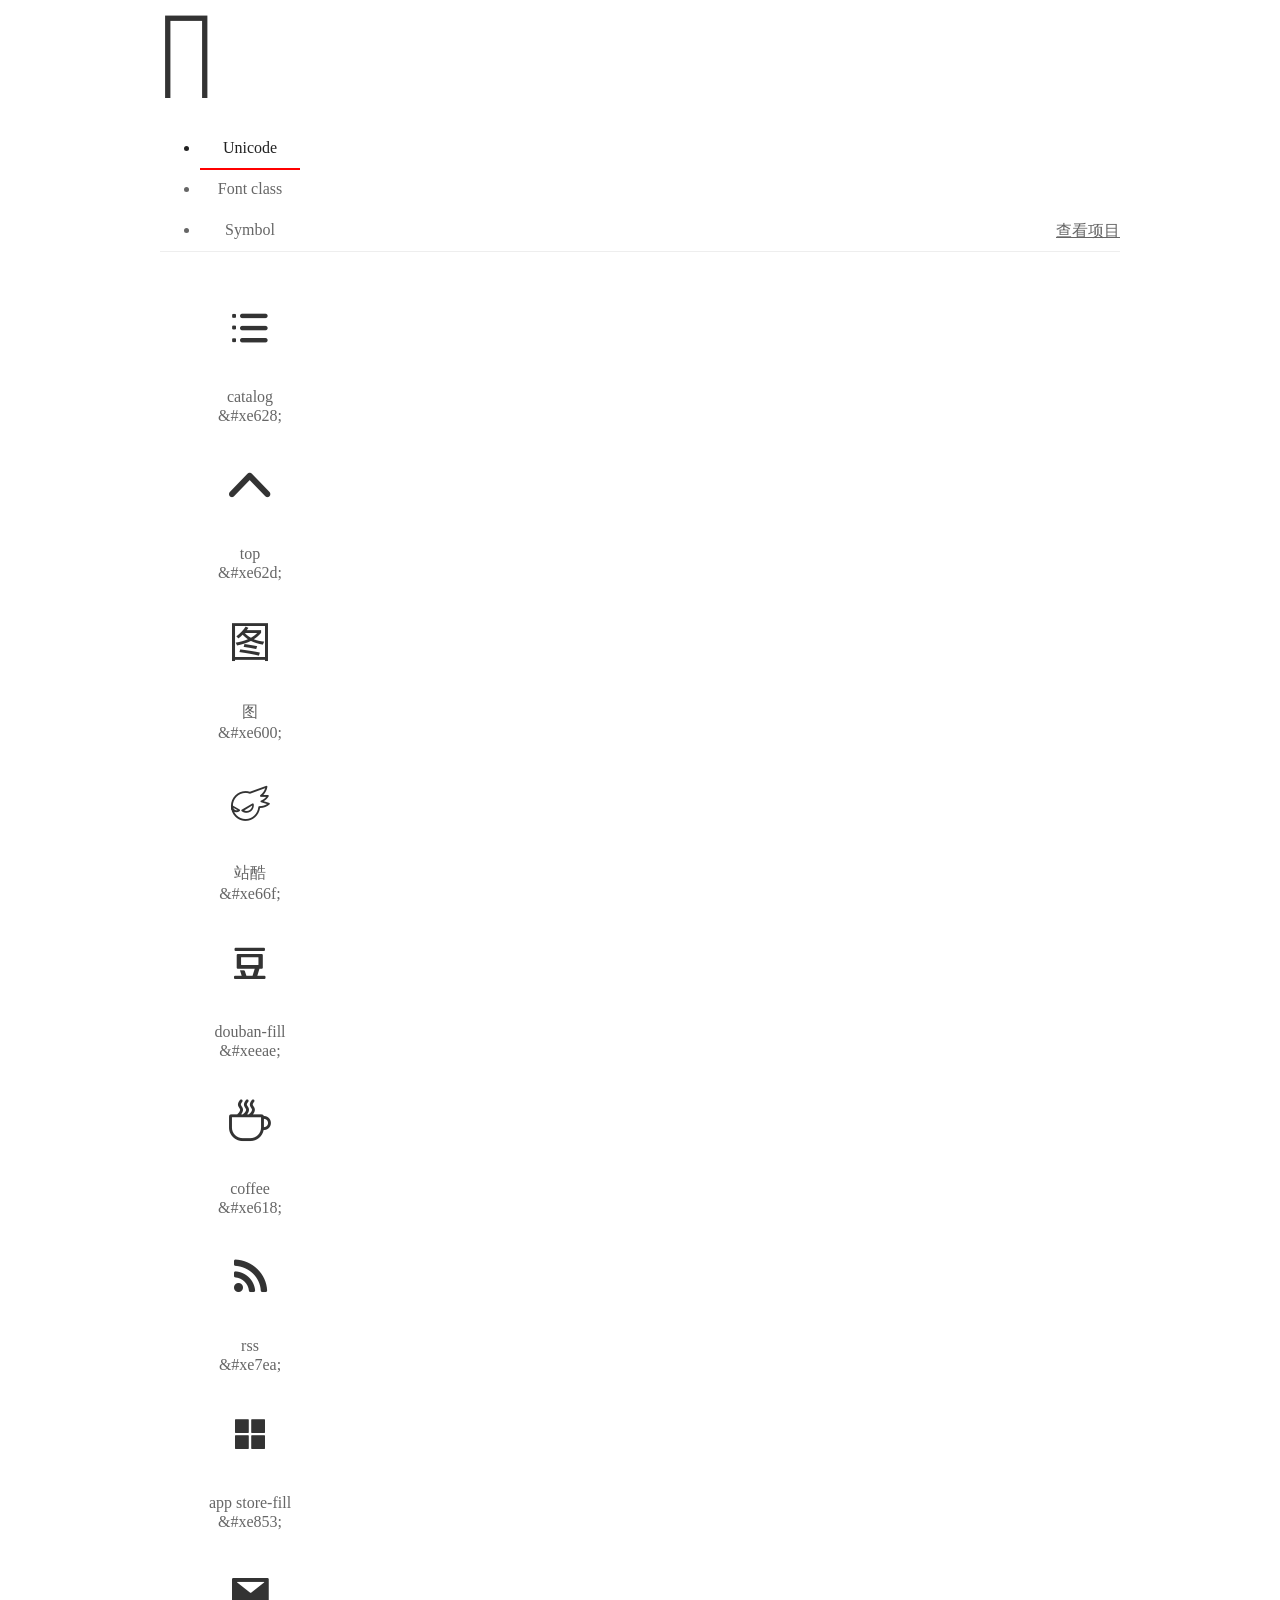
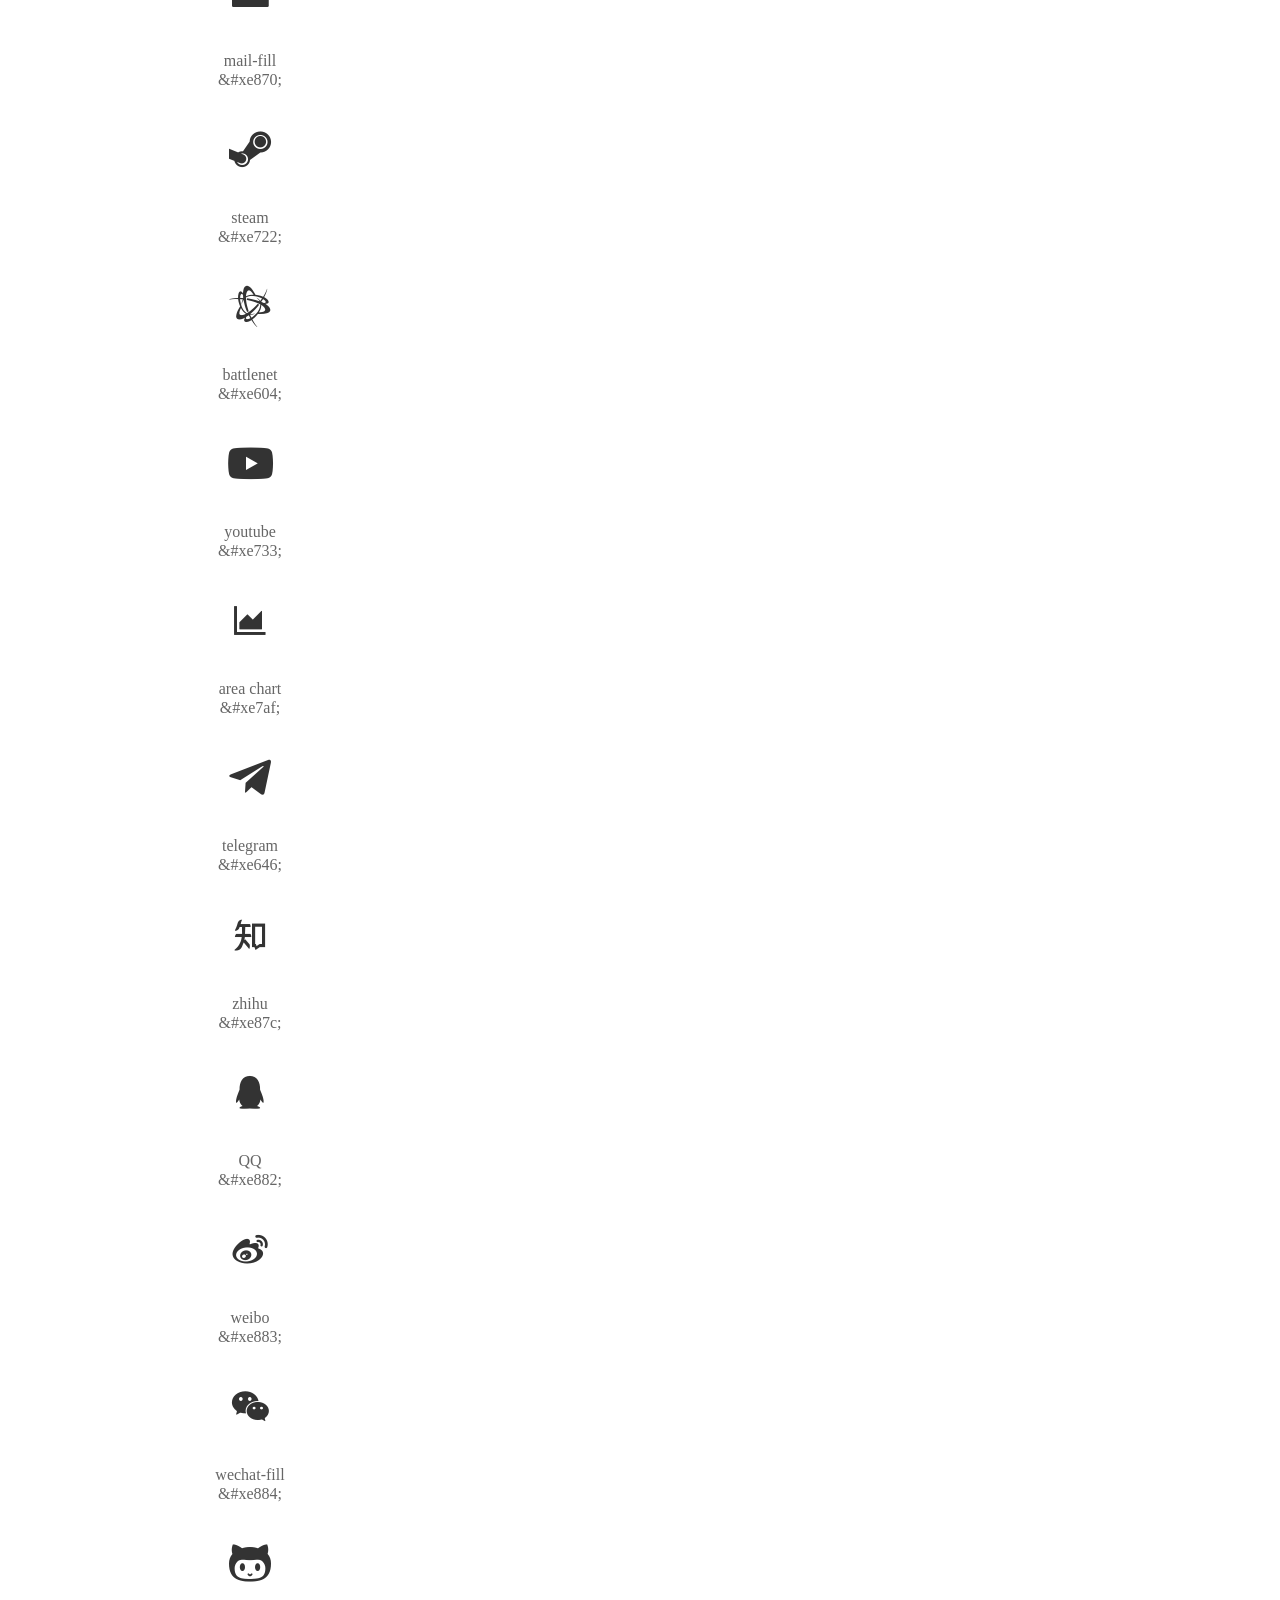
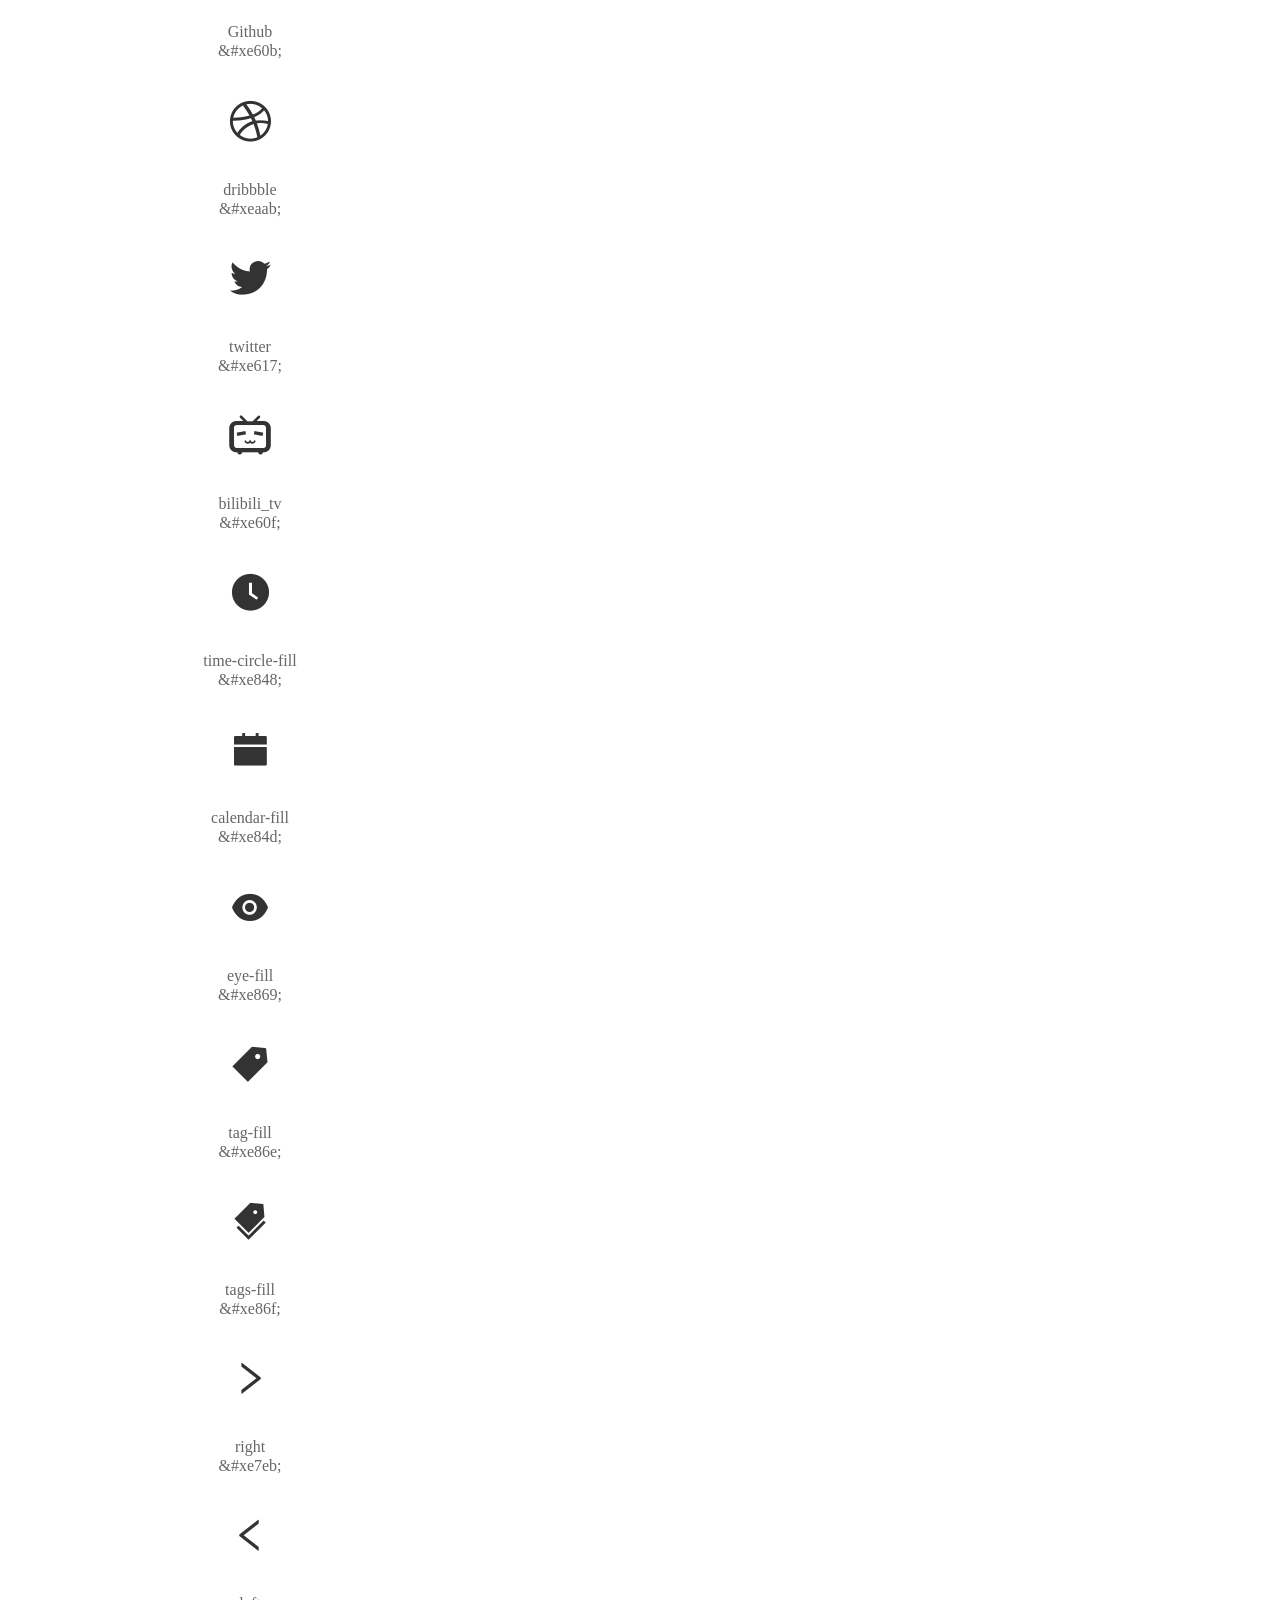
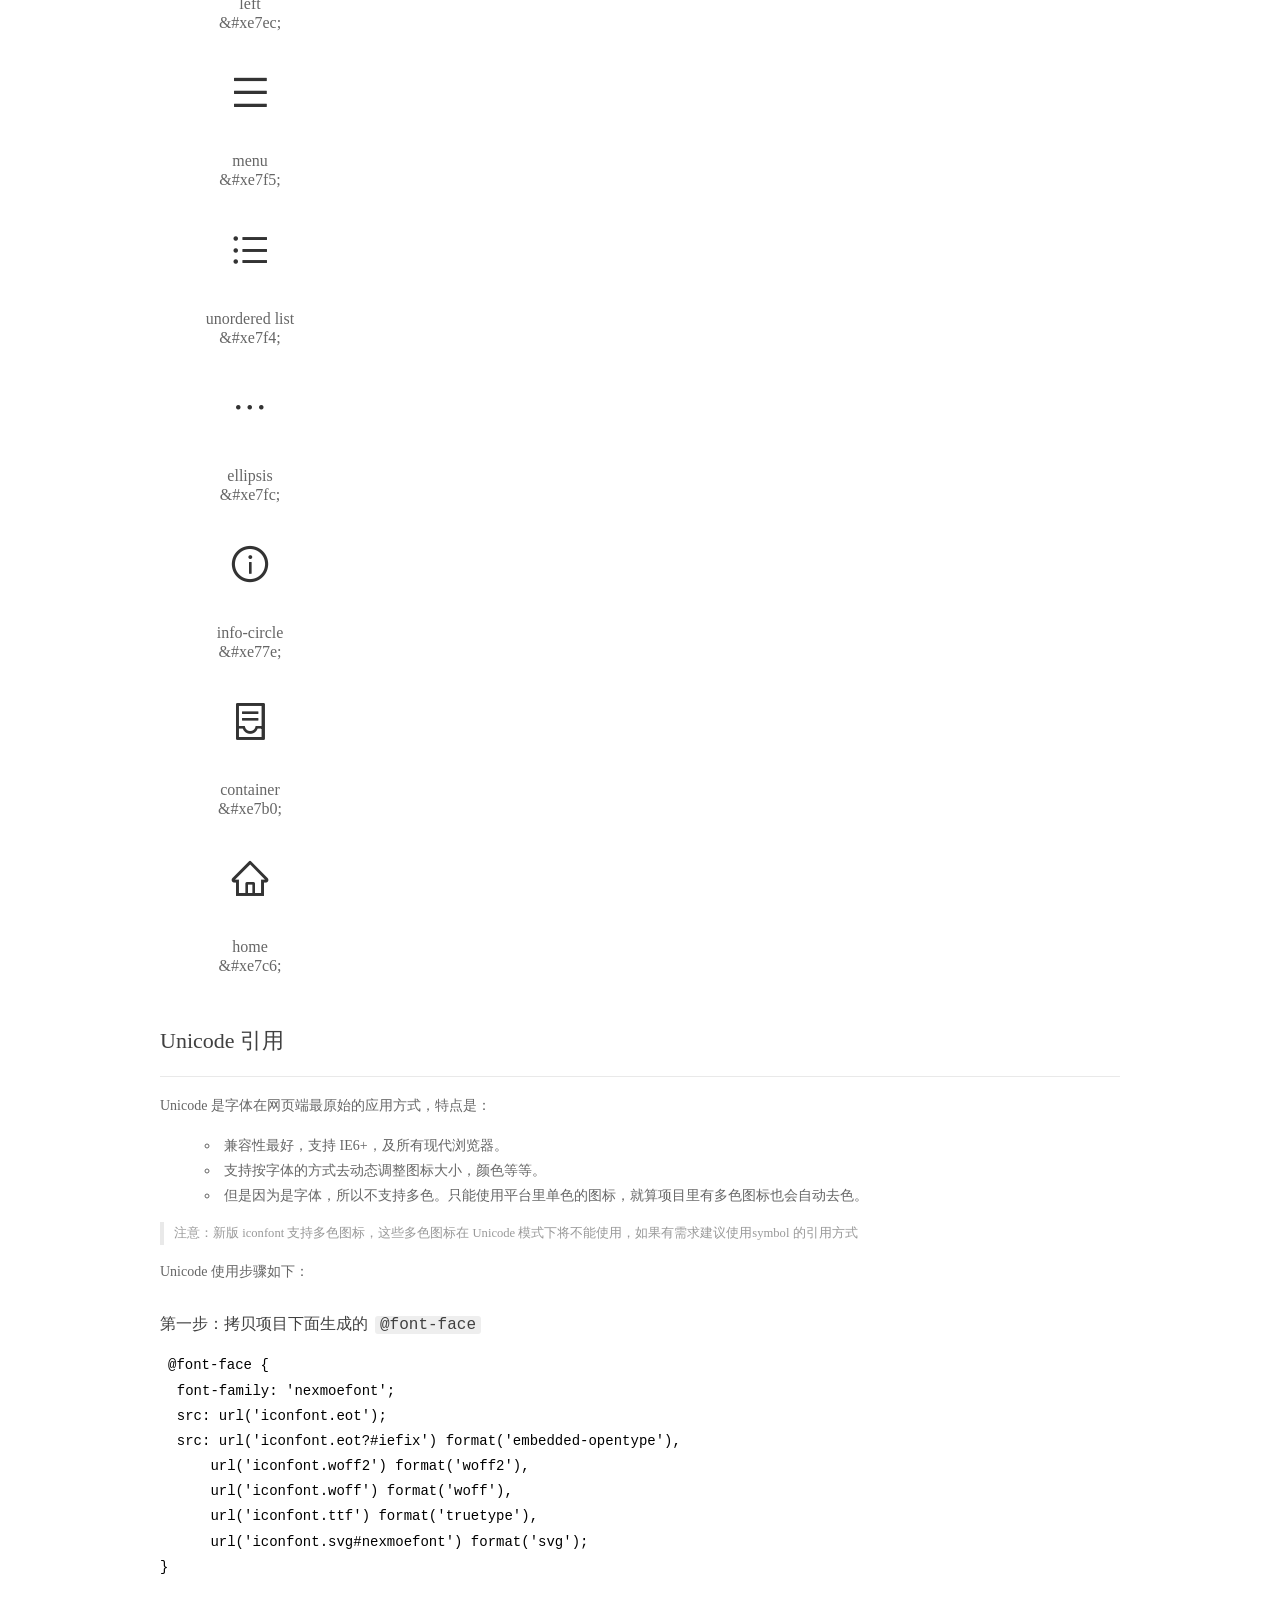
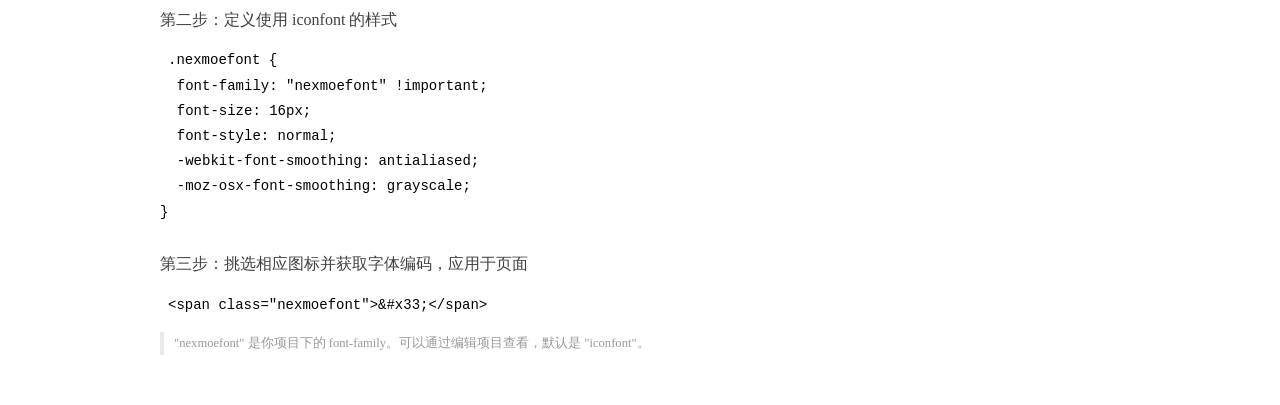
<file: lib/iconfont/demo_index.html>
<!DOCTYPE html>
<html>
<head>
  <meta charset="utf-8"/>
  <title>IconFont Demo</title>
  <link rel="shortcut icon" href="//img.alicdn.com/imgextra/i2/O1CN01ZyAlrn1MwaMhqz36G_!!6000000001499-73-tps-64-64.ico" type="image/x-icon"/>
  <link rel="icon" type="image/svg+xml" href="//img.alicdn.com/imgextra/i4/O1CN01EYTRnJ297D6vehehJ_!!6000000008020-55-tps-64-64.svg"/>
  <link rel="stylesheet" href="https://g.alicdn.com/thx/cube/1.3.2/cube.min.css">
  <link rel="stylesheet" href="demo.css">
  <link rel="stylesheet" href="iconfont.css">
  <script src="iconfont.js"></script>
  <!-- jQuery -->
  <script src="https://a1.alicdn.com/oss/uploads/2018/12/26/7bfddb60-08e8-11e9-9b04-53e73bb6408b.js"></script>
  <!-- 代码高亮 -->
  <script src="https://a1.alicdn.com/oss/uploads/2018/12/26/a3f714d0-08e6-11e9-8a15-ebf944d7534c.js"></script>
</head>
<body>
  <div class="main">
    <h1 class="logo"><a href="https://www.iconfont.cn/" title="iconfont 首页" target="_blank">&#xe86b;</a></h1>
    <div class="nav-tabs">
      <ul id="tabs" class="dib-box">
        <li class="dib active"><span>Unicode</span></li>
        <li class="dib"><span>Font class</span></li>
        <li class="dib"><span>Symbol</span></li>
      </ul>
      
      <a href="https://www.iconfont.cn/manage/index?manage_type=myprojects&projectId=1038733" target="_blank" class="nav-more">查看项目</a>
      
    </div>
    <div class="tab-container">
      <div class="content unicode" style="display: block;">
          <ul class="icon_lists dib-box">
          
            <li class="dib">
              <span class="icon nexmoefont">&#xe628;</span>
                <div class="name">catalog</div>
                <div class="code-name">&amp;#xe628;</div>
              </li>
          
            <li class="dib">
              <span class="icon nexmoefont">&#xe62d;</span>
                <div class="name">top</div>
                <div class="code-name">&amp;#xe62d;</div>
              </li>
          
            <li class="dib">
              <span class="icon nexmoefont">&#xe600;</span>
                <div class="name">图</div>
                <div class="code-name">&amp;#xe600;</div>
              </li>
          
            <li class="dib">
              <span class="icon nexmoefont">&#xe66f;</span>
                <div class="name">站酷</div>
                <div class="code-name">&amp;#xe66f;</div>
              </li>
          
            <li class="dib">
              <span class="icon nexmoefont">&#xeeae;</span>
                <div class="name">douban-fill</div>
                <div class="code-name">&amp;#xeeae;</div>
              </li>
          
            <li class="dib">
              <span class="icon nexmoefont">&#xe618;</span>
                <div class="name">coffee</div>
                <div class="code-name">&amp;#xe618;</div>
              </li>
          
            <li class="dib">
              <span class="icon nexmoefont">&#xe7ea;</span>
                <div class="name">rss</div>
                <div class="code-name">&amp;#xe7ea;</div>
              </li>
          
            <li class="dib">
              <span class="icon nexmoefont">&#xe853;</span>
                <div class="name">app store-fill</div>
                <div class="code-name">&amp;#xe853;</div>
              </li>
          
            <li class="dib">
              <span class="icon nexmoefont">&#xe870;</span>
                <div class="name">mail-fill</div>
                <div class="code-name">&amp;#xe870;</div>
              </li>
          
            <li class="dib">
              <span class="icon nexmoefont">&#xe722;</span>
                <div class="name">steam</div>
                <div class="code-name">&amp;#xe722;</div>
              </li>
          
            <li class="dib">
              <span class="icon nexmoefont">&#xe604;</span>
                <div class="name">battlenet</div>
                <div class="code-name">&amp;#xe604;</div>
              </li>
          
            <li class="dib">
              <span class="icon nexmoefont">&#xe733;</span>
                <div class="name">youtube</div>
                <div class="code-name">&amp;#xe733;</div>
              </li>
          
            <li class="dib">
              <span class="icon nexmoefont">&#xe7af;</span>
                <div class="name">area chart</div>
                <div class="code-name">&amp;#xe7af;</div>
              </li>
          
            <li class="dib">
              <span class="icon nexmoefont">&#xe646;</span>
                <div class="name">telegram</div>
                <div class="code-name">&amp;#xe646;</div>
              </li>
          
            <li class="dib">
              <span class="icon nexmoefont">&#xe87c;</span>
                <div class="name">zhihu</div>
                <div class="code-name">&amp;#xe87c;</div>
              </li>
          
            <li class="dib">
              <span class="icon nexmoefont">&#xe882;</span>
                <div class="name">QQ</div>
                <div class="code-name">&amp;#xe882;</div>
              </li>
          
            <li class="dib">
              <span class="icon nexmoefont">&#xe883;</span>
                <div class="name">weibo</div>
                <div class="code-name">&amp;#xe883;</div>
              </li>
          
            <li class="dib">
              <span class="icon nexmoefont">&#xe884;</span>
                <div class="name">wechat-fill</div>
                <div class="code-name">&amp;#xe884;</div>
              </li>
          
            <li class="dib">
              <span class="icon nexmoefont">&#xe60b;</span>
                <div class="name">Github</div>
                <div class="code-name">&amp;#xe60b;</div>
              </li>
          
            <li class="dib">
              <span class="icon nexmoefont">&#xeaab;</span>
                <div class="name">dribbble</div>
                <div class="code-name">&amp;#xeaab;</div>
              </li>
          
            <li class="dib">
              <span class="icon nexmoefont">&#xe617;</span>
                <div class="name">twitter</div>
                <div class="code-name">&amp;#xe617;</div>
              </li>
          
            <li class="dib">
              <span class="icon nexmoefont">&#xe60f;</span>
                <div class="name">bilibili_tv</div>
                <div class="code-name">&amp;#xe60f;</div>
              </li>
          
            <li class="dib">
              <span class="icon nexmoefont">&#xe848;</span>
                <div class="name">time-circle-fill</div>
                <div class="code-name">&amp;#xe848;</div>
              </li>
          
            <li class="dib">
              <span class="icon nexmoefont">&#xe84d;</span>
                <div class="name">calendar-fill</div>
                <div class="code-name">&amp;#xe84d;</div>
              </li>
          
            <li class="dib">
              <span class="icon nexmoefont">&#xe869;</span>
                <div class="name">eye-fill</div>
                <div class="code-name">&amp;#xe869;</div>
              </li>
          
            <li class="dib">
              <span class="icon nexmoefont">&#xe86e;</span>
                <div class="name">tag-fill</div>
                <div class="code-name">&amp;#xe86e;</div>
              </li>
          
            <li class="dib">
              <span class="icon nexmoefont">&#xe86f;</span>
                <div class="name">tags-fill</div>
                <div class="code-name">&amp;#xe86f;</div>
              </li>
          
            <li class="dib">
              <span class="icon nexmoefont">&#xe7eb;</span>
                <div class="name">right</div>
                <div class="code-name">&amp;#xe7eb;</div>
              </li>
          
            <li class="dib">
              <span class="icon nexmoefont">&#xe7ec;</span>
                <div class="name">left</div>
                <div class="code-name">&amp;#xe7ec;</div>
              </li>
          
            <li class="dib">
              <span class="icon nexmoefont">&#xe7f5;</span>
                <div class="name">menu</div>
                <div class="code-name">&amp;#xe7f5;</div>
              </li>
          
            <li class="dib">
              <span class="icon nexmoefont">&#xe7f4;</span>
                <div class="name">unordered list</div>
                <div class="code-name">&amp;#xe7f4;</div>
              </li>
          
            <li class="dib">
              <span class="icon nexmoefont">&#xe7fc;</span>
                <div class="name">ellipsis</div>
                <div class="code-name">&amp;#xe7fc;</div>
              </li>
          
            <li class="dib">
              <span class="icon nexmoefont">&#xe77e;</span>
                <div class="name">info-circle</div>
                <div class="code-name">&amp;#xe77e;</div>
              </li>
          
            <li class="dib">
              <span class="icon nexmoefont">&#xe7b0;</span>
                <div class="name">container</div>
                <div class="code-name">&amp;#xe7b0;</div>
              </li>
          
            <li class="dib">
              <span class="icon nexmoefont">&#xe7c6;</span>
                <div class="name">home</div>
                <div class="code-name">&amp;#xe7c6;</div>
              </li>
          
          </ul>
          <div class="article markdown">
          <h2 id="unicode-">Unicode 引用</h2>
          <hr>

          <p>Unicode 是字体在网页端最原始的应用方式，特点是：</p>
          <ul>
            <li>兼容性最好，支持 IE6+，及所有现代浏览器。</li>
            <li>支持按字体的方式去动态调整图标大小，颜色等等。</li>
            <li>但是因为是字体，所以不支持多色。只能使用平台里单色的图标，就算项目里有多色图标也会自动去色。</li>
          </ul>
          <blockquote>
            <p>注意：新版 iconfont 支持多色图标，这些多色图标在 Unicode 模式下将不能使用，如果有需求建议使用symbol 的引用方式</p>
          </blockquote>
          <p>Unicode 使用步骤如下：</p>
          <h3 id="-font-face">第一步：拷贝项目下面生成的 <code>@font-face</code></h3>
<pre><code class="language-css"
>@font-face {
  font-family: 'nexmoefont';
  src: url('iconfont.eot');
  src: url('iconfont.eot?#iefix') format('embedded-opentype'),
      url('iconfont.woff2') format('woff2'),
      url('iconfont.woff') format('woff'),
      url('iconfont.ttf') format('truetype'),
      url('iconfont.svg#nexmoefont') format('svg');
}
</code></pre>
          <h3 id="-iconfont-">第二步：定义使用 iconfont 的样式</h3>
<pre><code class="language-css"
>.nexmoefont {
  font-family: "nexmoefont" !important;
  font-size: 16px;
  font-style: normal;
  -webkit-font-smoothing: antialiased;
  -moz-osx-font-smoothing: grayscale;
}
</code></pre>
          <h3 id="-">第三步：挑选相应图标并获取字体编码，应用于页面</h3>
<pre>
<code class="language-html"
>&lt;span class="nexmoefont"&gt;&amp;#x33;&lt;/span&gt;
</code></pre>
          <blockquote>
            <p>"nexmoefont" 是你项目下的 font-family。可以通过编辑项目查看，默认是 "iconfont"。</p>
          </blockquote>
          </div>
      </div>
      <div class="content font-class">
        <ul class="icon_lists dib-box">
          
          <li class="dib">
            <span class="icon nexmoefont icon-i-catalog"></span>
            <div class="name">
              catalog
            </div>
            <div class="code-name">.icon-i-catalog
            </div>
          </li>
          
          <li class="dib">
            <span class="icon nexmoefont icon-caret-top"></span>
            <div class="name">
              top
            </div>
            <div class="code-name">.icon-caret-top
            </div>
          </li>
          
          <li class="dib">
            <span class="icon nexmoefont icon-tuchong"></span>
            <div class="name">
              图
            </div>
            <div class="code-name">.icon-tuchong
            </div>
          </li>
          
          <li class="dib">
            <span class="icon nexmoefont icon-zhanku"></span>
            <div class="name">
              站酷
            </div>
            <div class="code-name">.icon-zhanku
            </div>
          </li>
          
          <li class="dib">
            <span class="icon nexmoefont icon-douban-fill"></span>
            <div class="name">
              douban-fill
            </div>
            <div class="code-name">.icon-douban-fill
            </div>
          </li>
          
          <li class="dib">
            <span class="icon nexmoefont icon-coffee"></span>
            <div class="name">
              coffee
            </div>
            <div class="code-name">.icon-coffee
            </div>
          </li>
          
          <li class="dib">
            <span class="icon nexmoefont icon-rss"></span>
            <div class="name">
              rss
            </div>
            <div class="code-name">.icon-rss
            </div>
          </li>
          
          <li class="dib">
            <span class="icon nexmoefont icon-appstore-fill"></span>
            <div class="name">
              app store-fill
            </div>
            <div class="code-name">.icon-appstore-fill
            </div>
          </li>
          
          <li class="dib">
            <span class="icon nexmoefont icon-mail-fill"></span>
            <div class="name">
              mail-fill
            </div>
            <div class="code-name">.icon-mail-fill
            </div>
          </li>
          
          <li class="dib">
            <span class="icon nexmoefont icon-steam"></span>
            <div class="name">
              steam
            </div>
            <div class="code-name">.icon-steam
            </div>
          </li>
          
          <li class="dib">
            <span class="icon nexmoefont icon-battlenet"></span>
            <div class="name">
              battlenet
            </div>
            <div class="code-name">.icon-battlenet
            </div>
          </li>
          
          <li class="dib">
            <span class="icon nexmoefont icon-youtube"></span>
            <div class="name">
              youtube
            </div>
            <div class="code-name">.icon-youtube
            </div>
          </li>
          
          <li class="dib">
            <span class="icon nexmoefont icon-areachart"></span>
            <div class="name">
              area chart
            </div>
            <div class="code-name">.icon-areachart
            </div>
          </li>
          
          <li class="dib">
            <span class="icon nexmoefont icon-telegram"></span>
            <div class="name">
              telegram
            </div>
            <div class="code-name">.icon-telegram
            </div>
          </li>
          
          <li class="dib">
            <span class="icon nexmoefont icon-zhihu"></span>
            <div class="name">
              zhihu
            </div>
            <div class="code-name">.icon-zhihu
            </div>
          </li>
          
          <li class="dib">
            <span class="icon nexmoefont icon-QQ"></span>
            <div class="name">
              QQ
            </div>
            <div class="code-name">.icon-QQ
            </div>
          </li>
          
          <li class="dib">
            <span class="icon nexmoefont icon-weibo"></span>
            <div class="name">
              weibo
            </div>
            <div class="code-name">.icon-weibo
            </div>
          </li>
          
          <li class="dib">
            <span class="icon nexmoefont icon-wechat-fill"></span>
            <div class="name">
              wechat-fill
            </div>
            <div class="code-name">.icon-wechat-fill
            </div>
          </li>
          
          <li class="dib">
            <span class="icon nexmoefont icon-github"></span>
            <div class="name">
              Github
            </div>
            <div class="code-name">.icon-github
            </div>
          </li>
          
          <li class="dib">
            <span class="icon nexmoefont icon-dribbble"></span>
            <div class="name">
              dribbble
            </div>
            <div class="code-name">.icon-dribbble
            </div>
          </li>
          
          <li class="dib">
            <span class="icon nexmoefont icon-twitter"></span>
            <div class="name">
              twitter
            </div>
            <div class="code-name">.icon-twitter
            </div>
          </li>
          
          <li class="dib">
            <span class="icon nexmoefont icon-bilibili"></span>
            <div class="name">
              bilibili_tv
            </div>
            <div class="code-name">.icon-bilibili
            </div>
          </li>
          
          <li class="dib">
            <span class="icon nexmoefont icon-time-circle-fill"></span>
            <div class="name">
              time-circle-fill
            </div>
            <div class="code-name">.icon-time-circle-fill
            </div>
          </li>
          
          <li class="dib">
            <span class="icon nexmoefont icon-calendar-fill"></span>
            <div class="name">
              calendar-fill
            </div>
            <div class="code-name">.icon-calendar-fill
            </div>
          </li>
          
          <li class="dib">
            <span class="icon nexmoefont icon-eye-fill"></span>
            <div class="name">
              eye-fill
            </div>
            <div class="code-name">.icon-eye-fill
            </div>
          </li>
          
          <li class="dib">
            <span class="icon nexmoefont icon-tag-fill"></span>
            <div class="name">
              tag-fill
            </div>
            <div class="code-name">.icon-tag-fill
            </div>
          </li>
          
          <li class="dib">
            <span class="icon nexmoefont icon-tags-fill"></span>
            <div class="name">
              tags-fill
            </div>
            <div class="code-name">.icon-tags-fill
            </div>
          </li>
          
          <li class="dib">
            <span class="icon nexmoefont icon-right"></span>
            <div class="name">
              right
            </div>
            <div class="code-name">.icon-right
            </div>
          </li>
          
          <li class="dib">
            <span class="icon nexmoefont icon-left"></span>
            <div class="name">
              left
            </div>
            <div class="code-name">.icon-left
            </div>
          </li>
          
          <li class="dib">
            <span class="icon nexmoefont icon-menu"></span>
            <div class="name">
              menu
            </div>
            <div class="code-name">.icon-menu
            </div>
          </li>
          
          <li class="dib">
            <span class="icon nexmoefont icon-unorderedlist"></span>
            <div class="name">
              unordered list
            </div>
            <div class="code-name">.icon-unorderedlist
            </div>
          </li>
          
          <li class="dib">
            <span class="icon nexmoefont icon-ellipsis"></span>
            <div class="name">
              ellipsis
            </div>
            <div class="code-name">.icon-ellipsis
            </div>
          </li>
          
          <li class="dib">
            <span class="icon nexmoefont icon-info-circle"></span>
            <div class="name">
              info-circle
            </div>
            <div class="code-name">.icon-info-circle
            </div>
          </li>
          
          <li class="dib">
            <span class="icon nexmoefont icon-container"></span>
            <div class="name">
              container
            </div>
            <div class="code-name">.icon-container
            </div>
          </li>
          
          <li class="dib">
            <span class="icon nexmoefont icon-home"></span>
            <div class="name">
              home
            </div>
            <div class="code-name">.icon-home
            </div>
          </li>
          
        </ul>
        <div class="article markdown">
        <h2 id="font-class-">font-class 引用</h2>
        <hr>

        <p>font-class 是 Unicode 使用方式的一种变种，主要是解决 Unicode 书写不直观，语意不明确的问题。</p>
        <p>与 Unicode 使用方式相比，具有如下特点：</p>
        <ul>
          <li>兼容性良好，支持 IE8+，及所有现代浏览器。</li>
          <li>相比于 Unicode 语意明确，书写更直观。可以很容易分辨这个 icon 是什么。</li>
          <li>因为使用 class 来定义图标，所以当要替换图标时，只需要修改 class 里面的 Unicode 引用。</li>
          <li>不过因为本质上还是使用的字体，所以多色图标还是不支持的。</li>
        </ul>
        <p>使用步骤如下：</p>
        <h3 id="-fontclass-">第一步：引入项目下面生成的 fontclass 代码：</h3>
<pre><code class="language-html">&lt;link rel="stylesheet" href="./iconfont.css"&gt;
</code></pre>
        <h3 id="-">第二步：挑选相应图标并获取类名，应用于页面：</h3>
<pre><code class="language-html">&lt;span class="nexmoefont icon-xxx"&gt;&lt;/span&gt;
</code></pre>
        <blockquote>
          <p>"
            nexmoefont" 是你项目下的 font-family。可以通过编辑项目查看，默认是 "iconfont"。</p>
        </blockquote>
      </div>
      </div>
      <div class="content symbol">
          <ul class="icon_lists dib-box">
          
            <li class="dib">
                <svg class="icon svg-icon" aria-hidden="true">
                  <use xlink:href="#icon-i-catalog"></use>
                </svg>
                <div class="name">catalog</div>
                <div class="code-name">#icon-i-catalog</div>
            </li>
          
            <li class="dib">
                <svg class="icon svg-icon" aria-hidden="true">
                  <use xlink:href="#icon-caret-top"></use>
                </svg>
                <div class="name">top</div>
                <div class="code-name">#icon-caret-top</div>
            </li>
          
            <li class="dib">
                <svg class="icon svg-icon" aria-hidden="true">
                  <use xlink:href="#icon-tuchong"></use>
                </svg>
                <div class="name">图</div>
                <div class="code-name">#icon-tuchong</div>
            </li>
          
            <li class="dib">
                <svg class="icon svg-icon" aria-hidden="true">
                  <use xlink:href="#icon-zhanku"></use>
                </svg>
                <div class="name">站酷</div>
                <div class="code-name">#icon-zhanku</div>
            </li>
          
            <li class="dib">
                <svg class="icon svg-icon" aria-hidden="true">
                  <use xlink:href="#icon-douban-fill"></use>
                </svg>
                <div class="name">douban-fill</div>
                <div class="code-name">#icon-douban-fill</div>
            </li>
          
            <li class="dib">
                <svg class="icon svg-icon" aria-hidden="true">
                  <use xlink:href="#icon-coffee"></use>
                </svg>
                <div class="name">coffee</div>
                <div class="code-name">#icon-coffee</div>
            </li>
          
            <li class="dib">
                <svg class="icon svg-icon" aria-hidden="true">
                  <use xlink:href="#icon-rss"></use>
                </svg>
                <div class="name">rss</div>
                <div class="code-name">#icon-rss</div>
            </li>
          
            <li class="dib">
                <svg class="icon svg-icon" aria-hidden="true">
                  <use xlink:href="#icon-appstore-fill"></use>
                </svg>
                <div class="name">app store-fill</div>
                <div class="code-name">#icon-appstore-fill</div>
            </li>
          
            <li class="dib">
                <svg class="icon svg-icon" aria-hidden="true">
                  <use xlink:href="#icon-mail-fill"></use>
                </svg>
                <div class="name">mail-fill</div>
                <div class="code-name">#icon-mail-fill</div>
            </li>
          
            <li class="dib">
                <svg class="icon svg-icon" aria-hidden="true">
                  <use xlink:href="#icon-steam"></use>
                </svg>
                <div class="name">steam</div>
                <div class="code-name">#icon-steam</div>
            </li>
          
            <li class="dib">
                <svg class="icon svg-icon" aria-hidden="true">
                  <use xlink:href="#icon-battlenet"></use>
                </svg>
                <div class="name">battlenet</div>
                <div class="code-name">#icon-battlenet</div>
            </li>
          
            <li class="dib">
                <svg class="icon svg-icon" aria-hidden="true">
                  <use xlink:href="#icon-youtube"></use>
                </svg>
                <div class="name">youtube</div>
                <div class="code-name">#icon-youtube</div>
            </li>
          
            <li class="dib">
                <svg class="icon svg-icon" aria-hidden="true">
                  <use xlink:href="#icon-areachart"></use>
                </svg>
                <div class="name">area chart</div>
                <div class="code-name">#icon-areachart</div>
            </li>
          
            <li class="dib">
                <svg class="icon svg-icon" aria-hidden="true">
                  <use xlink:href="#icon-telegram"></use>
                </svg>
                <div class="name">telegram</div>
                <div class="code-name">#icon-telegram</div>
            </li>
          
            <li class="dib">
                <svg class="icon svg-icon" aria-hidden="true">
                  <use xlink:href="#icon-zhihu"></use>
                </svg>
                <div class="name">zhihu</div>
                <div class="code-name">#icon-zhihu</div>
            </li>
          
            <li class="dib">
                <svg class="icon svg-icon" aria-hidden="true">
                  <use xlink:href="#icon-QQ"></use>
                </svg>
                <div class="name">QQ</div>
                <div class="code-name">#icon-QQ</div>
            </li>
          
            <li class="dib">
                <svg class="icon svg-icon" aria-hidden="true">
                  <use xlink:href="#icon-weibo"></use>
                </svg>
                <div class="name">weibo</div>
                <div class="code-name">#icon-weibo</div>
            </li>
          
            <li class="dib">
                <svg class="icon svg-icon" aria-hidden="true">
                  <use xlink:href="#icon-wechat-fill"></use>
                </svg>
                <div class="name">wechat-fill</div>
                <div class="code-name">#icon-wechat-fill</div>
            </li>
          
            <li class="dib">
                <svg class="icon svg-icon" aria-hidden="true">
                  <use xlink:href="#icon-github"></use>
                </svg>
                <div class="name">Github</div>
                <div class="code-name">#icon-github</div>
            </li>
          
            <li class="dib">
                <svg class="icon svg-icon" aria-hidden="true">
                  <use xlink:href="#icon-dribbble"></use>
                </svg>
                <div class="name">dribbble</div>
                <div class="code-name">#icon-dribbble</div>
            </li>
          
            <li class="dib">
                <svg class="icon svg-icon" aria-hidden="true">
                  <use xlink:href="#icon-twitter"></use>
                </svg>
                <div class="name">twitter</div>
                <div class="code-name">#icon-twitter</div>
            </li>
          
            <li class="dib">
                <svg class="icon svg-icon" aria-hidden="true">
                  <use xlink:href="#icon-bilibili"></use>
                </svg>
                <div class="name">bilibili_tv</div>
                <div class="code-name">#icon-bilibili</div>
            </li>
          
            <li class="dib">
                <svg class="icon svg-icon" aria-hidden="true">
                  <use xlink:href="#icon-time-circle-fill"></use>
                </svg>
                <div class="name">time-circle-fill</div>
                <div class="code-name">#icon-time-circle-fill</div>
            </li>
          
            <li class="dib">
                <svg class="icon svg-icon" aria-hidden="true">
                  <use xlink:href="#icon-calendar-fill"></use>
                </svg>
                <div class="name">calendar-fill</div>
                <div class="code-name">#icon-calendar-fill</div>
            </li>
          
            <li class="dib">
                <svg class="icon svg-icon" aria-hidden="true">
                  <use xlink:href="#icon-eye-fill"></use>
                </svg>
                <div class="name">eye-fill</div>
                <div class="code-name">#icon-eye-fill</div>
            </li>
          
            <li class="dib">
                <svg class="icon svg-icon" aria-hidden="true">
                  <use xlink:href="#icon-tag-fill"></use>
                </svg>
                <div class="name">tag-fill</div>
                <div class="code-name">#icon-tag-fill</div>
            </li>
          
            <li class="dib">
                <svg class="icon svg-icon" aria-hidden="true">
                  <use xlink:href="#icon-tags-fill"></use>
                </svg>
                <div class="name">tags-fill</div>
                <div class="code-name">#icon-tags-fill</div>
            </li>
          
            <li class="dib">
                <svg class="icon svg-icon" aria-hidden="true">
                  <use xlink:href="#icon-right"></use>
                </svg>
                <div class="name">right</div>
                <div class="code-name">#icon-right</div>
            </li>
          
            <li class="dib">
                <svg class="icon svg-icon" aria-hidden="true">
                  <use xlink:href="#icon-left"></use>
                </svg>
                <div class="name">left</div>
                <div class="code-name">#icon-left</div>
            </li>
          
            <li class="dib">
                <svg class="icon svg-icon" aria-hidden="true">
                  <use xlink:href="#icon-menu"></use>
                </svg>
                <div class="name">menu</div>
                <div class="code-name">#icon-menu</div>
            </li>
          
            <li class="dib">
                <svg class="icon svg-icon" aria-hidden="true">
                  <use xlink:href="#icon-unorderedlist"></use>
                </svg>
                <div class="name">unordered list</div>
                <div class="code-name">#icon-unorderedlist</div>
            </li>
          
            <li class="dib">
                <svg class="icon svg-icon" aria-hidden="true">
                  <use xlink:href="#icon-ellipsis"></use>
                </svg>
                <div class="name">ellipsis</div>
                <div class="code-name">#icon-ellipsis</div>
            </li>
          
            <li class="dib">
                <svg class="icon svg-icon" aria-hidden="true">
                  <use xlink:href="#icon-info-circle"></use>
                </svg>
                <div class="name">info-circle</div>
                <div class="code-name">#icon-info-circle</div>
            </li>
          
            <li class="dib">
                <svg class="icon svg-icon" aria-hidden="true">
                  <use xlink:href="#icon-container"></use>
                </svg>
                <div class="name">container</div>
                <div class="code-name">#icon-container</div>
            </li>
          
            <li class="dib">
                <svg class="icon svg-icon" aria-hidden="true">
                  <use xlink:href="#icon-home"></use>
                </svg>
                <div class="name">home</div>
                <div class="code-name">#icon-home</div>
            </li>
          
          </ul>
          <div class="article markdown">
          <h2 id="symbol-">Symbol 引用</h2>
          <hr>

          <p>这是一种全新的使用方式，应该说这才是未来的主流，也是平台目前推荐的用法。相关介绍可以参考这篇<a href="">文章</a>
            这种用法其实是做了一个 SVG 的集合，与另外两种相比具有如下特点：</p>
          <ul>
            <li>支持多色图标了，不再受单色限制。</li>
            <li>通过一些技巧，支持像字体那样，通过 <code>font-size</code>, <code>color</code> 来调整样式。</li>
            <li>兼容性较差，支持 IE9+，及现代浏览器。</li>
            <li>浏览器渲染 SVG 的性能一般，还不如 png。</li>
          </ul>
          <p>使用步骤如下：</p>
          <h3 id="-symbol-">第一步：引入项目下面生成的 symbol 代码：</h3>
<pre><code class="language-html">&lt;script src="./iconfont.js"&gt;&lt;/script&gt;
</code></pre>
          <h3 id="-css-">第二步：加入通用 CSS 代码（引入一次就行）：</h3>
<pre><code class="language-html">&lt;style&gt;
.icon {
  width: 1em;
  height: 1em;
  vertical-align: -0.15em;
  fill: currentColor;
  overflow: hidden;
}
&lt;/style&gt;
</code></pre>
          <h3 id="-">第三步：挑选相应图标并获取类名，应用于页面：</h3>
<pre><code class="language-html">&lt;svg class="icon" aria-hidden="true"&gt;
  &lt;use xlink:href="#icon-xxx"&gt;&lt;/use&gt;
&lt;/svg&gt;
</code></pre>
          </div>
      </div>

    </div>
  </div>
  <script>
  $(document).ready(function () {
      $('.tab-container .content:first').show()

      $('#tabs li').click(function (e) {
        var tabContent = $('.tab-container .content')
        var index = $(this).index()

        if ($(this).hasClass('active')) {
          return
        } else {
          $('#tabs li').removeClass('active')
          $(this).addClass('active')

          tabContent.hide().eq(index).fadeIn()
        }
      })
    })
  </script>
</body>
</html>
</file>
<file: main.a5fda8.css>
.clearfix:after,.clearfix:before{content:"";display:table}.clearfix:after{clear:both}.left-col.show{box-shadow:0 0 6px 0 rgba(0,0,0,.75)}.mid-col,.mid-col.show .article,.tools-col,.tools-col .tools-section .search-tag.tagcloud .article-tag-list,.tools-col .tools-section .search-ul .search-tag span:hover,.tools-col .tools-section .search-ul .search-time span:hover,.tools-col .tools-section .search-ul .search-title:hover,.tools-col .tools-section .search-wrap .icon{transition:all .2s ease-in;-ms-transition:all .2s ease-in}@keyframes leftIn{0%,60%,75%,90%,to{animation-timing-function:cubic-bezier(.215,.61,.355,1)}0%{transform:translateZ(0)}60%{transform:translate3d(358px,0,0)}75%{transform:translate3d(323px,0,0)}90%{transform:translate3d(338px,0,0)}to{transform:translate3d(333px,0,0)}}.mid-col.show{animation-duration:.8s;animation-fill-mode:both;animation-name:leftIn}@keyframes leftOut{0%,60%,75%,90%,to{animation-timing-function:cubic-bezier(.215,.61,.355,1)}0%{transform:translate3d(333px,0,0)}60%{transform:translate3d(-25px,0,0)}75%{transform:translate3d(10px,0,0)}90%{transform:translate3d(-5px,0,0)}to{transform:translateZ(0)}}.mid-col.hide{animation-duration:.8s;animation-name:leftOut}@keyframes smallLeftIn{0%,60%,75%,90%,to{animation-timing-function:cubic-bezier(.215,.61,.355,1)}0%{transform:translateZ(0)}60%{transform:translate3d(325px,0,0)}75%{transform:translate3d(290px,0,0)}90%{transform:translate3d(305px,0,0)}to{transform:translate3d(300px,0,0)}}.tools-col.show{animation-duration:.8s;animation-fill-mode:both;animation-name:smallLeftIn}@keyframes smallleftOut{0%,60%,75%,90%,to{animation-timing-function:cubic-bezier(.215,.61,.355,1)}0%{transform:translate3d(333px,0,0)}60%{transform:translate3d(-25px,0,0)}75%{transform:translate3d(10px,0,0)}90%{transform:translate3d(-5px,0,0)}to{transform:translateZ(0)}}.tools-col.hide{animation-duration:.8s;animation-fill-mode:both;animation-name:smallleftOut}html{-ms-text-size-adjust:100%;-webkit-text-size-adjust:100%;-webkit-tap-highlight-color:transparent;height:100%}body{margin:0;font-size:14px;font-family:Helvetica Neue,Helvetica,STHeiTi,Arial,sans-serif;line-height:1.5;color:#333;background-color:#fff;min-height:100%}article,aside,details,figcaption,figure,footer,header,hgroup,main,menu,nav,section,summary{display:block}audio,canvas,progress,video{display:inline-block}audio:not([controls]){display:none;height:0}progress{vertical-align:baseline}[hidden],template{display:none}a{background:transparent;text-decoration:none;color:#08c}a:active{outline:0}abbr[title]{border-bottom:1px dotted}b,strong{font-weight:700}dfn{font-style:italic}mark{background:#ff0;color:#000}small{font-size:80%}sub,sup{font-size:75%;line-height:0;position:relative;vertical-align:baseline}sup{top:-.5em}sub{bottom:-.25em}img{border:0;vertical-align:middle;max-width:100%}svg:not(:root){overflow:hidden}pre{overflow:auto;white-space:pre;word-wrap:break-word}code,kbd,pre,samp{font-family:monospace,monospace;font-size:1em}button,input,optgroup,select,textarea{color:inherit;font:inherit;margin:0;vertical-align:middle}button,input,select{overflow:visible}button,select{text-transform:none}button,html input[type=button],input[type=reset],input[type=submit]{-webkit-appearance:button;cursor:pointer}[disabled]{cursor:default}button::-moz-focus-inner,input::-moz-focus-inner{border:0;padding:0}input{line-height:normal}input[type=checkbox],input[type=radio]{box-sizing:border-box;padding:0}input[type=number]::-webkit-inner-spin-button,input[type=number]::-webkit-outer-spin-button{height:auto}input[type=search]{-webkit-appearance:textfield;box-sizing:border-box}input[type=search]::-webkit-search-cancel-button,input[type=search]::-webkit-search-decoration{-webkit-appearance:none}fieldset{border:1px solid silver;margin:0 2px;padding:.35em .625em .75em}legend{border:0;padding:0}textarea{overflow:auto;resize:vertical;vertical-align:top}optgroup{font-weight:700}button,input,select,textarea{outline:0}input,textarea{-webkit-user-modify:read-write-plaintext-only}input::-ms-clear,input::-ms-reveal{display:none}input::-moz-placeholder,textarea::-moz-placeholder{color:#999}input:-ms-input-placeholder,textarea:-ms-input-placeholder{color:#999}input::-webkit-input-placeholder,textarea::-webkit-input-placeholder{color:#999}.placeholder{color:#999}table{border-collapse:collapse;border-spacing:0}td,th{padding:0}blockquote,figure,form,h1,h2,h3,h4,h5,h6,p{margin:0}dd,dl,li,ol,ul{margin:0;padding:0}ol,ul{list-style:none outside none}h1,h2,h3{line-height:2;font-weight:400}h1{font-size:18px}h2{font-size:16px}h3{font-size:14px}i{font-style:normal}*{box-sizing:border-box}:not(a)>img{cursor:pointer}@font-face{font-family:fonteditor;src:url(./fonts/fonteditor.86c132.eot);src:url(./fonts/fonteditor.86c132.eot?#iefix) format("embedded-opentype"),url(./fonts/fonteditor.bbc4b5.woff2) format("woff2"),url(./fonts/fonteditor.3da1ef.woff) format("woff"),url(./fonts/fonteditor.fe4d8a.ttf) format("truetype"),url(./fonts/fonteditor.3e0d4a.svg#uxfonteditor) format("svg")}[class*=" icon-"],[class^=icon-]{font-family:fonteditor!important;speak:none;font-style:normal;font-weight:400;font-variant:normal;text-transform:none;line-height:1;-webkit-font-smoothing:antialiased;-moz-osx-font-smoothing:grayscale}.icon-x:before{content:"x"}.icon-twitter:before{content:"\E600"}.icon-facebook:before{content:"\E601"}.icon-clock:before{content:"\E602"}.icon-mail:before{content:"\E609"}.icon-link:before{content:"\E6AB"}.icon-search:before{content:"\E65B"}.icon-smile:before{content:"\E64A"}.icon-roundrightfill:before{content:"\E65A"}.icon-list:before{content:"\E682"}.icon-book:before{content:"\E6FE"}.icon-home:before{content:"\E6BB"}.icon-share:before{content:"\E618"}.icon-back:before{content:"\E625"}.icon-qq:before{content:"\E62D"}.icon-weibo:before{content:"\E619"}.icon-segmentfault:before{content:"\E603"}.icon-sort:before{content:"\E700"}.icon-jianshu:before{content:"\E613"}.icon-circle-left:before{content:"\E71F"}.icon-circle-right:before{content:"\E720"}.icon-loading:before{content:"\E614"}.icon-acfun:before{content:"\E604"}.icon-close:before{content:"\E60C"}.icon-tumblr:before{content:"\E6B0"}.icon-calendar:before{content:"\E667"}.icon-rss:before{content:"\E877"}.icon-price-tags:before{content:"\E6F9"}.icon-quo-left:before{content:"\E7F5"}.icon-quo-right:before{content:"\E7F6"}.icon-back1:before{content:"\E64E"}.icon-github:before{content:"\E735"}.icon-film:before{content:"\E7B7"}.icon-weixin:before{content:"\E61F"}.icon-qzone:before{content:"\E680"}.icon-category:before{content:"\E605"}.icon-douban:before{content:"\E64C"}.icon-roundleftfill:before{content:"\E799"}.icon-tuding:before{content:"\E651"}.icon-zhihu:before{content:"\E61B"}.icon-linkedin:before{content:"\E6D4"}.icon-google:before{content:"\E635"}.icon-plane:before{content:"\E62F"}.icon-bilibili:before{content:"\E622"}.icon-psp:before{content:"\E6C7"}.icon-csdn:before{content:"\E879"}.icon-gitee:before{content:"\E87A"}.icon-statistics:before{content:"\E89F"}.icon-cnblog:before{content:"\E8A0"}.icon-blog:before{content:"\E8A1"}body,button,input,select,textarea{color:#1a1a1a;font-family:lucida grande,lucida sans unicode,lucida,helvetica,Hiragino Sans GB,Microsoft YaHei,WenQuanYi Micro Hei,sans-serif;font-size:16px;font-size:1rem;line-height:1.75}body{background:#eaeaea}#container,body,html{height:100%;overflow-x:hidden;overflow-y:auto}#mobile-nav{display:none}#container{position:relative;min-height:100%}#container .anm-canvas{display:none}#container.show .anm-canvas{display:block;position:fixed}.body-wrap{margin-bottom:80px}.mid-col{position:absolute;right:0;min-height:100%;background:#eaeaea;left:300px;width:auto}.mid-col.show{background:none;opacity:.9}.mid-col.show .article{background:hsla(0,0%,100%,.3)}.left-col{background:#fff;width:300px;position:fixed;opacity:1;transition:all .2s ease-in;height:100%;z-index:999;overflow:hidden;overflow-y:auto;margin-bottom:15px}.left-col::-webkit-scrollbar{display:none}.left-col .overlay{width:100%;height:180px;position:absolute}.left-col .intrude-less{width:76%;text-align:center;margin:112px auto 0}.left-col #header{width:100%;height:100%;position:relative;border-bottom:1px solid color-border;overflow:visible}.left-col #header a{color:#696969}.left-col #header a:hover{color:#b0a0aa}.left-col #header .header-subtitle{text-align:center;color:#999;font-size:14px;line-height:25px;overflow:hidden;text-overflow:ellipsis;display:-webkit-box;-webkit-line-clamp:2;/*! autoprefixer: off */-webkit-box-orient:vertical}.left-col #header .header-menu{font-weight:300;line-height:31px;float:none;min-height:150px;margin-left:-12px;text-align:center;display:-webkit-box;-webkit-box-pack:center;-webkit-box-align:center}.left-col #header .header-menu li{cursor:default}.left-col #header .header-menu li a{font-size:14px;min-width:300px}.left-col #header .header-smart-menu{font-size:12px;margin-bottom:10px;margin-top:10px}.left-col #header .header-smart-menu a:after{content:"/"}.left-col #header .header-smart-menu a:last-child:after{content:""}.left-col #header .profilepic{display:block;border:5px solid #fff;border-radius:300px;width:128px;height:128px;margin:0 auto;position:relative;overflow:hidden;background:#88acdb;-webkit-transition:all .2s ease-in;display:-webkit-box;-webkit-box-pack:center;-webkit-box-align:center;text-align:center}.left-col #header .profilepic img{width:100%;height:100%;background:#88acdb;border-radius:50%;border:0;-webkit-transition:-webkit-transform 1s ease-out;-moz-transition:-moz-transform 1s ease-out;-o-transition:-o-transform 1s ease-out;-ms-transition:-ms-transform 1s ease-out}.left-col #header .profilepic img.show{width:100%;height:100%;opacity:1}.left-col #header .profilepic img:hover{transform:rotate(1turn)}.left-col #header .header-author{text-align:center;margin:.67em 0;font-family:Roboto,serif;font-size:30px;transition:.3s}::-webkit-scrollbar{width:10px;height:10px}::-webkit-scrollbar-button{width:0;height:0}::-webkit-scrollbar-button:end:decrement,::-webkit-scrollbar-button:start:increment{display:none}::-webkit-scrollbar-corner{display:block}::-webkit-scrollbar-thumb{border-radius:8px;background-color:rgba(0,0,0,.2)}::-webkit-scrollbar-thumb:hover{border-radius:8px;background-color:rgba(0,0,0,.5)}::-webkit-scrollbar-thumb,::-webkit-scrollbar-track{border-right:1px solid transparent;border-left:1px solid transparent}::-webkit-scrollbar-track:hover{background-color:rgba(0,0,0,.15)}::-webkit-scrollbar-button:start{width:10px;height:10px;background:url(./img/scrollbar_arrow.png) no-repeat 0 0}::-webkit-scrollbar-button:start:hover{background:url(./img/scrollbar_arrow.png) no-repeat -15px 0}::-webkit-scrollbar-button:start:active{background:url(./img/scrollbar_arrow.png) no-repeat -30px 0}::-webkit-scrollbar-button:end{width:10px;height:10px;background:url(./img/scrollbar_arrow.png) no-repeat 0 -18px}::-webkit-scrollbar-button:end:hover{background:url(./img/scrollbar_arrow.png) no-repeat -15px -18px}::-webkit-scrollbar-button:end:active{background:url(./img/scrollbar_arrow.png) no-repeat -30px -18px}.article-entry .highlight,.article-entry pre{background:#1a0139;margin:10px 0;padding:10px;overflow:hidden;overflow-x:auto;color:#fff;font-size:.9em;line-height:22.400000000000002px}.article-entry .highlight::-webkit-scrollbar,.article-entry pre::-webkit-scrollbar{height:10px;width:7px;background:rgba(0,0,0,.1)}.article-entry .highlight::-webkit-scrollbar:hover,.article-entry pre::-webkit-scrollbar:hover{background:rgba(0,0,0,.2)}.article-entry .highlight::-webkit-scrollbar-thumb,.article-entry pre::-webkit-scrollbar-thumb{background:rgba(0,0,0,.3);border-radius:6px}.article-entry .highlight::-webkit-scrollbar-thumb:hover,.article-entry pre::-webkit-scrollbar-thumb:hover{-ms-box-shadow:inset 1px 1px 1px rgba(0,0,0,.25);-o-box-shadow:inset 1px 1px 1px rgba(0,0,0,.25);box-shadow:inset 1px 1px 1px rgba(0,0,0,.25);background-color:rgba(0,0,0,.4)}.article-entry .highlight::-webkit-scrollbar-track,.article-entry pre::-webkit-scrollbar-track{background:#ededed;border-radius:10px}.article-entry .gist .gist-file .gist-data .line-numbers,.article-entry .highlight .gutter pre,.article-entry .highlight .gutter pre .line{color:#fc0000}.article-entry code,.article-entry pre{font-family:Source Code Pro,Consolas,Monaco,Menlo,monospace}.article-entry code{background:#eee;padding:0 .3em;border:none}.article-entry pre code{background:none;text-shadow:none;padding:0;color:#fff}.article-entry .highlight{border-radius:4px}.article-entry .highlight pre{border:none;margin:0;padding:0}.article-entry .highlight table{margin:0;width:auto}.article-entry .highlight td{border:none;padding:0}.article-entry .highlight figcaption{color:highlight-comment;line-height:1em;margin-bottom:1em}.article-entry .highlight figcaption:after,.article-entry .highlight figcaption:before{content:"";display:table}.article-entry .highlight figcaption:after{clear:both}.article-entry .highlight figcaption a{float:right}.article-entry .highlight .gutter pre{text-align:right;padding-right:20px}.article-entry .highlight .gutter pre .line{text-shadow:none}.article-entry .highlight .line{color:#fff;min-height:19px}.article-entry .gist{margin:0 -20px;border-style:solid;border-color:#ddd;border-width:1px 0;background:#272822;padding:15px 20px 15px 0}.article-entry .gist .gist-file{border:none;font-family:Source Code Pro,Consolas,Monaco,Menlo,monospace;margin:0}.article-entry .gist .gist-file .gist-data{background:none;border:none}.article-entry .gist .gist-file .gist-data .line-numbers{background:none;border:none;padding:0 20px 0 0}.article-entry .gist .gist-file .gist-data .line-data{padding:0!important}.article-entry .gist .gist-file .highlight{margin:0;padding:0;border:none}.article-entry .gist .gist-file .gist-meta{background:#272822;color:highlight-comment;font:.85em Helvetica Neue,Helvetica,Arial,sans-serif;text-shadow:0 0;padding:0;margin-top:1em;margin-left:20px}.article-entry .gist .gist-file .gist-meta a{color:#258fb8;font-weight:400}.article-entry .gist .gist-file .gist-meta a:hover{text-decoration:underline}pre .comment{color:#ffd300}pre .class .params,pre .function .keyword,pre .keyword{color:#66d9ef}pre .css .value,pre .doctype,pre .function,pre .params,pre .tag{color:#fff}pre .at_rule,pre .at_rule .keyword,pre .css~* .tag,pre .preprocessor,pre .preprocessor .keyword,pre .title{color:#f92672}pre .attribute,pre .built_in,pre .class,pre .css~* .class,pre .function .title{color:#a6e22e}pre .string,pre .value{color:#e6db74}pre .number{color:#7163d7}pre .css~* .id,pre .id{color:#fd971f}#header .tagcloud a{color:#fff}.tagcloud a{display:inline-block;text-decoration:none;font-weight:400;font-size:10px;color:#fff;height:18px;line-height:18px;float:left;padding:0 5px 0 10px;position:relative;border-radius:0 5px 5px 0;margin:5px 9px 5px 8px;font-family:Menlo,Monaco,Andale Mono,lucida console,Courier New,monospace}.tagcloud a:hover{opacity:.8}.tagcloud a:before{content:" ";width:0;height:0;position:absolute;top:0;left:-18px;border:9px solid transparent}.tagcloud a:after{content:" ";width:4px;height:4px;background-color:#fff;border-radius:4px;box-shadow:0 0 0 1px rgba(0,0,0,.3);position:absolute;top:7px;left:2px}.tagcloud a.color1{background:#ff945c}.tagcloud a.color1:before{border-right-color:#ff945c}.tagcloud a.color2{background:#cc8167}.tagcloud a.color2:before{border-right-color:#cc8167}.tagcloud a.color3{background:#ba8f6c}.tagcloud a.color3:before{border-right-color:#ba8f6c}.tagcloud a.color4{background:#94635c}.tagcloud a.color4:before{border-right-color:#94635c}.tagcloud a.color5{background:#7b5d5f}.tagcloud a.color5:before{border-right-color:#7b5d5f}.article-tag-list .article-tag-list-item{float:left}.article-pop-out .icon-tuding{color:#999;float:left;margin-right:10px;margin-top:6px}.article-category,.article-category .article-tag-list,.article-tag,.article-tag .article-tag-list{float:left}.article-category .icon,.article-tag .icon{color:#999;float:left;margin-right:10px;margin-top:6px}.article-pop-out{float:left}.archive-article-date{color:#999;margin-right:7.6923%;float:right}.archive-article-date .icon{margin:5px 5px 5px 0}.glass{background-color:rgba(54,70,93,.9);z-index:998;transition:opacity .15s;width:100%;height:100%;display:none}.glass,.tagcloud-ctn{left:0;opacity:1;bottom:0;position:fixed;right:0;top:0}.tagcloud-ctn{z-index:90120;background-size:100% 100%}.tagcloud-ctn .tagcloud-global{position:fixed;top:50%;left:50%;margin-top:-115px;margin-left:-315px;width:630px}.tagcloud-ctn .tagcloud-global a{width:80px;height:80px;border-radius:50%;background:#f2992e;color:#fff;display:block;float:left;line-height:80px;text-align:center}.tagcloud-ctn .tagcloud-global .tab-post-types .tab-post-type:first-child .post-type-icon{background:#f2992e}.tagcloud-ctn .tagcloud-global .tab-post-types .tab-post-type:nth-child(2) .post-type-icon{background:#56bc8a}.tagcloud-ctn .tagcloud-global .tab-post-types .tab-post-type:nth-child(3) .post-type-icon{background:#4aa8d8}.tagcloud-ctn .tagcloud-global .tab-post-types .tab-post-type:nth-child(4) .post-type-icon{background:#a77dc2}.tagcloud-ctn .tagcloud-global .tab-post-types .tab-post-type:nth-child(5) .post-type-icon{background:#dd765d}#header .header-nav{width:100%;position:absolute;transition:transform .3s ease-in;padding-bottom:20px}#header .header-nav .social{margin-top:10px;text-align:center;display:-ms-flexbox;display:flex;-ms-flex-wrap:wrap;flex-wrap:wrap;-ms-flex-pack:center;justify-content:center}#header .header-nav .social a{border-radius:50%;display:-moz-inline-stack;display:inline-block;vertical-align:middle;*vertical-align:auto;zoom:1;*display:inline;margin:0 8px 15px;transition:.3s;text-align:center;color:#fff;opacity:.7;width:28px;height:28px;line-height:26px}#header .header-nav .social a:hover{opacity:1}#header .header-nav .social a.weibo{background:#aaf;border:1px solid #aaf}#header .header-nav .social a.weibo:hover{border:1px solid #aaf}#header .header-nav .social a.segmentfault{background:#009a61;border:1px solid #009a61}#header .header-nav .social a.segmentfault:hover{border:1px solid #009a61}#header .header-nav .social a.rss{background:#ef7522;border:1px solid #ef7522}#header .header-nav .social a.rss:hover{border:1px solid #cf5d0f}#header .header-nav .social a.github{background:#afb6ca;border:1px solid #afb6ca}#header .header-nav .social a.github:hover{border:1px solid #909ab6}#header .header-nav .social a.facebook{background:#3b5998;border:1px solid #3b5998}#header .header-nav .social a.facebook:hover{border:1px solid #2d4373}#header .header-nav .social a.google{background:#c83d20;border:1px solid #c83d20}#header .header-nav .social a.google:hover{border:1px solid #9c3019}#header .header-nav .social a.twitter{background:#55cff8;border:1px solid #55cff8}#header .header-nav .social a.twitter:hover{border:1px solid #24c1f6}#header .header-nav .social a.linkedin{background:#005a87;border:1px solid #005a87}#header .header-nav .social a.linkedin:hover{border:1px solid #006b98}#header .header-nav .social a.acfun{background:#fd4c5d;border:1px solid #fd4c5d}#header .header-nav .social a.acfun:hover{border:1px solid #fd4c5d}#header .header-nav .social a.bilibili{background:#e15280;border:1px solid #e15280}#header .header-nav .social a.bilibili:hover{border:1px solid #e15280}#header .header-nav .social a.zhihu{background:#0078d8;border:1px solid #0078d8}#header .header-nav .social a.zhihu:hover{border:1px solid #0078d8}#header .header-nav .social a.douban{background:#06c611;border:1px solid #06c611}#header .header-nav .social a.douban:hover{border:1px solid #06c611}#header .header-nav .social a.mail{background:#005a87;border:1px solid #005a87}#header .header-nav .social a.mail:hover{border:1px solid #006b98}#header .header-nav .social a.jianshu{background:#ff5722;border:1px solid #ff5722}#header .header-nav .social a.jianshu:hover{border:1px solid #ff5722}#header .header-nav .social a.weixin{background:#4caf50;border:1px solid #4caf50}#header .header-nav .social a.weixin:hover{border:1px solid #4caf50}#header .header-nav .social a.qq{background:#34baad;border:1px solid #34baad}#header .header-nav .social a.qq:hover{border:1px solid #34baad}#header .header-nav .social a.csdn{background:#c71d23;border:1px solid #c71d23}#header .header-nav .social a.csdn:hover{border:1px solid #c71d23}#header .header-nav .social a.gitee{background:#c71d23;border:1px solid #c71d23}#header .header-nav .social a.gitee:hover{border:1px solid #c71d23}#header .header-nav .social a.psn{background:#086ef6;border:1px solid #086ef6}#header .header-nav .social a.psn:hover{border:1px solid #086ef6}#header .header-nav .social a,#header .header-nav .social a[class*=""],#header .header-nav .social a[class^=""]{background:#c71d23;border:1px solid #c71d23}#header .header-nav .social a:hover,#header .header-nav .social a[class*=""]:hover,#header .header-nav .social a[class^=""]:hover{border:1px solid #c71d23}#page-nav{text-align:center;margin-top:30px}#page-nav .page-number{width:20px;height:25px;background:#4d4d4d;display:inline-block;color:#fff;line-height:25px;font-size:12px;margin:0 5px 30px;border-radius:2px}#page-nav .page-number:hover{background:#5e5e5e}#page-nav .current{background:#88acdb;cursor:default}#page-nav .current:hover{background:#88acdb}#page-nav .extend{color:#4d4d4d;margin:0 27px;opacity:1}#page-nav .extend:hover{color:#5e5e5e}#page-nav:hover .extend{opacity:1}.archives-wrap{position:relative;margin:0 30px;padding-right:60px;border-bottom:1px solid #eee;background:#fff}.archives-wrap:first-child{margin-top:30px}.archives-wrap:last-child{margin-bottom:80px}.archives-wrap .archive-year-wrap{line-height:35px;width:200px;position:absolute;padding-top:15px;font-size:1.8em;z-index:1}.archives-wrap .archive-year-wrap a{color:#666;font-weight:700;padding-left:48px}.archives{position:relative}.archives .article-info{border:none}.archives .archive-article{margin-left:200px;padding:20px 0;border-bottom:1px solid #eee;border-top:1px solid #fff;position:relative}.archives .archive-article:first-child{border-top:none}.archives .archive-article:last-child{border-bottom:none}.archives .archive-article-title{font-size:16px;color:#333;transition:color .3s}.archives .archive-article-title:hover{color:#657b83}.archives .archive-article-title span{display:block;color:#a8a8a8;font-size:12px;line-height:14px;height:7px;padding-left:2px}.archives .archive-article-title span:before{display:inline-block;content:"\201C";font-family:serif;font-size:30px;float:left;margin:4px 4px 0 -12px;color:#c8c8c8}.archive-article-inner .icon-clock{margin-right:5px}.archive-article-inner .archive-article-header{position:relative;min-height:36px}.archive-article-inner .article-meta{position:relative;float:right;margin-top:-10px;color:#555;background:none;text-align:right;width:auto}.archive-article-inner .article-meta .article-date time{color:#aaa}.archive-article-inner .article-meta .archive-article-date,.archive-article-inner .article-meta .article-tag-list{margin-right:30px;display:-moz-inline-stack;display:inline-block;vertical-align:middle;zoom:1;color:#666;font-size:14px}.archive-article-inner .article-meta .archive-article-date{cursor:default;font-size:12px;margin-bottom:5px;margin-top:-10px;margin-right:0}.archive-article-inner .article-meta .article-category:before{float:left;margin-top:1px;left:15px}.archive-article-inner .article-meta .article-category .article-category-link{width:auto;max-width:83px;padding-left:10px}.archive-article-inner .article-meta .article-tag-list{margin-top:0}.archive-article-inner .article-meta .article-tag-list:before{left:15px}.archive-article-inner .article-meta .article-tag-list .article-tag-list-item{display:inline-block;width:auto;max-width:83px;padding-left:8px;font-size:12px}.tools-col{width:300px;height:100%;position:fixed;left:0;top:0;z-index:0;padding:0;opacity:0;-webkit-overflow-scrolling:touch;overflow-scrolling:touch}.tools-col.show{opacity:1}.tools-col.hide{z-index:0}.tools-col .tools-nav{display:none}.tools-col .tools-section,.tools-col .tools-wrap{height:100%;color:#e5e5e5;width:360px;overflow:hidden;overflow-y:auto}.tools-col .tools-section ::-webkit-scrollbar,.tools-col .tools-wrap ::-webkit-scrollbar{display:none}.tools-col .tools-section .search-wrap{width:310px;margin:20px 20px 10px;position:relative}.tools-col .tools-section .search-wrap .search-ipt{width:310px;color:#fff;background:none;border:none;border-bottom:2px solid #fff;font-family:Roboto,serif}.tools-col .tools-section .search-wrap .icon{position:absolute;right:0;top:7px;color:#fff;cursor:pointer}.tools-col .tools-section .search-wrap .icon:hover{transform:scale(1.2)}.tools-col .tools-section .search-wrap ::-webkit-input-placeholder{color:#ededed}.tools-col .tools-section .search-tag.tagcloud{text-align:center;position:relative}.tools-col .tools-section .search-tag.tagcloud .search-tag-wording{font-size:12px;float:right;margin:4px 75px 0 0}.tools-col .tools-section .search-tag.tagcloud .search-switch{width:40px;height:25px;display:block}.tools-col .tools-section .search-tag.tagcloud .search-switch input{width:40px;height:14px;position:absolute;top:0;right:30px;z-index:2;border:0;background:0 0;-webkit-appearance:none;outline:0}.tools-col .tools-section .search-tag.tagcloud .search-switch input:before{content:"";width:40px;height:14px;border:1px solid #bdcabc;background-color:#fdfdfd;border-radius:20px;cursor:pointer;display:inline-block;position:relative;vertical-align:middle;box-sizing:content-box;box-shadow:inset 0 0 0 0 #dfdfdf;transition:border .4s,box-shadow .4s;background-clip:content-box}.tools-col .tools-section .search-tag.tagcloud .search-switch input:checked:before{border-color:#64bd63;box-shadow:inset 0 0 0 .16rem #64bd63;background-color:#64bd63;transition:border .4s,box-shadow .4s,background-color 1.2s}.tools-col .tools-section .search-tag.tagcloud .search-switch input:checked:after{left:27px;background:#fff}.tools-col .tools-section .search-tag.tagcloud .search-switch input:after{content:"";width:14px;height:14px;position:absolute;top:16px;left:2px;-webkit-transform:translateY(-50%);border-radius:100%;background-color:#91c0f1;box-shadow:0 1px 1px rgba(0,0,0,.4);transition:left .2s;cursor:pointer}.tools-col .tools-section .search-tag.tagcloud .article-tag-list{display:none;margin:15px 10px 0;padding:10px;background:hsla(0,0%,100%,.2)}.tools-col .tools-section .search-tag.tagcloud .article-tag-list.show{display:block}.tools-col .tools-section .search-tag.tagcloud .a{float:none}.tools-col .tools-section .search-ul{margin-top:10px;color:rgba(77,77,77,.75);-webkit-overflow-scrolling:touch;overflow-scrolling:touch;overflow-y:auto}.tools-col .tools-section .search-ul .search-li{padding:10px 20px;border-bottom:1px dotted #dcdcdc}.tools-col .tools-section .search-ul .search-li:hover{background:hsla(0,0%,100%,.2)}.tools-col .tools-section .search-ul .search-title{overflow:hidden;white-space:nowrap;text-overflow:ellipsis;display:block;color:#fffff8;text-shadow:1px 1px rgba(77,77,77,.25)}.tools-col .tools-section .search-ul .search-title .icon{margin-right:10px;color:#fffdd8}.tools-col .tools-section .search-ul .search-title:hover{color:#fff}.tools-col .tools-section .search-ul .search-tag,.tools-col .tools-section .search-ul .search-time{font-size:12px;color:#fffdd8;margin-right:10px}.tools-col .tools-section .search-ul .search-tag .icon,.tools-col .tools-section .search-ul .search-time .icon{margin-right:0}.tools-col .tools-section .search-ul .search-tag span,.tools-col .tools-section .search-ul .search-time span{cursor:pointer}.tools-col .tools-section .search-ul .search-tag span:hover,.tools-col .tools-section .search-ul .search-time span:hover{color:#fff}.tools-col .tools-section .search-ul .search-time{float:left}.tools-col .tools-section .search-ul .search-tag span{margin-right:5px}.tools-col .tools-section .search-ul img{width:2em;height:2em;border-radius:50%;border:0;-webkit-transition:-webkit-transform 1s ease-out;-moz-transition:-moz-transform 1s ease-out;-o-transition:-o-transform 1s ease-out;-ms-transition:-ms-transform 1s ease-out}.tools-col .tools-section .search-ul img.show{width:100%;height:100%;opacity:1}.tools-col .tools-section .search-ul img:hover{transform:rotate(1turn)}.tools-col .tools-section-friends{padding-top:30px}.tools-col .aboutme-wrap{display:-ms-flexbox;display:flex;-ms-flex-align:center;align-items:center;-ms-flex-pack:center;justify-content:center;width:100%;height:100%;color:#fffdd8;text-shadow:1px 1px rgba(77,77,77,.45)}.body-wrap>article{position:relative}@keyframes cd-bounce-1{0%{opacity:0;transform:scale(1)}60%{opacity:1;transform:scale(1.01)}to{transform:scale(1)}}.article{margin:30px;position:relative;border:1px solid #ddd;border-top:1px solid #fff;border-bottom:1px solid #fff;background:#fff;transition:all .2s ease-in}.article img{max-width:100%}.article-inner h1.article-title,.article-title{color:#696969;margin-left:0;font-weight:300;line-height:35px;margin-bottom:20px;font-size:26px;transition:color .3s}.article-header{border-left:5px solid #4d4d4d;padding:30px 0 15px 25px;padding-left:7.6923%}.article-meta{width:150px;font-size:14;text-align:right;position:absolute;right:0;top:23px;text-align:center;z-index:1}.article-meta time{color:#aaa}.article-meta time .icon-clock{margin-right:8px;font-size:16px}.article-more-link{margin-top:0;text-align:left;float:right}.article-more-link a{background:#4d4d4d;color:#fff;font-size:12px;padding:5px 8px;line-height:16px;border-radius:2px;transition:background .3s}.article-more-link a:hover{background:#3c3c3c}.article-more-link a.hidden{visibility:hidden}.article-info.info-on-right{margin:10px 0 0;float:right}.article-info-index.article-info{padding-top:20px;margin:30px 7.6923% 0;min-height:72px;border-top:1px solid #ddd}.article-info-post.article-info{padding:0;border:none;margin:-30px 0 20px 7.6923%}.article-inner p{margin:1.6em 0}.article-inner{border-color:#d1d1d1}.article-inner h1{font-size:28px;font-size:1.75rem;line-height:1.25;margin-top:2em;margin-bottom:1em}.article-inner h2{font-size:23px;font-size:1.4375rem;line-height:1.2173913043;margin-top:2.4347826087em;margin-bottom:1.2173913043em}.article-inner h3{font-size:19px;font-size:1.1875rem;line-height:1.1052631579;margin-top:2.9473684211em;margin-bottom:1.4736842105em}.article-inner h4,.article-inner h5,.article-inner h6{font-size:16px;font-size:1rem;line-height:1.3125;margin-top:3.5em;margin-bottom:1.75em}.article-inner h4{letter-spacing:.140625em}.article-inner h6{font-style:italic}.article-inner h1,.article-inner h2,.article-inner h3,.article-inner h4,.article-inner h5,.article-inner h6{font-weight:900}.article-inner h1:first-child,.article-inner h2:first-child,.article-inner h3:first-child,.article-inner h4:first-child,.article-inner h5:first-child,.article-inner h6:first-child{margin-top:0}.article-inner h1:first-child{margin-bottom:10px;display:inline}.article-entry{line-height:1.8em;padding-right:7.6923%;padding-left:7.6923%}.article-entry li code,.article-entry p code{padding:1px 3px;margin:0 3px;background:#ddd;border:1px solid #ccc;font-family:Menlo,Monaco,Andale Mono,lucida console,Courier New,monospace;word-wrap:break-word;font-size:14px}.article-entry blockquote{background:#ddd;border-left:5px solid #ccc;padding:15px 20px;margin-top:10px;border-left:5px solid #657b83;background:#f6f6f6}.article-entry blockquote p{margin-top:0;margin-bottom:0}.article-entry em{font-style:italic}.article-entry ol{counter-reset:item}.article-entry ol li:before{counter-increment:item;margin-right:10px}.article-entry ol{list-style:decimal}.article-entry ol,.article-entry ul{font-size:14px;margin:0 20px;margin-top:1.6em;margin-bottom:1.6em}.article-entry ul{list-style:disc}.article-entry li a{word-wrap:break-word;word-break:normal}.article-entry li ol,.article-entry li ul{margin-left:30px;list-style:disc;margin-top:0;margin-bottom:0}.article-entry li ol li:before,.article-entry li ul li:before{content:"";background:#dedede}.article-entry h1{margin-top:30px}.article-entry h2,.article-entry h3,.article-entry h4,.article-entry h5,.article-entry h6{margin-top:20px;font-weight:700;color:#574c4c;padding-bottom:5px;border-bottom:1px solid #ddd}.article-entry video{max-width:100%}.article-entry strong{font-weight:700}.article-entry .caption{display:block;font-size:.8em;color:#aaa}.article-entry hr{height:0;margin-top:20px;margin-bottom:20px;border-left:0;border-right:0;border-top:1px solid #ddd;border-bottom:1px solid #fff}.article-entry pre{line-height:1.5;margin-top:10px;padding:5px 15px;overflow-x:auto;color:#657b83;border:1px solid #ccc;text-shadow:0 1px #444;font-family:Menlo,Monaco,Andale Mono,lucida console,Courier New,monospace}.article-entry pre code{font-size:14px}.article-entry table{width:100%;border:1px solid #dedede;margin:15px 0;border-collapse:collapse}.article-entry table td,.article-entry table tr{height:35px}.article-entry table thead tr{background:#f8f8f8}.article-entry table tbody tr:hover{background:#efefef}.article-entry table td,.article-entry table th{border:1px solid #dedede;padding:0 10px}.article-entry figure table{border:none;width:auto;margin:0}.article-entry figure table tbody tr:hover{background:none}#article-nav{margin:0 0 20px;padding:0 32px 10px;min-height:30px}#article-nav .article-nav-link-wrap{font-size:14px}#article-nav .article-nav-link-wrap .article-nav-title{display:inline-block;font-size:16px;transition:color .3s}#article-nav .article-nav-link-wrap:hover .article-nav-title,#article-nav .article-nav-link-wrap:hover i{color:#4d4d4d}#article-nav #article-nav-older{float:right}#disqus_thread,#giteement-ctn,#gitment-ctn,#SOHUCS,.cloud-tie-wrapper{padding:0 30px!important;min-height:20px}#SOHUCS #SOHU_MAIN .module-cmt-list .block-cont-gw{border-bottom:1px dashed #c8c8c8!important}.share-wrap{min-height:20px}.share-btn{float:right;position:relative}.share-icons{display:-ms-flexbox;display:flex;-ms-flex-pack:center;justify-content:center;-ms-flex-align:center;align-items:center;-ms-flex-wrap:wrap;flex-wrap:wrap}.share-icons a{border:1px solid #fff;border-radius:50%;display:-moz-inline-stack;display:inline-block;vertical-align:middle;zoom:1;margin:10px;transition:.3s;text-align:center;color:#fff;opacity:.7;width:28px;height:28px;line-height:26px;text-shadow:1px 1px 1px #509eb7}.share-icons a:active{color:#fff}.share-icons a:hover{transform:scale(1.2)}.share-icons a.share-outer{border:none;color:#fff;background:#4d4d4d;text-shadow:none}.page-modal{position:fixed;top:24%;left:50%;z-index:1001;padding:20px;text-align:center;color:#727272;background:#fff;border-radius:4px;box-shadow:0 2px 5px 0 rgba(0,0,0,.16),0 2px 10px 0 rgba(0,0,0,.12);opacity:0;transform:translate(-50%,-200%)}.page-modal p{margin-bottom:10px}.page-modal.ready{visibility:hidden;display:block;transform:translate(-50%,-100%);transition:.3s}.page-modal.in{visibility:visible;opacity:1;transform:translate(-50%)}.page-modal .close{position:absolute;right:15px;top:15px;color:rgba(0,0,0,.2);font-size:16px;line-height:20px}.page-modal .close:active,.page-modal .close:hover{color:rgba(0,0,0,.4)}.mask{visibility:hidden;position:fixed;top:0;left:0;bottom:0;z-index:1000;width:100%;height:100%;background:#000;opacity:0;filter:alpha(opacity=0);pointer-events:none;transition:.3s ease-in-out}.mask.in{visibility:visible;pointer-events:auto;opacity:.3}.page-reward{margin:60px 0;text-align:center}.page-reward .page-reward-btn{position:relative;display:inline-block;width:56px;height:56px;line-height:56px;font-size:20px;color:#fff;background:#f44336;border-radius:50%;box-shadow:0 2px 5px 0 rgba(0,0,0,.16),0 2px 10px 0 rgba(0,0,0,.12);transition:.4s ease-in-out}.page-reward .page-reward-btn:active,.page-reward .page-reward-btn:hover{box-shadow:0 6px 12px rgba(0,0,0,.2),0 4px 15px rgba(0,0,0,.2)}.page-reward .page-reward-btn .tooltip-item{display:block;width:56px;height:56px}.page-reward .reward-box{display:-ms-flexbox;display:flex;-ms-flex-pack:distribute;justify-content:space-around}.page-reward .reward-p{color:#fff;font-weight:700;text-shadow:1px 1px 1px #45b9e0}.page-reward .reward-p .icon{margin:0 10px;color:#ddd}.page-reward .reward-type{font-size:16px;display:block;color:#4d4d4d;margin:20px 0 0}.page-reward .reward-img{width:130px;height:130px;border:6px solid #fff;border-radius:3px}.declare{background-color:#eaeaea;margin-top:.5em;border-left:3px solid #ff1700;padding:.5em 1em}.hover-reveal{position:fixed;width:200px;height:200px;top:0;left:0;pointer-events:none;opacity:0}.hover-reveal__img,.hover-reveal__inner{width:100%;height:100%;min-width:100%;position:relative;background-size:200px 200px;background-position-x:center;background-position-y:center;background-repeat:no-repeat}.wrap-side-operation{position:fixed;right:40px;bottom:50px;z-index:999;font-size:14px}.wrap-side-operation .icon-plane{color:#fff;text-shadow:1px 1px 1px #509eb7;opacity:.7;font-size:52px;line-height:40px;width:40px;text-align:center;display:block}.mod-side-operation{width:40px;text-align:center}.jump-container:hover .icon-back{background:rgba(36,193,246,.9)}.jump-container,.toc-container{position:relative;cursor:pointer;width:40px;height:40px;opacity:.8}.jump-plan-container{position:absolute;top:-11px;left:-4px;width:50px;height:61px;overflow:hidden}.jump-plan-container .jump-plane{display:block;position:absolute;width:42px;height:66px;transform:translateY(68px);left:-2px}.mod-side-operation__jump-to-top .icon-back{transition:.3s;color:#fff;background:#ccc;transform:rotate(90deg);font-size:32px;line-height:40px;width:40px;text-align:center;display:block}.mod-side-operation__jump-to-top .icon-back:hover{background:#24c1f6;color:#24c1f6}.toc-container.tooltip-left{background:#ccc;margin-top:10px;transition:.3s}.toc-container.tooltip-left:hover{background:rgba(36,193,246,.9)}.toc-container.tooltip-left .icon-font{font-size:22px;line-height:40px;color:#fff}.toc-container.tooltip-left .tooltip{width:40px;height:40px;top:0;left:0}.toc-container.tooltip-left .tooltip-east .tooltip-content{min-height:100px;text-align:left;padding:5px 0 5px 20px;right:4.7em;min-width:200px;width:auto;font-size:14px;text-shadow:1px 1px 1px #398199;bottom:-10px;transform-origin:100% 100%;transform:translate3d(0,-10px,0) rotate3d(1,1,1,-30deg)}.toc-container.tooltip-left .tooltip-east .tooltip-content a{color:#fff}.toc-container.tooltip-left .tooltip-east .tooltip-content:after{top:auto;bottom:23px}.toc-container.tooltip-left .tooltip-east .tooltip-content .toc-article{max-height:500px;overflow-x:hidden;overflow-y:auto}.toc-container.tooltip-left .tooltip-east .tooltip-content .toc-article li ol,.toc-container.tooltip-left .tooltip-east .tooltip-content .toc-article li ul{margin-left:30px}.toc-container.tooltip-left .tooltip-east .tooltip-content .toc-article li{white-space:nowrap}.toc-container.tooltip-left .tooltip:hover .tooltip-content{bottom:-10px;transform:translate(0)}.tooltip-left .tooltip{position:absolute;z-index:999;cursor:pointer;width:28px;height:28px;top:-10px;right:10px}.tooltip-left .tooltip:hover a.share-outer{background:#24c1f6}@keyframes pulse{0%{transform:scale3d(.5,.5,1)}to{transform:scaleX(1)}}.tooltip-left .tooltip-content{position:absolute;background:rgba(36,193,246,.9);z-index:9999;width:200px;bottom:50%;margin-bottom:-10px;border-radius:20px;font-size:1.1em;text-align:center;color:#fff;opacity:0;cursor:default;pointer-events:none;-webkit-font-smoothing:antialiased;transition:opacity .3s,transform .3s}.tooltip-left .tooltip-west .tooltip-content{left:3.5em;transform-origin:-2em 50%;transform:translate3d(0,50%,0) rotate3d(1,1,1,30deg)}.tooltip-left .tooltip-east .tooltip-content{right:3.5em;transform-origin:calc(100% + 2em) 50%;transform:translate3d(0,50%,0) rotate3d(1,1,1,-30deg)}.tooltip-left .tooltip:hover .tooltip-content{opacity:1;transform:translate3d(0,50%,0) rotate3d(0,0,0,0);pointer-events:auto}.tooltip-left .tooltip-content:after,.tooltip-left .tooltip-content:before{content:"";position:absolute}.tooltip-left .tooltip-content:before{height:100%;width:3em}.tooltip-left .tooltip-content:after{width:2em;height:2em;top:50%;margin:-1em 0 0;background:url(./fonts/tooltip.4004ff.svg) no-repeat 50%;background-size:100%}.tooltip-left .tooltip-west .tooltip-content:after,.tooltip-left .tooltip-west .tooltip-content:before{right:99%}.tooltip-left .tooltip-east .tooltip-content:after,.tooltip-left .tooltip-east .tooltip-content:before{left:99%}.tooltip-left .tooltip-east .tooltip-content:after{transform:scaleX(-1)}.tooltip-top .tooltip{display:inline;position:relative;z-index:999}.tooltip-top .tooltip:after{content:"";position:absolute;width:100%;height:20px;bottom:100%;left:50%;pointer-events:none;transform:translateX(-50%)}.tooltip-top .tooltip:hover:after{pointer-events:auto}.tooltip-top .tooltip-content{position:absolute;z-index:9999;width:370px;left:50%;bottom:100%;font-size:20px;line-height:1.4;text-align:center;font-weight:400;color:#4d4d4d;background:transparent;opacity:0;margin:0 0 -10px -185px;cursor:default;pointer-events:none;font-family:Satisfy,cursive;-webkit-font-smoothing:antialiased;transition:opacity .3s .3s;padding-bottom:80px}.tooltip-top .tooltip:hover .tooltip-content{opacity:1;pointer-events:auto;transition-delay:0s}.tooltip-top .tooltip-content span{display:block}.tooltip-top .tooltip-text{border-bottom:10px solid #4d4d4d;overflow:hidden;transform:scaleX(0);transition:transform .3s .3s}.tooltip-top .tooltip:hover .tooltip-text{transition-delay:0s;transform:scaleX(1)}.tooltip-top .tooltip-inner{background:rgba(36,193,246,.9);padding:40px;transform:translate3d(0,100%,0);webkit-transition:-webkit-transform .3s;transition:transform .3s}.tooltip-top .tooltip:hover .tooltip-inner{transition-delay:.3s;transform:translateZ(0)}.tooltip-top .tooltip-content:after{content:"";left:50%;border:solid transparent;height:0;width:0;position:absolute;pointer-events:none;border-color:transparent;border-top-color:#4d4d4d;border-width:10px;margin-left:-10px}#footer{font-size:13px;font-family:Menlo,Monaco,Andale Mono,lucida console,Courier New,monospace;text-shadow:0 1px #fff;position:absolute;bottom:30px;opacity:.6;width:100%;text-align:center}#footer .outer{padding:0 30px}.footer-left{float:left}.footer-right{float:right}@media screen and (max-width:800px){#container,body,html{height:auto;overflow-x:hidden;overflow-y:auto}#mobile-nav{display:block}.body-wrap{margin-bottom:0}.left-col{display:none}.mid-col{left:0}#header .header-nav,.mid-col{position:relative}.wrap-side-operation{display:none}.cloud-tie-wrapper{padding:0;min-height:20px}.tools-col{left:-300px;width:300px}.tools-col .tools-wrap{padding-top:48px}.tools-col .tools-section,.tools-col .tools-wrap{width:300px}.tools-col .tools-section .search-wrap,.tools-col .tools-wrap .search-wrap{width:280px}.tools-col .tools-section .search-tag.tagcloud,.tools-col .tools-wrap .search-tag.tagcloud{margin-right:-30px}.tools-col .tools-section .search-ul .search-li,.tools-col .tools-wrap .search-ul .search-li{padding:5px 20px}.tools-col.show .header-menu.tools-nav{display:block}#container .header-author.fixed{position:fixed;top:-29px;width:100%;color:#ddd}.mobile-mask{width:100%;height:100%;position:fixed;top:0;left:0;background:rgba(0,0,0,.85);z-index:999}.btnctn{position:fixed;width:50px;height:50px;top:-5px;z-index:4}.btnctn .slider-trigger{position:absolute;z-index:101;width:42px;height:42px;text-align:center;line-height:50px}.btnctn .slider-trigger.back{top:0;left:0}.btnctn .slider-trigger.list{bottom:0;left:0}.btnctn .slider-trigger:hover{background:#444}.btnctn .slider-trigger .icon{font-size:24px;color:#fff}.article-header{border-left:none;padding:0;border-bottom:1px dotted #ddd}.article-header h1{margin-bottom:10px}.article-header .archive-article-date{float:none}.header-subtitle .icon{margin:0 10px;color:#d0d0d0}.article-info-index.article-info{min-height:40px;padding-top:10px;margin:0;border-top:1px solid #ddd}.article-info-post.article-info{margin:0;padding-top:10px;border:none}#viewer-box .viewer-box-l{font-size:14px}.article-nav-link-wrap{margin:5px 0;display:block;clear:both}.article-nav-link-wrap .icon-circle-right{float:left;margin:6px 4px 0 0}.article{padding:10px;margin:10px 0;border:0;font-size:16px;color:#555}.article .article-more-link{margin:0}.article .article-entry{padding:10px 0 30px}.article .article-inner h1.article-title,.article .article-title{font-size:18px;font-weight:300;display:block;margin:0}.article .article-meta{width:auto;height:30px;margin-top:-5px;position:ralative}.article .article-meta .article-date{font-size:12px;border-radius:0;color:#666;background:none;height:auto;padding:0;margin:0;width:100%;text-align:left;margin-left:10px}.article .article-meta .article-date time{width:auto;float:right;margin-right:10px}.article .article-meta .article-tag-list{margin-top:7px;position:absolute;right:10px;top:0}.article .article-meta .article-tag-list:before{float:left;margin-top:1px;left:0}.article .article-meta .article-tag-list .article-tag-list-item{float:left;padding-left:0;width:auto;max-width:83px}.article .article-meta .article-category{margin-top:7px;position:absolute;right:10px;top:-30px}.article .article-meta .article-category:before{float:left;margin-top:1px;left:15px}.article .article-meta .article-category .article-category-link{max-width:83px;width:auto;padding-left:10px}.article #article-nav-older{float:none;display:block}.share{padding:3px 10px}#disqus_thread{padding:0 13px}#article-nav{margin:0;padding:5px 10px 10px}#article-nav #article-nav-older{float:none}#article-nav .article-nav-link-wrap .article-nav-title{font-size:16px}#page-nav .extend{opacity:1}.instagram .open-ins{left:2px;top:-30px;color:#aaa}.info-on-right{float:none}.archives-wrap{margin:10px 10px 0;padding:10px}.archives-wrap .archive-article-title{font-size:16px}.archives-wrap .archive-year-wrap{position:relative;padding:0}.archives-wrap .archive-year-wrap a{padding:0}.archives-wrap .article-meta .archive-article-date{font-size:12px;margin-right:10px;margin-top:-5px}.archives-wrap .article-meta .article-tag-list-link{font-size:12px}.archives .archive-article{padding:10px 0;margin-left:0}#footer{position:relative;bottom:0}#footer .footer-left,#footer .footer-right{float:none;margin-bottom:10px}#mobile-nav .header-author{margin:0;position:relative;z-index:2;color:#424242}#mobile-nav .overlay{height:110px;position:absolute;width:100%;z-index:2;background:#4d4d4d}#mobile-nav #header{padding:10px 0 0}#mobile-nav #header .profilepic{display:block;position:relative;z-index:100}.header-menu{height:auto;margin:10px 0 20px}.header-menu.tools-nav{display:none;position:fixed;left:0;width:100%;z-index:9999}.header-menu.tools-nav ul{margin-right:28px}.header-menu.tools-nav li,.header-menu.tools-nav ul{border-color:#fff}.header-menu.tools-nav li a,.header-menu.tools-nav ul a{color:#fff}.header-menu.tools-nav li a.active,.header-menu.tools-nav ul a.active{background:#81b5cc}.header-menu ul{text-align:center;cursor:default;display:-ms-flexbox;display:flex;margin:0 auto;-ms-flex-align:center;align-items:center;-ms-flex-pack:distribute;justify-content:space-around;position:relative;z-index:1;border:1px solid #a0a0a0;border-radius:3px}.header-menu li{border-left:1px solid #a0a0a0}.header-menu li:first-child{border-left:0}.header-menu li:last-child{border-right:0}.header-menu li a{font-size:14px;overflow:hidden;text-overflow:ellipsis;white-space:nowrap;display:block;color:#a0a0a0}.header-menu li a.active{color:#eaeaea;background:#a0a0a0}.profilepic{display:block;border:5px solid #fff;border-radius:300px;width:128px;height:128px;margin:0 auto;position:relative;overflow:hidden;background:#88acdb;-webkit-transition:all .2s ease-in;display:-webkit-box;-webkit-box-pack:center;-webkit-box-align:center;text-align:center}.header-author{text-align:center;margin:.67em 0;font-family:Roboto,serif;font-size:30px;transition:.3s}.header-subtitle{text-align:center;color:#999;font-size:14px;line-height:25px;overflow:hidden;text-overflow:ellipsis;display:-webkit-box;-webkit-line-clamp:2;/*! autoprefixer: off */-webkit-box-orient:vertical;padding:0 24px}}@media screen and (max-width:320px){.forkMe{display:none}}/*! PhotoSwipe Default UI CSS by Dmitry Semenov | photoswipe.com | MIT license */.pswp__button{width:44px;height:44px;position:relative;background:none;cursor:pointer;overflow:visible;-webkit-appearance:none;display:block;border:0;padding:0;margin:0;float:right;opacity:.75;transition:opacity .2s;box-shadow:none}.pswp__button:focus,.pswp__button:hover{opacity:1}.pswp__button:active{outline:none;opacity:.9}.pswp__button::-moz-focus-inner{padding:0;border:0}.pswp__ui--over-close .pswp__button--close{opacity:1}.pswp__button,.pswp__button--arrow--left:before,.pswp__button--arrow--right:before{background:url(./img/default-skin.png) 0 0 no-repeat;background-size:264px 88px;width:44px;height:44px}@media (-webkit-min-device-pixel-ratio:1.1),(-webkit-min-device-pixel-ratio:1.09375),(min-resolution:1.1dppx),(min-resolution:105dpi){.pswp--svg .pswp__button,.pswp--svg .pswp__button--arrow--left:before,.pswp--svg .pswp__button--arrow--right:before{background-image:url(./fonts/default-skin.b257fa.svg)}.pswp--svg .pswp__button--arrow--left,.pswp--svg .pswp__button--arrow--right{background:none}}.pswp__button--close{background-position:0 -44px}.pswp__button--share{background-position:-44px -44px}.pswp__button--fs{display:none}.pswp--supports-fs .pswp__button--fs{display:block}.pswp--fs .pswp__button--fs{background-position:-44px 0}.pswp__button--zoom{display:none;background-position:-88px 0}.pswp--zoom-allowed .pswp__button--zoom{display:block}.pswp--zoomed-in .pswp__button--zoom{background-position:-132px 0}.pswp--touch .pswp__button--arrow--left,.pswp--touch .pswp__button--arrow--right{visibility:hidden}.pswp__button--arrow--left,.pswp__button--arrow--right{background:none;top:50%;margin-top:-50px;width:70px;height:100px;position:absolute}.pswp__button--arrow--left{left:0}.pswp__button--arrow--right{right:0}.pswp__button--arrow--left:before,.pswp__button--arrow--right:before{content:"";top:35px;background-color:rgba(0,0,0,.3);height:30px;width:32px;position:absolute}.pswp__button--arrow--left:before{left:6px;background-position:-138px -44px}.pswp__button--arrow--right:before{right:6px;background-position:-94px -44px}.pswp__counter,.pswp__share-modal{-webkit-user-select:none;-moz-user-select:none;-ms-user-select:none;user-select:none}.pswp__share-modal{display:block;background:rgba(0,0,0,.5);width:100%;height:100%;top:0;left:0;padding:10px;position:absolute;z-index:1600;opacity:0;transition:opacity .25s ease-out;-webkit-backface-visibility:hidden;will-change:opacity}.pswp__share-modal--hidden{display:none}.pswp__share-tooltip{z-index:1620;position:absolute;background:#fff;top:56px;border-radius:2px;display:block;width:auto;right:44px;box-shadow:0 2px 5px rgba(0,0,0,.25);transform:translateY(6px);transition:transform .25s;-webkit-backface-visibility:hidden;will-change:transform}.pswp__share-tooltip a{display:block;padding:8px 12px;font-size:14px;line-height:18px}.pswp__share-tooltip a,.pswp__share-tooltip a:hover{color:#000;text-decoration:none}.pswp__share-tooltip a:first-child{border-radius:2px 2px 0 0}.pswp__share-tooltip a:last-child{border-radius:0 0 2px 2px}.pswp__share-modal--fade-in{opacity:1}.pswp__share-modal--fade-in .pswp__share-tooltip{transform:translateY(0)}.pswp--touch .pswp__share-tooltip a{padding:16px 12px}a.pswp__share--facebook:before{content:"";display:block;width:0;height:0;position:absolute;top:-12px;right:15px;border:6px solid transparent;border-bottom-color:#fff;-webkit-pointer-events:none;-moz-pointer-events:none;pointer-events:none}a.pswp__share--facebook:hover{background:#3e5c9a;color:#fff}a.pswp__share--facebook:hover:before{border-bottom-color:#3e5c9a}a.pswp__share--twitter:hover{background:#55acee;color:#fff}a.pswp__share--pinterest:hover{background:#ccc;color:#ce272d}a.pswp__share--download:hover{background:#ddd}.pswp__counter{position:absolute;left:0;top:0;height:44px;font-size:13px;line-height:44px;color:#fff;opacity:.75;padding:0 10px}.pswp__caption{position:absolute;left:0;bottom:0;width:100%;min-height:44px}.pswp__caption small{font-size:11px;color:#bbb}.pswp__caption__center{text-align:left;max-width:420px;margin:0 auto;font-size:13px;padding:10px;line-height:20px;color:#ccc}.pswp__caption--empty{display:none}.pswp__caption--fake{visibility:hidden}.pswp__preloader{width:44px;height:44px;position:absolute;top:0;left:50%;margin-left:-22px;opacity:0;transition:opacity .25s ease-out;will-change:opacity;direction:ltr}.pswp__preloader__icn{width:20px;height:20px;margin:12px}.pswp__preloader--active{opacity:1}.pswp__preloader--active .pswp__preloader__icn{background:url(./img/preloader.gif) 0 0 no-repeat}.pswp--css_animation .pswp__preloader--active{opacity:1}.pswp--css_animation .pswp__preloader--active .pswp__preloader__icn{animation:clockwise .5s linear infinite}.pswp--css_animation .pswp__preloader--active .pswp__preloader__donut{animation:donut-rotate 1s cubic-bezier(.4,0,.22,1) infinite}.pswp--css_animation .pswp__preloader__icn{background:none;opacity:.75;width:14px;height:14px;position:absolute;left:15px;top:15px;margin:0}.pswp--css_animation .pswp__preloader__cut{position:relative;width:7px;height:14px;overflow:hidden}.pswp--css_animation .pswp__preloader__donut{box-sizing:border-box;width:14px;height:14px;border:2px solid #fff;border-radius:50%;border-left-color:transparent;border-bottom-color:transparent;position:absolute;top:0;left:0;background:none;margin:0}@media screen and (max-width:1024px){.pswp__preloader{position:relative;left:auto;top:auto;margin:0;float:right}}@keyframes clockwise{0%{transform:rotate(0deg)}to{transform:rotate(1turn)}}@keyframes donut-rotate{0%{transform:rotate(0)}50%{transform:rotate(-140deg)}to{transform:rotate(0)}}.pswp__ui{-webkit-font-smoothing:auto;visibility:visible;opacity:1;z-index:1550}.pswp__top-bar{position:absolute;left:0;top:0;height:44px;width:100%}.pswp--has_mouse .pswp__button--arrow--left,.pswp--has_mouse .pswp__button--arrow--right,.pswp__caption,.pswp__top-bar{-webkit-backface-visibility:hidden;will-change:opacity;transition:opacity 333ms cubic-bezier(.4,0,.22,1)}.pswp--has_mouse .pswp__button--arrow--left,.pswp--has_mouse .pswp__button--arrow--right{visibility:visible}.pswp__caption,.pswp__top-bar{background-color:rgba(0,0,0,.5)}.pswp__ui--fit .pswp__caption,.pswp__ui--fit .pswp__top-bar{background-color:rgba(0,0,0,.3)}.pswp__ui--idle .pswp__button--arrow--left,.pswp__ui--idle .pswp__button--arrow--right,.pswp__ui--idle .pswp__top-bar{opacity:0}.pswp__ui--hidden .pswp__button--arrow--left,.pswp__ui--hidden .pswp__button--arrow--right,.pswp__ui--hidden .pswp__caption,.pswp__ui--hidden .pswp__top-bar{opacity:.001}.pswp__ui--one-slide .pswp__button--arrow--left,.pswp__ui--one-slide .pswp__button--arrow--right,.pswp__ui--one-slide .pswp__counter{display:none}.pswp__element--disabled{display:none!important}.pswp--minimal--dark .pswp__top-bar{background:none}/*! PhotoSwipe main CSS by Dmitry Semenov | photoswipe.com | MIT license */.pswp{display:none;position:absolute;width:100%;height:100%;left:0;top:0;overflow:hidden;-ms-touch-action:none;touch-action:none;z-index:1500;-webkit-text-size-adjust:100%;-webkit-backface-visibility:hidden;outline:none}.pswp *{box-sizing:border-box}.pswp img{max-width:none}.pswp--animate_opacity{opacity:.001;will-change:opacity;transition:opacity 333ms cubic-bezier(.4,0,.22,1)}.pswp--open{display:block}.pswp--zoom-allowed .pswp__img{cursor:zoom-in}.pswp--zoomed-in .pswp__img{cursor:grab}.pswp--dragging .pswp__img{cursor:grabbing}.pswp__bg{background:#000;opacity:0;transform:translateZ(0);-webkit-backface-visibility:hidden}.pswp__bg,.pswp__scroll-wrap{position:absolute;left:0;top:0;width:100%;height:100%}.pswp__scroll-wrap{overflow:hidden}.pswp__container,.pswp__zoom-wrap{-ms-touch-action:none;touch-action:none;position:absolute;left:0;right:0;top:0;bottom:0}.pswp__container,.pswp__img{-webkit-user-select:none;-moz-user-select:none;-ms-user-select:none;user-select:none;-webkit-tap-highlight-color:transparent;-webkit-touch-callout:none}.pswp__zoom-wrap{position:absolute;width:100%;transform-origin:left top;transition:transform 333ms cubic-bezier(.4,0,.22,1)}.pswp__bg{will-change:opacity;transition:opacity 333ms cubic-bezier(.4,0,.22,1)}.pswp--animated-in .pswp__bg,.pswp--animated-in .pswp__zoom-wrap{transition:none}.pswp__container,.pswp__zoom-wrap{-webkit-backface-visibility:hidden}.pswp__item{right:0;bottom:0;overflow:hidden}.pswp__img,.pswp__item{position:absolute;left:0;top:0}.pswp__img{width:auto;height:auto}.pswp__img--placeholder{-webkit-backface-visibility:hidden}.pswp__img--placeholder--blank{background:#222}.pswp--ie .pswp__img{width:100%!important;height:auto!important;left:0;top:0}.pswp__error-msg{position:absolute;left:0;top:50%;width:100%;text-align:center;font-size:14px;line-height:16px;margin-top:-8px;color:#ccc}.pswp__error-msg a{color:#ccc;text-decoration:underline}
</file>
<file: lib/iconfont/demo.css>
/* Logo 字体 */
@font-face {
  font-family: "iconfont logo";
  src: url('https://at.alicdn.com/t/font_985780_km7mi63cihi.eot?t=1545807318834');
  src: url('https://at.alicdn.com/t/font_985780_km7mi63cihi.eot?t=1545807318834#iefix') format('embedded-opentype'),
    url('https://at.alicdn.com/t/font_985780_km7mi63cihi.woff?t=1545807318834') format('woff'),
    url('https://at.alicdn.com/t/font_985780_km7mi63cihi.ttf?t=1545807318834') format('truetype'),
    url('https://at.alicdn.com/t/font_985780_km7mi63cihi.svg?t=1545807318834#iconfont') format('svg');
}

.logo {
  font-family: "iconfont logo";
  font-size: 160px;
  font-style: normal;
  -webkit-font-smoothing: antialiased;
  -moz-osx-font-smoothing: grayscale;
}

/* tabs */
.nav-tabs {
  position: relative;
}

.nav-tabs .nav-more {
  position: absolute;
  right: 0;
  bottom: 0;
  height: 42px;
  line-height: 42px;
  color: #666;
}

#tabs {
  border-bottom: 1px solid #eee;
}

#tabs li {
  cursor: pointer;
  width: 100px;
  height: 40px;
  line-height: 40px;
  text-align: center;
  font-size: 16px;
  border-bottom: 2px solid transparent;
  position: relative;
  z-index: 1;
  margin-bottom: -1px;
  color: #666;
}


#tabs .active {
  border-bottom-color: #f00;
  color: #222;
}

.tab-container .content {
  display: none;
}

/* 页面布局 */
.main {
  padding: 30px 100px;
  width: 960px;
  margin: 0 auto;
}

.main .logo {
  color: #333;
  text-align: left;
  margin-bottom: 30px;
  line-height: 1;
  height: 110px;
  margin-top: -50px;
  overflow: hidden;
  *zoom: 1;
}

.main .logo a {
  font-size: 160px;
  color: #333;
}

.helps {
  margin-top: 40px;
}

.helps pre {
  padding: 20px;
  margin: 10px 0;
  border: solid 1px #e7e1cd;
  background-color: #fffdef;
  overflow: auto;
}

.icon_lists {
  width: 100% !important;
  overflow: hidden;
  *zoom: 1;
}

.icon_lists li {
  width: 100px;
  margin-bottom: 10px;
  margin-right: 20px;
  text-align: center;
  list-style: none !important;
  cursor: default;
}

.icon_lists li .code-name {
  line-height: 1.2;
}

.icon_lists .icon {
  display: block;
  height: 100px;
  line-height: 100px;
  font-size: 42px;
  margin: 10px auto;
  color: #333;
  -webkit-transition: font-size 0.25s linear, width 0.25s linear;
  -moz-transition: font-size 0.25s linear, width 0.25s linear;
  transition: font-size 0.25s linear, width 0.25s linear;
}

.icon_lists .icon:hover {
  font-size: 100px;
}

.icon_lists .svg-icon {
  /* 通过设置 font-size 来改变图标大小 */
  width: 1em;
  /* 图标和文字相邻时，垂直对齐 */
  vertical-align: -0.15em;
  /* 通过设置 color 来改变 SVG 的颜色/fill */
  fill: currentColor;
  /* path 和 stroke 溢出 viewBox 部分在 IE 下会显示
      normalize.css 中也包含这行 */
  overflow: hidden;
}

.icon_lists li .name,
.icon_lists li .code-name {
  color: #666;
}

/* markdown 样式 */
.markdown {
  color: #666;
  font-size: 14px;
  line-height: 1.8;
}

.highlight {
  line-height: 1.5;
}

.markdown img {
  vertical-align: middle;
  max-width: 100%;
}

.markdown h1 {
  color: #404040;
  font-weight: 500;
  line-height: 40px;
  margin-bottom: 24px;
}

.markdown h2,
.markdown h3,
.markdown h4,
.markdown h5,
.markdown h6 {
  color: #404040;
  margin: 1.6em 0 0.6em 0;
  font-weight: 500;
  clear: both;
}

.markdown h1 {
  font-size: 28px;
}

.markdown h2 {
  font-size: 22px;
}

.markdown h3 {
  font-size: 16px;
}

.markdown h4 {
  font-size: 14px;
}

.markdown h5 {
  font-size: 12px;
}

.markdown h6 {
  font-size: 12px;
}

.markdown hr {
  height: 1px;
  border: 0;
  background: #e9e9e9;
  margin: 16px 0;
  clear: both;
}

.markdown p {
  margin: 1em 0;
}

.markdown>p,
.markdown>blockquote,
.markdown>.highlight,
.markdown>ol,
.markdown>ul {
  width: 80%;
}

.markdown ul>li {
  list-style: circle;
}

.markdown>ul li,
.markdown blockquote ul>li {
  margin-left: 20px;
  padding-left: 4px;
}

.markdown>ul li p,
.markdown>ol li p {
  margin: 0.6em 0;
}

.markdown ol>li {
  list-style: decimal;
}

.markdown>ol li,
.markdown blockquote ol>li {
  margin-left: 20px;
  padding-left: 4px;
}

.markdown code {
  margin: 0 3px;
  padding: 0 5px;
  background: #eee;
  border-radius: 3px;
}

.markdown strong,
.markdown b {
  font-weight: 600;
}

.markdown>table {
  border-collapse: collapse;
  border-spacing: 0px;
  empty-cells: show;
  border: 1px solid #e9e9e9;
  width: 95%;
  margin-bottom: 24px;
}

.markdown>table th {
  white-space: nowrap;
  color: #333;
  font-weight: 600;
}

.markdown>table th,
.markdown>table td {
  border: 1px solid #e9e9e9;
  padding: 8px 16px;
  text-align: left;
}

.markdown>table th {
  background: #F7F7F7;
}

.markdown blockquote {
  font-size: 90%;
  color: #999;
  border-left: 4px solid #e9e9e9;
  padding-left: 0.8em;
  margin: 1em 0;
}

.markdown blockquote p {
  margin: 0;
}

.markdown .anchor {
  opacity: 0;
  transition: opacity 0.3s ease;
  margin-left: 8px;
}

.markdown .waiting {
  color: #ccc;
}

.markdown h1:hover .anchor,
.markdown h2:hover .anchor,
.markdown h3:hover .anchor,
.markdown h4:hover .anchor,
.markdown h5:hover .anchor,
.markdown h6:hover .anchor {
  opacity: 1;
  display: inline-block;
}

.markdown>br,
.markdown>p>br {
  clear: both;
}


.hljs {
  display: block;
  background: white;
  padding: 0.5em;
  color: #333333;
  overflow-x: auto;
}

.hljs-comment,
.hljs-meta {
  color: #969896;
}

.hljs-string,
.hljs-variable,
.hljs-template-variable,
.hljs-strong,
.hljs-emphasis,
.hljs-quote {
  color: #df5000;
}

.hljs-keyword,
.hljs-selector-tag,
.hljs-type {
  color: #a71d5d;
}

.hljs-literal,
.hljs-symbol,
.hljs-bullet,
.hljs-attribute {
  color: #0086b3;
}

.hljs-section,
.hljs-name {
  color: #63a35c;
}

.hljs-tag {
  color: #333333;
}

.hljs-title,
.hljs-attr,
.hljs-selector-id,
.hljs-selector-class,
.hljs-selector-attr,
.hljs-selector-pseudo {
  color: #795da3;
}

.hljs-addition {
  color: #55a532;
  background-color: #eaffea;
}

.hljs-deletion {
  color: #bd2c00;
  background-color: #ffecec;
}

.hljs-link {
  text-decoration: underline;
}

/* 代码高亮 */
/* PrismJS 1.15.0
https://prismjs.com/download.html#themes=prism&languages=markup+css+clike+javascript */
/**
 * prism.js default theme for JavaScript, CSS and HTML
 * Based on dabblet (http://dabblet.com)
 * @author Lea Verou
 */
code[class*="language-"],
pre[class*="language-"] {
  color: black;
  background: none;
  text-shadow: 0 1px white;
  font-family: Consolas, Monaco, 'Andale Mono', 'Ubuntu Mono', monospace;
  text-align: left;
  white-space: pre;
  word-spacing: normal;
  word-break: normal;
  word-wrap: normal;
  line-height: 1.5;

  -moz-tab-size: 4;
  -o-tab-size: 4;
  tab-size: 4;

  -webkit-hyphens: none;
  -moz-hyphens: none;
  -ms-hyphens: none;
  hyphens: none;
}

pre[class*="language-"]::-moz-selection,
pre[class*="language-"] ::-moz-selection,
code[class*="language-"]::-moz-selection,
code[class*="language-"] ::-moz-selection {
  text-shadow: none;
  background: #b3d4fc;
}

pre[class*="language-"]::selection,
pre[class*="language-"] ::selection,
code[class*="language-"]::selection,
code[class*="language-"] ::selection {
  text-shadow: none;
  background: #b3d4fc;
}

@media print {

  code[class*="language-"],
  pre[class*="language-"] {
    text-shadow: none;
  }
}

/* Code blocks */
pre[class*="language-"] {
  padding: 1em;
  margin: .5em 0;
  overflow: auto;
}

:not(pre)>code[class*="language-"],
pre[class*="language-"] {
  background: #f5f2f0;
}

/* Inline code */
:not(pre)>code[class*="language-"] {
  padding: .1em;
  border-radius: .3em;
  white-space: normal;
}

.token.comment,
.token.prolog,
.token.doctype,
.token.cdata {
  color: slategray;
}

.token.punctuation {
  color: #999;
}

.namespace {
  opacity: .7;
}

.token.property,
.token.tag,
.token.boolean,
.token.number,
.token.constant,
.token.symbol,
.token.deleted {
  color: #905;
}

.token.selector,
.token.attr-name,
.token.string,
.token.char,
.token.builtin,
.token.inserted {
  color: #690;
}

.token.operator,
.token.entity,
.token.url,
.language-css .token.string,
.style .token.string {
  color: #9a6e3a;
  background: hsla(0, 0%, 100%, .5);
}

.token.atrule,
.token.attr-value,
.token.keyword {
  color: #07a;
}

.token.function,
.token.class-name {
  color: #DD4A68;
}

.token.regex,
.token.important,
.token.variable {
  color: #e90;
}

.token.important,
.token.bold {
  font-weight: bold;
}

.token.italic {
  font-style: italic;
}

.token.entity {
  cursor: help;
}
</file>
<file: lib/iconfont/iconfont.css>
@font-face {font-family: "nexmoefont";
  src: url('iconfont.eot?t=1619014267133'); /* IE9 */
  src: url('iconfont.eot?t=1619014267133#iefix') format('embedded-opentype'), /* IE6-IE8 */
  url('[data-uri]') format('woff2'),
  url('iconfont.woff?t=1619014267133') format('woff'),
  url('iconfont.ttf?t=1619014267133') format('truetype'), /* chrome, firefox, opera, Safari, Android, iOS 4.2+ */
  url('iconfont.svg?t=1619014267133#nexmoefont') format('svg'); /* iOS 4.1- */
}

.nexmoefont {
  font-family: "nexmoefont" !important;
  font-size: 16px;
  font-style: normal;
  -webkit-font-smoothing: antialiased;
  -moz-osx-font-smoothing: grayscale;
}

.icon-i-catalog:before {
  content: "\e628";
}

.icon-caret-top:before {
  content: "\e62d";
}

.icon-tuchong:before {
  content: "\e600";
}

.icon-zhanku:before {
  content: "\e66f";
}

.icon-douban-fill:before {
  content: "\eeae";
}

.icon-coffee:before {
  content: "\e618";
}

.icon-rss:before {
  content: "\e7ea";
}

.icon-appstore-fill:before {
  content: "\e853";
}

.icon-mail-fill:before {
  content: "\e870";
}

.icon-steam:before {
  content: "\e722";
}

.icon-battlenet:before {
  content: "\e604";
}

.icon-youtube:before {
  content: "\e733";
}

.icon-areachart:before {
  content: "\e7af";
}

.icon-telegram:before {
  content: "\e646";
}

.icon-zhihu:before {
  content: "\e87c";
}

.icon-QQ:before {
  content: "\e882";
}

.icon-weibo:before {
  content: "\e883";
}

.icon-wechat-fill:before {
  content: "\e884";
}

.icon-github:before {
  content: "\e60b";
}

.icon-dribbble:before {
  content: "\eaab";
}

.icon-twitter:before {
  content: "\e617";
}

.icon-bilibili:before {
  content: "\e60f";
}

.icon-time-circle-fill:before {
  content: "\e848";
}

.icon-calendar-fill:before {
  content: "\e84d";
}

.icon-eye-fill:before {
  content: "\e869";
}

.icon-tag-fill:before {
  content: "\e86e";
}

.icon-tags-fill:before {
  content: "\e86f";
}

.icon-right:before {
  content: "\e7eb";
}

.icon-left:before {
  content: "\e7ec";
}

.icon-menu:before {
  content: "\e7f5";
}

.icon-unorderedlist:before {
  content: "\e7f4";
}

.icon-ellipsis:before {
  content: "\e7fc";
}

.icon-info-circle:before {
  content: "\e77e";
}

.icon-container:before {
  content: "\e7b0";
}

.icon-home:before {
  content: "\e7c6";
}
</file>
